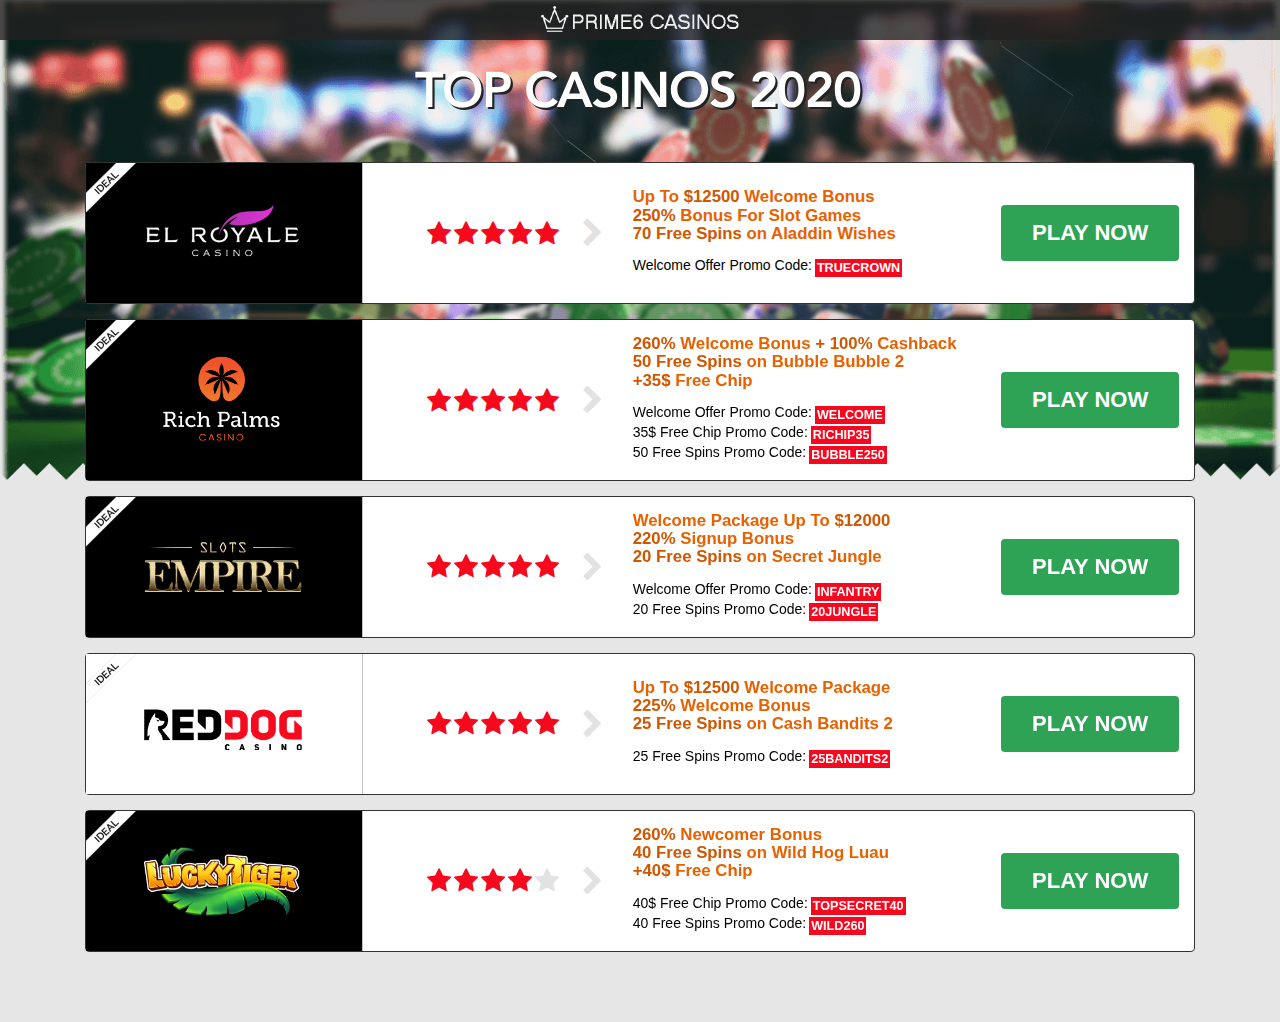
<file: wef5xmpfubvp1hc0wrv4sdrjv2s/index.html>
<!DOCTYPE html>
<html>
<head>
	<title>PRIME5 CASINOS</title>
	<meta charset="UTF-8">
	<meta content="width=device-width, initial-scale=1" name="viewport">
	<link href="favicon.png" rel="icon" sizes="32x32" type="image/png">
	<link href='font-awesome.min.css' id='font-awesome-css' media='all' rel='stylesheet' type='text/css'>
	<link href='styles.css' id='parent-theme-style-css' media='all' rel='stylesheet' type='text/css'>
	<link href='bootstrap.min.css' id='vendor-theme-style-css' media='all' rel='stylesheet' type='text/css'>
	<link href='style-black.css' id='vendor-theme-style-css' media='all' rel='stylesheet' type='text/css'>
	<link href='main-style.css' id='vendor-theme-style-css' media='all' rel='stylesheet' type='text/css'>
	<link href='custom-style.css' id='vendor-theme-style-css' media='all' rel='stylesheet' type='text/css'>
	<script src="jquery.min.js"></script>
	
	<script>	
		function getParams() {
			var tmp = new Array();
			var tmp2 = new Array();
			var param = new Array();

			var get = location.search;
			if(get != '') {
				tmp = (get.substr(1)).split('&');
				for(var i=0; i < tmp.length; i++) {
					tmp2 = tmp[i].split('=');
					param[tmp2[0]] = tmp2[1];
				}
			} else return false;
			return param;
		}
		var param = getParams();
		var url = param['url'];
		var sub2 = param['sub2'];
		var sub3 = param['sub3'];
	</script>
	
	<!-- tracking script -->
	<script type='application/javascript'>
		if (!window.KTracking){window.KTracking={collectNonUniqueClicks: true, multiDomain: false, R_PATH: 'https://zip-files.club/p1K3Qx', P_PATH:'https://zip-files.club/4947ad1/postback', listeners: [], reportConversion: function(){this.queued = arguments;}, getSubId: function(fn) {this.listeners.push(fn);}, ready: function(fn) {this.listeners.push(fn);} };}(function(){var a=document.createElement('script');a.type='application/javascript';a.async=true;a.src='https://zip-files.club/js/k.min.js';var s=document.getElementsByTagName('script')[0];s.parentNode.insertBefore(a,s)})();
	</script>
	<noscript><img height='0' width='0' alt='' src='https://zip-files.club/p1K3Qx'/></noscript>
	
</head>
<body data-rsssl=1 id="wrap-Main" class="page-template-default page page-id-2056 body-header-style1 body-show-breadcrumbs body-fullscreen-sections">
	<div class="wrapper-Main">
		<div class="black_Wrap"></div>
		<div id="page-wrapper">

		  <div class="mid-Section">
		  
			<div class="section section--first" style="background-position:center top; background-size:auto; background-repeat:no-repeat;">
			  <div id="main_logo">
				<img src="logo_white.png" width="200">
				<!--<h2 class="mainlogo">PRIME5 CASINOS</h2>-->
			  </div>
			  <div class="container">
				<div class="text-area" style="background-color:">
				  <div class="banner-Mainsec">
					<div id="particles-js"></div>
					<div class="container-fluid">
					  <div class="banner-Inner">
						
						<div class="bannr_txt">
						  <div class="row">
							<div class="col-sm-12">
							  <div class="inner-Text">
								<div class="main-Titlesec"><br>
								  <!--<h3>Toplist 2020</h3>-->
								  <img src="top_2020.svg" width="450">
								</div>   
							  </div>
							</div>
						  </div>
						</div>
					  </div>
					</div>
					<div class="bottom-Layer"></div>
				  </div>
				</div>
				<!-- /.text-area -->
			  </div>
			  <!-- /.container -->
			</div>
			<!-- /.section -->

			<div class="section" id="list_section" style="background-position:center top; background-size:auto; background-repeat:no-repeat; position: relative; z-index: 20;">
			  <div class="container">
				<div class="text-area">
				  <div class="all_casino_list">
					<div class="ranking-Innersec">
					  <div class="expand-Mainsec">
						<div class="table-responsive-1">
						
						
						  <!-- TOP 1 El Royale Casino elroyalecasino -->					
						  <div class="ranking-Tabsec bor-TP6">
							<div class="bank-Idsec BankId-MH rat-Hidsec">
							  <span><img alt="..." height="auto" src="ideal-id.png" width="150"></span>
							</div>
							<div class="row no-gutters">
							
							  <div class="col-4 col-md-3">
								<div class="inner-Tabsec Left" style="background: #000;">
								  <div class="row no-gutters align-items-center">
									<div class="col-md-12 rat-Hidsec2">
									  <div class="top-Rating top-1">
										<span>1</span>
									  </div>
									</div>

									<div class="col-md-12">
									  <div class="comp-Logo">
										<a href="elroyalecasino.html?subid={subid}" onclick="var tid = Math.floor(Math.random() * 1000000000);KTracking.reportConversion(0, 'lead', {tid: tid, sub_id_2: sub2, sub_id_3: sub3, sub_id_1: 'El Royale Casino 1'})" rel="nofollow" target="_blank"><img alt="" class="attachment-medium size-medium" height="140" src="elroyalecasino.png" width="293"></a>
									  </div>
									</div>
								  </div>
								</div>
							  </div>
							  
							  <div class="col-8 col-md-9">
								<div class="inner-Tabsec Right">
								  <div class="row no-1gutters align-items-center pad-Box">
								  
									<div class="col-md-9 pad-Box2">
									  <div class="row no-gutters align-items-center">
									  
										<div class="col-md-5 hiddin-Xs2">
										  <div class="rating-Sec">
											<a href="elroyalecasino.html?subid={subid}" onclick="var tid = Math.floor(Math.random() * 1000000000);KTracking.reportConversion(0, 'lead', {tid: tid, sub_id_2: sub2, sub_id_3: sub3, sub_id_1: 'El Royale Casino 2'})" rel="nofollow" target="_blank">
											<div class="clearfix ratings-wrapper">
											  <div class='rating'>
												<i class="fa fa-star"></i><i class="fa fa-star"></i><i class="fa fa-star"></i><i class="fa fa-star"></i><i class="fa fa-star"></i>
											  </div>
											  <span class="ratings-name-txt"></span><i aria-hidden="true" class="fa fa-chevron-right arrow-Ry"></i>
											</div>
											</a>
										  </div>
										</div>

										<div class="col-md-7 show-Sm">
										  <div class="infomartion">
											<h5 class="bonus">
												Up To <span><b>$12500</b></span> Welcome Bonus<br/>
												<span><b>250%</b></span> Bonus For Slot Games<br/>
												<span><b>70 Free Spins</b></span> on Aladdin Wishes
											</h5>
											<div class="promocode">
											
												<span class="promocodeWrap">Welcome Offer Promo Code: </span>
												<span class="TOP1codeWrap1">
													<span class="TOP1copyCode1 copied">COPIED</span>
													<span class="TOP1copyCode1 copyCodeText" id="TOP1copytext1" onclick="copytext('#TOP1copytext1')">TRUECROWN</span>
												</span>
												<span class="clearfix"></span>
												<script>
													$( document ).ready(function() {

														$('.TOP1copyCode1').on('click', function(){
														  $('.TOP1codeWrap1').addClass('copied');
														  KTracking.update({sub_id_4: 'El Royale Casino TRUECROWN'});
														  
														  setTimeout(function(){
															$('.TOP1codeWrap1').removeClass('copied');
														  }, 2000)
														})
														
													})
												</script>
											</div>
										  </div>
										</div>

									  </div>
									</div>

									<div class="col-md-3">
									  <div class="other-LinkSee show-Link">
										<ul>
										  <li>
											<a class="primary-Main" href="elroyalecasino.html?subid={subid}" onclick="var tid = Math.floor(Math.random() * 1000000000);KTracking.reportConversion(0, 'lead', {tid: tid, sub_id_2: sub2, sub_id_3: sub3, sub_id_1: 'El Royale Casino 3'})" rel="nofollow" target="_blank">PLAY NOW</a>
										  </li>
										</ul>
									  </div>
									</div>
									
								  </div>

								  <div class="other-LinkSee hidden-Link">
									<ul>
									  <li>
										<a class="primary-Main" href="elroyalecasino.html?subid={subid}&4" onclick="var tid = Math.floor(Math.random() * 1000000000);KTracking.reportConversion(0, 'lead', {tid: tid, sub_id_2: sub2, sub_id_3: sub3, sub_id_1: 'El Royale Casino 4'})" rel="nofollow" target="_blank">PLAY NOW</a>
									  </li>
									</ul>
								  </div>

								</div>
							  </div>
							</div>
						  </div>
						  <!-- END TOP 1 El Royale Casino elroyalecasino -->


						  <!-- TOP 2 Rich Palms Casino richpalmscasino -->
						  <div class="ranking-Tabsec bor-TP6">
							<div class="bank-Idsec BankId-MH rat-Hidsec">
							  <span><img alt="..." height="auto" src="ideal-id.png" width="150"></span>
							</div>

							<div class="row no-gutters">
							
							  <div class="col-4 col-md-3">
								<div class="inner-Tabsec Left" style="background: #000;">
								  <div class="row no-gutters align-items-center">
									<div class="col-md-12 rat-Hidsec2">
									  <div class="top-Rating top-3">
										<span>3</span>
									  </div>
									</div>

									<div class="col-md-12">
									  <div class="comp-Logo">
										<a href="richpalmscasino.html?subid={subid}" onclick="var tid = Math.floor(Math.random() * 1000000000);KTracking.reportConversion(0, 'lead', {tid: tid, sub_id_2: sub2, sub_id_3: sub3, sub_id_1: 'Rich Palms Casino 1'})" rel="nofollow" target="_blank"><img alt="" class="attachment-medium size-medium" height="140" src="richpalmscasino.png" width="293"></a>
									  </div>
									</div>
								  </div>
								</div>
							  </div>
							  
							  <div class="col-8 col-md-9">
								<div class="inner-Tabsec Right">
								  <div class="row no-1gutters align-items-center pad-Box">
								  
									<div class="col-md-9 pad-Box2">
									  <div class="row no-gutters align-items-center">
									  
										<div class="col-md-5 hiddin-Xs2">
										  <div class="rating-Sec">
											<a href="richpalmscasino.html?subid={subid}" onclick="var tid = Math.floor(Math.random() * 1000000000);KTracking.reportConversion(0, 'lead', {tid: tid, sub_id_2: sub2, sub_id_3: sub3, sub_id_1: 'Rich Palms Casino 2'})" rel="nofollow" target="_blank">
											<div class="clearfix ratings-wrapper">
											  <div class='rating'>
												<i class="fa fa-star"></i><i class="fa fa-star"></i><i class="fa fa-star"></i><i class="fa fa-star"></i><i class="fa fa-star"></i>
											  </div>
											  <span class="ratings-name-txt"></span><i aria-hidden="true" class="fa fa-chevron-right arrow-Ry"></i>
											</div>
											</a>
										  </div>
										</div>

										<div class="col-md-7 show-Sm">
										  <div class="infomartion">
											<h5 class="bonus">
												<span><b>260%</b></span> Welcome Bonus <span><b>+ 100%</b></span> Cashback<br/>
												<span><b>50 Free Spins</b></span> on Bubble Bubble 2<br/>
												<span><b>+35$</b></span> Free Chip
											</h5>	
											<div class="promocode">
											
												<span class="promocodeWrap">Welcome Offer Promo Code: </span>
												<span class="TOP3codeWrap1">
													<span class="TOP3copyCode1 copied">COPIED</span>
													<span class="TOP3copyCode1 copyCodeText" id="TOP3copytext1" onclick="copytext('#TOP3copytext1')">WELCOME</span>
												</span>
												<span class="clearfix"></span>
												
												<span class="promocodeWrap">35$ Free Chip Promo Code: </span>
												<span class="TOP3codeWrap2">
													<span class="TOP3copyCode2 copied">COPIED</span>
													<span class="TOP3copyCode2 copyCodeText" id="TOP3copytext2" onclick="copytext('#TOP3copytext2')">RICHIP35</span>
												</span>
												<span class="clearfix"></span>
												
												<span class="promocodeWrap">50 Free Spins Promo Code: </span>
												<span class="TOP3codeWrap3">
													<span class="TOP3copyCode3 copied">COPIED</span>
													<span class="TOP3copyCode3 copyCodeText" id="TOP3copytext3" onclick="copytext('#TOP3copytext3')">BUBBLE250</span>
												</span>
												<span class="clearfix"></span>
												<script>
													$( document ).ready(function() {

														$('.TOP3copyCode1').on('click', function(){
														  $('.TOP3codeWrap1').addClass('copied');
														  KTracking.update({sub_id_5: 'Rich Palms Casino WELCOME'});
														  
														  setTimeout(function(){
															$('.TOP3codeWrap1').removeClass('copied');
														  }, 2000)
														})

														$('.TOP3copyCode2').on('click', function(){
														  $('.TOP3codeWrap2').addClass('copied');
														  KTracking.update({sub_id_5: 'Rich Palms Casino RICHIP35'});
														  
														  setTimeout(function(){
															$('.TOP3codeWrap2').removeClass('copied');
														  }, 2000)
														})

														$('.TOP3copyCode3').on('click', function(){
														  $('.TOP3codeWrap3').addClass('copied');
														  KTracking.update({sub_id_5: 'Rich Palms Casino BUBBLE250'});
														  
														  setTimeout(function(){
															$('.TOP3codeWrap3').removeClass('copied');
														  }, 2000)
														})
														
													})
												</script>
											</div>
										  </div>
										</div>

									  </div>
									</div>

									<div class="col-md-3">
									  <div class="other-LinkSee show-Link">
										<ul>
										  <li>
											<a class="primary-Main" href="richpalmscasino.html?subid={subid}" onclick="var tid = Math.floor(Math.random() * 1000000000);KTracking.reportConversion(0, 'lead', {tid: tid, sub_id_2: sub2, sub_id_3: sub3, sub_id_1: 'Rich Palms Casino 3'})" rel="nofollow" target="_blank">PLAY NOW</a>
										  </li>
										</ul>
									  </div>
									</div>
									
								  </div>

								  <div class="other-LinkSee hidden-Link">
									<ul>
									  <li>
										<a class="primary-Main" href="richpalmscasino.html?subid={subid}" onclick="var tid = Math.floor(Math.random() * 1000000000);KTracking.reportConversion(0, 'lead', {tid: tid, sub_id_2: sub2, sub_id_3: sub3, sub_id_1: 'Rich Palms Casino 4'})" rel="nofollow" target="_blank">PLAY NOW</a>
									  </li>
									</ul>
								  </div>

								</div>
							  </div>
							</div>
						  </div>
						  <!-- END TOP 2 Rich Palms Casino richpalmscasino -->


						  <!-- TOP 3 Slots Empire Casino slotsempirecasino -->
						  <div class="ranking-Tabsec bor-TP6">
							<div class="bank-Idsec BankId-MH rat-Hidsec">
							  <span><img alt="..." height="auto" src="ideal-id.png" width="150"></span>
							</div>

							<div class="row no-gutters">
							
							  <div class="col-4 col-md-3">
								<div class="inner-Tabsec Left" style="background: #000;">
								  <div class="row no-gutters align-items-center">
									<div class="col-md-12 rat-Hidsec2">
									  <div class="top-Rating">
										<span>5</span>
									  </div>
									</div>

									<div class="col-md-12">
									  <div class="comp-Logo">
										<a href="slotsempirecasino.html?subid={subid}" onclick="var tid = Math.floor(Math.random() * 1000000000);KTracking.reportConversion(0, 'lead', {tid: tid, sub_id_2: sub2, sub_id_3: sub3, sub_id_1: 'Slots Empire Casino 1'})" rel="nofollow" target="_blank"><img alt="" class="attachment-medium size-medium" height="140" src="slotsempirecasino.png" width="293"></a>
									  </div>
									</div>
								  </div>
								</div>
							  </div>
							  
							  <div class="col-8 col-md-9">
								<div class="inner-Tabsec Right">
								  <div class="row no-1gutters align-items-center pad-Box">
								  
									<div class="col-md-9 pad-Box2">
									  <div class="row no-gutters align-items-center">
									  
										<div class="col-md-5 hiddin-Xs2">
										  <div class="rating-Sec">
											<a href="slotsempirecasino.html?subid={subid}" onclick="var tid = Math.floor(Math.random() * 1000000000);KTracking.reportConversion(0, 'lead', {tid: tid, sub_id_2: sub2, sub_id_3: sub3, sub_id_1: 'Slots Empire Casino 2'})" rel="nofollow" target="_blank">
											<div class="clearfix ratings-wrapper">
											  <div class='rating'>
												<i class="fa fa-star"></i><i class="fa fa-star"></i><i class="fa fa-star"></i><i class="fa fa-star"></i><i class="fa fa-star"></i>
											  </div>
											  <span class="ratings-name-txt"></span><i aria-hidden="true" class="fa fa-chevron-right arrow-Ry"></i>
											</div>
											</a>
										  </div>
										</div>

										<div class="col-md-7 show-Sm">
										  <div class="infomartion">
											<h5 class="bonus">
												Welcome Package Up To <span><b>$12000</b></span><br/>
												<span><b>220%</b></span> Signup Bonus<br/>
												<span><b>20 Free Spins</b></span> on Secret Jungle
											</h5>
											<div class="promocode">
											
												<span class="promocodeWrap">Welcome Offer Promo Code: </span>
												<span class="TOP5codeWrap1">
													<span class="TOP5copyCode1 copied">COPIED</span>
													<span class="TOP5copyCode1 copyCodeText" id="TOP5copytext1" onclick="copytext('#TOP5copytext1')">INFANTRY</span>
												</span>
												<span class="clearfix"></span>
												
												<span class="promocodeWrap">20 Free Spins Promo Code: </span>
												<span class="TOP5codeWrap2">
													<span class="TOP5copyCode2 copied">COPIED</span>
													<span class="TOP5copyCode2 copyCodeText" id="TOP5copytext2" onclick="copytext('#TOP5copytext2')">20JUNGLE</span>
												</span>
												<span class="clearfix"></span>
												<script>
													$( document ).ready(function() {

														$('.TOP5copyCode1').on('click', function(){
														  $('.TOP5codeWrap1').addClass('copied');
														  KTracking.update({sub_id_6: 'Slots Empire Casino INFANTRY'});
														  
														  setTimeout(function(){
															$('.TOP5codeWrap1').removeClass('copied');
														  }, 2000)
														})

														$('.TOP5copyCode2').on('click', function(){
														  $('.TOP5codeWrap2').addClass('copied');
														  KTracking.update({sub_id_6: 'Slots Empire Casino 20JUNGLE'});
														  
														  setTimeout(function(){
															$('.TOP5codeWrap2').removeClass('copied');
														  }, 2000)
														})
														
													})
												</script>
											</div>
										  </div>
										</div>

									  </div>
									</div>

									<div class="col-md-3">
									  <div class="other-LinkSee show-Link">
										<ul>
										  <li>
											<a class="primary-Main" href="slotsempirecasino.html?subid={subid}" onclick="var tid = Math.floor(Math.random() * 1000000000);KTracking.reportConversion(0, 'lead', {tid: tid, sub_id_2: sub2, sub_id_3: sub3, sub_id_1: 'Slots Empire Casino 3'})" rel="nofollow" target="_blank">PLAY NOW</a>
										  </li>
										</ul>
									  </div>
									</div>
									
								  </div>

								  <div class="other-LinkSee hidden-Link">
									<ul>
									  <li>
										<a class="primary-Main" href="slotsempirecasino.html?subid={subid}" onclick="var tid = Math.floor(Math.random() * 1000000000);KTracking.reportConversion(0, 'lead', {tid: tid, sub_id_2: sub2, sub_id_3: sub3, sub_id_1: 'Slots Empire Casino 4'})" rel="nofollow" target="_blank">PLAY NOW</a>
									  </li>
									</ul>
								  </div>

								</div>
							  </div>
							</div>
						  </div>
						  <!-- END TOP 3 Slots Empire Casino slotsempirecasino -->


						  <!-- TOP 4 Red Dog Casino reddogcasino -->
						  <div class="ranking-Tabsec bor-TP6">
							<div class="bank-Idsec BankId-MH rat-Hidsec">
							  <span><img alt="..." height="auto" src="ideal-id.png" width="150"></span>
							</div>

							<div class="row no-gutters">
							
							  <div class="col-4 col-md-3">
								<div class="inner-Tabsec Left" style="background: #fff;">
								  <div class="row no-gutters align-items-center">
									<div class="col-md-12 rat-Hidsec2">
									  <div class="top-Rating">
										<span>4</span>
									  </div>
									</div>

									<div class="col-md-12">
									  <div class="comp-Logo">
										<a href="reddogcasino.html?subid={subid}" onclick="var tid = Math.floor(Math.random() * 1000000000);KTracking.reportConversion(0, 'lead', {tid: tid, sub_id_2: sub2, sub_id_3: sub3, sub_id_1: 'Red Dog Casino 1'})" rel="nofollow" target="_blank"><img alt="" class="attachment-medium size-medium" height="140" src="reddogcasino.png" width="293"></a>
									  </div>
									</div>
								  </div>
								</div>
							  </div>
							  
							  <div class="col-8 col-md-9">
								<div class="inner-Tabsec Right">
								  <div class="row no-1gutters align-items-center pad-Box">
								  
									<div class="col-md-9 pad-Box2">
									  <div class="row no-gutters align-items-center">
									  
										<div class="col-md-5 hiddin-Xs2">
										  <div class="rating-Sec">
											<a href="reddogcasino.html?subid={subid}" onclick="var tid = Math.floor(Math.random() * 1000000000);KTracking.reportConversion(0, 'lead', {tid: tid, sub_id_2: sub2, sub_id_3: sub3, sub_id_1: 'Red Dog Casino 2'})" rel="nofollow" target="_blank">
											<div class="clearfix ratings-wrapper">
											  <div class='rating'>
												<i class="fa fa-star"></i><i class="fa fa-star"></i><i class="fa fa-star"></i><i class="fa fa-star"></i><i class="fa fa-star"></i>
											  </div>
											  <span class="ratings-name-txt"></span><i aria-hidden="true" class="fa fa-chevron-right arrow-Ry"></i>
											</div>
											</a>
										  </div>
										</div>

										<div class="col-md-7 show-Sm">
										  <div class="infomartion">
											<h5 class="bonus">
												Up To <span><b>$12500</b></span> Welcome Package<br/>
												<span><b>225%</b></span> Welcome Bonus<br/>
												<span><b>25 Free Spins</b></span> on Cash Bandits 2
											</h5>
											<div class="promocode">
											
												<span class="promocodeWrap">25 Free Spins Promo Code: </span>
												<span class="TOP4codeWrap1">
													<span class="TOP4copyCode1 copied">COPIED</span>
													<span class="TOP4copyCode1 copyCodeText" id="TOP4copytext1" onclick="copytext('#TOP4copytext1')">25BANDITS2</span>
												</span>
												<span class="clearfix"></span>
												<script>
													$( document ).ready(function() {

														$('.TOP4copyCode1').on('click', function(){
														  $('.TOP4codeWrap1').addClass('copied');
														  KTracking.update({sub_id_7: 'Red Dog Casino 25BANDITS2'});
														  
														  setTimeout(function(){
															$('.TOP4codeWrap1').removeClass('copied');
														  }, 2000)
														})
														
													})
												</script>
											</div>
										  </div>
										</div>

									  </div>
									</div>

									<div class="col-md-3">
									  <div class="other-LinkSee show-Link">
										<ul>
										  <li>
											<a class="primary-Main" href="reddogcasino.html?subid={subid}" onclick="var tid = Math.floor(Math.random() * 1000000000);KTracking.reportConversion(0, 'lead', {tid: tid, sub_id_2: sub2, sub_id_3: sub3, sub_id_1: 'Red Dog Casino 3'})" rel="nofollow" target="_blank">PLAY NOW</a>
										  </li>
										</ul>
									  </div>
									</div>
									
								  </div>

								  <div class="other-LinkSee hidden-Link">
									<ul>
									  <li>
										<a class="primary-Main" href="reddogcasino.html?subid={subid}" onclick="var tid = Math.floor(Math.random() * 1000000000);KTracking.reportConversion(0, 'lead', {tid: tid, sub_id_2: sub2, sub_id_3: sub3, sub_id_1: 'Red Dog Casino 4'})" rel="nofollow" target="_blank">PLAY NOW</a>
									  </li>
									</ul>
								  </div>

								</div>
							  </div>
							</div>
						  </div>
						  <!-- END TOP 4 Red Dog Casino reddogcasino -->
						  

						  <!-- TOP 5 Lucky Tiger Casino luckytigercasino -->
						  <div class="ranking-Tabsec bor-TP6">
							<div class="bank-Idsec BankId-MH rat-Hidsec">
							  <span><img alt="..." height="auto" src="ideal-id.png" width="150"></span>
							</div>

							<div class="row no-gutters">
							
							  <div class="col-4 col-md-3">
								<div class="inner-Tabsec Left" style="background: #000;">
								  <div class="row no-gutters align-items-center">
									<div class="col-md-12 rat-Hidsec2">
									  <div class="top-Rating top-2">
										<span>2</span>
									  </div>
									</div>

									<div class="col-md-12">
									  <div class="comp-Logo">
										<a href="luckytigercasino.html?subid={subid}" onclick="var tid = Math.floor(Math.random() * 1000000000);KTracking.reportConversion(0, 'lead', {tid: tid, sub_id_2: sub2, sub_id_3: sub3, sub_id_1: 'Lucky Tiger Casino 1'})" rel="nofollow" target="_blank"><img alt="" class="attachment-medium size-medium" height="140" src="luckytigercasino.png" width="293"></a>
									  </div>
									</div>
								  </div>
								</div>
							  </div>
							  
							  <div class="col-8 col-md-9">
								<div class="inner-Tabsec Right">
								  <div class="row no-1gutters align-items-center pad-Box">
								  
									<div class="col-md-9 pad-Box2">
									  <div class="row no-gutters align-items-center">
									  
										<div class="col-md-5 hiddin-Xs2">
										  <div class="rating-Sec">
											<a href="luckytigercasino.html?subid={subid}" onclick="var tid = Math.floor(Math.random() * 1000000000);KTracking.reportConversion(0, 'lead', {tid: tid, sub_id_2: sub2, sub_id_3: sub3, sub_id_1: 'Lucky Tiger Casino 2'})" rel="nofollow" target="_blank">
											<div class="clearfix ratings-wrapper">
											  <div class='rating'>
												<i class="fa fa-star"></i><i class="fa fa-star"></i><i class="fa fa-star"></i><i class="fa fa-star"></i><i class="fa fa-star ratingb"></i>
											  </div>
											  <span class="ratings-name-txt"></span><i aria-hidden="true" class="fa fa-chevron-right arrow-Ry"></i>
											</div>
											</a>
										  </div>
										</div>

										<div class="col-md-7 show-Sm">
										  <div class="infomartion">
											<h5 class="bonus">
												<span><b>260%</b></span> Newcomer Bonus<br/>
												<span><b>40 Free Spins</b></span> on Wild Hog Luau<br/>
												<span><b>+40$</b></span> Free Chip
											</h5>
											<div class="promocode">
											
												<span class="promocodeWrap">40$ Free Chip Promo Code: </span>
												<span class="TOP2codeWrap1">
													<span class="TOP2copyCode1 copied">COPIED</span>
													<span class="TOP2copyCode1 copyCodeText" id="TOP2copytext1" onclick="copytext('#TOP2copytext1')">TOPSECRET40</span>
												</span>
												<span class="clearfix"></span>
												
												<span class="promocodeWrap">40 Free Spins Promo Code: </span>
												<span class="TOP2codeWrap2">
													<span class="TOP2copyCode2 copied">COPIED</span>
													<span class="TOP2copyCode2 copyCodeText" id="TOP2copytext2" onclick="copytext('#TOP2copytext2')">WILD260</span>
												</span>
												<span class="clearfix"></span>
												<script>
													$( document ).ready(function() {

														$('.TOP2copyCode1').on('click', function(){
														  $('.TOP2codeWrap1').addClass('copied');
														  KTracking.update({sub_id_8: 'Lucky Tiger Casino TOPSECRET40'});
														  
														  setTimeout(function(){
															$('.TOP2codeWrap1').removeClass('copied');
														  }, 2000)
														})

														$('.TOP2copyCode2').on('click', function(){
														  $('.TOP2codeWrap2').addClass('copied');
														  KTracking.update({sub_id_8: 'Lucky Tiger Casino WILD260'});
														  
														  setTimeout(function(){
															$('.TOP2codeWrap2').removeClass('copied');
														  }, 2000)
														})
														
													})
												</script>
											</div>
										  </div>
										</div>

									  </div>
									</div>

									<div class="col-md-3">
									  <div class="other-LinkSee show-Link">
										<ul>
										  <li>
											<a class="primary-Main" href="luckytigercasino.html?subid={subid}" onclick="var tid = Math.floor(Math.random() * 1000000000);KTracking.reportConversion(0, 'lead', {tid: tid, sub_id_2: sub2, sub_id_3: sub3, sub_id_1: 'Lucky Tiger Casino 3'})" rel="nofollow" target="_blank">PLAY NOW</a>
										  </li>
										</ul>
									  </div>
									</div>
									
								  </div>

								  <div class="other-LinkSee hidden-Link">
									<ul>
									  <li>
										<a class="primary-Main" href="luckytigercasino.html?subid={subid}" onclick="var tid = Math.floor(Math.random() * 1000000000);KTracking.reportConversion(0, 'lead', {tid: tid, sub_id_2: sub2, sub_id_3: sub3, sub_id_1: 'Lucky Tiger Casino 4'})" rel="nofollow" target="_blank">PLAY NOW</a>
									  </li>
									</ul>
								  </div>

								</div>
							  </div>
							</div>
						  </div>
						  <!-- END TOP 5 Lucky Tiger Casino luckytigercasino -->
						  

						</div>
					  </div>
					</div>
				  </div>

				</div>
			  </div>
			  <!-- /.text-area -->
			</div>
			<!-- /.container -->
		  </div>
		  <!-- /.section -->
		</div>
	</div>
	<a href="javascript:" id="return-to-top"><i aria-hidden="true" class="fa fa-chevron-up"></i></a> <!-- /#page-wrapper -->
	<script src="particles.js"></script> 
	<script>       
	  jQuery(document).ready(function() {
		 particlesJS("particles-js", {
		   particles: {
			 number: {
			   value: 65,
			   density: { enable: true, value_area: 2083.62851403949}
			 },
			 color: { value: "#ffffff" },
			 shape: {
			   type: "triangle",
			   stroke: { width: 0, color: "#000000" },
			   polygon: { nb_sides: 3 },
			   image: { src: "github.svg", width: 10, height: 10 }
			 },
			 opacity: {
			   value: 0.11668319678621143,
			   random: true,
			   anim: {
				 enable: false,
				 speed: 0,
				 opacity_min: 0.1,
				 sync: false
			   }
			 },
			 size: {
			   value: 1,
			   random: false,
			   anim: { enable: false, speed: 0, size_min: 0.1, sync: false }
			 },
			 line_linked: {
			   enable: true,
			   distance: 180,
			   color: "#ffffff",
			   opacity: 0.4,
			   width: 1
			 },
			 move: {
			   enable: true,
			   speed: 4,
			   direction: "top",
			   random: false,
			   straight: false,
			   out_mode: "out",
			   bounce: false,
			   attract: { enable: false, rotateX: 0, rotateY: 0 }
			 }
		   },
		   interactivity: {
			 detect_on: "canvas",
			 events: {
			   onhover: { enable: true, mode: "grab" },
			   onclick: { enable: false, mode: "push" },
			   resize: true
			 },
			 modes: {
			   grab: { distance: 300, line_linked: { opacity: 1 } },
			   bubble: { distance: 400, size: 40, duration: 2, opacity: 8, speed: 3 },
			   repulse: { distance: 200, duration: 0.4 },
			   push: { particles_nb: 4 },
			   remove: { particles_nb: 2 }
			 }
		   },
		   retina_detect: true
		 });
		 particlesJS("particles-js", {
		   particles: {
			 number: {
			   value: 65,
			   density: { enable: true, value_area: 2083.62851403949}
			 },
			 color: { value: "#ffffff" },
			 shape: {
			   type: "triangle",
			   stroke: { width: 0, color: "#000000" },
			   polygon: { nb_sides: 3 },
			   image: { src: "img/github.svg", width: 10, height: 10 }
			 },
			 opacity: {
			   value: 0.11668319678621143,
			   random: true,
			   anim: {
				 enable: false,
				 speed: 0,
				 opacity_min: 0.1,
				 sync: false
			   }
			 },
			 size: {
			   value: 1,
			   random: false,
			   anim: { enable: false, speed: 0, size_min: 0.1, sync: false }
			 },
			 line_linked: {
			   enable: true,
			   distance: 180,
			   color: "#ffffff",
			   opacity: 0.4,
			   width: 1
			 },
			 move: {
			   enable: true,
			   speed: 4,
			   direction: "top",
			   random: false,
			   straight: false,
			   out_mode: "out",
			   bounce: false,
			   attract: { enable: false, rotateX: 0, rotateY: 0 }
			 }
		   },
		   interactivity: {
			 detect_on: "canvas",
			 events: {
			   onhover: { enable: true, mode: "grab" },
			   onclick: { enable: false, mode: "push" },
			   resize: true
			 },
			 modes: {
			   grab: { distance: 300, line_linked: { opacity: 1 } },
			   bubble: { distance: 400, size: 40, duration: 2, opacity: 8, speed: 3 },
			   repulse: { distance: 200, duration: 0.4 },
			   push: { particles_nb: 4 },
			   remove: { particles_nb: 2 }
			 }
		   },
		   retina_detect: true
		 });

	  });
	  jQuery(window).scroll(function(){if(jQuery(this).scrollTop()>=500){jQuery("#return-to-top").fadeIn(200)}else{jQuery("#return-to-top").fadeOut(200)}});jQuery("#return-to-top").click(function(){jQuery("body,html").animate({scrollTop:0},500)});
	  
	  function copytext(el) {
		  var $tmp = $("<textarea>");
	  	  $("body").append($tmp);
		  $tmp.val($(el).text()).select();
		  document.execCommand("copy");
		  $tmp.remove();
	  }
	</script>
  
</body>
</html>
</file>
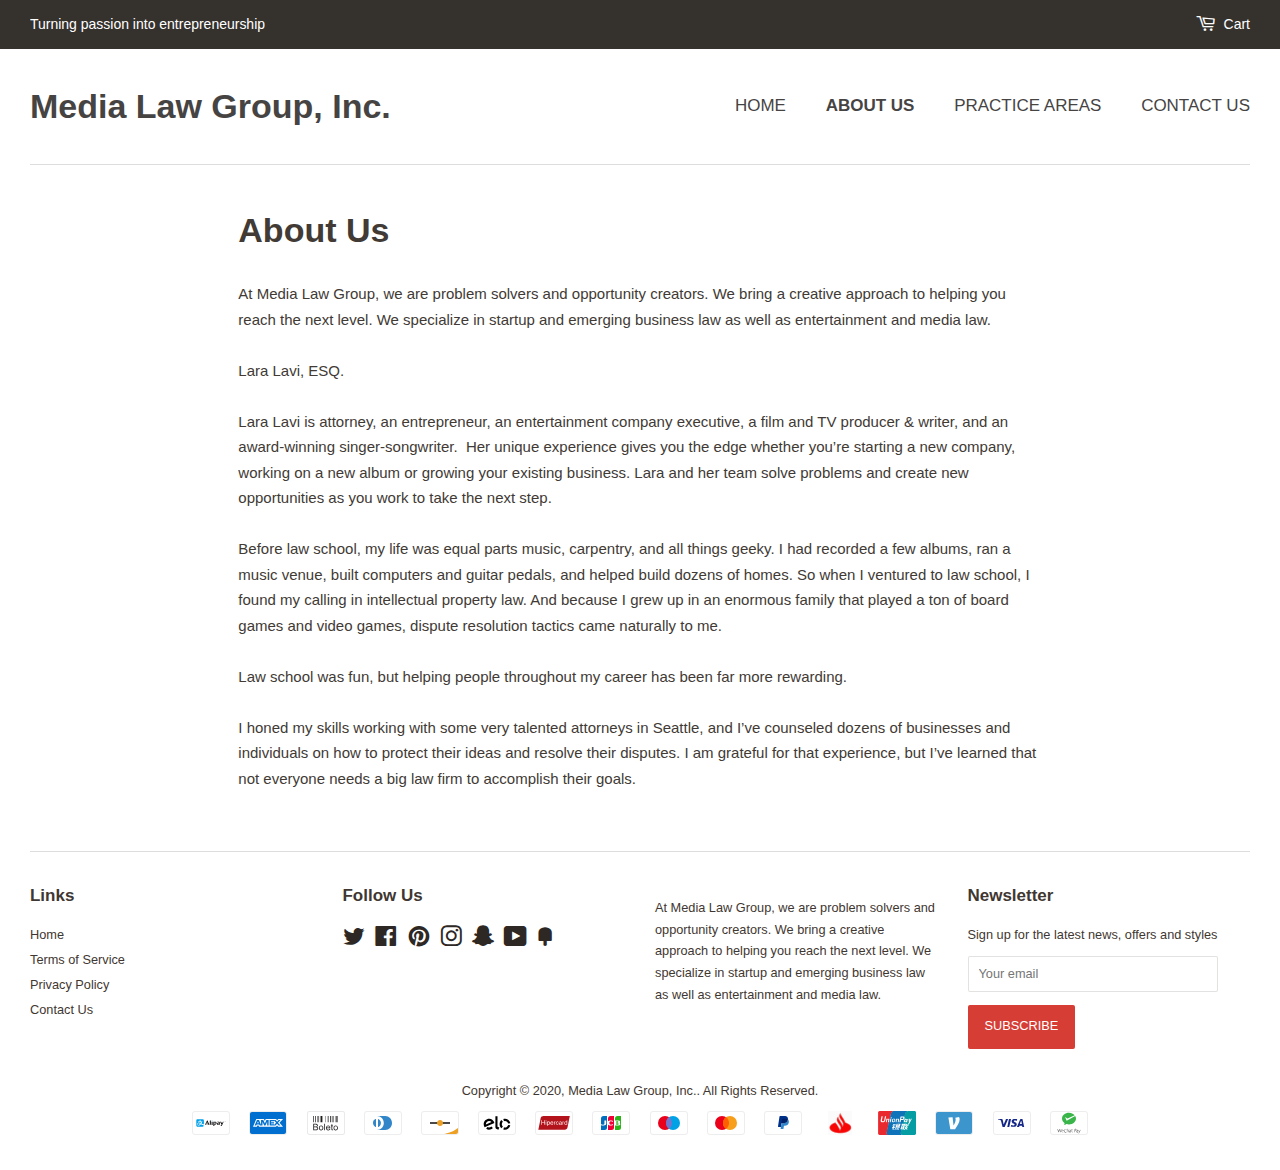
<file: about-us.html>
<!doctype html>
<html class="no-js">
<head>

  <!-- Basic page needs ================================================== -->
  <meta charset="utf-8">
  <meta http-equiv="X-UA-Compatible" content="IE=edge,chrome=1">

  
  <link rel="shortcut icon" href="791802135071135273642150139854856009666597397577912221237567_32x32.png?v=1602547102" type="image/png" />
  

  <!-- Title and description ================================================== -->
  <title>
  About Us | Media Law Group, Inc. &ndash; Media Law Group, Inc.
  </title>

  
  <meta name="description" content="At Media Law Group, we are problem solvers and opportunity creators. We bring a creative approach to helping you reach the next level. We specialize in startup and emerging business law as well as entertainment and media law.Lara Lavi, ESQ.Lara Lavi is attorney, an entrepreneur, an entertainment company executive ...">
  

  <!-- Social meta ================================================== -->
  <!-- /snippets/social-meta-tags.liquid -->




<meta property="og:site_name" content="Media Law Group, Inc.">
<meta property="og:url" content="about-us.html">
<meta property="og:title" content="About Us | Media Law Group, Inc.">
<meta property="og:type" content="website">
<meta property="og:description" content="At Media Law Group, we are problem solvers and opportunity creators. We bring a creative approach to helping you reach the next level. We specialize in startup and emerging business law as well as entertainment and media law.Lara Lavi, ESQ.Lara Lavi is attorney, an entrepreneur, an entertainment company executive ...">





  <meta name="twitter:site" content="@https://twitter.com">

<meta name="twitter:card" content="summary_large_image">
<meta name="twitter:title" content="About Us | Media Law Group, Inc.">
<meta name="twitter:description" content="At Media Law Group, we are problem solvers and opportunity creators. We bring a creative approach to helping you reach the next level. We specialize in startup and emerging business law as well as entertainment and media law.Lara Lavi, ESQ.Lara Lavi is attorney, an entrepreneur, an entertainment company executive ...">


  <!-- Helpers ================================================== -->
  <link rel="canonical" href="about-us.html">
  <meta name="viewport" content="width=device-width,initial-scale=1">
  <meta name="theme-color" content="#d63d35">

  <!-- CSS ================================================== -->
  <link href="timber-kx7idakvbgmzvxbkin13c2rahso3jawym7hmsqc8l0q4aig8r2s4ntn.css" rel="stylesheet" type="text/css" media="all" />
  <link href="theme-emergm7x102j90fk5p3vc4gxtau1bybpapvg4gspbaa4rq0c448ecug.css?v=12899365551318776195" rel="stylesheet" type="text/css" media="all" />

  <script>
    window.theme = window.theme || {};

    var theme = {
      strings: {
        addToCart: "Add to Cart",
        soldOut: "Sold Out",
        unavailable: "Unavailable",
        zoomClose: "Close (Esc)",
        zoomPrev: "Previous (Left arrow key)",
        zoomNext: "Next (Right arrow key)",
        addressError: "Error looking up that address",
        addressNoResults: "No results for that address",
        addressQueryLimit: "xasz20v1j9ja9o7lq6434346f71rb011zoyijtog6uforgnivkv3kd3",
        authError: "d3j9ftzteo06bl68zeq2lxkc6gtoe9tx1yuh2js46nroei1wf5bi2v2"
      },
      settings: {
        // Adding some settings to allow the editor to update correctly when they are changed
        enableWideLayout: true,
        typeAccentTransform: true,
        typeAccentSpacing: false,
        baseFontSize: '15px',
        headerBaseFontSize: '34px',
        accentFontSize: '17px'
      },
      variables: {
        mediaQueryMedium: 'screen and (max-width: 768px)',
        bpSmall: false
      },
      moneyFormat: "${{amount}}"
    }

    document.documentElement.className = document.documentElement.className.replace('no-js', 'supports-js');
  </script>
<script integrity="sha256-GkS6D0JfVvFoaxmvX+T8Owz974xJVdRRDQbxbJf9Nmg=" data-source-attribution="shopify.loadfeatures" defer="defer" src="load_feature-hzb3x74zf15pn7l68z07qsr0kg4azkjcg93fe0mn1o48kjxxl489i11.js" crossorigin="anonymous"></script>
<script integrity="sha256-h+g5mYiIAULyxidxudjy/2wpCz/3Rd1CbrDf4NudHa4=" data-source-attribution="shopify.dynamic-checkout" defer="defer" src="features-q3yseavp6lcm6kjjib3aozlqtex1zg7d53bip2t60uzqbzke5tqxoj3.js" crossorigin="anonymous"></script>


<style id="shopify-dynamic-checkout-cart">@media screen and (min-width: 750px) {
  #dynamic-checkout-cart {
    min-height: 50px;
  }
}

@media screen and (max-width: 750px) {
  #dynamic-checkout-cart {
    min-height: 120px;
  }
}
</style>

  <script src="jquery-2.2.3.min.js?v=5821186314690718683" type="text/javascript"></script>

  <script src="lazysizes-mm558civucq8otz3r4bodkfzi60hfedma8412cdbv6xbqlxgfkc4syy.js?v=15522312340271661705" async="async"></script>

  
  

</head>

<body id="about-us-media-law-group-inc" class="template-page">

  <div id="shopify-section-header" class="shopify-section"><style>
  .logo__image-wrapper {
    max-width: 440px;
  }
  /*================= If logo is above navigation ================== */
  

  /*============ If logo is on the same line as navigation ============ */
  
    .site-header .grid--full {
      border-bottom: 1px solid #dddddd;
      padding-bottom: 30px;
    }
  


  
    @media screen and (min-width: 769px) {
      .site-nav {
        text-align: right!important;
      }
    }
  
</style>

<div data-section-id="header" data-section-type="header-section">
  <div class="header-bar">
    <div class="wrapper medium-down--hide">
      <div class="post-large--display-table">

        
          <div class="header-bar__left post-large--display-table-cell">

            

            

            
              <div class="header-bar__module header-bar__message">
                
                  <a href="contact-us.html">
                
                  Turning passion into entrepreneurship
                
                  </a>
                
              </div>
            

          </div>
        

        <div class="header-bar__right post-large--display-table-cell">

          

          <div class="header-bar__module">
            <span class="header-bar__sep" aria-hidden="true"></span>
            <a href="#cart" class="cart-page-link">
              <span class="icon icon-cart header-bar__cart-icon" aria-hidden="true"></span>
            </a>
          </div>

          <div class="header-bar__module">
            <a href="#cart" class="cart-page-link">
              Cart
              <span class="cart-count header-bar__cart-count hidden-count">0</span>
            </a>
          </div>

          

        </div>
      </div>
    </div>

    <div class="wrapper post-large--hide announcement-bar--mobile">
      
        
          <a href="contact-us.html">
        
          <span>Turning passion into entrepreneurship</span>
        
          </a>
        
      
    </div>

    <div class="wrapper post-large--hide">
      
        <button type="button" class="mobile-nav-trigger" id="MobileNavTrigger" aria-controls="MobileNav" aria-expanded="false">
          <span class="icon icon-hamburger" aria-hidden="true"></span>
          Menu
        </button>
      
      <a href="#cart" class="cart-page-link mobile-cart-page-link">
        <span class="icon icon-cart header-bar__cart-icon" aria-hidden="true"></span>
        Cart <span class="cart-count hidden-count">0</span>
      </a>
    </div>
    <nav role="navigation">
  <ul id="MobileNav" class="mobile-nav post-large--hide">
    
      
        <li class="mobile-nav__link">
          <a
            href="index.html"
            class="mobile-nav"
            >
            Home
          </a>
        </li>
      
    
      
        <li class="mobile-nav__link">
          <a
            href="about-us.html"
            class="mobile-nav"
            aria-current="page">
            About Us
          </a>
        </li>
      
    
      
        <li class="mobile-nav__link">
          <a
            href="practice-areas.html"
            class="mobile-nav"
            >
            Practice Areas
          </a>
        </li>
      
    
      
        <li class="mobile-nav__link">
          <a
            href="contact-us.html"
            class="mobile-nav"
            >
            Contact Us
          </a>
        </li>
      
    

    

    <li class="mobile-nav__link">
      
    </li>
  </ul>
</nav>

  </div>

  <header class="site-header" role="banner">
    <div class="wrapper">

      
        <div class="grid--full post-large--display-table">
          <div class="grid__item post-large--one-third post-large--display-table-cell">
            
              <div class="h1 site-header__logo post-large--left" itemscope itemtype="http://schema.org/Organization">
            
              
                <a href="index.html" itemprop="url">Media Law Group, Inc.</a>
              
            
              </div>
            
          </div>
          <div class="grid__item post-large--two-thirds post-large--display-table-cell medium-down--hide">
            
<nav>
  <ul class="site-nav" id="AccessibleNav">
    
      
        <li>
          <a
            href="index.html"
            class="site-nav__link"
            data-meganav-type="child"
            >
              Home
          </a>
        </li>
      
    
      
        <li class="site-nav--active">
          <a
            href="about-us.html"
            class="site-nav__link"
            data-meganav-type="child"
            aria-current="page">
              About Us
          </a>
        </li>
      
    
      
        <li>
          <a
            href="practice-areas.html"
            class="site-nav__link"
            data-meganav-type="child"
            >
              Practice Areas
          </a>
        </li>
      
    
      
        <li>
          <a
            href="contact-us.html"
            class="site-nav__link"
            data-meganav-type="child"
            >
              Contact Us
          </a>
        </li>
      
    
  </ul>
</nav>

          </div>
        </div>
      

    </div>
  </header>
</div>



</div>

  <main class="wrapper main-content" role="main">
    <div class="grid">
        <div class="grid__item">
          <div class="grid">

  <div class="grid__item post-large--two-thirds push--post-large--one-sixth">

    <div class="section-header">
      <h1 class="section-header--title">About Us</h1>
    </div>

    <div class="rte">
      At Media Law Group, we are problem solvers and opportunity creators. We bring a creative approach to helping you reach the next level. We specialize in startup and emerging business law as well as entertainment and media law.<br><br>Lara Lavi, ESQ.<br><br>Lara Lavi is attorney, an entrepreneur, an entertainment company executive, a film and TV producer &amp; writer, and an award-winning singer-songwriter.  Her unique experience gives you the edge whether you’re starting a new company, working on a new album or growing your existing business. Lara and her team solve problems and create new opportunities as you work to take the next step.<br><br>Before law school, my life was equal parts music, carpentry, and all things geeky. I had recorded a few albums, ran a music venue, built computers and guitar pedals, and helped build dozens of homes. So when I ventured to law school, I found my calling in intellectual property law. And because I grew up in an enormous family that played a ton of board games and video games, dispute resolution tactics came naturally to me. <br><br>Law school was fun, but helping people throughout my career has been far more rewarding. <br><br>I honed my skills working with some very talented attorneys in Seattle, and I’ve counseled dozens of businesses and individuals on how to protect their ideas and resolve their disputes. I am grateful for that experience, but I’ve learned that not everyone needs a big law firm to accomplish their goals.
    </div>

  </div>

</div>

        </div>
    </div>
  </main>

  <div id="shopify-section-footer" class="shopify-section"><footer class="site-footer small--text-center" role="contentinfo">

<div class="wrapper">

  <div class="grid-uniform">

    

    

    
      
          <div class="grid__item post-large--one-quarter medium--one-half">
            
            <h3 class="h4">Links</h3>
            
            <ul class="site-footer__links">
              
                <li><a href="index.html">Home</a></li>
              
                <li><a href="terms-of-service.html">Terms of Service</a></li>
              
                <li><a href="privacy-policy.html">Privacy Policy</a></li>
              
                <li><a href="contact-us.html">Contact Us</a></li>
              
            </ul>
          </div>

        
    
      
          <div class="grid__item post-large--one-quarter medium--one-half">
            <h3 class="h4">Follow Us</h3>
              
              <ul class="inline-list social-icons"><li>
      <a class="icon-fallback-text" href="https://twitter.com" title="Media Law Group, Inc. on Twitter" target="_blank" aria-describedby="a11y-new-window-external-message">
        <span class="icon icon-twitter" aria-hidden="true"></span>
        <span class="fallback-text">Twitter</span>
      </a>
    </li><li>
      <a class="icon-fallback-text" href="https://www.facebook.com/" title="Media Law Group, Inc. on Facebook" target="_blank" aria-describedby="a11y-new-window-external-message">
        <span class="icon icon-facebook" aria-hidden="true"></span>
        <span class="fallback-text">Facebook</span>
      </a>
    </li><li>
      <a class="icon-fallback-text" href="https://www.pinterest.com/" title="Media Law Group, Inc. on Pinterest" target="_blank" aria-describedby="a11y-new-window-external-message">
        <span class="icon icon-pinterest" aria-hidden="true"></span>
        <span class="fallback-text">Pinterest</span>
      </a>
    </li><li>
      <a class="icon-fallback-text" href="https://instagram.com/" title="Media Law Group, Inc. on Instagram" target="_blank" aria-describedby="a11y-new-window-external-message">
        <span class="icon icon-instagram" aria-hidden="true"></span>
        <span class="fallback-text">Instagram</span>
      </a>
    </li><li>
      <a class="icon-fallback-text" href="https://snapchat.com/" title="Media Law Group, Inc. on Snapchat" target="_blank" aria-describedby="a11y-new-window-external-message">
        <span class="icon icon-snapchat" aria-hidden="true"></span>
        <span class="fallback-text">Snapchat</span>
      </a>
    </li><li>
      <a class="icon-fallback-text" href="https://www.youtube.com" title="Media Law Group, Inc. on YouTube" target="_blank" aria-describedby="a11y-new-window-external-message">
        <span class="icon icon-youtube" aria-hidden="true"></span>
        <span class="fallback-text">YouTube</span>
      </a>
    </li><li>
      <a class="icon-fallback-text" href="http://fancy.com/" title="Media Law Group, Inc. on Fancy" target="_blank" aria-describedby="a11y-new-window-external-message">
        <span class="icon icon-fancy" aria-hidden="true"></span>
        <span class="fallback-text">Fancy</span>
      </a>
    </li></ul>

          </div>

        
    
      
          <div class="grid__item post-large--one-quarter medium--one-half">
            <h3 class="h4"></h3>
            <div class="rte"><p>At Media Law Group, we are problem solvers and opportunity creators. We bring a creative approach to helping you reach the next level. We specialize in startup and emerging business law as well as entertainment and media law.</p></div>
          </div>

        
    
      
          <div class="grid__item post-large--one-quarter medium--one-half">
            <h3 class="h4">Newsletter</h3>
            
              <p>Sign up for the latest news, offers and styles</p>
            
            <div class="form-vertical small--hide">
  <form method="get" action="contact-us.html#contact_form" id="contact_form" accept-charset="UTF-8" class="contact-form"><input type="hidden" name="form_type" value="customer" /><input type="hidden" name="utf8" value="✓" />
    
    
      <input type="hidden" name="contact[tags]" value="newsletter">
      <input type="email" value="" placeholder="Your email" name="contact[email]" id="Email" class="input-group-field" aria-label="Your email" autocorrect="off" autocapitalize="off">
      <input type="submit" class="btn" name="subscribe" id="subscribe" value="Subscribe">
    
  </form>
</div>
<div class="form-vertical post-large--hide large--hide medium--hide">
  <form method="get" action="contact-us.html#contact_form" id="contact_form" accept-charset="UTF-8" class="contact-form"><input type="hidden" name="form_type" value="customer" /><input type="hidden" name="utf8" value="✓" />
    
    
      <input type="hidden" name="contact[tags]" value="newsletter">
      <div class="input-group">
        <input type="email" value="" placeholder="Your email" name="contact[email]" id="Email" class="input-group-field" aria-label="Your email" autocorrect="off" autocapitalize="off">
        <span class="input-group-btn">
          <button type="submit" class="btn" name="commit" id="subscribe">Subscribe</button>
        </span>
      </div>
    
  </form>
</div>

          </div>

      
    
  </div>

  <hr class="hr--small hr--clear">

  <div class="grid">
    <div class="grid__item text-center">
      <p class="site-footer__links">Copyright &copy; 2020, <a href="index.html" title="">Media Law Group, Inc.</a>. All Rights Reserved.</p>
    </div>
  </div>

  
    
    <div class="grid">
      <div class="grid__item text-center">
        <span class="visually-hidden">Payment icons</span>
        <ul class="inline-list payment-icons">
          
            <li>
              <svg class="icon" version="1.1" xmlns="http://www.w3.org/2000/svg" x="0" y="0" width="38" height="24" viewBox="0 0 38 24" xml:space="preserve" role="img" aria-labelledby="pi-alipay"><title id="pi-alipay">AliPay</title><path opacity=".07" d="M35 0H3C1.3 0 0 1.3 0 3v18c0 1.7 1.4 3 3 3h32c1.7 0 3-1.3 3-3V3c0-1.7-1.4-3-3-3z"/><path fill="#FFF" d="M35 1c1.1 0 2 .9 2 2v18c0 1.1-.9 2-2 2H3c-1.1 0-2-.9-2-2V3c0-1.1.9-2 2-2h32"/><path fill="#00A0E9" d="M10.685 8.203H5.517c-.671 0-1.213.542-1.213 1.213v5.159c0 .68.542 1.222 1.213 1.222h5.158c.681 0 1.223-.542 1.223-1.212v-.08s-1.962-.817-2.959-1.302c-.671.809-1.529 1.312-2.417 1.312-1.509 0-2.022-1.321-1.312-2.188.158-.188.424-.376.829-.475.641-.157 1.667.099 2.623.415.168-.316.316-.671.424-1.046H6.128v-.295h1.529v-.543H5.823v-.296h1.844v-.77s0-.128.128-.128h.75v.897h1.825v.296H8.545v.543h1.49a5.878 5.878 0 0 1-.631 1.597c.454.168.858.316 1.164.424 1.085.365 1.332.385 1.332.385V9.416a1.215 1.215 0 0 0-1.215-1.213"/><path fill="#00A0E9" d="M5.468 12.522c-.592.494-.237 1.401.957 1.401.69 0 1.381-.425 1.923-1.104-.77-.366-1.43-.622-2.13-.553-.198.01-.553.089-.75.256"/><path d="M15.075 10.965l.868 1.874h-1.775l.907-1.874zm1.301 2.859h1.045l-1.953-4.241h-.286c-.049 0-.089.011-.128.04s-.069.06-.089.099l-1.982 4.103h.7l.355-.69h2.012l.326.689zm2.427 0h-.986V9.761a.187.187 0 0 1 .198-.178h.798v4.241h-.01zm.789-2.869c0-.05.02-.089.059-.129a.19.19 0 0 1 .139-.049h.799v3.156h-.986v-2.979h-.011zm2.762 2.11a.562.562 0 0 0 .157.395c.051.05.119.089.188.118.069.029.158.039.237.039s.158-.029.227-.078a.73.73 0 0 0 .188-.228c.049-.098.1-.217.129-.355a2.13 2.13 0 0 0 .049-.443c0-.207-.01-.384-.039-.542s-.07-.286-.119-.395-.107-.188-.177-.237a.395.395 0 0 0-.228-.078.586.586 0 0 0-.178.029.49.49 0 0 0-.157.089c-.049.039-.1.079-.148.128s-.088.099-.128.157v1.401zm-.987-2.15c0-.049.02-.099.049-.128.04-.04.08-.06.129-.06h.77v.247c.108-.089.236-.168.374-.228.139-.059.307-.089.493-.089.197 0 .385.04.543.119.168.079.306.188.425.315.117.139.207.296.266.474.059.177.099.364.099.572 0 .256-.04.493-.108.71a1.59 1.59 0 0 1-.829.937c-.197.09-.424.139-.67.139-.129 0-.237 0-.325-.01a.845.845 0 0 1-.267-.07v1.263h-.947v-4.191zm4.34 1.934a.69.69 0 0 1 .642-.69c.227-.02.364.029.444.079v1.114a.617.617 0 0 1-.444.188.678.678 0 0 1-.642-.691m1.342-2.081c-.454-.129-1.036-.158-1.824.049.029.079.059.217.088.296 1.253-.217 1.49-.05 1.49.493v.167c-.228-.02-.504-.049-.721-.059-.857-.01-1.164.661-1.164 1.096 0 .749.71 1.448 1.885.927v.117h.976v-2.277c-.001-.445-.385-.711-.73-.809m1.025-.1h1.006l.997 1.943.818-1.824c.02-.04.04-.069.079-.089a.243.243 0 0 1 .117-.03h.544l-1.579 3.512c-.384.956-1.301.819-1.469.819v-.533c.128 0 .552.01.738-.208a.717.717 0 0 0 .109-.197c.029-.059.049-.107.079-.156l.108-.257-1.547-2.98z"/><path fill="#00A0E9" d="M20.578 9.83c0 .247-.216.444-.493.444-.276 0-.493-.197-.493-.444s.217-.443.493-.443c.277 0 .493.196.493.443"/><path d="M32.514 9.88v.079h.186v.513h.108v-.513h.188V9.88h-.482zm1.085 0l-.199.364-.197-.364h-.099v.592h.099v-.395l.158.286h.079l.158-.286v.395h.098V9.88h-.097z"/></svg>

            </li>
          
            <li>
              <svg class="icon" xmlns="http://www.w3.org/2000/svg" role="img" viewBox="0 0 38 24" width="38" height="24" aria-labelledby="pi-american_express"><title id="pi-american_express">American Express</title><g fill="none"><path fill="#000" d="M35,0 L3,0 C1.3,0 0,1.3 0,3 L0,21 C0,22.7 1.4,24 3,24 L35,24 C36.7,24 38,22.7 38,21 L38,3 C38,1.3 36.6,0 35,0 Z" opacity=".07"/><path fill="#006FCF" d="M35,1 C36.1,1 37,1.9 37,3 L37,21 C37,22.1 36.1,23 35,23 L3,23 C1.9,23 1,22.1 1,21 L1,3 C1,1.9 1.9,1 3,1 L35,1"/><path fill="#FFF" d="M8.971,10.268 L9.745,12.144 L8.203,12.144 L8.971,10.268 Z M25.046,10.346 L22.069,10.346 L22.069,11.173 L24.998,11.173 L24.998,12.412 L22.075,12.412 L22.075,13.334 L25.052,13.334 L25.052,14.073 L27.129,11.828 L25.052,9.488 L25.046,10.346 L25.046,10.346 Z M10.983,8.006 L14.978,8.006 L15.865,9.941 L16.687,8 L27.057,8 L28.135,9.19 L29.25,8 L34.013,8 L30.494,11.852 L33.977,15.68 L29.143,15.68 L28.065,14.49 L26.94,15.68 L10.03,15.68 L9.536,14.49 L8.406,14.49 L7.911,15.68 L4,15.68 L7.286,8 L10.716,8 L10.983,8.006 Z M19.646,9.084 L17.407,9.084 L15.907,12.62 L14.282,9.084 L12.06,9.084 L12.06,13.894 L10,9.084 L8.007,9.084 L5.625,14.596 L7.18,14.596 L7.674,13.406 L10.27,13.406 L10.764,14.596 L13.484,14.596 L13.484,10.661 L15.235,14.602 L16.425,14.602 L18.165,10.673 L18.165,14.603 L19.623,14.603 L19.647,9.083 L19.646,9.084 Z M28.986,11.852 L31.517,9.084 L29.695,9.084 L28.094,10.81 L26.546,9.084 L20.652,9.084 L20.652,14.602 L26.462,14.602 L28.076,12.864 L29.624,14.602 L31.499,14.602 L28.987,11.852 L28.986,11.852 Z"/></g></svg>

            </li>
          
            <li>
              <svg class="icon" viewBox="0 0 38 24" xmlns="http://www.w3.org/2000/svg" role="img" width="38" height="24" aria-labelledby="pi-boleto"><title id="pi-boleto">Boleto</title><path fill="#fff" d="M35.7 23.965H2.3a2.307 2.307 0 0 1-2.3-2.3v-19.4C0 1 1.035-.035 2.3-.035h33.4c1.265 0 2.3 1.035 2.3 2.3v19.4c0 1.265-1.035 2.3-2.3 2.3z"/><path fill="#A7A8AB" d="M35.564 23.965H2.436c-1.344 0-2.436-1.077-2.436-2.4v-19.2c0-1.323 1.092-2.4 2.436-2.4h33.128c1.344 0 2.436 1.077 2.436 2.4v19.2c0 1.323-1.092 2.4-2.436 2.4zM2.436.925c-.806 0-1.462.646-1.462 1.44v19.2c0 .794.656 1.44 1.462 1.44h33.128c.806 0 1.462-.646 1.462-1.44v-19.2c0-.794-.656-1.44-1.462-1.44H2.436z" opacity=".25"/><path d="M8.079 4.945h.7v6.298h-.7zm-1.83 0h.7v6.298h-.7zm7.256 0h1.901v6.298h-1.901zm9.715 0h.95v6.298h-.95zm2.324 0h.95v6.298h-.95zm3.804 0h1.221v6.298h-1.221zm-1.375 0h.395v6.298h-.395zm-6.389 0h.395v6.298h-.395zm-.845 0h.395v6.298h-.395zm-2.746 0h.395v6.298h-.395zm-6.31 0h.395v6.298h-.395zm-1.163 0h.733v6.298h-.733zM6.249 19.3v-6.478H8.68c.495 0 .891.065 1.191.196.299.131.532.333.701.606.17.271.255.556.255.855 0 .276-.075.537-.225.781a1.604 1.604 0 0 1-.679.593c.392.115.694.311.903.588.211.276.317.603.317.98 0 .305-.065.587-.193.847a1.644 1.644 0 0 1-.475.603c-.189.14-.425.247-.709.32a4.328 4.328 0 0 1-1.046.109H6.248zm.86-3.755H8.51c.38 0 .653-.026.817-.075a.903.903 0 0 0 .493-.324.936.936 0 0 0 .166-.567 1.03 1.03 0 0 0-.155-.568c-.103-.164-.25-.278-.442-.338s-.52-.09-.985-.09H7.109v1.963zm0 2.995h1.614c.277 0 .472-.011.585-.032.196-.035.362-.094.495-.176a.946.946 0 0 0 .327-.362c.086-.158.128-.341.128-.547 0-.243-.062-.452-.187-.632a.978.978 0 0 0-.516-.377c-.219-.072-.535-.109-.947-.109H7.109v2.235zm4.813-1.588c0-.867.241-1.509.725-1.927.403-.347.896-.52 1.476-.52.644 0 1.172.211 1.582.633.409.421.614 1.004.614 1.748 0 .603-.09 1.077-.271 1.422a1.92 1.92 0 0 1-.792.805 2.292 2.292 0 0 1-1.132.286c-.657 0-1.188-.21-1.594-.63-.406-.421-.608-1.027-.608-1.817zm.814.002c0 .6.131 1.05.394 1.347.264.299.594.448.994.448.395 0 .724-.149.988-.449.262-.3.394-.757.394-1.371 0-.579-.133-1.018-.397-1.315a1.261 1.261 0 0 0-.985-.448c-.4 0-.73.148-.994.445-.262.297-.394.745-.394 1.344zm4.498 2.346v-6.478h.796V19.3h-.796zm5.231-1.52l.823.109c-.128.478-.368.85-.718 1.114-.35.264-.796.397-1.341.397-.685 0-1.227-.211-1.629-.633-.401-.421-.602-1.013-.602-1.775 0-.787.202-1.399.608-1.834.406-.436.932-.653 1.579-.653.626 0 1.137.213 1.534.639.397.427.596 1.027.596 1.8l-.004.211h-3.497c.03.514.175.909.437 1.182a1.3 1.3 0 0 0 .979.41c.291 0 .54-.077.745-.231.207-.154.369-.4.49-.737zm-2.606-1.276h2.615c-.035-.395-.136-.691-.3-.888a1.216 1.216 0 0 0-.983-.46c-.365 0-.671.122-.92.366-.247.244-.385.572-.412.982zm6.164 2.086l.109.703a2.951 2.951 0 0 1-.599.071c-.288 0-.511-.045-.671-.137-.158-.092-.27-.211-.335-.36s-.097-.463-.097-.941v-2.705h-.588v-.615h.588v-1.161l.796-.478v1.639h.796v.615h-.796v2.751c0 .228.014.374.042.439a.324.324 0 0 0 .136.155.53.53 0 0 0 .271.057l.347-.032zm.487-1.638c0-.867.241-1.509.725-1.927.403-.347.896-.52 1.476-.52.644 0 1.172.211 1.582.633.409.421.614 1.004.614 1.748 0 .603-.09 1.077-.271 1.422a1.92 1.92 0 0 1-.792.805 2.292 2.292 0 0 1-1.132.286c-.657 0-1.188-.21-1.594-.63-.406-.421-.608-1.027-.608-1.817zm.814.002c0 .6.131 1.05.394 1.347.264.299.594.448.994.448.395 0 .724-.149.988-.449.262-.3.394-.757.394-1.371 0-.579-.133-1.018-.397-1.315a1.261 1.261 0 0 0-.985-.448c-.4 0-.73.148-.994.445-.262.297-.394.745-.394 1.344z" fill="#221F1F"/></svg>
            </li>
          
            <li>
              <svg class="icon" viewBox="0 0 38 24" xmlns="http://www.w3.org/2000/svg" role="img" width="38" height="24" aria-labelledby="pi-diners_club"><title id="pi-diners_club">Diners Club</title><path opacity=".07" d="M35 0H3C1.3 0 0 1.3 0 3v18c0 1.7 1.4 3 3 3h32c1.7 0 3-1.3 3-3V3c0-1.7-1.4-3-3-3z"/><path fill="#fff" d="M35 1c1.1 0 2 .9 2 2v18c0 1.1-.9 2-2 2H3c-1.1 0-2-.9-2-2V3c0-1.1.9-2 2-2h32"/><path d="M12 12v3.7c0 .3-.2.3-.5.2-1.9-.8-3-3.3-2.3-5.4.4-1.1 1.2-2 2.3-2.4.4-.2.5-.1.5.2V12zm2 0V8.3c0-.3 0-.3.3-.2 2.1.8 3.2 3.3 2.4 5.4-.4 1.1-1.2 2-2.3 2.4-.4.2-.4.1-.4-.2V12zm7.2-7H13c3.8 0 6.8 3.1 6.8 7s-3 7-6.8 7h8.2c3.8 0 6.8-3.1 6.8-7s-3-7-6.8-7z" fill="#3086C8"/></svg>
            </li>
          
            <li>
              <svg class="icon" xmlns="http://www.w3.org/2000/svg" role="img" viewBox="0 0 38 24" width="38" height="24" aria-labelledby="pi-discover"><title id="pi-discover">Discover</title><path d="M35 0H3C1.3 0 0 1.3 0 3v18c0 1.7 1.4 3 3 3h32c1.7 0 3-1.3 3-3V3c0-1.7-1.4-3-3-3z" fill="#000" opacity=".07"/><path d="M35 1c1.1 0 2 .9 2 2v18c0 1.1-.9 2-2 2H3c-1.1 0-2-.9-2-2V3c0-1.1.9-2 2-2h32" fill="#FFF"/><path d="M37 16.95V21c0 1.1-.9 2-2 2H23.228c7.896-1.815 12.043-4.601 13.772-6.05z" fill="#EDA024"/><path fill="#494949" d="M9 11h20v2H9z"/><path d="M22 12c0 1.7-1.3 3-3 3s-3-1.4-3-3 1.4-3 3-3c1.7 0 3 1.3 3 3z" fill="#EDA024"/></svg>

            </li>
          
            <li>
              <svg class="icon" role="img" aria-labelledby="pi-elo" width="38" height="24" xmlns="http://www.w3.org/2000/svg" viewBox="0 0 38 24"><title id="pi-elo">Elo</title><g fill-rule="nonzero" fill="none"><path d="M35 0H3C1.3 0 0 1.3 0 3v18c0 1.7 1.4 3 3 3h32c1.7 0 3-1.3 3-3V3c0-1.7-1.4-3-3-3z" fill="#000" opacity=".07"/><path d="M35 1c1.1 0 2 .9 2 2v18c0 1.1-.9 2-2 2H3c-1.1 0-2-.9-2-2V3c0-1.1.9-2 2-2h32" fill="#FFF"/><g fill="#000"><path d="M13.3 15.5c-.6.6-1.4.9-2.3.9-.6 0-1.2-.2-1.6-.5l-1.2 1.9c.8.6 1.8.9 2.8.9 1.5 0 2.9-.6 3.9-1.6l-1.6-1.6zm-2.1-7.7c-3 0-5.5 2.4-5.5 5.4 0 1.1.3 2.2.9 3.1l9.8-4.2c-.6-2.5-2.7-4.3-5.2-4.3zm-3.3 5.8v-.4c0-1.8 1.5-3.2 3.2-3.2 1 0 1.8.5 2.4 1.1l-5.6 2.5zm11.6-8.3v10.5l1.8.8-.9 2.1-1.8-.8c-.4-.2-.7-.4-.9-.7-.2-.3-.3-.7-.3-1.3V5.3h2.1zM26 10.2c.3-.1.7-.2 1-.2 1.5 0 2.8 1.1 3.1 2.6l2.2-.4c-.5-2.5-2.7-4.4-5.3-4.4-.6 0-1.2.1-1.7.3l.7 2.1zm-2.6 7.1l1.5-1.7c-.7-.6-1.1-1.4-1.1-2.4s.4-1.8 1.1-2.4l-1.5-1.7c-1.1 1-1.8 2.5-1.8 4.1 0 1.7.7 3.1 1.8 4.1zm6.7-3.4c-.3 1.5-1.6 2.6-3.1 2.6-.4 0-.7-.1-1-.2l-.7 2.1c.5.2 1.1.3 1.7.3 2.6 0 4.8-1.9 5.3-4.4l-2.2-.4z"/></g></g></svg>
            </li>
          
            <li>
              <svg class="icon" role="img" aria-labelledby="pi-hypercard" viewBox="0 0 38 24" width="38" height="24" xmlns="http://www.w3.org/2000/svg"><title id="pi-hypercard">Hypercard</title><g fill="none" fill-rule="evenodd"><path d="M35 0H3C1.3 0 0 1.3 0 3v18c0 1.7 1.4 3 3 3h32c1.7 0 3-1.3 3-3V3c0-1.7-1.4-3-3-3z" fill="#000" fill-rule="nonzero" opacity=".07"/><path d="M35 1c1.1 0 2 .9 2 2v18c0 1.1-.9 2-2 2H3c-1.1 0-2-.9-2-2V3c0-1.1.9-2 2-2h32" fill="#FFF" fill-rule="nonzero"/><path d="M11.9 5.1H8.6c-1.4.1-2.6.6-2.9 1.8-.2.6-.3 1.3-.4 2-.7 3.3-1.3 6.7-2 9.9h25.4c2 0 3.3-.4 3.7-2 .2-.7.3-1.5.5-2.3.6-3.1 1.3-6.2 1.9-9.4H11.9z" fill="#B3131B" fill-rule="nonzero"/><path d="M6.38 9.31h.605v1.827h2.3V9.31h.605v4.421h-.605v-2.067h-2.3v2.067h-.604v-4.42zm4.364 1.213h.551v3.208h-.55v-3.208zm0-1.213h.551v.614h-.55V9.31zm3.36 3.74c.168-.212.252-.528.252-.95 0-.257-.037-.477-.111-.662-.14-.355-.398-.533-.77-.533-.376 0-.633.188-.771.563a2.23 2.23 0 00-.112.765c0 .248.037.46.112.635.14.333.397.5.77.5a.773.773 0 00.63-.318zm-2.032-2.527h.526v.428c.109-.147.227-.26.355-.34.183-.12.398-.181.644-.181.366 0 .676.14.93.42.255.28.383.68.383 1.2 0 .701-.184 1.203-.551 1.504a1.25 1.25 0 01-.813.286c-.242 0-.446-.053-.61-.16a1.408 1.408 0 01-.323-.31v1.646h-.541v-4.493zm5.477.074c.215.107.378.246.49.417.109.162.181.352.217.569.032.148.048.385.048.71h-2.362c.01.327.087.59.232.787.144.197.368.296.67.296.284 0 .51-.093.678-.28a.944.944 0 00.205-.376h.532c-.014.119-.06.25-.14.396a1.432 1.432 0 01-.266.357c-.165.16-.368.268-.61.325a1.873 1.873 0 01-.443.048c-.402 0-.742-.146-1.02-.438-.28-.292-.419-.7-.419-1.227 0-.517.14-.938.421-1.26.281-.324.648-.485 1.102-.485.229 0 .45.054.665.16zm.199 1.265a1.403 1.403 0 00-.154-.562c-.148-.261-.396-.392-.743-.392a.824.824 0 00-.626.27c-.169.18-.258.408-.268.684h1.79zm1.237-1.354h.514v.557c.042-.108.146-.24.31-.396a.804.804 0 01.62-.23l.124.012v.572a.81.81 0 00-.178-.015c-.273 0-.482.088-.629.263a.92.92 0 00-.22.607v1.853h-.541v-3.223zm4.166.172c.228.176.365.48.411.912h-.526a.972.972 0 00-.22-.495c-.115-.132-.298-.198-.55-.198-.346 0-.593.169-.741.506-.097.219-.145.489-.145.81 0 .323.068.594.205.815.136.22.351.331.644.331.225 0 .403-.068.534-.206.132-.137.222-.325.273-.564h.526c-.06.427-.21.74-.451.937-.241.198-.549.297-.924.297-.422 0-.758-.154-1.008-.462-.251-.308-.377-.693-.377-1.154 0-.566.138-1.007.413-1.322a1.332 1.332 0 011.05-.472c.363 0 .659.088.886.265zm1.54 2.564c.114.09.25.135.406.135.19 0 .375-.044.554-.132a.745.745 0 00.451-.72v-.436a.927.927 0 01-.256.106 2.18 2.18 0 01-.307.06l-.328.042a1.255 1.255 0 00-.442.123c-.167.095-.25.245-.25.452 0 .156.057.28.172.37zm1.14-1.466c.125-.016.208-.068.25-.156a.476.476 0 00.036-.208c0-.185-.065-.318-.197-.402-.131-.083-.32-.125-.564-.125-.283 0-.484.077-.602.23a.752.752 0 00-.13.375h-.505c.01-.397.139-.673.387-.829a1.59 1.59 0 01.862-.233c.38 0 .687.072.924.217.235.144.352.369.352.674v1.857c0 .056.012.101.035.135.023.034.071.051.146.051a.824.824 0 00.177-.018v.4c-.084.025-.148.04-.192.046a1.408 1.408 0 01-.181.009c-.187 0-.322-.067-.406-.199a.767.767 0 01-.094-.298c-.11.145-.269.27-.475.376a1.47 1.47 0 01-.683.16c-.3 0-.544-.091-.733-.273a.905.905 0 01-.285-.681c0-.3.094-.531.28-.695.187-.165.432-.266.735-.304l.863-.109zm1.716-1.27h.514v.557c.043-.108.146-.24.31-.396a.804.804 0 01.62-.23l.124.012v.572a.81.81 0 00-.178-.015c-.273 0-.482.088-.629.263a.92.92 0 00-.22.607v1.853h-.541v-3.223zm2.6 2.516c.147.233.381.35.704.35a.745.745 0 00.619-.324c.161-.216.242-.525.242-.929 0-.407-.083-.708-.25-.904a.78.78 0 00-.617-.294.814.814 0 00-.663.313c-.17.21-.255.516-.255.921 0 .345.074.634.22.867zm1.216-2.417c.096.06.206.166.328.316V9.295h.52v4.436h-.487v-.448a1.172 1.172 0 01-.448.43c-.173.089-.37.133-.593.133-.36 0-.67-.151-.933-.453-.263-.302-.394-.704-.394-1.206 0-.469.12-.876.36-1.22.239-.344.582-.516 1.027-.516.247 0 .453.052.62.156z" fill="#FFF"/></g></svg>
            </li>
          
            <li>
              <svg class="icon" width="38" height="24" role="img" aria-labelledby="pi-jcb" viewBox="0 0 38 24" xmlns="http://www.w3.org/2000/svg"><title id="pi-jcb">JCB</title><g fill="none" fill-rule="evenodd"><g fill-rule="nonzero"><path d="M35 0H3C1.3 0 0 1.3 0 3v18c0 1.7 1.4 3 3 3h32c1.7 0 3-1.3 3-3V3c0-1.7-1.4-3-3-3z" fill="#000" opacity=".07"/><path d="M35 1c1.1 0 2 .9 2 2v18c0 1.1-.9 2-2 2H3c-1.1 0-2-.9-2-2V3c0-1.1.9-2 2-2h32" fill="#FFF"/></g><path d="M11.5 5H15v11.5a2.5 2.5 0 0 1-2.5 2.5H9V7.5A2.5 2.5 0 0 1 11.5 5z" fill="#006EBC"/><path d="M18.5 5H22v11.5a2.5 2.5 0 0 1-2.5 2.5H16V7.5A2.5 2.5 0 0 1 18.5 5z" fill="#F00036"/><path d="M25.5 5H29v11.5a2.5 2.5 0 0 1-2.5 2.5H23V7.5A2.5 2.5 0 0 1 25.5 5z" fill="#2AB419"/><path d="M10.755 14.5c-1.06 0-2.122-.304-2.656-.987l.78-.676c.068 1.133 3.545 1.24 3.545-.19V9.5h1.802v3.147c0 .728-.574 1.322-1.573 1.632-.466.144-1.365.221-1.898.221zm8.116 0c-.674 0-1.388-.107-1.965-.366-.948-.425-1.312-1.206-1.3-2.199.012-1.014.436-1.782 1.468-2.165 1.319-.49 3.343-.261 3.926.27v.972c-.572-.521-1.958-.898-2.919-.46-.494.226-.737.917-.744 1.448-.006.56.245 1.252.744 1.497.953.467 2.39.04 2.919-.441v1.01c-.358.255-1.253.434-2.129.434zm8.679-2.587c.37-.235.582-.567.582-1.005 0-.438-.116-.687-.348-.939-.206-.207-.58-.469-1.238-.469H23v5h3.546c.696 0 1.097-.23 1.315-.415.283-.25.426-.53.426-.96 0-.431-.155-.908-.737-1.212zm-1.906-.281h-1.428v-1.444h1.495c.956 0 .944 1.444-.067 1.444zm.288 2.157h-1.716v-1.513h1.716c.986 0 1.083 1.513 0 1.513z" fill="#FFF" fill-rule="nonzero"/></g></svg>
            </li>
          
            <li>
              <svg class="icon" viewBox="0 0 38 24" xmlns="http://www.w3.org/2000/svg" width="38" height="24" role="img" aria-labelledby="pi-maestro"><title id="pi-maestro">Maestro</title><path opacity=".07" d="M35 0H3C1.3 0 0 1.3 0 3v18c0 1.7 1.4 3 3 3h32c1.7 0 3-1.3 3-3V3c0-1.7-1.4-3-3-3z"/><path fill="#fff" d="M35 1c1.1 0 2 .9 2 2v18c0 1.1-.9 2-2 2H3c-1.1 0-2-.9-2-2V3c0-1.1.9-2 2-2h32"/><circle fill="#EB001B" cx="15" cy="12" r="7"/><circle fill="#00A2E5" cx="23" cy="12" r="7"/><path fill="#7375CF" d="M22 12c0-2.4-1.2-4.5-3-5.7-1.8 1.3-3 3.4-3 5.7s1.2 4.5 3 5.7c1.8-1.2 3-3.3 3-5.7z"/></svg>
            </li>
          
            <li>
              <svg class="icon" viewBox="0 0 38 24" xmlns="http://www.w3.org/2000/svg" role="img" width="38" height="24" aria-labelledby="pi-master"><title id="pi-master">Mastercard</title><path opacity=".07" d="M35 0H3C1.3 0 0 1.3 0 3v18c0 1.7 1.4 3 3 3h32c1.7 0 3-1.3 3-3V3c0-1.7-1.4-3-3-3z"/><path fill="#fff" d="M35 1c1.1 0 2 .9 2 2v18c0 1.1-.9 2-2 2H3c-1.1 0-2-.9-2-2V3c0-1.1.9-2 2-2h32"/><circle fill="#EB001B" cx="15" cy="12" r="7"/><circle fill="#F79E1B" cx="23" cy="12" r="7"/><path fill="#FF5F00" d="M22 12c0-2.4-1.2-4.5-3-5.7-1.8 1.3-3 3.4-3 5.7s1.2 4.5 3 5.7c1.8-1.2 3-3.3 3-5.7z"/></svg>
            </li>
          
            <li>
              <svg class="icon" viewBox="0 0 38 24" xmlns="http://www.w3.org/2000/svg" width="38" height="24" role="img" aria-labelledby="pi-paypal"><title id="pi-paypal">PayPal</title><path opacity=".07" d="M35 0H3C1.3 0 0 1.3 0 3v18c0 1.7 1.4 3 3 3h32c1.7 0 3-1.3 3-3V3c0-1.7-1.4-3-3-3z"/><path fill="#fff" d="M35 1c1.1 0 2 .9 2 2v18c0 1.1-.9 2-2 2H3c-1.1 0-2-.9-2-2V3c0-1.1.9-2 2-2h32"/><path fill="#003087" d="M23.9 8.3c.2-1 0-1.7-.6-2.3-.6-.7-1.7-1-3.1-1h-4.1c-.3 0-.5.2-.6.5L14 15.6c0 .2.1.4.3.4H17l.4-3.4 1.8-2.2 4.7-2.1z"/><path fill="#3086C8" d="M23.9 8.3l-.2.2c-.5 2.8-2.2 3.8-4.6 3.8H18c-.3 0-.5.2-.6.5l-.6 3.9-.2 1c0 .2.1.4.3.4H19c.3 0 .5-.2.5-.4v-.1l.4-2.4v-.1c0-.2.3-.4.5-.4h.3c2.1 0 3.7-.8 4.1-3.2.2-1 .1-1.8-.4-2.4-.1-.5-.3-.7-.5-.8z"/><path fill="#012169" d="M23.3 8.1c-.1-.1-.2-.1-.3-.1-.1 0-.2 0-.3-.1-.3-.1-.7-.1-1.1-.1h-3c-.1 0-.2 0-.2.1-.2.1-.3.2-.3.4l-.7 4.4v.1c0-.3.3-.5.6-.5h1.3c2.5 0 4.1-1 4.6-3.8v-.2c-.1-.1-.3-.2-.5-.2h-.1z"/></svg>
            </li>
          
            <li>
              <svg class="icon" viewBox="0 0 38 24" xmlns="http://www.w3.org/2000/svg" width="38" height="24" role="img" aria-labelledby="pi-santander"><title id="pi-santander">Santander</title><path fill="#fff" stroke="#000" stroke-width="1.891" d="M-5.445-3.677h48.889v34.42H-5.445z"/><path d="M7 12V0h24v24H7V12z" fill="#fbfbfb"/><path d="M14.946 22.014c-2.608-.566-4.353-1.46-5.648-2.893-1.701-1.884-1.377-4.214.816-5.853 1.068-.8 3.704-2.027 4.35-2.027.22 0 1.33 1.434 2.468 3.187 1.137 1.753 2.17 3.189 2.296 3.19.698.007-.002-1.794-1.67-4.294-1.81-2.714-1.896-2.927-1.898-4.71-.002-2.06.71-3.309 1.733-3.04.437.113.544-.046.545-.818.001-1.111 1.01-2.933 1.625-2.933.244 0 .492.438.59 1.041.093.573 1.003 2.281 2.022 3.797s1.929 3.136 2.022 3.6c.14.704.573 1.036 2.584 1.985 2.837 1.337 3.609 2.307 3.61 4.539.001 1.272-.138 1.583-1.179 2.623-2.625 2.625-8.898 3.771-14.266 2.606zm5.524-11.783c-.808-1.194-1.704-2.584-1.989-3.087-.514-.907-.519-.909-.532-.157-.016.899 3.732 6.556 3.888 5.87.057-.25-.558-1.43-1.367-2.626z" fill="#f5d1cf"/><path d="M14.458 21.707c-6.001-1.51-7.864-5.796-3.714-8.545.735-.487 1.924-1.079 2.643-1.316 1.213-.4 1.331-.39 1.637.137.182.312 1.117 1.742 2.077 3.176.961 1.434 1.751 2.814 1.757 3.066.016.756.901-.609.901-1.39 0-.367-.842-1.947-1.871-3.51-2.127-3.232-2.535-4.877-1.638-6.61.621-1.202 1.17-1.086 1.404.297.097.571 1.02 2.318 2.052 3.882s1.876 2.973 1.876 3.132c0 .159.137.204.304.1.729-.45.204-1.959-1.676-4.82-2.14-3.257-2.435-4.487-1.506-6.283.6-1.159.955-1.134 1.223.086.119.54 1.01 2.162 1.98 3.605s1.882 3.08 2.027 3.639c.223.861.513 1.115 1.911 1.678 3.535 1.42 5.147 3.779 4.096 5.993-.613 1.291-2.663 2.744-4.851 3.437-2.18.69-8.3.832-10.632.246z" fill="#f4b0ae"/><path d="M16.57 21.965c-4.38-.58-8.051-3-8.051-5.306 0-1.749 2.836-4.316 5.186-4.696 1.03-.167 1.062-.137 2.865 2.65 1.002 1.55 1.938 3.14 2.08 3.533.38 1.055 1.11.308 1.11-1.137 0-.891-.413-1.774-1.861-3.978-2.069-3.15-2.438-4.487-1.659-5.994.59-1.142 1.09-1.247 1.09-.23 0 .403.88 2.05 1.959 3.663 1.077 1.612 2.044 3.199 2.148 3.526.291.918.753.377.753-.881 0-.874-.403-1.723-1.788-3.772-2.034-3.01-2.397-4.242-1.723-5.855.454-1.088 1.08-1.204 1.08-.202 0 .284.778 1.678 1.729 3.096.95 1.42 1.956 3.18 2.235 3.914.433 1.139.711 1.412 1.898 1.862 3.089 1.173 4.468 2.559 4.468 4.49 0 3.5-6.866 6.2-13.52 5.317z" fill="#f4908f"/><path d="M14.299 21.403c-3.416-.952-5.484-2.716-5.465-4.66.012-1.31.462-2.189 1.562-3.052.882-.691 3.223-1.825 3.79-1.836.447-.009 4.358 5.77 4.358 6.441 0 .979.609.862 1.123-.216.659-1.382.439-2.016-1.884-5.436-1.486-2.188-1.72-2.725-1.72-3.957 0-1.417.483-2.452.997-2.134.148.091.27.399.27.682 0 .284.888 1.845 1.974 3.47 1.086 1.624 1.974 3.152 1.974 3.397 0 .836.609.822.93-.021.454-1.197.202-1.88-1.847-5-1.888-2.877-2.266-4.332-1.498-5.768.345-.643.896-.517.896.205 0 .245.89 1.774 1.975 3.398 1.086 1.624 1.975 3.245 1.975 3.601 0 .813.46 1.199 2.132 1.789 2.772.978 4.467 2.984 4.114 4.868-.25 1.334-2.056 2.927-4.308 3.8-2.345.909-8.76 1.152-11.348.43z" fill="#f3817c"/><path d="M14.975 21.413c-5.143-1.117-7.555-4.3-5.249-6.927.776-.884 4.423-2.889 4.711-2.59.72.749 4.107 6.254 4.107 6.675 0 .828.756.695 1.167-.206.682-1.497.414-2.397-1.622-5.442-1.647-2.463-1.974-3.164-1.97-4.217.002-.695.124-1.451.27-1.682.311-.492.94-.196.94.444 0 .244.889 1.773 1.975 3.397 1.086 1.624 1.974 3.185 1.974 3.47 0 .813.543.937.93.212.589-1.099.144-2.741-1.308-4.832-2.404-3.464-2.868-4.95-1.938-6.22.403-.552.423-.55.623.078.113.357.972 1.775 1.91 3.151.937 1.376 1.867 3.057 2.068 3.735.333 1.13.517 1.291 2.198 1.933 1.008.385 2.327 1.179 2.929 1.764.924.897 1.095 1.268 1.095 2.375 0 1.657-.771 2.677-2.8 3.705-3.065 1.553-8.036 2.04-12.01 1.177z" fill="#f45c5c"/><path d="M14.299 21.1c-3.017-.842-5.029-2.37-5.183-3.935-.12-1.232.03-1.673.92-2.686.844-.961 3.686-2.483 4.24-2.27.474.184 3.754 5.275 4.024 6.247.365 1.32.947 1.245 1.603-.21.706-1.564.519-2.193-1.55-5.213-1.972-2.88-2.4-4.075-1.91-5.329l.341-.869.281.734c.155.404 1.08 1.91 2.056 3.346.976 1.437 1.871 3.055 1.99 3.595.282 1.285.697 1.245 1.268-.123.62-1.484.398-2.174-1.729-5.353-1.524-2.279-1.802-2.902-1.802-4.041 0-.741.103-1.338.228-1.326.42.04 3.868 5.523 4.33 6.883.413 1.22.614 1.407 2.206 2.048 2.36.95 3.159 1.512 3.738 2.632 1.075 2.079-.326 4.13-3.718 5.445-2.33.904-8.753 1.144-11.333.425z" fill="#f32e2e"/><path d="M15.753 21.128c-3.657-.764-6.022-2.27-6.46-4.115-.252-1.065.728-2.522 2.32-3.45 2.515-1.463 2.621-1.427 4.5 1.54.92 1.45 1.785 3.054 1.923 3.564.139.51.375 1.055.525 1.21.424.437 1.364-.598 1.768-1.947.444-1.482.102-2.416-2.04-5.56-1.467-2.152-2.064-3.61-1.713-4.178.306-.494 4.023 5.264 4.227 6.546.23 1.446.274 1.492 1.036 1.084.73-.39.99-1.102 1.013-2.77.015-1.026-.298-1.702-1.841-3.982-1.435-2.12-1.86-3-1.86-3.855 0-1.087.04-1.05 1.976 1.844 1.086 1.624 1.974 3.15 1.974 3.39 0 1 .484 1.434 2.91 2.608 2.643 1.28 3.47 2.173 3.47 3.748 0 3.133-7.744 5.572-13.728 4.323z" fill="#f80505"/></svg>
            </li>
          
            <li>
              <svg class="icon" viewBox="-36 25 38 24" xmlns="http://www.w3.org/2000/svg" width="38" height="24" role="img" aria-labelledby="pi-unionpay"><title id="pi-unionpay">Union Pay</title><path fill="#005B9A" d="M-36 46.8v.7-.7zM-18.3 25v24h-7.2c-1.3 0-2.1-1-1.8-2.3l4.4-19.4c.3-1.3 1.9-2.3 3.2-2.3h1.4zm12.6 0c-1.3 0-2.9 1-3.2 2.3l-4.5 19.4c-.3 1.3.5 2.3 1.8 2.3h-4.9V25h10.8z"/><path fill="#E9292D" d="M-19.7 25c-1.3 0-2.9 1.1-3.2 2.3l-4.4 19.4c-.3 1.3.5 2.3 1.8 2.3h-8.9c-.8 0-1.5-.6-1.5-1.4v-21c0-.8.7-1.6 1.5-1.6h14.7z"/><path fill="#0E73B9" d="M-5.7 25c-1.3 0-2.9 1.1-3.2 2.3l-4.4 19.4c-.3 1.3.5 2.3 1.8 2.3H-26h.5c-1.3 0-2.1-1-1.8-2.3l4.4-19.4c.3-1.3 1.9-2.3 3.2-2.3h14z"/><path fill="#059DA4" d="M2 26.6v21c0 .8-.6 1.4-1.5 1.4h-12.1c-1.3 0-2.1-1.1-1.8-2.3l4.5-19.4C-8.6 26-7 25-5.7 25H.5c.9 0 1.5.7 1.5 1.6z"/><path fill="#fff" d="M-21.122 38.645h.14c.14 0 .28-.07.28-.14l.42-.63h1.19l-.21.35h1.4l-.21.63h-1.68c-.21.28-.42.42-.7.42h-.84l.21-.63m-.21.91h3.01l-.21.7h-1.19l-.21.7h1.19l-.21.7h-1.19l-.28 1.05c-.07.14 0 .28.28.21h.98l-.21.7h-1.89c-.35 0-.49-.21-.35-.63l.35-1.33h-.77l.21-.7h.77l.21-.7h-.7l.21-.7zm4.83-1.75v.42s.56-.42 1.12-.42h1.96l-.77 2.66c-.07.28-.35.49-.77.49h-2.24l-.49 1.89c0 .07 0 .14.14.14h.42l-.14.56h-1.12c-.42 0-.56-.14-.49-.35l1.47-5.39h.91zm1.68.77h-1.75l-.21.7s.28-.21.77-.21h1.05l.14-.49zm-.63 1.68c.14 0 .21 0 .21-.14l.14-.35h-1.75l-.14.56 1.54-.07zm-1.19.84h.98v.42h.28c.14 0 .21-.07.21-.14l.07-.28h.84l-.14.49c-.07.35-.35.49-.77.56h-.56v.77c0 .14.07.21.35.21h.49l-.14.56h-1.19c-.35 0-.49-.14-.49-.49l.07-2.1zm4.2-2.45l.21-.84h1.19l-.07.28s.56-.28 1.05-.28h1.47l-.21.84h-.21l-1.12 3.85h.21l-.21.77h-.21l-.07.35h-1.19l.07-.35h-2.17l.21-.77h.21l1.12-3.85h-.28m1.26 0l-.28 1.05s.49-.21.91-.28c.07-.35.21-.77.21-.77h-.84zm-.49 1.54l-.28 1.12s.56-.28.98-.28c.14-.42.21-.77.21-.77l-.91-.07zm.21 2.31l.21-.77h-.84l-.21.77h.84zm2.87-4.69h1.12l.07.42c0 .07.07.14.21.14h.21l-.21.7h-.77c-.28 0-.49-.07-.49-.35l-.14-.91zm-.35 1.47h3.57l-.21.77h-1.19l-.21.7h1.12l-.21.77h-1.26l-.28.42h.63l.14.84c0 .07.07.14.21.14h.21l-.21.7h-.7c-.35 0-.56-.07-.56-.35l-.14-.77-.56.84c-.14.21-.35.35-.63.35h-1.05l.21-.7h.35c.14 0 .21-.07.35-.21l.84-1.26h-1.05l.21-.77h1.19l.21-.7h-1.19l.21-.77zm-19.74-5.04c-.14.7-.42 1.19-.91 1.54-.49.35-1.12.56-1.89.56-.7 0-1.26-.21-1.54-.56-.21-.28-.35-.56-.35-.98 0-.14 0-.35.07-.56l.84-3.92h1.19l-.77 3.92v.28c0 .21.07.35.14.49.14.21.35.28.7.28s.7-.07.91-.28c.21-.21.42-.42.49-.77l.77-3.92h1.19l-.84 3.92m1.12-1.54h.84l-.07.49.14-.14c.28-.28.63-.42 1.05-.42.35 0 .63.14.77.35.14.21.21.49.14.91l-.49 2.38h-.91l.42-2.17c.07-.28.07-.49 0-.56-.07-.14-.21-.14-.35-.14-.21 0-.42.07-.56.21-.14.14-.28.35-.28.63l-.42 2.03h-.91l.63-3.57m9.8 0h.84l-.07.49.14-.14c.28-.28.63-.42 1.05-.42.35 0 .63.14.77.35s.21.49.14.91l-.49 2.38h-.91l.42-2.24c.07-.21 0-.42-.07-.49-.07-.14-.21-.14-.35-.14-.21 0-.42.07-.56.21-.14.14-.28.35-.28.63l-.42 2.03h-.91l.7-3.57m-5.81 0h.98l-.77 3.5h-.98l.77-3.5m.35-1.33h.98l-.21.84h-.98l.21-.84zm1.4 4.55c-.21-.21-.35-.56-.35-.98v-.21c0-.07 0-.21.07-.28.14-.56.35-1.05.7-1.33.35-.35.84-.49 1.33-.49.42 0 .77.14 1.05.35.21.21.35.56.35.98v.21c0 .07 0 .21-.07.28-.14.56-.35.98-.7 1.33-.35.35-.84.49-1.33.49-.35 0-.7-.14-1.05-.35m1.89-.7c.14-.21.28-.49.35-.84v-.35c0-.21-.07-.35-.14-.49a.635.635 0 0 0-.49-.21c-.28 0-.49.07-.63.28-.14.21-.28.49-.35.84v.28c0 .21.07.35.14.49.14.14.28.21.49.21.28.07.42 0 .63-.21m6.51-4.69h2.52c.49 0 .84.14 1.12.35.28.21.35.56.35.91v.28c0 .07 0 .21-.07.28-.07.49-.35.98-.7 1.26-.42.35-.84.49-1.4.49h-1.4l-.42 2.03h-1.19l1.19-5.6m.56 2.59h1.12c.28 0 .49-.07.7-.21.14-.14.28-.35.35-.63v-.28c0-.21-.07-.35-.21-.42-.14-.07-.35-.14-.7-.14h-.91l-.35 1.68zm8.68 3.71c-.35.77-.7 1.26-.91 1.47-.21.21-.63.7-1.61.7l.07-.63c.84-.28 1.26-1.4 1.54-1.96l-.28-3.78h1.19l.07 2.38.91-2.31h1.05l-2.03 4.13m-2.94-3.85l-.42.28c-.42-.35-.84-.56-1.54-.21-.98.49-1.89 4.13.91 2.94l.14.21h1.12l.7-3.29-.91.07m-.56 1.82c-.21.56-.56.84-.91.77-.28-.14-.35-.63-.21-1.19.21-.56.56-.84.91-.77.28.14.35.63.21 1.19"/></svg>
            </li>
          
            <li>
              <svg class="icon" viewBox="0 0 38 24" width="38" height="24" xmlns="http://www.w3.org/2000/svg" role="img" aria-labelledby="pi-venmo"><title id="pi-venmo">Venmo</title><g fill="none" fill-rule="evenodd"><rect fill-opacity=".07" fill="#000" width="38" height="24" rx="3"/><path fill="#3D95CE" d="M35 1c1.1 0 2 .9 2 2v18c0 1.1-.9 2-2 2H3c-1.1 0-2-.9-2-2V3c0-1.1.9-2 2-2h32"/><path d="M24.675 8.36c0 3.064-2.557 7.045-4.633 9.84h-4.74L13.4 6.57l4.151-.402 1.005 8.275c.94-1.566 2.099-4.025 2.099-5.702 0-.918-.154-1.543-.394-2.058l3.78-.783c.437.738.634 1.499.634 2.46z" fill="#FFF" fill-rule="nonzero"/></g></svg>

            </li>
          
            <li>
              <svg class="icon" viewBox="0 0 38 24" xmlns="http://www.w3.org/2000/svg" role="img" width="38" height="24" aria-labelledby="pi-visa"><title id="pi-visa">Visa</title><path opacity=".07" d="M35 0H3C1.3 0 0 1.3 0 3v18c0 1.7 1.4 3 3 3h32c1.7 0 3-1.3 3-3V3c0-1.7-1.4-3-3-3z"/><path fill="#fff" d="M35 1c1.1 0 2 .9 2 2v18c0 1.1-.9 2-2 2H3c-1.1 0-2-.9-2-2V3c0-1.1.9-2 2-2h32"/><path d="M28.3 10.1H28c-.4 1-.7 1.5-1 3h1.9c-.3-1.5-.3-2.2-.6-3zm2.9 5.9h-1.7c-.1 0-.1 0-.2-.1l-.2-.9-.1-.2h-2.4c-.1 0-.2 0-.2.2l-.3.9c0 .1-.1.1-.1.1h-2.1l.2-.5L27 8.7c0-.5.3-.7.8-.7h1.5c.1 0 .2 0 .2.2l1.4 6.5c.1.4.2.7.2 1.1.1.1.1.1.1.2zm-13.4-.3l.4-1.8c.1 0 .2.1.2.1.7.3 1.4.5 2.1.4.2 0 .5-.1.7-.2.5-.2.5-.7.1-1.1-.2-.2-.5-.3-.8-.5-.4-.2-.8-.4-1.1-.7-1.2-1-.8-2.4-.1-3.1.6-.4.9-.8 1.7-.8 1.2 0 2.5 0 3.1.2h.1c-.1.6-.2 1.1-.4 1.7-.5-.2-1-.4-1.5-.4-.3 0-.6 0-.9.1-.2 0-.3.1-.4.2-.2.2-.2.5 0 .7l.5.4c.4.2.8.4 1.1.6.5.3 1 .8 1.1 1.4.2.9-.1 1.7-.9 2.3-.5.4-.7.6-1.4.6-1.4 0-2.5.1-3.4-.2-.1.2-.1.2-.2.1zm-3.5.3c.1-.7.1-.7.2-1 .5-2.2 1-4.5 1.4-6.7.1-.2.1-.3.3-.3H18c-.2 1.2-.4 2.1-.7 3.2-.3 1.5-.6 3-1 4.5 0 .2-.1.2-.3.2M5 8.2c0-.1.2-.2.3-.2h3.4c.5 0 .9.3 1 .8l.9 4.4c0 .1 0 .1.1.2 0-.1.1-.1.1-.1l2.1-5.1c-.1-.1 0-.2.1-.2h2.1c0 .1 0 .1-.1.2l-3.1 7.3c-.1.2-.1.3-.2.4-.1.1-.3 0-.5 0H9.7c-.1 0-.2 0-.2-.2L7.9 9.5c-.2-.2-.5-.5-.9-.6-.6-.3-1.7-.5-1.9-.5L5 8.2z" fill="#142688"/></svg>
            </li>
          
            <li>
              <svg class="icon" xmlns="http://www.w3.org/2000/svg" role="img" viewBox="0 0 38 24" width="38" height="24" aria-labelledby="pi-wechatpay"><title id="pi-wechatpay">WeChat Pay</title><path fill="#000" opacity=".07" d="M35 0H3C1.3 0 0 1.3 0 3v18c0 1.7 1.4 3 3 3h32c1.7 0 3-1.3 3-3V3c0-1.7-1.4-3-3-3z"/><path fill="#fff" d="M35 1c1.1 0 2 .9 2 2v18c0 1.1-.9 2-2 2H3c-1.1 0-2-.9-2-2V3c0-1.1.9-2 2-2h32"/><path fill="#39B54A" d="M17.1,9.6c-0.1,0-0.1,0-0.2,0.1c-0.2,0-0.3-0.1-0.4-0.2V9.3l-1.3-2.8c0,0,0-0.1,0-0.1c0-0.1,0.1-0.2,0.2-0.2c0.1,0,0.1,0,0.1,0.1L17,7.3c0.1,0.1,0.2,0.1,0.4,0.1c0.1,0,0.2,0,0.2,0l7.1-3.2c-1.5-1.6-3.5-2.5-5.7-2.5c-3.9,0-7,2.6-7,5.9c0,1.8,0.9,3.4,2.4,4.4c0.1,0.1,0.2,0.2,0.2,0.4c0,0,0,0.1,0,0.1c-0.1,0.4-0.3,1.1-0.3,1.2c0,0.1,0,0.1,0,0.2c0,0.1,0.1,0.2,0.2,0.2c0,0,0.1,0,0.1,0l1.5-0.9c0.1-0.1,0.2-0.1,0.4-0.1c0.1,0,0.1,0,0.2,0c0.7,0.2,1.5,0.3,2.3,0.3c3.9,0,7-2.6,7-5.9c0-0.9-0.3-1.8-0.8-2.6L17.1,9.6L17.1,9.6z"/><path fill="#505052" d="M10.5,19.8L10.4,20c-0.1,0.2-0.1,0.4-0.2,0.6c-0.1-0.3-0.1-0.6-0.2-0.9l-0.5-1.8l0,0H9.2l-0.6,1.9c-0.1,0.3-0.2,0.6-0.2,0.9L8.3,20l-0.5-2.1l0,0H7.4l0.9,3.4l0,0h0.3l0.6-1.9c0.1-0.3,0.2-0.6,0.2-0.8c0,0.2,0.1,0.5,0.2,0.8l0.5,1.9l0,0h0.3l1-3.3l0,0h-0.4L10.5,19.8z"/><path fill="#505052" d="M12.6,18.8c-0.7,0-1.1,0.5-1.1,1.3c-0.1,0.6,0.4,1.2,1,1.2c0,0,0.1,0,0.1,0c0.3,0,0.5,0,0.8-0.2h0.1l-0.2-0.2l0,0C13.1,21,12.9,21,12.7,21c-0.5,0-0.8-0.3-0.8-0.9h1.7v0c0,0,0-0.1,0-0.1c0-0.2-0.1-0.5-0.2-0.7C13.2,19,12.9,18.8,12.6,18.8 M11.8,19.8c0-0.4,0.3-0.7,0.7-0.7c0.2,0,0.3,0,0.4,0.2c0.1,0.1,0.2,0.3,0.2,0.5H11.8z"/><path fill="#505052" d="M16.3,20.9L16.3,20.9c-0.2,0.1-0.5,0.1-0.7,0.1c-0.7,0-1.3-0.5-1.3-1.1c0-0.1,0-0.2,0-0.2c-0.1-0.7,0.4-1.4,1.1-1.4c0.1,0,0.2,0,0.2,0c0.2,0,0.4,0,0.6,0.1l0,0l0.2-0.3l0,0c-0.2-0.1-0.5-0.2-0.8-0.2c-0.9,0-1.7,0.7-1.7,1.6c0,0.1,0,0.1,0,0.2c-0.1,0.9,0.5,1.6,1.4,1.7c0.1,0,0.1,0,0.2,0c0.3,0,0.6-0.1,0.9-0.2l0,0L16.3,20.9L16.3,20.9z"/><path fill="#505052" d="M18,18.8c-0.2,0-0.4,0.1-0.5,0.1c-0.1,0.1-0.2,0.1-0.2,0.2v-1.3h-0.4v3.5h0.3v-1.5c0-0.1,0-0.1,0-0.2c0.1-0.3,0.3-0.5,0.6-0.5c0.5,0,0.6,0.5,0.6,0.7v1.4h0.4v-1.5C18.8,18.8,18.1,18.8,18,18.8"/><path fill="#505052" d="M22.1,18.3h-0.4v0.5h-0.4v0.3h0.4v1.4c0,0.2,0,0.4,0.2,0.6c0.1,0.1,0.3,0.2,0.4,0.2c0.1,0,0.2,0,0.4-0.1h0.1L22.6,21l0,0h-0.2c-0.2,0-0.3-0.1-0.3-0.4v-1.5h0.7v-0.3h-0.7L22.1,18.3z"/><path fill="#505052" d="M25.1,17.9c-0.2,0-0.5,0-0.7,0.1l0,0v3.3h0.4v-1.4c0.1,0,0.2,0,0.3,0c0.4,0,0.7-0.1,1-0.4c0.2-0.2,0.3-0.4,0.2-0.7c0-0.3-0.1-0.5-0.3-0.7C25.8,18,25.5,17.8,25.1,17.9 M24.7,18.2c0.1,0,0.3,0,0.4,0c0.5,0,0.8,0.2,0.8,0.7s-0.3,0.7-0.9,0.7c-0.1,0-0.2,0-0.4,0L24.7,18.2z"/><path fill="#505052" d="M30.2,18.8l-0.6,1.5c0,0.1-0.1,0.2-0.1,0.4l-0.1-0.3l-0.6-1.5l0,0h-0.4l0.9,2.2c0,0,0,0.1,0,0.1c0,0,0,0,0,0.1c-0.1,0.2-0.2,0.4-0.4,0.6c-0.1,0.1-0.2,0.2-0.4,0.2h-0.1l0.3,0.3l0,0c0.1-0.1,0.2-0.2,0.3-0.2c0.4-0.4,0.6-0.9,0.8-1.4l0.7-1.8v-0.1L30.2,18.8z"/><path fill="#505052" d="M21,20.7v-0.9c0-0.6-0.3-1-0.9-1c-0.3,0-0.5,0.1-0.7,0.2l0,0l0.2,0.3l0,0c0.2-0.1,0.3-0.2,0.5-0.2l0,0c0.1,0,0.3,0,0.4,0.1c0.1,0.1,0.2,0.3,0.1,0.5c-0.4,0-0.9,0.1-1.2,0.4c-0.2,0.1-0.2,0.3-0.2,0.6c0,0.4,0.3,0.7,0.7,0.7c0,0,0,0,0.1,0c0.3,0,0.5-0.1,0.7-0.3v0.2h0.4v-0.1C21,21,21,20.8,21,20.7 M19.8,20.3c0.3-0.2,0.6-0.3,0.9-0.2l0,0v0.4c0,0,0,0.1,0,0.1C20.6,20.9,20.3,21,20,21c-0.2,0-0.4-0.2-0.4-0.4c0,0,0,0,0-0.1C19.6,20.5,19.7,20.3,19.8,20.3"/><path fill="#505052" d="M28.1,20.7v-0.9c0-0.6-0.3-1-0.9-1c-0.2,0-0.5,0.1-0.7,0.2l0,0l0.2,0.3l0,0c0.2-0.1,0.3-0.1,0.5-0.1l0,0c0.1,0,0.3,0,0.4,0.1c0.1,0.1,0.2,0.3,0.2,0.5c-0.4,0-0.9,0.1-1.2,0.4c-0.1,0.1-0.2,0.4-0.2,0.6c0,0.4,0.3,0.7,0.7,0.7c0,0,0,0,0.1,0c0.3,0,0.5-0.1,0.7-0.3v0.2h0.4v-0.1C28.2,21,28.2,20.8,28.1,20.7 M27.9,20.5c0,0,0,0.1,0,0.1c-0.1,0.3-0.4,0.4-0.6,0.4c-0.2,0-0.4-0.1-0.4-0.4c0,0,0,0,0-0.1c0-0.1,0-0.2,0.1-0.3c0.3-0.2,0.6-0.3,0.9-0.2h0L27.9,20.5z"/></svg>
            </li>
          
        </ul>
      </div>
    </div>
    
  
</div>

</footer>




</div>


  <ul hidden>
    <li id="a11y-refresh-page-message">choosing a selection results in a full page refresh</li>
    <li id="a11y-external-message">Opens in a new window.</li>
    <li id="a11y-new-window-external-message">Opens external website in a new window.</li>
  </ul>

  <script src="theme-ny9k40vttlz7ur0hvb48sobfae6ix09cu86jno60qcpb73yatexpmhm.js?v=11152162681971085242" type="text/javascript"></script>
</body>
</html>
</file>
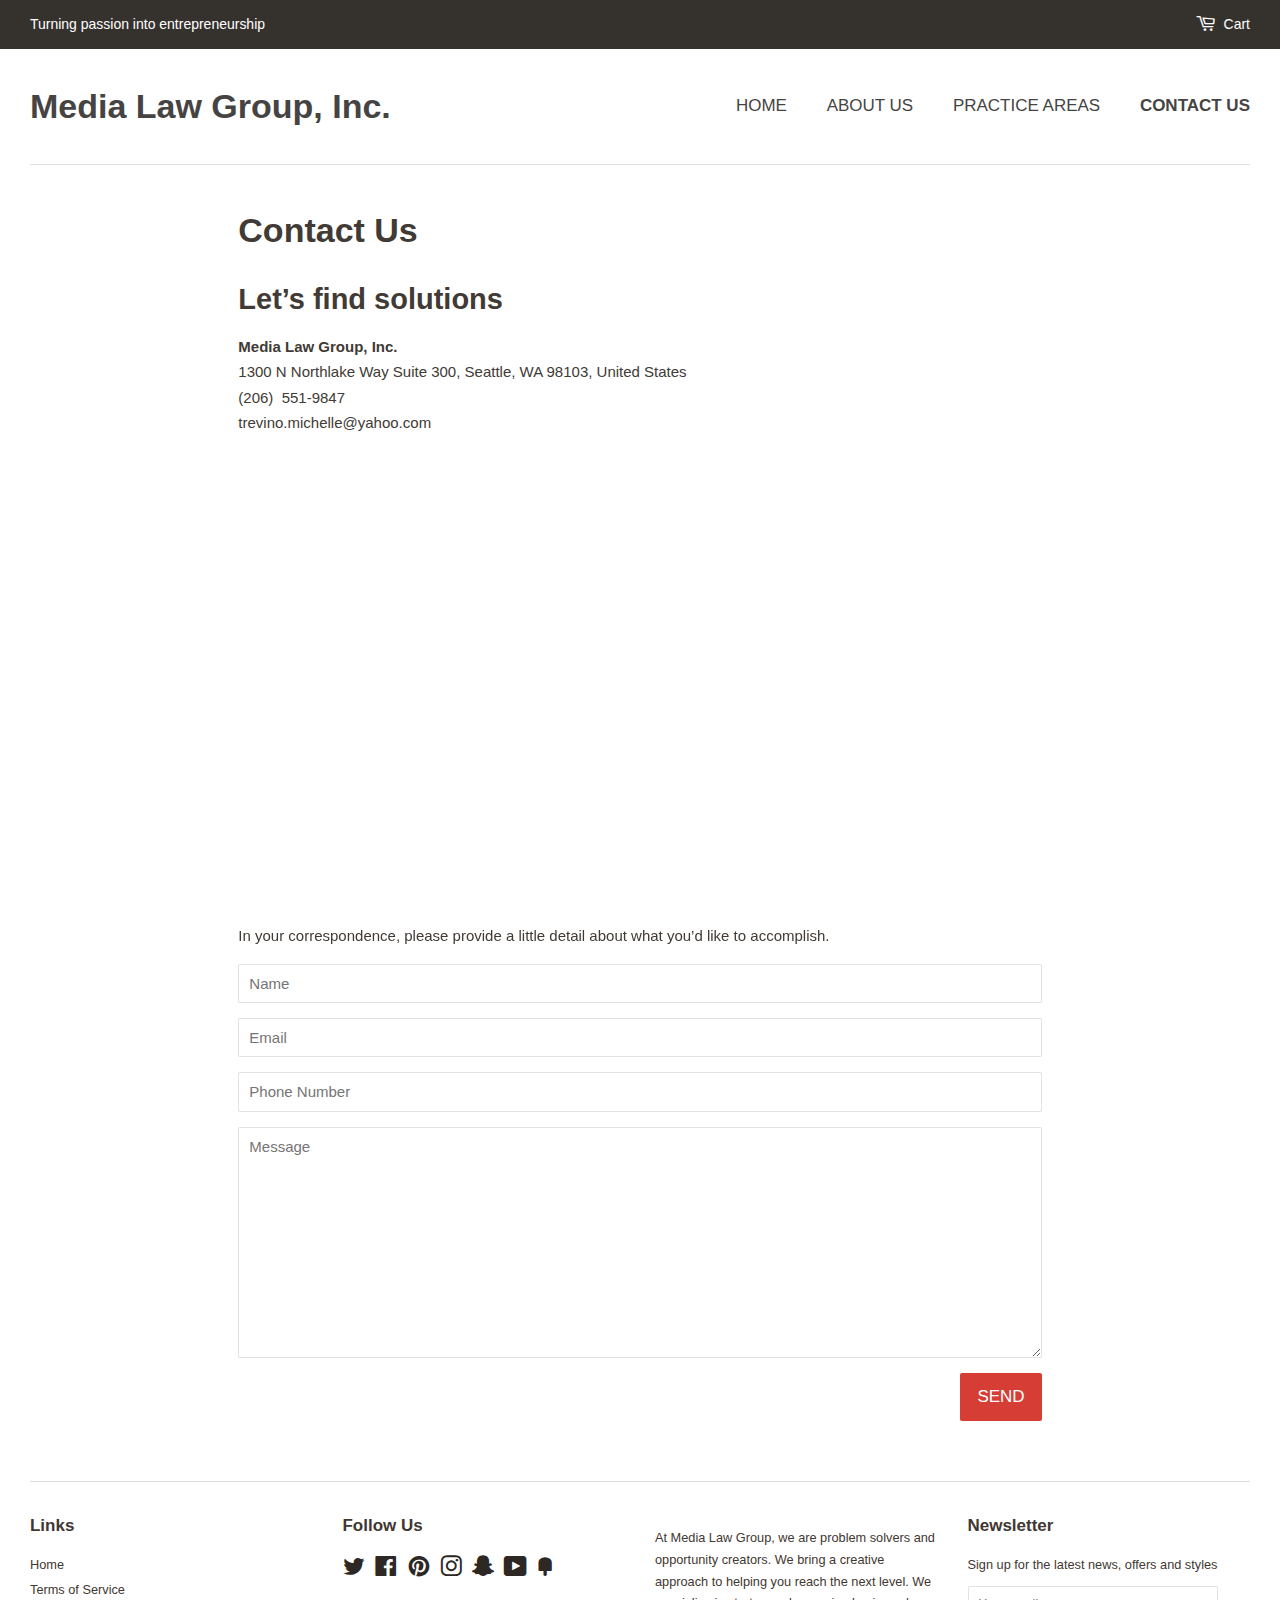
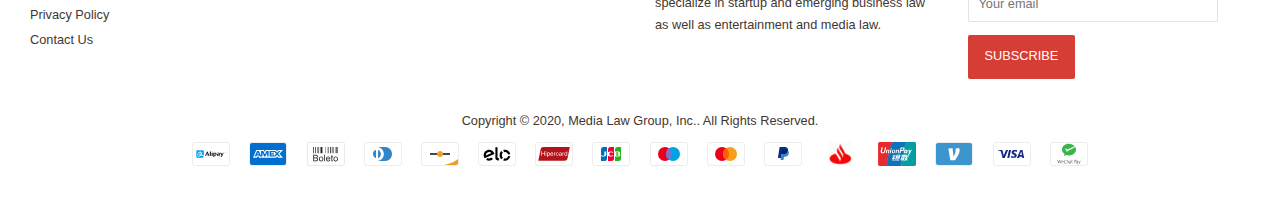
<file: contact-us.html>
<!doctype html>
<html class="no-js">
<head>

  <!-- Basic page needs ================================================== -->
  <meta charset="utf-8">
  <meta http-equiv="X-UA-Compatible" content="IE=edge,chrome=1">

  
  <link rel="shortcut icon" href="791802135071135273642150139854856009666597397577912221237567_32x32.png?v=1602547102" type="image/png" />
  

  <!-- Title and description ================================================== -->
  <title>
  Contact Us | Media Law Group, Inc. &ndash; Media Law Group, Inc.
  </title>

  
  <meta name="description" content="Let’s find solutions Media Law Group, Inc. | 1300 N Northlake Way Suite 300, Seattle, WA 98103, United States | (206) 551-9847 | trevino.michelle@yahoo.com | In your correspondence, please provide a little detail about what you’d like to accomplish.">
  

  <!-- Social meta ================================================== -->
  <!-- /snippets/social-meta-tags.liquid -->




<meta property="og:site_name" content="Media Law Group, Inc.">
<meta property="og:url" content="contact-us.html">
<meta property="og:title" content="Contact Us | Media Law Group, Inc.">
<meta property="og:type" content="website">
<meta property="og:description" content="Let’s find solutions Media Law Group, Inc. | 1300 N Northlake Way Suite 300, Seattle, WA 98103, United States | (206) 551-9847 | trevino.michelle@yahoo.com | In your correspondence, please provide a little detail about what you’d like to accomplish.">





  <meta name="twitter:site" content="@https://twitter.com">

<meta name="twitter:card" content="summary_large_image">
<meta name="twitter:title" content="Contact Us | Media Law Group, Inc.">
<meta name="twitter:description" content="Let’s find solutions Media Law Group, Inc. | 1300 N Northlake Way Suite 300, Seattle, WA 98103, United States | (206) 551-9847 | trevino.michelle@yahoo.com | In your correspondence, please provide a little detail about what you’d like to accomplish.">


  <!-- Helpers ================================================== -->
  <link rel="canonical" href="contact-us.html">
  <meta name="viewport" content="width=device-width,initial-scale=1">
  <meta name="theme-color" content="#d63d35">

  <!-- CSS ================================================== -->
  <link href="timber-kx7idakvbgmzvxbkin13c2rahso3jawym7hmsqc8l0q4aig8r2s4ntn.css" rel="stylesheet" type="text/css" media="all" />
  <link href="theme-emergm7x102j90fk5p3vc4gxtau1bybpapvg4gspbaa4rq0c448ecug.css?v=12899365551318776195" rel="stylesheet" type="text/css" media="all" />

  <script>
    window.theme = window.theme || {};

    var theme = {
      strings: {
        addToCart: "Add to Cart",
        soldOut: "Sold Out",
        unavailable: "Unavailable",
        zoomClose: "Close (Esc)",
        zoomPrev: "Previous (Left arrow key)",
        zoomNext: "Next (Right arrow key)",
        addressError: "Error looking up that address",
        addressNoResults: "No results for that address",
        addressQueryLimit: "xasz20v1j9ja9o7lq6434346f71rb011zoyijtog6uforgnivkv3kd3",
        authError: "d3j9ftzteo06bl68zeq2lxkc6gtoe9tx1yuh2js46nroei1wf5bi2v2"
      },
      settings: {
        // Adding some settings to allow the editor to update correctly when they are changed
        enableWideLayout: true,
        typeAccentTransform: true,
        typeAccentSpacing: false,
        baseFontSize: '15px',
        headerBaseFontSize: '34px',
        accentFontSize: '17px'
      },
      variables: {
        mediaQueryMedium: 'screen and (max-width: 768px)',
        bpSmall: false
      },
      moneyFormat: "${{amount}}"
    }

    document.documentElement.className = document.documentElement.className.replace('no-js', 'supports-js');
  </script>
<script integrity="sha256-GkS6D0JfVvFoaxmvX+T8Owz974xJVdRRDQbxbJf9Nmg=" data-source-attribution="shopify.loadfeatures" defer="defer" src="load_feature-hzb3x74zf15pn7l68z07qsr0kg4azkjcg93fe0mn1o48kjxxl489i11.js" crossorigin="anonymous"></script>
<script integrity="sha256-h+g5mYiIAULyxidxudjy/2wpCz/3Rd1CbrDf4NudHa4=" data-source-attribution="shopify.dynamic-checkout" defer="defer" src="features-q3yseavp6lcm6kjjib3aozlqtex1zg7d53bip2t60uzqbzke5tqxoj3.js" crossorigin="anonymous"></script>


<style id="shopify-dynamic-checkout-cart">@media screen and (min-width: 750px) {
  #dynamic-checkout-cart {
    min-height: 50px;
  }
}

@media screen and (max-width: 750px) {
  #dynamic-checkout-cart {
    min-height: 120px;
  }
}
</style>

  <script src="jquery-2.2.3.min.js?v=5821186314690718683" type="text/javascript"></script>

  <script src="lazysizes-mm558civucq8otz3r4bodkfzi60hfedma8412cdbv6xbqlxgfkc4syy.js?v=15522312340271661705" async="async"></script>

  
  

</head>

<body id="contact-us-media-law-group-inc" class="template-page">

  <div id="shopify-section-header" class="shopify-section"><style>
  .logo__image-wrapper {
    max-width: 440px;
  }
  /*================= If logo is above navigation ================== */
  

  /*============ If logo is on the same line as navigation ============ */
  
    .site-header .grid--full {
      border-bottom: 1px solid #dddddd;
      padding-bottom: 30px;
    }
  


  
    @media screen and (min-width: 769px) {
      .site-nav {
        text-align: right!important;
      }
    }
  
</style>

<div data-section-id="header" data-section-type="header-section">
  <div class="header-bar">
    <div class="wrapper medium-down--hide">
      <div class="post-large--display-table">

        
          <div class="header-bar__left post-large--display-table-cell">

            

            

            
              <div class="header-bar__module header-bar__message">
                
                  <a href="contact-us.html">
                
                  Turning passion into entrepreneurship
                
                  </a>
                
              </div>
            

          </div>
        

        <div class="header-bar__right post-large--display-table-cell">

          

          <div class="header-bar__module">
            <span class="header-bar__sep" aria-hidden="true"></span>
            <a href="#cart" class="cart-page-link">
              <span class="icon icon-cart header-bar__cart-icon" aria-hidden="true"></span>
            </a>
          </div>

          <div class="header-bar__module">
            <a href="#cart" class="cart-page-link">
              Cart
              <span class="cart-count header-bar__cart-count hidden-count">0</span>
            </a>
          </div>

          

        </div>
      </div>
    </div>

    <div class="wrapper post-large--hide announcement-bar--mobile">
      
        
          <a href="contact-us.html">
        
          <span>Turning passion into entrepreneurship</span>
        
          </a>
        
      
    </div>

    <div class="wrapper post-large--hide">
      
        <button type="button" class="mobile-nav-trigger" id="MobileNavTrigger" aria-controls="MobileNav" aria-expanded="false">
          <span class="icon icon-hamburger" aria-hidden="true"></span>
          Menu
        </button>
      
      <a href="#cart" class="cart-page-link mobile-cart-page-link">
        <span class="icon icon-cart header-bar__cart-icon" aria-hidden="true"></span>
        Cart <span class="cart-count hidden-count">0</span>
      </a>
    </div>
    <nav role="navigation">
  <ul id="MobileNav" class="mobile-nav post-large--hide">
    
      
        <li class="mobile-nav__link">
          <a
            href="index.html"
            class="mobile-nav"
            >
            Home
          </a>
        </li>
      
    
      
        <li class="mobile-nav__link">
          <a
            href="about-us.html"
            class="mobile-nav"
            >
            About Us
          </a>
        </li>
      
    
      
        <li class="mobile-nav__link">
          <a
            href="practice-areas.html"
            class="mobile-nav"
            >
            Practice Areas
          </a>
        </li>
      
    
      
        <li class="mobile-nav__link">
          <a
            href="contact-us.html"
            class="mobile-nav"
            aria-current="page">
            Contact Us
          </a>
        </li>
      
    

    

    <li class="mobile-nav__link">
      
    </li>
  </ul>
</nav>

  </div>

  <header class="site-header" role="banner">
    <div class="wrapper">

      
        <div class="grid--full post-large--display-table">
          <div class="grid__item post-large--one-third post-large--display-table-cell">
            
              <div class="h1 site-header__logo post-large--left" itemscope itemtype="http://schema.org/Organization">
            
              
                <a href="index.html" itemprop="url">Media Law Group, Inc.</a>
              
            
              </div>
            
          </div>
          <div class="grid__item post-large--two-thirds post-large--display-table-cell medium-down--hide">
            
<nav>
  <ul class="site-nav" id="AccessibleNav">
    
      
        <li>
          <a
            href="index.html"
            class="site-nav__link"
            data-meganav-type="child"
            >
              Home
          </a>
        </li>
      
    
      
        <li>
          <a
            href="about-us.html"
            class="site-nav__link"
            data-meganav-type="child"
            >
              About Us
          </a>
        </li>
      
    
      
        <li>
          <a
            href="practice-areas.html"
            class="site-nav__link"
            data-meganav-type="child"
            >
              Practice Areas
          </a>
        </li>
      
    
      
        <li class="site-nav--active">
          <a
            href="contact-us.html"
            class="site-nav__link"
            data-meganav-type="child"
            aria-current="page">
              Contact Us
          </a>
        </li>
      
    
  </ul>
</nav>

          </div>
        </div>
      

    </div>
  </header>
</div>



</div>

  <main class="wrapper main-content" role="main">
    <div class="grid">
        <div class="grid__item">
          <div class="grid">

  <div class="grid__item post-large--two-thirds push--post-large--one-sixth">

    <div class="section-header">
      <h1 class="section-header--title">Contact Us</h1>
    </div>

    <div class="rte">
      <h2 style="white-space: pre-wrap; transition-timing-function: ease; transition-duration: 0.45s; transition-delay: 0.254545s;" class="preScale scaleIn">Let’s find solutions</h2>
<p><strong>Media Law Group, Inc.</strong><br>1300 N Northlake Way Suite 300, Seattle, WA 98103, United States<br>(206)  551-9847<br>trevino.michelle@yahoo.com</p>
<p><iframe src="https://www.google.com/maps/embed?pb=!1m18!1m12!1m3!1d2785.855560234703!2d-122.34459108430097!3d47.64827487918746!2m3!1f0!2f0!3f0!3m2!1i1024!2i768!4f13.1!3m3!1m2!1s0x5490104b76c95555%3A0x619a6f06d1f4389a!2sMedia%20Law%20Group%20Inc.!5e1!3m2!1sen!2sde!4v1602151473682!5m2!1sen!2sde" style="border: 0;" allowfullscreen="" aria-hidden="false" tabindex="0" width="700" height="450" frameborder="0"></iframe> </p>
<p>In your correspondence, please provide a little detail about what you’d like to accomplish.</p>
    </div>

    <div>
      
      <form method="get" action="contact-us.html#contact_form" id="contact_form" accept-charset="UTF-8" class="contact-form"><input type="hidden" name="form_type" value="contact" /><input type="hidden" name="utf8" value="✓" />

        

        

        
        <label for="ContactFormName" class="label--hidden">Name</label>
        <input type="text" id="ContactFormName" name="contact[Name]" placeholder="Name" autocapitalize="words" value="">

        <label for="ContactFormEmail" class="label--hidden">Email</label>
        <input type="email" id="ContactFormEmail" name="contact[email]" placeholder="Email" autocorrect="off" autocapitalize="off" value="">

        
        <label for="ContactFormPhone" class="label--hidden">Phone Number</label>
        <input type="tel" id="ContactFormPhone" name="contact[Phone Number]" placeholder="Phone Number" pattern="[0-9\-]*" value="">

        <label for="ContactFormMessage" class="label--hidden">Message</label>
        <textarea rows="10" id="ContactFormMessage" name="contact[Message]" placeholder="Message"></textarea>

        <input type="submit" class="btn right" value="Send">

      </form>
      
   </div>
 </div>
</div>

        </div>
    </div>
  </main>

  <div id="shopify-section-footer" class="shopify-section"><footer class="site-footer small--text-center" role="contentinfo">

<div class="wrapper">

  <div class="grid-uniform">

    

    

    
      
          <div class="grid__item post-large--one-quarter medium--one-half">
            
            <h3 class="h4">Links</h3>
            
            <ul class="site-footer__links">
              
                <li><a href="index.html">Home</a></li>
              
                <li><a href="terms-of-service.html">Terms of Service</a></li>
              
                <li><a href="privacy-policy.html">Privacy Policy</a></li>
              
                <li><a href="contact-us.html">Contact Us</a></li>
              
            </ul>
          </div>

        
    
      
          <div class="grid__item post-large--one-quarter medium--one-half">
            <h3 class="h4">Follow Us</h3>
              
              <ul class="inline-list social-icons"><li>
      <a class="icon-fallback-text" href="https://twitter.com" title="Media Law Group, Inc. on Twitter" target="_blank" aria-describedby="a11y-new-window-external-message">
        <span class="icon icon-twitter" aria-hidden="true"></span>
        <span class="fallback-text">Twitter</span>
      </a>
    </li><li>
      <a class="icon-fallback-text" href="https://www.facebook.com/" title="Media Law Group, Inc. on Facebook" target="_blank" aria-describedby="a11y-new-window-external-message">
        <span class="icon icon-facebook" aria-hidden="true"></span>
        <span class="fallback-text">Facebook</span>
      </a>
    </li><li>
      <a class="icon-fallback-text" href="https://www.pinterest.com/" title="Media Law Group, Inc. on Pinterest" target="_blank" aria-describedby="a11y-new-window-external-message">
        <span class="icon icon-pinterest" aria-hidden="true"></span>
        <span class="fallback-text">Pinterest</span>
      </a>
    </li><li>
      <a class="icon-fallback-text" href="https://instagram.com/" title="Media Law Group, Inc. on Instagram" target="_blank" aria-describedby="a11y-new-window-external-message">
        <span class="icon icon-instagram" aria-hidden="true"></span>
        <span class="fallback-text">Instagram</span>
      </a>
    </li><li>
      <a class="icon-fallback-text" href="https://snapchat.com/" title="Media Law Group, Inc. on Snapchat" target="_blank" aria-describedby="a11y-new-window-external-message">
        <span class="icon icon-snapchat" aria-hidden="true"></span>
        <span class="fallback-text">Snapchat</span>
      </a>
    </li><li>
      <a class="icon-fallback-text" href="https://www.youtube.com" title="Media Law Group, Inc. on YouTube" target="_blank" aria-describedby="a11y-new-window-external-message">
        <span class="icon icon-youtube" aria-hidden="true"></span>
        <span class="fallback-text">YouTube</span>
      </a>
    </li><li>
      <a class="icon-fallback-text" href="http://fancy.com/" title="Media Law Group, Inc. on Fancy" target="_blank" aria-describedby="a11y-new-window-external-message">
        <span class="icon icon-fancy" aria-hidden="true"></span>
        <span class="fallback-text">Fancy</span>
      </a>
    </li></ul>

          </div>

        
    
      
          <div class="grid__item post-large--one-quarter medium--one-half">
            <h3 class="h4"></h3>
            <div class="rte"><p>At Media Law Group, we are problem solvers and opportunity creators. We bring a creative approach to helping you reach the next level. We specialize in startup and emerging business law as well as entertainment and media law.</p></div>
          </div>

        
    
      
          <div class="grid__item post-large--one-quarter medium--one-half">
            <h3 class="h4">Newsletter</h3>
            
              <p>Sign up for the latest news, offers and styles</p>
            
            <div class="form-vertical small--hide">
  <form method="get" action="contact-us.html#contact_form" id="contact_form" accept-charset="UTF-8" class="contact-form"><input type="hidden" name="form_type" value="customer" /><input type="hidden" name="utf8" value="✓" />
    
    
      <input type="hidden" name="contact[tags]" value="newsletter">
      <input type="email" value="" placeholder="Your email" name="contact[email]" id="Email" class="input-group-field" aria-label="Your email" autocorrect="off" autocapitalize="off">
      <input type="submit" class="btn" name="subscribe" id="subscribe" value="Subscribe">
    
  </form>
</div>
<div class="form-vertical post-large--hide large--hide medium--hide">
  <form method="get" action="contact-us.html#contact_form" id="contact_form" accept-charset="UTF-8" class="contact-form"><input type="hidden" name="form_type" value="customer" /><input type="hidden" name="utf8" value="✓" />
    
    
      <input type="hidden" name="contact[tags]" value="newsletter">
      <div class="input-group">
        <input type="email" value="" placeholder="Your email" name="contact[email]" id="Email" class="input-group-field" aria-label="Your email" autocorrect="off" autocapitalize="off">
        <span class="input-group-btn">
          <button type="submit" class="btn" name="commit" id="subscribe">Subscribe</button>
        </span>
      </div>
    
  </form>
</div>

          </div>

      
    
  </div>

  <hr class="hr--small hr--clear">

  <div class="grid">
    <div class="grid__item text-center">
      <p class="site-footer__links">Copyright &copy; 2020, <a href="index.html" title="">Media Law Group, Inc.</a>. All Rights Reserved.</p>
    </div>
  </div>

  
    
    <div class="grid">
      <div class="grid__item text-center">
        <span class="visually-hidden">Payment icons</span>
        <ul class="inline-list payment-icons">
          
            <li>
              <svg class="icon" version="1.1" xmlns="http://www.w3.org/2000/svg" x="0" y="0" width="38" height="24" viewBox="0 0 38 24" xml:space="preserve" role="img" aria-labelledby="pi-alipay"><title id="pi-alipay">AliPay</title><path opacity=".07" d="M35 0H3C1.3 0 0 1.3 0 3v18c0 1.7 1.4 3 3 3h32c1.7 0 3-1.3 3-3V3c0-1.7-1.4-3-3-3z"/><path fill="#FFF" d="M35 1c1.1 0 2 .9 2 2v18c0 1.1-.9 2-2 2H3c-1.1 0-2-.9-2-2V3c0-1.1.9-2 2-2h32"/><path fill="#00A0E9" d="M10.685 8.203H5.517c-.671 0-1.213.542-1.213 1.213v5.159c0 .68.542 1.222 1.213 1.222h5.158c.681 0 1.223-.542 1.223-1.212v-.08s-1.962-.817-2.959-1.302c-.671.809-1.529 1.312-2.417 1.312-1.509 0-2.022-1.321-1.312-2.188.158-.188.424-.376.829-.475.641-.157 1.667.099 2.623.415.168-.316.316-.671.424-1.046H6.128v-.295h1.529v-.543H5.823v-.296h1.844v-.77s0-.128.128-.128h.75v.897h1.825v.296H8.545v.543h1.49a5.878 5.878 0 0 1-.631 1.597c.454.168.858.316 1.164.424 1.085.365 1.332.385 1.332.385V9.416a1.215 1.215 0 0 0-1.215-1.213"/><path fill="#00A0E9" d="M5.468 12.522c-.592.494-.237 1.401.957 1.401.69 0 1.381-.425 1.923-1.104-.77-.366-1.43-.622-2.13-.553-.198.01-.553.089-.75.256"/><path d="M15.075 10.965l.868 1.874h-1.775l.907-1.874zm1.301 2.859h1.045l-1.953-4.241h-.286c-.049 0-.089.011-.128.04s-.069.06-.089.099l-1.982 4.103h.7l.355-.69h2.012l.326.689zm2.427 0h-.986V9.761a.187.187 0 0 1 .198-.178h.798v4.241h-.01zm.789-2.869c0-.05.02-.089.059-.129a.19.19 0 0 1 .139-.049h.799v3.156h-.986v-2.979h-.011zm2.762 2.11a.562.562 0 0 0 .157.395c.051.05.119.089.188.118.069.029.158.039.237.039s.158-.029.227-.078a.73.73 0 0 0 .188-.228c.049-.098.1-.217.129-.355a2.13 2.13 0 0 0 .049-.443c0-.207-.01-.384-.039-.542s-.07-.286-.119-.395-.107-.188-.177-.237a.395.395 0 0 0-.228-.078.586.586 0 0 0-.178.029.49.49 0 0 0-.157.089c-.049.039-.1.079-.148.128s-.088.099-.128.157v1.401zm-.987-2.15c0-.049.02-.099.049-.128.04-.04.08-.06.129-.06h.77v.247c.108-.089.236-.168.374-.228.139-.059.307-.089.493-.089.197 0 .385.04.543.119.168.079.306.188.425.315.117.139.207.296.266.474.059.177.099.364.099.572 0 .256-.04.493-.108.71a1.59 1.59 0 0 1-.829.937c-.197.09-.424.139-.67.139-.129 0-.237 0-.325-.01a.845.845 0 0 1-.267-.07v1.263h-.947v-4.191zm4.34 1.934a.69.69 0 0 1 .642-.69c.227-.02.364.029.444.079v1.114a.617.617 0 0 1-.444.188.678.678 0 0 1-.642-.691m1.342-2.081c-.454-.129-1.036-.158-1.824.049.029.079.059.217.088.296 1.253-.217 1.49-.05 1.49.493v.167c-.228-.02-.504-.049-.721-.059-.857-.01-1.164.661-1.164 1.096 0 .749.71 1.448 1.885.927v.117h.976v-2.277c-.001-.445-.385-.711-.73-.809m1.025-.1h1.006l.997 1.943.818-1.824c.02-.04.04-.069.079-.089a.243.243 0 0 1 .117-.03h.544l-1.579 3.512c-.384.956-1.301.819-1.469.819v-.533c.128 0 .552.01.738-.208a.717.717 0 0 0 .109-.197c.029-.059.049-.107.079-.156l.108-.257-1.547-2.98z"/><path fill="#00A0E9" d="M20.578 9.83c0 .247-.216.444-.493.444-.276 0-.493-.197-.493-.444s.217-.443.493-.443c.277 0 .493.196.493.443"/><path d="M32.514 9.88v.079h.186v.513h.108v-.513h.188V9.88h-.482zm1.085 0l-.199.364-.197-.364h-.099v.592h.099v-.395l.158.286h.079l.158-.286v.395h.098V9.88h-.097z"/></svg>

            </li>
          
            <li>
              <svg class="icon" xmlns="http://www.w3.org/2000/svg" role="img" viewBox="0 0 38 24" width="38" height="24" aria-labelledby="pi-american_express"><title id="pi-american_express">American Express</title><g fill="none"><path fill="#000" d="M35,0 L3,0 C1.3,0 0,1.3 0,3 L0,21 C0,22.7 1.4,24 3,24 L35,24 C36.7,24 38,22.7 38,21 L38,3 C38,1.3 36.6,0 35,0 Z" opacity=".07"/><path fill="#006FCF" d="M35,1 C36.1,1 37,1.9 37,3 L37,21 C37,22.1 36.1,23 35,23 L3,23 C1.9,23 1,22.1 1,21 L1,3 C1,1.9 1.9,1 3,1 L35,1"/><path fill="#FFF" d="M8.971,10.268 L9.745,12.144 L8.203,12.144 L8.971,10.268 Z M25.046,10.346 L22.069,10.346 L22.069,11.173 L24.998,11.173 L24.998,12.412 L22.075,12.412 L22.075,13.334 L25.052,13.334 L25.052,14.073 L27.129,11.828 L25.052,9.488 L25.046,10.346 L25.046,10.346 Z M10.983,8.006 L14.978,8.006 L15.865,9.941 L16.687,8 L27.057,8 L28.135,9.19 L29.25,8 L34.013,8 L30.494,11.852 L33.977,15.68 L29.143,15.68 L28.065,14.49 L26.94,15.68 L10.03,15.68 L9.536,14.49 L8.406,14.49 L7.911,15.68 L4,15.68 L7.286,8 L10.716,8 L10.983,8.006 Z M19.646,9.084 L17.407,9.084 L15.907,12.62 L14.282,9.084 L12.06,9.084 L12.06,13.894 L10,9.084 L8.007,9.084 L5.625,14.596 L7.18,14.596 L7.674,13.406 L10.27,13.406 L10.764,14.596 L13.484,14.596 L13.484,10.661 L15.235,14.602 L16.425,14.602 L18.165,10.673 L18.165,14.603 L19.623,14.603 L19.647,9.083 L19.646,9.084 Z M28.986,11.852 L31.517,9.084 L29.695,9.084 L28.094,10.81 L26.546,9.084 L20.652,9.084 L20.652,14.602 L26.462,14.602 L28.076,12.864 L29.624,14.602 L31.499,14.602 L28.987,11.852 L28.986,11.852 Z"/></g></svg>

            </li>
          
            <li>
              <svg class="icon" viewBox="0 0 38 24" xmlns="http://www.w3.org/2000/svg" role="img" width="38" height="24" aria-labelledby="pi-boleto"><title id="pi-boleto">Boleto</title><path fill="#fff" d="M35.7 23.965H2.3a2.307 2.307 0 0 1-2.3-2.3v-19.4C0 1 1.035-.035 2.3-.035h33.4c1.265 0 2.3 1.035 2.3 2.3v19.4c0 1.265-1.035 2.3-2.3 2.3z"/><path fill="#A7A8AB" d="M35.564 23.965H2.436c-1.344 0-2.436-1.077-2.436-2.4v-19.2c0-1.323 1.092-2.4 2.436-2.4h33.128c1.344 0 2.436 1.077 2.436 2.4v19.2c0 1.323-1.092 2.4-2.436 2.4zM2.436.925c-.806 0-1.462.646-1.462 1.44v19.2c0 .794.656 1.44 1.462 1.44h33.128c.806 0 1.462-.646 1.462-1.44v-19.2c0-.794-.656-1.44-1.462-1.44H2.436z" opacity=".25"/><path d="M8.079 4.945h.7v6.298h-.7zm-1.83 0h.7v6.298h-.7zm7.256 0h1.901v6.298h-1.901zm9.715 0h.95v6.298h-.95zm2.324 0h.95v6.298h-.95zm3.804 0h1.221v6.298h-1.221zm-1.375 0h.395v6.298h-.395zm-6.389 0h.395v6.298h-.395zm-.845 0h.395v6.298h-.395zm-2.746 0h.395v6.298h-.395zm-6.31 0h.395v6.298h-.395zm-1.163 0h.733v6.298h-.733zM6.249 19.3v-6.478H8.68c.495 0 .891.065 1.191.196.299.131.532.333.701.606.17.271.255.556.255.855 0 .276-.075.537-.225.781a1.604 1.604 0 0 1-.679.593c.392.115.694.311.903.588.211.276.317.603.317.98 0 .305-.065.587-.193.847a1.644 1.644 0 0 1-.475.603c-.189.14-.425.247-.709.32a4.328 4.328 0 0 1-1.046.109H6.248zm.86-3.755H8.51c.38 0 .653-.026.817-.075a.903.903 0 0 0 .493-.324.936.936 0 0 0 .166-.567 1.03 1.03 0 0 0-.155-.568c-.103-.164-.25-.278-.442-.338s-.52-.09-.985-.09H7.109v1.963zm0 2.995h1.614c.277 0 .472-.011.585-.032.196-.035.362-.094.495-.176a.946.946 0 0 0 .327-.362c.086-.158.128-.341.128-.547 0-.243-.062-.452-.187-.632a.978.978 0 0 0-.516-.377c-.219-.072-.535-.109-.947-.109H7.109v2.235zm4.813-1.588c0-.867.241-1.509.725-1.927.403-.347.896-.52 1.476-.52.644 0 1.172.211 1.582.633.409.421.614 1.004.614 1.748 0 .603-.09 1.077-.271 1.422a1.92 1.92 0 0 1-.792.805 2.292 2.292 0 0 1-1.132.286c-.657 0-1.188-.21-1.594-.63-.406-.421-.608-1.027-.608-1.817zm.814.002c0 .6.131 1.05.394 1.347.264.299.594.448.994.448.395 0 .724-.149.988-.449.262-.3.394-.757.394-1.371 0-.579-.133-1.018-.397-1.315a1.261 1.261 0 0 0-.985-.448c-.4 0-.73.148-.994.445-.262.297-.394.745-.394 1.344zm4.498 2.346v-6.478h.796V19.3h-.796zm5.231-1.52l.823.109c-.128.478-.368.85-.718 1.114-.35.264-.796.397-1.341.397-.685 0-1.227-.211-1.629-.633-.401-.421-.602-1.013-.602-1.775 0-.787.202-1.399.608-1.834.406-.436.932-.653 1.579-.653.626 0 1.137.213 1.534.639.397.427.596 1.027.596 1.8l-.004.211h-3.497c.03.514.175.909.437 1.182a1.3 1.3 0 0 0 .979.41c.291 0 .54-.077.745-.231.207-.154.369-.4.49-.737zm-2.606-1.276h2.615c-.035-.395-.136-.691-.3-.888a1.216 1.216 0 0 0-.983-.46c-.365 0-.671.122-.92.366-.247.244-.385.572-.412.982zm6.164 2.086l.109.703a2.951 2.951 0 0 1-.599.071c-.288 0-.511-.045-.671-.137-.158-.092-.27-.211-.335-.36s-.097-.463-.097-.941v-2.705h-.588v-.615h.588v-1.161l.796-.478v1.639h.796v.615h-.796v2.751c0 .228.014.374.042.439a.324.324 0 0 0 .136.155.53.53 0 0 0 .271.057l.347-.032zm.487-1.638c0-.867.241-1.509.725-1.927.403-.347.896-.52 1.476-.52.644 0 1.172.211 1.582.633.409.421.614 1.004.614 1.748 0 .603-.09 1.077-.271 1.422a1.92 1.92 0 0 1-.792.805 2.292 2.292 0 0 1-1.132.286c-.657 0-1.188-.21-1.594-.63-.406-.421-.608-1.027-.608-1.817zm.814.002c0 .6.131 1.05.394 1.347.264.299.594.448.994.448.395 0 .724-.149.988-.449.262-.3.394-.757.394-1.371 0-.579-.133-1.018-.397-1.315a1.261 1.261 0 0 0-.985-.448c-.4 0-.73.148-.994.445-.262.297-.394.745-.394 1.344z" fill="#221F1F"/></svg>
            </li>
          
            <li>
              <svg class="icon" viewBox="0 0 38 24" xmlns="http://www.w3.org/2000/svg" role="img" width="38" height="24" aria-labelledby="pi-diners_club"><title id="pi-diners_club">Diners Club</title><path opacity=".07" d="M35 0H3C1.3 0 0 1.3 0 3v18c0 1.7 1.4 3 3 3h32c1.7 0 3-1.3 3-3V3c0-1.7-1.4-3-3-3z"/><path fill="#fff" d="M35 1c1.1 0 2 .9 2 2v18c0 1.1-.9 2-2 2H3c-1.1 0-2-.9-2-2V3c0-1.1.9-2 2-2h32"/><path d="M12 12v3.7c0 .3-.2.3-.5.2-1.9-.8-3-3.3-2.3-5.4.4-1.1 1.2-2 2.3-2.4.4-.2.5-.1.5.2V12zm2 0V8.3c0-.3 0-.3.3-.2 2.1.8 3.2 3.3 2.4 5.4-.4 1.1-1.2 2-2.3 2.4-.4.2-.4.1-.4-.2V12zm7.2-7H13c3.8 0 6.8 3.1 6.8 7s-3 7-6.8 7h8.2c3.8 0 6.8-3.1 6.8-7s-3-7-6.8-7z" fill="#3086C8"/></svg>
            </li>
          
            <li>
              <svg class="icon" xmlns="http://www.w3.org/2000/svg" role="img" viewBox="0 0 38 24" width="38" height="24" aria-labelledby="pi-discover"><title id="pi-discover">Discover</title><path d="M35 0H3C1.3 0 0 1.3 0 3v18c0 1.7 1.4 3 3 3h32c1.7 0 3-1.3 3-3V3c0-1.7-1.4-3-3-3z" fill="#000" opacity=".07"/><path d="M35 1c1.1 0 2 .9 2 2v18c0 1.1-.9 2-2 2H3c-1.1 0-2-.9-2-2V3c0-1.1.9-2 2-2h32" fill="#FFF"/><path d="M37 16.95V21c0 1.1-.9 2-2 2H23.228c7.896-1.815 12.043-4.601 13.772-6.05z" fill="#EDA024"/><path fill="#494949" d="M9 11h20v2H9z"/><path d="M22 12c0 1.7-1.3 3-3 3s-3-1.4-3-3 1.4-3 3-3c1.7 0 3 1.3 3 3z" fill="#EDA024"/></svg>

            </li>
          
            <li>
              <svg class="icon" role="img" aria-labelledby="pi-elo" width="38" height="24" xmlns="http://www.w3.org/2000/svg" viewBox="0 0 38 24"><title id="pi-elo">Elo</title><g fill-rule="nonzero" fill="none"><path d="M35 0H3C1.3 0 0 1.3 0 3v18c0 1.7 1.4 3 3 3h32c1.7 0 3-1.3 3-3V3c0-1.7-1.4-3-3-3z" fill="#000" opacity=".07"/><path d="M35 1c1.1 0 2 .9 2 2v18c0 1.1-.9 2-2 2H3c-1.1 0-2-.9-2-2V3c0-1.1.9-2 2-2h32" fill="#FFF"/><g fill="#000"><path d="M13.3 15.5c-.6.6-1.4.9-2.3.9-.6 0-1.2-.2-1.6-.5l-1.2 1.9c.8.6 1.8.9 2.8.9 1.5 0 2.9-.6 3.9-1.6l-1.6-1.6zm-2.1-7.7c-3 0-5.5 2.4-5.5 5.4 0 1.1.3 2.2.9 3.1l9.8-4.2c-.6-2.5-2.7-4.3-5.2-4.3zm-3.3 5.8v-.4c0-1.8 1.5-3.2 3.2-3.2 1 0 1.8.5 2.4 1.1l-5.6 2.5zm11.6-8.3v10.5l1.8.8-.9 2.1-1.8-.8c-.4-.2-.7-.4-.9-.7-.2-.3-.3-.7-.3-1.3V5.3h2.1zM26 10.2c.3-.1.7-.2 1-.2 1.5 0 2.8 1.1 3.1 2.6l2.2-.4c-.5-2.5-2.7-4.4-5.3-4.4-.6 0-1.2.1-1.7.3l.7 2.1zm-2.6 7.1l1.5-1.7c-.7-.6-1.1-1.4-1.1-2.4s.4-1.8 1.1-2.4l-1.5-1.7c-1.1 1-1.8 2.5-1.8 4.1 0 1.7.7 3.1 1.8 4.1zm6.7-3.4c-.3 1.5-1.6 2.6-3.1 2.6-.4 0-.7-.1-1-.2l-.7 2.1c.5.2 1.1.3 1.7.3 2.6 0 4.8-1.9 5.3-4.4l-2.2-.4z"/></g></g></svg>
            </li>
          
            <li>
              <svg class="icon" role="img" aria-labelledby="pi-hypercard" viewBox="0 0 38 24" width="38" height="24" xmlns="http://www.w3.org/2000/svg"><title id="pi-hypercard">Hypercard</title><g fill="none" fill-rule="evenodd"><path d="M35 0H3C1.3 0 0 1.3 0 3v18c0 1.7 1.4 3 3 3h32c1.7 0 3-1.3 3-3V3c0-1.7-1.4-3-3-3z" fill="#000" fill-rule="nonzero" opacity=".07"/><path d="M35 1c1.1 0 2 .9 2 2v18c0 1.1-.9 2-2 2H3c-1.1 0-2-.9-2-2V3c0-1.1.9-2 2-2h32" fill="#FFF" fill-rule="nonzero"/><path d="M11.9 5.1H8.6c-1.4.1-2.6.6-2.9 1.8-.2.6-.3 1.3-.4 2-.7 3.3-1.3 6.7-2 9.9h25.4c2 0 3.3-.4 3.7-2 .2-.7.3-1.5.5-2.3.6-3.1 1.3-6.2 1.9-9.4H11.9z" fill="#B3131B" fill-rule="nonzero"/><path d="M6.38 9.31h.605v1.827h2.3V9.31h.605v4.421h-.605v-2.067h-2.3v2.067h-.604v-4.42zm4.364 1.213h.551v3.208h-.55v-3.208zm0-1.213h.551v.614h-.55V9.31zm3.36 3.74c.168-.212.252-.528.252-.95 0-.257-.037-.477-.111-.662-.14-.355-.398-.533-.77-.533-.376 0-.633.188-.771.563a2.23 2.23 0 00-.112.765c0 .248.037.46.112.635.14.333.397.5.77.5a.773.773 0 00.63-.318zm-2.032-2.527h.526v.428c.109-.147.227-.26.355-.34.183-.12.398-.181.644-.181.366 0 .676.14.93.42.255.28.383.68.383 1.2 0 .701-.184 1.203-.551 1.504a1.25 1.25 0 01-.813.286c-.242 0-.446-.053-.61-.16a1.408 1.408 0 01-.323-.31v1.646h-.541v-4.493zm5.477.074c.215.107.378.246.49.417.109.162.181.352.217.569.032.148.048.385.048.71h-2.362c.01.327.087.59.232.787.144.197.368.296.67.296.284 0 .51-.093.678-.28a.944.944 0 00.205-.376h.532c-.014.119-.06.25-.14.396a1.432 1.432 0 01-.266.357c-.165.16-.368.268-.61.325a1.873 1.873 0 01-.443.048c-.402 0-.742-.146-1.02-.438-.28-.292-.419-.7-.419-1.227 0-.517.14-.938.421-1.26.281-.324.648-.485 1.102-.485.229 0 .45.054.665.16zm.199 1.265a1.403 1.403 0 00-.154-.562c-.148-.261-.396-.392-.743-.392a.824.824 0 00-.626.27c-.169.18-.258.408-.268.684h1.79zm1.237-1.354h.514v.557c.042-.108.146-.24.31-.396a.804.804 0 01.62-.23l.124.012v.572a.81.81 0 00-.178-.015c-.273 0-.482.088-.629.263a.92.92 0 00-.22.607v1.853h-.541v-3.223zm4.166.172c.228.176.365.48.411.912h-.526a.972.972 0 00-.22-.495c-.115-.132-.298-.198-.55-.198-.346 0-.593.169-.741.506-.097.219-.145.489-.145.81 0 .323.068.594.205.815.136.22.351.331.644.331.225 0 .403-.068.534-.206.132-.137.222-.325.273-.564h.526c-.06.427-.21.74-.451.937-.241.198-.549.297-.924.297-.422 0-.758-.154-1.008-.462-.251-.308-.377-.693-.377-1.154 0-.566.138-1.007.413-1.322a1.332 1.332 0 011.05-.472c.363 0 .659.088.886.265zm1.54 2.564c.114.09.25.135.406.135.19 0 .375-.044.554-.132a.745.745 0 00.451-.72v-.436a.927.927 0 01-.256.106 2.18 2.18 0 01-.307.06l-.328.042a1.255 1.255 0 00-.442.123c-.167.095-.25.245-.25.452 0 .156.057.28.172.37zm1.14-1.466c.125-.016.208-.068.25-.156a.476.476 0 00.036-.208c0-.185-.065-.318-.197-.402-.131-.083-.32-.125-.564-.125-.283 0-.484.077-.602.23a.752.752 0 00-.13.375h-.505c.01-.397.139-.673.387-.829a1.59 1.59 0 01.862-.233c.38 0 .687.072.924.217.235.144.352.369.352.674v1.857c0 .056.012.101.035.135.023.034.071.051.146.051a.824.824 0 00.177-.018v.4c-.084.025-.148.04-.192.046a1.408 1.408 0 01-.181.009c-.187 0-.322-.067-.406-.199a.767.767 0 01-.094-.298c-.11.145-.269.27-.475.376a1.47 1.47 0 01-.683.16c-.3 0-.544-.091-.733-.273a.905.905 0 01-.285-.681c0-.3.094-.531.28-.695.187-.165.432-.266.735-.304l.863-.109zm1.716-1.27h.514v.557c.043-.108.146-.24.31-.396a.804.804 0 01.62-.23l.124.012v.572a.81.81 0 00-.178-.015c-.273 0-.482.088-.629.263a.92.92 0 00-.22.607v1.853h-.541v-3.223zm2.6 2.516c.147.233.381.35.704.35a.745.745 0 00.619-.324c.161-.216.242-.525.242-.929 0-.407-.083-.708-.25-.904a.78.78 0 00-.617-.294.814.814 0 00-.663.313c-.17.21-.255.516-.255.921 0 .345.074.634.22.867zm1.216-2.417c.096.06.206.166.328.316V9.295h.52v4.436h-.487v-.448a1.172 1.172 0 01-.448.43c-.173.089-.37.133-.593.133-.36 0-.67-.151-.933-.453-.263-.302-.394-.704-.394-1.206 0-.469.12-.876.36-1.22.239-.344.582-.516 1.027-.516.247 0 .453.052.62.156z" fill="#FFF"/></g></svg>
            </li>
          
            <li>
              <svg class="icon" width="38" height="24" role="img" aria-labelledby="pi-jcb" viewBox="0 0 38 24" xmlns="http://www.w3.org/2000/svg"><title id="pi-jcb">JCB</title><g fill="none" fill-rule="evenodd"><g fill-rule="nonzero"><path d="M35 0H3C1.3 0 0 1.3 0 3v18c0 1.7 1.4 3 3 3h32c1.7 0 3-1.3 3-3V3c0-1.7-1.4-3-3-3z" fill="#000" opacity=".07"/><path d="M35 1c1.1 0 2 .9 2 2v18c0 1.1-.9 2-2 2H3c-1.1 0-2-.9-2-2V3c0-1.1.9-2 2-2h32" fill="#FFF"/></g><path d="M11.5 5H15v11.5a2.5 2.5 0 0 1-2.5 2.5H9V7.5A2.5 2.5 0 0 1 11.5 5z" fill="#006EBC"/><path d="M18.5 5H22v11.5a2.5 2.5 0 0 1-2.5 2.5H16V7.5A2.5 2.5 0 0 1 18.5 5z" fill="#F00036"/><path d="M25.5 5H29v11.5a2.5 2.5 0 0 1-2.5 2.5H23V7.5A2.5 2.5 0 0 1 25.5 5z" fill="#2AB419"/><path d="M10.755 14.5c-1.06 0-2.122-.304-2.656-.987l.78-.676c.068 1.133 3.545 1.24 3.545-.19V9.5h1.802v3.147c0 .728-.574 1.322-1.573 1.632-.466.144-1.365.221-1.898.221zm8.116 0c-.674 0-1.388-.107-1.965-.366-.948-.425-1.312-1.206-1.3-2.199.012-1.014.436-1.782 1.468-2.165 1.319-.49 3.343-.261 3.926.27v.972c-.572-.521-1.958-.898-2.919-.46-.494.226-.737.917-.744 1.448-.006.56.245 1.252.744 1.497.953.467 2.39.04 2.919-.441v1.01c-.358.255-1.253.434-2.129.434zm8.679-2.587c.37-.235.582-.567.582-1.005 0-.438-.116-.687-.348-.939-.206-.207-.58-.469-1.238-.469H23v5h3.546c.696 0 1.097-.23 1.315-.415.283-.25.426-.53.426-.96 0-.431-.155-.908-.737-1.212zm-1.906-.281h-1.428v-1.444h1.495c.956 0 .944 1.444-.067 1.444zm.288 2.157h-1.716v-1.513h1.716c.986 0 1.083 1.513 0 1.513z" fill="#FFF" fill-rule="nonzero"/></g></svg>
            </li>
          
            <li>
              <svg class="icon" viewBox="0 0 38 24" xmlns="http://www.w3.org/2000/svg" width="38" height="24" role="img" aria-labelledby="pi-maestro"><title id="pi-maestro">Maestro</title><path opacity=".07" d="M35 0H3C1.3 0 0 1.3 0 3v18c0 1.7 1.4 3 3 3h32c1.7 0 3-1.3 3-3V3c0-1.7-1.4-3-3-3z"/><path fill="#fff" d="M35 1c1.1 0 2 .9 2 2v18c0 1.1-.9 2-2 2H3c-1.1 0-2-.9-2-2V3c0-1.1.9-2 2-2h32"/><circle fill="#EB001B" cx="15" cy="12" r="7"/><circle fill="#00A2E5" cx="23" cy="12" r="7"/><path fill="#7375CF" d="M22 12c0-2.4-1.2-4.5-3-5.7-1.8 1.3-3 3.4-3 5.7s1.2 4.5 3 5.7c1.8-1.2 3-3.3 3-5.7z"/></svg>
            </li>
          
            <li>
              <svg class="icon" viewBox="0 0 38 24" xmlns="http://www.w3.org/2000/svg" role="img" width="38" height="24" aria-labelledby="pi-master"><title id="pi-master">Mastercard</title><path opacity=".07" d="M35 0H3C1.3 0 0 1.3 0 3v18c0 1.7 1.4 3 3 3h32c1.7 0 3-1.3 3-3V3c0-1.7-1.4-3-3-3z"/><path fill="#fff" d="M35 1c1.1 0 2 .9 2 2v18c0 1.1-.9 2-2 2H3c-1.1 0-2-.9-2-2V3c0-1.1.9-2 2-2h32"/><circle fill="#EB001B" cx="15" cy="12" r="7"/><circle fill="#F79E1B" cx="23" cy="12" r="7"/><path fill="#FF5F00" d="M22 12c0-2.4-1.2-4.5-3-5.7-1.8 1.3-3 3.4-3 5.7s1.2 4.5 3 5.7c1.8-1.2 3-3.3 3-5.7z"/></svg>
            </li>
          
            <li>
              <svg class="icon" viewBox="0 0 38 24" xmlns="http://www.w3.org/2000/svg" width="38" height="24" role="img" aria-labelledby="pi-paypal"><title id="pi-paypal">PayPal</title><path opacity=".07" d="M35 0H3C1.3 0 0 1.3 0 3v18c0 1.7 1.4 3 3 3h32c1.7 0 3-1.3 3-3V3c0-1.7-1.4-3-3-3z"/><path fill="#fff" d="M35 1c1.1 0 2 .9 2 2v18c0 1.1-.9 2-2 2H3c-1.1 0-2-.9-2-2V3c0-1.1.9-2 2-2h32"/><path fill="#003087" d="M23.9 8.3c.2-1 0-1.7-.6-2.3-.6-.7-1.7-1-3.1-1h-4.1c-.3 0-.5.2-.6.5L14 15.6c0 .2.1.4.3.4H17l.4-3.4 1.8-2.2 4.7-2.1z"/><path fill="#3086C8" d="M23.9 8.3l-.2.2c-.5 2.8-2.2 3.8-4.6 3.8H18c-.3 0-.5.2-.6.5l-.6 3.9-.2 1c0 .2.1.4.3.4H19c.3 0 .5-.2.5-.4v-.1l.4-2.4v-.1c0-.2.3-.4.5-.4h.3c2.1 0 3.7-.8 4.1-3.2.2-1 .1-1.8-.4-2.4-.1-.5-.3-.7-.5-.8z"/><path fill="#012169" d="M23.3 8.1c-.1-.1-.2-.1-.3-.1-.1 0-.2 0-.3-.1-.3-.1-.7-.1-1.1-.1h-3c-.1 0-.2 0-.2.1-.2.1-.3.2-.3.4l-.7 4.4v.1c0-.3.3-.5.6-.5h1.3c2.5 0 4.1-1 4.6-3.8v-.2c-.1-.1-.3-.2-.5-.2h-.1z"/></svg>
            </li>
          
            <li>
              <svg class="icon" viewBox="0 0 38 24" xmlns="http://www.w3.org/2000/svg" width="38" height="24" role="img" aria-labelledby="pi-santander"><title id="pi-santander">Santander</title><path fill="#fff" stroke="#000" stroke-width="1.891" d="M-5.445-3.677h48.889v34.42H-5.445z"/><path d="M7 12V0h24v24H7V12z" fill="#fbfbfb"/><path d="M14.946 22.014c-2.608-.566-4.353-1.46-5.648-2.893-1.701-1.884-1.377-4.214.816-5.853 1.068-.8 3.704-2.027 4.35-2.027.22 0 1.33 1.434 2.468 3.187 1.137 1.753 2.17 3.189 2.296 3.19.698.007-.002-1.794-1.67-4.294-1.81-2.714-1.896-2.927-1.898-4.71-.002-2.06.71-3.309 1.733-3.04.437.113.544-.046.545-.818.001-1.111 1.01-2.933 1.625-2.933.244 0 .492.438.59 1.041.093.573 1.003 2.281 2.022 3.797s1.929 3.136 2.022 3.6c.14.704.573 1.036 2.584 1.985 2.837 1.337 3.609 2.307 3.61 4.539.001 1.272-.138 1.583-1.179 2.623-2.625 2.625-8.898 3.771-14.266 2.606zm5.524-11.783c-.808-1.194-1.704-2.584-1.989-3.087-.514-.907-.519-.909-.532-.157-.016.899 3.732 6.556 3.888 5.87.057-.25-.558-1.43-1.367-2.626z" fill="#f5d1cf"/><path d="M14.458 21.707c-6.001-1.51-7.864-5.796-3.714-8.545.735-.487 1.924-1.079 2.643-1.316 1.213-.4 1.331-.39 1.637.137.182.312 1.117 1.742 2.077 3.176.961 1.434 1.751 2.814 1.757 3.066.016.756.901-.609.901-1.39 0-.367-.842-1.947-1.871-3.51-2.127-3.232-2.535-4.877-1.638-6.61.621-1.202 1.17-1.086 1.404.297.097.571 1.02 2.318 2.052 3.882s1.876 2.973 1.876 3.132c0 .159.137.204.304.1.729-.45.204-1.959-1.676-4.82-2.14-3.257-2.435-4.487-1.506-6.283.6-1.159.955-1.134 1.223.086.119.54 1.01 2.162 1.98 3.605s1.882 3.08 2.027 3.639c.223.861.513 1.115 1.911 1.678 3.535 1.42 5.147 3.779 4.096 5.993-.613 1.291-2.663 2.744-4.851 3.437-2.18.69-8.3.832-10.632.246z" fill="#f4b0ae"/><path d="M16.57 21.965c-4.38-.58-8.051-3-8.051-5.306 0-1.749 2.836-4.316 5.186-4.696 1.03-.167 1.062-.137 2.865 2.65 1.002 1.55 1.938 3.14 2.08 3.533.38 1.055 1.11.308 1.11-1.137 0-.891-.413-1.774-1.861-3.978-2.069-3.15-2.438-4.487-1.659-5.994.59-1.142 1.09-1.247 1.09-.23 0 .403.88 2.05 1.959 3.663 1.077 1.612 2.044 3.199 2.148 3.526.291.918.753.377.753-.881 0-.874-.403-1.723-1.788-3.772-2.034-3.01-2.397-4.242-1.723-5.855.454-1.088 1.08-1.204 1.08-.202 0 .284.778 1.678 1.729 3.096.95 1.42 1.956 3.18 2.235 3.914.433 1.139.711 1.412 1.898 1.862 3.089 1.173 4.468 2.559 4.468 4.49 0 3.5-6.866 6.2-13.52 5.317z" fill="#f4908f"/><path d="M14.299 21.403c-3.416-.952-5.484-2.716-5.465-4.66.012-1.31.462-2.189 1.562-3.052.882-.691 3.223-1.825 3.79-1.836.447-.009 4.358 5.77 4.358 6.441 0 .979.609.862 1.123-.216.659-1.382.439-2.016-1.884-5.436-1.486-2.188-1.72-2.725-1.72-3.957 0-1.417.483-2.452.997-2.134.148.091.27.399.27.682 0 .284.888 1.845 1.974 3.47 1.086 1.624 1.974 3.152 1.974 3.397 0 .836.609.822.93-.021.454-1.197.202-1.88-1.847-5-1.888-2.877-2.266-4.332-1.498-5.768.345-.643.896-.517.896.205 0 .245.89 1.774 1.975 3.398 1.086 1.624 1.975 3.245 1.975 3.601 0 .813.46 1.199 2.132 1.789 2.772.978 4.467 2.984 4.114 4.868-.25 1.334-2.056 2.927-4.308 3.8-2.345.909-8.76 1.152-11.348.43z" fill="#f3817c"/><path d="M14.975 21.413c-5.143-1.117-7.555-4.3-5.249-6.927.776-.884 4.423-2.889 4.711-2.59.72.749 4.107 6.254 4.107 6.675 0 .828.756.695 1.167-.206.682-1.497.414-2.397-1.622-5.442-1.647-2.463-1.974-3.164-1.97-4.217.002-.695.124-1.451.27-1.682.311-.492.94-.196.94.444 0 .244.889 1.773 1.975 3.397 1.086 1.624 1.974 3.185 1.974 3.47 0 .813.543.937.93.212.589-1.099.144-2.741-1.308-4.832-2.404-3.464-2.868-4.95-1.938-6.22.403-.552.423-.55.623.078.113.357.972 1.775 1.91 3.151.937 1.376 1.867 3.057 2.068 3.735.333 1.13.517 1.291 2.198 1.933 1.008.385 2.327 1.179 2.929 1.764.924.897 1.095 1.268 1.095 2.375 0 1.657-.771 2.677-2.8 3.705-3.065 1.553-8.036 2.04-12.01 1.177z" fill="#f45c5c"/><path d="M14.299 21.1c-3.017-.842-5.029-2.37-5.183-3.935-.12-1.232.03-1.673.92-2.686.844-.961 3.686-2.483 4.24-2.27.474.184 3.754 5.275 4.024 6.247.365 1.32.947 1.245 1.603-.21.706-1.564.519-2.193-1.55-5.213-1.972-2.88-2.4-4.075-1.91-5.329l.341-.869.281.734c.155.404 1.08 1.91 2.056 3.346.976 1.437 1.871 3.055 1.99 3.595.282 1.285.697 1.245 1.268-.123.62-1.484.398-2.174-1.729-5.353-1.524-2.279-1.802-2.902-1.802-4.041 0-.741.103-1.338.228-1.326.42.04 3.868 5.523 4.33 6.883.413 1.22.614 1.407 2.206 2.048 2.36.95 3.159 1.512 3.738 2.632 1.075 2.079-.326 4.13-3.718 5.445-2.33.904-8.753 1.144-11.333.425z" fill="#f32e2e"/><path d="M15.753 21.128c-3.657-.764-6.022-2.27-6.46-4.115-.252-1.065.728-2.522 2.32-3.45 2.515-1.463 2.621-1.427 4.5 1.54.92 1.45 1.785 3.054 1.923 3.564.139.51.375 1.055.525 1.21.424.437 1.364-.598 1.768-1.947.444-1.482.102-2.416-2.04-5.56-1.467-2.152-2.064-3.61-1.713-4.178.306-.494 4.023 5.264 4.227 6.546.23 1.446.274 1.492 1.036 1.084.73-.39.99-1.102 1.013-2.77.015-1.026-.298-1.702-1.841-3.982-1.435-2.12-1.86-3-1.86-3.855 0-1.087.04-1.05 1.976 1.844 1.086 1.624 1.974 3.15 1.974 3.39 0 1 .484 1.434 2.91 2.608 2.643 1.28 3.47 2.173 3.47 3.748 0 3.133-7.744 5.572-13.728 4.323z" fill="#f80505"/></svg>
            </li>
          
            <li>
              <svg class="icon" viewBox="-36 25 38 24" xmlns="http://www.w3.org/2000/svg" width="38" height="24" role="img" aria-labelledby="pi-unionpay"><title id="pi-unionpay">Union Pay</title><path fill="#005B9A" d="M-36 46.8v.7-.7zM-18.3 25v24h-7.2c-1.3 0-2.1-1-1.8-2.3l4.4-19.4c.3-1.3 1.9-2.3 3.2-2.3h1.4zm12.6 0c-1.3 0-2.9 1-3.2 2.3l-4.5 19.4c-.3 1.3.5 2.3 1.8 2.3h-4.9V25h10.8z"/><path fill="#E9292D" d="M-19.7 25c-1.3 0-2.9 1.1-3.2 2.3l-4.4 19.4c-.3 1.3.5 2.3 1.8 2.3h-8.9c-.8 0-1.5-.6-1.5-1.4v-21c0-.8.7-1.6 1.5-1.6h14.7z"/><path fill="#0E73B9" d="M-5.7 25c-1.3 0-2.9 1.1-3.2 2.3l-4.4 19.4c-.3 1.3.5 2.3 1.8 2.3H-26h.5c-1.3 0-2.1-1-1.8-2.3l4.4-19.4c.3-1.3 1.9-2.3 3.2-2.3h14z"/><path fill="#059DA4" d="M2 26.6v21c0 .8-.6 1.4-1.5 1.4h-12.1c-1.3 0-2.1-1.1-1.8-2.3l4.5-19.4C-8.6 26-7 25-5.7 25H.5c.9 0 1.5.7 1.5 1.6z"/><path fill="#fff" d="M-21.122 38.645h.14c.14 0 .28-.07.28-.14l.42-.63h1.19l-.21.35h1.4l-.21.63h-1.68c-.21.28-.42.42-.7.42h-.84l.21-.63m-.21.91h3.01l-.21.7h-1.19l-.21.7h1.19l-.21.7h-1.19l-.28 1.05c-.07.14 0 .28.28.21h.98l-.21.7h-1.89c-.35 0-.49-.21-.35-.63l.35-1.33h-.77l.21-.7h.77l.21-.7h-.7l.21-.7zm4.83-1.75v.42s.56-.42 1.12-.42h1.96l-.77 2.66c-.07.28-.35.49-.77.49h-2.24l-.49 1.89c0 .07 0 .14.14.14h.42l-.14.56h-1.12c-.42 0-.56-.14-.49-.35l1.47-5.39h.91zm1.68.77h-1.75l-.21.7s.28-.21.77-.21h1.05l.14-.49zm-.63 1.68c.14 0 .21 0 .21-.14l.14-.35h-1.75l-.14.56 1.54-.07zm-1.19.84h.98v.42h.28c.14 0 .21-.07.21-.14l.07-.28h.84l-.14.49c-.07.35-.35.49-.77.56h-.56v.77c0 .14.07.21.35.21h.49l-.14.56h-1.19c-.35 0-.49-.14-.49-.49l.07-2.1zm4.2-2.45l.21-.84h1.19l-.07.28s.56-.28 1.05-.28h1.47l-.21.84h-.21l-1.12 3.85h.21l-.21.77h-.21l-.07.35h-1.19l.07-.35h-2.17l.21-.77h.21l1.12-3.85h-.28m1.26 0l-.28 1.05s.49-.21.91-.28c.07-.35.21-.77.21-.77h-.84zm-.49 1.54l-.28 1.12s.56-.28.98-.28c.14-.42.21-.77.21-.77l-.91-.07zm.21 2.31l.21-.77h-.84l-.21.77h.84zm2.87-4.69h1.12l.07.42c0 .07.07.14.21.14h.21l-.21.7h-.77c-.28 0-.49-.07-.49-.35l-.14-.91zm-.35 1.47h3.57l-.21.77h-1.19l-.21.7h1.12l-.21.77h-1.26l-.28.42h.63l.14.84c0 .07.07.14.21.14h.21l-.21.7h-.7c-.35 0-.56-.07-.56-.35l-.14-.77-.56.84c-.14.21-.35.35-.63.35h-1.05l.21-.7h.35c.14 0 .21-.07.35-.21l.84-1.26h-1.05l.21-.77h1.19l.21-.7h-1.19l.21-.77zm-19.74-5.04c-.14.7-.42 1.19-.91 1.54-.49.35-1.12.56-1.89.56-.7 0-1.26-.21-1.54-.56-.21-.28-.35-.56-.35-.98 0-.14 0-.35.07-.56l.84-3.92h1.19l-.77 3.92v.28c0 .21.07.35.14.49.14.21.35.28.7.28s.7-.07.91-.28c.21-.21.42-.42.49-.77l.77-3.92h1.19l-.84 3.92m1.12-1.54h.84l-.07.49.14-.14c.28-.28.63-.42 1.05-.42.35 0 .63.14.77.35.14.21.21.49.14.91l-.49 2.38h-.91l.42-2.17c.07-.28.07-.49 0-.56-.07-.14-.21-.14-.35-.14-.21 0-.42.07-.56.21-.14.14-.28.35-.28.63l-.42 2.03h-.91l.63-3.57m9.8 0h.84l-.07.49.14-.14c.28-.28.63-.42 1.05-.42.35 0 .63.14.77.35s.21.49.14.91l-.49 2.38h-.91l.42-2.24c.07-.21 0-.42-.07-.49-.07-.14-.21-.14-.35-.14-.21 0-.42.07-.56.21-.14.14-.28.35-.28.63l-.42 2.03h-.91l.7-3.57m-5.81 0h.98l-.77 3.5h-.98l.77-3.5m.35-1.33h.98l-.21.84h-.98l.21-.84zm1.4 4.55c-.21-.21-.35-.56-.35-.98v-.21c0-.07 0-.21.07-.28.14-.56.35-1.05.7-1.33.35-.35.84-.49 1.33-.49.42 0 .77.14 1.05.35.21.21.35.56.35.98v.21c0 .07 0 .21-.07.28-.14.56-.35.98-.7 1.33-.35.35-.84.49-1.33.49-.35 0-.7-.14-1.05-.35m1.89-.7c.14-.21.28-.49.35-.84v-.35c0-.21-.07-.35-.14-.49a.635.635 0 0 0-.49-.21c-.28 0-.49.07-.63.28-.14.21-.28.49-.35.84v.28c0 .21.07.35.14.49.14.14.28.21.49.21.28.07.42 0 .63-.21m6.51-4.69h2.52c.49 0 .84.14 1.12.35.28.21.35.56.35.91v.28c0 .07 0 .21-.07.28-.07.49-.35.98-.7 1.26-.42.35-.84.49-1.4.49h-1.4l-.42 2.03h-1.19l1.19-5.6m.56 2.59h1.12c.28 0 .49-.07.7-.21.14-.14.28-.35.35-.63v-.28c0-.21-.07-.35-.21-.42-.14-.07-.35-.14-.7-.14h-.91l-.35 1.68zm8.68 3.71c-.35.77-.7 1.26-.91 1.47-.21.21-.63.7-1.61.7l.07-.63c.84-.28 1.26-1.4 1.54-1.96l-.28-3.78h1.19l.07 2.38.91-2.31h1.05l-2.03 4.13m-2.94-3.85l-.42.28c-.42-.35-.84-.56-1.54-.21-.98.49-1.89 4.13.91 2.94l.14.21h1.12l.7-3.29-.91.07m-.56 1.82c-.21.56-.56.84-.91.77-.28-.14-.35-.63-.21-1.19.21-.56.56-.84.91-.77.28.14.35.63.21 1.19"/></svg>
            </li>
          
            <li>
              <svg class="icon" viewBox="0 0 38 24" width="38" height="24" xmlns="http://www.w3.org/2000/svg" role="img" aria-labelledby="pi-venmo"><title id="pi-venmo">Venmo</title><g fill="none" fill-rule="evenodd"><rect fill-opacity=".07" fill="#000" width="38" height="24" rx="3"/><path fill="#3D95CE" d="M35 1c1.1 0 2 .9 2 2v18c0 1.1-.9 2-2 2H3c-1.1 0-2-.9-2-2V3c0-1.1.9-2 2-2h32"/><path d="M24.675 8.36c0 3.064-2.557 7.045-4.633 9.84h-4.74L13.4 6.57l4.151-.402 1.005 8.275c.94-1.566 2.099-4.025 2.099-5.702 0-.918-.154-1.543-.394-2.058l3.78-.783c.437.738.634 1.499.634 2.46z" fill="#FFF" fill-rule="nonzero"/></g></svg>

            </li>
          
            <li>
              <svg class="icon" viewBox="0 0 38 24" xmlns="http://www.w3.org/2000/svg" role="img" width="38" height="24" aria-labelledby="pi-visa"><title id="pi-visa">Visa</title><path opacity=".07" d="M35 0H3C1.3 0 0 1.3 0 3v18c0 1.7 1.4 3 3 3h32c1.7 0 3-1.3 3-3V3c0-1.7-1.4-3-3-3z"/><path fill="#fff" d="M35 1c1.1 0 2 .9 2 2v18c0 1.1-.9 2-2 2H3c-1.1 0-2-.9-2-2V3c0-1.1.9-2 2-2h32"/><path d="M28.3 10.1H28c-.4 1-.7 1.5-1 3h1.9c-.3-1.5-.3-2.2-.6-3zm2.9 5.9h-1.7c-.1 0-.1 0-.2-.1l-.2-.9-.1-.2h-2.4c-.1 0-.2 0-.2.2l-.3.9c0 .1-.1.1-.1.1h-2.1l.2-.5L27 8.7c0-.5.3-.7.8-.7h1.5c.1 0 .2 0 .2.2l1.4 6.5c.1.4.2.7.2 1.1.1.1.1.1.1.2zm-13.4-.3l.4-1.8c.1 0 .2.1.2.1.7.3 1.4.5 2.1.4.2 0 .5-.1.7-.2.5-.2.5-.7.1-1.1-.2-.2-.5-.3-.8-.5-.4-.2-.8-.4-1.1-.7-1.2-1-.8-2.4-.1-3.1.6-.4.9-.8 1.7-.8 1.2 0 2.5 0 3.1.2h.1c-.1.6-.2 1.1-.4 1.7-.5-.2-1-.4-1.5-.4-.3 0-.6 0-.9.1-.2 0-.3.1-.4.2-.2.2-.2.5 0 .7l.5.4c.4.2.8.4 1.1.6.5.3 1 .8 1.1 1.4.2.9-.1 1.7-.9 2.3-.5.4-.7.6-1.4.6-1.4 0-2.5.1-3.4-.2-.1.2-.1.2-.2.1zm-3.5.3c.1-.7.1-.7.2-1 .5-2.2 1-4.5 1.4-6.7.1-.2.1-.3.3-.3H18c-.2 1.2-.4 2.1-.7 3.2-.3 1.5-.6 3-1 4.5 0 .2-.1.2-.3.2M5 8.2c0-.1.2-.2.3-.2h3.4c.5 0 .9.3 1 .8l.9 4.4c0 .1 0 .1.1.2 0-.1.1-.1.1-.1l2.1-5.1c-.1-.1 0-.2.1-.2h2.1c0 .1 0 .1-.1.2l-3.1 7.3c-.1.2-.1.3-.2.4-.1.1-.3 0-.5 0H9.7c-.1 0-.2 0-.2-.2L7.9 9.5c-.2-.2-.5-.5-.9-.6-.6-.3-1.7-.5-1.9-.5L5 8.2z" fill="#142688"/></svg>
            </li>
          
            <li>
              <svg class="icon" xmlns="http://www.w3.org/2000/svg" role="img" viewBox="0 0 38 24" width="38" height="24" aria-labelledby="pi-wechatpay"><title id="pi-wechatpay">WeChat Pay</title><path fill="#000" opacity=".07" d="M35 0H3C1.3 0 0 1.3 0 3v18c0 1.7 1.4 3 3 3h32c1.7 0 3-1.3 3-3V3c0-1.7-1.4-3-3-3z"/><path fill="#fff" d="M35 1c1.1 0 2 .9 2 2v18c0 1.1-.9 2-2 2H3c-1.1 0-2-.9-2-2V3c0-1.1.9-2 2-2h32"/><path fill="#39B54A" d="M17.1,9.6c-0.1,0-0.1,0-0.2,0.1c-0.2,0-0.3-0.1-0.4-0.2V9.3l-1.3-2.8c0,0,0-0.1,0-0.1c0-0.1,0.1-0.2,0.2-0.2c0.1,0,0.1,0,0.1,0.1L17,7.3c0.1,0.1,0.2,0.1,0.4,0.1c0.1,0,0.2,0,0.2,0l7.1-3.2c-1.5-1.6-3.5-2.5-5.7-2.5c-3.9,0-7,2.6-7,5.9c0,1.8,0.9,3.4,2.4,4.4c0.1,0.1,0.2,0.2,0.2,0.4c0,0,0,0.1,0,0.1c-0.1,0.4-0.3,1.1-0.3,1.2c0,0.1,0,0.1,0,0.2c0,0.1,0.1,0.2,0.2,0.2c0,0,0.1,0,0.1,0l1.5-0.9c0.1-0.1,0.2-0.1,0.4-0.1c0.1,0,0.1,0,0.2,0c0.7,0.2,1.5,0.3,2.3,0.3c3.9,0,7-2.6,7-5.9c0-0.9-0.3-1.8-0.8-2.6L17.1,9.6L17.1,9.6z"/><path fill="#505052" d="M10.5,19.8L10.4,20c-0.1,0.2-0.1,0.4-0.2,0.6c-0.1-0.3-0.1-0.6-0.2-0.9l-0.5-1.8l0,0H9.2l-0.6,1.9c-0.1,0.3-0.2,0.6-0.2,0.9L8.3,20l-0.5-2.1l0,0H7.4l0.9,3.4l0,0h0.3l0.6-1.9c0.1-0.3,0.2-0.6,0.2-0.8c0,0.2,0.1,0.5,0.2,0.8l0.5,1.9l0,0h0.3l1-3.3l0,0h-0.4L10.5,19.8z"/><path fill="#505052" d="M12.6,18.8c-0.7,0-1.1,0.5-1.1,1.3c-0.1,0.6,0.4,1.2,1,1.2c0,0,0.1,0,0.1,0c0.3,0,0.5,0,0.8-0.2h0.1l-0.2-0.2l0,0C13.1,21,12.9,21,12.7,21c-0.5,0-0.8-0.3-0.8-0.9h1.7v0c0,0,0-0.1,0-0.1c0-0.2-0.1-0.5-0.2-0.7C13.2,19,12.9,18.8,12.6,18.8 M11.8,19.8c0-0.4,0.3-0.7,0.7-0.7c0.2,0,0.3,0,0.4,0.2c0.1,0.1,0.2,0.3,0.2,0.5H11.8z"/><path fill="#505052" d="M16.3,20.9L16.3,20.9c-0.2,0.1-0.5,0.1-0.7,0.1c-0.7,0-1.3-0.5-1.3-1.1c0-0.1,0-0.2,0-0.2c-0.1-0.7,0.4-1.4,1.1-1.4c0.1,0,0.2,0,0.2,0c0.2,0,0.4,0,0.6,0.1l0,0l0.2-0.3l0,0c-0.2-0.1-0.5-0.2-0.8-0.2c-0.9,0-1.7,0.7-1.7,1.6c0,0.1,0,0.1,0,0.2c-0.1,0.9,0.5,1.6,1.4,1.7c0.1,0,0.1,0,0.2,0c0.3,0,0.6-0.1,0.9-0.2l0,0L16.3,20.9L16.3,20.9z"/><path fill="#505052" d="M18,18.8c-0.2,0-0.4,0.1-0.5,0.1c-0.1,0.1-0.2,0.1-0.2,0.2v-1.3h-0.4v3.5h0.3v-1.5c0-0.1,0-0.1,0-0.2c0.1-0.3,0.3-0.5,0.6-0.5c0.5,0,0.6,0.5,0.6,0.7v1.4h0.4v-1.5C18.8,18.8,18.1,18.8,18,18.8"/><path fill="#505052" d="M22.1,18.3h-0.4v0.5h-0.4v0.3h0.4v1.4c0,0.2,0,0.4,0.2,0.6c0.1,0.1,0.3,0.2,0.4,0.2c0.1,0,0.2,0,0.4-0.1h0.1L22.6,21l0,0h-0.2c-0.2,0-0.3-0.1-0.3-0.4v-1.5h0.7v-0.3h-0.7L22.1,18.3z"/><path fill="#505052" d="M25.1,17.9c-0.2,0-0.5,0-0.7,0.1l0,0v3.3h0.4v-1.4c0.1,0,0.2,0,0.3,0c0.4,0,0.7-0.1,1-0.4c0.2-0.2,0.3-0.4,0.2-0.7c0-0.3-0.1-0.5-0.3-0.7C25.8,18,25.5,17.8,25.1,17.9 M24.7,18.2c0.1,0,0.3,0,0.4,0c0.5,0,0.8,0.2,0.8,0.7s-0.3,0.7-0.9,0.7c-0.1,0-0.2,0-0.4,0L24.7,18.2z"/><path fill="#505052" d="M30.2,18.8l-0.6,1.5c0,0.1-0.1,0.2-0.1,0.4l-0.1-0.3l-0.6-1.5l0,0h-0.4l0.9,2.2c0,0,0,0.1,0,0.1c0,0,0,0,0,0.1c-0.1,0.2-0.2,0.4-0.4,0.6c-0.1,0.1-0.2,0.2-0.4,0.2h-0.1l0.3,0.3l0,0c0.1-0.1,0.2-0.2,0.3-0.2c0.4-0.4,0.6-0.9,0.8-1.4l0.7-1.8v-0.1L30.2,18.8z"/><path fill="#505052" d="M21,20.7v-0.9c0-0.6-0.3-1-0.9-1c-0.3,0-0.5,0.1-0.7,0.2l0,0l0.2,0.3l0,0c0.2-0.1,0.3-0.2,0.5-0.2l0,0c0.1,0,0.3,0,0.4,0.1c0.1,0.1,0.2,0.3,0.1,0.5c-0.4,0-0.9,0.1-1.2,0.4c-0.2,0.1-0.2,0.3-0.2,0.6c0,0.4,0.3,0.7,0.7,0.7c0,0,0,0,0.1,0c0.3,0,0.5-0.1,0.7-0.3v0.2h0.4v-0.1C21,21,21,20.8,21,20.7 M19.8,20.3c0.3-0.2,0.6-0.3,0.9-0.2l0,0v0.4c0,0,0,0.1,0,0.1C20.6,20.9,20.3,21,20,21c-0.2,0-0.4-0.2-0.4-0.4c0,0,0,0,0-0.1C19.6,20.5,19.7,20.3,19.8,20.3"/><path fill="#505052" d="M28.1,20.7v-0.9c0-0.6-0.3-1-0.9-1c-0.2,0-0.5,0.1-0.7,0.2l0,0l0.2,0.3l0,0c0.2-0.1,0.3-0.1,0.5-0.1l0,0c0.1,0,0.3,0,0.4,0.1c0.1,0.1,0.2,0.3,0.2,0.5c-0.4,0-0.9,0.1-1.2,0.4c-0.1,0.1-0.2,0.4-0.2,0.6c0,0.4,0.3,0.7,0.7,0.7c0,0,0,0,0.1,0c0.3,0,0.5-0.1,0.7-0.3v0.2h0.4v-0.1C28.2,21,28.2,20.8,28.1,20.7 M27.9,20.5c0,0,0,0.1,0,0.1c-0.1,0.3-0.4,0.4-0.6,0.4c-0.2,0-0.4-0.1-0.4-0.4c0,0,0,0,0-0.1c0-0.1,0-0.2,0.1-0.3c0.3-0.2,0.6-0.3,0.9-0.2h0L27.9,20.5z"/></svg>
            </li>
          
        </ul>
      </div>
    </div>
    
  
</div>

</footer>




</div>


  <ul hidden>
    <li id="a11y-refresh-page-message">choosing a selection results in a full page refresh</li>
    <li id="a11y-external-message">Opens in a new window.</li>
    <li id="a11y-new-window-external-message">Opens external website in a new window.</li>
  </ul>

  <script src="theme-ny9k40vttlz7ur0hvb48sobfae6ix09cu86jno60qcpb73yatexpmhm.js?v=11152162681971085242" type="text/javascript"></script>
</body>
</html>
</file>
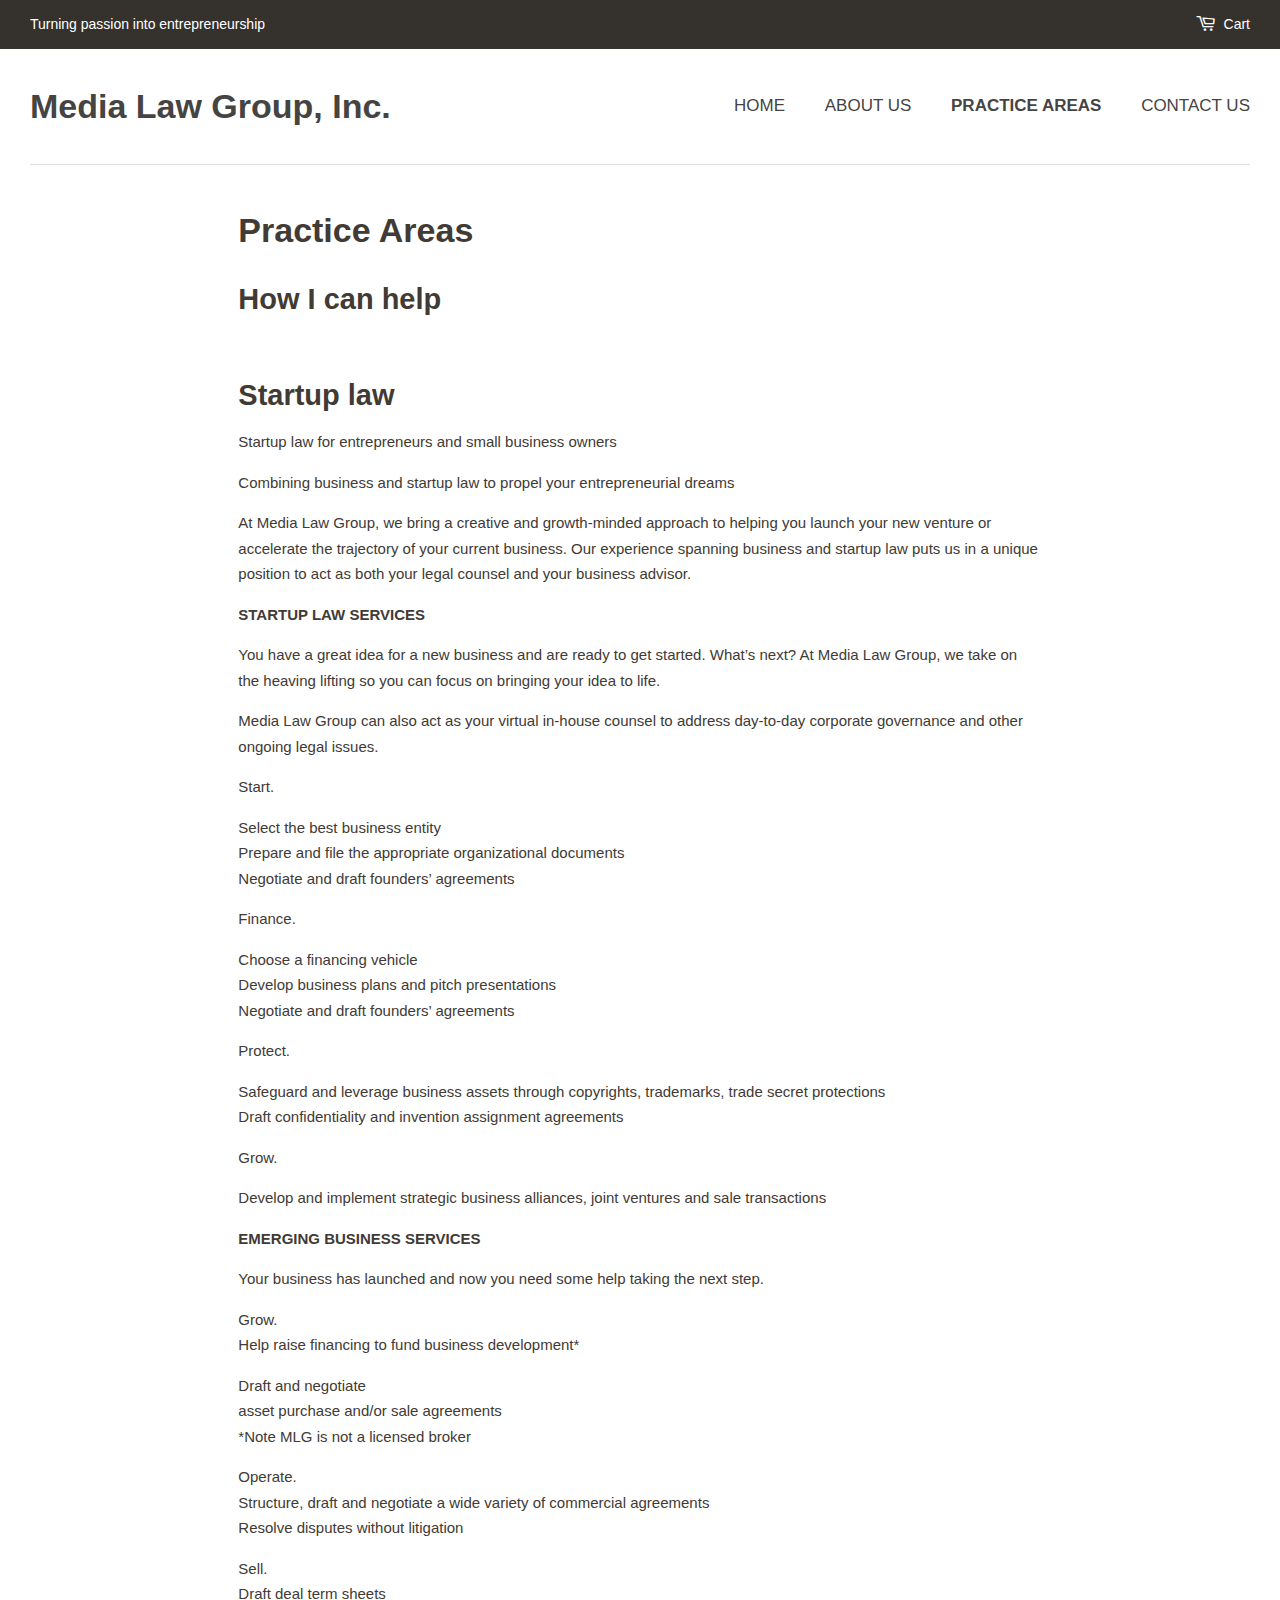
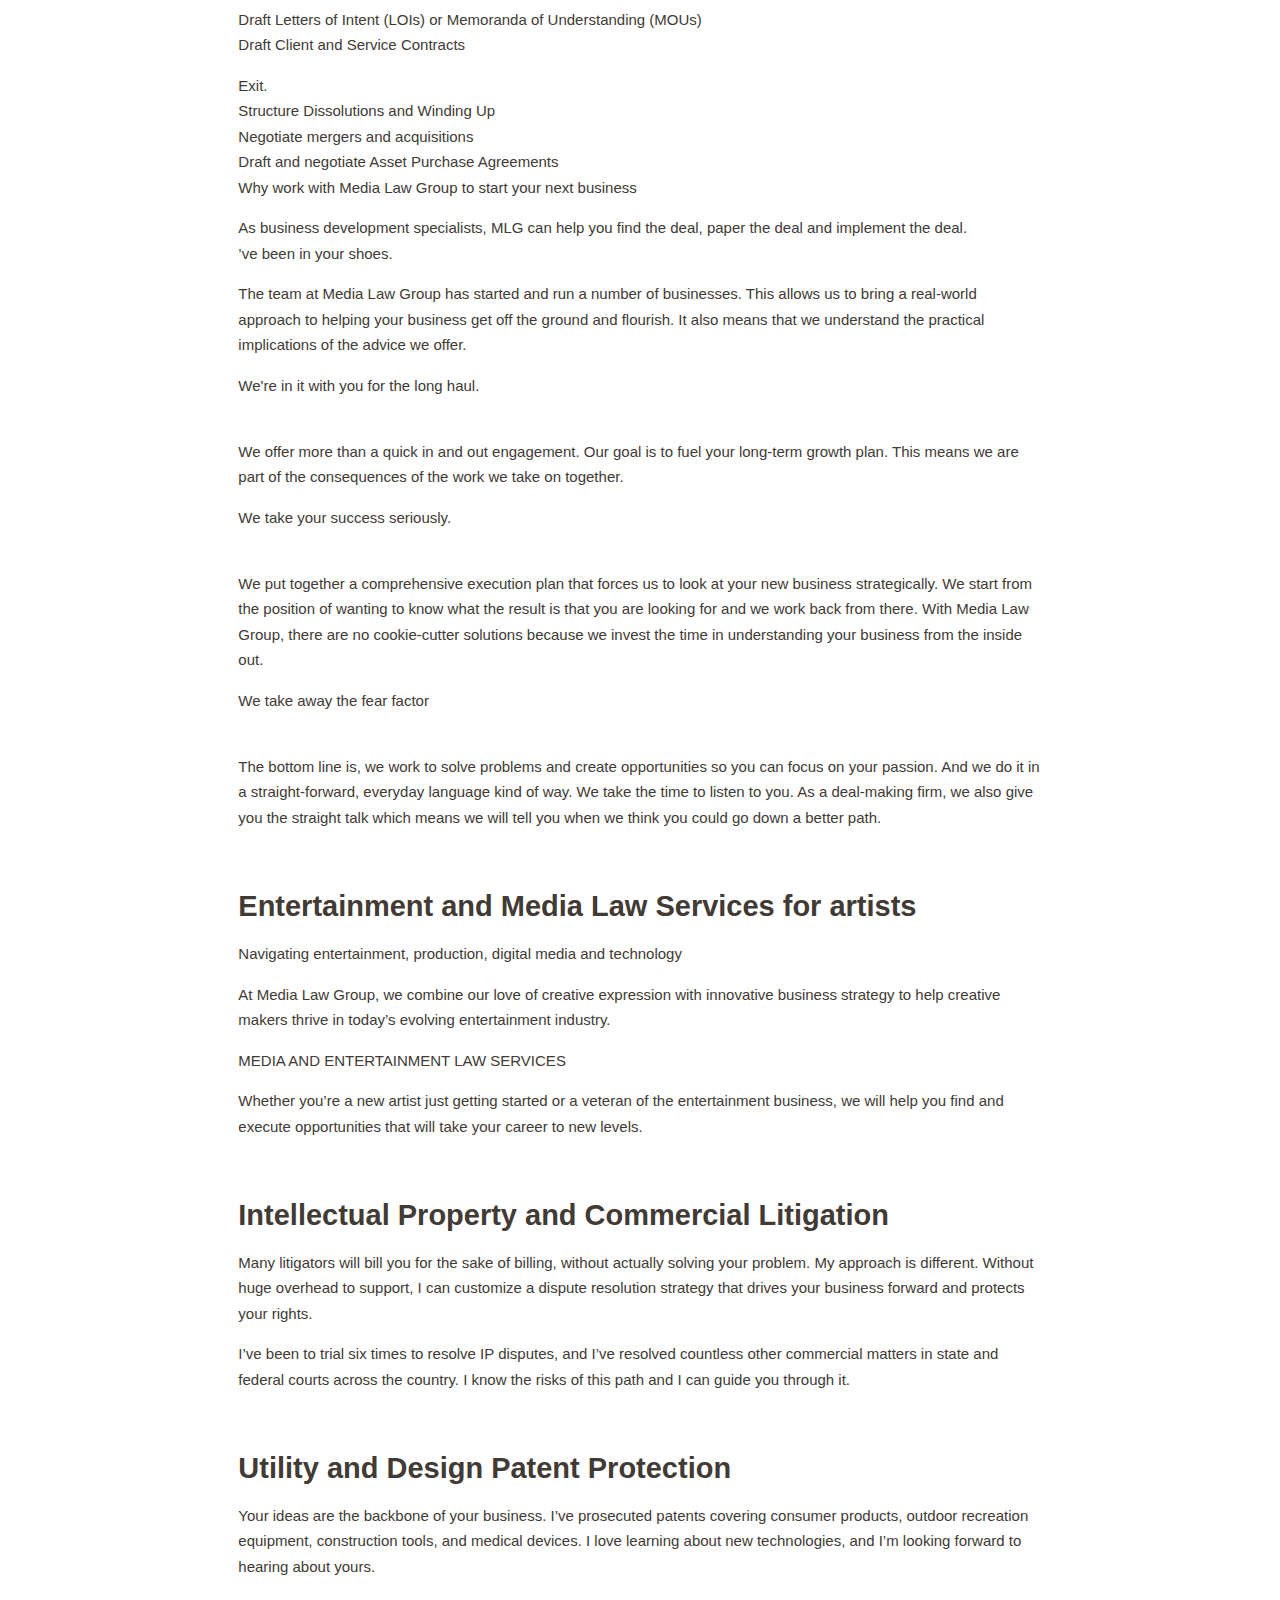
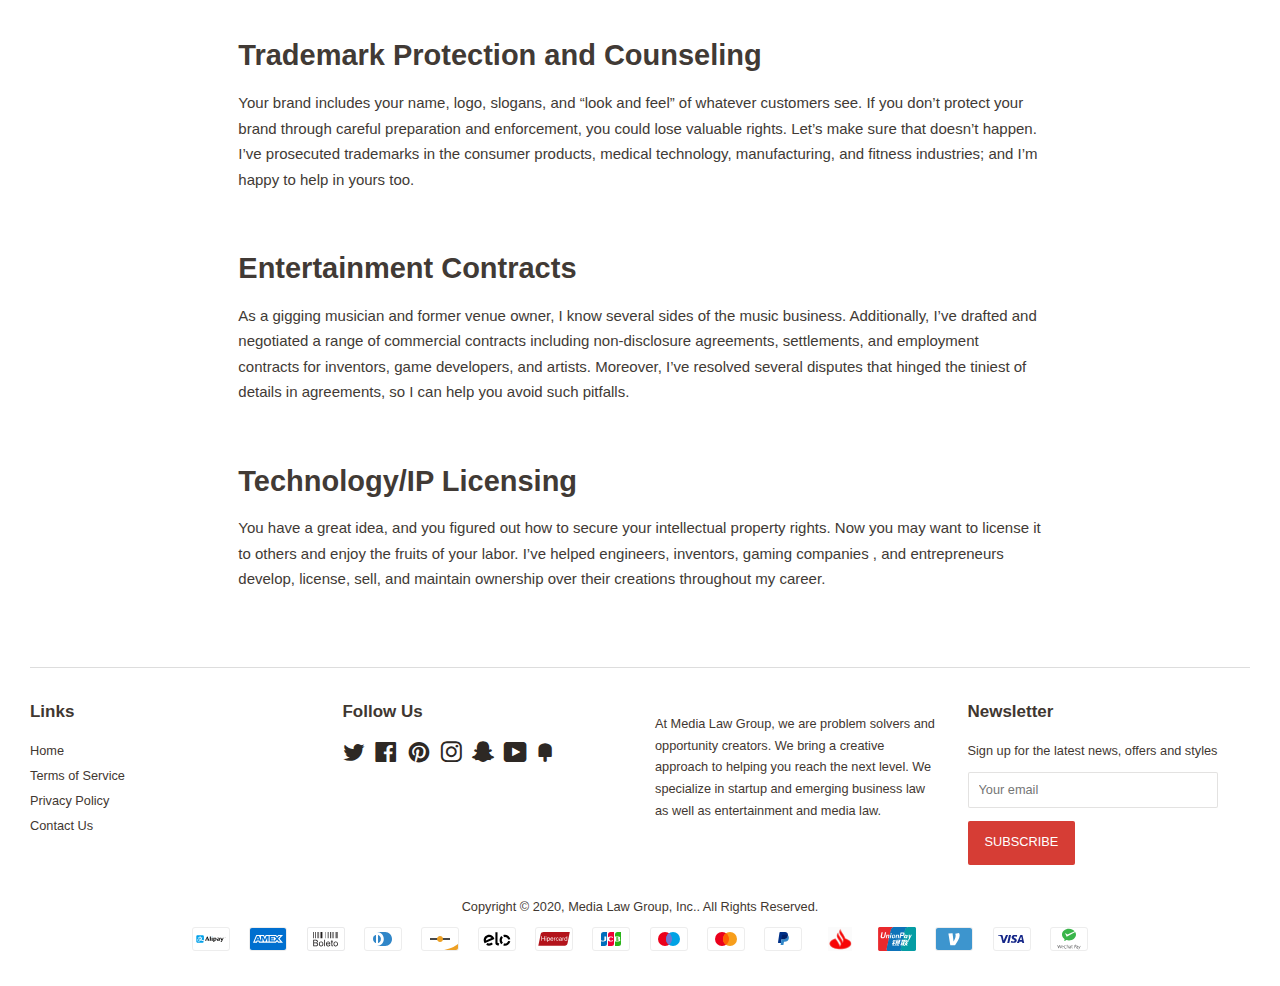
<file: practice-areas.html>
<!doctype html>
<html class="no-js">
<head>

  <!-- Basic page needs ================================================== -->
  <meta charset="utf-8">
  <meta http-equiv="X-UA-Compatible" content="IE=edge,chrome=1">

  
  <link rel="shortcut icon" href="791802135071135273642150139854856009666597397577912221237567_32x32.png?v=1602547102" type="image/png" />
  

  <!-- Title and description ================================================== -->
  <title>
  Practice Areas | Media Law Group, Inc. &ndash; Media Law Group, Inc.
  </title>

  
  <meta name="description" content="How I can help Startup law Startup law for entrepreneurs and small business owners Combining business and startup law to propel your entrepreneurial dreams At Media Law Group, we bring a creative and growth-minded approach to helping you launch your new venture or accelerate the trajectory of your current business.">
  

  <!-- Social meta ================================================== -->
  <!-- /snippets/social-meta-tags.liquid -->




<meta property="og:site_name" content="Media Law Group, Inc.">
<meta property="og:url" content="practice-areas.html">
<meta property="og:title" content="Practice Areas | Media Law Group, Inc.">
<meta property="og:type" content="website">
<meta property="og:description" content="How I can help Startup law Startup law for entrepreneurs and small business owners Combining business and startup law to propel your entrepreneurial dreams At Media Law Group, we bring a creative and growth-minded approach to helping you launch your new venture or accelerate the trajectory of your current business.">





  <meta name="twitter:site" content="@https://twitter.com">

<meta name="twitter:card" content="summary_large_image">
<meta name="twitter:title" content="Practice Areas | Media Law Group, Inc.">
<meta name="twitter:description" content="How I can help Startup law Startup law for entrepreneurs and small business owners Combining business and startup law to propel your entrepreneurial dreams At Media Law Group, we bring a creative and growth-minded approach to helping you launch your new venture or accelerate the trajectory of your current business.">


  <!-- Helpers ================================================== -->
  <link rel="canonical" href="practice-areas.html">
  <meta name="viewport" content="width=device-width,initial-scale=1">
  <meta name="theme-color" content="#d63d35">

  <!-- CSS ================================================== -->
  <link href="timber-kx7idakvbgmzvxbkin13c2rahso3jawym7hmsqc8l0q4aig8r2s4ntn.css" rel="stylesheet" type="text/css" media="all" />
  <link href="theme-emergm7x102j90fk5p3vc4gxtau1bybpapvg4gspbaa4rq0c448ecug.css?v=12899365551318776195" rel="stylesheet" type="text/css" media="all" />

  <script>
    window.theme = window.theme || {};

    var theme = {
      strings: {
        addToCart: "Add to Cart",
        soldOut: "Sold Out",
        unavailable: "Unavailable",
        zoomClose: "Close (Esc)",
        zoomPrev: "Previous (Left arrow key)",
        zoomNext: "Next (Right arrow key)",
        addressError: "Error looking up that address",
        addressNoResults: "No results for that address",
        addressQueryLimit: "xasz20v1j9ja9o7lq6434346f71rb011zoyijtog6uforgnivkv3kd3",
        authError: "d3j9ftzteo06bl68zeq2lxkc6gtoe9tx1yuh2js46nroei1wf5bi2v2"
      },
      settings: {
        // Adding some settings to allow the editor to update correctly when they are changed
        enableWideLayout: true,
        typeAccentTransform: true,
        typeAccentSpacing: false,
        baseFontSize: '15px',
        headerBaseFontSize: '34px',
        accentFontSize: '17px'
      },
      variables: {
        mediaQueryMedium: 'screen and (max-width: 768px)',
        bpSmall: false
      },
      moneyFormat: "${{amount}}"
    }

    document.documentElement.className = document.documentElement.className.replace('no-js', 'supports-js');
  </script>
<script integrity="sha256-GkS6D0JfVvFoaxmvX+T8Owz974xJVdRRDQbxbJf9Nmg=" data-source-attribution="shopify.loadfeatures" defer="defer" src="load_feature-hzb3x74zf15pn7l68z07qsr0kg4azkjcg93fe0mn1o48kjxxl489i11.js" crossorigin="anonymous"></script>
<script integrity="sha256-h+g5mYiIAULyxidxudjy/2wpCz/3Rd1CbrDf4NudHa4=" data-source-attribution="shopify.dynamic-checkout" defer="defer" src="features-q3yseavp6lcm6kjjib3aozlqtex1zg7d53bip2t60uzqbzke5tqxoj3.js" crossorigin="anonymous"></script>


<style id="shopify-dynamic-checkout-cart">@media screen and (min-width: 750px) {
  #dynamic-checkout-cart {
    min-height: 50px;
  }
}

@media screen and (max-width: 750px) {
  #dynamic-checkout-cart {
    min-height: 120px;
  }
}
</style>

  <script src="jquery-2.2.3.min.js?v=5821186314690718683" type="text/javascript"></script>

  <script src="lazysizes-mm558civucq8otz3r4bodkfzi60hfedma8412cdbv6xbqlxgfkc4syy.js?v=15522312340271661705" async="async"></script>

  
  

</head>

<body id="practice-areas-media-law-group-inc" class="template-page">

  <div id="shopify-section-header" class="shopify-section"><style>
  .logo__image-wrapper {
    max-width: 440px;
  }
  /*================= If logo is above navigation ================== */
  

  /*============ If logo is on the same line as navigation ============ */
  
    .site-header .grid--full {
      border-bottom: 1px solid #dddddd;
      padding-bottom: 30px;
    }
  


  
    @media screen and (min-width: 769px) {
      .site-nav {
        text-align: right!important;
      }
    }
  
</style>

<div data-section-id="header" data-section-type="header-section">
  <div class="header-bar">
    <div class="wrapper medium-down--hide">
      <div class="post-large--display-table">

        
          <div class="header-bar__left post-large--display-table-cell">

            

            

            
              <div class="header-bar__module header-bar__message">
                
                  <a href="contact-us.html">
                
                  Turning passion into entrepreneurship
                
                  </a>
                
              </div>
            

          </div>
        

        <div class="header-bar__right post-large--display-table-cell">

          

          <div class="header-bar__module">
            <span class="header-bar__sep" aria-hidden="true"></span>
            <a href="#cart" class="cart-page-link">
              <span class="icon icon-cart header-bar__cart-icon" aria-hidden="true"></span>
            </a>
          </div>

          <div class="header-bar__module">
            <a href="#cart" class="cart-page-link">
              Cart
              <span class="cart-count header-bar__cart-count hidden-count">0</span>
            </a>
          </div>

          

        </div>
      </div>
    </div>

    <div class="wrapper post-large--hide announcement-bar--mobile">
      
        
          <a href="contact-us.html">
        
          <span>Turning passion into entrepreneurship</span>
        
          </a>
        
      
    </div>

    <div class="wrapper post-large--hide">
      
        <button type="button" class="mobile-nav-trigger" id="MobileNavTrigger" aria-controls="MobileNav" aria-expanded="false">
          <span class="icon icon-hamburger" aria-hidden="true"></span>
          Menu
        </button>
      
      <a href="#cart" class="cart-page-link mobile-cart-page-link">
        <span class="icon icon-cart header-bar__cart-icon" aria-hidden="true"></span>
        Cart <span class="cart-count hidden-count">0</span>
      </a>
    </div>
    <nav role="navigation">
  <ul id="MobileNav" class="mobile-nav post-large--hide">
    
      
        <li class="mobile-nav__link">
          <a
            href="index.html"
            class="mobile-nav"
            >
            Home
          </a>
        </li>
      
    
      
        <li class="mobile-nav__link">
          <a
            href="about-us.html"
            class="mobile-nav"
            >
            About Us
          </a>
        </li>
      
    
      
        <li class="mobile-nav__link">
          <a
            href="practice-areas.html"
            class="mobile-nav"
            aria-current="page">
            Practice Areas
          </a>
        </li>
      
    
      
        <li class="mobile-nav__link">
          <a
            href="contact-us.html"
            class="mobile-nav"
            >
            Contact Us
          </a>
        </li>
      
    

    

    <li class="mobile-nav__link">
      
    </li>
  </ul>
</nav>

  </div>

  <header class="site-header" role="banner">
    <div class="wrapper">

      
        <div class="grid--full post-large--display-table">
          <div class="grid__item post-large--one-third post-large--display-table-cell">
            
              <div class="h1 site-header__logo post-large--left" itemscope itemtype="http://schema.org/Organization">
            
              
                <a href="index.html" itemprop="url">Media Law Group, Inc.</a>
              
            
              </div>
            
          </div>
          <div class="grid__item post-large--two-thirds post-large--display-table-cell medium-down--hide">
            
<nav>
  <ul class="site-nav" id="AccessibleNav">
    
      
        <li>
          <a
            href="index.html"
            class="site-nav__link"
            data-meganav-type="child"
            >
              Home
          </a>
        </li>
      
    
      
        <li>
          <a
            href="about-us.html"
            class="site-nav__link"
            data-meganav-type="child"
            >
              About Us
          </a>
        </li>
      
    
      
        <li class="site-nav--active">
          <a
            href="practice-areas.html"
            class="site-nav__link"
            data-meganav-type="child"
            aria-current="page">
              Practice Areas
          </a>
        </li>
      
    
      
        <li>
          <a
            href="contact-us.html"
            class="site-nav__link"
            data-meganav-type="child"
            >
              Contact Us
          </a>
        </li>
      
    
  </ul>
</nav>

          </div>
        </div>
      

    </div>
  </header>
</div>



</div>

  <main class="wrapper main-content" role="main">
    <div class="grid">
        <div class="grid__item">
          <div class="grid">

  <div class="grid__item post-large--two-thirds push--post-large--one-sixth">

    <div class="section-header">
      <h1 class="section-header--title">Practice Areas</h1>
    </div>

    <div class="rte">
      <h2>How I can help</h2>
<h2>Startup law</h2>
<p>Startup law for entrepreneurs and small business owners</p>
<p>Combining business and startup law to propel your entrepreneurial dreams</p>
<p>At Media Law Group, we bring a creative and growth-minded approach to helping you launch your new venture or accelerate the trajectory of your current business. Our experience spanning business and startup law puts us in a unique position to act as both your legal counsel and your business advisor.</p>
<p><strong>​STARTUP LAW SERVICES</strong></p>
<p>You have a great idea for a new business and are ready to get started. What’s next? At Media Law Group, we take on the heaving lifting so you can focus on bringing your idea to life.</p>
<p>Media Law Group can also act as your virtual in-house counsel to address day-to-day corporate governance and other ongoing legal issues.</p>
<p>Start.</p>
<p>Select the best business entity<br>Prepare and file the appropriate organizational documents<br>Negotiate and draft founders’ agreements</p>
<p>Finance.</p>
<p>Choose a financing vehicle<br>Develop business plans and pitch presentations<br>Negotiate and draft founders’ agreements</p>
<p>Protect.</p>
<p>Safeguard and leverage business assets through copyrights, trademarks, trade secret protections<br>Draft confidentiality and invention assignment agreements</p>
<p>Grow.</p>
<p>Develop and implement strategic business alliances, joint ventures and sale transactions</p>
<p><strong>EMERGING BUSINESS SERVICES</strong></p>
<p>Your business has launched and now you need some help taking the next step.</p>
<p>Grow.<br>Help raise financing to fund business development*</p>
<p>Draft and negotiate<br>asset purchase and/or sale agreements<br>*Note MLG is not a licensed broker</p>
<p>Operate.<br>Structure, draft and negotiate a wide variety of commercial agreements<br>Resolve disputes without litigation</p>
<p>Sell.<br>Draft deal term sheets<br>Draft Letters of Intent (LOIs) or Memoranda of Understanding (MOUs)<br>Draft Client and Service Contracts</p>
<p>Exit.<br>Structure Dissolutions and Winding Up<br>Negotiate mergers and acquisitions<br>Draft and negotiate Asset Purchase Agreements<br>Why work with Media Law Group to start your next business</p>
<p>As business development specialists, MLG can help you find the deal, paper the deal and implement the deal.<br>’ve been in your shoes.</p>
<p>The team at Media Law Group has started and run a number of businesses. This allows us to bring a real-world approach to helping your business get off the ground and flourish. It also means that we understand the practical implications of the advice we offer.</p>
<p>We're in it with you for the long haul.<br>​</p>
<p>We offer more than a quick in and out engagement. Our goal is to fuel your long-term growth plan. This means we are part of the consequences of the work we take on together.</p>
<p>We take your success seriously.<br>​</p>
<p>We put together a comprehensive execution plan that forces us to look at your new business strategically. We start from the position of wanting to know what the result is that you are looking for and we work back from there. With Media Law Group, there are no cookie-cutter solutions because we invest the time in understanding your business from the inside out.</p>
<p>We take away the fear factor​<br>​</p>
<p>The bottom line is, we work to solve problems and create opportunities so you can focus on your passion. And we do it in a straight-forward, everyday language kind of way. We take the time to listen to you. As a deal-making firm, we also give you the straight talk which means we will tell you when we think you could go down a better path.</p>
<h2>Entertainment and Media Law Services for artists</h2>
<p>Navigating entertainment, production, digital media and technology</p>
<p>At Media Law Group, we combine our love of creative expression with innovative business strategy to help creative makers thrive in today’s evolving entertainment industry.</p>
<p>MEDIA AND ENTERTAINMENT LAW SERVICES</p>
<p>Whether you’re a new artist just getting started or a veteran of the entertainment business, we will help you find and execute opportunities that will take your career to new levels.</p>
<h2>Intellectual Property and Commercial Litigation</h2>
<p>Many litigators will bill you for the sake of billing, without actually solving your problem. My approach is different. Without huge overhead to support, I can customize a dispute resolution strategy that drives your business forward and protects your rights. </p>
<p>I’ve been to trial six times to resolve IP disputes, and I’ve resolved countless other commercial matters in state and federal courts across the country. I know the risks of this path and I can guide you through it. </p>
<h2>Utility and Design Patent Protection</h2>
<p>Your ideas are the backbone of your business. I’ve prosecuted patents covering consumer products, outdoor recreation equipment, construction tools, and medical devices. I love learning about new technologies, and I’m looking forward to hearing about yours. </p>
<h2>Trademark Protection and Counseling</h2>
<p>Your brand includes your name, logo, slogans, and “look and feel” of whatever customers see. If you don’t protect your brand through careful preparation and enforcement, you could lose valuable rights. Let’s make sure that doesn’t happen. I’ve prosecuted trademarks in the consumer products, medical technology, manufacturing, and fitness industries; and I’m happy to help in yours too. </p>
<h2>Entertainment Contracts</h2>
<p>As a gigging musician and former venue owner, I know several sides of the music business. Additionally, I’ve drafted and negotiated a range of commercial contracts including non-disclosure agreements, settlements, and employment contracts for inventors, game developers, and artists. Moreover, I’ve resolved several disputes that hinged the tiniest of details in agreements, so I can help you avoid such pitfalls. </p>
<h2>Technology/IP Licensing</h2>
<p>You have a great idea, and you figured out how to secure your intellectual property rights. Now you may want to license it to others and enjoy the fruits of your labor. I’ve helped engineers, inventors, gaming companies , and entrepreneurs develop, license, sell, and maintain ownership over their creations throughout my career. </p>
    </div>

  </div>

</div>

        </div>
    </div>
  </main>

  <div id="shopify-section-footer" class="shopify-section"><footer class="site-footer small--text-center" role="contentinfo">

<div class="wrapper">

  <div class="grid-uniform">

    

    

    
      
          <div class="grid__item post-large--one-quarter medium--one-half">
            
            <h3 class="h4">Links</h3>
            
            <ul class="site-footer__links">
              
                <li><a href="index.html">Home</a></li>
              
                <li><a href="terms-of-service.html">Terms of Service</a></li>
              
                <li><a href="privacy-policy.html">Privacy Policy</a></li>
              
                <li><a href="contact-us.html">Contact Us</a></li>
              
            </ul>
          </div>

        
    
      
          <div class="grid__item post-large--one-quarter medium--one-half">
            <h3 class="h4">Follow Us</h3>
              
              <ul class="inline-list social-icons"><li>
      <a class="icon-fallback-text" href="https://twitter.com" title="Media Law Group, Inc. on Twitter" target="_blank" aria-describedby="a11y-new-window-external-message">
        <span class="icon icon-twitter" aria-hidden="true"></span>
        <span class="fallback-text">Twitter</span>
      </a>
    </li><li>
      <a class="icon-fallback-text" href="https://www.facebook.com/" title="Media Law Group, Inc. on Facebook" target="_blank" aria-describedby="a11y-new-window-external-message">
        <span class="icon icon-facebook" aria-hidden="true"></span>
        <span class="fallback-text">Facebook</span>
      </a>
    </li><li>
      <a class="icon-fallback-text" href="https://www.pinterest.com/" title="Media Law Group, Inc. on Pinterest" target="_blank" aria-describedby="a11y-new-window-external-message">
        <span class="icon icon-pinterest" aria-hidden="true"></span>
        <span class="fallback-text">Pinterest</span>
      </a>
    </li><li>
      <a class="icon-fallback-text" href="https://instagram.com/" title="Media Law Group, Inc. on Instagram" target="_blank" aria-describedby="a11y-new-window-external-message">
        <span class="icon icon-instagram" aria-hidden="true"></span>
        <span class="fallback-text">Instagram</span>
      </a>
    </li><li>
      <a class="icon-fallback-text" href="https://snapchat.com/" title="Media Law Group, Inc. on Snapchat" target="_blank" aria-describedby="a11y-new-window-external-message">
        <span class="icon icon-snapchat" aria-hidden="true"></span>
        <span class="fallback-text">Snapchat</span>
      </a>
    </li><li>
      <a class="icon-fallback-text" href="https://www.youtube.com" title="Media Law Group, Inc. on YouTube" target="_blank" aria-describedby="a11y-new-window-external-message">
        <span class="icon icon-youtube" aria-hidden="true"></span>
        <span class="fallback-text">YouTube</span>
      </a>
    </li><li>
      <a class="icon-fallback-text" href="http://fancy.com/" title="Media Law Group, Inc. on Fancy" target="_blank" aria-describedby="a11y-new-window-external-message">
        <span class="icon icon-fancy" aria-hidden="true"></span>
        <span class="fallback-text">Fancy</span>
      </a>
    </li></ul>

          </div>

        
    
      
          <div class="grid__item post-large--one-quarter medium--one-half">
            <h3 class="h4"></h3>
            <div class="rte"><p>At Media Law Group, we are problem solvers and opportunity creators. We bring a creative approach to helping you reach the next level. We specialize in startup and emerging business law as well as entertainment and media law.</p></div>
          </div>

        
    
      
          <div class="grid__item post-large--one-quarter medium--one-half">
            <h3 class="h4">Newsletter</h3>
            
              <p>Sign up for the latest news, offers and styles</p>
            
            <div class="form-vertical small--hide">
  <form method="get" action="contact-us.html#contact_form" id="contact_form" accept-charset="UTF-8" class="contact-form"><input type="hidden" name="form_type" value="customer" /><input type="hidden" name="utf8" value="✓" />
    
    
      <input type="hidden" name="contact[tags]" value="newsletter">
      <input type="email" value="" placeholder="Your email" name="contact[email]" id="Email" class="input-group-field" aria-label="Your email" autocorrect="off" autocapitalize="off">
      <input type="submit" class="btn" name="subscribe" id="subscribe" value="Subscribe">
    
  </form>
</div>
<div class="form-vertical post-large--hide large--hide medium--hide">
  <form method="get" action="contact-us.html#contact_form" id="contact_form" accept-charset="UTF-8" class="contact-form"><input type="hidden" name="form_type" value="customer" /><input type="hidden" name="utf8" value="✓" />
    
    
      <input type="hidden" name="contact[tags]" value="newsletter">
      <div class="input-group">
        <input type="email" value="" placeholder="Your email" name="contact[email]" id="Email" class="input-group-field" aria-label="Your email" autocorrect="off" autocapitalize="off">
        <span class="input-group-btn">
          <button type="submit" class="btn" name="commit" id="subscribe">Subscribe</button>
        </span>
      </div>
    
  </form>
</div>

          </div>

      
    
  </div>

  <hr class="hr--small hr--clear">

  <div class="grid">
    <div class="grid__item text-center">
      <p class="site-footer__links">Copyright &copy; 2020, <a href="index.html" title="">Media Law Group, Inc.</a>. All Rights Reserved.</p>
    </div>
  </div>

  
    
    <div class="grid">
      <div class="grid__item text-center">
        <span class="visually-hidden">Payment icons</span>
        <ul class="inline-list payment-icons">
          
            <li>
              <svg class="icon" version="1.1" xmlns="http://www.w3.org/2000/svg" x="0" y="0" width="38" height="24" viewBox="0 0 38 24" xml:space="preserve" role="img" aria-labelledby="pi-alipay"><title id="pi-alipay">AliPay</title><path opacity=".07" d="M35 0H3C1.3 0 0 1.3 0 3v18c0 1.7 1.4 3 3 3h32c1.7 0 3-1.3 3-3V3c0-1.7-1.4-3-3-3z"/><path fill="#FFF" d="M35 1c1.1 0 2 .9 2 2v18c0 1.1-.9 2-2 2H3c-1.1 0-2-.9-2-2V3c0-1.1.9-2 2-2h32"/><path fill="#00A0E9" d="M10.685 8.203H5.517c-.671 0-1.213.542-1.213 1.213v5.159c0 .68.542 1.222 1.213 1.222h5.158c.681 0 1.223-.542 1.223-1.212v-.08s-1.962-.817-2.959-1.302c-.671.809-1.529 1.312-2.417 1.312-1.509 0-2.022-1.321-1.312-2.188.158-.188.424-.376.829-.475.641-.157 1.667.099 2.623.415.168-.316.316-.671.424-1.046H6.128v-.295h1.529v-.543H5.823v-.296h1.844v-.77s0-.128.128-.128h.75v.897h1.825v.296H8.545v.543h1.49a5.878 5.878 0 0 1-.631 1.597c.454.168.858.316 1.164.424 1.085.365 1.332.385 1.332.385V9.416a1.215 1.215 0 0 0-1.215-1.213"/><path fill="#00A0E9" d="M5.468 12.522c-.592.494-.237 1.401.957 1.401.69 0 1.381-.425 1.923-1.104-.77-.366-1.43-.622-2.13-.553-.198.01-.553.089-.75.256"/><path d="M15.075 10.965l.868 1.874h-1.775l.907-1.874zm1.301 2.859h1.045l-1.953-4.241h-.286c-.049 0-.089.011-.128.04s-.069.06-.089.099l-1.982 4.103h.7l.355-.69h2.012l.326.689zm2.427 0h-.986V9.761a.187.187 0 0 1 .198-.178h.798v4.241h-.01zm.789-2.869c0-.05.02-.089.059-.129a.19.19 0 0 1 .139-.049h.799v3.156h-.986v-2.979h-.011zm2.762 2.11a.562.562 0 0 0 .157.395c.051.05.119.089.188.118.069.029.158.039.237.039s.158-.029.227-.078a.73.73 0 0 0 .188-.228c.049-.098.1-.217.129-.355a2.13 2.13 0 0 0 .049-.443c0-.207-.01-.384-.039-.542s-.07-.286-.119-.395-.107-.188-.177-.237a.395.395 0 0 0-.228-.078.586.586 0 0 0-.178.029.49.49 0 0 0-.157.089c-.049.039-.1.079-.148.128s-.088.099-.128.157v1.401zm-.987-2.15c0-.049.02-.099.049-.128.04-.04.08-.06.129-.06h.77v.247c.108-.089.236-.168.374-.228.139-.059.307-.089.493-.089.197 0 .385.04.543.119.168.079.306.188.425.315.117.139.207.296.266.474.059.177.099.364.099.572 0 .256-.04.493-.108.71a1.59 1.59 0 0 1-.829.937c-.197.09-.424.139-.67.139-.129 0-.237 0-.325-.01a.845.845 0 0 1-.267-.07v1.263h-.947v-4.191zm4.34 1.934a.69.69 0 0 1 .642-.69c.227-.02.364.029.444.079v1.114a.617.617 0 0 1-.444.188.678.678 0 0 1-.642-.691m1.342-2.081c-.454-.129-1.036-.158-1.824.049.029.079.059.217.088.296 1.253-.217 1.49-.05 1.49.493v.167c-.228-.02-.504-.049-.721-.059-.857-.01-1.164.661-1.164 1.096 0 .749.71 1.448 1.885.927v.117h.976v-2.277c-.001-.445-.385-.711-.73-.809m1.025-.1h1.006l.997 1.943.818-1.824c.02-.04.04-.069.079-.089a.243.243 0 0 1 .117-.03h.544l-1.579 3.512c-.384.956-1.301.819-1.469.819v-.533c.128 0 .552.01.738-.208a.717.717 0 0 0 .109-.197c.029-.059.049-.107.079-.156l.108-.257-1.547-2.98z"/><path fill="#00A0E9" d="M20.578 9.83c0 .247-.216.444-.493.444-.276 0-.493-.197-.493-.444s.217-.443.493-.443c.277 0 .493.196.493.443"/><path d="M32.514 9.88v.079h.186v.513h.108v-.513h.188V9.88h-.482zm1.085 0l-.199.364-.197-.364h-.099v.592h.099v-.395l.158.286h.079l.158-.286v.395h.098V9.88h-.097z"/></svg>

            </li>
          
            <li>
              <svg class="icon" xmlns="http://www.w3.org/2000/svg" role="img" viewBox="0 0 38 24" width="38" height="24" aria-labelledby="pi-american_express"><title id="pi-american_express">American Express</title><g fill="none"><path fill="#000" d="M35,0 L3,0 C1.3,0 0,1.3 0,3 L0,21 C0,22.7 1.4,24 3,24 L35,24 C36.7,24 38,22.7 38,21 L38,3 C38,1.3 36.6,0 35,0 Z" opacity=".07"/><path fill="#006FCF" d="M35,1 C36.1,1 37,1.9 37,3 L37,21 C37,22.1 36.1,23 35,23 L3,23 C1.9,23 1,22.1 1,21 L1,3 C1,1.9 1.9,1 3,1 L35,1"/><path fill="#FFF" d="M8.971,10.268 L9.745,12.144 L8.203,12.144 L8.971,10.268 Z M25.046,10.346 L22.069,10.346 L22.069,11.173 L24.998,11.173 L24.998,12.412 L22.075,12.412 L22.075,13.334 L25.052,13.334 L25.052,14.073 L27.129,11.828 L25.052,9.488 L25.046,10.346 L25.046,10.346 Z M10.983,8.006 L14.978,8.006 L15.865,9.941 L16.687,8 L27.057,8 L28.135,9.19 L29.25,8 L34.013,8 L30.494,11.852 L33.977,15.68 L29.143,15.68 L28.065,14.49 L26.94,15.68 L10.03,15.68 L9.536,14.49 L8.406,14.49 L7.911,15.68 L4,15.68 L7.286,8 L10.716,8 L10.983,8.006 Z M19.646,9.084 L17.407,9.084 L15.907,12.62 L14.282,9.084 L12.06,9.084 L12.06,13.894 L10,9.084 L8.007,9.084 L5.625,14.596 L7.18,14.596 L7.674,13.406 L10.27,13.406 L10.764,14.596 L13.484,14.596 L13.484,10.661 L15.235,14.602 L16.425,14.602 L18.165,10.673 L18.165,14.603 L19.623,14.603 L19.647,9.083 L19.646,9.084 Z M28.986,11.852 L31.517,9.084 L29.695,9.084 L28.094,10.81 L26.546,9.084 L20.652,9.084 L20.652,14.602 L26.462,14.602 L28.076,12.864 L29.624,14.602 L31.499,14.602 L28.987,11.852 L28.986,11.852 Z"/></g></svg>

            </li>
          
            <li>
              <svg class="icon" viewBox="0 0 38 24" xmlns="http://www.w3.org/2000/svg" role="img" width="38" height="24" aria-labelledby="pi-boleto"><title id="pi-boleto">Boleto</title><path fill="#fff" d="M35.7 23.965H2.3a2.307 2.307 0 0 1-2.3-2.3v-19.4C0 1 1.035-.035 2.3-.035h33.4c1.265 0 2.3 1.035 2.3 2.3v19.4c0 1.265-1.035 2.3-2.3 2.3z"/><path fill="#A7A8AB" d="M35.564 23.965H2.436c-1.344 0-2.436-1.077-2.436-2.4v-19.2c0-1.323 1.092-2.4 2.436-2.4h33.128c1.344 0 2.436 1.077 2.436 2.4v19.2c0 1.323-1.092 2.4-2.436 2.4zM2.436.925c-.806 0-1.462.646-1.462 1.44v19.2c0 .794.656 1.44 1.462 1.44h33.128c.806 0 1.462-.646 1.462-1.44v-19.2c0-.794-.656-1.44-1.462-1.44H2.436z" opacity=".25"/><path d="M8.079 4.945h.7v6.298h-.7zm-1.83 0h.7v6.298h-.7zm7.256 0h1.901v6.298h-1.901zm9.715 0h.95v6.298h-.95zm2.324 0h.95v6.298h-.95zm3.804 0h1.221v6.298h-1.221zm-1.375 0h.395v6.298h-.395zm-6.389 0h.395v6.298h-.395zm-.845 0h.395v6.298h-.395zm-2.746 0h.395v6.298h-.395zm-6.31 0h.395v6.298h-.395zm-1.163 0h.733v6.298h-.733zM6.249 19.3v-6.478H8.68c.495 0 .891.065 1.191.196.299.131.532.333.701.606.17.271.255.556.255.855 0 .276-.075.537-.225.781a1.604 1.604 0 0 1-.679.593c.392.115.694.311.903.588.211.276.317.603.317.98 0 .305-.065.587-.193.847a1.644 1.644 0 0 1-.475.603c-.189.14-.425.247-.709.32a4.328 4.328 0 0 1-1.046.109H6.248zm.86-3.755H8.51c.38 0 .653-.026.817-.075a.903.903 0 0 0 .493-.324.936.936 0 0 0 .166-.567 1.03 1.03 0 0 0-.155-.568c-.103-.164-.25-.278-.442-.338s-.52-.09-.985-.09H7.109v1.963zm0 2.995h1.614c.277 0 .472-.011.585-.032.196-.035.362-.094.495-.176a.946.946 0 0 0 .327-.362c.086-.158.128-.341.128-.547 0-.243-.062-.452-.187-.632a.978.978 0 0 0-.516-.377c-.219-.072-.535-.109-.947-.109H7.109v2.235zm4.813-1.588c0-.867.241-1.509.725-1.927.403-.347.896-.52 1.476-.52.644 0 1.172.211 1.582.633.409.421.614 1.004.614 1.748 0 .603-.09 1.077-.271 1.422a1.92 1.92 0 0 1-.792.805 2.292 2.292 0 0 1-1.132.286c-.657 0-1.188-.21-1.594-.63-.406-.421-.608-1.027-.608-1.817zm.814.002c0 .6.131 1.05.394 1.347.264.299.594.448.994.448.395 0 .724-.149.988-.449.262-.3.394-.757.394-1.371 0-.579-.133-1.018-.397-1.315a1.261 1.261 0 0 0-.985-.448c-.4 0-.73.148-.994.445-.262.297-.394.745-.394 1.344zm4.498 2.346v-6.478h.796V19.3h-.796zm5.231-1.52l.823.109c-.128.478-.368.85-.718 1.114-.35.264-.796.397-1.341.397-.685 0-1.227-.211-1.629-.633-.401-.421-.602-1.013-.602-1.775 0-.787.202-1.399.608-1.834.406-.436.932-.653 1.579-.653.626 0 1.137.213 1.534.639.397.427.596 1.027.596 1.8l-.004.211h-3.497c.03.514.175.909.437 1.182a1.3 1.3 0 0 0 .979.41c.291 0 .54-.077.745-.231.207-.154.369-.4.49-.737zm-2.606-1.276h2.615c-.035-.395-.136-.691-.3-.888a1.216 1.216 0 0 0-.983-.46c-.365 0-.671.122-.92.366-.247.244-.385.572-.412.982zm6.164 2.086l.109.703a2.951 2.951 0 0 1-.599.071c-.288 0-.511-.045-.671-.137-.158-.092-.27-.211-.335-.36s-.097-.463-.097-.941v-2.705h-.588v-.615h.588v-1.161l.796-.478v1.639h.796v.615h-.796v2.751c0 .228.014.374.042.439a.324.324 0 0 0 .136.155.53.53 0 0 0 .271.057l.347-.032zm.487-1.638c0-.867.241-1.509.725-1.927.403-.347.896-.52 1.476-.52.644 0 1.172.211 1.582.633.409.421.614 1.004.614 1.748 0 .603-.09 1.077-.271 1.422a1.92 1.92 0 0 1-.792.805 2.292 2.292 0 0 1-1.132.286c-.657 0-1.188-.21-1.594-.63-.406-.421-.608-1.027-.608-1.817zm.814.002c0 .6.131 1.05.394 1.347.264.299.594.448.994.448.395 0 .724-.149.988-.449.262-.3.394-.757.394-1.371 0-.579-.133-1.018-.397-1.315a1.261 1.261 0 0 0-.985-.448c-.4 0-.73.148-.994.445-.262.297-.394.745-.394 1.344z" fill="#221F1F"/></svg>
            </li>
          
            <li>
              <svg class="icon" viewBox="0 0 38 24" xmlns="http://www.w3.org/2000/svg" role="img" width="38" height="24" aria-labelledby="pi-diners_club"><title id="pi-diners_club">Diners Club</title><path opacity=".07" d="M35 0H3C1.3 0 0 1.3 0 3v18c0 1.7 1.4 3 3 3h32c1.7 0 3-1.3 3-3V3c0-1.7-1.4-3-3-3z"/><path fill="#fff" d="M35 1c1.1 0 2 .9 2 2v18c0 1.1-.9 2-2 2H3c-1.1 0-2-.9-2-2V3c0-1.1.9-2 2-2h32"/><path d="M12 12v3.7c0 .3-.2.3-.5.2-1.9-.8-3-3.3-2.3-5.4.4-1.1 1.2-2 2.3-2.4.4-.2.5-.1.5.2V12zm2 0V8.3c0-.3 0-.3.3-.2 2.1.8 3.2 3.3 2.4 5.4-.4 1.1-1.2 2-2.3 2.4-.4.2-.4.1-.4-.2V12zm7.2-7H13c3.8 0 6.8 3.1 6.8 7s-3 7-6.8 7h8.2c3.8 0 6.8-3.1 6.8-7s-3-7-6.8-7z" fill="#3086C8"/></svg>
            </li>
          
            <li>
              <svg class="icon" xmlns="http://www.w3.org/2000/svg" role="img" viewBox="0 0 38 24" width="38" height="24" aria-labelledby="pi-discover"><title id="pi-discover">Discover</title><path d="M35 0H3C1.3 0 0 1.3 0 3v18c0 1.7 1.4 3 3 3h32c1.7 0 3-1.3 3-3V3c0-1.7-1.4-3-3-3z" fill="#000" opacity=".07"/><path d="M35 1c1.1 0 2 .9 2 2v18c0 1.1-.9 2-2 2H3c-1.1 0-2-.9-2-2V3c0-1.1.9-2 2-2h32" fill="#FFF"/><path d="M37 16.95V21c0 1.1-.9 2-2 2H23.228c7.896-1.815 12.043-4.601 13.772-6.05z" fill="#EDA024"/><path fill="#494949" d="M9 11h20v2H9z"/><path d="M22 12c0 1.7-1.3 3-3 3s-3-1.4-3-3 1.4-3 3-3c1.7 0 3 1.3 3 3z" fill="#EDA024"/></svg>

            </li>
          
            <li>
              <svg class="icon" role="img" aria-labelledby="pi-elo" width="38" height="24" xmlns="http://www.w3.org/2000/svg" viewBox="0 0 38 24"><title id="pi-elo">Elo</title><g fill-rule="nonzero" fill="none"><path d="M35 0H3C1.3 0 0 1.3 0 3v18c0 1.7 1.4 3 3 3h32c1.7 0 3-1.3 3-3V3c0-1.7-1.4-3-3-3z" fill="#000" opacity=".07"/><path d="M35 1c1.1 0 2 .9 2 2v18c0 1.1-.9 2-2 2H3c-1.1 0-2-.9-2-2V3c0-1.1.9-2 2-2h32" fill="#FFF"/><g fill="#000"><path d="M13.3 15.5c-.6.6-1.4.9-2.3.9-.6 0-1.2-.2-1.6-.5l-1.2 1.9c.8.6 1.8.9 2.8.9 1.5 0 2.9-.6 3.9-1.6l-1.6-1.6zm-2.1-7.7c-3 0-5.5 2.4-5.5 5.4 0 1.1.3 2.2.9 3.1l9.8-4.2c-.6-2.5-2.7-4.3-5.2-4.3zm-3.3 5.8v-.4c0-1.8 1.5-3.2 3.2-3.2 1 0 1.8.5 2.4 1.1l-5.6 2.5zm11.6-8.3v10.5l1.8.8-.9 2.1-1.8-.8c-.4-.2-.7-.4-.9-.7-.2-.3-.3-.7-.3-1.3V5.3h2.1zM26 10.2c.3-.1.7-.2 1-.2 1.5 0 2.8 1.1 3.1 2.6l2.2-.4c-.5-2.5-2.7-4.4-5.3-4.4-.6 0-1.2.1-1.7.3l.7 2.1zm-2.6 7.1l1.5-1.7c-.7-.6-1.1-1.4-1.1-2.4s.4-1.8 1.1-2.4l-1.5-1.7c-1.1 1-1.8 2.5-1.8 4.1 0 1.7.7 3.1 1.8 4.1zm6.7-3.4c-.3 1.5-1.6 2.6-3.1 2.6-.4 0-.7-.1-1-.2l-.7 2.1c.5.2 1.1.3 1.7.3 2.6 0 4.8-1.9 5.3-4.4l-2.2-.4z"/></g></g></svg>
            </li>
          
            <li>
              <svg class="icon" role="img" aria-labelledby="pi-hypercard" viewBox="0 0 38 24" width="38" height="24" xmlns="http://www.w3.org/2000/svg"><title id="pi-hypercard">Hypercard</title><g fill="none" fill-rule="evenodd"><path d="M35 0H3C1.3 0 0 1.3 0 3v18c0 1.7 1.4 3 3 3h32c1.7 0 3-1.3 3-3V3c0-1.7-1.4-3-3-3z" fill="#000" fill-rule="nonzero" opacity=".07"/><path d="M35 1c1.1 0 2 .9 2 2v18c0 1.1-.9 2-2 2H3c-1.1 0-2-.9-2-2V3c0-1.1.9-2 2-2h32" fill="#FFF" fill-rule="nonzero"/><path d="M11.9 5.1H8.6c-1.4.1-2.6.6-2.9 1.8-.2.6-.3 1.3-.4 2-.7 3.3-1.3 6.7-2 9.9h25.4c2 0 3.3-.4 3.7-2 .2-.7.3-1.5.5-2.3.6-3.1 1.3-6.2 1.9-9.4H11.9z" fill="#B3131B" fill-rule="nonzero"/><path d="M6.38 9.31h.605v1.827h2.3V9.31h.605v4.421h-.605v-2.067h-2.3v2.067h-.604v-4.42zm4.364 1.213h.551v3.208h-.55v-3.208zm0-1.213h.551v.614h-.55V9.31zm3.36 3.74c.168-.212.252-.528.252-.95 0-.257-.037-.477-.111-.662-.14-.355-.398-.533-.77-.533-.376 0-.633.188-.771.563a2.23 2.23 0 00-.112.765c0 .248.037.46.112.635.14.333.397.5.77.5a.773.773 0 00.63-.318zm-2.032-2.527h.526v.428c.109-.147.227-.26.355-.34.183-.12.398-.181.644-.181.366 0 .676.14.93.42.255.28.383.68.383 1.2 0 .701-.184 1.203-.551 1.504a1.25 1.25 0 01-.813.286c-.242 0-.446-.053-.61-.16a1.408 1.408 0 01-.323-.31v1.646h-.541v-4.493zm5.477.074c.215.107.378.246.49.417.109.162.181.352.217.569.032.148.048.385.048.71h-2.362c.01.327.087.59.232.787.144.197.368.296.67.296.284 0 .51-.093.678-.28a.944.944 0 00.205-.376h.532c-.014.119-.06.25-.14.396a1.432 1.432 0 01-.266.357c-.165.16-.368.268-.61.325a1.873 1.873 0 01-.443.048c-.402 0-.742-.146-1.02-.438-.28-.292-.419-.7-.419-1.227 0-.517.14-.938.421-1.26.281-.324.648-.485 1.102-.485.229 0 .45.054.665.16zm.199 1.265a1.403 1.403 0 00-.154-.562c-.148-.261-.396-.392-.743-.392a.824.824 0 00-.626.27c-.169.18-.258.408-.268.684h1.79zm1.237-1.354h.514v.557c.042-.108.146-.24.31-.396a.804.804 0 01.62-.23l.124.012v.572a.81.81 0 00-.178-.015c-.273 0-.482.088-.629.263a.92.92 0 00-.22.607v1.853h-.541v-3.223zm4.166.172c.228.176.365.48.411.912h-.526a.972.972 0 00-.22-.495c-.115-.132-.298-.198-.55-.198-.346 0-.593.169-.741.506-.097.219-.145.489-.145.81 0 .323.068.594.205.815.136.22.351.331.644.331.225 0 .403-.068.534-.206.132-.137.222-.325.273-.564h.526c-.06.427-.21.74-.451.937-.241.198-.549.297-.924.297-.422 0-.758-.154-1.008-.462-.251-.308-.377-.693-.377-1.154 0-.566.138-1.007.413-1.322a1.332 1.332 0 011.05-.472c.363 0 .659.088.886.265zm1.54 2.564c.114.09.25.135.406.135.19 0 .375-.044.554-.132a.745.745 0 00.451-.72v-.436a.927.927 0 01-.256.106 2.18 2.18 0 01-.307.06l-.328.042a1.255 1.255 0 00-.442.123c-.167.095-.25.245-.25.452 0 .156.057.28.172.37zm1.14-1.466c.125-.016.208-.068.25-.156a.476.476 0 00.036-.208c0-.185-.065-.318-.197-.402-.131-.083-.32-.125-.564-.125-.283 0-.484.077-.602.23a.752.752 0 00-.13.375h-.505c.01-.397.139-.673.387-.829a1.59 1.59 0 01.862-.233c.38 0 .687.072.924.217.235.144.352.369.352.674v1.857c0 .056.012.101.035.135.023.034.071.051.146.051a.824.824 0 00.177-.018v.4c-.084.025-.148.04-.192.046a1.408 1.408 0 01-.181.009c-.187 0-.322-.067-.406-.199a.767.767 0 01-.094-.298c-.11.145-.269.27-.475.376a1.47 1.47 0 01-.683.16c-.3 0-.544-.091-.733-.273a.905.905 0 01-.285-.681c0-.3.094-.531.28-.695.187-.165.432-.266.735-.304l.863-.109zm1.716-1.27h.514v.557c.043-.108.146-.24.31-.396a.804.804 0 01.62-.23l.124.012v.572a.81.81 0 00-.178-.015c-.273 0-.482.088-.629.263a.92.92 0 00-.22.607v1.853h-.541v-3.223zm2.6 2.516c.147.233.381.35.704.35a.745.745 0 00.619-.324c.161-.216.242-.525.242-.929 0-.407-.083-.708-.25-.904a.78.78 0 00-.617-.294.814.814 0 00-.663.313c-.17.21-.255.516-.255.921 0 .345.074.634.22.867zm1.216-2.417c.096.06.206.166.328.316V9.295h.52v4.436h-.487v-.448a1.172 1.172 0 01-.448.43c-.173.089-.37.133-.593.133-.36 0-.67-.151-.933-.453-.263-.302-.394-.704-.394-1.206 0-.469.12-.876.36-1.22.239-.344.582-.516 1.027-.516.247 0 .453.052.62.156z" fill="#FFF"/></g></svg>
            </li>
          
            <li>
              <svg class="icon" width="38" height="24" role="img" aria-labelledby="pi-jcb" viewBox="0 0 38 24" xmlns="http://www.w3.org/2000/svg"><title id="pi-jcb">JCB</title><g fill="none" fill-rule="evenodd"><g fill-rule="nonzero"><path d="M35 0H3C1.3 0 0 1.3 0 3v18c0 1.7 1.4 3 3 3h32c1.7 0 3-1.3 3-3V3c0-1.7-1.4-3-3-3z" fill="#000" opacity=".07"/><path d="M35 1c1.1 0 2 .9 2 2v18c0 1.1-.9 2-2 2H3c-1.1 0-2-.9-2-2V3c0-1.1.9-2 2-2h32" fill="#FFF"/></g><path d="M11.5 5H15v11.5a2.5 2.5 0 0 1-2.5 2.5H9V7.5A2.5 2.5 0 0 1 11.5 5z" fill="#006EBC"/><path d="M18.5 5H22v11.5a2.5 2.5 0 0 1-2.5 2.5H16V7.5A2.5 2.5 0 0 1 18.5 5z" fill="#F00036"/><path d="M25.5 5H29v11.5a2.5 2.5 0 0 1-2.5 2.5H23V7.5A2.5 2.5 0 0 1 25.5 5z" fill="#2AB419"/><path d="M10.755 14.5c-1.06 0-2.122-.304-2.656-.987l.78-.676c.068 1.133 3.545 1.24 3.545-.19V9.5h1.802v3.147c0 .728-.574 1.322-1.573 1.632-.466.144-1.365.221-1.898.221zm8.116 0c-.674 0-1.388-.107-1.965-.366-.948-.425-1.312-1.206-1.3-2.199.012-1.014.436-1.782 1.468-2.165 1.319-.49 3.343-.261 3.926.27v.972c-.572-.521-1.958-.898-2.919-.46-.494.226-.737.917-.744 1.448-.006.56.245 1.252.744 1.497.953.467 2.39.04 2.919-.441v1.01c-.358.255-1.253.434-2.129.434zm8.679-2.587c.37-.235.582-.567.582-1.005 0-.438-.116-.687-.348-.939-.206-.207-.58-.469-1.238-.469H23v5h3.546c.696 0 1.097-.23 1.315-.415.283-.25.426-.53.426-.96 0-.431-.155-.908-.737-1.212zm-1.906-.281h-1.428v-1.444h1.495c.956 0 .944 1.444-.067 1.444zm.288 2.157h-1.716v-1.513h1.716c.986 0 1.083 1.513 0 1.513z" fill="#FFF" fill-rule="nonzero"/></g></svg>
            </li>
          
            <li>
              <svg class="icon" viewBox="0 0 38 24" xmlns="http://www.w3.org/2000/svg" width="38" height="24" role="img" aria-labelledby="pi-maestro"><title id="pi-maestro">Maestro</title><path opacity=".07" d="M35 0H3C1.3 0 0 1.3 0 3v18c0 1.7 1.4 3 3 3h32c1.7 0 3-1.3 3-3V3c0-1.7-1.4-3-3-3z"/><path fill="#fff" d="M35 1c1.1 0 2 .9 2 2v18c0 1.1-.9 2-2 2H3c-1.1 0-2-.9-2-2V3c0-1.1.9-2 2-2h32"/><circle fill="#EB001B" cx="15" cy="12" r="7"/><circle fill="#00A2E5" cx="23" cy="12" r="7"/><path fill="#7375CF" d="M22 12c0-2.4-1.2-4.5-3-5.7-1.8 1.3-3 3.4-3 5.7s1.2 4.5 3 5.7c1.8-1.2 3-3.3 3-5.7z"/></svg>
            </li>
          
            <li>
              <svg class="icon" viewBox="0 0 38 24" xmlns="http://www.w3.org/2000/svg" role="img" width="38" height="24" aria-labelledby="pi-master"><title id="pi-master">Mastercard</title><path opacity=".07" d="M35 0H3C1.3 0 0 1.3 0 3v18c0 1.7 1.4 3 3 3h32c1.7 0 3-1.3 3-3V3c0-1.7-1.4-3-3-3z"/><path fill="#fff" d="M35 1c1.1 0 2 .9 2 2v18c0 1.1-.9 2-2 2H3c-1.1 0-2-.9-2-2V3c0-1.1.9-2 2-2h32"/><circle fill="#EB001B" cx="15" cy="12" r="7"/><circle fill="#F79E1B" cx="23" cy="12" r="7"/><path fill="#FF5F00" d="M22 12c0-2.4-1.2-4.5-3-5.7-1.8 1.3-3 3.4-3 5.7s1.2 4.5 3 5.7c1.8-1.2 3-3.3 3-5.7z"/></svg>
            </li>
          
            <li>
              <svg class="icon" viewBox="0 0 38 24" xmlns="http://www.w3.org/2000/svg" width="38" height="24" role="img" aria-labelledby="pi-paypal"><title id="pi-paypal">PayPal</title><path opacity=".07" d="M35 0H3C1.3 0 0 1.3 0 3v18c0 1.7 1.4 3 3 3h32c1.7 0 3-1.3 3-3V3c0-1.7-1.4-3-3-3z"/><path fill="#fff" d="M35 1c1.1 0 2 .9 2 2v18c0 1.1-.9 2-2 2H3c-1.1 0-2-.9-2-2V3c0-1.1.9-2 2-2h32"/><path fill="#003087" d="M23.9 8.3c.2-1 0-1.7-.6-2.3-.6-.7-1.7-1-3.1-1h-4.1c-.3 0-.5.2-.6.5L14 15.6c0 .2.1.4.3.4H17l.4-3.4 1.8-2.2 4.7-2.1z"/><path fill="#3086C8" d="M23.9 8.3l-.2.2c-.5 2.8-2.2 3.8-4.6 3.8H18c-.3 0-.5.2-.6.5l-.6 3.9-.2 1c0 .2.1.4.3.4H19c.3 0 .5-.2.5-.4v-.1l.4-2.4v-.1c0-.2.3-.4.5-.4h.3c2.1 0 3.7-.8 4.1-3.2.2-1 .1-1.8-.4-2.4-.1-.5-.3-.7-.5-.8z"/><path fill="#012169" d="M23.3 8.1c-.1-.1-.2-.1-.3-.1-.1 0-.2 0-.3-.1-.3-.1-.7-.1-1.1-.1h-3c-.1 0-.2 0-.2.1-.2.1-.3.2-.3.4l-.7 4.4v.1c0-.3.3-.5.6-.5h1.3c2.5 0 4.1-1 4.6-3.8v-.2c-.1-.1-.3-.2-.5-.2h-.1z"/></svg>
            </li>
          
            <li>
              <svg class="icon" viewBox="0 0 38 24" xmlns="http://www.w3.org/2000/svg" width="38" height="24" role="img" aria-labelledby="pi-santander"><title id="pi-santander">Santander</title><path fill="#fff" stroke="#000" stroke-width="1.891" d="M-5.445-3.677h48.889v34.42H-5.445z"/><path d="M7 12V0h24v24H7V12z" fill="#fbfbfb"/><path d="M14.946 22.014c-2.608-.566-4.353-1.46-5.648-2.893-1.701-1.884-1.377-4.214.816-5.853 1.068-.8 3.704-2.027 4.35-2.027.22 0 1.33 1.434 2.468 3.187 1.137 1.753 2.17 3.189 2.296 3.19.698.007-.002-1.794-1.67-4.294-1.81-2.714-1.896-2.927-1.898-4.71-.002-2.06.71-3.309 1.733-3.04.437.113.544-.046.545-.818.001-1.111 1.01-2.933 1.625-2.933.244 0 .492.438.59 1.041.093.573 1.003 2.281 2.022 3.797s1.929 3.136 2.022 3.6c.14.704.573 1.036 2.584 1.985 2.837 1.337 3.609 2.307 3.61 4.539.001 1.272-.138 1.583-1.179 2.623-2.625 2.625-8.898 3.771-14.266 2.606zm5.524-11.783c-.808-1.194-1.704-2.584-1.989-3.087-.514-.907-.519-.909-.532-.157-.016.899 3.732 6.556 3.888 5.87.057-.25-.558-1.43-1.367-2.626z" fill="#f5d1cf"/><path d="M14.458 21.707c-6.001-1.51-7.864-5.796-3.714-8.545.735-.487 1.924-1.079 2.643-1.316 1.213-.4 1.331-.39 1.637.137.182.312 1.117 1.742 2.077 3.176.961 1.434 1.751 2.814 1.757 3.066.016.756.901-.609.901-1.39 0-.367-.842-1.947-1.871-3.51-2.127-3.232-2.535-4.877-1.638-6.61.621-1.202 1.17-1.086 1.404.297.097.571 1.02 2.318 2.052 3.882s1.876 2.973 1.876 3.132c0 .159.137.204.304.1.729-.45.204-1.959-1.676-4.82-2.14-3.257-2.435-4.487-1.506-6.283.6-1.159.955-1.134 1.223.086.119.54 1.01 2.162 1.98 3.605s1.882 3.08 2.027 3.639c.223.861.513 1.115 1.911 1.678 3.535 1.42 5.147 3.779 4.096 5.993-.613 1.291-2.663 2.744-4.851 3.437-2.18.69-8.3.832-10.632.246z" fill="#f4b0ae"/><path d="M16.57 21.965c-4.38-.58-8.051-3-8.051-5.306 0-1.749 2.836-4.316 5.186-4.696 1.03-.167 1.062-.137 2.865 2.65 1.002 1.55 1.938 3.14 2.08 3.533.38 1.055 1.11.308 1.11-1.137 0-.891-.413-1.774-1.861-3.978-2.069-3.15-2.438-4.487-1.659-5.994.59-1.142 1.09-1.247 1.09-.23 0 .403.88 2.05 1.959 3.663 1.077 1.612 2.044 3.199 2.148 3.526.291.918.753.377.753-.881 0-.874-.403-1.723-1.788-3.772-2.034-3.01-2.397-4.242-1.723-5.855.454-1.088 1.08-1.204 1.08-.202 0 .284.778 1.678 1.729 3.096.95 1.42 1.956 3.18 2.235 3.914.433 1.139.711 1.412 1.898 1.862 3.089 1.173 4.468 2.559 4.468 4.49 0 3.5-6.866 6.2-13.52 5.317z" fill="#f4908f"/><path d="M14.299 21.403c-3.416-.952-5.484-2.716-5.465-4.66.012-1.31.462-2.189 1.562-3.052.882-.691 3.223-1.825 3.79-1.836.447-.009 4.358 5.77 4.358 6.441 0 .979.609.862 1.123-.216.659-1.382.439-2.016-1.884-5.436-1.486-2.188-1.72-2.725-1.72-3.957 0-1.417.483-2.452.997-2.134.148.091.27.399.27.682 0 .284.888 1.845 1.974 3.47 1.086 1.624 1.974 3.152 1.974 3.397 0 .836.609.822.93-.021.454-1.197.202-1.88-1.847-5-1.888-2.877-2.266-4.332-1.498-5.768.345-.643.896-.517.896.205 0 .245.89 1.774 1.975 3.398 1.086 1.624 1.975 3.245 1.975 3.601 0 .813.46 1.199 2.132 1.789 2.772.978 4.467 2.984 4.114 4.868-.25 1.334-2.056 2.927-4.308 3.8-2.345.909-8.76 1.152-11.348.43z" fill="#f3817c"/><path d="M14.975 21.413c-5.143-1.117-7.555-4.3-5.249-6.927.776-.884 4.423-2.889 4.711-2.59.72.749 4.107 6.254 4.107 6.675 0 .828.756.695 1.167-.206.682-1.497.414-2.397-1.622-5.442-1.647-2.463-1.974-3.164-1.97-4.217.002-.695.124-1.451.27-1.682.311-.492.94-.196.94.444 0 .244.889 1.773 1.975 3.397 1.086 1.624 1.974 3.185 1.974 3.47 0 .813.543.937.93.212.589-1.099.144-2.741-1.308-4.832-2.404-3.464-2.868-4.95-1.938-6.22.403-.552.423-.55.623.078.113.357.972 1.775 1.91 3.151.937 1.376 1.867 3.057 2.068 3.735.333 1.13.517 1.291 2.198 1.933 1.008.385 2.327 1.179 2.929 1.764.924.897 1.095 1.268 1.095 2.375 0 1.657-.771 2.677-2.8 3.705-3.065 1.553-8.036 2.04-12.01 1.177z" fill="#f45c5c"/><path d="M14.299 21.1c-3.017-.842-5.029-2.37-5.183-3.935-.12-1.232.03-1.673.92-2.686.844-.961 3.686-2.483 4.24-2.27.474.184 3.754 5.275 4.024 6.247.365 1.32.947 1.245 1.603-.21.706-1.564.519-2.193-1.55-5.213-1.972-2.88-2.4-4.075-1.91-5.329l.341-.869.281.734c.155.404 1.08 1.91 2.056 3.346.976 1.437 1.871 3.055 1.99 3.595.282 1.285.697 1.245 1.268-.123.62-1.484.398-2.174-1.729-5.353-1.524-2.279-1.802-2.902-1.802-4.041 0-.741.103-1.338.228-1.326.42.04 3.868 5.523 4.33 6.883.413 1.22.614 1.407 2.206 2.048 2.36.95 3.159 1.512 3.738 2.632 1.075 2.079-.326 4.13-3.718 5.445-2.33.904-8.753 1.144-11.333.425z" fill="#f32e2e"/><path d="M15.753 21.128c-3.657-.764-6.022-2.27-6.46-4.115-.252-1.065.728-2.522 2.32-3.45 2.515-1.463 2.621-1.427 4.5 1.54.92 1.45 1.785 3.054 1.923 3.564.139.51.375 1.055.525 1.21.424.437 1.364-.598 1.768-1.947.444-1.482.102-2.416-2.04-5.56-1.467-2.152-2.064-3.61-1.713-4.178.306-.494 4.023 5.264 4.227 6.546.23 1.446.274 1.492 1.036 1.084.73-.39.99-1.102 1.013-2.77.015-1.026-.298-1.702-1.841-3.982-1.435-2.12-1.86-3-1.86-3.855 0-1.087.04-1.05 1.976 1.844 1.086 1.624 1.974 3.15 1.974 3.39 0 1 .484 1.434 2.91 2.608 2.643 1.28 3.47 2.173 3.47 3.748 0 3.133-7.744 5.572-13.728 4.323z" fill="#f80505"/></svg>
            </li>
          
            <li>
              <svg class="icon" viewBox="-36 25 38 24" xmlns="http://www.w3.org/2000/svg" width="38" height="24" role="img" aria-labelledby="pi-unionpay"><title id="pi-unionpay">Union Pay</title><path fill="#005B9A" d="M-36 46.8v.7-.7zM-18.3 25v24h-7.2c-1.3 0-2.1-1-1.8-2.3l4.4-19.4c.3-1.3 1.9-2.3 3.2-2.3h1.4zm12.6 0c-1.3 0-2.9 1-3.2 2.3l-4.5 19.4c-.3 1.3.5 2.3 1.8 2.3h-4.9V25h10.8z"/><path fill="#E9292D" d="M-19.7 25c-1.3 0-2.9 1.1-3.2 2.3l-4.4 19.4c-.3 1.3.5 2.3 1.8 2.3h-8.9c-.8 0-1.5-.6-1.5-1.4v-21c0-.8.7-1.6 1.5-1.6h14.7z"/><path fill="#0E73B9" d="M-5.7 25c-1.3 0-2.9 1.1-3.2 2.3l-4.4 19.4c-.3 1.3.5 2.3 1.8 2.3H-26h.5c-1.3 0-2.1-1-1.8-2.3l4.4-19.4c.3-1.3 1.9-2.3 3.2-2.3h14z"/><path fill="#059DA4" d="M2 26.6v21c0 .8-.6 1.4-1.5 1.4h-12.1c-1.3 0-2.1-1.1-1.8-2.3l4.5-19.4C-8.6 26-7 25-5.7 25H.5c.9 0 1.5.7 1.5 1.6z"/><path fill="#fff" d="M-21.122 38.645h.14c.14 0 .28-.07.28-.14l.42-.63h1.19l-.21.35h1.4l-.21.63h-1.68c-.21.28-.42.42-.7.42h-.84l.21-.63m-.21.91h3.01l-.21.7h-1.19l-.21.7h1.19l-.21.7h-1.19l-.28 1.05c-.07.14 0 .28.28.21h.98l-.21.7h-1.89c-.35 0-.49-.21-.35-.63l.35-1.33h-.77l.21-.7h.77l.21-.7h-.7l.21-.7zm4.83-1.75v.42s.56-.42 1.12-.42h1.96l-.77 2.66c-.07.28-.35.49-.77.49h-2.24l-.49 1.89c0 .07 0 .14.14.14h.42l-.14.56h-1.12c-.42 0-.56-.14-.49-.35l1.47-5.39h.91zm1.68.77h-1.75l-.21.7s.28-.21.77-.21h1.05l.14-.49zm-.63 1.68c.14 0 .21 0 .21-.14l.14-.35h-1.75l-.14.56 1.54-.07zm-1.19.84h.98v.42h.28c.14 0 .21-.07.21-.14l.07-.28h.84l-.14.49c-.07.35-.35.49-.77.56h-.56v.77c0 .14.07.21.35.21h.49l-.14.56h-1.19c-.35 0-.49-.14-.49-.49l.07-2.1zm4.2-2.45l.21-.84h1.19l-.07.28s.56-.28 1.05-.28h1.47l-.21.84h-.21l-1.12 3.85h.21l-.21.77h-.21l-.07.35h-1.19l.07-.35h-2.17l.21-.77h.21l1.12-3.85h-.28m1.26 0l-.28 1.05s.49-.21.91-.28c.07-.35.21-.77.21-.77h-.84zm-.49 1.54l-.28 1.12s.56-.28.98-.28c.14-.42.21-.77.21-.77l-.91-.07zm.21 2.31l.21-.77h-.84l-.21.77h.84zm2.87-4.69h1.12l.07.42c0 .07.07.14.21.14h.21l-.21.7h-.77c-.28 0-.49-.07-.49-.35l-.14-.91zm-.35 1.47h3.57l-.21.77h-1.19l-.21.7h1.12l-.21.77h-1.26l-.28.42h.63l.14.84c0 .07.07.14.21.14h.21l-.21.7h-.7c-.35 0-.56-.07-.56-.35l-.14-.77-.56.84c-.14.21-.35.35-.63.35h-1.05l.21-.7h.35c.14 0 .21-.07.35-.21l.84-1.26h-1.05l.21-.77h1.19l.21-.7h-1.19l.21-.77zm-19.74-5.04c-.14.7-.42 1.19-.91 1.54-.49.35-1.12.56-1.89.56-.7 0-1.26-.21-1.54-.56-.21-.28-.35-.56-.35-.98 0-.14 0-.35.07-.56l.84-3.92h1.19l-.77 3.92v.28c0 .21.07.35.14.49.14.21.35.28.7.28s.7-.07.91-.28c.21-.21.42-.42.49-.77l.77-3.92h1.19l-.84 3.92m1.12-1.54h.84l-.07.49.14-.14c.28-.28.63-.42 1.05-.42.35 0 .63.14.77.35.14.21.21.49.14.91l-.49 2.38h-.91l.42-2.17c.07-.28.07-.49 0-.56-.07-.14-.21-.14-.35-.14-.21 0-.42.07-.56.21-.14.14-.28.35-.28.63l-.42 2.03h-.91l.63-3.57m9.8 0h.84l-.07.49.14-.14c.28-.28.63-.42 1.05-.42.35 0 .63.14.77.35s.21.49.14.91l-.49 2.38h-.91l.42-2.24c.07-.21 0-.42-.07-.49-.07-.14-.21-.14-.35-.14-.21 0-.42.07-.56.21-.14.14-.28.35-.28.63l-.42 2.03h-.91l.7-3.57m-5.81 0h.98l-.77 3.5h-.98l.77-3.5m.35-1.33h.98l-.21.84h-.98l.21-.84zm1.4 4.55c-.21-.21-.35-.56-.35-.98v-.21c0-.07 0-.21.07-.28.14-.56.35-1.05.7-1.33.35-.35.84-.49 1.33-.49.42 0 .77.14 1.05.35.21.21.35.56.35.98v.21c0 .07 0 .21-.07.28-.14.56-.35.98-.7 1.33-.35.35-.84.49-1.33.49-.35 0-.7-.14-1.05-.35m1.89-.7c.14-.21.28-.49.35-.84v-.35c0-.21-.07-.35-.14-.49a.635.635 0 0 0-.49-.21c-.28 0-.49.07-.63.28-.14.21-.28.49-.35.84v.28c0 .21.07.35.14.49.14.14.28.21.49.21.28.07.42 0 .63-.21m6.51-4.69h2.52c.49 0 .84.14 1.12.35.28.21.35.56.35.91v.28c0 .07 0 .21-.07.28-.07.49-.35.98-.7 1.26-.42.35-.84.49-1.4.49h-1.4l-.42 2.03h-1.19l1.19-5.6m.56 2.59h1.12c.28 0 .49-.07.7-.21.14-.14.28-.35.35-.63v-.28c0-.21-.07-.35-.21-.42-.14-.07-.35-.14-.7-.14h-.91l-.35 1.68zm8.68 3.71c-.35.77-.7 1.26-.91 1.47-.21.21-.63.7-1.61.7l.07-.63c.84-.28 1.26-1.4 1.54-1.96l-.28-3.78h1.19l.07 2.38.91-2.31h1.05l-2.03 4.13m-2.94-3.85l-.42.28c-.42-.35-.84-.56-1.54-.21-.98.49-1.89 4.13.91 2.94l.14.21h1.12l.7-3.29-.91.07m-.56 1.82c-.21.56-.56.84-.91.77-.28-.14-.35-.63-.21-1.19.21-.56.56-.84.91-.77.28.14.35.63.21 1.19"/></svg>
            </li>
          
            <li>
              <svg class="icon" viewBox="0 0 38 24" width="38" height="24" xmlns="http://www.w3.org/2000/svg" role="img" aria-labelledby="pi-venmo"><title id="pi-venmo">Venmo</title><g fill="none" fill-rule="evenodd"><rect fill-opacity=".07" fill="#000" width="38" height="24" rx="3"/><path fill="#3D95CE" d="M35 1c1.1 0 2 .9 2 2v18c0 1.1-.9 2-2 2H3c-1.1 0-2-.9-2-2V3c0-1.1.9-2 2-2h32"/><path d="M24.675 8.36c0 3.064-2.557 7.045-4.633 9.84h-4.74L13.4 6.57l4.151-.402 1.005 8.275c.94-1.566 2.099-4.025 2.099-5.702 0-.918-.154-1.543-.394-2.058l3.78-.783c.437.738.634 1.499.634 2.46z" fill="#FFF" fill-rule="nonzero"/></g></svg>

            </li>
          
            <li>
              <svg class="icon" viewBox="0 0 38 24" xmlns="http://www.w3.org/2000/svg" role="img" width="38" height="24" aria-labelledby="pi-visa"><title id="pi-visa">Visa</title><path opacity=".07" d="M35 0H3C1.3 0 0 1.3 0 3v18c0 1.7 1.4 3 3 3h32c1.7 0 3-1.3 3-3V3c0-1.7-1.4-3-3-3z"/><path fill="#fff" d="M35 1c1.1 0 2 .9 2 2v18c0 1.1-.9 2-2 2H3c-1.1 0-2-.9-2-2V3c0-1.1.9-2 2-2h32"/><path d="M28.3 10.1H28c-.4 1-.7 1.5-1 3h1.9c-.3-1.5-.3-2.2-.6-3zm2.9 5.9h-1.7c-.1 0-.1 0-.2-.1l-.2-.9-.1-.2h-2.4c-.1 0-.2 0-.2.2l-.3.9c0 .1-.1.1-.1.1h-2.1l.2-.5L27 8.7c0-.5.3-.7.8-.7h1.5c.1 0 .2 0 .2.2l1.4 6.5c.1.4.2.7.2 1.1.1.1.1.1.1.2zm-13.4-.3l.4-1.8c.1 0 .2.1.2.1.7.3 1.4.5 2.1.4.2 0 .5-.1.7-.2.5-.2.5-.7.1-1.1-.2-.2-.5-.3-.8-.5-.4-.2-.8-.4-1.1-.7-1.2-1-.8-2.4-.1-3.1.6-.4.9-.8 1.7-.8 1.2 0 2.5 0 3.1.2h.1c-.1.6-.2 1.1-.4 1.7-.5-.2-1-.4-1.5-.4-.3 0-.6 0-.9.1-.2 0-.3.1-.4.2-.2.2-.2.5 0 .7l.5.4c.4.2.8.4 1.1.6.5.3 1 .8 1.1 1.4.2.9-.1 1.7-.9 2.3-.5.4-.7.6-1.4.6-1.4 0-2.5.1-3.4-.2-.1.2-.1.2-.2.1zm-3.5.3c.1-.7.1-.7.2-1 .5-2.2 1-4.5 1.4-6.7.1-.2.1-.3.3-.3H18c-.2 1.2-.4 2.1-.7 3.2-.3 1.5-.6 3-1 4.5 0 .2-.1.2-.3.2M5 8.2c0-.1.2-.2.3-.2h3.4c.5 0 .9.3 1 .8l.9 4.4c0 .1 0 .1.1.2 0-.1.1-.1.1-.1l2.1-5.1c-.1-.1 0-.2.1-.2h2.1c0 .1 0 .1-.1.2l-3.1 7.3c-.1.2-.1.3-.2.4-.1.1-.3 0-.5 0H9.7c-.1 0-.2 0-.2-.2L7.9 9.5c-.2-.2-.5-.5-.9-.6-.6-.3-1.7-.5-1.9-.5L5 8.2z" fill="#142688"/></svg>
            </li>
          
            <li>
              <svg class="icon" xmlns="http://www.w3.org/2000/svg" role="img" viewBox="0 0 38 24" width="38" height="24" aria-labelledby="pi-wechatpay"><title id="pi-wechatpay">WeChat Pay</title><path fill="#000" opacity=".07" d="M35 0H3C1.3 0 0 1.3 0 3v18c0 1.7 1.4 3 3 3h32c1.7 0 3-1.3 3-3V3c0-1.7-1.4-3-3-3z"/><path fill="#fff" d="M35 1c1.1 0 2 .9 2 2v18c0 1.1-.9 2-2 2H3c-1.1 0-2-.9-2-2V3c0-1.1.9-2 2-2h32"/><path fill="#39B54A" d="M17.1,9.6c-0.1,0-0.1,0-0.2,0.1c-0.2,0-0.3-0.1-0.4-0.2V9.3l-1.3-2.8c0,0,0-0.1,0-0.1c0-0.1,0.1-0.2,0.2-0.2c0.1,0,0.1,0,0.1,0.1L17,7.3c0.1,0.1,0.2,0.1,0.4,0.1c0.1,0,0.2,0,0.2,0l7.1-3.2c-1.5-1.6-3.5-2.5-5.7-2.5c-3.9,0-7,2.6-7,5.9c0,1.8,0.9,3.4,2.4,4.4c0.1,0.1,0.2,0.2,0.2,0.4c0,0,0,0.1,0,0.1c-0.1,0.4-0.3,1.1-0.3,1.2c0,0.1,0,0.1,0,0.2c0,0.1,0.1,0.2,0.2,0.2c0,0,0.1,0,0.1,0l1.5-0.9c0.1-0.1,0.2-0.1,0.4-0.1c0.1,0,0.1,0,0.2,0c0.7,0.2,1.5,0.3,2.3,0.3c3.9,0,7-2.6,7-5.9c0-0.9-0.3-1.8-0.8-2.6L17.1,9.6L17.1,9.6z"/><path fill="#505052" d="M10.5,19.8L10.4,20c-0.1,0.2-0.1,0.4-0.2,0.6c-0.1-0.3-0.1-0.6-0.2-0.9l-0.5-1.8l0,0H9.2l-0.6,1.9c-0.1,0.3-0.2,0.6-0.2,0.9L8.3,20l-0.5-2.1l0,0H7.4l0.9,3.4l0,0h0.3l0.6-1.9c0.1-0.3,0.2-0.6,0.2-0.8c0,0.2,0.1,0.5,0.2,0.8l0.5,1.9l0,0h0.3l1-3.3l0,0h-0.4L10.5,19.8z"/><path fill="#505052" d="M12.6,18.8c-0.7,0-1.1,0.5-1.1,1.3c-0.1,0.6,0.4,1.2,1,1.2c0,0,0.1,0,0.1,0c0.3,0,0.5,0,0.8-0.2h0.1l-0.2-0.2l0,0C13.1,21,12.9,21,12.7,21c-0.5,0-0.8-0.3-0.8-0.9h1.7v0c0,0,0-0.1,0-0.1c0-0.2-0.1-0.5-0.2-0.7C13.2,19,12.9,18.8,12.6,18.8 M11.8,19.8c0-0.4,0.3-0.7,0.7-0.7c0.2,0,0.3,0,0.4,0.2c0.1,0.1,0.2,0.3,0.2,0.5H11.8z"/><path fill="#505052" d="M16.3,20.9L16.3,20.9c-0.2,0.1-0.5,0.1-0.7,0.1c-0.7,0-1.3-0.5-1.3-1.1c0-0.1,0-0.2,0-0.2c-0.1-0.7,0.4-1.4,1.1-1.4c0.1,0,0.2,0,0.2,0c0.2,0,0.4,0,0.6,0.1l0,0l0.2-0.3l0,0c-0.2-0.1-0.5-0.2-0.8-0.2c-0.9,0-1.7,0.7-1.7,1.6c0,0.1,0,0.1,0,0.2c-0.1,0.9,0.5,1.6,1.4,1.7c0.1,0,0.1,0,0.2,0c0.3,0,0.6-0.1,0.9-0.2l0,0L16.3,20.9L16.3,20.9z"/><path fill="#505052" d="M18,18.8c-0.2,0-0.4,0.1-0.5,0.1c-0.1,0.1-0.2,0.1-0.2,0.2v-1.3h-0.4v3.5h0.3v-1.5c0-0.1,0-0.1,0-0.2c0.1-0.3,0.3-0.5,0.6-0.5c0.5,0,0.6,0.5,0.6,0.7v1.4h0.4v-1.5C18.8,18.8,18.1,18.8,18,18.8"/><path fill="#505052" d="M22.1,18.3h-0.4v0.5h-0.4v0.3h0.4v1.4c0,0.2,0,0.4,0.2,0.6c0.1,0.1,0.3,0.2,0.4,0.2c0.1,0,0.2,0,0.4-0.1h0.1L22.6,21l0,0h-0.2c-0.2,0-0.3-0.1-0.3-0.4v-1.5h0.7v-0.3h-0.7L22.1,18.3z"/><path fill="#505052" d="M25.1,17.9c-0.2,0-0.5,0-0.7,0.1l0,0v3.3h0.4v-1.4c0.1,0,0.2,0,0.3,0c0.4,0,0.7-0.1,1-0.4c0.2-0.2,0.3-0.4,0.2-0.7c0-0.3-0.1-0.5-0.3-0.7C25.8,18,25.5,17.8,25.1,17.9 M24.7,18.2c0.1,0,0.3,0,0.4,0c0.5,0,0.8,0.2,0.8,0.7s-0.3,0.7-0.9,0.7c-0.1,0-0.2,0-0.4,0L24.7,18.2z"/><path fill="#505052" d="M30.2,18.8l-0.6,1.5c0,0.1-0.1,0.2-0.1,0.4l-0.1-0.3l-0.6-1.5l0,0h-0.4l0.9,2.2c0,0,0,0.1,0,0.1c0,0,0,0,0,0.1c-0.1,0.2-0.2,0.4-0.4,0.6c-0.1,0.1-0.2,0.2-0.4,0.2h-0.1l0.3,0.3l0,0c0.1-0.1,0.2-0.2,0.3-0.2c0.4-0.4,0.6-0.9,0.8-1.4l0.7-1.8v-0.1L30.2,18.8z"/><path fill="#505052" d="M21,20.7v-0.9c0-0.6-0.3-1-0.9-1c-0.3,0-0.5,0.1-0.7,0.2l0,0l0.2,0.3l0,0c0.2-0.1,0.3-0.2,0.5-0.2l0,0c0.1,0,0.3,0,0.4,0.1c0.1,0.1,0.2,0.3,0.1,0.5c-0.4,0-0.9,0.1-1.2,0.4c-0.2,0.1-0.2,0.3-0.2,0.6c0,0.4,0.3,0.7,0.7,0.7c0,0,0,0,0.1,0c0.3,0,0.5-0.1,0.7-0.3v0.2h0.4v-0.1C21,21,21,20.8,21,20.7 M19.8,20.3c0.3-0.2,0.6-0.3,0.9-0.2l0,0v0.4c0,0,0,0.1,0,0.1C20.6,20.9,20.3,21,20,21c-0.2,0-0.4-0.2-0.4-0.4c0,0,0,0,0-0.1C19.6,20.5,19.7,20.3,19.8,20.3"/><path fill="#505052" d="M28.1,20.7v-0.9c0-0.6-0.3-1-0.9-1c-0.2,0-0.5,0.1-0.7,0.2l0,0l0.2,0.3l0,0c0.2-0.1,0.3-0.1,0.5-0.1l0,0c0.1,0,0.3,0,0.4,0.1c0.1,0.1,0.2,0.3,0.2,0.5c-0.4,0-0.9,0.1-1.2,0.4c-0.1,0.1-0.2,0.4-0.2,0.6c0,0.4,0.3,0.7,0.7,0.7c0,0,0,0,0.1,0c0.3,0,0.5-0.1,0.7-0.3v0.2h0.4v-0.1C28.2,21,28.2,20.8,28.1,20.7 M27.9,20.5c0,0,0,0.1,0,0.1c-0.1,0.3-0.4,0.4-0.6,0.4c-0.2,0-0.4-0.1-0.4-0.4c0,0,0,0,0-0.1c0-0.1,0-0.2,0.1-0.3c0.3-0.2,0.6-0.3,0.9-0.2h0L27.9,20.5z"/></svg>
            </li>
          
        </ul>
      </div>
    </div>
    
  
</div>

</footer>




</div>


  <ul hidden>
    <li id="a11y-refresh-page-message">choosing a selection results in a full page refresh</li>
    <li id="a11y-external-message">Opens in a new window.</li>
    <li id="a11y-new-window-external-message">Opens external website in a new window.</li>
  </ul>

  <script src="theme-ny9k40vttlz7ur0hvb48sobfae6ix09cu86jno60qcpb73yatexpmhm.js?v=11152162681971085242" type="text/javascript"></script>
</body>
</html>
</file>
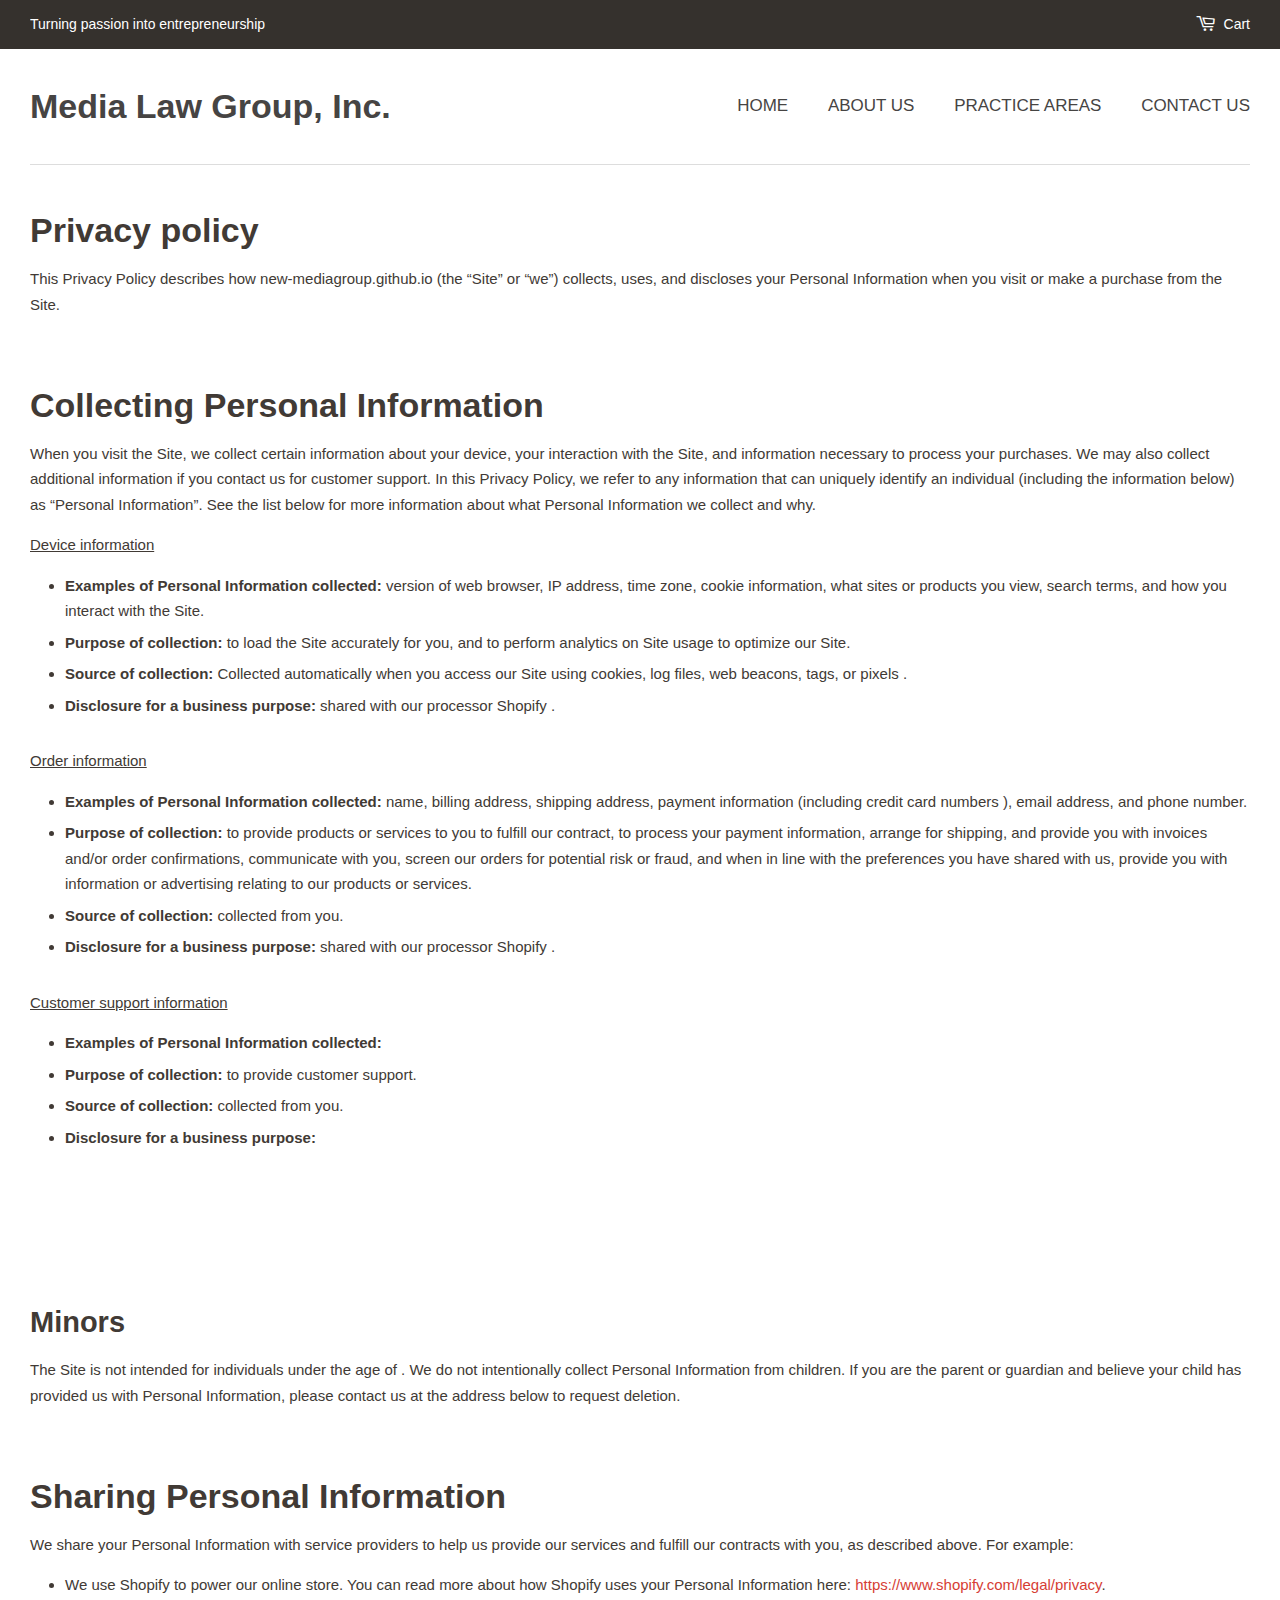
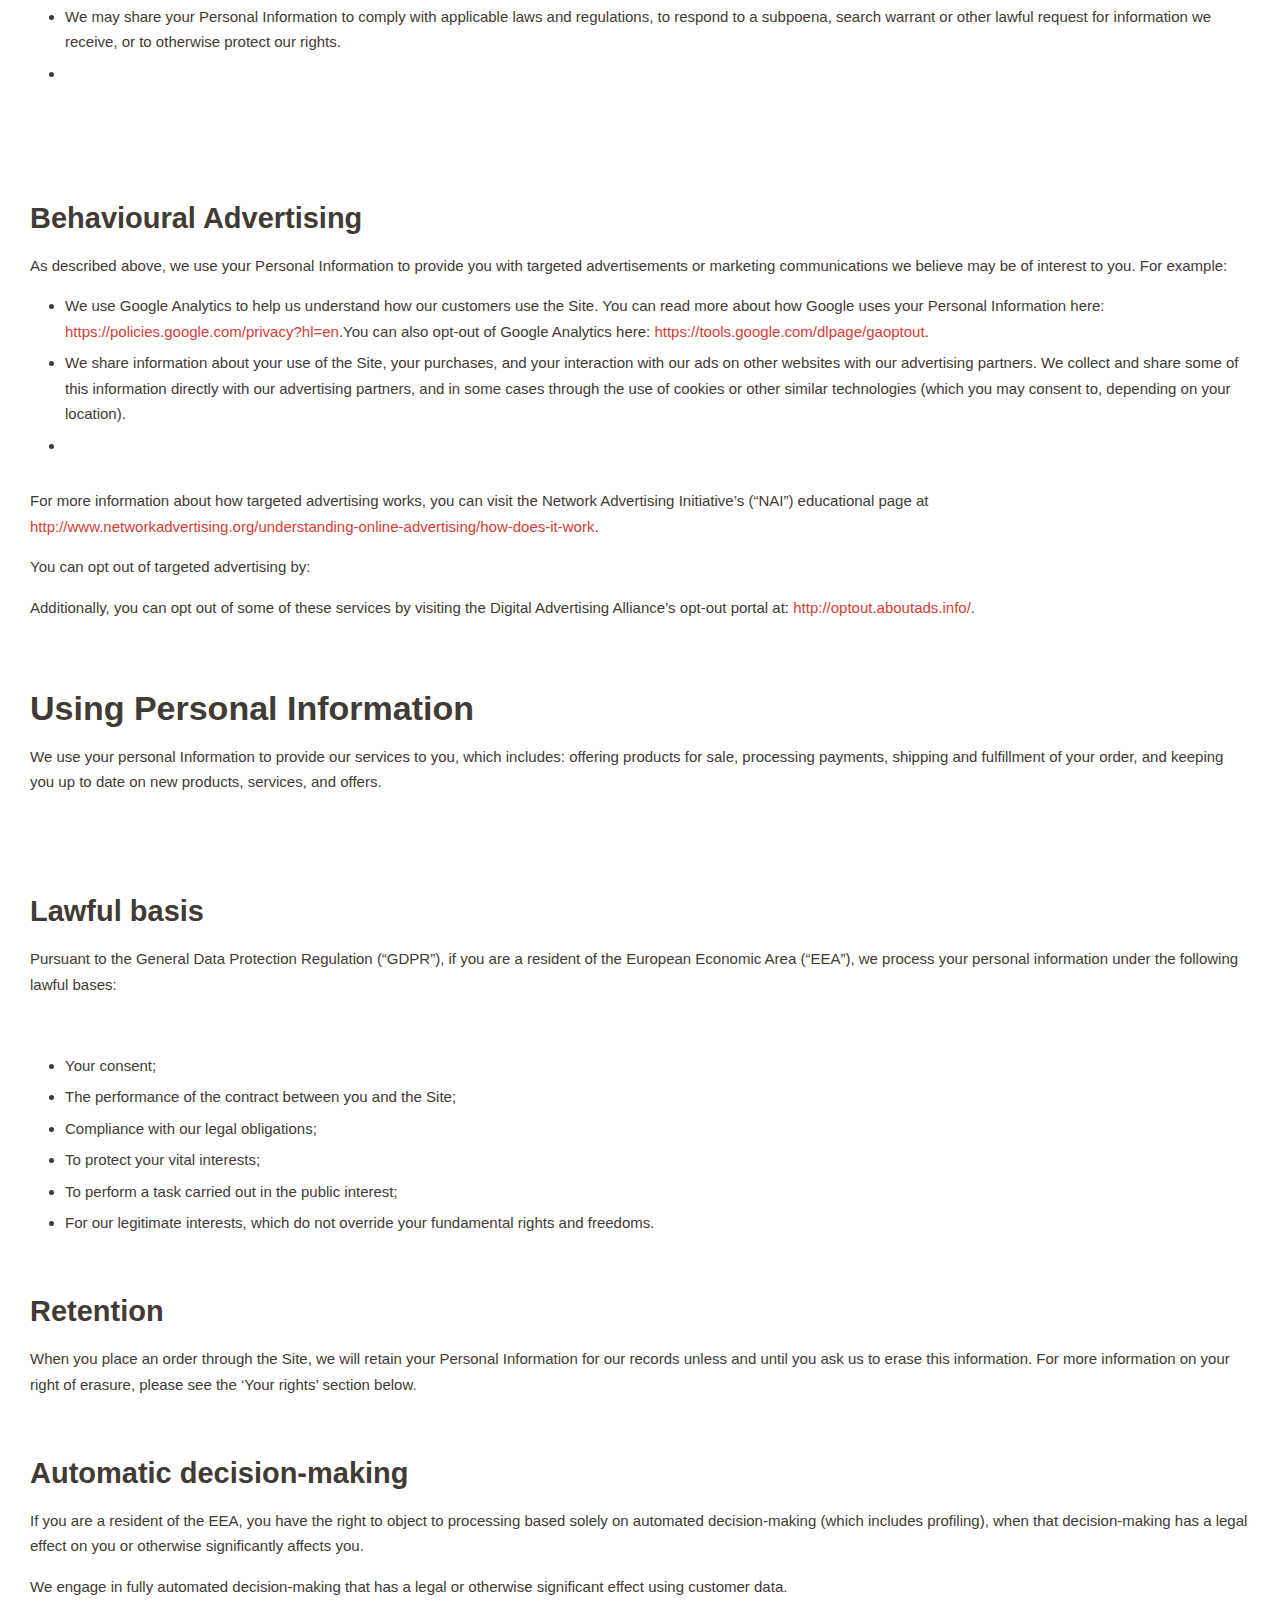
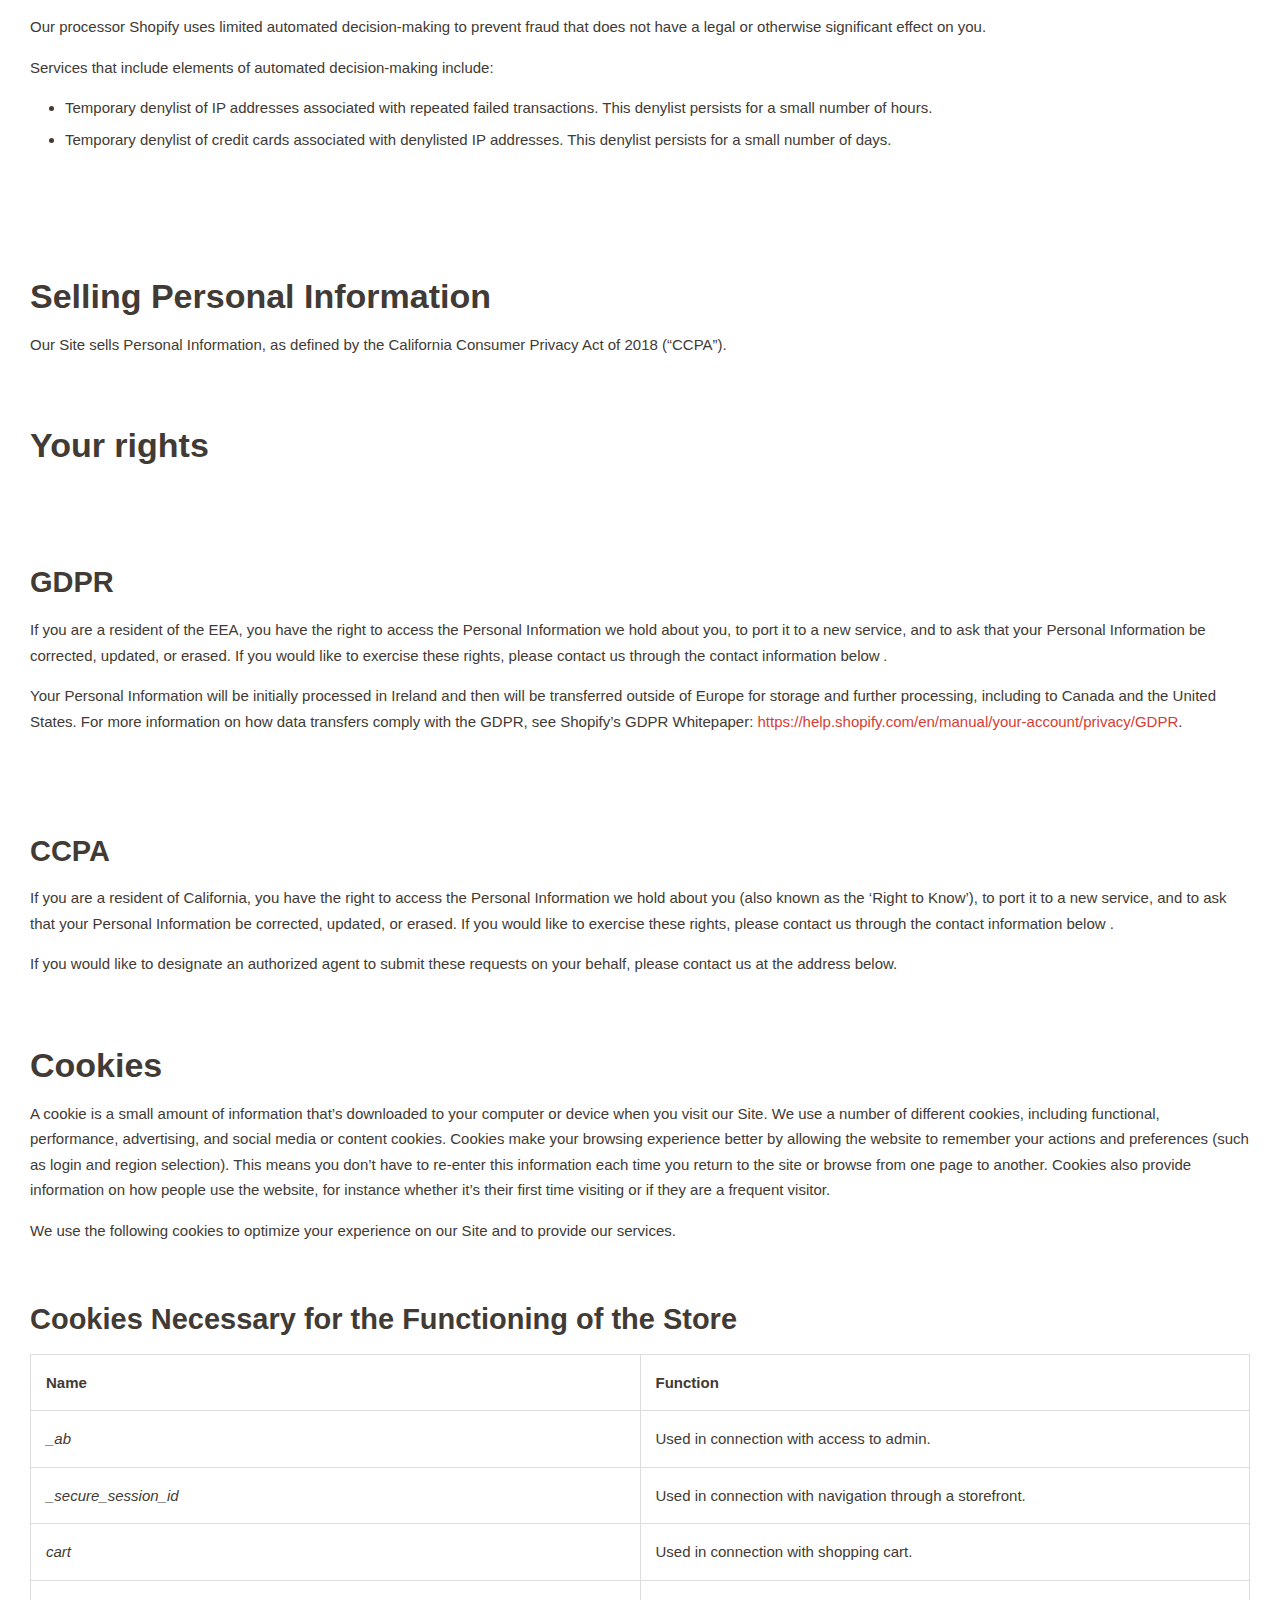
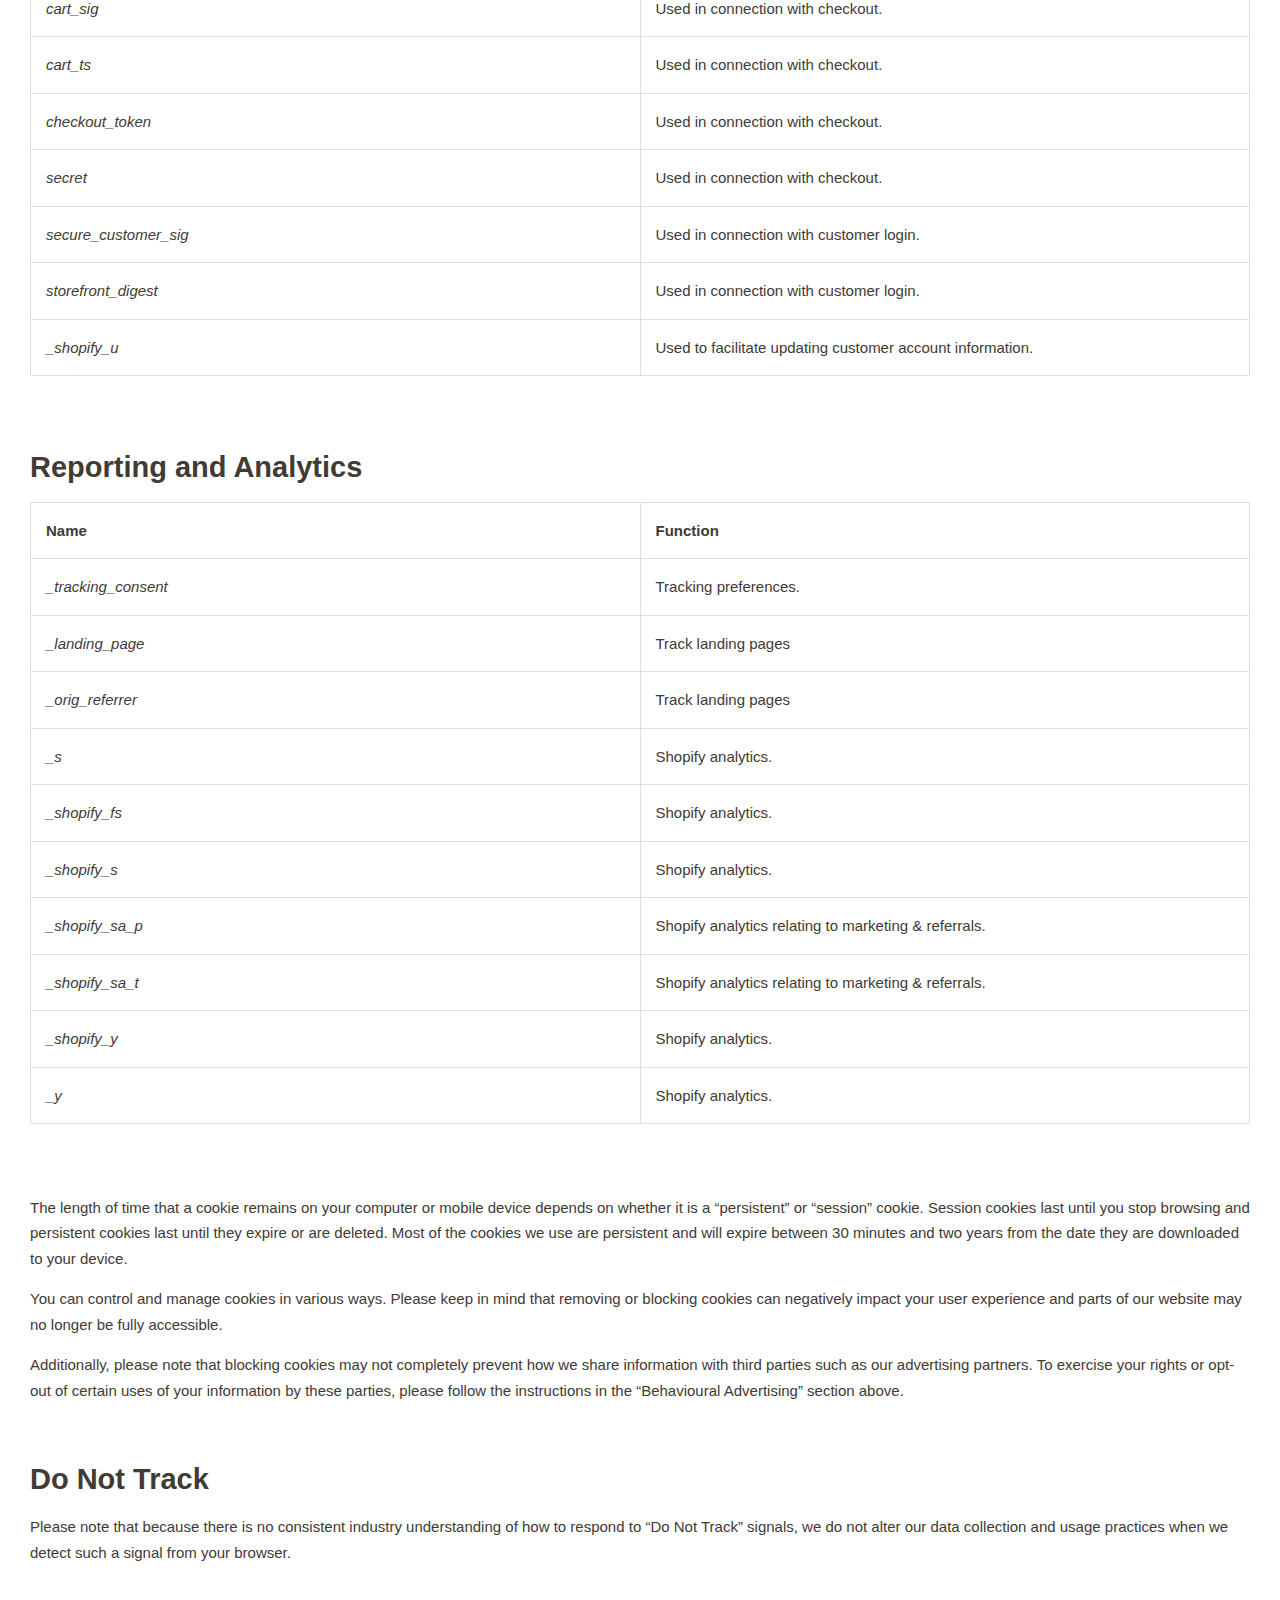
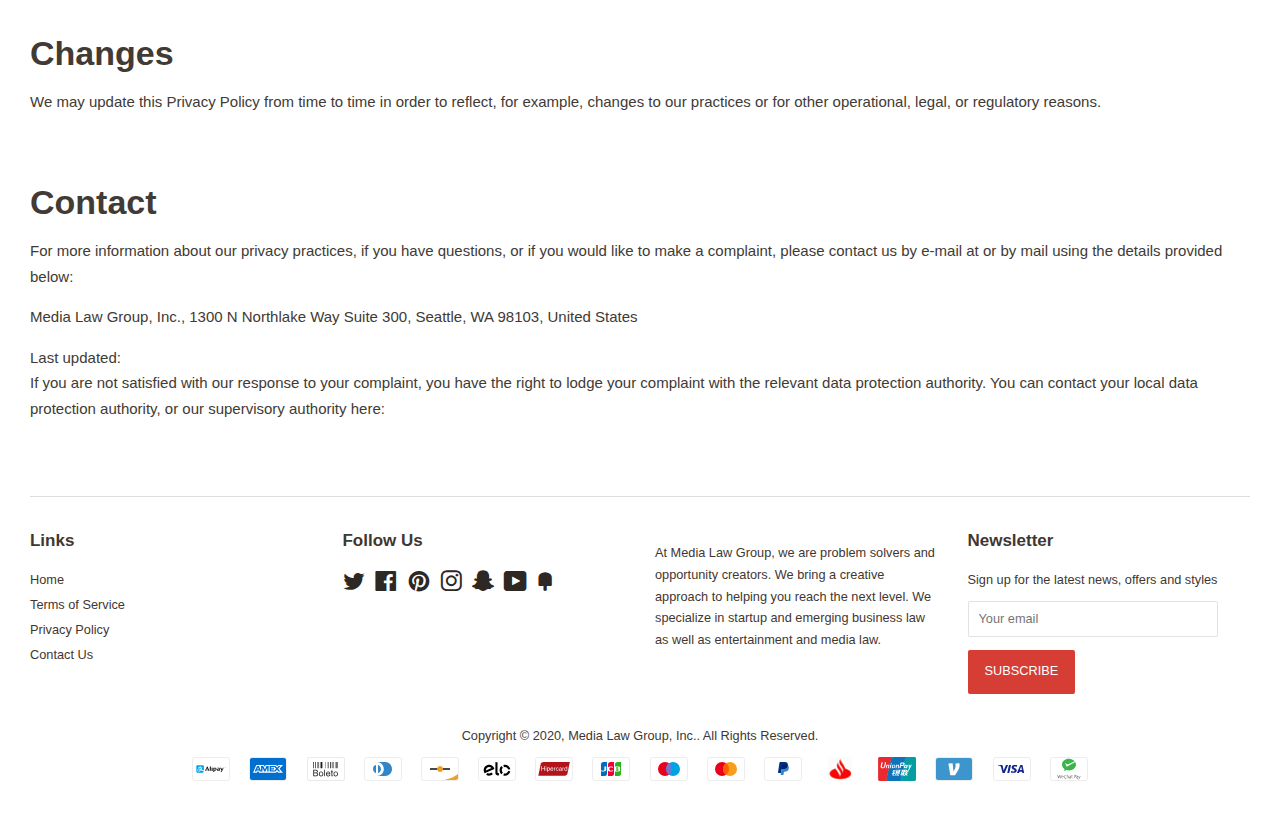
<file: privacy-policy.html>
<!doctype html>
<html class="no-js">
<head>

  <!-- Basic page needs ================================================== -->
  <meta charset="utf-8">
  <meta http-equiv="X-UA-Compatible" content="IE=edge,chrome=1">

  
  <link rel="shortcut icon" href="791802135071135273642150139854856009666597397577912221237567_32x32.png?v=1602547102" type="image/png" />
  

  <!-- Title and description ================================================== -->
  <title>
  Privacy policy &ndash; Media Law Group, Inc.
  </title>

  

  <!-- Social meta ================================================== -->
  <!-- /snippets/social-meta-tags.liquid -->




<meta property="og:site_name" content="Media Law Group, Inc.">
<meta property="og:url" content="privacy-policy.html">
<meta property="og:title" content="Privacy policy">
<meta property="og:type" content="website">
<meta property="og:description" content="Since 1994, Media Law Group has provided legal counsel and business advice to artists, entrepreneurs, startups and established businesses. We have an integrated disciplinary approach through our national and international network of industry professionals, led by managing partner, Lara Lavi, ESQ.">





  <meta name="twitter:site" content="@https://twitter.com">

<meta name="twitter:card" content="summary_large_image">
<meta name="twitter:title" content="Privacy policy">
<meta name="twitter:description" content="Since 1994, Media Law Group has provided legal counsel and business advice to artists, entrepreneurs, startups and established businesses. We have an integrated disciplinary approach through our national and international network of industry professionals, led by managing partner, Lara Lavi, ESQ.">


  <!-- Helpers ================================================== -->
  <link rel="canonical" href="privacy-policy.html">
  <meta name="viewport" content="width=device-width,initial-scale=1">
  <meta name="theme-color" content="#d63d35">

  <!-- CSS ================================================== -->
  <link href="timber-kx7idakvbgmzvxbkin13c2rahso3jawym7hmsqc8l0q4aig8r2s4ntn.css" rel="stylesheet" type="text/css" media="all" />
  <link href="theme-emergm7x102j90fk5p3vc4gxtau1bybpapvg4gspbaa4rq0c448ecug.css?v=12899365551318776195" rel="stylesheet" type="text/css" media="all" />

  <script>
    window.theme = window.theme || {};

    var theme = {
      strings: {
        addToCart: "Add to Cart",
        soldOut: "Sold Out",
        unavailable: "Unavailable",
        zoomClose: "Close (Esc)",
        zoomPrev: "Previous (Left arrow key)",
        zoomNext: "Next (Right arrow key)",
        addressError: "Error looking up that address",
        addressNoResults: "No results for that address",
        addressQueryLimit: "xasz20v1j9ja9o7lq6434346f71rb011zoyijtog6uforgnivkv3kd3",
        authError: "d3j9ftzteo06bl68zeq2lxkc6gtoe9tx1yuh2js46nroei1wf5bi2v2"
      },
      settings: {
        // Adding some settings to allow the editor to update correctly when they are changed
        enableWideLayout: true,
        typeAccentTransform: true,
        typeAccentSpacing: false,
        baseFontSize: '15px',
        headerBaseFontSize: '34px',
        accentFontSize: '17px'
      },
      variables: {
        mediaQueryMedium: 'screen and (max-width: 768px)',
        bpSmall: false
      },
      moneyFormat: "${{amount}}"
    }

    document.documentElement.className = document.documentElement.className.replace('no-js', 'supports-js');
  </script>
<script integrity="sha256-GkS6D0JfVvFoaxmvX+T8Owz974xJVdRRDQbxbJf9Nmg=" crossorigin="anonymous" data-source-attribution="shopify.loadfeatures" defer="defer" src="load_feature-hzb3x74zf15pn7l68z07qsr0kg4azkjcg93fe0mn1o48kjxxl489i11.js"></script>
<script integrity="sha256-h+g5mYiIAULyxidxudjy/2wpCz/3Rd1CbrDf4NudHa4=" data-source-attribution="shopify.dynamic-checkout" defer="defer" src="features-q3yseavp6lcm6kjjib3aozlqtex1zg7d53bip2t60uzqbzke5tqxoj3.js" crossorigin="anonymous"></script>


<style id="shopify-dynamic-checkout-cart">@media screen and (min-width: 750px) {
  #dynamic-checkout-cart {
    min-height: 50px;
  }
}

@media screen and (max-width: 750px) {
  #dynamic-checkout-cart {
    min-height: 120px;
  }
}
</style>

  <script src="jquery-2.2.3.min.js?v=5821186314690718683" type="text/javascript"></script>

  <script src="lazysizes-mm558civucq8otz3r4bodkfzi60hfedma8412cdbv6xbqlxgfkc4syy.js?v=15522312340271661705" async="async"></script>

  
  

</head>

<body id="privacy-policy" class="template-policy">

  <div id="shopify-section-header" class="shopify-section"><style>
  .logo__image-wrapper {
    max-width: 440px;
  }
  /*================= If logo is above navigation ================== */
  

  /*============ If logo is on the same line as navigation ============ */
  
    .site-header .grid--full {
      border-bottom: 1px solid #dddddd;
      padding-bottom: 30px;
    }
  


  
    @media screen and (min-width: 769px) {
      .site-nav {
        text-align: right!important;
      }
    }
  
</style>

<div data-section-id="header" data-section-type="header-section">
  <div class="header-bar">
    <div class="wrapper medium-down--hide">
      <div class="post-large--display-table">

        
          <div class="header-bar__left post-large--display-table-cell">

            

            

            
              <div class="header-bar__module header-bar__message">
                
                  <a href="contact-us.html">
                
                  Turning passion into entrepreneurship
                
                  </a>
                
              </div>
            

          </div>
        

        <div class="header-bar__right post-large--display-table-cell">

          

          <div class="header-bar__module">
            <span class="header-bar__sep" aria-hidden="true"></span>
            <a href="#cart" class="cart-page-link">
              <span class="icon icon-cart header-bar__cart-icon" aria-hidden="true"></span>
            </a>
          </div>

          <div class="header-bar__module">
            <a href="#cart" class="cart-page-link">
              Cart
              <span class="cart-count header-bar__cart-count hidden-count">0</span>
            </a>
          </div>

          

        </div>
      </div>
    </div>

    <div class="wrapper post-large--hide announcement-bar--mobile">
      
        
          <a href="contact-us.html">
        
          <span>Turning passion into entrepreneurship</span>
        
          </a>
        
      
    </div>

    <div class="wrapper post-large--hide">
      
        <button type="button" class="mobile-nav-trigger" id="MobileNavTrigger" aria-controls="MobileNav" aria-expanded="false">
          <span class="icon icon-hamburger" aria-hidden="true"></span>
          Menu
        </button>
      
      <a href="#cart" class="cart-page-link mobile-cart-page-link">
        <span class="icon icon-cart header-bar__cart-icon" aria-hidden="true"></span>
        Cart <span class="cart-count hidden-count">0</span>
      </a>
    </div>
    <nav role="navigation">
  <ul id="MobileNav" class="mobile-nav post-large--hide">
    
      
        <li class="mobile-nav__link">
          <a
            href="index.html"
            class="mobile-nav"
            >
            Home
          </a>
        </li>
      
    
      
        <li class="mobile-nav__link">
          <a
            href="about-us.html"
            class="mobile-nav"
            >
            About Us
          </a>
        </li>
      
    
      
        <li class="mobile-nav__link">
          <a
            href="practice-areas.html"
            class="mobile-nav"
            >
            Practice Areas
          </a>
        </li>
      
    
      
        <li class="mobile-nav__link">
          <a
            href="contact-us.html"
            class="mobile-nav"
            >
            Contact Us
          </a>
        </li>
      
    

    

    <li class="mobile-nav__link">
      
    </li>
  </ul>
</nav>

  </div>

  <header class="site-header" role="banner">
    <div class="wrapper">

      
        <div class="grid--full post-large--display-table">
          <div class="grid__item post-large--one-third post-large--display-table-cell">
            
              <div class="h1 site-header__logo post-large--left" itemscope itemtype="http://schema.org/Organization">
            
              
                <a href="index.html" itemprop="url">Media Law Group, Inc.</a>
              
            
              </div>
            
          </div>
          <div class="grid__item post-large--two-thirds post-large--display-table-cell medium-down--hide">
            
<nav>
  <ul class="site-nav" id="AccessibleNav">
    
      
        <li>
          <a
            href="index.html"
            class="site-nav__link"
            data-meganav-type="child"
            >
              Home
          </a>
        </li>
      
    
      
        <li>
          <a
            href="about-us.html"
            class="site-nav__link"
            data-meganav-type="child"
            >
              About Us
          </a>
        </li>
      
    
      
        <li>
          <a
            href="practice-areas.html"
            class="site-nav__link"
            data-meganav-type="child"
            >
              Practice Areas
          </a>
        </li>
      
    
      
        <li>
          <a
            href="contact-us.html"
            class="site-nav__link"
            data-meganav-type="child"
            >
              Contact Us
          </a>
        </li>
      
    
  </ul>
</nav>

          </div>
        </div>
      

    </div>
  </header>
</div>



</div>

  <main class="wrapper main-content" role="main">
    <div class="grid">
        <div class="grid__item">
          <div class="shopify-policy__container">
  <div class="shopify-policy__title">
    <h1>Privacy policy</h1>
  </div>

  <div class="shopify-policy__body">
    <div class="rte">
        <p>This Privacy Policy describes how new-mediagroup.github.io (the “Site” or “we”) collects, uses, and discloses your Personal Information when you visit or make a purchase from the Site.</p>
<h1>Collecting Personal Information</h1>
<p>When you visit the Site, we collect certain information about your device, your interaction with the Site, and information necessary to process your purchases. We may also collect additional information if you contact us for customer support. In this Privacy Policy, we refer to any information that can uniquely identify an individual (including the information below) as “Personal Information”. See the list below for more information about what Personal Information we collect and why.</p>
<p><u>Device information</u></p>
<ul>
<li>
<strong>Examples of Personal Information collected:</strong> version of web browser, IP address, time zone, cookie information, what sites or products you view, search terms, and how you interact with the Site.</li>
<li>
<strong>Purpose of collection:</strong> to load the Site accurately for you, and to perform analytics on Site usage to optimize our Site.</li>
<li>
<strong>Source of collection:</strong> Collected automatically when you access our Site using cookies, log files, web beacons, tags, or pixels <i></i>.</li>
<li>
<strong>Disclosure for a business purpose:</strong> shared with our processor Shopify <i></i>.</li>
</ul>
<p><u>Order information</u></p>
<ul>
<li>
<strong>Examples of Personal Information collected:</strong> name, billing address, shipping address, payment information (including credit card numbers <i></i>), email address, and phone number.</li>
<li>
<strong>Purpose of collection:</strong> to provide products or services to you to fulfill our contract, to process your payment information, arrange for shipping, and provide you with invoices and/or order confirmations, communicate with you, screen our orders for potential risk or fraud, and when in line with the preferences you have shared with us, provide you with information or advertising relating to our products or services.</li>
<li>
<strong>Source of collection:</strong> collected from you.</li>
<li>
<strong>Disclosure for a business purpose:</strong> shared with our processor Shopify <i></i>.</li>
</ul>
<p><u>Customer support information</u></p>
<ul>
<li>
<strong>Examples of Personal Information collected:</strong> <i></i>
</li>
<li>
<strong>Purpose of collection:</strong> to provide customer support.</li>
<li>
<strong>Source of collection:</strong> collected from you.</li>
<li>
<strong>Disclosure for a business purpose:</strong> <i></i>
</li>
</ul>
<p> </p>
<p> </p>
<h2>Minors</h2>
<p>The Site is not intended for individuals under the age of <i></i>. We do not intentionally collect Personal Information from children. If you are the parent or guardian and believe your child has provided us with Personal Information, please contact us at the address below to request deletion.</p>
<h1>Sharing Personal Information</h1>
<p>We share your Personal Information with service providers to help us provide our services and fulfill our contracts with you, as described above. For example:</p>
<ul>
<li>We use Shopify to power our online store. You can read more about how Shopify uses your Personal Information here: <a href="https://www.shopify.com/legal/privacy" target="_blank" rel="noopener noreferrer">https://www.shopify.com/legal/privacy</a>.</li>
<li>We may share your Personal Information to comply with applicable laws and regulations, to respond to a subpoena, search warrant or other lawful request for information we receive, or to otherwise protect our rights.</li>
<li><i></i></li>
</ul>
<p> </p>
<h2>Behavioural Advertising</h2>
<p>As described above, we use your Personal Information to provide you with targeted advertisements or marketing communications we believe may be of interest to you. For example:</p>
<ul>
<li>
<i></i> We use Google Analytics to help us understand how our customers use the Site. You can read more about how Google uses your Personal Information here: <a href="https://policies.google.com/privacy?hl=en" target="_blank" rel="noopener noreferrer">https://policies.google.com/privacy?hl=en</a>.You can also opt-out of Google Analytics here: <a href="https://tools.google.com/dlpage/gaoptout" target="_blank" rel="noopener noreferrer">https://tools.google.com/dlpage/gaoptout</a>.</li>
<li>
<i></i> We share information about your use of the Site, your purchases, and your interaction with our ads on other websites with our advertising partners. We collect and share some of this information directly with our advertising partners, and in some cases through the use of cookies or other similar technologies (which you may consent to, depending on your location).</li>
<li><i></i></li>
</ul>
<p>For more information about how targeted advertising works, you can visit the Network Advertising Initiative’s (“NAI”) educational page at <a href="http://www.networkadvertising.org/understanding-online-advertising/how-does-it-work" target="_blank" rel="noopener noreferrer">http://www.networkadvertising.org/understanding-online-advertising/how-does-it-work</a>.</p>
<p>You can opt out of targeted advertising by:</p>
<p>Additionally, you can opt out of some of these services by visiting the Digital Advertising Alliance’s opt-out portal at: <a href="http://optout.aboutads.info/" target="_blank" rel="noopener noreferrer">http://optout.aboutads.info/</a>.</p>
<h1>Using Personal Information</h1>
<p>We use your personal Information to provide our services to you, which includes: offering products for sale, processing payments, shipping and fulfillment of your order, and keeping you up to date on new products, services, and offers.</p>
<p> </p>
<h2>Lawful basis</h2>
<p>Pursuant to the General Data Protection Regulation (“GDPR”), if you are a resident of the European Economic Area (“EEA”), we process your personal information under the following lawful bases:</p>
<p> </p>
<ul>
<li>Your consent;</li>
<li>The performance of the contract between you and the Site;</li>
<li>Compliance with our legal obligations;</li>
<li>To protect your vital interests;</li>
<li>To perform a task carried out in the public interest;</li>
<li>For our legitimate interests, which do not override your fundamental rights and freedoms.</li>
</ul>
<h2>Retention</h2>
<p>When you place an order through the Site, we will retain your Personal Information for our records unless and until you ask us to erase this information. For more information on your right of erasure, please see the ‘Your rights’ section below.</p>
<h2>Automatic decision-making</h2>
<p>If you are a resident of the EEA, you have the right to object to processing based solely on automated decision-making (which includes profiling), when that decision-making has a legal effect on you or otherwise significantly affects you.</p>
<p>We <i></i> engage in fully automated decision-making that has a legal or otherwise significant effect using customer data.</p>
<p>Our processor Shopify uses limited automated decision-making to prevent fraud that does not have a legal or otherwise significant effect on you.</p>
<p>Services that include elements of automated decision-making include:</p>
<ul>
<li>Temporary denylist of IP addresses associated with repeated failed transactions. This denylist persists for a small number of hours.</li>
<li>Temporary denylist of credit cards associated with denylisted IP addresses. This denylist persists for a small number of days.</li>
</ul>
<p> </p>
<h1>Selling Personal Information</h1>
<p>Our Site sells Personal Information, as defined by the California Consumer Privacy Act of 2018 (“CCPA”).</p>
<h1>Your rights</h1>
<p> </p>
<h2>GDPR</h2>
<p>If you are a resident of the EEA, you have the right to access the Personal Information we hold about you, to port it to a new service, and to ask that your Personal Information be corrected, updated, or erased. If you would like to exercise these rights, please contact us through the contact information below <i>.</i></p>
<p>Your Personal Information will be initially processed in Ireland and then will be transferred outside of Europe for storage and further processing, including to Canada and the United States. For more information on how data transfers comply with the GDPR, see Shopify’s GDPR Whitepaper: <a href="https://help.shopify.com/en/manual/your-account/privacy/GDPR" target="_blank" rel="noopener noreferrer">https://help.shopify.com/en/manual/your-account/privacy/GDPR</a>.</p>
<p> </p>
<h2>CCPA</h2>
<p>If you are a resident of California, you have the right to access the Personal Information we hold about you (also known as the ‘Right to Know’), to port it to a new service, and to ask that your Personal Information be corrected, updated, or erased. If you would like to exercise these rights, please contact us through the contact information below <i></i>.</p>
<p>If you would like to designate an authorized agent to submit these requests on your behalf, please contact us at the address below.</p>
<h1>Cookies</h1>
<p>A cookie is a small amount of information that’s downloaded to your computer or device when you visit our Site. We use a number of different cookies, including functional, performance, advertising, and social media or content cookies. Cookies make your browsing experience better by allowing the website to remember your actions and preferences (such as login and region selection). This means you don’t have to re-enter this information each time you return to the site or browse from one page to another. Cookies also provide information on how people use the website, for instance whether it’s their first time visiting or if they are a frequent visitor.</p>
<p>We use the following cookies to optimize your experience on our Site and to provide our services.</p>
<h2>Cookies Necessary for the Functioning of the Store</h2>
<table>
<thead>
<tr>
<th><strong>Name</strong></th>
<th><strong>Function</strong></th>
</tr>
</thead>
<tbody>
<tr>
<td><i>_ab</i></td>
<td>Used in connection with access to admin.</td>
</tr>
<tr>
<td><i>_secure_session_id</i></td>
<td>Used in connection with navigation through a storefront.</td>
</tr>
<tr>
<td><i>cart</i></td>
<td>Used in connection with shopping cart.</td>
</tr>
<tr>
<td><i>cart_sig</i></td>
<td>Used in connection with checkout.</td>
</tr>
<tr>
<td><i>cart_ts</i></td>
<td>Used in connection with checkout.</td>
</tr>
<tr>
<td><i>checkout_token</i></td>
<td>Used in connection with checkout.</td>
</tr>
<tr>
<td><i>secret</i></td>
<td>Used in connection with checkout.</td>
</tr>
<tr>
<td><i>secure_customer_sig</i></td>
<td>Used in connection with customer login.</td>
</tr>
<tr>
<td><i>storefront_digest</i></td>
<td>Used in connection with customer login.</td>
</tr>
<tr>
<td><i>_shopify_u</i></td>
<td>Used to facilitate updating customer account information.</td>
</tr>
</tbody>
</table>
<h2>Reporting and Analytics</h2>
<table>
<tbody>
<tr>
<th><strong>Name</strong></th>
<th><strong>Function</strong></th>
</tr>
<tr>
<td><i>_tracking_consent</i></td>
<td>Tracking preferences.</td>
</tr>
<tr>
<td><i>_landing_page</i></td>
<td>Track landing pages</td>
</tr>
<tr>
<td><i>_orig_referrer</i></td>
<td>Track landing pages</td>
</tr>
<tr>
<td><i>_s</i></td>
<td>Shopify analytics.</td>
</tr>
<tr>
<td><i>_shopify_fs</i></td>
<td>Shopify analytics.</td>
</tr>
<tr>
<td><i>_shopify_s</i></td>
<td>Shopify analytics.</td>
</tr>
<tr>
<td><i>_shopify_sa_p</i></td>
<td>Shopify analytics relating to marketing &amp; referrals.</td>
</tr>
<tr>
<td><i>_shopify_sa_t</i></td>
<td>Shopify analytics relating to marketing &amp; referrals.</td>
</tr>
<tr>
<td><i>_shopify_y</i></td>
<td>Shopify analytics.</td>
</tr>
<tr>
<td><i>_y</i></td>
<td>Shopify analytics.</td>
</tr>
</tbody>
</table>
<p> </p>
<p>The length of time that a cookie remains on your computer or mobile device depends on whether it is a “persistent” or “session” cookie. Session cookies last until you stop browsing and persistent cookies last until they expire or are deleted. Most of the cookies we use are persistent and will expire between 30 minutes and two years from the date they are downloaded to your device.</p>
<p>You can control and manage cookies in various ways. Please keep in mind that removing or blocking cookies can negatively impact your user experience and parts of our website may no longer be fully accessible.</p>
<p>Additionally, please note that blocking cookies may not completely prevent how we share information with third parties such as our advertising partners. To exercise your rights or opt-out of certain uses of your information by these parties, please follow the instructions in the “Behavioural Advertising” section above.</p>
<h2>Do Not Track</h2>
<p>Please note that because there is no consistent industry understanding of how to respond to “Do Not Track” signals, we do not alter our data collection and usage practices when we detect such a signal from your browser.</p>
<h1>Changes</h1>
<p>We may update this Privacy Policy from time to time in order to reflect, for example, changes to our practices or for other operational, legal, or regulatory reasons.</p>
<h1>Contact</h1>
<p>For more information about our privacy practices, if you have questions, or if you would like to make a complaint, please contact us by e-mail at or by mail using the details provided below:</p>
<p>Media Law Group, Inc., 1300 N Northlake Way Suite 300, Seattle, WA 98103, United States</p>
Last updated: <i></i>
<p>If you are not satisfied with our response to your complaint, you have the right to lodge your complaint with the relevant data protection authority. You can contact your local data protection authority, or our supervisory authority here: <i></i></p>
    </div>
  </div>
</div>

        </div>
    </div>
  </main>

  <div id="shopify-section-footer" class="shopify-section"><footer class="site-footer small--text-center" role="contentinfo">

<div class="wrapper">

  <div class="grid-uniform">

    

    

    
      
          <div class="grid__item post-large--one-quarter medium--one-half">
            
            <h3 class="h4">Links</h3>
            
            <ul class="site-footer__links">
              
                <li><a href="index.html">Home</a></li>
              
                <li><a href="terms-of-service.html">Terms of Service</a></li>
              
                <li><a href="privacy-policy.html">Privacy Policy</a></li>
              
                <li><a href="contact-us.html">Contact Us</a></li>
              
            </ul>
          </div>

        
    
      
          <div class="grid__item post-large--one-quarter medium--one-half">
            <h3 class="h4">Follow Us</h3>
              
              <ul class="inline-list social-icons"><li>
      <a class="icon-fallback-text" href="https://twitter.com" title="Media Law Group, Inc. on Twitter" target="_blank" aria-describedby="a11y-new-window-external-message">
        <span class="icon icon-twitter" aria-hidden="true"></span>
        <span class="fallback-text">Twitter</span>
      </a>
    </li><li>
      <a class="icon-fallback-text" href="https://www.facebook.com/" title="Media Law Group, Inc. on Facebook" target="_blank" aria-describedby="a11y-new-window-external-message">
        <span class="icon icon-facebook" aria-hidden="true"></span>
        <span class="fallback-text">Facebook</span>
      </a>
    </li><li>
      <a class="icon-fallback-text" href="https://www.pinterest.com/" title="Media Law Group, Inc. on Pinterest" target="_blank" aria-describedby="a11y-new-window-external-message">
        <span class="icon icon-pinterest" aria-hidden="true"></span>
        <span class="fallback-text">Pinterest</span>
      </a>
    </li><li>
      <a class="icon-fallback-text" href="https://instagram.com/" title="Media Law Group, Inc. on Instagram" target="_blank" aria-describedby="a11y-new-window-external-message">
        <span class="icon icon-instagram" aria-hidden="true"></span>
        <span class="fallback-text">Instagram</span>
      </a>
    </li><li>
      <a class="icon-fallback-text" href="https://snapchat.com/" title="Media Law Group, Inc. on Snapchat" target="_blank" aria-describedby="a11y-new-window-external-message">
        <span class="icon icon-snapchat" aria-hidden="true"></span>
        <span class="fallback-text">Snapchat</span>
      </a>
    </li><li>
      <a class="icon-fallback-text" href="https://www.youtube.com" title="Media Law Group, Inc. on YouTube" target="_blank" aria-describedby="a11y-new-window-external-message">
        <span class="icon icon-youtube" aria-hidden="true"></span>
        <span class="fallback-text">YouTube</span>
      </a>
    </li><li>
      <a class="icon-fallback-text" href="http://fancy.com/" title="Media Law Group, Inc. on Fancy" target="_blank" aria-describedby="a11y-new-window-external-message">
        <span class="icon icon-fancy" aria-hidden="true"></span>
        <span class="fallback-text">Fancy</span>
      </a>
    </li></ul>

          </div>

        
    
      
          <div class="grid__item post-large--one-quarter medium--one-half">
            <h3 class="h4"></h3>
            <div class="rte"><p>At Media Law Group, we are problem solvers and opportunity creators. We bring a creative approach to helping you reach the next level. We specialize in startup and emerging business law as well as entertainment and media law.</p></div>
          </div>

        
    
      
          <div class="grid__item post-large--one-quarter medium--one-half">
            <h3 class="h4">Newsletter</h3>
            
              <p>Sign up for the latest news, offers and styles</p>
            
            <div class="form-vertical small--hide">
  <form method="get" action="contact-us.html#contact_form" id="contact_form" accept-charset="UTF-8" class="contact-form"><input type="hidden" name="form_type" value="customer" /><input type="hidden" name="utf8" value="✓" />
    
    
      <input type="hidden" name="contact[tags]" value="newsletter">
      <input type="email" value="" placeholder="Your email" name="contact[email]" id="Email" class="input-group-field" aria-label="Your email" autocorrect="off" autocapitalize="off">
      <input type="submit" class="btn" name="subscribe" id="subscribe" value="Subscribe">
    
  </form>
</div>
<div class="form-vertical post-large--hide large--hide medium--hide">
  <form method="get" action="contact-us.html#contact_form" id="contact_form" accept-charset="UTF-8" class="contact-form"><input type="hidden" name="form_type" value="customer" /><input type="hidden" name="utf8" value="✓" />
    
    
      <input type="hidden" name="contact[tags]" value="newsletter">
      <div class="input-group">
        <input type="email" value="" placeholder="Your email" name="contact[email]" id="Email" class="input-group-field" aria-label="Your email" autocorrect="off" autocapitalize="off">
        <span class="input-group-btn">
          <button type="submit" class="btn" name="commit" id="subscribe">Subscribe</button>
        </span>
      </div>
    
  </form>
</div>

          </div>

      
    
  </div>

  <hr class="hr--small hr--clear">

  <div class="grid">
    <div class="grid__item text-center">
      <p class="site-footer__links">Copyright &copy; 2020, <a href="index.html" title="">Media Law Group, Inc.</a>. All Rights Reserved.</p>
    </div>
  </div>

  
    
    <div class="grid">
      <div class="grid__item text-center">
        <span class="visually-hidden">Payment icons</span>
        <ul class="inline-list payment-icons">
          
            <li>
              <svg class="icon" version="1.1" xmlns="http://www.w3.org/2000/svg" x="0" y="0" width="38" height="24" viewBox="0 0 38 24" xml:space="preserve" role="img" aria-labelledby="pi-alipay"><title id="pi-alipay">AliPay</title><path opacity=".07" d="M35 0H3C1.3 0 0 1.3 0 3v18c0 1.7 1.4 3 3 3h32c1.7 0 3-1.3 3-3V3c0-1.7-1.4-3-3-3z"/><path fill="#FFF" d="M35 1c1.1 0 2 .9 2 2v18c0 1.1-.9 2-2 2H3c-1.1 0-2-.9-2-2V3c0-1.1.9-2 2-2h32"/><path fill="#00A0E9" d="M10.685 8.203H5.517c-.671 0-1.213.542-1.213 1.213v5.159c0 .68.542 1.222 1.213 1.222h5.158c.681 0 1.223-.542 1.223-1.212v-.08s-1.962-.817-2.959-1.302c-.671.809-1.529 1.312-2.417 1.312-1.509 0-2.022-1.321-1.312-2.188.158-.188.424-.376.829-.475.641-.157 1.667.099 2.623.415.168-.316.316-.671.424-1.046H6.128v-.295h1.529v-.543H5.823v-.296h1.844v-.77s0-.128.128-.128h.75v.897h1.825v.296H8.545v.543h1.49a5.878 5.878 0 0 1-.631 1.597c.454.168.858.316 1.164.424 1.085.365 1.332.385 1.332.385V9.416a1.215 1.215 0 0 0-1.215-1.213"/><path fill="#00A0E9" d="M5.468 12.522c-.592.494-.237 1.401.957 1.401.69 0 1.381-.425 1.923-1.104-.77-.366-1.43-.622-2.13-.553-.198.01-.553.089-.75.256"/><path d="M15.075 10.965l.868 1.874h-1.775l.907-1.874zm1.301 2.859h1.045l-1.953-4.241h-.286c-.049 0-.089.011-.128.04s-.069.06-.089.099l-1.982 4.103h.7l.355-.69h2.012l.326.689zm2.427 0h-.986V9.761a.187.187 0 0 1 .198-.178h.798v4.241h-.01zm.789-2.869c0-.05.02-.089.059-.129a.19.19 0 0 1 .139-.049h.799v3.156h-.986v-2.979h-.011zm2.762 2.11a.562.562 0 0 0 .157.395c.051.05.119.089.188.118.069.029.158.039.237.039s.158-.029.227-.078a.73.73 0 0 0 .188-.228c.049-.098.1-.217.129-.355a2.13 2.13 0 0 0 .049-.443c0-.207-.01-.384-.039-.542s-.07-.286-.119-.395-.107-.188-.177-.237a.395.395 0 0 0-.228-.078.586.586 0 0 0-.178.029.49.49 0 0 0-.157.089c-.049.039-.1.079-.148.128s-.088.099-.128.157v1.401zm-.987-2.15c0-.049.02-.099.049-.128.04-.04.08-.06.129-.06h.77v.247c.108-.089.236-.168.374-.228.139-.059.307-.089.493-.089.197 0 .385.04.543.119.168.079.306.188.425.315.117.139.207.296.266.474.059.177.099.364.099.572 0 .256-.04.493-.108.71a1.59 1.59 0 0 1-.829.937c-.197.09-.424.139-.67.139-.129 0-.237 0-.325-.01a.845.845 0 0 1-.267-.07v1.263h-.947v-4.191zm4.34 1.934a.69.69 0 0 1 .642-.69c.227-.02.364.029.444.079v1.114a.617.617 0 0 1-.444.188.678.678 0 0 1-.642-.691m1.342-2.081c-.454-.129-1.036-.158-1.824.049.029.079.059.217.088.296 1.253-.217 1.49-.05 1.49.493v.167c-.228-.02-.504-.049-.721-.059-.857-.01-1.164.661-1.164 1.096 0 .749.71 1.448 1.885.927v.117h.976v-2.277c-.001-.445-.385-.711-.73-.809m1.025-.1h1.006l.997 1.943.818-1.824c.02-.04.04-.069.079-.089a.243.243 0 0 1 .117-.03h.544l-1.579 3.512c-.384.956-1.301.819-1.469.819v-.533c.128 0 .552.01.738-.208a.717.717 0 0 0 .109-.197c.029-.059.049-.107.079-.156l.108-.257-1.547-2.98z"/><path fill="#00A0E9" d="M20.578 9.83c0 .247-.216.444-.493.444-.276 0-.493-.197-.493-.444s.217-.443.493-.443c.277 0 .493.196.493.443"/><path d="M32.514 9.88v.079h.186v.513h.108v-.513h.188V9.88h-.482zm1.085 0l-.199.364-.197-.364h-.099v.592h.099v-.395l.158.286h.079l.158-.286v.395h.098V9.88h-.097z"/></svg>

            </li>
          
            <li>
              <svg class="icon" xmlns="http://www.w3.org/2000/svg" role="img" viewBox="0 0 38 24" width="38" height="24" aria-labelledby="pi-american_express"><title id="pi-american_express">American Express</title><g fill="none"><path fill="#000" d="M35,0 L3,0 C1.3,0 0,1.3 0,3 L0,21 C0,22.7 1.4,24 3,24 L35,24 C36.7,24 38,22.7 38,21 L38,3 C38,1.3 36.6,0 35,0 Z" opacity=".07"/><path fill="#006FCF" d="M35,1 C36.1,1 37,1.9 37,3 L37,21 C37,22.1 36.1,23 35,23 L3,23 C1.9,23 1,22.1 1,21 L1,3 C1,1.9 1.9,1 3,1 L35,1"/><path fill="#FFF" d="M8.971,10.268 L9.745,12.144 L8.203,12.144 L8.971,10.268 Z M25.046,10.346 L22.069,10.346 L22.069,11.173 L24.998,11.173 L24.998,12.412 L22.075,12.412 L22.075,13.334 L25.052,13.334 L25.052,14.073 L27.129,11.828 L25.052,9.488 L25.046,10.346 L25.046,10.346 Z M10.983,8.006 L14.978,8.006 L15.865,9.941 L16.687,8 L27.057,8 L28.135,9.19 L29.25,8 L34.013,8 L30.494,11.852 L33.977,15.68 L29.143,15.68 L28.065,14.49 L26.94,15.68 L10.03,15.68 L9.536,14.49 L8.406,14.49 L7.911,15.68 L4,15.68 L7.286,8 L10.716,8 L10.983,8.006 Z M19.646,9.084 L17.407,9.084 L15.907,12.62 L14.282,9.084 L12.06,9.084 L12.06,13.894 L10,9.084 L8.007,9.084 L5.625,14.596 L7.18,14.596 L7.674,13.406 L10.27,13.406 L10.764,14.596 L13.484,14.596 L13.484,10.661 L15.235,14.602 L16.425,14.602 L18.165,10.673 L18.165,14.603 L19.623,14.603 L19.647,9.083 L19.646,9.084 Z M28.986,11.852 L31.517,9.084 L29.695,9.084 L28.094,10.81 L26.546,9.084 L20.652,9.084 L20.652,14.602 L26.462,14.602 L28.076,12.864 L29.624,14.602 L31.499,14.602 L28.987,11.852 L28.986,11.852 Z"/></g></svg>

            </li>
          
            <li>
              <svg class="icon" viewBox="0 0 38 24" xmlns="http://www.w3.org/2000/svg" role="img" width="38" height="24" aria-labelledby="pi-boleto"><title id="pi-boleto">Boleto</title><path fill="#fff" d="M35.7 23.965H2.3a2.307 2.307 0 0 1-2.3-2.3v-19.4C0 1 1.035-.035 2.3-.035h33.4c1.265 0 2.3 1.035 2.3 2.3v19.4c0 1.265-1.035 2.3-2.3 2.3z"/><path fill="#A7A8AB" d="M35.564 23.965H2.436c-1.344 0-2.436-1.077-2.436-2.4v-19.2c0-1.323 1.092-2.4 2.436-2.4h33.128c1.344 0 2.436 1.077 2.436 2.4v19.2c0 1.323-1.092 2.4-2.436 2.4zM2.436.925c-.806 0-1.462.646-1.462 1.44v19.2c0 .794.656 1.44 1.462 1.44h33.128c.806 0 1.462-.646 1.462-1.44v-19.2c0-.794-.656-1.44-1.462-1.44H2.436z" opacity=".25"/><path d="M8.079 4.945h.7v6.298h-.7zm-1.83 0h.7v6.298h-.7zm7.256 0h1.901v6.298h-1.901zm9.715 0h.95v6.298h-.95zm2.324 0h.95v6.298h-.95zm3.804 0h1.221v6.298h-1.221zm-1.375 0h.395v6.298h-.395zm-6.389 0h.395v6.298h-.395zm-.845 0h.395v6.298h-.395zm-2.746 0h.395v6.298h-.395zm-6.31 0h.395v6.298h-.395zm-1.163 0h.733v6.298h-.733zM6.249 19.3v-6.478H8.68c.495 0 .891.065 1.191.196.299.131.532.333.701.606.17.271.255.556.255.855 0 .276-.075.537-.225.781a1.604 1.604 0 0 1-.679.593c.392.115.694.311.903.588.211.276.317.603.317.98 0 .305-.065.587-.193.847a1.644 1.644 0 0 1-.475.603c-.189.14-.425.247-.709.32a4.328 4.328 0 0 1-1.046.109H6.248zm.86-3.755H8.51c.38 0 .653-.026.817-.075a.903.903 0 0 0 .493-.324.936.936 0 0 0 .166-.567 1.03 1.03 0 0 0-.155-.568c-.103-.164-.25-.278-.442-.338s-.52-.09-.985-.09H7.109v1.963zm0 2.995h1.614c.277 0 .472-.011.585-.032.196-.035.362-.094.495-.176a.946.946 0 0 0 .327-.362c.086-.158.128-.341.128-.547 0-.243-.062-.452-.187-.632a.978.978 0 0 0-.516-.377c-.219-.072-.535-.109-.947-.109H7.109v2.235zm4.813-1.588c0-.867.241-1.509.725-1.927.403-.347.896-.52 1.476-.52.644 0 1.172.211 1.582.633.409.421.614 1.004.614 1.748 0 .603-.09 1.077-.271 1.422a1.92 1.92 0 0 1-.792.805 2.292 2.292 0 0 1-1.132.286c-.657 0-1.188-.21-1.594-.63-.406-.421-.608-1.027-.608-1.817zm.814.002c0 .6.131 1.05.394 1.347.264.299.594.448.994.448.395 0 .724-.149.988-.449.262-.3.394-.757.394-1.371 0-.579-.133-1.018-.397-1.315a1.261 1.261 0 0 0-.985-.448c-.4 0-.73.148-.994.445-.262.297-.394.745-.394 1.344zm4.498 2.346v-6.478h.796V19.3h-.796zm5.231-1.52l.823.109c-.128.478-.368.85-.718 1.114-.35.264-.796.397-1.341.397-.685 0-1.227-.211-1.629-.633-.401-.421-.602-1.013-.602-1.775 0-.787.202-1.399.608-1.834.406-.436.932-.653 1.579-.653.626 0 1.137.213 1.534.639.397.427.596 1.027.596 1.8l-.004.211h-3.497c.03.514.175.909.437 1.182a1.3 1.3 0 0 0 .979.41c.291 0 .54-.077.745-.231.207-.154.369-.4.49-.737zm-2.606-1.276h2.615c-.035-.395-.136-.691-.3-.888a1.216 1.216 0 0 0-.983-.46c-.365 0-.671.122-.92.366-.247.244-.385.572-.412.982zm6.164 2.086l.109.703a2.951 2.951 0 0 1-.599.071c-.288 0-.511-.045-.671-.137-.158-.092-.27-.211-.335-.36s-.097-.463-.097-.941v-2.705h-.588v-.615h.588v-1.161l.796-.478v1.639h.796v.615h-.796v2.751c0 .228.014.374.042.439a.324.324 0 0 0 .136.155.53.53 0 0 0 .271.057l.347-.032zm.487-1.638c0-.867.241-1.509.725-1.927.403-.347.896-.52 1.476-.52.644 0 1.172.211 1.582.633.409.421.614 1.004.614 1.748 0 .603-.09 1.077-.271 1.422a1.92 1.92 0 0 1-.792.805 2.292 2.292 0 0 1-1.132.286c-.657 0-1.188-.21-1.594-.63-.406-.421-.608-1.027-.608-1.817zm.814.002c0 .6.131 1.05.394 1.347.264.299.594.448.994.448.395 0 .724-.149.988-.449.262-.3.394-.757.394-1.371 0-.579-.133-1.018-.397-1.315a1.261 1.261 0 0 0-.985-.448c-.4 0-.73.148-.994.445-.262.297-.394.745-.394 1.344z" fill="#221F1F"/></svg>
            </li>
          
            <li>
              <svg class="icon" viewBox="0 0 38 24" xmlns="http://www.w3.org/2000/svg" role="img" width="38" height="24" aria-labelledby="pi-diners_club"><title id="pi-diners_club">Diners Club</title><path opacity=".07" d="M35 0H3C1.3 0 0 1.3 0 3v18c0 1.7 1.4 3 3 3h32c1.7 0 3-1.3 3-3V3c0-1.7-1.4-3-3-3z"/><path fill="#fff" d="M35 1c1.1 0 2 .9 2 2v18c0 1.1-.9 2-2 2H3c-1.1 0-2-.9-2-2V3c0-1.1.9-2 2-2h32"/><path d="M12 12v3.7c0 .3-.2.3-.5.2-1.9-.8-3-3.3-2.3-5.4.4-1.1 1.2-2 2.3-2.4.4-.2.5-.1.5.2V12zm2 0V8.3c0-.3 0-.3.3-.2 2.1.8 3.2 3.3 2.4 5.4-.4 1.1-1.2 2-2.3 2.4-.4.2-.4.1-.4-.2V12zm7.2-7H13c3.8 0 6.8 3.1 6.8 7s-3 7-6.8 7h8.2c3.8 0 6.8-3.1 6.8-7s-3-7-6.8-7z" fill="#3086C8"/></svg>
            </li>
          
            <li>
              <svg class="icon" xmlns="http://www.w3.org/2000/svg" role="img" viewBox="0 0 38 24" width="38" height="24" aria-labelledby="pi-discover"><title id="pi-discover">Discover</title><path d="M35 0H3C1.3 0 0 1.3 0 3v18c0 1.7 1.4 3 3 3h32c1.7 0 3-1.3 3-3V3c0-1.7-1.4-3-3-3z" fill="#000" opacity=".07"/><path d="M35 1c1.1 0 2 .9 2 2v18c0 1.1-.9 2-2 2H3c-1.1 0-2-.9-2-2V3c0-1.1.9-2 2-2h32" fill="#FFF"/><path d="M37 16.95V21c0 1.1-.9 2-2 2H23.228c7.896-1.815 12.043-4.601 13.772-6.05z" fill="#EDA024"/><path fill="#494949" d="M9 11h20v2H9z"/><path d="M22 12c0 1.7-1.3 3-3 3s-3-1.4-3-3 1.4-3 3-3c1.7 0 3 1.3 3 3z" fill="#EDA024"/></svg>

            </li>
          
            <li>
              <svg class="icon" role="img" aria-labelledby="pi-elo" width="38" height="24" xmlns="http://www.w3.org/2000/svg" viewBox="0 0 38 24"><title id="pi-elo">Elo</title><g fill-rule="nonzero" fill="none"><path d="M35 0H3C1.3 0 0 1.3 0 3v18c0 1.7 1.4 3 3 3h32c1.7 0 3-1.3 3-3V3c0-1.7-1.4-3-3-3z" fill="#000" opacity=".07"/><path d="M35 1c1.1 0 2 .9 2 2v18c0 1.1-.9 2-2 2H3c-1.1 0-2-.9-2-2V3c0-1.1.9-2 2-2h32" fill="#FFF"/><g fill="#000"><path d="M13.3 15.5c-.6.6-1.4.9-2.3.9-.6 0-1.2-.2-1.6-.5l-1.2 1.9c.8.6 1.8.9 2.8.9 1.5 0 2.9-.6 3.9-1.6l-1.6-1.6zm-2.1-7.7c-3 0-5.5 2.4-5.5 5.4 0 1.1.3 2.2.9 3.1l9.8-4.2c-.6-2.5-2.7-4.3-5.2-4.3zm-3.3 5.8v-.4c0-1.8 1.5-3.2 3.2-3.2 1 0 1.8.5 2.4 1.1l-5.6 2.5zm11.6-8.3v10.5l1.8.8-.9 2.1-1.8-.8c-.4-.2-.7-.4-.9-.7-.2-.3-.3-.7-.3-1.3V5.3h2.1zM26 10.2c.3-.1.7-.2 1-.2 1.5 0 2.8 1.1 3.1 2.6l2.2-.4c-.5-2.5-2.7-4.4-5.3-4.4-.6 0-1.2.1-1.7.3l.7 2.1zm-2.6 7.1l1.5-1.7c-.7-.6-1.1-1.4-1.1-2.4s.4-1.8 1.1-2.4l-1.5-1.7c-1.1 1-1.8 2.5-1.8 4.1 0 1.7.7 3.1 1.8 4.1zm6.7-3.4c-.3 1.5-1.6 2.6-3.1 2.6-.4 0-.7-.1-1-.2l-.7 2.1c.5.2 1.1.3 1.7.3 2.6 0 4.8-1.9 5.3-4.4l-2.2-.4z"/></g></g></svg>
            </li>
          
            <li>
              <svg class="icon" role="img" aria-labelledby="pi-hypercard" viewBox="0 0 38 24" width="38" height="24" xmlns="http://www.w3.org/2000/svg"><title id="pi-hypercard">Hypercard</title><g fill="none" fill-rule="evenodd"><path d="M35 0H3C1.3 0 0 1.3 0 3v18c0 1.7 1.4 3 3 3h32c1.7 0 3-1.3 3-3V3c0-1.7-1.4-3-3-3z" fill="#000" fill-rule="nonzero" opacity=".07"/><path d="M35 1c1.1 0 2 .9 2 2v18c0 1.1-.9 2-2 2H3c-1.1 0-2-.9-2-2V3c0-1.1.9-2 2-2h32" fill="#FFF" fill-rule="nonzero"/><path d="M11.9 5.1H8.6c-1.4.1-2.6.6-2.9 1.8-.2.6-.3 1.3-.4 2-.7 3.3-1.3 6.7-2 9.9h25.4c2 0 3.3-.4 3.7-2 .2-.7.3-1.5.5-2.3.6-3.1 1.3-6.2 1.9-9.4H11.9z" fill="#B3131B" fill-rule="nonzero"/><path d="M6.38 9.31h.605v1.827h2.3V9.31h.605v4.421h-.605v-2.067h-2.3v2.067h-.604v-4.42zm4.364 1.213h.551v3.208h-.55v-3.208zm0-1.213h.551v.614h-.55V9.31zm3.36 3.74c.168-.212.252-.528.252-.95 0-.257-.037-.477-.111-.662-.14-.355-.398-.533-.77-.533-.376 0-.633.188-.771.563a2.23 2.23 0 00-.112.765c0 .248.037.46.112.635.14.333.397.5.77.5a.773.773 0 00.63-.318zm-2.032-2.527h.526v.428c.109-.147.227-.26.355-.34.183-.12.398-.181.644-.181.366 0 .676.14.93.42.255.28.383.68.383 1.2 0 .701-.184 1.203-.551 1.504a1.25 1.25 0 01-.813.286c-.242 0-.446-.053-.61-.16a1.408 1.408 0 01-.323-.31v1.646h-.541v-4.493zm5.477.074c.215.107.378.246.49.417.109.162.181.352.217.569.032.148.048.385.048.71h-2.362c.01.327.087.59.232.787.144.197.368.296.67.296.284 0 .51-.093.678-.28a.944.944 0 00.205-.376h.532c-.014.119-.06.25-.14.396a1.432 1.432 0 01-.266.357c-.165.16-.368.268-.61.325a1.873 1.873 0 01-.443.048c-.402 0-.742-.146-1.02-.438-.28-.292-.419-.7-.419-1.227 0-.517.14-.938.421-1.26.281-.324.648-.485 1.102-.485.229 0 .45.054.665.16zm.199 1.265a1.403 1.403 0 00-.154-.562c-.148-.261-.396-.392-.743-.392a.824.824 0 00-.626.27c-.169.18-.258.408-.268.684h1.79zm1.237-1.354h.514v.557c.042-.108.146-.24.31-.396a.804.804 0 01.62-.23l.124.012v.572a.81.81 0 00-.178-.015c-.273 0-.482.088-.629.263a.92.92 0 00-.22.607v1.853h-.541v-3.223zm4.166.172c.228.176.365.48.411.912h-.526a.972.972 0 00-.22-.495c-.115-.132-.298-.198-.55-.198-.346 0-.593.169-.741.506-.097.219-.145.489-.145.81 0 .323.068.594.205.815.136.22.351.331.644.331.225 0 .403-.068.534-.206.132-.137.222-.325.273-.564h.526c-.06.427-.21.74-.451.937-.241.198-.549.297-.924.297-.422 0-.758-.154-1.008-.462-.251-.308-.377-.693-.377-1.154 0-.566.138-1.007.413-1.322a1.332 1.332 0 011.05-.472c.363 0 .659.088.886.265zm1.54 2.564c.114.09.25.135.406.135.19 0 .375-.044.554-.132a.745.745 0 00.451-.72v-.436a.927.927 0 01-.256.106 2.18 2.18 0 01-.307.06l-.328.042a1.255 1.255 0 00-.442.123c-.167.095-.25.245-.25.452 0 .156.057.28.172.37zm1.14-1.466c.125-.016.208-.068.25-.156a.476.476 0 00.036-.208c0-.185-.065-.318-.197-.402-.131-.083-.32-.125-.564-.125-.283 0-.484.077-.602.23a.752.752 0 00-.13.375h-.505c.01-.397.139-.673.387-.829a1.59 1.59 0 01.862-.233c.38 0 .687.072.924.217.235.144.352.369.352.674v1.857c0 .056.012.101.035.135.023.034.071.051.146.051a.824.824 0 00.177-.018v.4c-.084.025-.148.04-.192.046a1.408 1.408 0 01-.181.009c-.187 0-.322-.067-.406-.199a.767.767 0 01-.094-.298c-.11.145-.269.27-.475.376a1.47 1.47 0 01-.683.16c-.3 0-.544-.091-.733-.273a.905.905 0 01-.285-.681c0-.3.094-.531.28-.695.187-.165.432-.266.735-.304l.863-.109zm1.716-1.27h.514v.557c.043-.108.146-.24.31-.396a.804.804 0 01.62-.23l.124.012v.572a.81.81 0 00-.178-.015c-.273 0-.482.088-.629.263a.92.92 0 00-.22.607v1.853h-.541v-3.223zm2.6 2.516c.147.233.381.35.704.35a.745.745 0 00.619-.324c.161-.216.242-.525.242-.929 0-.407-.083-.708-.25-.904a.78.78 0 00-.617-.294.814.814 0 00-.663.313c-.17.21-.255.516-.255.921 0 .345.074.634.22.867zm1.216-2.417c.096.06.206.166.328.316V9.295h.52v4.436h-.487v-.448a1.172 1.172 0 01-.448.43c-.173.089-.37.133-.593.133-.36 0-.67-.151-.933-.453-.263-.302-.394-.704-.394-1.206 0-.469.12-.876.36-1.22.239-.344.582-.516 1.027-.516.247 0 .453.052.62.156z" fill="#FFF"/></g></svg>
            </li>
          
            <li>
              <svg class="icon" width="38" height="24" role="img" aria-labelledby="pi-jcb" viewBox="0 0 38 24" xmlns="http://www.w3.org/2000/svg"><title id="pi-jcb">JCB</title><g fill="none" fill-rule="evenodd"><g fill-rule="nonzero"><path d="M35 0H3C1.3 0 0 1.3 0 3v18c0 1.7 1.4 3 3 3h32c1.7 0 3-1.3 3-3V3c0-1.7-1.4-3-3-3z" fill="#000" opacity=".07"/><path d="M35 1c1.1 0 2 .9 2 2v18c0 1.1-.9 2-2 2H3c-1.1 0-2-.9-2-2V3c0-1.1.9-2 2-2h32" fill="#FFF"/></g><path d="M11.5 5H15v11.5a2.5 2.5 0 0 1-2.5 2.5H9V7.5A2.5 2.5 0 0 1 11.5 5z" fill="#006EBC"/><path d="M18.5 5H22v11.5a2.5 2.5 0 0 1-2.5 2.5H16V7.5A2.5 2.5 0 0 1 18.5 5z" fill="#F00036"/><path d="M25.5 5H29v11.5a2.5 2.5 0 0 1-2.5 2.5H23V7.5A2.5 2.5 0 0 1 25.5 5z" fill="#2AB419"/><path d="M10.755 14.5c-1.06 0-2.122-.304-2.656-.987l.78-.676c.068 1.133 3.545 1.24 3.545-.19V9.5h1.802v3.147c0 .728-.574 1.322-1.573 1.632-.466.144-1.365.221-1.898.221zm8.116 0c-.674 0-1.388-.107-1.965-.366-.948-.425-1.312-1.206-1.3-2.199.012-1.014.436-1.782 1.468-2.165 1.319-.49 3.343-.261 3.926.27v.972c-.572-.521-1.958-.898-2.919-.46-.494.226-.737.917-.744 1.448-.006.56.245 1.252.744 1.497.953.467 2.39.04 2.919-.441v1.01c-.358.255-1.253.434-2.129.434zm8.679-2.587c.37-.235.582-.567.582-1.005 0-.438-.116-.687-.348-.939-.206-.207-.58-.469-1.238-.469H23v5h3.546c.696 0 1.097-.23 1.315-.415.283-.25.426-.53.426-.96 0-.431-.155-.908-.737-1.212zm-1.906-.281h-1.428v-1.444h1.495c.956 0 .944 1.444-.067 1.444zm.288 2.157h-1.716v-1.513h1.716c.986 0 1.083 1.513 0 1.513z" fill="#FFF" fill-rule="nonzero"/></g></svg>
            </li>
          
            <li>
              <svg class="icon" viewBox="0 0 38 24" xmlns="http://www.w3.org/2000/svg" width="38" height="24" role="img" aria-labelledby="pi-maestro"><title id="pi-maestro">Maestro</title><path opacity=".07" d="M35 0H3C1.3 0 0 1.3 0 3v18c0 1.7 1.4 3 3 3h32c1.7 0 3-1.3 3-3V3c0-1.7-1.4-3-3-3z"/><path fill="#fff" d="M35 1c1.1 0 2 .9 2 2v18c0 1.1-.9 2-2 2H3c-1.1 0-2-.9-2-2V3c0-1.1.9-2 2-2h32"/><circle fill="#EB001B" cx="15" cy="12" r="7"/><circle fill="#00A2E5" cx="23" cy="12" r="7"/><path fill="#7375CF" d="M22 12c0-2.4-1.2-4.5-3-5.7-1.8 1.3-3 3.4-3 5.7s1.2 4.5 3 5.7c1.8-1.2 3-3.3 3-5.7z"/></svg>
            </li>
          
            <li>
              <svg class="icon" viewBox="0 0 38 24" xmlns="http://www.w3.org/2000/svg" role="img" width="38" height="24" aria-labelledby="pi-master"><title id="pi-master">Mastercard</title><path opacity=".07" d="M35 0H3C1.3 0 0 1.3 0 3v18c0 1.7 1.4 3 3 3h32c1.7 0 3-1.3 3-3V3c0-1.7-1.4-3-3-3z"/><path fill="#fff" d="M35 1c1.1 0 2 .9 2 2v18c0 1.1-.9 2-2 2H3c-1.1 0-2-.9-2-2V3c0-1.1.9-2 2-2h32"/><circle fill="#EB001B" cx="15" cy="12" r="7"/><circle fill="#F79E1B" cx="23" cy="12" r="7"/><path fill="#FF5F00" d="M22 12c0-2.4-1.2-4.5-3-5.7-1.8 1.3-3 3.4-3 5.7s1.2 4.5 3 5.7c1.8-1.2 3-3.3 3-5.7z"/></svg>
            </li>
          
            <li>
              <svg class="icon" viewBox="0 0 38 24" xmlns="http://www.w3.org/2000/svg" width="38" height="24" role="img" aria-labelledby="pi-paypal"><title id="pi-paypal">PayPal</title><path opacity=".07" d="M35 0H3C1.3 0 0 1.3 0 3v18c0 1.7 1.4 3 3 3h32c1.7 0 3-1.3 3-3V3c0-1.7-1.4-3-3-3z"/><path fill="#fff" d="M35 1c1.1 0 2 .9 2 2v18c0 1.1-.9 2-2 2H3c-1.1 0-2-.9-2-2V3c0-1.1.9-2 2-2h32"/><path fill="#003087" d="M23.9 8.3c.2-1 0-1.7-.6-2.3-.6-.7-1.7-1-3.1-1h-4.1c-.3 0-.5.2-.6.5L14 15.6c0 .2.1.4.3.4H17l.4-3.4 1.8-2.2 4.7-2.1z"/><path fill="#3086C8" d="M23.9 8.3l-.2.2c-.5 2.8-2.2 3.8-4.6 3.8H18c-.3 0-.5.2-.6.5l-.6 3.9-.2 1c0 .2.1.4.3.4H19c.3 0 .5-.2.5-.4v-.1l.4-2.4v-.1c0-.2.3-.4.5-.4h.3c2.1 0 3.7-.8 4.1-3.2.2-1 .1-1.8-.4-2.4-.1-.5-.3-.7-.5-.8z"/><path fill="#012169" d="M23.3 8.1c-.1-.1-.2-.1-.3-.1-.1 0-.2 0-.3-.1-.3-.1-.7-.1-1.1-.1h-3c-.1 0-.2 0-.2.1-.2.1-.3.2-.3.4l-.7 4.4v.1c0-.3.3-.5.6-.5h1.3c2.5 0 4.1-1 4.6-3.8v-.2c-.1-.1-.3-.2-.5-.2h-.1z"/></svg>
            </li>
          
            <li>
              <svg class="icon" viewBox="0 0 38 24" xmlns="http://www.w3.org/2000/svg" width="38" height="24" role="img" aria-labelledby="pi-santander"><title id="pi-santander">Santander</title><path fill="#fff" stroke="#000" stroke-width="1.891" d="M-5.445-3.677h48.889v34.42H-5.445z"/><path d="M7 12V0h24v24H7V12z" fill="#fbfbfb"/><path d="M14.946 22.014c-2.608-.566-4.353-1.46-5.648-2.893-1.701-1.884-1.377-4.214.816-5.853 1.068-.8 3.704-2.027 4.35-2.027.22 0 1.33 1.434 2.468 3.187 1.137 1.753 2.17 3.189 2.296 3.19.698.007-.002-1.794-1.67-4.294-1.81-2.714-1.896-2.927-1.898-4.71-.002-2.06.71-3.309 1.733-3.04.437.113.544-.046.545-.818.001-1.111 1.01-2.933 1.625-2.933.244 0 .492.438.59 1.041.093.573 1.003 2.281 2.022 3.797s1.929 3.136 2.022 3.6c.14.704.573 1.036 2.584 1.985 2.837 1.337 3.609 2.307 3.61 4.539.001 1.272-.138 1.583-1.179 2.623-2.625 2.625-8.898 3.771-14.266 2.606zm5.524-11.783c-.808-1.194-1.704-2.584-1.989-3.087-.514-.907-.519-.909-.532-.157-.016.899 3.732 6.556 3.888 5.87.057-.25-.558-1.43-1.367-2.626z" fill="#f5d1cf"/><path d="M14.458 21.707c-6.001-1.51-7.864-5.796-3.714-8.545.735-.487 1.924-1.079 2.643-1.316 1.213-.4 1.331-.39 1.637.137.182.312 1.117 1.742 2.077 3.176.961 1.434 1.751 2.814 1.757 3.066.016.756.901-.609.901-1.39 0-.367-.842-1.947-1.871-3.51-2.127-3.232-2.535-4.877-1.638-6.61.621-1.202 1.17-1.086 1.404.297.097.571 1.02 2.318 2.052 3.882s1.876 2.973 1.876 3.132c0 .159.137.204.304.1.729-.45.204-1.959-1.676-4.82-2.14-3.257-2.435-4.487-1.506-6.283.6-1.159.955-1.134 1.223.086.119.54 1.01 2.162 1.98 3.605s1.882 3.08 2.027 3.639c.223.861.513 1.115 1.911 1.678 3.535 1.42 5.147 3.779 4.096 5.993-.613 1.291-2.663 2.744-4.851 3.437-2.18.69-8.3.832-10.632.246z" fill="#f4b0ae"/><path d="M16.57 21.965c-4.38-.58-8.051-3-8.051-5.306 0-1.749 2.836-4.316 5.186-4.696 1.03-.167 1.062-.137 2.865 2.65 1.002 1.55 1.938 3.14 2.08 3.533.38 1.055 1.11.308 1.11-1.137 0-.891-.413-1.774-1.861-3.978-2.069-3.15-2.438-4.487-1.659-5.994.59-1.142 1.09-1.247 1.09-.23 0 .403.88 2.05 1.959 3.663 1.077 1.612 2.044 3.199 2.148 3.526.291.918.753.377.753-.881 0-.874-.403-1.723-1.788-3.772-2.034-3.01-2.397-4.242-1.723-5.855.454-1.088 1.08-1.204 1.08-.202 0 .284.778 1.678 1.729 3.096.95 1.42 1.956 3.18 2.235 3.914.433 1.139.711 1.412 1.898 1.862 3.089 1.173 4.468 2.559 4.468 4.49 0 3.5-6.866 6.2-13.52 5.317z" fill="#f4908f"/><path d="M14.299 21.403c-3.416-.952-5.484-2.716-5.465-4.66.012-1.31.462-2.189 1.562-3.052.882-.691 3.223-1.825 3.79-1.836.447-.009 4.358 5.77 4.358 6.441 0 .979.609.862 1.123-.216.659-1.382.439-2.016-1.884-5.436-1.486-2.188-1.72-2.725-1.72-3.957 0-1.417.483-2.452.997-2.134.148.091.27.399.27.682 0 .284.888 1.845 1.974 3.47 1.086 1.624 1.974 3.152 1.974 3.397 0 .836.609.822.93-.021.454-1.197.202-1.88-1.847-5-1.888-2.877-2.266-4.332-1.498-5.768.345-.643.896-.517.896.205 0 .245.89 1.774 1.975 3.398 1.086 1.624 1.975 3.245 1.975 3.601 0 .813.46 1.199 2.132 1.789 2.772.978 4.467 2.984 4.114 4.868-.25 1.334-2.056 2.927-4.308 3.8-2.345.909-8.76 1.152-11.348.43z" fill="#f3817c"/><path d="M14.975 21.413c-5.143-1.117-7.555-4.3-5.249-6.927.776-.884 4.423-2.889 4.711-2.59.72.749 4.107 6.254 4.107 6.675 0 .828.756.695 1.167-.206.682-1.497.414-2.397-1.622-5.442-1.647-2.463-1.974-3.164-1.97-4.217.002-.695.124-1.451.27-1.682.311-.492.94-.196.94.444 0 .244.889 1.773 1.975 3.397 1.086 1.624 1.974 3.185 1.974 3.47 0 .813.543.937.93.212.589-1.099.144-2.741-1.308-4.832-2.404-3.464-2.868-4.95-1.938-6.22.403-.552.423-.55.623.078.113.357.972 1.775 1.91 3.151.937 1.376 1.867 3.057 2.068 3.735.333 1.13.517 1.291 2.198 1.933 1.008.385 2.327 1.179 2.929 1.764.924.897 1.095 1.268 1.095 2.375 0 1.657-.771 2.677-2.8 3.705-3.065 1.553-8.036 2.04-12.01 1.177z" fill="#f45c5c"/><path d="M14.299 21.1c-3.017-.842-5.029-2.37-5.183-3.935-.12-1.232.03-1.673.92-2.686.844-.961 3.686-2.483 4.24-2.27.474.184 3.754 5.275 4.024 6.247.365 1.32.947 1.245 1.603-.21.706-1.564.519-2.193-1.55-5.213-1.972-2.88-2.4-4.075-1.91-5.329l.341-.869.281.734c.155.404 1.08 1.91 2.056 3.346.976 1.437 1.871 3.055 1.99 3.595.282 1.285.697 1.245 1.268-.123.62-1.484.398-2.174-1.729-5.353-1.524-2.279-1.802-2.902-1.802-4.041 0-.741.103-1.338.228-1.326.42.04 3.868 5.523 4.33 6.883.413 1.22.614 1.407 2.206 2.048 2.36.95 3.159 1.512 3.738 2.632 1.075 2.079-.326 4.13-3.718 5.445-2.33.904-8.753 1.144-11.333.425z" fill="#f32e2e"/><path d="M15.753 21.128c-3.657-.764-6.022-2.27-6.46-4.115-.252-1.065.728-2.522 2.32-3.45 2.515-1.463 2.621-1.427 4.5 1.54.92 1.45 1.785 3.054 1.923 3.564.139.51.375 1.055.525 1.21.424.437 1.364-.598 1.768-1.947.444-1.482.102-2.416-2.04-5.56-1.467-2.152-2.064-3.61-1.713-4.178.306-.494 4.023 5.264 4.227 6.546.23 1.446.274 1.492 1.036 1.084.73-.39.99-1.102 1.013-2.77.015-1.026-.298-1.702-1.841-3.982-1.435-2.12-1.86-3-1.86-3.855 0-1.087.04-1.05 1.976 1.844 1.086 1.624 1.974 3.15 1.974 3.39 0 1 .484 1.434 2.91 2.608 2.643 1.28 3.47 2.173 3.47 3.748 0 3.133-7.744 5.572-13.728 4.323z" fill="#f80505"/></svg>
            </li>
          
            <li>
              <svg class="icon" viewBox="-36 25 38 24" xmlns="http://www.w3.org/2000/svg" width="38" height="24" role="img" aria-labelledby="pi-unionpay"><title id="pi-unionpay">Union Pay</title><path fill="#005B9A" d="M-36 46.8v.7-.7zM-18.3 25v24h-7.2c-1.3 0-2.1-1-1.8-2.3l4.4-19.4c.3-1.3 1.9-2.3 3.2-2.3h1.4zm12.6 0c-1.3 0-2.9 1-3.2 2.3l-4.5 19.4c-.3 1.3.5 2.3 1.8 2.3h-4.9V25h10.8z"/><path fill="#E9292D" d="M-19.7 25c-1.3 0-2.9 1.1-3.2 2.3l-4.4 19.4c-.3 1.3.5 2.3 1.8 2.3h-8.9c-.8 0-1.5-.6-1.5-1.4v-21c0-.8.7-1.6 1.5-1.6h14.7z"/><path fill="#0E73B9" d="M-5.7 25c-1.3 0-2.9 1.1-3.2 2.3l-4.4 19.4c-.3 1.3.5 2.3 1.8 2.3H-26h.5c-1.3 0-2.1-1-1.8-2.3l4.4-19.4c.3-1.3 1.9-2.3 3.2-2.3h14z"/><path fill="#059DA4" d="M2 26.6v21c0 .8-.6 1.4-1.5 1.4h-12.1c-1.3 0-2.1-1.1-1.8-2.3l4.5-19.4C-8.6 26-7 25-5.7 25H.5c.9 0 1.5.7 1.5 1.6z"/><path fill="#fff" d="M-21.122 38.645h.14c.14 0 .28-.07.28-.14l.42-.63h1.19l-.21.35h1.4l-.21.63h-1.68c-.21.28-.42.42-.7.42h-.84l.21-.63m-.21.91h3.01l-.21.7h-1.19l-.21.7h1.19l-.21.7h-1.19l-.28 1.05c-.07.14 0 .28.28.21h.98l-.21.7h-1.89c-.35 0-.49-.21-.35-.63l.35-1.33h-.77l.21-.7h.77l.21-.7h-.7l.21-.7zm4.83-1.75v.42s.56-.42 1.12-.42h1.96l-.77 2.66c-.07.28-.35.49-.77.49h-2.24l-.49 1.89c0 .07 0 .14.14.14h.42l-.14.56h-1.12c-.42 0-.56-.14-.49-.35l1.47-5.39h.91zm1.68.77h-1.75l-.21.7s.28-.21.77-.21h1.05l.14-.49zm-.63 1.68c.14 0 .21 0 .21-.14l.14-.35h-1.75l-.14.56 1.54-.07zm-1.19.84h.98v.42h.28c.14 0 .21-.07.21-.14l.07-.28h.84l-.14.49c-.07.35-.35.49-.77.56h-.56v.77c0 .14.07.21.35.21h.49l-.14.56h-1.19c-.35 0-.49-.14-.49-.49l.07-2.1zm4.2-2.45l.21-.84h1.19l-.07.28s.56-.28 1.05-.28h1.47l-.21.84h-.21l-1.12 3.85h.21l-.21.77h-.21l-.07.35h-1.19l.07-.35h-2.17l.21-.77h.21l1.12-3.85h-.28m1.26 0l-.28 1.05s.49-.21.91-.28c.07-.35.21-.77.21-.77h-.84zm-.49 1.54l-.28 1.12s.56-.28.98-.28c.14-.42.21-.77.21-.77l-.91-.07zm.21 2.31l.21-.77h-.84l-.21.77h.84zm2.87-4.69h1.12l.07.42c0 .07.07.14.21.14h.21l-.21.7h-.77c-.28 0-.49-.07-.49-.35l-.14-.91zm-.35 1.47h3.57l-.21.77h-1.19l-.21.7h1.12l-.21.77h-1.26l-.28.42h.63l.14.84c0 .07.07.14.21.14h.21l-.21.7h-.7c-.35 0-.56-.07-.56-.35l-.14-.77-.56.84c-.14.21-.35.35-.63.35h-1.05l.21-.7h.35c.14 0 .21-.07.35-.21l.84-1.26h-1.05l.21-.77h1.19l.21-.7h-1.19l.21-.77zm-19.74-5.04c-.14.7-.42 1.19-.91 1.54-.49.35-1.12.56-1.89.56-.7 0-1.26-.21-1.54-.56-.21-.28-.35-.56-.35-.98 0-.14 0-.35.07-.56l.84-3.92h1.19l-.77 3.92v.28c0 .21.07.35.14.49.14.21.35.28.7.28s.7-.07.91-.28c.21-.21.42-.42.49-.77l.77-3.92h1.19l-.84 3.92m1.12-1.54h.84l-.07.49.14-.14c.28-.28.63-.42 1.05-.42.35 0 .63.14.77.35.14.21.21.49.14.91l-.49 2.38h-.91l.42-2.17c.07-.28.07-.49 0-.56-.07-.14-.21-.14-.35-.14-.21 0-.42.07-.56.21-.14.14-.28.35-.28.63l-.42 2.03h-.91l.63-3.57m9.8 0h.84l-.07.49.14-.14c.28-.28.63-.42 1.05-.42.35 0 .63.14.77.35s.21.49.14.91l-.49 2.38h-.91l.42-2.24c.07-.21 0-.42-.07-.49-.07-.14-.21-.14-.35-.14-.21 0-.42.07-.56.21-.14.14-.28.35-.28.63l-.42 2.03h-.91l.7-3.57m-5.81 0h.98l-.77 3.5h-.98l.77-3.5m.35-1.33h.98l-.21.84h-.98l.21-.84zm1.4 4.55c-.21-.21-.35-.56-.35-.98v-.21c0-.07 0-.21.07-.28.14-.56.35-1.05.7-1.33.35-.35.84-.49 1.33-.49.42 0 .77.14 1.05.35.21.21.35.56.35.98v.21c0 .07 0 .21-.07.28-.14.56-.35.98-.7 1.33-.35.35-.84.49-1.33.49-.35 0-.7-.14-1.05-.35m1.89-.7c.14-.21.28-.49.35-.84v-.35c0-.21-.07-.35-.14-.49a.635.635 0 0 0-.49-.21c-.28 0-.49.07-.63.28-.14.21-.28.49-.35.84v.28c0 .21.07.35.14.49.14.14.28.21.49.21.28.07.42 0 .63-.21m6.51-4.69h2.52c.49 0 .84.14 1.12.35.28.21.35.56.35.91v.28c0 .07 0 .21-.07.28-.07.49-.35.98-.7 1.26-.42.35-.84.49-1.4.49h-1.4l-.42 2.03h-1.19l1.19-5.6m.56 2.59h1.12c.28 0 .49-.07.7-.21.14-.14.28-.35.35-.63v-.28c0-.21-.07-.35-.21-.42-.14-.07-.35-.14-.7-.14h-.91l-.35 1.68zm8.68 3.71c-.35.77-.7 1.26-.91 1.47-.21.21-.63.7-1.61.7l.07-.63c.84-.28 1.26-1.4 1.54-1.96l-.28-3.78h1.19l.07 2.38.91-2.31h1.05l-2.03 4.13m-2.94-3.85l-.42.28c-.42-.35-.84-.56-1.54-.21-.98.49-1.89 4.13.91 2.94l.14.21h1.12l.7-3.29-.91.07m-.56 1.82c-.21.56-.56.84-.91.77-.28-.14-.35-.63-.21-1.19.21-.56.56-.84.91-.77.28.14.35.63.21 1.19"/></svg>
            </li>
          
            <li>
              <svg class="icon" viewBox="0 0 38 24" width="38" height="24" xmlns="http://www.w3.org/2000/svg" role="img" aria-labelledby="pi-venmo"><title id="pi-venmo">Venmo</title><g fill="none" fill-rule="evenodd"><rect fill-opacity=".07" fill="#000" width="38" height="24" rx="3"/><path fill="#3D95CE" d="M35 1c1.1 0 2 .9 2 2v18c0 1.1-.9 2-2 2H3c-1.1 0-2-.9-2-2V3c0-1.1.9-2 2-2h32"/><path d="M24.675 8.36c0 3.064-2.557 7.045-4.633 9.84h-4.74L13.4 6.57l4.151-.402 1.005 8.275c.94-1.566 2.099-4.025 2.099-5.702 0-.918-.154-1.543-.394-2.058l3.78-.783c.437.738.634 1.499.634 2.46z" fill="#FFF" fill-rule="nonzero"/></g></svg>

            </li>
          
            <li>
              <svg class="icon" viewBox="0 0 38 24" xmlns="http://www.w3.org/2000/svg" role="img" width="38" height="24" aria-labelledby="pi-visa"><title id="pi-visa">Visa</title><path opacity=".07" d="M35 0H3C1.3 0 0 1.3 0 3v18c0 1.7 1.4 3 3 3h32c1.7 0 3-1.3 3-3V3c0-1.7-1.4-3-3-3z"/><path fill="#fff" d="M35 1c1.1 0 2 .9 2 2v18c0 1.1-.9 2-2 2H3c-1.1 0-2-.9-2-2V3c0-1.1.9-2 2-2h32"/><path d="M28.3 10.1H28c-.4 1-.7 1.5-1 3h1.9c-.3-1.5-.3-2.2-.6-3zm2.9 5.9h-1.7c-.1 0-.1 0-.2-.1l-.2-.9-.1-.2h-2.4c-.1 0-.2 0-.2.2l-.3.9c0 .1-.1.1-.1.1h-2.1l.2-.5L27 8.7c0-.5.3-.7.8-.7h1.5c.1 0 .2 0 .2.2l1.4 6.5c.1.4.2.7.2 1.1.1.1.1.1.1.2zm-13.4-.3l.4-1.8c.1 0 .2.1.2.1.7.3 1.4.5 2.1.4.2 0 .5-.1.7-.2.5-.2.5-.7.1-1.1-.2-.2-.5-.3-.8-.5-.4-.2-.8-.4-1.1-.7-1.2-1-.8-2.4-.1-3.1.6-.4.9-.8 1.7-.8 1.2 0 2.5 0 3.1.2h.1c-.1.6-.2 1.1-.4 1.7-.5-.2-1-.4-1.5-.4-.3 0-.6 0-.9.1-.2 0-.3.1-.4.2-.2.2-.2.5 0 .7l.5.4c.4.2.8.4 1.1.6.5.3 1 .8 1.1 1.4.2.9-.1 1.7-.9 2.3-.5.4-.7.6-1.4.6-1.4 0-2.5.1-3.4-.2-.1.2-.1.2-.2.1zm-3.5.3c.1-.7.1-.7.2-1 .5-2.2 1-4.5 1.4-6.7.1-.2.1-.3.3-.3H18c-.2 1.2-.4 2.1-.7 3.2-.3 1.5-.6 3-1 4.5 0 .2-.1.2-.3.2M5 8.2c0-.1.2-.2.3-.2h3.4c.5 0 .9.3 1 .8l.9 4.4c0 .1 0 .1.1.2 0-.1.1-.1.1-.1l2.1-5.1c-.1-.1 0-.2.1-.2h2.1c0 .1 0 .1-.1.2l-3.1 7.3c-.1.2-.1.3-.2.4-.1.1-.3 0-.5 0H9.7c-.1 0-.2 0-.2-.2L7.9 9.5c-.2-.2-.5-.5-.9-.6-.6-.3-1.7-.5-1.9-.5L5 8.2z" fill="#142688"/></svg>
            </li>
          
            <li>
              <svg class="icon" xmlns="http://www.w3.org/2000/svg" role="img" viewBox="0 0 38 24" width="38" height="24" aria-labelledby="pi-wechatpay"><title id="pi-wechatpay">WeChat Pay</title><path fill="#000" opacity=".07" d="M35 0H3C1.3 0 0 1.3 0 3v18c0 1.7 1.4 3 3 3h32c1.7 0 3-1.3 3-3V3c0-1.7-1.4-3-3-3z"/><path fill="#fff" d="M35 1c1.1 0 2 .9 2 2v18c0 1.1-.9 2-2 2H3c-1.1 0-2-.9-2-2V3c0-1.1.9-2 2-2h32"/><path fill="#39B54A" d="M17.1,9.6c-0.1,0-0.1,0-0.2,0.1c-0.2,0-0.3-0.1-0.4-0.2V9.3l-1.3-2.8c0,0,0-0.1,0-0.1c0-0.1,0.1-0.2,0.2-0.2c0.1,0,0.1,0,0.1,0.1L17,7.3c0.1,0.1,0.2,0.1,0.4,0.1c0.1,0,0.2,0,0.2,0l7.1-3.2c-1.5-1.6-3.5-2.5-5.7-2.5c-3.9,0-7,2.6-7,5.9c0,1.8,0.9,3.4,2.4,4.4c0.1,0.1,0.2,0.2,0.2,0.4c0,0,0,0.1,0,0.1c-0.1,0.4-0.3,1.1-0.3,1.2c0,0.1,0,0.1,0,0.2c0,0.1,0.1,0.2,0.2,0.2c0,0,0.1,0,0.1,0l1.5-0.9c0.1-0.1,0.2-0.1,0.4-0.1c0.1,0,0.1,0,0.2,0c0.7,0.2,1.5,0.3,2.3,0.3c3.9,0,7-2.6,7-5.9c0-0.9-0.3-1.8-0.8-2.6L17.1,9.6L17.1,9.6z"/><path fill="#505052" d="M10.5,19.8L10.4,20c-0.1,0.2-0.1,0.4-0.2,0.6c-0.1-0.3-0.1-0.6-0.2-0.9l-0.5-1.8l0,0H9.2l-0.6,1.9c-0.1,0.3-0.2,0.6-0.2,0.9L8.3,20l-0.5-2.1l0,0H7.4l0.9,3.4l0,0h0.3l0.6-1.9c0.1-0.3,0.2-0.6,0.2-0.8c0,0.2,0.1,0.5,0.2,0.8l0.5,1.9l0,0h0.3l1-3.3l0,0h-0.4L10.5,19.8z"/><path fill="#505052" d="M12.6,18.8c-0.7,0-1.1,0.5-1.1,1.3c-0.1,0.6,0.4,1.2,1,1.2c0,0,0.1,0,0.1,0c0.3,0,0.5,0,0.8-0.2h0.1l-0.2-0.2l0,0C13.1,21,12.9,21,12.7,21c-0.5,0-0.8-0.3-0.8-0.9h1.7v0c0,0,0-0.1,0-0.1c0-0.2-0.1-0.5-0.2-0.7C13.2,19,12.9,18.8,12.6,18.8 M11.8,19.8c0-0.4,0.3-0.7,0.7-0.7c0.2,0,0.3,0,0.4,0.2c0.1,0.1,0.2,0.3,0.2,0.5H11.8z"/><path fill="#505052" d="M16.3,20.9L16.3,20.9c-0.2,0.1-0.5,0.1-0.7,0.1c-0.7,0-1.3-0.5-1.3-1.1c0-0.1,0-0.2,0-0.2c-0.1-0.7,0.4-1.4,1.1-1.4c0.1,0,0.2,0,0.2,0c0.2,0,0.4,0,0.6,0.1l0,0l0.2-0.3l0,0c-0.2-0.1-0.5-0.2-0.8-0.2c-0.9,0-1.7,0.7-1.7,1.6c0,0.1,0,0.1,0,0.2c-0.1,0.9,0.5,1.6,1.4,1.7c0.1,0,0.1,0,0.2,0c0.3,0,0.6-0.1,0.9-0.2l0,0L16.3,20.9L16.3,20.9z"/><path fill="#505052" d="M18,18.8c-0.2,0-0.4,0.1-0.5,0.1c-0.1,0.1-0.2,0.1-0.2,0.2v-1.3h-0.4v3.5h0.3v-1.5c0-0.1,0-0.1,0-0.2c0.1-0.3,0.3-0.5,0.6-0.5c0.5,0,0.6,0.5,0.6,0.7v1.4h0.4v-1.5C18.8,18.8,18.1,18.8,18,18.8"/><path fill="#505052" d="M22.1,18.3h-0.4v0.5h-0.4v0.3h0.4v1.4c0,0.2,0,0.4,0.2,0.6c0.1,0.1,0.3,0.2,0.4,0.2c0.1,0,0.2,0,0.4-0.1h0.1L22.6,21l0,0h-0.2c-0.2,0-0.3-0.1-0.3-0.4v-1.5h0.7v-0.3h-0.7L22.1,18.3z"/><path fill="#505052" d="M25.1,17.9c-0.2,0-0.5,0-0.7,0.1l0,0v3.3h0.4v-1.4c0.1,0,0.2,0,0.3,0c0.4,0,0.7-0.1,1-0.4c0.2-0.2,0.3-0.4,0.2-0.7c0-0.3-0.1-0.5-0.3-0.7C25.8,18,25.5,17.8,25.1,17.9 M24.7,18.2c0.1,0,0.3,0,0.4,0c0.5,0,0.8,0.2,0.8,0.7s-0.3,0.7-0.9,0.7c-0.1,0-0.2,0-0.4,0L24.7,18.2z"/><path fill="#505052" d="M30.2,18.8l-0.6,1.5c0,0.1-0.1,0.2-0.1,0.4l-0.1-0.3l-0.6-1.5l0,0h-0.4l0.9,2.2c0,0,0,0.1,0,0.1c0,0,0,0,0,0.1c-0.1,0.2-0.2,0.4-0.4,0.6c-0.1,0.1-0.2,0.2-0.4,0.2h-0.1l0.3,0.3l0,0c0.1-0.1,0.2-0.2,0.3-0.2c0.4-0.4,0.6-0.9,0.8-1.4l0.7-1.8v-0.1L30.2,18.8z"/><path fill="#505052" d="M21,20.7v-0.9c0-0.6-0.3-1-0.9-1c-0.3,0-0.5,0.1-0.7,0.2l0,0l0.2,0.3l0,0c0.2-0.1,0.3-0.2,0.5-0.2l0,0c0.1,0,0.3,0,0.4,0.1c0.1,0.1,0.2,0.3,0.1,0.5c-0.4,0-0.9,0.1-1.2,0.4c-0.2,0.1-0.2,0.3-0.2,0.6c0,0.4,0.3,0.7,0.7,0.7c0,0,0,0,0.1,0c0.3,0,0.5-0.1,0.7-0.3v0.2h0.4v-0.1C21,21,21,20.8,21,20.7 M19.8,20.3c0.3-0.2,0.6-0.3,0.9-0.2l0,0v0.4c0,0,0,0.1,0,0.1C20.6,20.9,20.3,21,20,21c-0.2,0-0.4-0.2-0.4-0.4c0,0,0,0,0-0.1C19.6,20.5,19.7,20.3,19.8,20.3"/><path fill="#505052" d="M28.1,20.7v-0.9c0-0.6-0.3-1-0.9-1c-0.2,0-0.5,0.1-0.7,0.2l0,0l0.2,0.3l0,0c0.2-0.1,0.3-0.1,0.5-0.1l0,0c0.1,0,0.3,0,0.4,0.1c0.1,0.1,0.2,0.3,0.2,0.5c-0.4,0-0.9,0.1-1.2,0.4c-0.1,0.1-0.2,0.4-0.2,0.6c0,0.4,0.3,0.7,0.7,0.7c0,0,0,0,0.1,0c0.3,0,0.5-0.1,0.7-0.3v0.2h0.4v-0.1C28.2,21,28.2,20.8,28.1,20.7 M27.9,20.5c0,0,0,0.1,0,0.1c-0.1,0.3-0.4,0.4-0.6,0.4c-0.2,0-0.4-0.1-0.4-0.4c0,0,0,0,0-0.1c0-0.1,0-0.2,0.1-0.3c0.3-0.2,0.6-0.3,0.9-0.2h0L27.9,20.5z"/></svg>
            </li>
          
        </ul>
      </div>
    </div>
    
  
</div>

</footer>




</div>


  <ul hidden>
    <li id="a11y-refresh-page-message">choosing a selection results in a full page refresh</li>
    <li id="a11y-external-message">Opens in a new window.</li>
    <li id="a11y-new-window-external-message">Opens external website in a new window.</li>
  </ul>

  <script src="theme-ny9k40vttlz7ur0hvb48sobfae6ix09cu86jno60qcpb73yatexpmhm.js?v=11152162681971085242" type="text/javascript"></script>
</body>
</html>
</file>
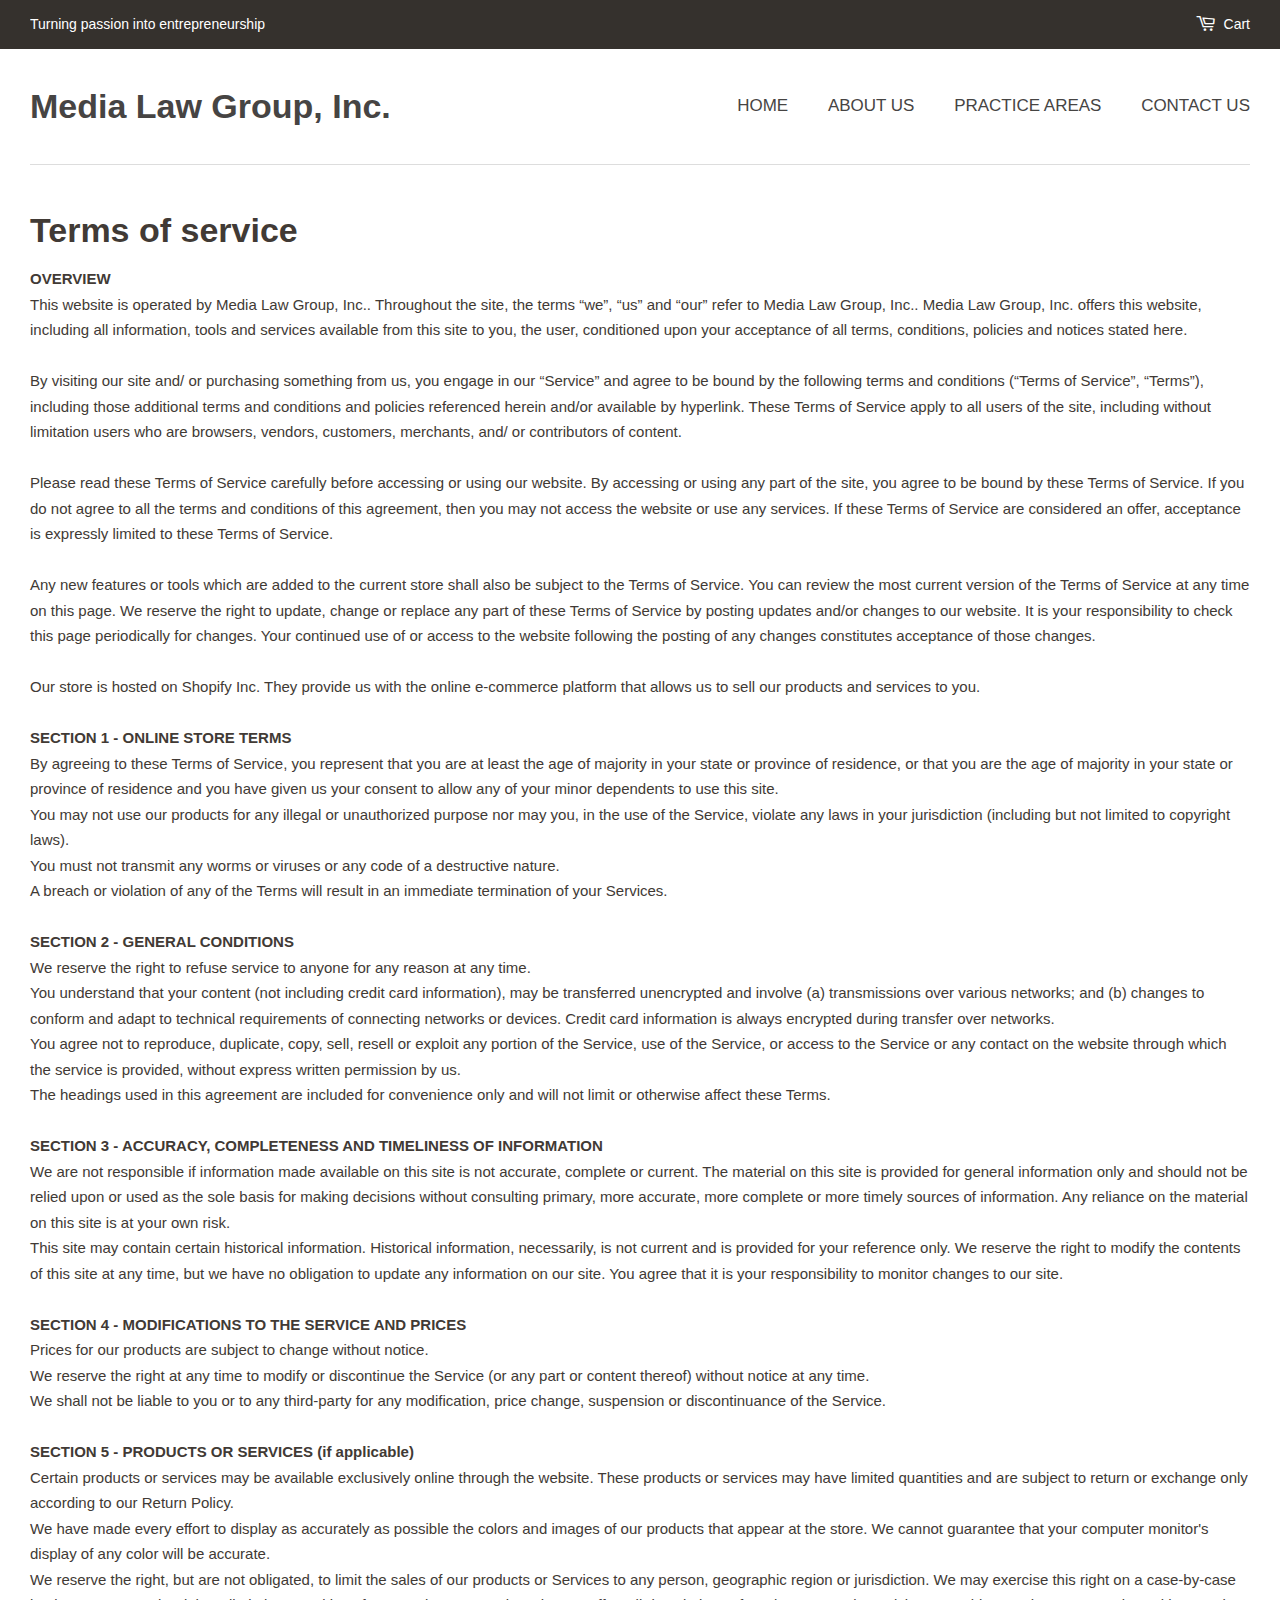
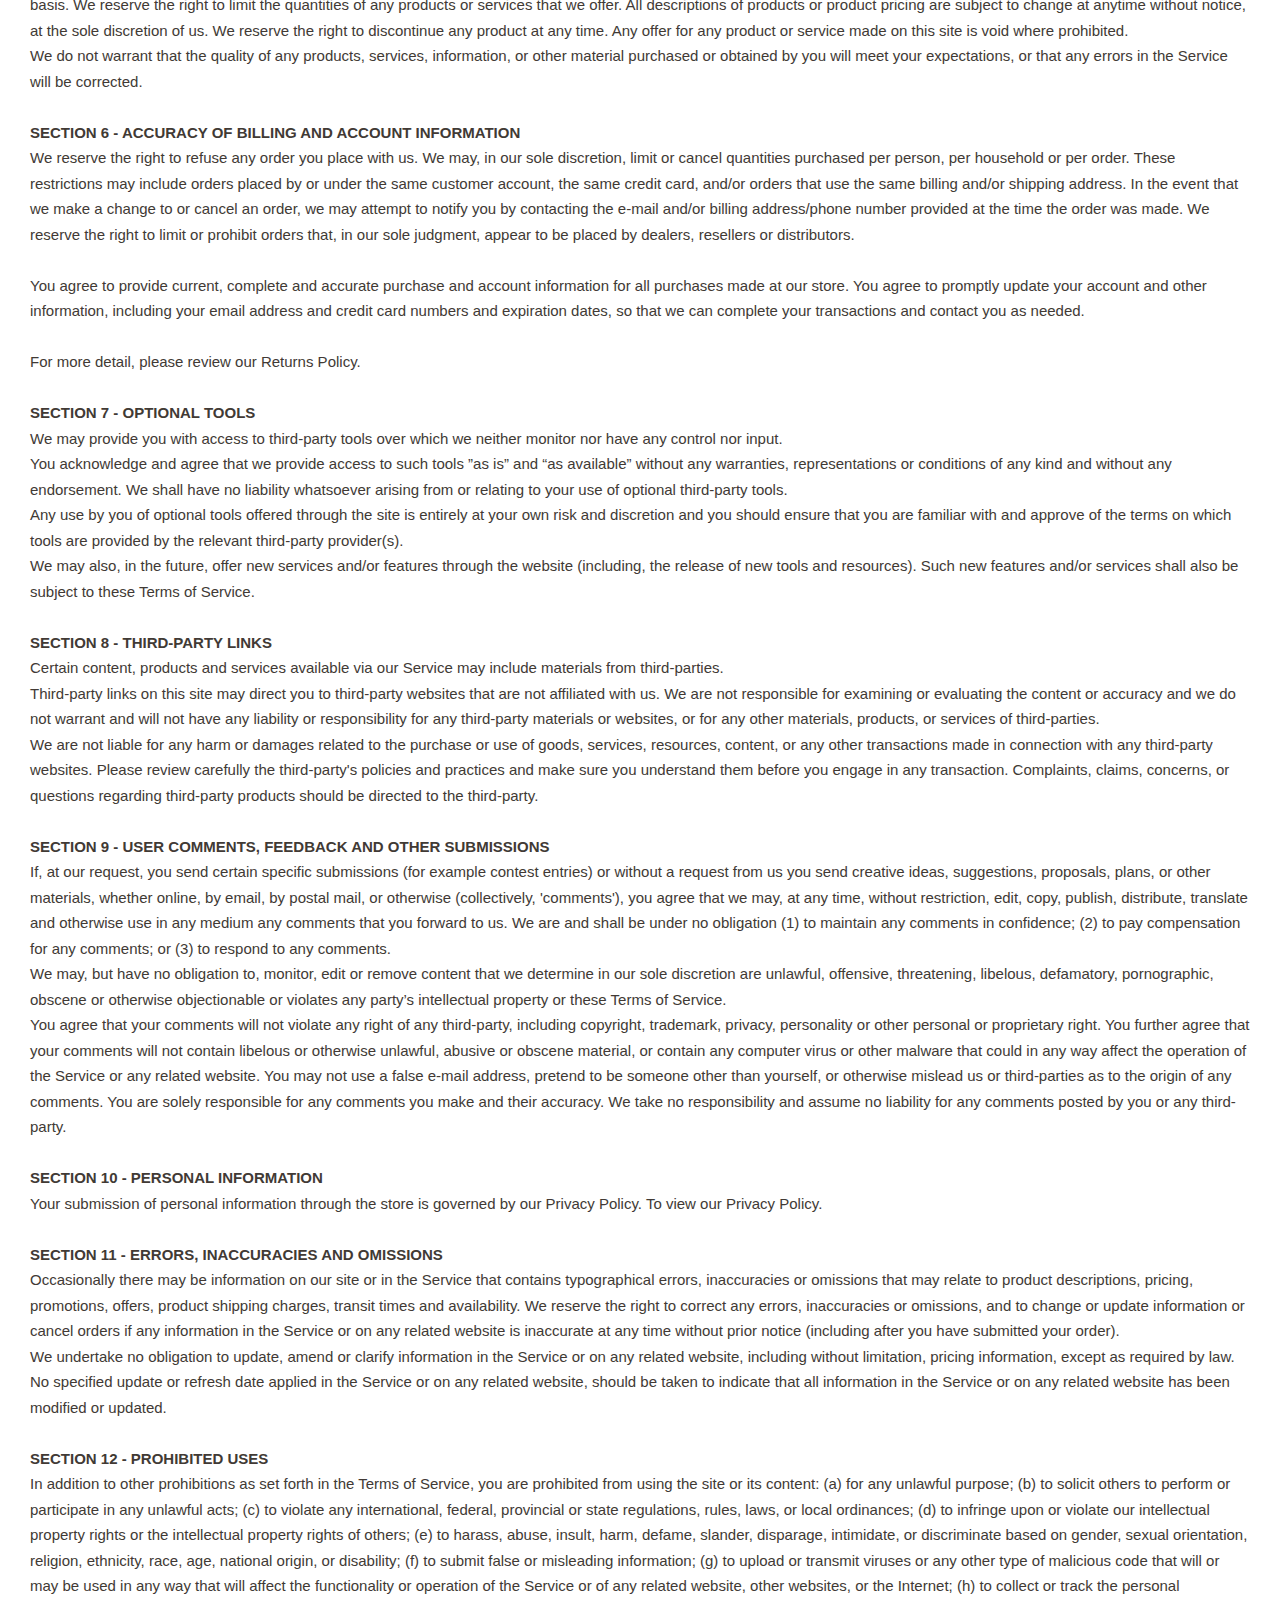
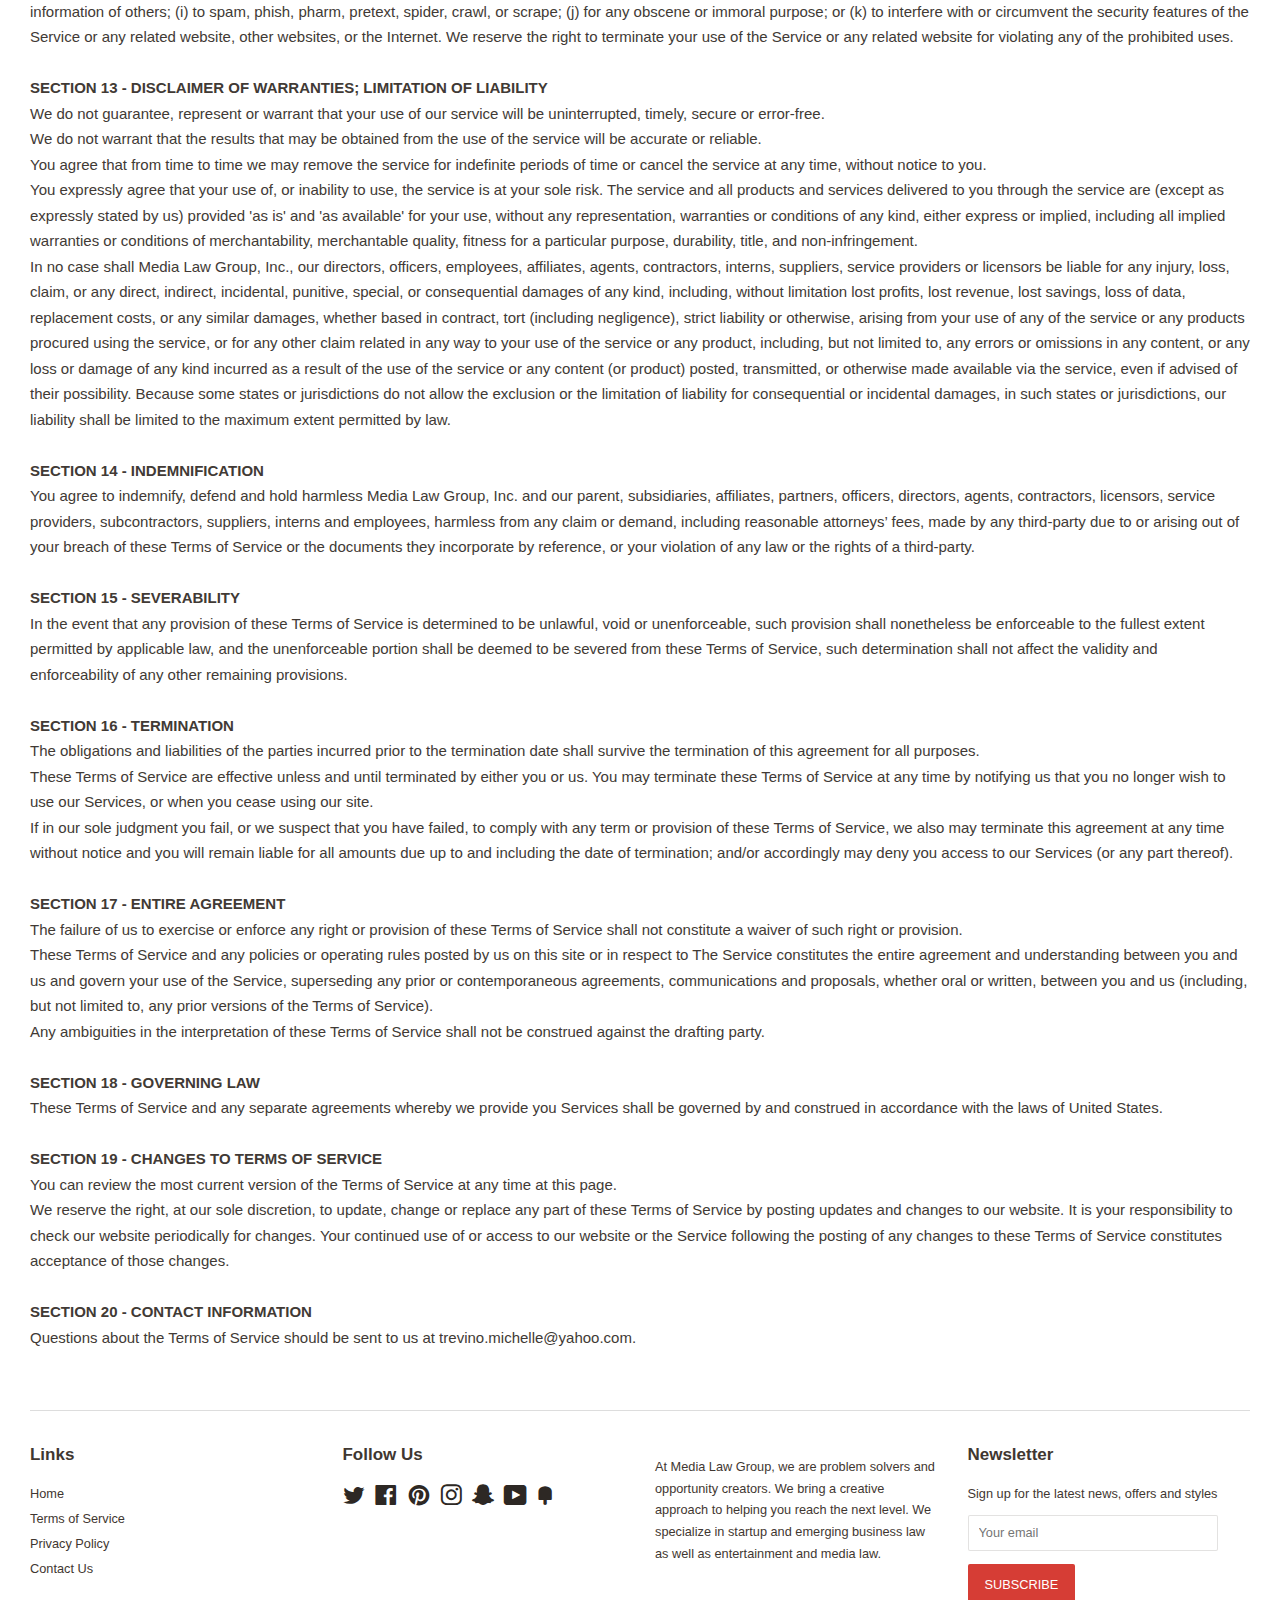
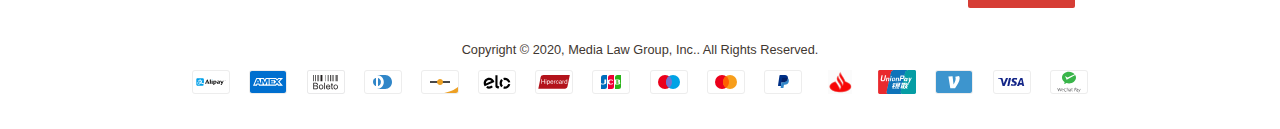
<file: terms-of-service.html>
<!doctype html>
<html class="no-js">
<head>

  <!-- Basic page needs ================================================== -->
  <meta charset="utf-8">
  <meta http-equiv="X-UA-Compatible" content="IE=edge,chrome=1">

  
  <link rel="shortcut icon" href="791802135071135273642150139854856009666597397577912221237567_32x32.png?v=1602547102" type="image/png" />
  

  <!-- Title and description ================================================== -->
  <title>
  Terms of service &ndash; Media Law Group, Inc.
  </title>

  

  <!-- Social meta ================================================== -->
  <!-- /snippets/social-meta-tags.liquid -->




<meta property="og:site_name" content="Media Law Group, Inc.">
<meta property="og:url" content="terms-of-service.html">
<meta property="og:title" content="Terms of service">
<meta property="og:type" content="website">
<meta property="og:description" content="Since 1994, Media Law Group has provided legal counsel and business advice to artists, entrepreneurs, startups and established businesses. We have an integrated disciplinary approach through our national and international network of industry professionals, led by managing partner, Lara Lavi, ESQ.">





  <meta name="twitter:site" content="@https://twitter.com">

<meta name="twitter:card" content="summary_large_image">
<meta name="twitter:title" content="Terms of service">
<meta name="twitter:description" content="Since 1994, Media Law Group has provided legal counsel and business advice to artists, entrepreneurs, startups and established businesses. We have an integrated disciplinary approach through our national and international network of industry professionals, led by managing partner, Lara Lavi, ESQ.">


  <!-- Helpers ================================================== -->
  <link rel="canonical" href="terms-of-service.html">
  <meta name="viewport" content="width=device-width,initial-scale=1">
  <meta name="theme-color" content="#d63d35">

  <!-- CSS ================================================== -->
  <link href="timber-kx7idakvbgmzvxbkin13c2rahso3jawym7hmsqc8l0q4aig8r2s4ntn.css" rel="stylesheet" type="text/css" media="all" />
  <link href="theme-emergm7x102j90fk5p3vc4gxtau1bybpapvg4gspbaa4rq0c448ecug.css?v=12899365551318776195" rel="stylesheet" type="text/css" media="all" />

  <script>
    window.theme = window.theme || {};

    var theme = {
      strings: {
        addToCart: "Add to Cart",
        soldOut: "Sold Out",
        unavailable: "Unavailable",
        zoomClose: "Close (Esc)",
        zoomPrev: "Previous (Left arrow key)",
        zoomNext: "Next (Right arrow key)",
        addressError: "Error looking up that address",
        addressNoResults: "No results for that address",
        addressQueryLimit: "xasz20v1j9ja9o7lq6434346f71rb011zoyijtog6uforgnivkv3kd3",
        authError: "d3j9ftzteo06bl68zeq2lxkc6gtoe9tx1yuh2js46nroei1wf5bi2v2"
      },
      settings: {
        // Adding some settings to allow the editor to update correctly when they are changed
        enableWideLayout: true,
        typeAccentTransform: true,
        typeAccentSpacing: false,
        baseFontSize: '15px',
        headerBaseFontSize: '34px',
        accentFontSize: '17px'
      },
      variables: {
        mediaQueryMedium: 'screen and (max-width: 768px)',
        bpSmall: false
      },
      moneyFormat: "${{amount}}"
    }

    document.documentElement.className = document.documentElement.className.replace('no-js', 'supports-js');
  </script>
<script integrity="sha256-GkS6D0JfVvFoaxmvX+T8Owz974xJVdRRDQbxbJf9Nmg=" crossorigin="anonymous" data-source-attribution="shopify.loadfeatures" defer="defer" src="load_feature-hzb3x74zf15pn7l68z07qsr0kg4azkjcg93fe0mn1o48kjxxl489i11.js"></script>
<script integrity="sha256-h+g5mYiIAULyxidxudjy/2wpCz/3Rd1CbrDf4NudHa4=" data-source-attribution="shopify.dynamic-checkout" defer="defer" src="features-q3yseavp6lcm6kjjib3aozlqtex1zg7d53bip2t60uzqbzke5tqxoj3.js" crossorigin="anonymous"></script>


<style id="shopify-dynamic-checkout-cart">@media screen and (min-width: 750px) {
  #dynamic-checkout-cart {
    min-height: 50px;
  }
}

@media screen and (max-width: 750px) {
  #dynamic-checkout-cart {
    min-height: 120px;
  }
}
</style>

  <script src="jquery-2.2.3.min.js?v=5821186314690718683" type="text/javascript"></script>

  <script src="lazysizes-mm558civucq8otz3r4bodkfzi60hfedma8412cdbv6xbqlxgfkc4syy.js?v=15522312340271661705" async="async"></script>

  
  

</head>

<body id="terms-of-service" class="template-policy">

  <div id="shopify-section-header" class="shopify-section"><style>
  .logo__image-wrapper {
    max-width: 440px;
  }
  /*================= If logo is above navigation ================== */
  

  /*============ If logo is on the same line as navigation ============ */
  
    .site-header .grid--full {
      border-bottom: 1px solid #dddddd;
      padding-bottom: 30px;
    }
  


  
    @media screen and (min-width: 769px) {
      .site-nav {
        text-align: right!important;
      }
    }
  
</style>

<div data-section-id="header" data-section-type="header-section">
  <div class="header-bar">
    <div class="wrapper medium-down--hide">
      <div class="post-large--display-table">

        
          <div class="header-bar__left post-large--display-table-cell">

            

            

            
              <div class="header-bar__module header-bar__message">
                
                  <a href="contact-us.html">
                
                  Turning passion into entrepreneurship
                
                  </a>
                
              </div>
            

          </div>
        

        <div class="header-bar__right post-large--display-table-cell">

          

          <div class="header-bar__module">
            <span class="header-bar__sep" aria-hidden="true"></span>
            <a href="#cart" class="cart-page-link">
              <span class="icon icon-cart header-bar__cart-icon" aria-hidden="true"></span>
            </a>
          </div>

          <div class="header-bar__module">
            <a href="#cart" class="cart-page-link">
              Cart
              <span class="cart-count header-bar__cart-count hidden-count">0</span>
            </a>
          </div>

          

        </div>
      </div>
    </div>

    <div class="wrapper post-large--hide announcement-bar--mobile">
      
        
          <a href="contact-us.html">
        
          <span>Turning passion into entrepreneurship</span>
        
          </a>
        
      
    </div>

    <div class="wrapper post-large--hide">
      
        <button type="button" class="mobile-nav-trigger" id="MobileNavTrigger" aria-controls="MobileNav" aria-expanded="false">
          <span class="icon icon-hamburger" aria-hidden="true"></span>
          Menu
        </button>
      
      <a href="#cart" class="cart-page-link mobile-cart-page-link">
        <span class="icon icon-cart header-bar__cart-icon" aria-hidden="true"></span>
        Cart <span class="cart-count hidden-count">0</span>
      </a>
    </div>
    <nav role="navigation">
  <ul id="MobileNav" class="mobile-nav post-large--hide">
    
      
        <li class="mobile-nav__link">
          <a
            href="index.html"
            class="mobile-nav"
            >
            Home
          </a>
        </li>
      
    
      
        <li class="mobile-nav__link">
          <a
            href="about-us.html"
            class="mobile-nav"
            >
            About Us
          </a>
        </li>
      
    
      
        <li class="mobile-nav__link">
          <a
            href="practice-areas.html"
            class="mobile-nav"
            >
            Practice Areas
          </a>
        </li>
      
    
      
        <li class="mobile-nav__link">
          <a
            href="contact-us.html"
            class="mobile-nav"
            >
            Contact Us
          </a>
        </li>
      
    

    

    <li class="mobile-nav__link">
      
    </li>
  </ul>
</nav>

  </div>

  <header class="site-header" role="banner">
    <div class="wrapper">

      
        <div class="grid--full post-large--display-table">
          <div class="grid__item post-large--one-third post-large--display-table-cell">
            
              <div class="h1 site-header__logo post-large--left" itemscope itemtype="http://schema.org/Organization">
            
              
                <a href="index.html" itemprop="url">Media Law Group, Inc.</a>
              
            
              </div>
            
          </div>
          <div class="grid__item post-large--two-thirds post-large--display-table-cell medium-down--hide">
            
<nav>
  <ul class="site-nav" id="AccessibleNav">
    
      
        <li>
          <a
            href="index.html"
            class="site-nav__link"
            data-meganav-type="child"
            >
              Home
          </a>
        </li>
      
    
      
        <li>
          <a
            href="about-us.html"
            class="site-nav__link"
            data-meganav-type="child"
            >
              About Us
          </a>
        </li>
      
    
      
        <li>
          <a
            href="practice-areas.html"
            class="site-nav__link"
            data-meganav-type="child"
            >
              Practice Areas
          </a>
        </li>
      
    
      
        <li>
          <a
            href="contact-us.html"
            class="site-nav__link"
            data-meganav-type="child"
            >
              Contact Us
          </a>
        </li>
      
    
  </ul>
</nav>

          </div>
        </div>
      

    </div>
  </header>
</div>



</div>

  <main class="wrapper main-content" role="main">
    <div class="grid">
        <div class="grid__item">
          <div class="shopify-policy__container">
  <div class="shopify-policy__title">
    <h1>Terms of service</h1>
  </div>

  <div class="shopify-policy__body">
    <div class="rte">
        <strong>OVERVIEW</strong> <br> This website is operated by Media Law Group, Inc.. Throughout the site, the terms “we”, “us” and “our” refer to Media Law Group, Inc.. Media Law Group, Inc. offers this website, including all information, tools and services available from this site to you, the user, conditioned upon your acceptance of all terms, conditions, policies and notices stated here. <br> <br> By visiting our site and/ or purchasing something from us, you engage in our “Service” and agree to be bound by the following terms and conditions (“Terms of Service”, “Terms”), including those additional terms and conditions and policies referenced herein and/or available by hyperlink. These Terms of Service apply to all users of the site, including without limitation users who are browsers, vendors, customers, merchants, and/ or contributors of content. <br> <br> Please read these Terms of Service carefully before accessing or using our website. By accessing or using any part of the site, you agree to be bound by these Terms of Service. If you do not agree to all the terms and conditions of this agreement, then you may not access the website or use any services. If these Terms of Service are considered an offer, acceptance is expressly limited to these Terms of Service. <br> <br> Any new features or tools which are added to the current store shall also be subject to the Terms of Service. You can review the most current version of the Terms of Service at any time on this page. We reserve the right to update, change or replace any part of these Terms of Service by posting updates and/or changes to our website. It is your responsibility to check this page periodically for changes. Your continued use of or access to the website following the posting of any changes constitutes acceptance of those changes. <br> <br> Our store is hosted on Shopify Inc. They provide us with the online e-commerce platform that allows us to sell our products and services to you. <br> <br> <strong>SECTION 1 - ONLINE STORE TERMS</strong> <br> By agreeing to these Terms of Service, you represent that you are at least the age of majority in your state or province of residence, or that you are the age of majority in your state or province of residence and you have given us your consent to allow any of your minor dependents to use this site. <br> You may not use our products for any illegal or unauthorized purpose nor may you, in the use of the Service, violate any laws in your jurisdiction (including but not limited to copyright laws). <br> You must not transmit any worms or viruses or any code of a destructive nature. <br> A breach or violation of any of the Terms will result in an immediate termination of your Services. <br> <br> <strong>SECTION 2 - GENERAL CONDITIONS</strong> <br> We reserve the right to refuse service to anyone for any reason at any time. <br> You understand that your content (not including credit card information), may be transferred unencrypted and involve (a) transmissions over various networks; and (b) changes to conform and adapt to technical requirements of connecting networks or devices. Credit card information is always encrypted during transfer over networks. <br> You agree not to reproduce, duplicate, copy, sell, resell or exploit any portion of the Service, use of the Service, or access to the Service or any contact on the website through which the service is provided, without express written permission by us. <br> The headings used in this agreement are included for convenience only and will not limit or otherwise affect these Terms. <br> <br> <strong>SECTION 3 - ACCURACY, COMPLETENESS AND TIMELINESS OF INFORMATION</strong> <br> We are not responsible if information made available on this site is not accurate, complete or current. The material on this site is provided for general information only and should not be relied upon or used as the sole basis for making decisions without consulting primary, more accurate, more complete or more timely sources of information. Any reliance on the material on this site is at your own risk. <br> This site may contain certain historical information. Historical information, necessarily, is not current and is provided for your reference only. We reserve the right to modify the contents of this site at any time, but we have no obligation to update any information on our site. You agree that it is your responsibility to monitor changes to our site. <br> <br> <strong>SECTION 4 - MODIFICATIONS TO THE SERVICE AND PRICES</strong> <br> Prices for our products are subject to change without notice. <br> We reserve the right at any time to modify or discontinue the Service (or any part or content thereof) without notice at any time. <br> We shall not be liable to you or to any third-party for any modification, price change, suspension or discontinuance of the Service. <br> <br> <strong>SECTION 5 - PRODUCTS OR SERVICES (if applicable)</strong> <br> Certain products or services may be available exclusively online through the website. These products or services may have limited quantities and are subject to return or exchange only according to our Return Policy. <br> We have made every effort to display as accurately as possible the colors and images of our products that appear at the store. We cannot guarantee that your computer monitor's display of any color will be accurate. <br> We reserve the right, but are not obligated, to limit the sales of our products or Services to any person, geographic region or jurisdiction. We may exercise this right on a case-by-case basis. We reserve the right to limit the quantities of any products or services that we offer. All descriptions of products or product pricing are subject to change at anytime without notice, at the sole discretion of us. We reserve the right to discontinue any product at any time. Any offer for any product or service made on this site is void where prohibited. <br> We do not warrant that the quality of any products, services, information, or other material purchased or obtained by you will meet your expectations, or that any errors in the Service will be corrected. <br> <br> <strong>SECTION 6 - ACCURACY OF BILLING AND ACCOUNT INFORMATION</strong> <br> We reserve the right to refuse any order you place with us. We may, in our sole discretion, limit or cancel quantities purchased per person, per household or per order. These restrictions may include orders placed by or under the same customer account, the same credit card, and/or orders that use the same billing and/or shipping address. In the event that we make a change to or cancel an order, we may attempt to notify you by contacting the e‑mail and/or billing address/phone number provided at the time the order was made. We reserve the right to limit or prohibit orders that, in our sole judgment, appear to be placed by dealers, resellers or distributors. <br> <br> You agree to provide current, complete and accurate purchase and account information for all purchases made at our store. You agree to promptly update your account and other information, including your email address and credit card numbers and expiration dates, so that we can complete your transactions and contact you as needed. <br> <br> For more detail, please review our Returns Policy. <br> <br> <strong>SECTION 7 - OPTIONAL TOOLS</strong> <br> We may provide you with access to third-party tools over which we neither monitor nor have any control nor input. <br> You acknowledge and agree that we provide access to such tools ”as is” and “as available” without any warranties, representations or conditions of any kind and without any endorsement. We shall have no liability whatsoever arising from or relating to your use of optional third-party tools. <br> Any use by you of optional tools offered through the site is entirely at your own risk and discretion and you should ensure that you are familiar with and approve of the terms on which tools are provided by the relevant third-party provider(s). <br> We may also, in the future, offer new services and/or features through the website (including, the release of new tools and resources). Such new features and/or services shall also be subject to these Terms of Service. <br> <br> <strong>SECTION 8 - THIRD-PARTY LINKS</strong> <br> Certain content, products and services available via our Service may include materials from third-parties. <br> Third-party links on this site may direct you to third-party websites that are not affiliated with us. We are not responsible for examining or evaluating the content or accuracy and we do not warrant and will not have any liability or responsibility for any third-party materials or websites, or for any other materials, products, or services of third-parties. <br> We are not liable for any harm or damages related to the purchase or use of goods, services, resources, content, or any other transactions made in connection with any third-party websites. Please review carefully the third-party's policies and practices and make sure you understand them before you engage in any transaction. Complaints, claims, concerns, or questions regarding third-party products should be directed to the third-party. <br> <br> <strong>SECTION 9 - USER COMMENTS, FEEDBACK AND OTHER SUBMISSIONS</strong> <br> If, at our request, you send certain specific submissions (for example contest entries) or without a request from us you send creative ideas, suggestions, proposals, plans, or other materials, whether online, by email, by postal mail, or otherwise (collectively, 'comments'), you agree that we may, at any time, without restriction, edit, copy, publish, distribute, translate and otherwise use in any medium any comments that you forward to us. We are and shall be under no obligation (1) to maintain any comments in confidence; (2) to pay compensation for any comments; or (3) to respond to any comments. <br> We may, but have no obligation to, monitor, edit or remove content that we determine in our sole discretion are unlawful, offensive, threatening, libelous, defamatory, pornographic, obscene or otherwise objectionable or violates any party’s intellectual property or these Terms of Service. <br> You agree that your comments will not violate any right of any third-party, including copyright, trademark, privacy, personality or other personal or proprietary right. You further agree that your comments will not contain libelous or otherwise unlawful, abusive or obscene material, or contain any computer virus or other malware that could in any way affect the operation of the Service or any related website. You may not use a false e‑mail address, pretend to be someone other than yourself, or otherwise mislead us or third-parties as to the origin of any comments. You are solely responsible for any comments you make and their accuracy. We take no responsibility and assume no liability for any comments posted by you or any third-party. <br> <br> <strong>SECTION 10 - PERSONAL INFORMATION</strong> <br> Your submission of personal information through the store is governed by our Privacy Policy. To view our Privacy Policy. <br> <br> <strong>SECTION 11 - ERRORS, INACCURACIES AND OMISSIONS</strong> <br> Occasionally there may be information on our site or in the Service that contains typographical errors, inaccuracies or omissions that may relate to product descriptions, pricing, promotions, offers, product shipping charges, transit times and availability. We reserve the right to correct any errors, inaccuracies or omissions, and to change or update information or cancel orders if any information in the Service or on any related website is inaccurate at any time without prior notice (including after you have submitted your order). <br> We undertake no obligation to update, amend or clarify information in the Service or on any related website, including without limitation, pricing information, except as required by law. No specified update or refresh date applied in the Service or on any related website, should be taken to indicate that all information in the Service or on any related website has been modified or updated. <br> <br> <strong>SECTION 12 - PROHIBITED USES</strong> <br> In addition to other prohibitions as set forth in the Terms of Service, you are prohibited from using the site or its content: (a) for any unlawful purpose; (b) to solicit others to perform or participate in any unlawful acts; (c) to violate any international, federal, provincial or state regulations, rules, laws, or local ordinances; (d) to infringe upon or violate our intellectual property rights or the intellectual property rights of others; (e) to harass, abuse, insult, harm, defame, slander, disparage, intimidate, or discriminate based on gender, sexual orientation, religion, ethnicity, race, age, national origin, or disability; (f) to submit false or misleading information; (g) to upload or transmit viruses or any other type of malicious code that will or may be used in any way that will affect the functionality or operation of the Service or of any related website, other websites, or the Internet; (h) to collect or track the personal information of others; (i) to spam, phish, pharm, pretext, spider, crawl, or scrape; (j) for any obscene or immoral purpose; or (k) to interfere with or circumvent the security features of the Service or any related website, other websites, or the Internet. We reserve the right to terminate your use of the Service or any related website for violating any of the prohibited uses. <br> <br> <strong>SECTION 13 - DISCLAIMER OF WARRANTIES; LIMITATION OF LIABILITY</strong> <br> We do not guarantee, represent or warrant that your use of our service will be uninterrupted, timely, secure or error-free. <br> We do not warrant that the results that may be obtained from the use of the service will be accurate or reliable. <br> You agree that from time to time we may remove the service for indefinite periods of time or cancel the service at any time, without notice to you. <br> You expressly agree that your use of, or inability to use, the service is at your sole risk. The service and all products and services delivered to you through the service are (except as expressly stated by us) provided 'as is' and 'as available' for your use, without any representation, warranties or conditions of any kind, either express or implied, including all implied warranties or conditions of merchantability, merchantable quality, fitness for a particular purpose, durability, title, and non-infringement. <br> In no case shall Media Law Group, Inc., our directors, officers, employees, affiliates, agents, contractors, interns, suppliers, service providers or licensors be liable for any injury, loss, claim, or any direct, indirect, incidental, punitive, special, or consequential damages of any kind, including, without limitation lost profits, lost revenue, lost savings, loss of data, replacement costs, or any similar damages, whether based in contract, tort (including negligence), strict liability or otherwise, arising from your use of any of the service or any products procured using the service, or for any other claim related in any way to your use of the service or any product, including, but not limited to, any errors or omissions in any content, or any loss or damage of any kind incurred as a result of the use of the service or any content (or product) posted, transmitted, or otherwise made available via the service, even if advised of their possibility. Because some states or jurisdictions do not allow the exclusion or the limitation of liability for consequential or incidental damages, in such states or jurisdictions, our liability shall be limited to the maximum extent permitted by law. <br> <br> <strong>SECTION 14 - INDEMNIFICATION</strong> <br> You agree to indemnify, defend and hold harmless Media Law Group, Inc. and our parent, subsidiaries, affiliates, partners, officers, directors, agents, contractors, licensors, service providers, subcontractors, suppliers, interns and employees, harmless from any claim or demand, including reasonable attorneys’ fees, made by any third-party due to or arising out of your breach of these Terms of Service or the documents they incorporate by reference, or your violation of any law or the rights of a third-party. <br> <br> <strong>SECTION 15 - SEVERABILITY</strong> <br> In the event that any provision of these Terms of Service is determined to be unlawful, void or unenforceable, such provision shall nonetheless be enforceable to the fullest extent permitted by applicable law, and the unenforceable portion shall be deemed to be severed from these Terms of Service, such determination shall not affect the validity and enforceability of any other remaining provisions. <br> <br> <strong>SECTION 16 - TERMINATION</strong> <br> The obligations and liabilities of the parties incurred prior to the termination date shall survive the termination of this agreement for all purposes. <br> These Terms of Service are effective unless and until terminated by either you or us. You may terminate these Terms of Service at any time by notifying us that you no longer wish to use our Services, or when you cease using our site. <br> If in our sole judgment you fail, or we suspect that you have failed, to comply with any term or provision of these Terms of Service, we also may terminate this agreement at any time without notice and you will remain liable for all amounts due up to and including the date of termination; and/or accordingly may deny you access to our Services (or any part thereof). <br> <br> <strong>SECTION 17 - ENTIRE AGREEMENT</strong> <br> The failure of us to exercise or enforce any right or provision of these Terms of Service shall not constitute a waiver of such right or provision. <br> These Terms of Service and any policies or operating rules posted by us on this site or in respect to The Service constitutes the entire agreement and understanding between you and us and govern your use of the Service, superseding any prior or contemporaneous agreements, communications and proposals, whether oral or written, between you and us (including, but not limited to, any prior versions of the Terms of Service). <br> Any ambiguities in the interpretation of these Terms of Service shall not be construed against the drafting party. <br> <br> <strong>SECTION 18 - GOVERNING LAW</strong> <br> These Terms of Service and any separate agreements whereby we provide you Services shall be governed by and construed in accordance with the laws of United States. <br> <br> <strong>SECTION 19 - CHANGES TO TERMS OF SERVICE</strong> <br> You can review the most current version of the Terms of Service at any time at this page. <br> We reserve the right, at our sole discretion, to update, change or replace any part of these Terms of Service by posting updates and changes to our website. It is your responsibility to check our website periodically for changes. Your continued use of or access to our website or the Service following the posting of any changes to these Terms of Service constitutes acceptance of those changes. <br> <br> <strong>SECTION 20 - CONTACT INFORMATION</strong> <br> Questions about the Terms of Service should be sent to us at trevino.michelle@yahoo.com.
    </div>
  </div>
</div>

        </div>
    </div>
  </main>

  <div id="shopify-section-footer" class="shopify-section"><footer class="site-footer small--text-center" role="contentinfo">

<div class="wrapper">

  <div class="grid-uniform">

    

    

    
      
          <div class="grid__item post-large--one-quarter medium--one-half">
            
            <h3 class="h4">Links</h3>
            
            <ul class="site-footer__links">
              
                <li><a href="index.html">Home</a></li>
              
                <li><a href="terms-of-service.html">Terms of Service</a></li>
              
                <li><a href="privacy-policy.html">Privacy Policy</a></li>
              
                <li><a href="contact-us.html">Contact Us</a></li>
              
            </ul>
          </div>

        
    
      
          <div class="grid__item post-large--one-quarter medium--one-half">
            <h3 class="h4">Follow Us</h3>
              
              <ul class="inline-list social-icons"><li>
      <a class="icon-fallback-text" href="https://twitter.com" title="Media Law Group, Inc. on Twitter" target="_blank" aria-describedby="a11y-new-window-external-message">
        <span class="icon icon-twitter" aria-hidden="true"></span>
        <span class="fallback-text">Twitter</span>
      </a>
    </li><li>
      <a class="icon-fallback-text" href="https://www.facebook.com/" title="Media Law Group, Inc. on Facebook" target="_blank" aria-describedby="a11y-new-window-external-message">
        <span class="icon icon-facebook" aria-hidden="true"></span>
        <span class="fallback-text">Facebook</span>
      </a>
    </li><li>
      <a class="icon-fallback-text" href="https://www.pinterest.com/" title="Media Law Group, Inc. on Pinterest" target="_blank" aria-describedby="a11y-new-window-external-message">
        <span class="icon icon-pinterest" aria-hidden="true"></span>
        <span class="fallback-text">Pinterest</span>
      </a>
    </li><li>
      <a class="icon-fallback-text" href="https://instagram.com/" title="Media Law Group, Inc. on Instagram" target="_blank" aria-describedby="a11y-new-window-external-message">
        <span class="icon icon-instagram" aria-hidden="true"></span>
        <span class="fallback-text">Instagram</span>
      </a>
    </li><li>
      <a class="icon-fallback-text" href="https://snapchat.com/" title="Media Law Group, Inc. on Snapchat" target="_blank" aria-describedby="a11y-new-window-external-message">
        <span class="icon icon-snapchat" aria-hidden="true"></span>
        <span class="fallback-text">Snapchat</span>
      </a>
    </li><li>
      <a class="icon-fallback-text" href="https://www.youtube.com" title="Media Law Group, Inc. on YouTube" target="_blank" aria-describedby="a11y-new-window-external-message">
        <span class="icon icon-youtube" aria-hidden="true"></span>
        <span class="fallback-text">YouTube</span>
      </a>
    </li><li>
      <a class="icon-fallback-text" href="http://fancy.com/" title="Media Law Group, Inc. on Fancy" target="_blank" aria-describedby="a11y-new-window-external-message">
        <span class="icon icon-fancy" aria-hidden="true"></span>
        <span class="fallback-text">Fancy</span>
      </a>
    </li></ul>

          </div>

        
    
      
          <div class="grid__item post-large--one-quarter medium--one-half">
            <h3 class="h4"></h3>
            <div class="rte"><p>At Media Law Group, we are problem solvers and opportunity creators. We bring a creative approach to helping you reach the next level. We specialize in startup and emerging business law as well as entertainment and media law.</p></div>
          </div>

        
    
      
          <div class="grid__item post-large--one-quarter medium--one-half">
            <h3 class="h4">Newsletter</h3>
            
              <p>Sign up for the latest news, offers and styles</p>
            
            <div class="form-vertical small--hide">
  <form method="get" action="contact-us.html#contact_form" id="contact_form" accept-charset="UTF-8" class="contact-form"><input type="hidden" name="form_type" value="customer" /><input type="hidden" name="utf8" value="✓" />
    
    
      <input type="hidden" name="contact[tags]" value="newsletter">
      <input type="email" value="" placeholder="Your email" name="contact[email]" id="Email" class="input-group-field" aria-label="Your email" autocorrect="off" autocapitalize="off">
      <input type="submit" class="btn" name="subscribe" id="subscribe" value="Subscribe">
    
  </form>
</div>
<div class="form-vertical post-large--hide large--hide medium--hide">
  <form method="get" action="contact-us.html#contact_form" id="contact_form" accept-charset="UTF-8" class="contact-form"><input type="hidden" name="form_type" value="customer" /><input type="hidden" name="utf8" value="✓" />
    
    
      <input type="hidden" name="contact[tags]" value="newsletter">
      <div class="input-group">
        <input type="email" value="" placeholder="Your email" name="contact[email]" id="Email" class="input-group-field" aria-label="Your email" autocorrect="off" autocapitalize="off">
        <span class="input-group-btn">
          <button type="submit" class="btn" name="commit" id="subscribe">Subscribe</button>
        </span>
      </div>
    
  </form>
</div>

          </div>

      
    
  </div>

  <hr class="hr--small hr--clear">

  <div class="grid">
    <div class="grid__item text-center">
      <p class="site-footer__links">Copyright &copy; 2020, <a href="index.html" title="">Media Law Group, Inc.</a>. All Rights Reserved.</p>
    </div>
  </div>

  
    
    <div class="grid">
      <div class="grid__item text-center">
        <span class="visually-hidden">Payment icons</span>
        <ul class="inline-list payment-icons">
          
            <li>
              <svg class="icon" version="1.1" xmlns="http://www.w3.org/2000/svg" x="0" y="0" width="38" height="24" viewBox="0 0 38 24" xml:space="preserve" role="img" aria-labelledby="pi-alipay"><title id="pi-alipay">AliPay</title><path opacity=".07" d="M35 0H3C1.3 0 0 1.3 0 3v18c0 1.7 1.4 3 3 3h32c1.7 0 3-1.3 3-3V3c0-1.7-1.4-3-3-3z"/><path fill="#FFF" d="M35 1c1.1 0 2 .9 2 2v18c0 1.1-.9 2-2 2H3c-1.1 0-2-.9-2-2V3c0-1.1.9-2 2-2h32"/><path fill="#00A0E9" d="M10.685 8.203H5.517c-.671 0-1.213.542-1.213 1.213v5.159c0 .68.542 1.222 1.213 1.222h5.158c.681 0 1.223-.542 1.223-1.212v-.08s-1.962-.817-2.959-1.302c-.671.809-1.529 1.312-2.417 1.312-1.509 0-2.022-1.321-1.312-2.188.158-.188.424-.376.829-.475.641-.157 1.667.099 2.623.415.168-.316.316-.671.424-1.046H6.128v-.295h1.529v-.543H5.823v-.296h1.844v-.77s0-.128.128-.128h.75v.897h1.825v.296H8.545v.543h1.49a5.878 5.878 0 0 1-.631 1.597c.454.168.858.316 1.164.424 1.085.365 1.332.385 1.332.385V9.416a1.215 1.215 0 0 0-1.215-1.213"/><path fill="#00A0E9" d="M5.468 12.522c-.592.494-.237 1.401.957 1.401.69 0 1.381-.425 1.923-1.104-.77-.366-1.43-.622-2.13-.553-.198.01-.553.089-.75.256"/><path d="M15.075 10.965l.868 1.874h-1.775l.907-1.874zm1.301 2.859h1.045l-1.953-4.241h-.286c-.049 0-.089.011-.128.04s-.069.06-.089.099l-1.982 4.103h.7l.355-.69h2.012l.326.689zm2.427 0h-.986V9.761a.187.187 0 0 1 .198-.178h.798v4.241h-.01zm.789-2.869c0-.05.02-.089.059-.129a.19.19 0 0 1 .139-.049h.799v3.156h-.986v-2.979h-.011zm2.762 2.11a.562.562 0 0 0 .157.395c.051.05.119.089.188.118.069.029.158.039.237.039s.158-.029.227-.078a.73.73 0 0 0 .188-.228c.049-.098.1-.217.129-.355a2.13 2.13 0 0 0 .049-.443c0-.207-.01-.384-.039-.542s-.07-.286-.119-.395-.107-.188-.177-.237a.395.395 0 0 0-.228-.078.586.586 0 0 0-.178.029.49.49 0 0 0-.157.089c-.049.039-.1.079-.148.128s-.088.099-.128.157v1.401zm-.987-2.15c0-.049.02-.099.049-.128.04-.04.08-.06.129-.06h.77v.247c.108-.089.236-.168.374-.228.139-.059.307-.089.493-.089.197 0 .385.04.543.119.168.079.306.188.425.315.117.139.207.296.266.474.059.177.099.364.099.572 0 .256-.04.493-.108.71a1.59 1.59 0 0 1-.829.937c-.197.09-.424.139-.67.139-.129 0-.237 0-.325-.01a.845.845 0 0 1-.267-.07v1.263h-.947v-4.191zm4.34 1.934a.69.69 0 0 1 .642-.69c.227-.02.364.029.444.079v1.114a.617.617 0 0 1-.444.188.678.678 0 0 1-.642-.691m1.342-2.081c-.454-.129-1.036-.158-1.824.049.029.079.059.217.088.296 1.253-.217 1.49-.05 1.49.493v.167c-.228-.02-.504-.049-.721-.059-.857-.01-1.164.661-1.164 1.096 0 .749.71 1.448 1.885.927v.117h.976v-2.277c-.001-.445-.385-.711-.73-.809m1.025-.1h1.006l.997 1.943.818-1.824c.02-.04.04-.069.079-.089a.243.243 0 0 1 .117-.03h.544l-1.579 3.512c-.384.956-1.301.819-1.469.819v-.533c.128 0 .552.01.738-.208a.717.717 0 0 0 .109-.197c.029-.059.049-.107.079-.156l.108-.257-1.547-2.98z"/><path fill="#00A0E9" d="M20.578 9.83c0 .247-.216.444-.493.444-.276 0-.493-.197-.493-.444s.217-.443.493-.443c.277 0 .493.196.493.443"/><path d="M32.514 9.88v.079h.186v.513h.108v-.513h.188V9.88h-.482zm1.085 0l-.199.364-.197-.364h-.099v.592h.099v-.395l.158.286h.079l.158-.286v.395h.098V9.88h-.097z"/></svg>

            </li>
          
            <li>
              <svg class="icon" xmlns="http://www.w3.org/2000/svg" role="img" viewBox="0 0 38 24" width="38" height="24" aria-labelledby="pi-american_express"><title id="pi-american_express">American Express</title><g fill="none"><path fill="#000" d="M35,0 L3,0 C1.3,0 0,1.3 0,3 L0,21 C0,22.7 1.4,24 3,24 L35,24 C36.7,24 38,22.7 38,21 L38,3 C38,1.3 36.6,0 35,0 Z" opacity=".07"/><path fill="#006FCF" d="M35,1 C36.1,1 37,1.9 37,3 L37,21 C37,22.1 36.1,23 35,23 L3,23 C1.9,23 1,22.1 1,21 L1,3 C1,1.9 1.9,1 3,1 L35,1"/><path fill="#FFF" d="M8.971,10.268 L9.745,12.144 L8.203,12.144 L8.971,10.268 Z M25.046,10.346 L22.069,10.346 L22.069,11.173 L24.998,11.173 L24.998,12.412 L22.075,12.412 L22.075,13.334 L25.052,13.334 L25.052,14.073 L27.129,11.828 L25.052,9.488 L25.046,10.346 L25.046,10.346 Z M10.983,8.006 L14.978,8.006 L15.865,9.941 L16.687,8 L27.057,8 L28.135,9.19 L29.25,8 L34.013,8 L30.494,11.852 L33.977,15.68 L29.143,15.68 L28.065,14.49 L26.94,15.68 L10.03,15.68 L9.536,14.49 L8.406,14.49 L7.911,15.68 L4,15.68 L7.286,8 L10.716,8 L10.983,8.006 Z M19.646,9.084 L17.407,9.084 L15.907,12.62 L14.282,9.084 L12.06,9.084 L12.06,13.894 L10,9.084 L8.007,9.084 L5.625,14.596 L7.18,14.596 L7.674,13.406 L10.27,13.406 L10.764,14.596 L13.484,14.596 L13.484,10.661 L15.235,14.602 L16.425,14.602 L18.165,10.673 L18.165,14.603 L19.623,14.603 L19.647,9.083 L19.646,9.084 Z M28.986,11.852 L31.517,9.084 L29.695,9.084 L28.094,10.81 L26.546,9.084 L20.652,9.084 L20.652,14.602 L26.462,14.602 L28.076,12.864 L29.624,14.602 L31.499,14.602 L28.987,11.852 L28.986,11.852 Z"/></g></svg>

            </li>
          
            <li>
              <svg class="icon" viewBox="0 0 38 24" xmlns="http://www.w3.org/2000/svg" role="img" width="38" height="24" aria-labelledby="pi-boleto"><title id="pi-boleto">Boleto</title><path fill="#fff" d="M35.7 23.965H2.3a2.307 2.307 0 0 1-2.3-2.3v-19.4C0 1 1.035-.035 2.3-.035h33.4c1.265 0 2.3 1.035 2.3 2.3v19.4c0 1.265-1.035 2.3-2.3 2.3z"/><path fill="#A7A8AB" d="M35.564 23.965H2.436c-1.344 0-2.436-1.077-2.436-2.4v-19.2c0-1.323 1.092-2.4 2.436-2.4h33.128c1.344 0 2.436 1.077 2.436 2.4v19.2c0 1.323-1.092 2.4-2.436 2.4zM2.436.925c-.806 0-1.462.646-1.462 1.44v19.2c0 .794.656 1.44 1.462 1.44h33.128c.806 0 1.462-.646 1.462-1.44v-19.2c0-.794-.656-1.44-1.462-1.44H2.436z" opacity=".25"/><path d="M8.079 4.945h.7v6.298h-.7zm-1.83 0h.7v6.298h-.7zm7.256 0h1.901v6.298h-1.901zm9.715 0h.95v6.298h-.95zm2.324 0h.95v6.298h-.95zm3.804 0h1.221v6.298h-1.221zm-1.375 0h.395v6.298h-.395zm-6.389 0h.395v6.298h-.395zm-.845 0h.395v6.298h-.395zm-2.746 0h.395v6.298h-.395zm-6.31 0h.395v6.298h-.395zm-1.163 0h.733v6.298h-.733zM6.249 19.3v-6.478H8.68c.495 0 .891.065 1.191.196.299.131.532.333.701.606.17.271.255.556.255.855 0 .276-.075.537-.225.781a1.604 1.604 0 0 1-.679.593c.392.115.694.311.903.588.211.276.317.603.317.98 0 .305-.065.587-.193.847a1.644 1.644 0 0 1-.475.603c-.189.14-.425.247-.709.32a4.328 4.328 0 0 1-1.046.109H6.248zm.86-3.755H8.51c.38 0 .653-.026.817-.075a.903.903 0 0 0 .493-.324.936.936 0 0 0 .166-.567 1.03 1.03 0 0 0-.155-.568c-.103-.164-.25-.278-.442-.338s-.52-.09-.985-.09H7.109v1.963zm0 2.995h1.614c.277 0 .472-.011.585-.032.196-.035.362-.094.495-.176a.946.946 0 0 0 .327-.362c.086-.158.128-.341.128-.547 0-.243-.062-.452-.187-.632a.978.978 0 0 0-.516-.377c-.219-.072-.535-.109-.947-.109H7.109v2.235zm4.813-1.588c0-.867.241-1.509.725-1.927.403-.347.896-.52 1.476-.52.644 0 1.172.211 1.582.633.409.421.614 1.004.614 1.748 0 .603-.09 1.077-.271 1.422a1.92 1.92 0 0 1-.792.805 2.292 2.292 0 0 1-1.132.286c-.657 0-1.188-.21-1.594-.63-.406-.421-.608-1.027-.608-1.817zm.814.002c0 .6.131 1.05.394 1.347.264.299.594.448.994.448.395 0 .724-.149.988-.449.262-.3.394-.757.394-1.371 0-.579-.133-1.018-.397-1.315a1.261 1.261 0 0 0-.985-.448c-.4 0-.73.148-.994.445-.262.297-.394.745-.394 1.344zm4.498 2.346v-6.478h.796V19.3h-.796zm5.231-1.52l.823.109c-.128.478-.368.85-.718 1.114-.35.264-.796.397-1.341.397-.685 0-1.227-.211-1.629-.633-.401-.421-.602-1.013-.602-1.775 0-.787.202-1.399.608-1.834.406-.436.932-.653 1.579-.653.626 0 1.137.213 1.534.639.397.427.596 1.027.596 1.8l-.004.211h-3.497c.03.514.175.909.437 1.182a1.3 1.3 0 0 0 .979.41c.291 0 .54-.077.745-.231.207-.154.369-.4.49-.737zm-2.606-1.276h2.615c-.035-.395-.136-.691-.3-.888a1.216 1.216 0 0 0-.983-.46c-.365 0-.671.122-.92.366-.247.244-.385.572-.412.982zm6.164 2.086l.109.703a2.951 2.951 0 0 1-.599.071c-.288 0-.511-.045-.671-.137-.158-.092-.27-.211-.335-.36s-.097-.463-.097-.941v-2.705h-.588v-.615h.588v-1.161l.796-.478v1.639h.796v.615h-.796v2.751c0 .228.014.374.042.439a.324.324 0 0 0 .136.155.53.53 0 0 0 .271.057l.347-.032zm.487-1.638c0-.867.241-1.509.725-1.927.403-.347.896-.52 1.476-.52.644 0 1.172.211 1.582.633.409.421.614 1.004.614 1.748 0 .603-.09 1.077-.271 1.422a1.92 1.92 0 0 1-.792.805 2.292 2.292 0 0 1-1.132.286c-.657 0-1.188-.21-1.594-.63-.406-.421-.608-1.027-.608-1.817zm.814.002c0 .6.131 1.05.394 1.347.264.299.594.448.994.448.395 0 .724-.149.988-.449.262-.3.394-.757.394-1.371 0-.579-.133-1.018-.397-1.315a1.261 1.261 0 0 0-.985-.448c-.4 0-.73.148-.994.445-.262.297-.394.745-.394 1.344z" fill="#221F1F"/></svg>
            </li>
          
            <li>
              <svg class="icon" viewBox="0 0 38 24" xmlns="http://www.w3.org/2000/svg" role="img" width="38" height="24" aria-labelledby="pi-diners_club"><title id="pi-diners_club">Diners Club</title><path opacity=".07" d="M35 0H3C1.3 0 0 1.3 0 3v18c0 1.7 1.4 3 3 3h32c1.7 0 3-1.3 3-3V3c0-1.7-1.4-3-3-3z"/><path fill="#fff" d="M35 1c1.1 0 2 .9 2 2v18c0 1.1-.9 2-2 2H3c-1.1 0-2-.9-2-2V3c0-1.1.9-2 2-2h32"/><path d="M12 12v3.7c0 .3-.2.3-.5.2-1.9-.8-3-3.3-2.3-5.4.4-1.1 1.2-2 2.3-2.4.4-.2.5-.1.5.2V12zm2 0V8.3c0-.3 0-.3.3-.2 2.1.8 3.2 3.3 2.4 5.4-.4 1.1-1.2 2-2.3 2.4-.4.2-.4.1-.4-.2V12zm7.2-7H13c3.8 0 6.8 3.1 6.8 7s-3 7-6.8 7h8.2c3.8 0 6.8-3.1 6.8-7s-3-7-6.8-7z" fill="#3086C8"/></svg>
            </li>
          
            <li>
              <svg class="icon" xmlns="http://www.w3.org/2000/svg" role="img" viewBox="0 0 38 24" width="38" height="24" aria-labelledby="pi-discover"><title id="pi-discover">Discover</title><path d="M35 0H3C1.3 0 0 1.3 0 3v18c0 1.7 1.4 3 3 3h32c1.7 0 3-1.3 3-3V3c0-1.7-1.4-3-3-3z" fill="#000" opacity=".07"/><path d="M35 1c1.1 0 2 .9 2 2v18c0 1.1-.9 2-2 2H3c-1.1 0-2-.9-2-2V3c0-1.1.9-2 2-2h32" fill="#FFF"/><path d="M37 16.95V21c0 1.1-.9 2-2 2H23.228c7.896-1.815 12.043-4.601 13.772-6.05z" fill="#EDA024"/><path fill="#494949" d="M9 11h20v2H9z"/><path d="M22 12c0 1.7-1.3 3-3 3s-3-1.4-3-3 1.4-3 3-3c1.7 0 3 1.3 3 3z" fill="#EDA024"/></svg>

            </li>
          
            <li>
              <svg class="icon" role="img" aria-labelledby="pi-elo" width="38" height="24" xmlns="http://www.w3.org/2000/svg" viewBox="0 0 38 24"><title id="pi-elo">Elo</title><g fill-rule="nonzero" fill="none"><path d="M35 0H3C1.3 0 0 1.3 0 3v18c0 1.7 1.4 3 3 3h32c1.7 0 3-1.3 3-3V3c0-1.7-1.4-3-3-3z" fill="#000" opacity=".07"/><path d="M35 1c1.1 0 2 .9 2 2v18c0 1.1-.9 2-2 2H3c-1.1 0-2-.9-2-2V3c0-1.1.9-2 2-2h32" fill="#FFF"/><g fill="#000"><path d="M13.3 15.5c-.6.6-1.4.9-2.3.9-.6 0-1.2-.2-1.6-.5l-1.2 1.9c.8.6 1.8.9 2.8.9 1.5 0 2.9-.6 3.9-1.6l-1.6-1.6zm-2.1-7.7c-3 0-5.5 2.4-5.5 5.4 0 1.1.3 2.2.9 3.1l9.8-4.2c-.6-2.5-2.7-4.3-5.2-4.3zm-3.3 5.8v-.4c0-1.8 1.5-3.2 3.2-3.2 1 0 1.8.5 2.4 1.1l-5.6 2.5zm11.6-8.3v10.5l1.8.8-.9 2.1-1.8-.8c-.4-.2-.7-.4-.9-.7-.2-.3-.3-.7-.3-1.3V5.3h2.1zM26 10.2c.3-.1.7-.2 1-.2 1.5 0 2.8 1.1 3.1 2.6l2.2-.4c-.5-2.5-2.7-4.4-5.3-4.4-.6 0-1.2.1-1.7.3l.7 2.1zm-2.6 7.1l1.5-1.7c-.7-.6-1.1-1.4-1.1-2.4s.4-1.8 1.1-2.4l-1.5-1.7c-1.1 1-1.8 2.5-1.8 4.1 0 1.7.7 3.1 1.8 4.1zm6.7-3.4c-.3 1.5-1.6 2.6-3.1 2.6-.4 0-.7-.1-1-.2l-.7 2.1c.5.2 1.1.3 1.7.3 2.6 0 4.8-1.9 5.3-4.4l-2.2-.4z"/></g></g></svg>
            </li>
          
            <li>
              <svg class="icon" role="img" aria-labelledby="pi-hypercard" viewBox="0 0 38 24" width="38" height="24" xmlns="http://www.w3.org/2000/svg"><title id="pi-hypercard">Hypercard</title><g fill="none" fill-rule="evenodd"><path d="M35 0H3C1.3 0 0 1.3 0 3v18c0 1.7 1.4 3 3 3h32c1.7 0 3-1.3 3-3V3c0-1.7-1.4-3-3-3z" fill="#000" fill-rule="nonzero" opacity=".07"/><path d="M35 1c1.1 0 2 .9 2 2v18c0 1.1-.9 2-2 2H3c-1.1 0-2-.9-2-2V3c0-1.1.9-2 2-2h32" fill="#FFF" fill-rule="nonzero"/><path d="M11.9 5.1H8.6c-1.4.1-2.6.6-2.9 1.8-.2.6-.3 1.3-.4 2-.7 3.3-1.3 6.7-2 9.9h25.4c2 0 3.3-.4 3.7-2 .2-.7.3-1.5.5-2.3.6-3.1 1.3-6.2 1.9-9.4H11.9z" fill="#B3131B" fill-rule="nonzero"/><path d="M6.38 9.31h.605v1.827h2.3V9.31h.605v4.421h-.605v-2.067h-2.3v2.067h-.604v-4.42zm4.364 1.213h.551v3.208h-.55v-3.208zm0-1.213h.551v.614h-.55V9.31zm3.36 3.74c.168-.212.252-.528.252-.95 0-.257-.037-.477-.111-.662-.14-.355-.398-.533-.77-.533-.376 0-.633.188-.771.563a2.23 2.23 0 00-.112.765c0 .248.037.46.112.635.14.333.397.5.77.5a.773.773 0 00.63-.318zm-2.032-2.527h.526v.428c.109-.147.227-.26.355-.34.183-.12.398-.181.644-.181.366 0 .676.14.93.42.255.28.383.68.383 1.2 0 .701-.184 1.203-.551 1.504a1.25 1.25 0 01-.813.286c-.242 0-.446-.053-.61-.16a1.408 1.408 0 01-.323-.31v1.646h-.541v-4.493zm5.477.074c.215.107.378.246.49.417.109.162.181.352.217.569.032.148.048.385.048.71h-2.362c.01.327.087.59.232.787.144.197.368.296.67.296.284 0 .51-.093.678-.28a.944.944 0 00.205-.376h.532c-.014.119-.06.25-.14.396a1.432 1.432 0 01-.266.357c-.165.16-.368.268-.61.325a1.873 1.873 0 01-.443.048c-.402 0-.742-.146-1.02-.438-.28-.292-.419-.7-.419-1.227 0-.517.14-.938.421-1.26.281-.324.648-.485 1.102-.485.229 0 .45.054.665.16zm.199 1.265a1.403 1.403 0 00-.154-.562c-.148-.261-.396-.392-.743-.392a.824.824 0 00-.626.27c-.169.18-.258.408-.268.684h1.79zm1.237-1.354h.514v.557c.042-.108.146-.24.31-.396a.804.804 0 01.62-.23l.124.012v.572a.81.81 0 00-.178-.015c-.273 0-.482.088-.629.263a.92.92 0 00-.22.607v1.853h-.541v-3.223zm4.166.172c.228.176.365.48.411.912h-.526a.972.972 0 00-.22-.495c-.115-.132-.298-.198-.55-.198-.346 0-.593.169-.741.506-.097.219-.145.489-.145.81 0 .323.068.594.205.815.136.22.351.331.644.331.225 0 .403-.068.534-.206.132-.137.222-.325.273-.564h.526c-.06.427-.21.74-.451.937-.241.198-.549.297-.924.297-.422 0-.758-.154-1.008-.462-.251-.308-.377-.693-.377-1.154 0-.566.138-1.007.413-1.322a1.332 1.332 0 011.05-.472c.363 0 .659.088.886.265zm1.54 2.564c.114.09.25.135.406.135.19 0 .375-.044.554-.132a.745.745 0 00.451-.72v-.436a.927.927 0 01-.256.106 2.18 2.18 0 01-.307.06l-.328.042a1.255 1.255 0 00-.442.123c-.167.095-.25.245-.25.452 0 .156.057.28.172.37zm1.14-1.466c.125-.016.208-.068.25-.156a.476.476 0 00.036-.208c0-.185-.065-.318-.197-.402-.131-.083-.32-.125-.564-.125-.283 0-.484.077-.602.23a.752.752 0 00-.13.375h-.505c.01-.397.139-.673.387-.829a1.59 1.59 0 01.862-.233c.38 0 .687.072.924.217.235.144.352.369.352.674v1.857c0 .056.012.101.035.135.023.034.071.051.146.051a.824.824 0 00.177-.018v.4c-.084.025-.148.04-.192.046a1.408 1.408 0 01-.181.009c-.187 0-.322-.067-.406-.199a.767.767 0 01-.094-.298c-.11.145-.269.27-.475.376a1.47 1.47 0 01-.683.16c-.3 0-.544-.091-.733-.273a.905.905 0 01-.285-.681c0-.3.094-.531.28-.695.187-.165.432-.266.735-.304l.863-.109zm1.716-1.27h.514v.557c.043-.108.146-.24.31-.396a.804.804 0 01.62-.23l.124.012v.572a.81.81 0 00-.178-.015c-.273 0-.482.088-.629.263a.92.92 0 00-.22.607v1.853h-.541v-3.223zm2.6 2.516c.147.233.381.35.704.35a.745.745 0 00.619-.324c.161-.216.242-.525.242-.929 0-.407-.083-.708-.25-.904a.78.78 0 00-.617-.294.814.814 0 00-.663.313c-.17.21-.255.516-.255.921 0 .345.074.634.22.867zm1.216-2.417c.096.06.206.166.328.316V9.295h.52v4.436h-.487v-.448a1.172 1.172 0 01-.448.43c-.173.089-.37.133-.593.133-.36 0-.67-.151-.933-.453-.263-.302-.394-.704-.394-1.206 0-.469.12-.876.36-1.22.239-.344.582-.516 1.027-.516.247 0 .453.052.62.156z" fill="#FFF"/></g></svg>
            </li>
          
            <li>
              <svg class="icon" width="38" height="24" role="img" aria-labelledby="pi-jcb" viewBox="0 0 38 24" xmlns="http://www.w3.org/2000/svg"><title id="pi-jcb">JCB</title><g fill="none" fill-rule="evenodd"><g fill-rule="nonzero"><path d="M35 0H3C1.3 0 0 1.3 0 3v18c0 1.7 1.4 3 3 3h32c1.7 0 3-1.3 3-3V3c0-1.7-1.4-3-3-3z" fill="#000" opacity=".07"/><path d="M35 1c1.1 0 2 .9 2 2v18c0 1.1-.9 2-2 2H3c-1.1 0-2-.9-2-2V3c0-1.1.9-2 2-2h32" fill="#FFF"/></g><path d="M11.5 5H15v11.5a2.5 2.5 0 0 1-2.5 2.5H9V7.5A2.5 2.5 0 0 1 11.5 5z" fill="#006EBC"/><path d="M18.5 5H22v11.5a2.5 2.5 0 0 1-2.5 2.5H16V7.5A2.5 2.5 0 0 1 18.5 5z" fill="#F00036"/><path d="M25.5 5H29v11.5a2.5 2.5 0 0 1-2.5 2.5H23V7.5A2.5 2.5 0 0 1 25.5 5z" fill="#2AB419"/><path d="M10.755 14.5c-1.06 0-2.122-.304-2.656-.987l.78-.676c.068 1.133 3.545 1.24 3.545-.19V9.5h1.802v3.147c0 .728-.574 1.322-1.573 1.632-.466.144-1.365.221-1.898.221zm8.116 0c-.674 0-1.388-.107-1.965-.366-.948-.425-1.312-1.206-1.3-2.199.012-1.014.436-1.782 1.468-2.165 1.319-.49 3.343-.261 3.926.27v.972c-.572-.521-1.958-.898-2.919-.46-.494.226-.737.917-.744 1.448-.006.56.245 1.252.744 1.497.953.467 2.39.04 2.919-.441v1.01c-.358.255-1.253.434-2.129.434zm8.679-2.587c.37-.235.582-.567.582-1.005 0-.438-.116-.687-.348-.939-.206-.207-.58-.469-1.238-.469H23v5h3.546c.696 0 1.097-.23 1.315-.415.283-.25.426-.53.426-.96 0-.431-.155-.908-.737-1.212zm-1.906-.281h-1.428v-1.444h1.495c.956 0 .944 1.444-.067 1.444zm.288 2.157h-1.716v-1.513h1.716c.986 0 1.083 1.513 0 1.513z" fill="#FFF" fill-rule="nonzero"/></g></svg>
            </li>
          
            <li>
              <svg class="icon" viewBox="0 0 38 24" xmlns="http://www.w3.org/2000/svg" width="38" height="24" role="img" aria-labelledby="pi-maestro"><title id="pi-maestro">Maestro</title><path opacity=".07" d="M35 0H3C1.3 0 0 1.3 0 3v18c0 1.7 1.4 3 3 3h32c1.7 0 3-1.3 3-3V3c0-1.7-1.4-3-3-3z"/><path fill="#fff" d="M35 1c1.1 0 2 .9 2 2v18c0 1.1-.9 2-2 2H3c-1.1 0-2-.9-2-2V3c0-1.1.9-2 2-2h32"/><circle fill="#EB001B" cx="15" cy="12" r="7"/><circle fill="#00A2E5" cx="23" cy="12" r="7"/><path fill="#7375CF" d="M22 12c0-2.4-1.2-4.5-3-5.7-1.8 1.3-3 3.4-3 5.7s1.2 4.5 3 5.7c1.8-1.2 3-3.3 3-5.7z"/></svg>
            </li>
          
            <li>
              <svg class="icon" viewBox="0 0 38 24" xmlns="http://www.w3.org/2000/svg" role="img" width="38" height="24" aria-labelledby="pi-master"><title id="pi-master">Mastercard</title><path opacity=".07" d="M35 0H3C1.3 0 0 1.3 0 3v18c0 1.7 1.4 3 3 3h32c1.7 0 3-1.3 3-3V3c0-1.7-1.4-3-3-3z"/><path fill="#fff" d="M35 1c1.1 0 2 .9 2 2v18c0 1.1-.9 2-2 2H3c-1.1 0-2-.9-2-2V3c0-1.1.9-2 2-2h32"/><circle fill="#EB001B" cx="15" cy="12" r="7"/><circle fill="#F79E1B" cx="23" cy="12" r="7"/><path fill="#FF5F00" d="M22 12c0-2.4-1.2-4.5-3-5.7-1.8 1.3-3 3.4-3 5.7s1.2 4.5 3 5.7c1.8-1.2 3-3.3 3-5.7z"/></svg>
            </li>
          
            <li>
              <svg class="icon" viewBox="0 0 38 24" xmlns="http://www.w3.org/2000/svg" width="38" height="24" role="img" aria-labelledby="pi-paypal"><title id="pi-paypal">PayPal</title><path opacity=".07" d="M35 0H3C1.3 0 0 1.3 0 3v18c0 1.7 1.4 3 3 3h32c1.7 0 3-1.3 3-3V3c0-1.7-1.4-3-3-3z"/><path fill="#fff" d="M35 1c1.1 0 2 .9 2 2v18c0 1.1-.9 2-2 2H3c-1.1 0-2-.9-2-2V3c0-1.1.9-2 2-2h32"/><path fill="#003087" d="M23.9 8.3c.2-1 0-1.7-.6-2.3-.6-.7-1.7-1-3.1-1h-4.1c-.3 0-.5.2-.6.5L14 15.6c0 .2.1.4.3.4H17l.4-3.4 1.8-2.2 4.7-2.1z"/><path fill="#3086C8" d="M23.9 8.3l-.2.2c-.5 2.8-2.2 3.8-4.6 3.8H18c-.3 0-.5.2-.6.5l-.6 3.9-.2 1c0 .2.1.4.3.4H19c.3 0 .5-.2.5-.4v-.1l.4-2.4v-.1c0-.2.3-.4.5-.4h.3c2.1 0 3.7-.8 4.1-3.2.2-1 .1-1.8-.4-2.4-.1-.5-.3-.7-.5-.8z"/><path fill="#012169" d="M23.3 8.1c-.1-.1-.2-.1-.3-.1-.1 0-.2 0-.3-.1-.3-.1-.7-.1-1.1-.1h-3c-.1 0-.2 0-.2.1-.2.1-.3.2-.3.4l-.7 4.4v.1c0-.3.3-.5.6-.5h1.3c2.5 0 4.1-1 4.6-3.8v-.2c-.1-.1-.3-.2-.5-.2h-.1z"/></svg>
            </li>
          
            <li>
              <svg class="icon" viewBox="0 0 38 24" xmlns="http://www.w3.org/2000/svg" width="38" height="24" role="img" aria-labelledby="pi-santander"><title id="pi-santander">Santander</title><path fill="#fff" stroke="#000" stroke-width="1.891" d="M-5.445-3.677h48.889v34.42H-5.445z"/><path d="M7 12V0h24v24H7V12z" fill="#fbfbfb"/><path d="M14.946 22.014c-2.608-.566-4.353-1.46-5.648-2.893-1.701-1.884-1.377-4.214.816-5.853 1.068-.8 3.704-2.027 4.35-2.027.22 0 1.33 1.434 2.468 3.187 1.137 1.753 2.17 3.189 2.296 3.19.698.007-.002-1.794-1.67-4.294-1.81-2.714-1.896-2.927-1.898-4.71-.002-2.06.71-3.309 1.733-3.04.437.113.544-.046.545-.818.001-1.111 1.01-2.933 1.625-2.933.244 0 .492.438.59 1.041.093.573 1.003 2.281 2.022 3.797s1.929 3.136 2.022 3.6c.14.704.573 1.036 2.584 1.985 2.837 1.337 3.609 2.307 3.61 4.539.001 1.272-.138 1.583-1.179 2.623-2.625 2.625-8.898 3.771-14.266 2.606zm5.524-11.783c-.808-1.194-1.704-2.584-1.989-3.087-.514-.907-.519-.909-.532-.157-.016.899 3.732 6.556 3.888 5.87.057-.25-.558-1.43-1.367-2.626z" fill="#f5d1cf"/><path d="M14.458 21.707c-6.001-1.51-7.864-5.796-3.714-8.545.735-.487 1.924-1.079 2.643-1.316 1.213-.4 1.331-.39 1.637.137.182.312 1.117 1.742 2.077 3.176.961 1.434 1.751 2.814 1.757 3.066.016.756.901-.609.901-1.39 0-.367-.842-1.947-1.871-3.51-2.127-3.232-2.535-4.877-1.638-6.61.621-1.202 1.17-1.086 1.404.297.097.571 1.02 2.318 2.052 3.882s1.876 2.973 1.876 3.132c0 .159.137.204.304.1.729-.45.204-1.959-1.676-4.82-2.14-3.257-2.435-4.487-1.506-6.283.6-1.159.955-1.134 1.223.086.119.54 1.01 2.162 1.98 3.605s1.882 3.08 2.027 3.639c.223.861.513 1.115 1.911 1.678 3.535 1.42 5.147 3.779 4.096 5.993-.613 1.291-2.663 2.744-4.851 3.437-2.18.69-8.3.832-10.632.246z" fill="#f4b0ae"/><path d="M16.57 21.965c-4.38-.58-8.051-3-8.051-5.306 0-1.749 2.836-4.316 5.186-4.696 1.03-.167 1.062-.137 2.865 2.65 1.002 1.55 1.938 3.14 2.08 3.533.38 1.055 1.11.308 1.11-1.137 0-.891-.413-1.774-1.861-3.978-2.069-3.15-2.438-4.487-1.659-5.994.59-1.142 1.09-1.247 1.09-.23 0 .403.88 2.05 1.959 3.663 1.077 1.612 2.044 3.199 2.148 3.526.291.918.753.377.753-.881 0-.874-.403-1.723-1.788-3.772-2.034-3.01-2.397-4.242-1.723-5.855.454-1.088 1.08-1.204 1.08-.202 0 .284.778 1.678 1.729 3.096.95 1.42 1.956 3.18 2.235 3.914.433 1.139.711 1.412 1.898 1.862 3.089 1.173 4.468 2.559 4.468 4.49 0 3.5-6.866 6.2-13.52 5.317z" fill="#f4908f"/><path d="M14.299 21.403c-3.416-.952-5.484-2.716-5.465-4.66.012-1.31.462-2.189 1.562-3.052.882-.691 3.223-1.825 3.79-1.836.447-.009 4.358 5.77 4.358 6.441 0 .979.609.862 1.123-.216.659-1.382.439-2.016-1.884-5.436-1.486-2.188-1.72-2.725-1.72-3.957 0-1.417.483-2.452.997-2.134.148.091.27.399.27.682 0 .284.888 1.845 1.974 3.47 1.086 1.624 1.974 3.152 1.974 3.397 0 .836.609.822.93-.021.454-1.197.202-1.88-1.847-5-1.888-2.877-2.266-4.332-1.498-5.768.345-.643.896-.517.896.205 0 .245.89 1.774 1.975 3.398 1.086 1.624 1.975 3.245 1.975 3.601 0 .813.46 1.199 2.132 1.789 2.772.978 4.467 2.984 4.114 4.868-.25 1.334-2.056 2.927-4.308 3.8-2.345.909-8.76 1.152-11.348.43z" fill="#f3817c"/><path d="M14.975 21.413c-5.143-1.117-7.555-4.3-5.249-6.927.776-.884 4.423-2.889 4.711-2.59.72.749 4.107 6.254 4.107 6.675 0 .828.756.695 1.167-.206.682-1.497.414-2.397-1.622-5.442-1.647-2.463-1.974-3.164-1.97-4.217.002-.695.124-1.451.27-1.682.311-.492.94-.196.94.444 0 .244.889 1.773 1.975 3.397 1.086 1.624 1.974 3.185 1.974 3.47 0 .813.543.937.93.212.589-1.099.144-2.741-1.308-4.832-2.404-3.464-2.868-4.95-1.938-6.22.403-.552.423-.55.623.078.113.357.972 1.775 1.91 3.151.937 1.376 1.867 3.057 2.068 3.735.333 1.13.517 1.291 2.198 1.933 1.008.385 2.327 1.179 2.929 1.764.924.897 1.095 1.268 1.095 2.375 0 1.657-.771 2.677-2.8 3.705-3.065 1.553-8.036 2.04-12.01 1.177z" fill="#f45c5c"/><path d="M14.299 21.1c-3.017-.842-5.029-2.37-5.183-3.935-.12-1.232.03-1.673.92-2.686.844-.961 3.686-2.483 4.24-2.27.474.184 3.754 5.275 4.024 6.247.365 1.32.947 1.245 1.603-.21.706-1.564.519-2.193-1.55-5.213-1.972-2.88-2.4-4.075-1.91-5.329l.341-.869.281.734c.155.404 1.08 1.91 2.056 3.346.976 1.437 1.871 3.055 1.99 3.595.282 1.285.697 1.245 1.268-.123.62-1.484.398-2.174-1.729-5.353-1.524-2.279-1.802-2.902-1.802-4.041 0-.741.103-1.338.228-1.326.42.04 3.868 5.523 4.33 6.883.413 1.22.614 1.407 2.206 2.048 2.36.95 3.159 1.512 3.738 2.632 1.075 2.079-.326 4.13-3.718 5.445-2.33.904-8.753 1.144-11.333.425z" fill="#f32e2e"/><path d="M15.753 21.128c-3.657-.764-6.022-2.27-6.46-4.115-.252-1.065.728-2.522 2.32-3.45 2.515-1.463 2.621-1.427 4.5 1.54.92 1.45 1.785 3.054 1.923 3.564.139.51.375 1.055.525 1.21.424.437 1.364-.598 1.768-1.947.444-1.482.102-2.416-2.04-5.56-1.467-2.152-2.064-3.61-1.713-4.178.306-.494 4.023 5.264 4.227 6.546.23 1.446.274 1.492 1.036 1.084.73-.39.99-1.102 1.013-2.77.015-1.026-.298-1.702-1.841-3.982-1.435-2.12-1.86-3-1.86-3.855 0-1.087.04-1.05 1.976 1.844 1.086 1.624 1.974 3.15 1.974 3.39 0 1 .484 1.434 2.91 2.608 2.643 1.28 3.47 2.173 3.47 3.748 0 3.133-7.744 5.572-13.728 4.323z" fill="#f80505"/></svg>
            </li>
          
            <li>
              <svg class="icon" viewBox="-36 25 38 24" xmlns="http://www.w3.org/2000/svg" width="38" height="24" role="img" aria-labelledby="pi-unionpay"><title id="pi-unionpay">Union Pay</title><path fill="#005B9A" d="M-36 46.8v.7-.7zM-18.3 25v24h-7.2c-1.3 0-2.1-1-1.8-2.3l4.4-19.4c.3-1.3 1.9-2.3 3.2-2.3h1.4zm12.6 0c-1.3 0-2.9 1-3.2 2.3l-4.5 19.4c-.3 1.3.5 2.3 1.8 2.3h-4.9V25h10.8z"/><path fill="#E9292D" d="M-19.7 25c-1.3 0-2.9 1.1-3.2 2.3l-4.4 19.4c-.3 1.3.5 2.3 1.8 2.3h-8.9c-.8 0-1.5-.6-1.5-1.4v-21c0-.8.7-1.6 1.5-1.6h14.7z"/><path fill="#0E73B9" d="M-5.7 25c-1.3 0-2.9 1.1-3.2 2.3l-4.4 19.4c-.3 1.3.5 2.3 1.8 2.3H-26h.5c-1.3 0-2.1-1-1.8-2.3l4.4-19.4c.3-1.3 1.9-2.3 3.2-2.3h14z"/><path fill="#059DA4" d="M2 26.6v21c0 .8-.6 1.4-1.5 1.4h-12.1c-1.3 0-2.1-1.1-1.8-2.3l4.5-19.4C-8.6 26-7 25-5.7 25H.5c.9 0 1.5.7 1.5 1.6z"/><path fill="#fff" d="M-21.122 38.645h.14c.14 0 .28-.07.28-.14l.42-.63h1.19l-.21.35h1.4l-.21.63h-1.68c-.21.28-.42.42-.7.42h-.84l.21-.63m-.21.91h3.01l-.21.7h-1.19l-.21.7h1.19l-.21.7h-1.19l-.28 1.05c-.07.14 0 .28.28.21h.98l-.21.7h-1.89c-.35 0-.49-.21-.35-.63l.35-1.33h-.77l.21-.7h.77l.21-.7h-.7l.21-.7zm4.83-1.75v.42s.56-.42 1.12-.42h1.96l-.77 2.66c-.07.28-.35.49-.77.49h-2.24l-.49 1.89c0 .07 0 .14.14.14h.42l-.14.56h-1.12c-.42 0-.56-.14-.49-.35l1.47-5.39h.91zm1.68.77h-1.75l-.21.7s.28-.21.77-.21h1.05l.14-.49zm-.63 1.68c.14 0 .21 0 .21-.14l.14-.35h-1.75l-.14.56 1.54-.07zm-1.19.84h.98v.42h.28c.14 0 .21-.07.21-.14l.07-.28h.84l-.14.49c-.07.35-.35.49-.77.56h-.56v.77c0 .14.07.21.35.21h.49l-.14.56h-1.19c-.35 0-.49-.14-.49-.49l.07-2.1zm4.2-2.45l.21-.84h1.19l-.07.28s.56-.28 1.05-.28h1.47l-.21.84h-.21l-1.12 3.85h.21l-.21.77h-.21l-.07.35h-1.19l.07-.35h-2.17l.21-.77h.21l1.12-3.85h-.28m1.26 0l-.28 1.05s.49-.21.91-.28c.07-.35.21-.77.21-.77h-.84zm-.49 1.54l-.28 1.12s.56-.28.98-.28c.14-.42.21-.77.21-.77l-.91-.07zm.21 2.31l.21-.77h-.84l-.21.77h.84zm2.87-4.69h1.12l.07.42c0 .07.07.14.21.14h.21l-.21.7h-.77c-.28 0-.49-.07-.49-.35l-.14-.91zm-.35 1.47h3.57l-.21.77h-1.19l-.21.7h1.12l-.21.77h-1.26l-.28.42h.63l.14.84c0 .07.07.14.21.14h.21l-.21.7h-.7c-.35 0-.56-.07-.56-.35l-.14-.77-.56.84c-.14.21-.35.35-.63.35h-1.05l.21-.7h.35c.14 0 .21-.07.35-.21l.84-1.26h-1.05l.21-.77h1.19l.21-.7h-1.19l.21-.77zm-19.74-5.04c-.14.7-.42 1.19-.91 1.54-.49.35-1.12.56-1.89.56-.7 0-1.26-.21-1.54-.56-.21-.28-.35-.56-.35-.98 0-.14 0-.35.07-.56l.84-3.92h1.19l-.77 3.92v.28c0 .21.07.35.14.49.14.21.35.28.7.28s.7-.07.91-.28c.21-.21.42-.42.49-.77l.77-3.92h1.19l-.84 3.92m1.12-1.54h.84l-.07.49.14-.14c.28-.28.63-.42 1.05-.42.35 0 .63.14.77.35.14.21.21.49.14.91l-.49 2.38h-.91l.42-2.17c.07-.28.07-.49 0-.56-.07-.14-.21-.14-.35-.14-.21 0-.42.07-.56.21-.14.14-.28.35-.28.63l-.42 2.03h-.91l.63-3.57m9.8 0h.84l-.07.49.14-.14c.28-.28.63-.42 1.05-.42.35 0 .63.14.77.35s.21.49.14.91l-.49 2.38h-.91l.42-2.24c.07-.21 0-.42-.07-.49-.07-.14-.21-.14-.35-.14-.21 0-.42.07-.56.21-.14.14-.28.35-.28.63l-.42 2.03h-.91l.7-3.57m-5.81 0h.98l-.77 3.5h-.98l.77-3.5m.35-1.33h.98l-.21.84h-.98l.21-.84zm1.4 4.55c-.21-.21-.35-.56-.35-.98v-.21c0-.07 0-.21.07-.28.14-.56.35-1.05.7-1.33.35-.35.84-.49 1.33-.49.42 0 .77.14 1.05.35.21.21.35.56.35.98v.21c0 .07 0 .21-.07.28-.14.56-.35.98-.7 1.33-.35.35-.84.49-1.33.49-.35 0-.7-.14-1.05-.35m1.89-.7c.14-.21.28-.49.35-.84v-.35c0-.21-.07-.35-.14-.49a.635.635 0 0 0-.49-.21c-.28 0-.49.07-.63.28-.14.21-.28.49-.35.84v.28c0 .21.07.35.14.49.14.14.28.21.49.21.28.07.42 0 .63-.21m6.51-4.69h2.52c.49 0 .84.14 1.12.35.28.21.35.56.35.91v.28c0 .07 0 .21-.07.28-.07.49-.35.98-.7 1.26-.42.35-.84.49-1.4.49h-1.4l-.42 2.03h-1.19l1.19-5.6m.56 2.59h1.12c.28 0 .49-.07.7-.21.14-.14.28-.35.35-.63v-.28c0-.21-.07-.35-.21-.42-.14-.07-.35-.14-.7-.14h-.91l-.35 1.68zm8.68 3.71c-.35.77-.7 1.26-.91 1.47-.21.21-.63.7-1.61.7l.07-.63c.84-.28 1.26-1.4 1.54-1.96l-.28-3.78h1.19l.07 2.38.91-2.31h1.05l-2.03 4.13m-2.94-3.85l-.42.28c-.42-.35-.84-.56-1.54-.21-.98.49-1.89 4.13.91 2.94l.14.21h1.12l.7-3.29-.91.07m-.56 1.82c-.21.56-.56.84-.91.77-.28-.14-.35-.63-.21-1.19.21-.56.56-.84.91-.77.28.14.35.63.21 1.19"/></svg>
            </li>
          
            <li>
              <svg class="icon" viewBox="0 0 38 24" width="38" height="24" xmlns="http://www.w3.org/2000/svg" role="img" aria-labelledby="pi-venmo"><title id="pi-venmo">Venmo</title><g fill="none" fill-rule="evenodd"><rect fill-opacity=".07" fill="#000" width="38" height="24" rx="3"/><path fill="#3D95CE" d="M35 1c1.1 0 2 .9 2 2v18c0 1.1-.9 2-2 2H3c-1.1 0-2-.9-2-2V3c0-1.1.9-2 2-2h32"/><path d="M24.675 8.36c0 3.064-2.557 7.045-4.633 9.84h-4.74L13.4 6.57l4.151-.402 1.005 8.275c.94-1.566 2.099-4.025 2.099-5.702 0-.918-.154-1.543-.394-2.058l3.78-.783c.437.738.634 1.499.634 2.46z" fill="#FFF" fill-rule="nonzero"/></g></svg>

            </li>
          
            <li>
              <svg class="icon" viewBox="0 0 38 24" xmlns="http://www.w3.org/2000/svg" role="img" width="38" height="24" aria-labelledby="pi-visa"><title id="pi-visa">Visa</title><path opacity=".07" d="M35 0H3C1.3 0 0 1.3 0 3v18c0 1.7 1.4 3 3 3h32c1.7 0 3-1.3 3-3V3c0-1.7-1.4-3-3-3z"/><path fill="#fff" d="M35 1c1.1 0 2 .9 2 2v18c0 1.1-.9 2-2 2H3c-1.1 0-2-.9-2-2V3c0-1.1.9-2 2-2h32"/><path d="M28.3 10.1H28c-.4 1-.7 1.5-1 3h1.9c-.3-1.5-.3-2.2-.6-3zm2.9 5.9h-1.7c-.1 0-.1 0-.2-.1l-.2-.9-.1-.2h-2.4c-.1 0-.2 0-.2.2l-.3.9c0 .1-.1.1-.1.1h-2.1l.2-.5L27 8.7c0-.5.3-.7.8-.7h1.5c.1 0 .2 0 .2.2l1.4 6.5c.1.4.2.7.2 1.1.1.1.1.1.1.2zm-13.4-.3l.4-1.8c.1 0 .2.1.2.1.7.3 1.4.5 2.1.4.2 0 .5-.1.7-.2.5-.2.5-.7.1-1.1-.2-.2-.5-.3-.8-.5-.4-.2-.8-.4-1.1-.7-1.2-1-.8-2.4-.1-3.1.6-.4.9-.8 1.7-.8 1.2 0 2.5 0 3.1.2h.1c-.1.6-.2 1.1-.4 1.7-.5-.2-1-.4-1.5-.4-.3 0-.6 0-.9.1-.2 0-.3.1-.4.2-.2.2-.2.5 0 .7l.5.4c.4.2.8.4 1.1.6.5.3 1 .8 1.1 1.4.2.9-.1 1.7-.9 2.3-.5.4-.7.6-1.4.6-1.4 0-2.5.1-3.4-.2-.1.2-.1.2-.2.1zm-3.5.3c.1-.7.1-.7.2-1 .5-2.2 1-4.5 1.4-6.7.1-.2.1-.3.3-.3H18c-.2 1.2-.4 2.1-.7 3.2-.3 1.5-.6 3-1 4.5 0 .2-.1.2-.3.2M5 8.2c0-.1.2-.2.3-.2h3.4c.5 0 .9.3 1 .8l.9 4.4c0 .1 0 .1.1.2 0-.1.1-.1.1-.1l2.1-5.1c-.1-.1 0-.2.1-.2h2.1c0 .1 0 .1-.1.2l-3.1 7.3c-.1.2-.1.3-.2.4-.1.1-.3 0-.5 0H9.7c-.1 0-.2 0-.2-.2L7.9 9.5c-.2-.2-.5-.5-.9-.6-.6-.3-1.7-.5-1.9-.5L5 8.2z" fill="#142688"/></svg>
            </li>
          
            <li>
              <svg class="icon" xmlns="http://www.w3.org/2000/svg" role="img" viewBox="0 0 38 24" width="38" height="24" aria-labelledby="pi-wechatpay"><title id="pi-wechatpay">WeChat Pay</title><path fill="#000" opacity=".07" d="M35 0H3C1.3 0 0 1.3 0 3v18c0 1.7 1.4 3 3 3h32c1.7 0 3-1.3 3-3V3c0-1.7-1.4-3-3-3z"/><path fill="#fff" d="M35 1c1.1 0 2 .9 2 2v18c0 1.1-.9 2-2 2H3c-1.1 0-2-.9-2-2V3c0-1.1.9-2 2-2h32"/><path fill="#39B54A" d="M17.1,9.6c-0.1,0-0.1,0-0.2,0.1c-0.2,0-0.3-0.1-0.4-0.2V9.3l-1.3-2.8c0,0,0-0.1,0-0.1c0-0.1,0.1-0.2,0.2-0.2c0.1,0,0.1,0,0.1,0.1L17,7.3c0.1,0.1,0.2,0.1,0.4,0.1c0.1,0,0.2,0,0.2,0l7.1-3.2c-1.5-1.6-3.5-2.5-5.7-2.5c-3.9,0-7,2.6-7,5.9c0,1.8,0.9,3.4,2.4,4.4c0.1,0.1,0.2,0.2,0.2,0.4c0,0,0,0.1,0,0.1c-0.1,0.4-0.3,1.1-0.3,1.2c0,0.1,0,0.1,0,0.2c0,0.1,0.1,0.2,0.2,0.2c0,0,0.1,0,0.1,0l1.5-0.9c0.1-0.1,0.2-0.1,0.4-0.1c0.1,0,0.1,0,0.2,0c0.7,0.2,1.5,0.3,2.3,0.3c3.9,0,7-2.6,7-5.9c0-0.9-0.3-1.8-0.8-2.6L17.1,9.6L17.1,9.6z"/><path fill="#505052" d="M10.5,19.8L10.4,20c-0.1,0.2-0.1,0.4-0.2,0.6c-0.1-0.3-0.1-0.6-0.2-0.9l-0.5-1.8l0,0H9.2l-0.6,1.9c-0.1,0.3-0.2,0.6-0.2,0.9L8.3,20l-0.5-2.1l0,0H7.4l0.9,3.4l0,0h0.3l0.6-1.9c0.1-0.3,0.2-0.6,0.2-0.8c0,0.2,0.1,0.5,0.2,0.8l0.5,1.9l0,0h0.3l1-3.3l0,0h-0.4L10.5,19.8z"/><path fill="#505052" d="M12.6,18.8c-0.7,0-1.1,0.5-1.1,1.3c-0.1,0.6,0.4,1.2,1,1.2c0,0,0.1,0,0.1,0c0.3,0,0.5,0,0.8-0.2h0.1l-0.2-0.2l0,0C13.1,21,12.9,21,12.7,21c-0.5,0-0.8-0.3-0.8-0.9h1.7v0c0,0,0-0.1,0-0.1c0-0.2-0.1-0.5-0.2-0.7C13.2,19,12.9,18.8,12.6,18.8 M11.8,19.8c0-0.4,0.3-0.7,0.7-0.7c0.2,0,0.3,0,0.4,0.2c0.1,0.1,0.2,0.3,0.2,0.5H11.8z"/><path fill="#505052" d="M16.3,20.9L16.3,20.9c-0.2,0.1-0.5,0.1-0.7,0.1c-0.7,0-1.3-0.5-1.3-1.1c0-0.1,0-0.2,0-0.2c-0.1-0.7,0.4-1.4,1.1-1.4c0.1,0,0.2,0,0.2,0c0.2,0,0.4,0,0.6,0.1l0,0l0.2-0.3l0,0c-0.2-0.1-0.5-0.2-0.8-0.2c-0.9,0-1.7,0.7-1.7,1.6c0,0.1,0,0.1,0,0.2c-0.1,0.9,0.5,1.6,1.4,1.7c0.1,0,0.1,0,0.2,0c0.3,0,0.6-0.1,0.9-0.2l0,0L16.3,20.9L16.3,20.9z"/><path fill="#505052" d="M18,18.8c-0.2,0-0.4,0.1-0.5,0.1c-0.1,0.1-0.2,0.1-0.2,0.2v-1.3h-0.4v3.5h0.3v-1.5c0-0.1,0-0.1,0-0.2c0.1-0.3,0.3-0.5,0.6-0.5c0.5,0,0.6,0.5,0.6,0.7v1.4h0.4v-1.5C18.8,18.8,18.1,18.8,18,18.8"/><path fill="#505052" d="M22.1,18.3h-0.4v0.5h-0.4v0.3h0.4v1.4c0,0.2,0,0.4,0.2,0.6c0.1,0.1,0.3,0.2,0.4,0.2c0.1,0,0.2,0,0.4-0.1h0.1L22.6,21l0,0h-0.2c-0.2,0-0.3-0.1-0.3-0.4v-1.5h0.7v-0.3h-0.7L22.1,18.3z"/><path fill="#505052" d="M25.1,17.9c-0.2,0-0.5,0-0.7,0.1l0,0v3.3h0.4v-1.4c0.1,0,0.2,0,0.3,0c0.4,0,0.7-0.1,1-0.4c0.2-0.2,0.3-0.4,0.2-0.7c0-0.3-0.1-0.5-0.3-0.7C25.8,18,25.5,17.8,25.1,17.9 M24.7,18.2c0.1,0,0.3,0,0.4,0c0.5,0,0.8,0.2,0.8,0.7s-0.3,0.7-0.9,0.7c-0.1,0-0.2,0-0.4,0L24.7,18.2z"/><path fill="#505052" d="M30.2,18.8l-0.6,1.5c0,0.1-0.1,0.2-0.1,0.4l-0.1-0.3l-0.6-1.5l0,0h-0.4l0.9,2.2c0,0,0,0.1,0,0.1c0,0,0,0,0,0.1c-0.1,0.2-0.2,0.4-0.4,0.6c-0.1,0.1-0.2,0.2-0.4,0.2h-0.1l0.3,0.3l0,0c0.1-0.1,0.2-0.2,0.3-0.2c0.4-0.4,0.6-0.9,0.8-1.4l0.7-1.8v-0.1L30.2,18.8z"/><path fill="#505052" d="M21,20.7v-0.9c0-0.6-0.3-1-0.9-1c-0.3,0-0.5,0.1-0.7,0.2l0,0l0.2,0.3l0,0c0.2-0.1,0.3-0.2,0.5-0.2l0,0c0.1,0,0.3,0,0.4,0.1c0.1,0.1,0.2,0.3,0.1,0.5c-0.4,0-0.9,0.1-1.2,0.4c-0.2,0.1-0.2,0.3-0.2,0.6c0,0.4,0.3,0.7,0.7,0.7c0,0,0,0,0.1,0c0.3,0,0.5-0.1,0.7-0.3v0.2h0.4v-0.1C21,21,21,20.8,21,20.7 M19.8,20.3c0.3-0.2,0.6-0.3,0.9-0.2l0,0v0.4c0,0,0,0.1,0,0.1C20.6,20.9,20.3,21,20,21c-0.2,0-0.4-0.2-0.4-0.4c0,0,0,0,0-0.1C19.6,20.5,19.7,20.3,19.8,20.3"/><path fill="#505052" d="M28.1,20.7v-0.9c0-0.6-0.3-1-0.9-1c-0.2,0-0.5,0.1-0.7,0.2l0,0l0.2,0.3l0,0c0.2-0.1,0.3-0.1,0.5-0.1l0,0c0.1,0,0.3,0,0.4,0.1c0.1,0.1,0.2,0.3,0.2,0.5c-0.4,0-0.9,0.1-1.2,0.4c-0.1,0.1-0.2,0.4-0.2,0.6c0,0.4,0.3,0.7,0.7,0.7c0,0,0,0,0.1,0c0.3,0,0.5-0.1,0.7-0.3v0.2h0.4v-0.1C28.2,21,28.2,20.8,28.1,20.7 M27.9,20.5c0,0,0,0.1,0,0.1c-0.1,0.3-0.4,0.4-0.6,0.4c-0.2,0-0.4-0.1-0.4-0.4c0,0,0,0,0-0.1c0-0.1,0-0.2,0.1-0.3c0.3-0.2,0.6-0.3,0.9-0.2h0L27.9,20.5z"/></svg>
            </li>
          
        </ul>
      </div>
    </div>
    
  
</div>

</footer>




</div>


  <ul hidden>
    <li id="a11y-refresh-page-message">choosing a selection results in a full page refresh</li>
    <li id="a11y-external-message">Opens in a new window.</li>
    <li id="a11y-new-window-external-message">Opens external website in a new window.</li>
  </ul>

  <script src="theme-ny9k40vttlz7ur0hvb48sobfae6ix09cu86jno60qcpb73yatexpmhm.js?v=11152162681971085242" type="text/javascript"></script>
</body>
</html>
</file>
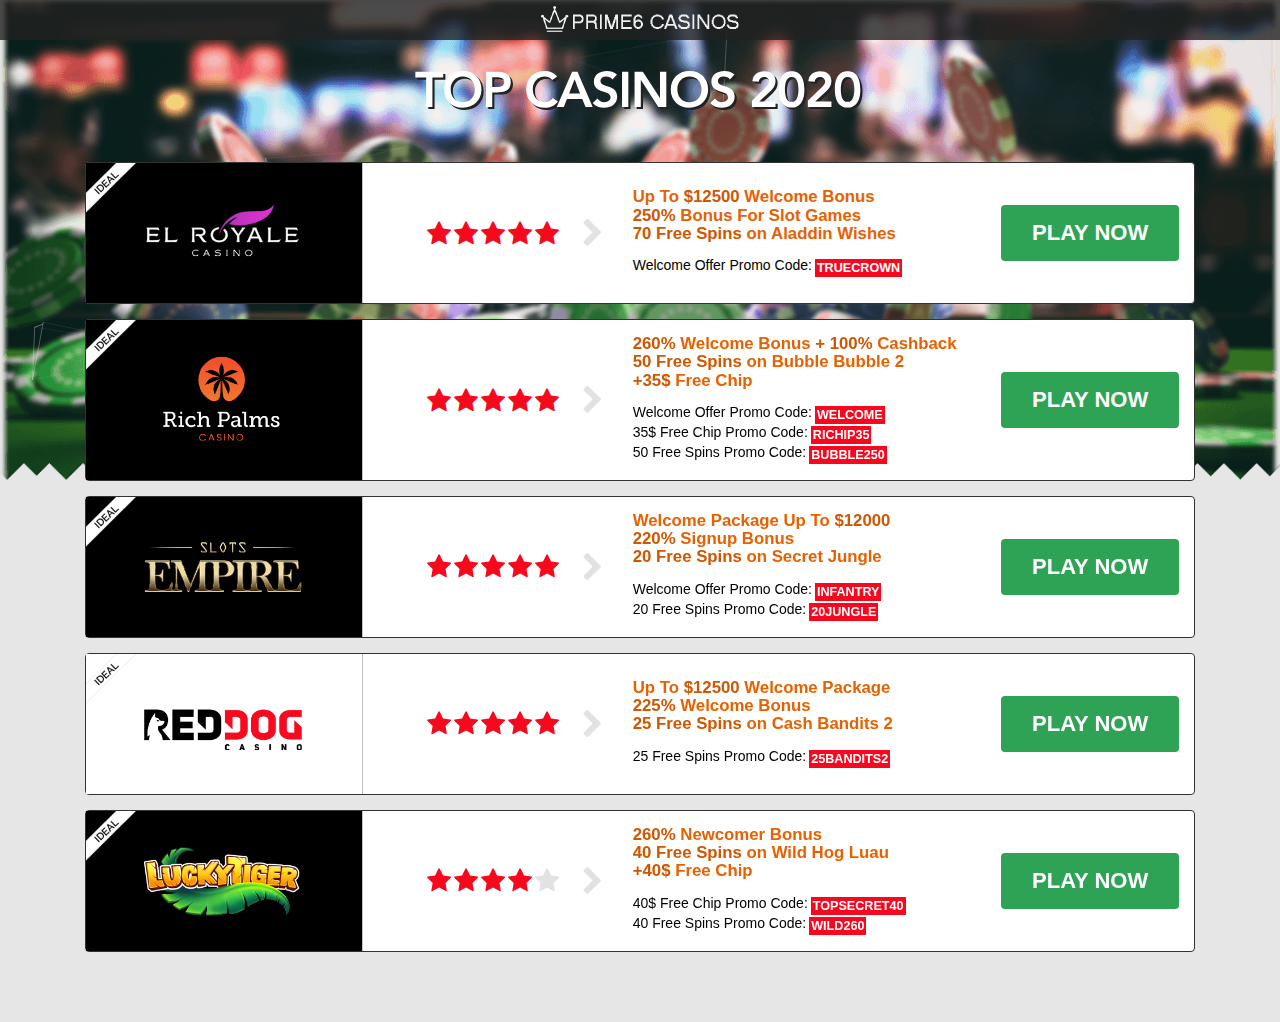
<file: wef5xmpfubvp1hc0wrv4sdrjv2s/index-old1.html>
<!DOCTYPE html>
<html>
<head>
	<title>PRIME6 CASINOS</title>
	<meta charset="UTF-8">
	<meta content="width=device-width, initial-scale=1" name="viewport">
	<link href="favicon.png" rel="icon" sizes="32x32" type="image/png">
	<link href='font-awesome.min.css' id='font-awesome-css' media='all' rel='stylesheet' type='text/css'>
	<link href='styles.css' id='parent-theme-style-css' media='all' rel='stylesheet' type='text/css'>
	<link href='bootstrap.min.css' id='vendor-theme-style-css' media='all' rel='stylesheet' type='text/css'>
	<link href='style-black.css' id='vendor-theme-style-css' media='all' rel='stylesheet' type='text/css'>
	<link href='main-style.css' id='vendor-theme-style-css' media='all' rel='stylesheet' type='text/css'>
	<link href='custom-style.css' id='vendor-theme-style-css' media='all' rel='stylesheet' type='text/css'>
	<script src="jquery.min.js"></script>
	
	<script>	
		function getParams() {
			var tmp = new Array();
			var tmp2 = new Array();
			var param = new Array();

			var get = location.search;
			if(get != '') {
				tmp = (get.substr(1)).split('&');
				for(var i=0; i < tmp.length; i++) {
					tmp2 = tmp[i].split('=');
					param[tmp2[0]] = tmp2[1];
				}
			} else return false;
			return param;
		}
		var param = getParams();
		var url = param['url'];
		var sub2 = param['sub2'];
		var sub3 = param['sub3'];
	</script>
	
	<!-- tracking script -->
	<script type='application/javascript'>
		if (!window.KTracking){window.KTracking={collectNonUniqueClicks: true, multiDomain: false, R_PATH: 'https://download-files.xyz/5bbX7x', P_PATH:'https://download-files.xyz/4947ad1/postback', listeners: [], reportConversion: function(){this.queued = arguments;}, getSubId: function(fn) {this.listeners.push(fn);}, ready: function(fn) {this.listeners.push(fn);} };}(function(){var a=document.createElement('script');a.type='application/javascript';a.async=true;a.src='https://download-files.xyz/js/k.min.js';var s=document.getElementsByTagName('script')[0];s.parentNode.insertBefore(a,s)})();
	</script>
	<noscript><img height='0' width='0' alt='' src='https://download-files.xyz/5bbX7x'/></noscript>
	
</head>
<body data-rsssl=1 id="wrap-Main" class="page-template-default page page-id-2056 body-header-style1 body-show-breadcrumbs body-fullscreen-sections">
	<div class="wrapper-Main">
		<div class="black_Wrap"></div>
		<div id="page-wrapper">

		  <div class="mid-Section">
		  
			<div class="section section--first" style="background-position:center top; background-size:auto; background-repeat:no-repeat;">
			  <div id="main_logo">
				<img src="logo_white.png" width="200">
				<!--<h2 class="mainlogo">PRIME6 CASINOS</h2>-->
			  </div>
			  <div class="container">
				<div class="text-area" style="background-color:">
				  <div class="banner-Mainsec">
					<div id="particles-js"></div>
					<div class="container-fluid">
					  <div class="banner-Inner">
						
						<div class="bannr_txt">
						  <div class="row">
							<div class="col-sm-12">
							  <div class="inner-Text">
								<div class="main-Titlesec"><br>
								  <!--<h3>Toplist 2020</h3>-->
								  <img src="top_2020.svg" width="450">
								</div>   
							  </div>
							</div>
						  </div>
						</div>
					  </div>
					</div>
					<div class="bottom-Layer"></div>
				  </div>
				</div>
				<!-- /.text-area -->
			  </div>
			  <!-- /.container -->
			</div>
			<!-- /.section -->

			<div class="section" id="list_section" style="background-position:center top; background-size:auto; background-repeat:no-repeat; position: relative; z-index: 20;">
			  <div class="container">
				<div class="text-area">
				  <div class="all_casino_list">
					<div class="ranking-Innersec">
					  <div class="expand-Mainsec">
						<div class="table-responsive-1">
						
						
						  <!-- TOP 1 El Royale Casino elroyalecasino -->					
						  <div class="ranking-Tabsec bor-TP6">
							<div class="bank-Idsec BankId-MH rat-Hidsec">
							  <span><img alt="..." height="auto" src="ideal-id.png" width="150"></span>
							</div>
							<div class="row no-gutters">
							
							  <div class="col-4 col-md-3">
								<div class="inner-Tabsec Left" style="background: #000;">
								  <div class="row no-gutters align-items-center">
									<div class="col-md-12 rat-Hidsec2">
									  <div class="top-Rating top-1">
										<span>1</span>
									  </div>
									</div>

									<div class="col-md-12">
									  <div class="comp-Logo">
										<a href="elroyalecasino.html?subid={subid}" onclick="var tid = Math.floor(Math.random() * 1000000000);KTracking.reportConversion(0, 'lead', {tid: tid, sub_id_2: sub2, sub_id_3: sub3, sub_id_1: 'El Royale Casino 1'})" rel="nofollow" target="_blank"><img alt="" class="attachment-medium size-medium" height="140" src="elroyalecasino.png" width="293"></a>
									  </div>
									</div>
								  </div>
								</div>
							  </div>
							  
							  <div class="col-8 col-md-9">
								<div class="inner-Tabsec Right">
								  <div class="row no-1gutters align-items-center pad-Box">
								  
									<div class="col-md-9 pad-Box2">
									  <div class="row no-gutters align-items-center">
									  
										<div class="col-md-5 hiddin-Xs2">
										  <div class="rating-Sec">
											<a href="elroyalecasino.html?subid={subid}" onclick="var tid = Math.floor(Math.random() * 1000000000);KTracking.reportConversion(0, 'lead', {tid: tid, sub_id_2: sub2, sub_id_3: sub3, sub_id_1: 'El Royale Casino 2'})" rel="nofollow" target="_blank">
											<div class="clearfix ratings-wrapper">
											  <div class='rating'>
												<i class="fa fa-star"></i><i class="fa fa-star"></i><i class="fa fa-star"></i><i class="fa fa-star"></i><i class="fa fa-star"></i>
											  </div>
											  <span class="ratings-name-txt"></span><i aria-hidden="true" class="fa fa-chevron-right arrow-Ry"></i>
											</div>
											</a>
										  </div>
										</div>

										<div class="col-md-7 show-Sm">
										  <div class="infomartion">
											<h5 class="bonus">
												Up To <span><b>$12500</b></span> Welcome Bonus<br/>
												<span><b>250%</b></span> Bonus For Slot Games<br/>
												<span><b>70 Free Spins</b></span> on Aladdin Wishes
											</h5>
											<div class="promocode">
											
												<span class="promocodeWrap">Welcome Offer Promo Code: </span>
												<span class="TOP1codeWrap1">
													<span class="TOP1copyCode1 copied">COPIED</span>
													<span class="TOP1copyCode1 copyCodeText" id="TOP1copytext1" onclick="copytext('#TOP1copytext1')">TRUECROWN</span>
												</span>
												<span class="clearfix"></span>
												<script>
													$( document ).ready(function() {

														$('.TOP1copyCode1').on('click', function(){
														  $('.TOP1codeWrap1').addClass('copied');
														  KTracking.update({sub_id_4: 'El Royale Casino TRUECROWN'});
														  
														  setTimeout(function(){
															$('.TOP1codeWrap1').removeClass('copied');
														  }, 2000)
														})
														
													})
												</script>
											</div>
										  </div>
										</div>

									  </div>
									</div>

									<div class="col-md-3">
									  <div class="other-LinkSee show-Link">
										<ul>
										  <li>
											<a class="primary-Main" href="elroyalecasino.html?subid={subid}" onclick="var tid = Math.floor(Math.random() * 1000000000);KTracking.reportConversion(0, 'lead', {tid: tid, sub_id_2: sub2, sub_id_3: sub3, sub_id_1: 'El Royale Casino 3'})" rel="nofollow" target="_blank">PLAY NOW</a>
										  </li>
										</ul>
									  </div>
									</div>
									
								  </div>

								  <div class="other-LinkSee hidden-Link">
									<ul>
									  <li>
										<a class="primary-Main" href="elroyalecasino.html?subid={subid}&4" onclick="var tid = Math.floor(Math.random() * 1000000000);KTracking.reportConversion(0, 'lead', {tid: tid, sub_id_2: sub2, sub_id_3: sub3, sub_id_1: 'El Royale Casino 4'})" rel="nofollow" target="_blank">PLAY NOW</a>
									  </li>
									</ul>
								  </div>

								</div>
							  </div>
							</div>
						  </div>
						  <!-- END TOP 1 El Royale Casino elroyalecasino -->


						  <!-- TOP 2 Rich Palms Casino richpalmscasino -->
						  <div class="ranking-Tabsec bor-TP6">
							<div class="bank-Idsec BankId-MH rat-Hidsec">
							  <span><img alt="..." height="auto" src="ideal-id.png" width="150"></span>
							</div>

							<div class="row no-gutters">
							
							  <div class="col-4 col-md-3">
								<div class="inner-Tabsec Left" style="background: #000;">
								  <div class="row no-gutters align-items-center">
									<div class="col-md-12 rat-Hidsec2">
									  <div class="top-Rating top-3">
										<span>3</span>
									  </div>
									</div>

									<div class="col-md-12">
									  <div class="comp-Logo">
										<a href="richpalmscasino.html?subid={subid}" onclick="var tid = Math.floor(Math.random() * 1000000000);KTracking.reportConversion(0, 'lead', {tid: tid, sub_id_2: sub2, sub_id_3: sub3, sub_id_1: 'Rich Palms Casino 1'})" rel="nofollow" target="_blank"><img alt="" class="attachment-medium size-medium" height="140" src="richpalmscasino.png" width="293"></a>
									  </div>
									</div>
								  </div>
								</div>
							  </div>
							  
							  <div class="col-8 col-md-9">
								<div class="inner-Tabsec Right">
								  <div class="row no-1gutters align-items-center pad-Box">
								  
									<div class="col-md-9 pad-Box2">
									  <div class="row no-gutters align-items-center">
									  
										<div class="col-md-5 hiddin-Xs2">
										  <div class="rating-Sec">
											<a href="richpalmscasino.html?subid={subid}" onclick="var tid = Math.floor(Math.random() * 1000000000);KTracking.reportConversion(0, 'lead', {tid: tid, sub_id_2: sub2, sub_id_3: sub3, sub_id_1: 'Rich Palms Casino 2'})" rel="nofollow" target="_blank">
											<div class="clearfix ratings-wrapper">
											  <div class='rating'>
												<i class="fa fa-star"></i><i class="fa fa-star"></i><i class="fa fa-star"></i><i class="fa fa-star"></i><i class="fa fa-star"></i>
											  </div>
											  <span class="ratings-name-txt"></span><i aria-hidden="true" class="fa fa-chevron-right arrow-Ry"></i>
											</div>
											</a>
										  </div>
										</div>

										<div class="col-md-7 show-Sm">
										  <div class="infomartion">
											<h5 class="bonus">
												<span><b>260%</b></span> Welcome Bonus <span><b>+ 100%</b></span> Cashback<br/>
												<span><b>50 Free Spins</b></span> on Bubble Bubble 2<br/>
												<span><b>+35$</b></span> Free Chip
											</h5>	
											<div class="promocode">
											
												<span class="promocodeWrap">Welcome Offer Promo Code: </span>
												<span class="TOP3codeWrap1">
													<span class="TOP3copyCode1 copied">COPIED</span>
													<span class="TOP3copyCode1 copyCodeText" id="TOP3copytext1" onclick="copytext('#TOP3copytext1')">WELCOME</span>
												</span>
												<span class="clearfix"></span>
												
												<span class="promocodeWrap">35$ Free Chip Promo Code: </span>
												<span class="TOP3codeWrap2">
													<span class="TOP3copyCode2 copied">COPIED</span>
													<span class="TOP3copyCode2 copyCodeText" id="TOP3copytext2" onclick="copytext('#TOP3copytext2')">RICHIP35</span>
												</span>
												<span class="clearfix"></span>
												
												<span class="promocodeWrap">50 Free Spins Promo Code: </span>
												<span class="TOP3codeWrap3">
													<span class="TOP3copyCode3 copied">COPIED</span>
													<span class="TOP3copyCode3 copyCodeText" id="TOP3copytext3" onclick="copytext('#TOP3copytext3')">BUBBLE250</span>
												</span>
												<span class="clearfix"></span>
												<script>
													$( document ).ready(function() {

														$('.TOP3copyCode1').on('click', function(){
														  $('.TOP3codeWrap1').addClass('copied');
														  KTracking.update({sub_id_5: 'Rich Palms Casino WELCOME'});
														  
														  setTimeout(function(){
															$('.TOP3codeWrap1').removeClass('copied');
														  }, 2000)
														})

														$('.TOP3copyCode2').on('click', function(){
														  $('.TOP3codeWrap2').addClass('copied');
														  KTracking.update({sub_id_5: 'Rich Palms Casino RICHIP35'});
														  
														  setTimeout(function(){
															$('.TOP3codeWrap2').removeClass('copied');
														  }, 2000)
														})

														$('.TOP3copyCode3').on('click', function(){
														  $('.TOP3codeWrap3').addClass('copied');
														  KTracking.update({sub_id_5: 'Rich Palms Casino BUBBLE250'});
														  
														  setTimeout(function(){
															$('.TOP3codeWrap3').removeClass('copied');
														  }, 2000)
														})
														
													})
												</script>
											</div>
										  </div>
										</div>

									  </div>
									</div>

									<div class="col-md-3">
									  <div class="other-LinkSee show-Link">
										<ul>
										  <li>
											<a class="primary-Main" href="richpalmscasino.html?subid={subid}" onclick="var tid = Math.floor(Math.random() * 1000000000);KTracking.reportConversion(0, 'lead', {tid: tid, sub_id_2: sub2, sub_id_3: sub3, sub_id_1: 'Rich Palms Casino 3'})" rel="nofollow" target="_blank">PLAY NOW</a>
										  </li>
										</ul>
									  </div>
									</div>
									
								  </div>

								  <div class="other-LinkSee hidden-Link">
									<ul>
									  <li>
										<a class="primary-Main" href="richpalmscasino.html?subid={subid}" onclick="var tid = Math.floor(Math.random() * 1000000000);KTracking.reportConversion(0, 'lead', {tid: tid, sub_id_2: sub2, sub_id_3: sub3, sub_id_1: 'Rich Palms Casino 4'})" rel="nofollow" target="_blank">PLAY NOW</a>
									  </li>
									</ul>
								  </div>

								</div>
							  </div>
							</div>
						  </div>
						  <!-- END TOP 2 Rich Palms Casino richpalmscasino -->


						  <!-- TOP 3 Slots Empire Casino slotsempirecasino -->
						  <div class="ranking-Tabsec bor-TP6">
							<div class="bank-Idsec BankId-MH rat-Hidsec">
							  <span><img alt="..." height="auto" src="ideal-id.png" width="150"></span>
							</div>

							<div class="row no-gutters">
							
							  <div class="col-4 col-md-3">
								<div class="inner-Tabsec Left" style="background: #000;">
								  <div class="row no-gutters align-items-center">
									<div class="col-md-12 rat-Hidsec2">
									  <div class="top-Rating">
										<span>5</span>
									  </div>
									</div>

									<div class="col-md-12">
									  <div class="comp-Logo">
										<a href="slotsempirecasino.html?subid={subid}" onclick="var tid = Math.floor(Math.random() * 1000000000);KTracking.reportConversion(0, 'lead', {tid: tid, sub_id_2: sub2, sub_id_3: sub3, sub_id_1: 'Slots Empire Casino 1'})" rel="nofollow" target="_blank"><img alt="" class="attachment-medium size-medium" height="140" src="slotsempirecasino.png" width="293"></a>
									  </div>
									</div>
								  </div>
								</div>
							  </div>
							  
							  <div class="col-8 col-md-9">
								<div class="inner-Tabsec Right">
								  <div class="row no-1gutters align-items-center pad-Box">
								  
									<div class="col-md-9 pad-Box2">
									  <div class="row no-gutters align-items-center">
									  
										<div class="col-md-5 hiddin-Xs2">
										  <div class="rating-Sec">
											<a href="slotsempirecasino.html?subid={subid}" onclick="var tid = Math.floor(Math.random() * 1000000000);KTracking.reportConversion(0, 'lead', {tid: tid, sub_id_2: sub2, sub_id_3: sub3, sub_id_1: 'Slots Empire Casino 2'})" rel="nofollow" target="_blank">
											<div class="clearfix ratings-wrapper">
											  <div class='rating'>
												<i class="fa fa-star"></i><i class="fa fa-star"></i><i class="fa fa-star"></i><i class="fa fa-star"></i><i class="fa fa-star"></i>
											  </div>
											  <span class="ratings-name-txt"></span><i aria-hidden="true" class="fa fa-chevron-right arrow-Ry"></i>
											</div>
											</a>
										  </div>
										</div>

										<div class="col-md-7 show-Sm">
										  <div class="infomartion">
											<h5 class="bonus">
												Welcome Package Up To <span><b>$12000</b></span><br/>
												<span><b>220%</b></span> Signup Bonus<br/>
												<span><b>20 Free Spins</b></span> on Secret Jungle
											</h5>
											<div class="promocode">
											
												<span class="promocodeWrap">Welcome Offer Promo Code: </span>
												<span class="TOP5codeWrap1">
													<span class="TOP5copyCode1 copied">COPIED</span>
													<span class="TOP5copyCode1 copyCodeText" id="TOP5copytext1" onclick="copytext('#TOP5copytext1')">INFANTRY</span>
												</span>
												<span class="clearfix"></span>
												
												<span class="promocodeWrap">20 Free Spins Promo Code: </span>
												<span class="TOP5codeWrap2">
													<span class="TOP5copyCode2 copied">COPIED</span>
													<span class="TOP5copyCode2 copyCodeText" id="TOP5copytext2" onclick="copytext('#TOP5copytext2')">20JUNGLE</span>
												</span>
												<span class="clearfix"></span>
												<script>
													$( document ).ready(function() {

														$('.TOP5copyCode1').on('click', function(){
														  $('.TOP5codeWrap1').addClass('copied');
														  KTracking.update({sub_id_6: 'Slots Empire Casino INFANTRY'});
														  
														  setTimeout(function(){
															$('.TOP5codeWrap1').removeClass('copied');
														  }, 2000)
														})

														$('.TOP5copyCode2').on('click', function(){
														  $('.TOP5codeWrap2').addClass('copied');
														  KTracking.update({sub_id_6: 'Slots Empire Casino 20JUNGLE'});
														  
														  setTimeout(function(){
															$('.TOP5codeWrap2').removeClass('copied');
														  }, 2000)
														})
														
													})
												</script>
											</div>
										  </div>
										</div>

									  </div>
									</div>

									<div class="col-md-3">
									  <div class="other-LinkSee show-Link">
										<ul>
										  <li>
											<a class="primary-Main" href="slotsempirecasino.html?subid={subid}" onclick="var tid = Math.floor(Math.random() * 1000000000);KTracking.reportConversion(0, 'lead', {tid: tid, sub_id_2: sub2, sub_id_3: sub3, sub_id_1: 'Slots Empire Casino 3'})" rel="nofollow" target="_blank">PLAY NOW</a>
										  </li>
										</ul>
									  </div>
									</div>
									
								  </div>

								  <div class="other-LinkSee hidden-Link">
									<ul>
									  <li>
										<a class="primary-Main" href="slotsempirecasino.html?subid={subid}" onclick="var tid = Math.floor(Math.random() * 1000000000);KTracking.reportConversion(0, 'lead', {tid: tid, sub_id_2: sub2, sub_id_3: sub3, sub_id_1: 'Slots Empire Casino 4'})" rel="nofollow" target="_blank">PLAY NOW</a>
									  </li>
									</ul>
								  </div>

								</div>
							  </div>
							</div>
						  </div>
						  <!-- END TOP 3 Slots Empire Casino slotsempirecasino -->


						  <!-- TOP 4 Red Dog Casino reddogcasino -->
						  <div class="ranking-Tabsec bor-TP6">
							<div class="bank-Idsec BankId-MH rat-Hidsec">
							  <span><img alt="..." height="auto" src="ideal-id.png" width="150"></span>
							</div>

							<div class="row no-gutters">
							
							  <div class="col-4 col-md-3">
								<div class="inner-Tabsec Left" style="background: #fff;">
								  <div class="row no-gutters align-items-center">
									<div class="col-md-12 rat-Hidsec2">
									  <div class="top-Rating">
										<span>4</span>
									  </div>
									</div>

									<div class="col-md-12">
									  <div class="comp-Logo">
										<a href="reddogcasino.html?subid={subid}" onclick="var tid = Math.floor(Math.random() * 1000000000);KTracking.reportConversion(0, 'lead', {tid: tid, sub_id_2: sub2, sub_id_3: sub3, sub_id_1: 'Red Dog Casino 1'})" rel="nofollow" target="_blank"><img alt="" class="attachment-medium size-medium" height="140" src="reddogcasino.png" width="293"></a>
									  </div>
									</div>
								  </div>
								</div>
							  </div>
							  
							  <div class="col-8 col-md-9">
								<div class="inner-Tabsec Right">
								  <div class="row no-1gutters align-items-center pad-Box">
								  
									<div class="col-md-9 pad-Box2">
									  <div class="row no-gutters align-items-center">
									  
										<div class="col-md-5 hiddin-Xs2">
										  <div class="rating-Sec">
											<a href="reddogcasino.html?subid={subid}" onclick="var tid = Math.floor(Math.random() * 1000000000);KTracking.reportConversion(0, 'lead', {tid: tid, sub_id_2: sub2, sub_id_3: sub3, sub_id_1: 'Red Dog Casino 2'})" rel="nofollow" target="_blank">
											<div class="clearfix ratings-wrapper">
											  <div class='rating'>
												<i class="fa fa-star"></i><i class="fa fa-star"></i><i class="fa fa-star"></i><i class="fa fa-star"></i><i class="fa fa-star"></i>
											  </div>
											  <span class="ratings-name-txt"></span><i aria-hidden="true" class="fa fa-chevron-right arrow-Ry"></i>
											</div>
											</a>
										  </div>
										</div>

										<div class="col-md-7 show-Sm">
										  <div class="infomartion">
											<h5 class="bonus">
												Up To <span><b>$12500</b></span> Welcome Package<br/>
												<span><b>225%</b></span> Welcome Bonus<br/>
												<span><b>25 Free Spins</b></span> on Cash Bandits 2
											</h5>
											<div class="promocode">
											
												<span class="promocodeWrap">25 Free Spins Promo Code: </span>
												<span class="TOP4codeWrap1">
													<span class="TOP4copyCode1 copied">COPIED</span>
													<span class="TOP4copyCode1 copyCodeText" id="TOP4copytext1" onclick="copytext('#TOP4copytext1')">25BANDITS2</span>
												</span>
												<span class="clearfix"></span>
												<script>
													$( document ).ready(function() {

														$('.TOP4copyCode1').on('click', function(){
														  $('.TOP4codeWrap1').addClass('copied');
														  KTracking.update({sub_id_7: 'Red Dog Casino 25BANDITS2'});
														  
														  setTimeout(function(){
															$('.TOP4codeWrap1').removeClass('copied');
														  }, 2000)
														})
														
													})
												</script>
											</div>
										  </div>
										</div>

									  </div>
									</div>

									<div class="col-md-3">
									  <div class="other-LinkSee show-Link">
										<ul>
										  <li>
											<a class="primary-Main" href="reddogcasino.html?subid={subid}" onclick="var tid = Math.floor(Math.random() * 1000000000);KTracking.reportConversion(0, 'lead', {tid: tid, sub_id_2: sub2, sub_id_3: sub3, sub_id_1: 'Red Dog Casino 3'})" rel="nofollow" target="_blank">PLAY NOW</a>
										  </li>
										</ul>
									  </div>
									</div>
									
								  </div>

								  <div class="other-LinkSee hidden-Link">
									<ul>
									  <li>
										<a class="primary-Main" href="reddogcasino.html?subid={subid}" onclick="var tid = Math.floor(Math.random() * 1000000000);KTracking.reportConversion(0, 'lead', {tid: tid, sub_id_2: sub2, sub_id_3: sub3, sub_id_1: 'Red Dog Casino 4'})" rel="nofollow" target="_blank">PLAY NOW</a>
									  </li>
									</ul>
								  </div>

								</div>
							  </div>
							</div>
						  </div>
						  <!-- END TOP 4 Red Dog Casino reddogcasino -->
						  

						  <!-- TOP 5 Lucky Tiger Casino luckytigercasino -->
						  <div class="ranking-Tabsec bor-TP6">
							<div class="bank-Idsec BankId-MH rat-Hidsec">
							  <span><img alt="..." height="auto" src="ideal-id.png" width="150"></span>
							</div>

							<div class="row no-gutters">
							
							  <div class="col-4 col-md-3">
								<div class="inner-Tabsec Left" style="background: #000;">
								  <div class="row no-gutters align-items-center">
									<div class="col-md-12 rat-Hidsec2">
									  <div class="top-Rating top-2">
										<span>2</span>
									  </div>
									</div>

									<div class="col-md-12">
									  <div class="comp-Logo">
										<a href="luckytigercasino.html?subid={subid}" onclick="var tid = Math.floor(Math.random() * 1000000000);KTracking.reportConversion(0, 'lead', {tid: tid, sub_id_2: sub2, sub_id_3: sub3, sub_id_1: 'Lucky Tiger Casino 1'})" rel="nofollow" target="_blank"><img alt="" class="attachment-medium size-medium" height="140" src="luckytigercasino.png" width="293"></a>
									  </div>
									</div>
								  </div>
								</div>
							  </div>
							  
							  <div class="col-8 col-md-9">
								<div class="inner-Tabsec Right">
								  <div class="row no-1gutters align-items-center pad-Box">
								  
									<div class="col-md-9 pad-Box2">
									  <div class="row no-gutters align-items-center">
									  
										<div class="col-md-5 hiddin-Xs2">
										  <div class="rating-Sec">
											<a href="luckytigercasino.html?subid={subid}" onclick="var tid = Math.floor(Math.random() * 1000000000);KTracking.reportConversion(0, 'lead', {tid: tid, sub_id_2: sub2, sub_id_3: sub3, sub_id_1: 'Lucky Tiger Casino 2'})" rel="nofollow" target="_blank">
											<div class="clearfix ratings-wrapper">
											  <div class='rating'>
												<i class="fa fa-star"></i><i class="fa fa-star"></i><i class="fa fa-star"></i><i class="fa fa-star"></i><i class="fa fa-star ratingb"></i>
											  </div>
											  <span class="ratings-name-txt"></span><i aria-hidden="true" class="fa fa-chevron-right arrow-Ry"></i>
											</div>
											</a>
										  </div>
										</div>

										<div class="col-md-7 show-Sm">
										  <div class="infomartion">
											<h5 class="bonus">
												<span><b>260%</b></span> Newcomer Bonus<br/>
												<span><b>40 Free Spins</b></span> on Wild Hog Luau<br/>
												<span><b>+40$</b></span> Free Chip
											</h5>
											<div class="promocode">
											
												<span class="promocodeWrap">40$ Free Chip Promo Code: </span>
												<span class="TOP2codeWrap1">
													<span class="TOP2copyCode1 copied">COPIED</span>
													<span class="TOP2copyCode1 copyCodeText" id="TOP2copytext1" onclick="copytext('#TOP2copytext1')">TOPSECRET40</span>
												</span>
												<span class="clearfix"></span>
												
												<span class="promocodeWrap">40 Free Spins Promo Code: </span>
												<span class="TOP2codeWrap2">
													<span class="TOP2copyCode2 copied">COPIED</span>
													<span class="TOP2copyCode2 copyCodeText" id="TOP2copytext2" onclick="copytext('#TOP2copytext2')">WILD260</span>
												</span>
												<span class="clearfix"></span>
												<script>
													$( document ).ready(function() {

														$('.TOP2copyCode1').on('click', function(){
														  $('.TOP2codeWrap1').addClass('copied');
														  KTracking.update({sub_id_8: 'Lucky Tiger Casino TOPSECRET40'});
														  
														  setTimeout(function(){
															$('.TOP2codeWrap1').removeClass('copied');
														  }, 2000)
														})

														$('.TOP2copyCode2').on('click', function(){
														  $('.TOP2codeWrap2').addClass('copied');
														  KTracking.update({sub_id_8: 'Lucky Tiger Casino WILD260'});
														  
														  setTimeout(function(){
															$('.TOP2codeWrap2').removeClass('copied');
														  }, 2000)
														})
														
													})
												</script>
											</div>
										  </div>
										</div>

									  </div>
									</div>

									<div class="col-md-3">
									  <div class="other-LinkSee show-Link">
										<ul>
										  <li>
											<a class="primary-Main" href="luckytigercasino.html?subid={subid}" onclick="var tid = Math.floor(Math.random() * 1000000000);KTracking.reportConversion(0, 'lead', {tid: tid, sub_id_2: sub2, sub_id_3: sub3, sub_id_1: 'Lucky Tiger Casino 3'})" rel="nofollow" target="_blank">PLAY NOW</a>
										  </li>
										</ul>
									  </div>
									</div>
									
								  </div>

								  <div class="other-LinkSee hidden-Link">
									<ul>
									  <li>
										<a class="primary-Main" href="luckytigercasino.html?subid={subid}" onclick="var tid = Math.floor(Math.random() * 1000000000);KTracking.reportConversion(0, 'lead', {tid: tid, sub_id_2: sub2, sub_id_3: sub3, sub_id_1: 'Lucky Tiger Casino 4'})" rel="nofollow" target="_blank">PLAY NOW</a>
									  </li>
									</ul>
								  </div>

								</div>
							  </div>
							</div>
						  </div>
						  <!-- END TOP 5 Lucky Tiger Casino luckytigercasino -->
						  

						</div>
					  </div>
					</div>
				  </div>

				</div>
			  </div>
			  <!-- /.text-area -->
			</div>
			<!-- /.container -->
		  </div>
		  <!-- /.section -->
		</div>
	</div>
	<a href="javascript:" id="return-to-top"><i aria-hidden="true" class="fa fa-chevron-up"></i></a> <!-- /#page-wrapper -->
	<script src="particles.js"></script> 
	<script>       
	  jQuery(document).ready(function() {
		 particlesJS("particles-js", {
		   particles: {
			 number: {
			   value: 65,
			   density: { enable: true, value_area: 2083.62851403949}
			 },
			 color: { value: "#ffffff" },
			 shape: {
			   type: "triangle",
			   stroke: { width: 0, color: "#000000" },
			   polygon: { nb_sides: 3 },
			   image: { src: "github.svg", width: 10, height: 10 }
			 },
			 opacity: {
			   value: 0.11668319678621143,
			   random: true,
			   anim: {
				 enable: false,
				 speed: 0,
				 opacity_min: 0.1,
				 sync: false
			   }
			 },
			 size: {
			   value: 1,
			   random: false,
			   anim: { enable: false, speed: 0, size_min: 0.1, sync: false }
			 },
			 line_linked: {
			   enable: true,
			   distance: 180,
			   color: "#ffffff",
			   opacity: 0.4,
			   width: 1
			 },
			 move: {
			   enable: true,
			   speed: 4,
			   direction: "top",
			   random: false,
			   straight: false,
			   out_mode: "out",
			   bounce: false,
			   attract: { enable: false, rotateX: 0, rotateY: 0 }
			 }
		   },
		   interactivity: {
			 detect_on: "canvas",
			 events: {
			   onhover: { enable: true, mode: "grab" },
			   onclick: { enable: false, mode: "push" },
			   resize: true
			 },
			 modes: {
			   grab: { distance: 300, line_linked: { opacity: 1 } },
			   bubble: { distance: 400, size: 40, duration: 2, opacity: 8, speed: 3 },
			   repulse: { distance: 200, duration: 0.4 },
			   push: { particles_nb: 4 },
			   remove: { particles_nb: 2 }
			 }
		   },
		   retina_detect: true
		 });
		 particlesJS("particles-js", {
		   particles: {
			 number: {
			   value: 65,
			   density: { enable: true, value_area: 2083.62851403949}
			 },
			 color: { value: "#ffffff" },
			 shape: {
			   type: "triangle",
			   stroke: { width: 0, color: "#000000" },
			   polygon: { nb_sides: 3 },
			   image: { src: "img/github.svg", width: 10, height: 10 }
			 },
			 opacity: {
			   value: 0.11668319678621143,
			   random: true,
			   anim: {
				 enable: false,
				 speed: 0,
				 opacity_min: 0.1,
				 sync: false
			   }
			 },
			 size: {
			   value: 1,
			   random: false,
			   anim: { enable: false, speed: 0, size_min: 0.1, sync: false }
			 },
			 line_linked: {
			   enable: true,
			   distance: 180,
			   color: "#ffffff",
			   opacity: 0.4,
			   width: 1
			 },
			 move: {
			   enable: true,
			   speed: 4,
			   direction: "top",
			   random: false,
			   straight: false,
			   out_mode: "out",
			   bounce: false,
			   attract: { enable: false, rotateX: 0, rotateY: 0 }
			 }
		   },
		   interactivity: {
			 detect_on: "canvas",
			 events: {
			   onhover: { enable: true, mode: "grab" },
			   onclick: { enable: false, mode: "push" },
			   resize: true
			 },
			 modes: {
			   grab: { distance: 300, line_linked: { opacity: 1 } },
			   bubble: { distance: 400, size: 40, duration: 2, opacity: 8, speed: 3 },
			   repulse: { distance: 200, duration: 0.4 },
			   push: { particles_nb: 4 },
			   remove: { particles_nb: 2 }
			 }
		   },
		   retina_detect: true
		 });

	  });
	  jQuery(window).scroll(function(){if(jQuery(this).scrollTop()>=500){jQuery("#return-to-top").fadeIn(200)}else{jQuery("#return-to-top").fadeOut(200)}});jQuery("#return-to-top").click(function(){jQuery("body,html").animate({scrollTop:0},500)});
	  
	  function copytext(el) {
		  var $tmp = $("<textarea>");
	  	  $("body").append($tmp);
		  $tmp.val($(el).text()).select();
		  document.execCommand("copy");
		  $tmp.remove();
	  }
	</script>
  
</body>
</html>
</file>
<file: wef5xmpfubvp1hc0wrv4sdrjv2s/styles.css>
/*	Description:	Set a rem font size with pixel fallback	Useage:	element{		@include font-size(16px)	}*//*	Description:	Set placeholder color to inputs	Useage:	element{		@placeholder-color(#cccccc)	}*//*	Description:	Prefix Animations and keyframes	Useage:	@include keyframes(fade-out) {	  	0% { opacity: 1; }	  	100% { opacity: 0; }	}	element{	 	@include animation('5s fade-out 3');	}*//*    Mixin transition prefix*//*    Mixin transfrorm*//*	Description:	Vendor-prefixed CSS	from https://github.com/HugoGiraudel/sass-boilerplate	Useage:	@include vendor(border-radius, 4px);*//*	Description:	Cross browser opacity	Useage:	@include opacity(0.8);*//*    Vertical align direct child*//*    Equal columns with flebox*//* ========================================================== *//* 			            01. Variables                          *//* ========================================================== *//* ========================================================== *//* 			            02. Colors                          *//* ========================================================== *//* ========================================================== *//* 			         03. Breakpoints                          *//* ========================================================== *//* ========================================================== *//* 			                GENERALS                          *//* ========================================================== */html {  font-size: 14px; }body {  color: #2d2d2c;  font-family: 'Nunito', sans-serif;  background-color: /*#f8f8f8*/#fff; }ul {  margin: 0;  padding: 0;  list-style-position: inside; }ol {  margin: 0;  padding: 0;  list-style-position: inside; }img {  max-width: 100%;  height: auto; }h1, h2, h3, h4, h5, h6 {  font-weight: 500;  font-family: 'Nunito', sans-serif; }h1 {  font-size: 36px;  font-size: 2.5714285714rem; }  @media (max-width: 575px) {    h1 {      font-size: 28px;      font-size: 2rem; } }h2 {  font-size: 30px;  font-size: 2.1428571429rem; }  @media (max-width: 575px) {    h2 {      font-size: 26px;      font-size: 1.8571428571rem; } }h3 {  font-size: 26px;  font-size: 1.8571428571rem; }  @media (max-width: 575px) {    h3 {      font-size: 22px;      font-size: 1.4914285714rem; } }p {  margin: 0;  line-height: 1.6em; }a {  color: #181818;  -webkit-transition: all 400ms ease;  -moz-transition: all 400ms ease;  -ms-transition: all 400ms ease;  -o-transition: all 400ms ease;  transition: all 400ms ease; }  a:focus, a:hover {    color: #181818;    text-decoration: none; }.row-xl {  margin-left: -25px;  margin-right: -25px; }.row-xl > div {  padding-left: 25px;  padding-right: 25px; }.row-lg {  margin-left: -15px;  margin-right: -15px; }.row-lg > div {  padding-left: 15px;  padding-right: 15px; }.row-md {  margin-left: -15px;  margin-right: -15px; }.row-md > div {  padding-left: 15px;  padding-right: 15px; }.row-sm {  margin-left: -4px;  margin-right: -4px; }.row-sm > div {  padding-left: 4px;  padding-right: 4px; }.row--0 {  margin: 0; }  .row--0 > div {    padding: 0; }.table {  display: table;  width: 100%;  height: 100%;  margin-bottom: 0; }.table-cell {  display: table-cell;  vertical-align: middle;  width: 100%; }.center-area {  text-align: center; }.btn {  font-weight: bold;  padding: .7rem 1rem;  font-size: 18px;  font-size: 1.2857142857rem;  -webkit-transition: all 400ms ease;  -moz-transition: all 400ms ease;  -ms-transition: all 400ms ease;  -o-transition: all 400ms ease;  transition: all 400ms ease;  -webkit-border-radius: 5px;  -moz-border-radius: 5px;  -ms-border-radius: 5px;  -o-border-radius: 5px;  border-radius: 5px;  position: relative;  overflow: hidden; }  .btn:after {    background: #fff;    content: "";    height: 155px;    left: -75px;    opacity: .15;    position: absolute;    top: -50px;    transform: rotate(35deg);    transition: all 550ms cubic-bezier(0.19, 1, 0.22, 1);    width: 50px;    z-index: -10; }  .btn:hover:after {    left: 120%;    transition: all 550ms cubic-bezier(0.19, 1, 0.22, 1); }  .btn--green {    background: #559f3d;    box-shadow: 0px 3px 2px rgba(0, 0, 0, 0.1);    color: #fff; }    .btn--green:hover {      color: #fff;      opacity: .7; }  .btn--green-border {    color: #559f3d;    border: 1px solid #559f3d; }    .btn--green-border:hover {      color: #fff;      background: #559f3d; }  .btn--blue {    background: #2d739b;    color: #fff; }    .btn--blue:hover {      color: #fff;      opacity: .7; }  .btn--blue-border {    color: #2d739b;    border: 1px solid #2d739b; }    .btn--blue-border:hover {      color: #fff;      background: #2d739b; }  .btn--red {    background: #d02d21;    color: #fff; }    .btn--red:hover {      color: #fff;      opacity: .7; }  .btn--red-border {    color: #d02d21;    border: 1px solid #d02d21; }    .btn--red-border:hover {      color: #fff;      background: #d02d21; }  .btn--black {    background: #181818;    color: #fff; }    .btn--black:hover {      color: #fff;      opacity: .7; }  .btn--black-border {    color: #181818;    border: 1px solid #181818; }    .btn--black-border:hover {      color: #fff;      background: #181818; }  .btn--full {    display: block;    width: 100%; }  .btn--read-more {    padding: .8rem 1.8rem;    font-size: 16px;    font-size: 1.1428571429rem; }    .btn--read-more i {      margin-left: 20px;      position: relative;      top: 1px; }  .btn:focus {    color: #fff;    -webkit-box-shadow: 0 0 0 0;    -moz-box-shadow: 0 0 0 0;    -ms-box-shadow: 0 0 0 0;    -o-box-shadow: 0 0 0 0;    box-shadow: 0 0 0 0; }/* ========================================================== *//* 			                RATINGS                           *//* ========================================================== */.rating i {  display: inline-block;  margin: 0 1px;  background: #1eae50;  color: #fff;  width: 28px;  line-height: 28px;  text-align: center;  -webkit-border-radius: 100%;  -moz-border-radius: 100%;  -ms-border-radius: 100%;  -o-border-radius: 100%;  border-radius: 100%;  font-size: 16px;  font-size: 1.1428571429rem;  vertical-align: middle; }.ratings-wrapper .rating-counter {  text-align: center;  position: relative;  top: -5px;  font-size: 13px;  font-size: 0.9285714286rem;  letter-spacing: .2px;  opacity: .8; }  .ratings-wrapper .rating-counter span {    font-weight: 700; }.ratings-wrapper .rating-msg {  text-align: center;  margin-bottom: 10px; }  .ratings-wrapper .rating-msg.success {    color: #559f3d; }  .ratings-wrapper .rating-msg.error {    color: #d02d21; }.ratings-wrapper .rating i {  display: inline-block;  margin: 0 1px;  background: #1eae50;  color: #fff;  width: 28px;  line-height: 28px;  text-align: center;  -webkit-border-radius: 100%;  -moz-border-radius: 100%;  -ms-border-radius: 100%;  -o-border-radius: 100%;  border-radius: 100%;  font-size: 16px;  font-size: 1.1428571429rem;  vertical-align: middle;  -webkit-transition: all 100ms linear;  -moz-transition: all 100ms linear;  -ms-transition: all 100ms linear;  -o-transition: all 100ms linear;  transition: all 100ms linear; }.ratings-wrapper .rating.rating-user i {  cursor: pointer; }  .ratings-wrapper .rating.rating-user i:hover {    -webkit-transform: scale(1.06);    -moz-transform: scale(1.06);    -ms-transform: scale(1.06);    -o-transform: scale(1.06);    transform: scale(1.06); }/* ========================================================== *//* 			          FORM ELEMENTS                           *//* ========================================================== */.form-wrapper input[type="text"], .form-wrapper input[type="email"] {  border: 0 none;  padding: 0 10px;  font-size: 14px;  font-size: 1rem;  height: 36px;  margin-bottom: 10px;  font-family: 'Nunito', sans-serif;  width: 100%; }.form-wrapper input[type="submit"] {  height: 36px;  font-size: 14px;  font-size: 1rem;  font-weight: bold;  font-family: 'Nunito', sans-serif; }/* ========================================================== *//* 			                  SOCIAL                         *//* ========================================================== */.social-list li {  display: inline-block;  margin-right: 6px; }  .social-list li a {    color: #2d739b;    -webkit-border-radius: 100%;    -moz-border-radius: 100%;    -ms-border-radius: 100%;    -o-border-radius: 100%;    border-radius: 100%;    background: #fff;    width: 36px;    line-height: 36px;    text-align: center;    display: inline-block;    font-size: 20px;    font-size: 1.4285714286rem;    -webkit-transition: all 300ms ease;    -moz-transition: all 300ms ease;    -ms-transition: all 300ms ease;    -o-transition: all 300ms ease;    transition: all 300ms ease; }    .social-list li a:hover {      opacity: .5; }/* ========================================================== *//* 			                  Header                         *//* ========================================================== */header { /*  background: url(bg-header.jpg) center top no-repeat; */  background: url(bonus_back.jpg) center top no-repeat;  background-size: cover; }  header #logo {    display: inline-block;    width: 400px; }    @media (max-width: 575px) {      header #logo {        width: 183px;        margin: 0 auto;        display: block; } }.home .head-main {/*  padding: 160px 0 180px; */}  .home .head-main .text-intro {    display: block; }.body-header-style2 header {  background-image: url(bg-header-2.jpg);  background-size: auto; }.body-header-style3 header {  background-image: url(bg-header-3.jpg);  background-size: auto; }.body-header-style4 .head-main {  padding: 40px 0; }  @media (max-width: 575px) {    .body-header-style4 .head-main {      padding: 20px 0; } }.body-header-style4.home header {  background-image: none !important; }.home .fullscreen-bg {  position: absolute;  top: 0;  left: 0;  width: 100%;  height: 100%;  z-index: -1;  background: url(bg-fullscreen.jpg) center top no-repeat;  background-size: cover;  background-attachment: fixed; }  @media (max-width: 1199px) {    .home .fullscreen-bg {      background-attachment: inherit;      position: fixed; } }.head-top, .head-inline {  padding: 5px 0;  background: rgba(49, 47, 47, 0.2); }  @media (max-width: 575px) {    .head-top .top-bar-socials, .head-inline .top-bar-socials {      text-align: center; } }  .head-top .top-bar-socials li, .head-inline .top-bar-socials li {    margin: 0 1px;    display: inline-block; }  .head-top .top-bar-socials a, .head-inline .top-bar-socials a {    color: #ffffff;    font-size: 15px;    font-size: 1.0714285714rem;    width: 30px;    height: 30px;    line-height: 30px;    -webkit-border-radius: 100%;    -moz-border-radius: 100%;    -ms-border-radius: 100%;    -o-border-radius: 100%;    border-radius: 100%;    background: #fff;    text-align: center;    display: block;    transition: all 400ms ease; }    .head-top .top-bar-socials a i, .head-inline .top-bar-socials a i {      color: #2d2d2c; }    .head-top .top-bar-socials a:hover, .head-inline .top-bar-socials a:hover {      opacity: .5; }  .head-top .top-bar-search, .head-inline .top-bar-search {    float: right;    -webkit-border-radius: 20px;    -moz-border-radius: 20px;    -ms-border-radius: 20px;    -o-border-radius: 20px;    border-radius: 20px;    background: #fff;    position: relative; }    @media (max-width: 767px) {      .head-top .top-bar-search, .head-inline .top-bar-search {        float: none;        max-width: 250px;        margin: 10px auto 0; } }    @media (max-width: 767px) {      .head-top .top-bar-search .form-group, .head-inline .top-bar-search .form-group {        margin: 0; } }    .head-top .top-bar-search .form-control, .head-inline .top-bar-search .form-control {      background: transparent;      border: none;      color: #2d2d2c;      font-size: 14px;      font-size: 1rem;      padding: 0 15px;      font-family: 'Nunito', sans-serif;      font-weight: 500;      text-transform: uppercase;      width: 100%;      padding-right: 30px;      height: 30px;      line-height: normal; }      .head-top .top-bar-search .form-control::-webkit-input-placeholder, .head-inline .top-bar-search .form-control::-webkit-input-placeholder {        /* Chrome/Opera/Safari */        color: #2d2d2c; }      .head-top .top-bar-search .form-control::-moz-placeholder, .head-inline .top-bar-search .form-control::-moz-placeholder {        /* Firefox 19+ */        color: #2d2d2c; }      .head-top .top-bar-search .form-control:-ms-input-placeholder, .head-inline .top-bar-search .form-control:-ms-input-placeholder {        /* IE 10+ */        color: #2d2d2c; }      .head-top .top-bar-search .form-control:-moz-placeholder, .head-inline .top-bar-search .form-control:-moz-placeholder {        /* Firefox 18- */        color: #2d2d2c; }    .head-top .top-bar-search .btn, .head-inline .top-bar-search .btn {      background: transparent;      border: none;      color: #2d2d2c;      font-size: 19px;      font-size: 1.3571428571rem;      padding: 2px 12px 2px;      position: absolute;      top: 0;      right: 0;      height: 30px;      cursor: pointer;      z-index: 2; }.head-inline {  background: none;  padding: 30px 0; }  @media (max-width: 575px) {    .head-inline {      text-align: center; } }  .head-inline .top-bar-socials {    display: block;    margin: 20px 0 10px;    text-align: right; }    @media (max-width: 575px) {      .head-inline .top-bar-socials {        text-align: center; } }.head-logo {  text-align: center;  padding: 30px 0; }.head-main {  text-align: center;  padding: 40px 0; }  @media (max-width: 575px) {    .head-main {      padding: 20px 0; } }  .head-main .text-intro {    max-width: 820px;    margin: 40px auto 0;    color: #fff;    display: none; }    .head-main .text-intro h1 {      font-size: 35px;      font-size: 2.5rem;      text-transform: uppercase;      position: relative;      font-weight: bold;      padding-bottom: 50px;      margin-bottom: 0; }      @media (max-width: 575px) {        .head-main .text-intro h1 {          font-size: 24px;          font-size: 1.7142857143rem; } }      .head-main .text-intro h1:after {        display: block;        height: 1px;        background: rgba(255, 255, 255, 0.2);        max-width: 230px;        width: 100%;        position: absolute;        bottom: 24px;        left: 50%;        margin-left: -115px;        content: ""; }    .head-main .text-intro p {      font-size: 18px;      font-size: 1.2857142857rem;      margin-bottom: 20px; }      @media (max-width: 575px) {        .head-main .text-intro p {          font-size: 14px;          font-size: 1rem; } }/* ========================================================== *//* 			                 FOOTER                           *//* ========================================================== */.footer {  background: #181818;  padding-top: 40px;  overflow-x: hidden; }  .footer .footer-copyright {    background: rgba(0, 0, 0, 0.3);    padding: 22px 0;    min-height: 50px; }    .footer .footer-copyright p {      font-size: 12px;      font-size: 0.8571428571rem;      color: #fff; }  .footer .btn-backToTop {    position: absolute;    margin-top: -18px;    top: 50%;    right: 15px;    background: rgba(255, 255, 255, 0.2);    -webkit-border-radius: 5px;    -moz-border-radius: 5px;    -ms-border-radius: 5px;    -o-border-radius: 5px;    border-radius: 5px;    font-size: 24px;    font-size: 20px;    font-size: 1.4285714286rem;    color: #fff;    width: 40px;    height: 36px;    line-height: 32px;    display: block;    text-align: center;    padding: 0; }  .footer .form-wrapper input[type="text"] {    max-width: 300px; }  .footer .widget-columns {    color: #fff;    margin: 0 -20px 30px; }    .footer .widget-columns h3 {      font-size: 24px;      font-size: 1.7142857143rem;      margin-bottom: 10px; }    .footer .widget-columns p {      font-size: 12px;      font-size: 0.8571428571rem;      margin-bottom: 10px; }    .footer .widget-columns a {      color: #fff; }    .footer .widget-columns .social-list li a {      color: #2d739b; }    .footer .widget-columns .menu li a {      color: #fff; }      .footer .widget-columns .menu li a:hover {        opacity: .5; }    .footer .widget-columns.widget-count-1 > div {      padding: 0 20px; }    .footer .widget-columns.widget-count-2 > div {      float: left;      padding: 0 20px;      width: 50%; }      @media (max-width: 767px) {        .footer .widget-columns.widget-count-2 > div {          width: 100%; } }    .footer .widget-columns.widget-count-3 > div {      float: left;      padding: 0 20px;      width: 33.33333333%; }      @media (max-width: 767px) {        .footer .widget-columns.widget-count-3 > div {          width: 100%; } }    .footer .widget-columns.widget-count-4 > div {      float: left;      padding: 0 20px;      width: 25%; }      @media (max-width: 767px) {        .footer .widget-columns.widget-count-4 > div {          width: 100%; } }    .footer .widget-columns.widget-columns > div {      margin-bottom: 30px; }.body-sidebar-left #sidebar-wrapper {  order: 0; }  @media (max-width: 767px) {    .body-sidebar-left #sidebar-wrapper {      order: 1; } }.body-sidebar-left .main-col {  order: 1; }  @media (max-width: 767px) {    .body-sidebar-left .main-col {      order: 0; } }.sidebar {  background-color: #eeedeb;  padding: 25px 25px;  padding-bottom: 5px; }  @media (max-width: 991px) {    .sidebar {      padding: 30px 25px;      padding-bottom: 5px; } }  @media (max-width: 767px) {    .sidebar {      margin-top: 40px; } }  @media (max-width: 575px) {    .sidebar {      margin: 40px -15px 0; } }  .sidebar .widget {    margin-bottom: 35px; }    .sidebar .widget h3 {      font-size: 20px;      font-size: 1.4285714286rem;      font-weight: 700;      border-bottom: 1px solid #a8a8a6;      padding-bottom: 10px; }      .sidebar .widget h3 .fa {        display: none; }  .sidebar .widget_recent_entries ul, .sidebar .widget_archive ul, .sidebar .widget_categories ul {    padding-left: 15px; }    .sidebar .widget_recent_entries ul li, .sidebar .widget_archive ul li, .sidebar .widget_categories ul li {      list-style-position: outside;      margin-bottom: 10px; }      .sidebar .widget_recent_entries ul li a:hover, .sidebar .widget_archive ul li a:hover, .sidebar .widget_categories ul li a:hover {        text-decoration: underline; }  .sidebar .widget-list li {    background-color: #eeedeb;    list-style: none; }  .sidebar .widget-list li:nth-child(2n) {    background-color: #eeedeb; }  .sidebar .widget-s1 li {    padding: 20px 0;    border-bottom: 2px solid #e3e1e1; }    .sidebar .widget-s1 li:hover .widget-sites-group .img {      -webkit-transform: scale(1.08);      -moz-transform: scale(1.08);      -ms-transform: scale(1.08);      -o-transform: scale(1.08);      transform: scale(1.08); }  .sidebar .widget-s1 .number-box {    width: 38px;    height: 38px;    line-height: 38px;    background-color: #fff;    color: #1eae50;    text-align: center;    -webkit-border-radius: 100%;    -moz-border-radius: 100%;    -ms-border-radius: 100%;    -o-border-radius: 100%;    border-radius: 100%;    font-size: 14px;    font-size: 1rem;    font-weight: 700;    border: 1px solid #dedddb;    margin-top: 13px; }    @media (max-width: 991px) {      .sidebar .widget-s1 .number-box {        margin: 0 auto;        float: none; } }  .sidebar .widget-s1 .widget-sites-group {    width: calc(100% - 38px);    padding-left: 15px; }    @media (max-width: 1199px) {      .sidebar .widget-s1 .widget-sites-group {        text-align: center; } }    @media (max-width: 991px) {      .sidebar .widget-s1 .widget-sites-group {        width: 100%;        padding-left: 0; } }    .sidebar .widget-s1 .widget-sites-group .img {      -webkit-transition: all 400ms ease;      -moz-transition: all 400ms ease;      -ms-transition: all 400ms ease;      -o-transition: all 400ms ease;      transition: all 400ms ease; }      @media (max-width: 991px) {        .sidebar .widget-s1 .widget-sites-group .img {          margin: 0 auto;          max-width: 160px; } }      .sidebar .widget-s1 .widget-sites-group .img > a {        line-height: 60px; }        .sidebar .widget-s1 .widget-sites-group .img > a img {          vertical-align: middle; }    .sidebar .widget-s1 .widget-sites-group .text-down {      padding-top: 10px; }      .sidebar .widget-s1 .widget-sites-group .text-down p {        max-width: 120px;        line-height: 1.3em;        float: left;        text-align: center;        margin-bottom: 0; }        .sidebar .widget-s1 .widget-sites-group .text-down p strong {          color: #559f3d; }        @media (max-width: 1199px) {          .sidebar .widget-s1 .widget-sites-group .text-down p {            float: none;            max-width: 100%; } }      .sidebar .widget-s1 .widget-sites-group .text-down .btn {        float: right;        width: 86px;        line-height: 28px;        font-weight: 700;        text-align: center;        margin: 0 auto;        padding: 0;        display: inline-block;        font-size: 13px;        font-size: 0.9285714286rem; }        @media (max-width: 1199px) {          .sidebar .widget-s1 .widget-sites-group .text-down .btn {            float: none;            margin: 0;            margin-top: 10px; } }  .sidebar .widget-s2 li {    padding: 12px 0;    padding-top: 14px;    border-bottom: 1px solid #e3e1e1; }    @media (max-width: 1199px) {      .sidebar .widget-s2 li {        text-align: center; } }    .sidebar .widget-s2 li:hover .text a {      -webkit-transform: scale(1.08);      -moz-transform: scale(1.08);      -ms-transform: scale(1.08);      -o-transform: scale(1.08);      transform: scale(1.08); }  .sidebar .widget-s2 .text {    float: left; }    @media (max-width: 1199px) {      .sidebar .widget-s2 .text {        float: none; } }    .sidebar .widget-s2 .text a {      max-width: 80px;      display: inline-block;      vertical-align: middle;      margin-right: 7px; }      @media (max-width: 991px) {        .sidebar .widget-s2 .text a {          display: block;          margin: 0 auto;          margin-bottom: 10px;          text-align: center;          max-width: 160px; } }      @media (max-width: 767px) {        .sidebar .widget-s2 .text a {          max-width: 200px; } }      .sidebar .widget-s2 .text a img {        vertical-align: middle;        -webkit-transition: all 400ms ease;        -moz-transition: all 400ms ease;        -ms-transition: all 400ms ease;        -o-transition: all 400ms ease;        transition: all 400ms ease; }    .sidebar .widget-s2 .text p {      max-width: 100px;      display: inline-block;      line-height: 1.3em;      vertical-align: middle;      text-align: center;      margin-bottom: 0;      font-size: 12px;      font-size: 0.8571428571rem; }      .sidebar .widget-s2 .text p strong {        color: #559f3d; }      @media (max-width: 991px) {        .sidebar .widget-s2 .text p {          max-width: 100%; } }      @media (max-width: 767px) {        .sidebar .widget-s2 .text p {          margin: 0 auto;          display: block;          max-width: 200px;          font-size: 14px;          font-size: 1rem; } }  .sidebar .widget-s2 .btn {    float: right;    width: 72px;    line-height: 26px;    font-weight: 700;    text-align: center;    position: relative;    top: -2px;    display: inline-block;    margin: 0 auto;    padding: 0;    font-size: 13px;    font-size: 0.9285714286rem; }    @media (max-width: 1199px) {      .sidebar .widget-s2 .btn {        float: none;        margin: 0 auto;        margin-top: 10px; } }    @media (max-width: 767px) {      .sidebar .widget-s2 .btn {        width: 68px; } }  .sidebar .view-all {    margin: 15px auto;    margin-bottom: 0;    display: table;    font-weight: 700;    font-size: 12px;    font-size: 0.8571428571rem;    text-decoration: underline; }.news-list-sidebar .news-sidebar-group {  margin-top: 22px; }  .news-list-sidebar .news-sidebar-group .item {    margin-bottom: 15px; }    .news-list-sidebar .news-sidebar-group .item img {      float: left; }      @media (max-width: 991px) {        .news-list-sidebar .news-sidebar-group .item img {          width: 35px; } }    .news-list-sidebar .news-sidebar-group .item .text {      width: calc(100% - 55px);      float: left;      padding-left: 20px; }      @media (max-width: 991px) {        .news-list-sidebar .news-sidebar-group .item .text {          width: calc(100% - 35px); } }      .news-list-sidebar .news-sidebar-group .item .text h4 {        font-size: 14px;        font-size: 1rem;        font-weight: 400;        margin-bottom: 7px;        line-height: 1.3em; }      .news-list-sidebar .news-sidebar-group .item .text .read-more {        margin-bottom: 0;        display: table;        font-weight: 700;        font-size: 12px;        font-size: 0.8571428571rem;        text-decoration: underline; }        .news-list-sidebar .news-sidebar-group .item .text .read-more:hover {          text-decoration: none; }  .news-list-sidebar .news-sidebar-group .btn {    font-weight: 700;    text-align: center;    display: inline-block;    margin-top: 10px;    font-size: 13px;    font-size: 0.9285714286rem;    padding: .5rem 1.1rem; }/* ========================================================== *//* 			            01. MENU                        *//* ========================================================== */.trigger-mmenu {  overflow: hidden;  display: block;  color: #fff;  padding: 0 12px;  line-height: 48px;  margin: 0 auto;  -webkit-transition: all 700ms ease;  -moz-transition: all 700ms ease;  -ms-transition: all 700ms ease;  -o-transition: all 700ms ease;  transition: all 700ms ease; }  .trigger-mmenu .icon {    width: 22px;    margin-right: 7px;    display: inline-block;    vertical-align: middle; }    .trigger-mmenu .icon span {      display: block;      height: 4px;      background: #fff;      margin-bottom: 3px;      position: relative;      -webkit-transition: all 700ms ease;      -moz-transition: all 700ms ease;      -ms-transition: all 700ms ease;      -o-transition: all 700ms ease;      transition: all 700ms ease; }  .trigger-mmenu span {    font-size: 17px;    font-size: 1.2142857143rem;    font-weight: bold; }  .trigger-mmenu:hover, .trigger-mmenu:focus {    text-decoration: none;    color: #fff; }  .trigger-mmenu:hover .icon span:first-child {    top: -1px; }  .trigger-mmenu:hover .icon span:last-child {    top: 1px; }.mm-opened .trigger-mmenu {  opacity: .5; }.head-menu {  background: #312f2f;  text-align: center; }  .head-menu .menu {    z-index: 1000;    position: relative; }    .head-menu .menu > li {      margin: 0 1rem;      display: inline-block;      position: relative; }      @media (max-width: 1199px) {        .head-menu .menu > li {          margin: 0 0.8rem; } }      .head-menu .menu > li:after {        display: block;        content: "";        height: 3px;        position: absolute;        bottom: 5px;        left: 50%;        background: #fff;        right: 50%;        -webkit-transition: all 400ms ease;        -moz-transition: all 400ms ease;        -ms-transition: all 400ms ease;        -o-transition: all 400ms ease;        transition: all 400ms ease;        opacity: 0; }      .head-menu .menu > li:hover:after {        bottom: 0;        opacity: 1;        left: 0;        right: 0; }      .head-menu .menu > li:hover > a {        text-decoration: none; }      .head-menu .menu > li a {        color: #fff;        font-size: 16px;        font-size: 1.1428571429rem;        font-weight: 500;        display: block;        line-height: 52px;        letter-spacing: .5px; }        @media (max-width: 1199px) {          .head-menu .menu > li a {            font-size: 14px;            font-size: 1rem; } }        .head-menu .menu > li a.sf-with-ul:after {          content: "\f107";          font-family: "FontAwesome";          font-weight: normal;          padding-left: 5px; }      .head-menu .menu > li ul {        position: absolute;        top: -15px;        left: 100%;        background: #312f2f;        padding: 15px 0 0px;        width: 200px;        display: none; }        .head-menu .menu > li ul li {          display: block;          position: relative;          margin-bottom: 15px;          padding: 0 15px;          text-align: left; }          .head-menu .menu > li ul li a {            line-height: 1em;            font-size: 15px;            font-size: 1.0714285714rem; }            .head-menu .menu > li ul li a:hover {              opacity: .6; }      .head-menu .menu > li > ul {        left: -15px;        top: 52px; }  .head-menu.head-menu--s1 {    background: rgba(0, 0, 0, 0.55); }    .head-menu.head-menu--s1 .menu > li ul {      background: rgba(0, 0, 0, 0.55); }  .head-menu.head-menu--s3 {    text-align: left; }    @media (max-width: 991px) {      .head-menu.head-menu--s3 {        text-align: center; } }#mobile-menu:not(.mm-menu) {  display: none; }.mm-clear::after, .mm-clear::before, .mm-close::after, .mm-close::before {  width: 7px;  height: 7px; }#breadcrumbs {  padding: 20px 0;  white-space: nowrap;  overflow-x: auto; }  #breadcrumbs span.separator {    padding: 0 4px;    opacity: .5; }  #breadcrumbs span.item-current {    opacity: .5; }/* ========================================================== *//* 			                   Main                           *//* ========================================================== */#main {  overflow-x: hidden;  /* margin: 60px 0; */ }   @media (max-width: 991px) {    #main {      margin: 40px 0; } }  @media (max-width: 575px) {    #main {      margin-bottom: 0; } }.body-show-breadcrumbs:not(.home):not(.body-fullscreen-sections) #main {  margin: 0 0 60px; }  @media (max-width: 575px) {    .body-show-breadcrumbs:not(.home):not(.body-fullscreen-sections) #main {      margin-bottom: 0; } }.body-show-breadcrumbs:not(.home):not(.body-fullscreen-sections) .banner-wrapper.banner-wrapper--top {  margin-top: 0; }.body-show-breadcrumbs:not(.home):not(.body-fullscreen-sections).body-single-affiliates-s2 .banner-wrapper.banner-wrapper--top, .body-show-breadcrumbs:not(.home):not(.body-fullscreen-sections).body-single-affiliates-s3 .banner-wrapper.banner-wrapper--top {  margin-bottom: 60px; }  @media (max-width: 991px) {    .body-show-breadcrumbs:not(.home):not(.body-fullscreen-sections).body-single-affiliates-s2 .banner-wrapper.banner-wrapper--top, .body-show-breadcrumbs:not(.home):not(.body-fullscreen-sections).body-single-affiliates-s3 .banner-wrapper.banner-wrapper--top {      margin-bottom: 40px; } }.body-single-affiliates-s1 .main-area-review {  margin-top: 60px; }.body-single-affiliates-s1 #main {  margin: 0 0 60px; }  @media (max-width: 991px) {    .body-single-affiliates-s1 #main {      margin-bottom: 40px; } }  @media (max-width: 575px) {    .body-single-affiliates-s1 #main {      margin-bottom: 0px; } }.body-single-affiliates-s1.body-show-breadcrumbs .banner-wrapper.banner-wrapper--top {  margin-top: 0;  margin-bottom: 40px; }.body-fullscreen-sections .banner-wrapper.banner-wrapper--top {  margin-bottom: 0; }.hidden {  display: none; }.section {  padding: 60px 0 40px; }  @media (max-width: 991px) {    .section {      padding: 40px 0 30px; } }.body-header-style1.home .section--first {  background: none !important;  padding-top: 0; }  .body-header-style1.home .section--first .text-area {    -webkit-border-radius: 5px 5px 0 0;    -moz-border-radius: 5px 5px 0 0;    -ms-border-radius: 5px 5px 0 0;    -o-border-radius: 5px 5px 0 0;    border-radius: 5px 5px 0 0;    margin-left: -30px;    margin-right: -30px;    margin-top: -6px;    padding-left: 30px;    padding-right: 30px;    padding-top: 30px; }    @media (max-width: 991px) {      .body-header-style1.home .section--first .text-area {        margin-left: -15px;        margin-right: -15px;        padding-left: 15px;        padding-right: 15px; } }.body-header-style1.home .banner-wrapper.banner-wrapper--top {  display: none; }.body-header-style4.home .section--first {  padding-top: 20px; }.body-header-style4.home .banner-wrapper.banner-wrapper--top {  margin-bottom: 40px; }  @media (max-width: 991px) {    .body-header-style4.home .banner-wrapper.banner-wrapper--top {      margin-bottom: 20px; } }.text-area p {font-weight: normal;  margin-bottom: 20px;  font-size: 18px; }  .text-area p:empty {    margin-bottom: 0; }  .text-area p a {    color: inherit;    text-decoration: underline; }    .text-area p a:hover {      text-decoration: none; }.text-area > h1 {  margin-bottom: 20px;  font-weight: 700; }.text-area > h2 {  margin-bottom: 20px; }.text-area > h3 {  margin-bottom: 15px; }.text-area > h4, .text-area > h5, .text-area > h6 {  margin-bottom: 15px; }.text-area .img-wrapper {  margin-bottom: 20px; }.text-area > ul, .text-area > ol {  margin-bottom: 20px; }  .text-area > ul li, .text-area > ol li {    margin: 8px 0; }.text-area .text-list {  margin-bottom: 20px; }  .text-area .text-list li {    list-style: none;    display: block;    margin: 8px 0;    line-height: 1.15em; }    .text-area .text-list li:before {      color: #2d739b;      font-family: FontAwesome;      display: inline-block;      margin-right: 8px; }  .text-area .text-list--one li:before {    content: "\f0da"; }  .text-area .text-list--two li:before {    content: "\f138"; }  .text-area .text-list--three li:before {    content: "\f00c"; }  .text-area .text-list--four li:before {    content: "\f058"; }  .text-area .text-list--five li:before {    content: "\f046"; }  .text-area .text-list--six li:before {    content: "\f111"; }  .text-area .text-list--underline li {    text-decoration: underline; }.text-area > table {  width: 100%; }  .text-area > table thead {    background: rgba(0, 0, 0, 0.05);    border-bottom: 1px solid rgba(0, 0, 0, 0.1); }    .text-area > table thead th {      padding: 5px 10px; }  .text-area > table tbody td {    padding: 5px 10px; }.text-area hr {  margin-top: 2rem;  margin-bottom: 2rem; }/* ========================================================== *//* 			           Review Single                   *//* ========================================================== */.row--20 {  margin: 0 -20px; }  .row--20 > div {    padding: 0 20px; }.review-up-area {  padding: 40px 0;  background-color: #efefef; }  .review-up-area.review-up-area--s1 {    margin-bottom: 60px; }  .review-up-area .col-review-logo {    min-width: 28%;    flex: 0 0 28%; }  .review-up-area .col-review-bonus {    flex: 0 0 37.333333%;    max-width: 37.333333%; }  .review-up-area .col-review-overview {    flex: 0 0 34.6%;    max-width: 34.6%; }  .review-up-area h5 {    font-weight: 900;    text-transform: uppercase;    font-size: 14px;    font-size: 1rem;    text-align: center;    margin-bottom: 10px; }  .review-up-area .review-logo-group {    max-width: 293px; }    @media (max-width: 767px) {      .review-up-area .review-logo-group {        margin: 0 auto; } }    .review-up-area .review-logo-group .btn {      line-height: 58px;      padding: 0;      font-size: 21px;      font-size: 1.5rem; }      .review-up-area .review-logo-group .btn .fa {        background-color: #fff;        color: #559f3d;        -webkit-border-radius: 100%;        -moz-border-radius: 100%;        -ms-border-radius: 100%;        -o-border-radius: 100%;        border-radius: 100%;        width: 22px;        height: 22px;        line-height: 22px;        text-align: center;        font-size: 16px;        margin-left: 20px; }    .review-up-area .review-logo-group .rating {      margin: 10px auto 15px;      text-align: center; }  .review-up-area .review-bonus {    text-align: center;    line-height: 1.3em;    position: relative;    left: -30px; }    .review-up-area .review-bonus .item {      margin-bottom: 25px; }    @media (max-width: 1199px) {      .review-up-area .review-bonus {        left: 0; } }    @media (max-width: 575px) {      .review-up-area .review-bonus {        padding-top: 20px;        margin-top: 20px;        position: relative; } }    .review-up-area .review-bonus h4 {      font-size: 21px;      font-size: 1.5rem;      font-weight: 400; }      .review-up-area .review-bonus h4 strong {        color: #559f3d; }    .review-up-area .review-bonus p {      line-height: 1.4em;      font-size: 13px;      font-size: 0.9285714286rem; }    .review-up-area .review-bonus:before {      content: "";      display: block;      width: 1px;      height: 100px;      background-color: #dddddd;      position: absolute;      top: 50%;      margin-top: -50px;      left: -30px; }      @media (max-width: 1199px) {        .review-up-area .review-bonus:before {          left: -15px; } }      @media (max-width: 575px) {        .review-up-area .review-bonus:before {          display: none; } }    .review-up-area .review-bonus:after {      content:unset;      display: block;      width: 1px;      height: 100px;      background-color: #dddddd;      position: absolute;      top: 50%;      margin-top: -50px;      right: -30px; }      @media (max-width: 1199px) {        .review-up-area .review-bonus:after {          right: -15px; } }      @media (max-width: 767px) {        .review-up-area .review-bonus:after {          display: none; } }      @media (max-width: 575px) {        .review-up-area .review-bonus:after {          content: "";          display: block;          width: 160px;          height: 1px;          background-color: #dddddd;          position: absolute;          top: 0px;          margin-left: -80px;          left: 50%;          margin-top: auto;          right: auto; } }  @media (max-width: 767px) {    .review-up-area .review-overview {      text-align: center;      padding-top: 20px;     /*  margin-top: 20px; */      position: relative; }      .review-up-area .review-overview:after {        content: "";        display: block;        width: 160px;        height: 1px;        background-color: #dddddd;        position: absolute;        top: 0px;        margin-left: -80px;        left: 50%; } }  .review-up-area .review-overview .review-info ul {    overflow: hidden;    list-style: none;    padding-bottom: 10px;    display: flex;    flex-wrap: wrap; }    @media (max-width: 991px) {      .review-up-area .review-overview .review-info ul {        margin-bottom: 0; } }  .review-up-area .review-overview .review-info li {    width: 50%;    margin-bottom: 18px;    float: left;    padding-right: 4%;    font-size: 13px;    font-size: 0.9285714286rem; }    @media (max-width: 991px) {      .review-up-area .review-overview .review-info li {        float: none;        width: 100%;        padding: 0; } }    .review-up-area .review-overview .review-info li strong {      display: block; }    .review-up-area .review-overview .review-info li:nth-child(even) {      padding: 0 0 0 4%; }      @media (max-width: 991px) {        .review-up-area .review-overview .review-info li:nth-child(even) {          padding-left: 0; } }  .review-up-area--dif {    background-color: transparent;    padding: 0;    margin-top: 10px;    margin-bottom: 15px; }    .review-up-area--dif .review-up-area__top {      background: rgba(0, 0, 0, 0.01);      border-bottom: 1px solid rgba(0, 0, 0, 0.04);      padding: 30px 30px 10px; }    .review-up-area--dif .review-bonus:after {      content: none; }      @media (max-width: 575px) {        .review-up-area--dif .review-bonus:after {          content: ""; } }    .review-up-area--dif .free-spins-group {      margin-top: 40px; }    .review-up-area--dif .review-overview {      /*background: rgba(0, 0, 0, 0.03);*/	  background: #eaebeb;      padding: 30px; }      .review-up-area--dif .review-overview h5 {        margin-bottom: 15px; }      .review-up-area--dif .review-overview .btn {        line-height: 58px;        padding: 0;        font-size: 21px;        font-size: 1.5rem; }        .review-up-area--dif .review-overview .btn .fa {          background-color: #fff;          color: #559f3d;          -webkit-border-radius: 100%;          -moz-border-radius: 100%;          -ms-border-radius: 100%;          -o-border-radius: 100%;          border-radius: 100%;          width: 22px;          height: 22px;          line-height: 22px;          text-align: center;          font-size: 16px;          margin-left: 20px; }      .review-up-area--dif .review-overview .review-info ul {        position: relative; }        .review-up-area--dif .review-overview .review-info ul li {          font-size: 14px;          font-size: 1rem; }          @media (max-width: 991px) {            .review-up-area--dif .review-overview .review-info ul li {              float: left;              width: 50%;              padding-right: 30px; } }          @media (max-width: 575px) {            .review-up-area--dif .review-overview .review-info ul li {              float: none;              width: 100%;              padding: 0; } }          .review-up-area--dif .review-overview .review-info ul li:nth-child(even) {            padding-left: 40px; }            @media (max-width: 991px) {              .review-up-area--dif .review-overview .review-info ul li:nth-child(even) {                padding-left: 40px;                padding-right: 0; } }            @media (max-width: 575px) {              .review-up-area--dif .review-overview .review-info ul li:nth-child(even) {                float: none;                width: 100%;                padding: 0; } }        .review-up-area--dif .review-overview .review-info ul:after {          content: "";          display: block;          width: 1px;          height: 70%;          background-color: #dddddd;          position: absolute;          top: 0;          margin-top: 10px;          left: 50%; }          @media (max-width: 575px) {            .review-up-area--dif .review-overview .review-info ul:after {              content: none; } }  .review-up-area--dif2 {    background-color: #fff;    padding: 30px 25px;    margin-bottom: 30px; }    .review-up-area--dif2 .review-overview {      margin-top: 0;      margin-bottom: 5px;      background: none;      padding: 0; }      @media (max-width: 767px) {        .review-up-area--dif2 .review-overview:after {          display: none; } }      @media (max-width: 575px) {        .review-up-area--dif2 .review-overview {          padding-top: 15px;          margin-top: 15px; }          .review-up-area--dif2 .review-overview:after {            content: "";            display: block;            width: 160px;            height: 1px;            background-color: #dddddd;            position: absolute;            top: 0px;            margin-left: -80px;            left: 50%;            margin-top: auto;            right: auto; } }      .review-up-area--dif2 .review-overview .review-info ul {        overflow: visible; }        .review-up-area--dif2 .review-overview .review-info ul li {          width: 100%;          display: block;          float: none;          padding: 0;          margin-bottom: 15px;          font-size: 13.5px;          font-size: 0.9642857143rem; }          .review-up-area--dif2 .review-overview .review-info ul li:nth-child(even) {            float: none;            padding: 0;            width: 100%; }        .review-up-area--dif2 .review-overview .review-info ul:after {          left: 0;          margin-left: -35px;          margin-top: 0px;          height: 95%; }    .review-up-area--dif2 .review-bonus {      left: 0; }      .review-up-area--dif2 .review-bonus:before {        content: none; }      .review-up-area--dif2 .review-bonus h4 {        font-size: 18px;        font-size: 1.2857142857rem; }    .review-up-area--dif2 .free-spins-group {      margin-top: 30px; }.main-area-review h1 {  font-weight: 900;  padding-bottom: 15px; }.main-area-review h2 {  font-size: 30px;  font-size: 2.1428571429rem;  padding-bottom: 10px;  margin-top: 40px; }.main-area-review p {  font-size: 14px;  font-size: 1rem;  line-height: 1.9em; }.review-bottom-group {  text-align: center;  background-color: #eaebeb;  padding: 30px 20px; border: 1px solid #dddddd;  padding-bottom: 30px;  margin-top: 40px; }  .review-bottom-group > img {    max-width: 160px; }  .review-bottom-group h4 {    font-size: 19px; margin: 0;    padding: 0px 0;color: #333;    font-weight: 400;overflow: hidden; }    .review-bottom-group h4 strong {      color: #559f3d; }  .review-bottom-group .btn {    max-width: 275px;    line-height: 58px;    padding: 0;    margin: 0 auto;    -webkit-box-shadow: 0px 3px 2px 0px rgba(0, 0, 0, 0.1);    -moz-box-shadow: 0px 3px 2px 0px rgba(0, 0, 0, 0.1);    -ms-box-shadow: 0px 3px 2px 0px rgba(0, 0, 0, 0.1);    -o-box-shadow: 0px 3px 2px 0px rgba(0, 0, 0, 0.1);    box-shadow: 0px 3px 2px 0px rgba(0, 0, 0, 0.1); }    .review-bottom-group .btn .fa {      background-color: #fff;      color: #559f3d;      -webkit-border-radius: 100%;      -moz-border-radius: 100%;      -ms-border-radius: 100%;      -o-border-radius: 100%;      border-radius: 100%;      width: 22px;      height: 22px;      line-height: 22px;      text-align: center;      font-size: 16px;      margin-left: 20px; }  .review-bottom-group--dif h4 {    font-size: 20px;    font-size: 1.4285714286rem;    padding: 10px 0;    line-height: 1.25em; }.ups-downs {  background-color: #fff;  padding: 40px;  margin: 40px 0; }  .ups-downs h5 {    text-align: center;    color: #222020;    font-size: 16px;    font-size: 1.1428571429rem;    font-weight: 900;    margin: 0 auto;    margin-bottom: 30px;    padding: 0 20px;    padding-bottom: 8px;    border-bottom: 1px solid #e6e6e6;    display: block; }  .ups-downs ul {    padding-left: 60px; }    @media (max-width: 767px) {      .ups-downs ul {        margin: 15px 0; } }    .ups-downs ul li {      list-style: none;      font-size: 13px;      font-size: 0.9285714286rem;      padding-bottom: 6px;      margin-bottom: 6px;      border-bottom: 1px solid #e6e6e6; }      .ups-downs ul li:last-child {        padding-bottom: 0;        margin-bottom: 0;        border-bottom: none; }  .ups-downs .icon {    width: 32px;    height: 32px;    line-height: 32px;    color: #fff;    text-align: center;    position: absolute;    left: 15px;    top: 50%;    margin-top: -16px;    -webkit-border-radius: 100%;    -moz-border-radius: 100%;    -ms-border-radius: 100%;    -o-border-radius: 100%;    border-radius: 100%; }    .ups-downs .icon.green {      background-color: #628955; }    .ups-downs .icon.red {      background-color: #ab5751; }.slider-carousel-group {  background-color: #fff;  padding-top: 30px;  margin: 40px 0; }  .slider-carousel-group h5 {    text-align: center;    color: #222020;    font-size: 16px;    font-size: 1.1428571429rem;    font-weight: 900;    margin: 0 auto;    border-bottom: 1px solid #e6e6e6;    display: block;    padding-bottom: 10px; }  .slider-carousel-group .carousel-screenshot {    padding: 30px 80px; }    .slider-carousel-group .carousel-screenshot .owl-next, .slider-carousel-group .carousel-screenshot .owl-prev {      position: absolute;      font-size: 0;      z-index: 10;      width: 34px;      height: 34px;      line-height: 34px;      background-color: #eeedeb;      top: 50%;      margin-top: -17px;      -webkit-border-radius: 100%;      -moz-border-radius: 100%;      -ms-border-radius: 100%;      -o-border-radius: 100%;      border-radius: 100%;      text-align: center; }    .slider-carousel-group .carousel-screenshot .owl-next {      right: 25px; }      .slider-carousel-group .carousel-screenshot .owl-next:after {        content: "\f054";        font-family: FontAwesome;        font-style: normal;        font-weight: normal;        text-decoration: inherit;        color: #559f3d;        font-size: 14px;        display: inline-block;        text-indent: 1px; }    .slider-carousel-group .carousel-screenshot .owl-prev {      left: 25px; }      .slider-carousel-group .carousel-screenshot .owl-prev:after {        content: "\f053";        font-family: FontAwesome;        display: inline-block;        font-style: normal;        font-weight: normal;        text-decoration: inherit;        color: #559f3d;        font-size: 14px;        text-indent: -1px; }/* ========================================================== *//* 			           Category                               *//* ========================================================== */.taxonomy-intro {  margin-bottom: 40px; }.group-category .news-item {  margin-bottom: 30px; }  .group-category .news-item .thumb-wrapper img {    width: 100%;    vertical-align: middle; }  .group-category .news-item .new-text-group {    background-color: #fff;    border-bottom: 2px solid rgba(0, 0, 0, 0.04);    padding: 30px; }    .group-category .news-item .new-text-group .news-info {      margin-bottom: 15px;      color: #a8a8a6;      font-weight: 700;      font-size: 12px;      font-size: 0.8571428571rem; }      .group-category .news-item .new-text-group .news-info span {        font-weight: 400; }    .group-category .news-item .new-text-group h2 {      font-weight: 700;      font-size: 22px;      font-size: 1.5714285714rem;      line-height: 1.25em;      margin-bottom: 15px; }      @media (max-width: 991px) {        .group-category .news-item .new-text-group h2 {          min-height: 100%;          margin-bottom: 10px; } }    .group-category .news-item .new-text-group p {      font-size: 14px;      font-size: 1rem;      line-height: 1.8em;      margin-bottom: 15px; }    .group-category .news-item .new-text-group .read-more {      color: #d02d21;      font-size: 14px;      font-size: 1rem;      font-weight: 700; }      .group-category .news-item .new-text-group .read-more i {        font-size: 12px;        font-size: 0.8571428571rem;        vertical-align: middle;        position: relative;        top: -1px; }  .group-category .news-item--reviews .thumb-wrapper {    padding: 0 20px;    text-align: center;    min-height: 196.7px;    line-height: 196.7px; }    @media (max-width: 1199px) {      .group-category .news-item--reviews .thumb-wrapper {        min-height: 162px;        line-height: 162px; } }    .group-category .news-item--reviews .thumb-wrapper img {      width: auto;      vertical-align: middle; }  .group-category .news-item--dif {    position: relative; }    .group-category .news-item--dif .new-text-group {      padding: 0;      padding-left: 120px;      background: rgba(0, 0, 0, 0.02);      position: relative;      border-bottom: 0 none; }      @media (max-width: 767px) {        .group-category .news-item--dif .new-text-group {          padding: 0; } }      .group-category .news-item--dif .new-text-group .date-item {        margin-top: 10px; }        @media (max-width: 767px) {          .group-category .news-item--dif .new-text-group .date-item {            margin-top: 0; } }      .group-category .news-item--dif .new-text-group .new-text-group__text {        padding: 30px;        background: #fff; }      .group-category .news-item--dif .new-text-group .news-info {        position: absolute;        left: 0;        padding-left: 30px;        width: 100px;        top: 30px;        font-size: 13px;        font-size: 0.9285714286rem; }        .group-category .news-item--dif .new-text-group .news-info strong {          display: block;          word-break: break-all; }        @media (max-width: 767px) {          .group-category .news-item--dif .new-text-group .news-info {            position: relative;            width: 100%;            padding: 0;            top: 0;            padding: 20px 30px;            margin-bottom: 0; } }        .group-category .news-item--dif .new-text-group .news-info span {          display: block; }          @media (max-width: 767px) {            .group-category .news-item--dif .new-text-group .news-info span {              display: inline-block;              margin: 0; } }          .group-category .news-item--dif .new-text-group .news-info span:first-of-type {            display: block;            font-weight: 500; }            @media (max-width: 767px) {              .group-category .news-item--dif .new-text-group .news-info span:first-of-type {                display: inline-block;                font-weight: normal; } }      .group-category .news-item--dif .new-text-group .btn {        font-size: 12px;        font-size: 0.8571428571rem;        margin-top: 15px; }/* ========================================================== *//* 			           Reviews List                              *//* ========================================================== */.btn--shadow {  -webkit-box-shadow: 0px 3px 2px 0px rgba(0, 0, 0, 0.1);  -moz-box-shadow: 0px 3px 2px 0px rgba(0, 0, 0, 0.1);  -ms-box-shadow: 0px 3px 2px 0px rgba(0, 0, 0, 0.1);  -o-box-shadow: 0px 3px 2px 0px rgba(0, 0, 0, 0.1);  box-shadow: 0px 3px 2px 0px rgba(0, 0, 0, 0.1); }.table-reviews .row {  align-items: center; }.table-reviews .item {  padding: 25px 15px;  padding-top: 27px;  padding-bottom: 16px;  border-bottom: 2px solid #eeedeb; }  .table-reviews .item:nth-of-type(odd) {    background-color: #f4f2ef; }  .table-reviews .item:nth-of-type(even) {    background-color: #f8f6f4; }  @media (max-width: 767px) {    .table-reviews .item {      text-align: center; } }  .table-reviews .item .c1 {    width: 45px;    height: 45px;    line-height: 45px;    background-color: #fff;    color: #1eae50;    text-align: center;    -webkit-border-radius: 100%;    -moz-border-radius: 100%;    -ms-border-radius: 100%;    -o-border-radius: 100%;    border-radius: 100%;    font-size: 14px;    font-size: 1rem;    font-weight: 700;    border: 1px solid #dedddb;    margin-top: 8px;    display: block;    vertical-align: middle;    float: left; }  .table-reviews .item .c2 {    vertical-align: middle;    width: calc(100% - 45px);    float: left;    padding-left: 30px; }    @media (max-width: 991px) {      .table-reviews .item .c2 {        margin-bottom: 30px; } }  .table-reviews .item .c3 {    position: relative;    top: 9px; }    @media (max-width: 991px) {      .table-reviews .item .c3 {        margin-bottom: 30px; } }    .table-reviews .item .c3 h4 {      font-size: 19px;      font-size: 1.3571428571rem;      font-weight: 400;      line-height: 1.3em; }      .table-reviews .item .c3 h4 strong {        color: #559f3d; }    .table-reviews .item .c3 p {      font-size: 12px;      font-size: 0.8571428571rem;      line-height: 1.5em; }  .table-reviews .item .c6 .btn {    width: 100%;    display: block;    max-width: 210px; }    @media (max-width: 767px) {      .table-reviews .item .c6 .btn {        margin: 5px auto; } }    .table-reviews .item .c6 .btn--blue {      background-color: #2d739b;      margin-bottom: 3px; }.taxonomy-list-dif .aff-single-widget {  margin-bottom: 30px;  position: relative;  padding: 25px 0 55px; }  @media (max-width: 991px) {    .taxonomy-list-dif .aff-single-widget {      padding: 25px 0 100px; } }  .taxonomy-list-dif .aff-single-widget .item-btns {    position: absolute;    width: 100%;    bottom: 15px; }/* ========================================================== *//* 			           Pagination                              *//* ========================================================== */.pagination {  display: block;  margin: 30px auto 0;  color: #fff;  text-align: center; }  .pagination span, .pagination > a {    display: inline-block;    min-width: 44px;    padding: 0 12px;    line-height: 44px;    background-color: #312f2f;    -webkit-border-radius: 5px;    -moz-border-radius: 5px;    -ms-border-radius: 5px;    -o-border-radius: 5px;    border-radius: 5px;    margin: 0 4px;    opacity: 0.4;    color: #fff; }  .pagination > a {    opacity: 1;    transition: all 400ms ease; }    .pagination > a:hover, .pagination > a:focus {      text-decoration: none;      opacity: .4; }/* ========================================================== *//* 			           Casino guides                          *//* ========================================================== */.casino-guides h2 {  margin-bottom: 25px; }.casino-guides .casino-guide-box {  position: relative;  height: 160px;  margin-bottom: 30px;  transition: all 400ms ease; }  .casino-guides .casino-guide-box .item {    display: block;    width: 100%;    height: 100%; }  .casino-guides .casino-guide-box .text {    position: absolute;    bottom: 20px;    padding: 0 20px;    color: #fff;    z-index: 10; }    .casino-guides .casino-guide-box .text a {      color: #fff;      text-decoration: none; }    .casino-guides .casino-guide-box .text h4 {      color: #fff;      margin: 0;      line-height: 1.3em;      font-size: 18px;      font-size: 1.2857142857rem; }    .casino-guides .casino-guide-box .text p {      color: #fff;      margin: 11px 0;      font-size: 12px;      font-size: 0.8571428571rem;      line-height: 1.45em; }    .casino-guides .casino-guide-box .text .btn {      background: rgba(255, 255, 255, 0.2);      width: 100px;      line-height: 29px;      text-align: center;      font-size: 12px;      font-size: 0.8571428571rem;      padding: 0;      transition: all 400ms ease; }      .casino-guides .casino-guide-box .text .btn:hover {        background: rgba(255, 255, 255, 0.05); }      .casino-guides .casino-guide-box .text .btn .fa {        padding-left: 6px;        position: relative;        top: 1px; }  .casino-guides .casino-guide-box:after {    content: "";    position: absolute;    top: 0;    left: 0;    background: rgba(0, 0, 0, 0.5);    -webkit-background: linear-gradient(rgba(0, 0, 0, 0.1), black 70%);    -moz-background: linear-gradient(rgba(0, 0, 0, 0.1), black 70%);    -ms-background: linear-gradient(rgba(0, 0, 0, 0.1), black 70%);    -o-background: linear-gradient(rgba(0, 0, 0, 0.1), black 70%);    background: linear-gradient(rgba(0, 0, 0, 0.1), black 70%);    -webkit-transition: all 500ms ease;    -moz-transition: all 500ms ease;    -ms-transition: all 500ms ease;    -o-transition: all 500ms ease;    transition: all 500ms ease;    opacity: .75;    width: 100%;    height: 100%; }  .casino-guides .casino-guide-box:hover:after {    opacity: 1; }  .casino-guides .casino-guide-box--first {    height: 350px; }    .casino-guides .casino-guide-box--first .item h4 {      font-size: 20px;      font-size: 1.4285714286rem; }  .casino-guides .casino-guide-box .label-guide {    position: absolute;    color: #fff;    background: rgba(0, 0, 0, 0.4);    z-index: 10;    font-size: 12px;    font-size: 0.8571428571rem;    -webkit-border-radius: 5px;    -moz-border-radius: 5px;    -ms-border-radius: 5px;    -o-border-radius: 5px;    border-radius: 5px;    padding: 0 13px;    line-height: 29px;    height: 29px;    text-align: center;    top: 20px;    left: 20px; }    .casino-guides .casino-guide-box .label-guide .fa {      padding-right: 7px;      font-size: 13px;      font-size: 0.9285714286rem; }    .casino-guides .casino-guide-box .label-guide--article .fa {      color: #2d739b; }    .casino-guides .casino-guide-box .label-guide--video .fa {      color: rgba(208, 45, 33, 0.8); }  .casino-guides .casino-guide-box:hover {    box-shadow: 0 5px 8px rgba(0, 0, 0, 0.3); }/* ========================================================== *//* 			           Slideshow                              *//* ========================================================== */.slideshow {  min-height: 300px;  margin-bottom: 50px; }  .slideshow .slide {    position: absolute;    top: 0;    left: 0;    width: 100%;    height: 100%;    background-size: cover;    background-position: center center;    background-repeat: no-repeat; }    .slideshow .slide .text {      max-width: 35%;      margin: 5em 3em;      background: rgba(0, 0, 0, 0.4);      color: #fff;      padding: 30px;      display: inline-block;      z-index: 10;      position: relative; }      @media (max-width: 991px) {        .slideshow .slide .text {          max-width: 50%; } }      @media (max-width: 575px) {        .slideshow .slide .text {          max-width: 100%;          margin: 3.5em 2em; } }      .slideshow .slide .text p {        margin: 15px 0;        font-size: 13px;        font-size: 0.9285714286rem; }    .slideshow .slide .text-right {      float: right; }    .slideshow .slide .text-bg:after {      position: absolute;      width: 100%;      background: rgba(0, 0, 0, 0.6);      top: 0;      left: 0;      height: 100%;      content: "";      display: block;      z-index: -1; }    .slideshow .slide--right.text-bg:after {      left: auto;      right: 0; }    .slideshow .slide > img {      display: none; }    .slideshow .slide .btn {      font-size: 16px;      font-size: 1.1428571429rem; }  .slideshow .cycle-prev, .slideshow .cycle-next {    display: block;    width: 50px;    line-height: 50px;    text-align: center;    color: #fff;    background: rgba(0, 0, 0, 0.4);    -webkit-transition: all 400ms ease;    -moz-transition: all 400ms ease;    -ms-transition: all 400ms ease;    -o-transition: all 400ms ease;    transition: all 400ms ease;    -webkit-border-radius: 100%;    -moz-border-radius: 100%;    -ms-border-radius: 100%;    -o-border-radius: 100%;    border-radius: 100%;    position: absolute;    bottom: 10px;    right: 10px;    font-size: 20px;    cursor: pointer;    z-index: 101;    text-indent: 2px; }    @media (max-width: 575px) {      .slideshow .cycle-prev, .slideshow .cycle-next {        width: 35px;        line-height: 35px;        font-size: 16px; } }    .slideshow .cycle-prev:hover, .slideshow .cycle-next:hover {      background: rgba(0, 0, 0, 0.6);      -webkit-transition: all 400ms ease;      -moz-transition: all 400ms ease;      -ms-transition: all 400ms ease;      -o-transition: all 400ms ease;      transition: all 400ms ease; }  .slideshow .cycle-prev {    right: 65px;    text-indent: -2px; }    @media (max-width: 575px) {      .slideshow .cycle-prev {        right: 50px; } }/* ========================================================== *//* 			           Custom Shortcodes                      *//* ========================================================== */.aff-widget-spins {    background: #efefef;    text-align: center;    padding: 25px 0px;    box-shadow: none;    margin-bottom: 20px;    border-radius: 0;    border: 1px solid #dddddd;}  .aff-widget-spins p {    font-size: 21px;    font-size: 1.5rem;    margin-bottom: 10px;    display: block;    overflow: hidden;    white-space: nowrap;    text-overflow: ellipsis; }.aff-widget-spins .rating {    margin:0 0 20px;    background: #e8e9e9;    padding: 10px;}.aff-widget-spins .thumb {	margin-bottom: 30px;    padding: 0 40px;}.aff-single-widget-big {  margin-bottom: 30px;  background: #eeedeb;  padding: 30px 35px;  text-align: center; }  @media (max-width: 991px) {    .aff-single-widget-big {      margin-bottom: 6px; } }  .aff-single-widget-big .rating {    margin: 20px 0; }    .aff-single-widget-big .rating i {      font-size: 16px;      font-size: 1.1428571429rem; }      @media (max-width: 1199px) {        .aff-single-widget-big .rating i {          font-size: 15px;          font-size: 1.0714285714rem; } }  .aff-single-widget-big .btn {    font-size: 16px;    font-size: 1.1428571429rem; }    @media (max-width: 991px) {      .aff-single-widget-big .btn.btn--blue {        margin-bottom: 10px; } }  .aff-single-widget-big h4 {    font-weight: 300;    font-size: 22px;    font-size: 1.5714285714rem;    font-family: 'Nunito', sans-serif;    margin-bottom: 5px;    text-align: left;    color: #2d2d2c; }    .aff-single-widget-big h4 strong {      color: #559f3d;      font-weight: 700; }  .aff-single-widget-big p {    font-size: 13px;    font-size: 0.9285714286rem;    line-height: 1.2em;    color: #2d2d2c;    text-align: left;    margin-bottom: 10px; }.aff-single-widget {    background: #fff;    padding: 70px 0 70px;    text-align: center;    border: 1px solid #ccc;}  @media (max-width: 991px) {    .aff-single-widget {      margin-bottom: 20px; } }  .aff-single-widget .btn {    font-size: 14px;    font-size: 1rem; }    @media (max-width: 991px) {      .aff-single-widget .btn.btn--blue {        margin-bottom: 10px; } }  .aff-single-widget .img {    padding: 0 10px; }  .aff-single-widget h4 {    font-weight: 300;    font-size: 24px;    font-size: 1.7142857143rem;    font-family: 'Nunito', sans-serif;    margin-bottom: 5px;    text-align: left; }    .aff-single-widget h4 strong {      color: #559f3d;      font-weight: 700; }  .aff-single-widget .item-bonus {    font-size: 14px;    font-size: 1rem;    color: #2d2d2c;    max-width: 260px;    margin: 20px auto 20px;    padding: 0 15px; }  .aff-single-widget .item-btns {    padding: 0 15px; }  .aff-single-widget .ratings-wrapper {    background: #eeedeb;    padding: 8px 0;    margin-top: 15px; }    .aff-single-widget .ratings-wrapper .rating i {      font-size: 16px;      font-size: 1.1428571429rem; }.aff-single-widget-xl {  background: rgba(0, 0, 0, 0.025);  padding: 30px;  -webkit-border-radius: 5px;  -moz-border-radius: 5px;  -ms-border-radius: 5px;  -o-border-radius: 5px;  border-radius: 5px; }  @media (max-width: 991px) {    .aff-single-widget-xl {      text-align: center; } }  .aff-single-widget-xl .widget-img {    text-align: center; }  .aff-single-widget-xl .rating {    text-align: center;    margin-top: 10px; }  .aff-single-widget-xl .widget-text {    padding-left: 80px;    position: relative; }    @media (max-width: 991px) {      .aff-single-widget-xl .widget-text {        padding-left: 0;        margin-top: 20px; } }    .aff-single-widget-xl .widget-text i {      position: absolute;      font-size: 50px;      color: #e2e2e2;      left: 0;      top: 50%;      margin-top: -25px; }      @media (max-width: 991px) {        .aff-single-widget-xl .widget-text i {          display: none; } }  .aff-single-widget-xl h4 {    font-weight: 300;    font-size: 26px;    font-size: 1.8571428571rem;    font-family: 'Nunito', sans-serif;    margin-bottom: 5px;    color: #2d2d2c; }    .aff-single-widget-xl h4 strong {      color: #559f3d;      font-weight: 700; }  .aff-single-widget-xl p {    font-size: 14px;    font-size: 1rem;    line-height: 1.4em;    color: #2d2d2c;    margin-bottom: 20px; }.carousel .owl-prev, .carousel .owl-next {  width: 54px;  line-height: 54px;  left: -70px;  font-size: 20px;  margin-top: -25px;  position: absolute;  background: rgba(255, 255, 255, 0.8);  -webkit-border-radius: 100%;  -moz-border-radius: 100%;  -ms-border-radius: 100%;  -o-border-radius: 100%;  border-radius: 100%;  text-align: center;  top: 50%;  text-indent: -2px;  color: #181818;  font-size: 28px;  font-size: 2rem; }  @media (max-width: 1300px) {    .carousel .owl-prev, .carousel .owl-next {      left: 0px; } }  @media (max-width: 575px) {    .carousel .owl-prev, .carousel .owl-next {      width: 32px;      line-height: 32px; } }.carousel .owl-next {  left: auto;  right: -70px;  text-indent: 2px; }  @media (max-width: 1300px) {    .carousel .owl-next {      right: 0px; } }.carousel.owl-carousel .owl-item img {  width: auto;  display: inline-block;  max-width: 100%; }@media (max-width: 1300px) {  .carousel {    padding: 0 70px; } }@media (max-width: 575px) {  .carousel {    padding: 0 45px; } }.news-list .item {  width: 100%;  max-width: 360px;  margin: 0 auto 30px;  background: #fff;  transition: all 400ms ease;  position: relative; }  .news-list .item:hover {    -webkit-box-shadow: 0 5px 15px rgba(0, 0, 0, 0.15);    -moz-box-shadow: 0 5px 15px rgba(0, 0, 0, 0.15);    -ms-box-shadow: 0 5px 15px rgba(0, 0, 0, 0.15);    -o-box-shadow: 0 5px 15px rgba(0, 0, 0, 0.15);    box-shadow: 0 5px 15px rgba(0, 0, 0, 0.15); }  .news-list .item .text {    padding: 20px 25px 60px;    position: relative; }    .news-list .item .text h4 {      font-size: 18px;      font-size: 1.2857142857rem;      font-weight: bold;      font-family: 'Nunito', sans-serif;      margin-bottom: 10px; }    .news-list .item .text p {      font-size: 13px;      font-size: 0.9285714286rem;      line-height: 1.3em;      margin-bottom: 0; }  .news-list .item .btn {    -webkit-border-radius: 0;    -moz-border-radius: 0;    -ms-border-radius: 0;    -o-border-radius: 0;    border-radius: 0;    font-size: 14px;    font-size: 1rem;    font-weight: 500;    display: block;    width: 100%;    position: absolute;    bottom: 0;    left: 0; }.news-list.relevant-news-wrapper .item {  max-width: 276px;  margin-bottom: 0; }.box-text {  padding: 30px;  background: rgba(24, 24, 24, 0.05);  border: 1px solid rgba(24, 24, 24, 0.1);  line-height: 1.6em;  position: relative;  margin-bottom: 25px; }  .box-text.box-text--icon {    padding-left: 80px; }    .box-text.box-text--icon:after {      content: attr(data-icon);      position: absolute;      top: 35px;      left: 25px;      font-size: 30px;      font-size: 2.1428571429rem;      font-family: "FontAwesome";      opacity: .8; }.search-form-ajax {  display: block;  margin-bottom: 40px;  width: 100%;  position: relative; }  .search-form-ajax .search-form-ajax-input {    width: 100%;    height: 54px;    position: relative;    border: 1px solid rgba(0, 0, 0, 0.1);    background: #fff;    -webkit-border-radius: 5px;    -moz-border-radius: 5px;    -ms-border-radius: 5px;    -o-border-radius: 5px;    border-radius: 5px;    padding: 0 60px 0 20px;    -webkit-transition: all 400ms ease;    -moz-transition: all 400ms ease;    -ms-transition: all 400ms ease;    -o-transition: all 400ms ease;    transition: all 400ms ease;    font-size: 16px;    font-size: 1.1428571429rem;    font-weight: 700; }    .search-form-ajax .search-form-ajax-input:focus {      border: 1px solid rgba(0, 0, 0, 0.3); }  .search-form-ajax button {    position: absolute;    top: 0;    right: 0;    width: 54px;    height: 54px;    text-align: center;    background: none;    border: 0 none;    -webkit-border-radius: 0;    -moz-border-radius: 0;    -ms-border-radius: 0;    -o-border-radius: 0;    border-radius: 0;    font-size: 20px;    font-size: 1.4285714286rem;    cursor: pointer;    padding: 0;    -webkit-transition: all 400ms ease;    -moz-transition: all 400ms ease;    -ms-transition: all 400ms ease;    -o-transition: all 400ms ease;    transition: all 400ms ease; }    .search-form-ajax button:hover {      opacity: .5; }  .search-form-ajax .ui-autocomplete {    background: #fff;    -webkit-border-radius: 5px;    -moz-border-radius: 5px;    -ms-border-radius: 5px;    -o-border-radius: 5px;    border-radius: 5px;    border: 1px solid rgba(0, 0, 0, 0.1);    position: absolute !important;    margin-top: 54px;    z-index: 1000;    box-shadow: 0 5px 5px rgba(0, 0, 0, 0.1); }    .search-form-ajax .ui-autocomplete .custom-li-el {      display: block;      border-bottom: 1px solid rgba(0, 0, 0, 0.1);      padding: 20px;      position: relative;      -webkit-transition: all 400ms ease;      -moz-transition: all 400ms ease;      -ms-transition: all 400ms ease;      -o-transition: all 400ms ease;      transition: all 400ms ease; }      .search-form-ajax .ui-autocomplete .custom-li-el .img {        width: 293px;        top: 20px;        left: 20px;        position: absolute; }        @media (max-width: 991px) {          .search-form-ajax .ui-autocomplete .custom-li-el .img {            width: 100%;            top: auto;            left: auto;            position: relative;            text-align: center; } }      .search-form-ajax .ui-autocomplete .custom-li-el .text {        padding-left: 320px;        text-align: left;        color: #2d2d2c; }        @media (max-width: 991px) {          .search-form-ajax .ui-autocomplete .custom-li-el .text {            padding-left: 0;            text-align: center; } }        .search-form-ajax .ui-autocomplete .custom-li-el .text .title {          font-size: 24px;          font-size: 1.7142857143rem;          display: inline-block;          font-weight: 700; }          @media (max-width: 991px) {            .search-form-ajax .ui-autocomplete .custom-li-el .text .title {              font-size: 20px;              font-size: 1.4285714286rem; } }        .search-form-ajax .ui-autocomplete .custom-li-el .text p {          font-size: 20px;          font-size: 1.4285714286rem;          font-weight: 300;          margin-bottom: 10px; }          @media (max-width: 991px) {            .search-form-ajax .ui-autocomplete .custom-li-el .text p {              font-size: 16px;              font-size: 1.1428571429rem; } }          .search-form-ajax .ui-autocomplete .custom-li-el .text p strong {            color: #559f3d;            font-weight: 700; }        .search-form-ajax .ui-autocomplete .custom-li-el .text .btn {          display: block; }      .search-form-ajax .ui-autocomplete .custom-li-el:hover {        background: rgba(0, 0, 0, 0.02); }      .search-form-ajax .ui-autocomplete .custom-li-el:last-child {        border-bottom: 0 none; }#main .search-form-ajax .ui-autocomplete .custom-li-el .img {  width: 210px; }  @media (max-width: 991px) {    #main .search-form-ajax .ui-autocomplete .custom-li-el .img {      width: 100%; } }#main .search-form-ajax .ui-autocomplete .custom-li-el .text {  padding-left: 230px; }  @media (max-width: 991px) {    #main .search-form-ajax .ui-autocomplete .custom-li-el .text {      padding-left: 0; } }.ui-helper-hidden-accessible {  display: none !important; }/* ========================================================== *//* 			          Table list shortcode                    *//* ========================================================== */.table-s1 {  margin-bottom: 20px; }  .table-s1 .item {    padding: 25px 0;    background: #f4f2ef;    border-bottom: 2px solid #eeedeb;display: table;    width: 100%;    /* display: flex;  */}    @media (max-width: 991px) {      .table-s1 .item {        display: block; } }    .table-s1 .item:nth-child(even) {      background: #f8f6f4; }    .table-s1 .item > div {      padding: 0 10px; float:left; }      @media (max-width: 991px) {        .table-s1 .item > div {          height: auto;          float: left; } }    .table-s1 .item .c1 {      width: 7%; padding-top: 20px;      text-align: center; }      @media (max-width: 991px) {        .table-s1 .item .c1 {          width: 100%;          position: relative; } }    .table-s1 .item .c2 {      width: 20%; padding-top: 12px;      text-align: center; }      .table-s1 .item .c2 a {        -webkit-transition: all 400ms ease;        -moz-transition: all 400ms ease;        -ms-transition: all 400ms ease;        -o-transition: all 400ms ease;        transition: all 400ms ease;        display: block; }      @media (max-width: 991px) {        .table-s1 .item .c2 {          width: 100%; } }      @media (max-width: 575px) {        .table-s1 .item .c2 {          padding: 0 50px; } }    .table-s1 .item .c3 {      width: 20%;      text-align: center; }      .table-s1 .item .c3 .rating {        display: inline-block; padding-top: 30px; }      @media (max-width: 991px) {        .table-s1 .item .c3 {          width: 100%;          padding: 12px 0 20px; } }    .table-s1 .item .c4 {      width: 33%;      position: relative;      padding-left: 35px; }      .table-s1 .item .c4 i, .table-s1.table-big .item  i {        position: absolute;        font-size: 30px;        color: #e2e2e2;        left: 0;        top: 50%;        margin-top: -15px;        margin-left: -10px; }        @media (max-width: 991px) {          .table-s1 .item .c4 i {            display: none; } }      .table-s1 .item .c4 h4 {        font-weight: 300;        font-size: 20px;        font-size: 1.4285714286rem;        font-family: 'Nunito', sans-serif;        margin-bottom: 5px; }        .table-s1 .item .c4 h4 strong {          color: #559f3d;          font-weight: 700; }      .table-s1 .item .c4 p {        font-size: 13px;        font-size: 0.9285714286rem;        line-height: 1.5em;        color: #2d2d2c;        margin: 0; }        @media (max-width: 991px) {          .table-s1 .item .c4 p {            max-width: 400px;            margin: 0 auto; } }      @media (max-width: 991px) {        .table-s1 .item .c4 {          width: 100%;          padding-left: 0;          text-align: center;          padding-bottom: 20px; } }      @media (max-width: 575px) {        .table-s1 .item .c4 {          padding: 0 20px 20px; } }    .table-s1 .item .c5 {      width: 20%; }      .table-s1 .item .c5 .btn {        font-size: 16px;        font-size: 1.1428571429rem; }      .table-s1 .item .c5 .btn--blue {        margin-bottom: 4px; }      @media (max-width: 991px) {        .table-s1 .item .c5 {          width: 100%; } }    .table-s1 .item .count {      background: #fff;      width: 47px;      line-height: 47px;      text-align: center;      border: 1px solid #eeedeb;      -webkit-border-radius: 100%;      -moz-border-radius: 100%;      -ms-border-radius: 100%;      -o-border-radius: 100%;      border-radius: 100%;      color: #1eae50;      font-size: 18px;      font-size: 1.2857142857rem;      font-weight: bold;      text-indent: 3px;      display: inline-block; }      @media (max-width: 991px) {        .table-s1 .item .count {          position: absolute;          top: 0;          left: 10px; } }      @media (max-width: 575px) {        .table-s1 .item .count {          width: 36px;          line-height: 36px;          font-size: 12px;          font-size: 0.8571428571rem;          left: 5px; } }    .table-s1 .item:hover .c2 a {      -webkit-transform: scale(1.15);      -moz-transform: scale(1.15);      -ms-transform: scale(1.15);      -o-transform: scale(1.15);      transform: scale(1.15); }  .table-s1.table-big {    background: #f4f4f4;    -webkit-border-radius: 5px;    -moz-border-radius: 5px;    -ms-border-radius: 5px;    -o-border-radius: 5px;    border-radius: 5px;    overflow: hidden; }    .table-s1.table-big .item .c1 {      padding-left: 20px; }    .table-s1.table-big .item .c2 {      width: 20%; }      @media (max-width: 991px) {        .table-s1.table-big .item .c2 {          width: 100%;          padding: 0 65px; } }      @media (max-width: 575px) {        .table-s1.table-big .item .c2 {          padding: 0 50px; } }      .table-s1.table-big .item .c2 a {        display: block;       /* background: rgba(45, 115, 155, 0.1);*/        padding: 30px 15px;        -webkit-border-radius: 5px;        -moz-border-radius: 5px;        -ms-border-radius: 5px;        -o-border-radius: 5px;        border-radius: 5px;        /*border-bottom: 3px solid rgba(45, 115, 155, 0.11);*/ }    .table-s1.table-big .item .c3 {      width: 19%; }      @media (max-width: 991px) {        .table-s1.table-big .item .c3 {          width: 100%; } }      .table-s1.table-big .item .c3 .review-link {        display: block;        text-decoration: underline;        margin-top: 10px; }        .table-s1.table-big .item .c3 .review-link:hover {          text-decoration: none; }    .table-s1.table-big .item .c4 {      width: 31%;      padding-right: 40px;      padding-left: 40px; }      @media (max-width: 991px) {        .table-s1.table-big .item .c4 {          width: 100%; } }      .table-s1.table-big .item .c4 p {        display: none; }      /*.table-s1.table-big .item .c4 h4 {        font-size: 26px;        font-size: 1.4285714286rem;        color: #2d2d2c; }      .table-s1.table-big .item .c4 i {        font-size: 30px;        color: #ececec;        left: -10px;        margin-top: -30px; }*/        .table-s1.table-big .item .c4 i.icon-right {          left: auto;          right: 0px; }        @media (max-width: 1199px) {          .table-s1.table-big .item .c4 i {            font-size: 40px;            font-size: 2.8571428571rem;            margin-top: -20px;            left: 10px; } }    .table-s1.table-big .item .c5 {      padding-right: 20px; }      @media (max-width: 991px) {        .table-s1.table-big .item .c5 {          padding: 0 20px; } }      .table-s1.table-big .item .c5 .btn {        padding: .7rem 1rem;        font-size: 21px;        font-size: 1.5rem; }  .table-s1.table-s1--ncount .item .c1 {    display: none; }  .table-s1.table-s1--ncount .item .c2 {    width: 24%; }    @media (max-width: 991px) {      .table-s1.table-s1--ncount .item .c2 {        width: 100%; } }  .table-s1.table-s1--ncount .item .c3 {    width: 23%; }    @media (max-width: 991px) {      .table-s1.table-s1--ncount .item .c3 {        width: 100%; } }  .table-s1.table-s1--ncount.table-big .item .c2 {    width: 24%;    padding-left: 30px; }    @media (max-width: 991px) {      .table-s1.table-s1--ncount.table-big .item .c2 {        padding: 0 65px;        width: 100%; } }    @media (max-width: 575px) {      .table-s1.table-s1--ncount.table-big .item .c2 {        padding: 0 50px; } }.main-col .table-s1 .item .count {  width: 32px;  line-height: 32px;  font-size: 12px;  font-size: 0.8571428571rem; }.main-col .table-s1 .item .c3 .rating i {  width: 22px;  line-height: 22px;  font-size: 12px;  font-size: 0.8571428571rem; }  @media (max-width: 1199px) {    .main-col .table-s1 .item .c3 .rating i {      width: 18px;      line-height: 18px;      font-size: 11px;      font-size: 0.7857142857rem; } }  @media (max-width: 991px) {    .main-col .table-s1 .item .c3 .rating i {      width: 28px;      line-height: 28px;      font-size: 16px;      font-size: 1.1428571429rem; } }.main-col .table-s1 .item .c4 {  padding-left: 10px; }  .main-col .table-s1 .item .c4 i {    display: none; }  .main-col .table-s1 .item .c4 p {    display: none; }.main-col .table-s1.table-s1--ncount .item .c2 {  width: 22%; }  @media (max-width: 991px) {    .main-col .table-s1.table-s1--ncount .item .c2 {      width: 100%; } }.main-col .table-s1.table-s1--ncount .item .c3 {  width: 25%; }  @media (max-width: 991px) {    .main-col .table-s1.table-s1--ncount .item .c3 {      width: 100%; } }/* ========================================================== *//* 			    Single post and default text styles           *//* ========================================================== */.single-post-wrapper {  margin-bottom: 40px; }  .single-post-wrapper .post-info {    background-color: #eeedeb;    padding: 10px 20px;    margin-bottom: 20px;    font-size: 12px;    font-size: 0.8571428571rem; }    .single-post-wrapper .post-info .post-info__left {      float: left; }      @media (max-width: 575px) {        .single-post-wrapper .post-info .post-info__left {          float: none;          text-align: center; } }      .single-post-wrapper .post-info .post-info__left .seperator {        padding: 0 8px;        opacity: .5;        display: inline-block; }    .single-post-wrapper .post-info .post-info__right {      float: right; }      @media (max-width: 575px) {        .single-post-wrapper .post-info .post-info__right {          float: none;          text-align: center;          padding-top: 7px;          margin-top: 7px;          border-top: 1px solid rgba(0, 0, 0, 0.1); } }  .single-post-wrapper .post-share {    background-color: #eeedeb;    text-align: center;    padding: 10px 20px;    margin: 20px 0; }    .single-post-wrapper .post-share span {      opacity: .7; }    .single-post-wrapper .post-share ul li {      display: inline-block;      padding: 0 5px; }      .single-post-wrapper .post-share ul li a {        width: 28px;        line-height: 28px;        -webkit-border-radius: 100%;        -moz-border-radius: 100%;        -ms-border-radius: 100%;        -o-border-radius: 100%;        border-radius: 100%;        background-color: #2d739b;        display: inline-block;        color: #fff;        transition: all 400ms ease; }        .single-post-wrapper .post-share ul li a i {          vertical-align: middle; }        .single-post-wrapper .post-share ul li a:hover {          opacity: .5; }#comments-section .login-register {  margin-top: 30px; }  #comments-section .login-register label {    display: block;    margin-bottom: 10px; }  #comments-section .login-register input[type="text"], #comments-section .login-register input[type="password"], #comments-section .login-register input[type="email"] {    display: block;    width: 100%;    margin: 0 0 10px;    padding: 5px 10px;    max-width: 300px;    background: #fff;    border: 1px solid rgba(0, 0, 0, 0.3); }  #comments-section .login-register input[type="submit"] {    border: 0 none;    background: #2d739b;    color: #fff;    font-weight: 500;    padding: 5px 15px;    cursor: pointer; }  @media (max-width: 575px) {    #comments-section .login-register #loginform {      margin-bottom: 30px; } }  #comments-section .login-register #loginform p {    margin-bottom: 0; }  #comments-section .login-register .errors {    margin: 20px 0; }    #comments-section .login-register .errors li {      font-size: 12px;      font-size: 0.8571428571rem;      color: #d02d21; }#comments-section .comment-form label {  display: block;  margin-bottom: 10px; }#comments-section .comment-form #comment {  display: block;  width: 100%;  resize: none;  padding: 10px; }#comments-section .comment-form #submit {  border: 0 none;  background: #2d739b;  color: #fff;  font-weight: 500;  padding: 5px 15px;  cursor: pointer; }#comments-section .comment-list li {  display: block; }  #comments-section .comment-list li .comment-body {    margin-bottom: 15px;    border-bottom: 1px solid #eeedeb;    padding-bottom: 15px; }  #comments-section .comment-list li .avatar {    -webkit-border-radius: 100%;    -moz-border-radius: 100%;    -ms-border-radius: 100%;    -o-border-radius: 100%;    border-radius: 100%;    margin-right: 10px; }  #comments-section .comment-list li .comment-meta {    font-size: 12px;    font-size: 0.8571428571rem;    opacity: .7;    margin-bottom: 5px;    margin-left: 52px;    position: relative;    top: -10px; }  #comments-section .comment-list li .reply {    padding-left: 52px; }    #comments-section .comment-list li .reply .comment-reply-link {      opacity: .7;      color: #2d739b; }  #comments-section .comment-list li p {    padding-left: 52px; }  #comments-section .comment-list li .comment-respond h2 {    font-size: 21px;    font-size: 1.5rem;    padding-left: 52px; }    #comments-section .comment-list li .comment-respond h2 #cancel-comment-reply-link {      color: #2d739b;      font-size: 14px;      font-size: 1rem;      padding-left: 10px; }  #comments-section .comment-list li ol.children {    padding-left: 30px;    position: relative; }    #comments-section .comment-list li ol.children:after {      position: absolute;      top: 5px;      left: 0;      content: "\f064";      font-family: FontAwesome;      opacity: .06;      font-size: 18px;      font-size: 1.2857142857rem;      -webkit-transform: rotateX(180deg);      -moz-transform: rotateX(180deg);      -ms-transform: rotateX(180deg);      -o-transform: rotateX(180deg);      transform: rotateX(180deg); }#comments-section .comments-title {  margin-bottom: 30px; }.relevant-news-wrapper {  position: relative;  margin-bottom: 40px; }  .relevant-news-wrapper:after {    content: "";    display: block;    width: 120px;    position: absolute;    top: 0;    right: -1px;    bottom: 0;    z-index: 100;    background: -moz-linear-gradient(left, rgba(255, 255, 255, 0) 0%, rgba(255, 255, 255, 0.79) 61%, white 100%);    background: -webkit-linear-gradient(left, rgba(255, 255, 255, 0) 0%, rgba(255, 255, 255, 0.79) 61%, white 100%);    background: linear-gradient(to right, rgba(255, 255, 255, 0) 0%, rgba(255, 255, 255, 0.79) 61%, white 100%);    filter: progid:DXImageTransform.Microsoft.gradient( startColorstr='#00ffffff', endColorstr='#ffffff',GradientType=1 ); }    @media (max-width: 575px) {      .relevant-news-wrapper:after {        width: 60px; } }  .relevant-news-wrapper > h3 {    margin-bottom: 20px; }.banner-wrapper.banner-wrapper--bottom {  margin-bottom: 60px; }  @media (max-width: 991px) {    .banner-wrapper.banner-wrapper--bottom {      margin-bottom: 40px; } }  @media (max-width: 575px) {    .banner-wrapper.banner-wrapper--bottom {      margin-top: 40px; } }.banner-wrapper.banner-wrapper--top {  margin-top: 60px;  margin-bottom: 60px; }  @media (max-width: 991px) {    .banner-wrapper.banner-wrapper--top {      margin-top: 40px;      margin-bottom: 40px; } }/* ========================================================== *//* 			          Wordpress default styles                *//* ========================================================== */img.size-auto, img.size-full, img.size-large, img.size-medium, .attachment img, .widget-container img {  max-width: 100%;  height: auto; }.alignleft, img.alignleft {  display: inline;  float: left;  margin-right: 30px;  margin-bottom: 20px; }.alignright, img.alignright {  display: inline;  float: right;  margin-left: 30px;  margin-bottom: 20px; }.aligncenter, img.aligncenter {  clear: both;  display: block;  margin-left: auto;  margin-right: auto; }img.alignleft, img.alignright, img.aligncenter {  margin-bottom: 12px; }.wp-caption {  background: #f1f1f1;  line-height: 18px;  margin-bottom: 20px;  max-width: 632px !important;  padding: 4px;  text-align: center;  width: auto !important; }.wp-caption img {  margin: 0; }.wp-caption p.wp-caption-text {  color: #888;  font-size: 12px;  margin: 5px; }.gallery {  margin: 0 auto 18px; }.gallery .gallery-item {  float: left;  margin-top: 0;  text-align: center;  width: 33%; }.gallery-columns-2 .gallery-item {  width: 50%; }.gallery-columns-4 .gallery-item {  width: 25%; }.gallery img {  border: 10px solid #f1f1f1; }.gallery-columns-2 .attachment-medium {  max-width: 92%;  height: auto; }.gallery-columns-4 .attachment-thumbnail {  max-width: 84%;  height: auto; }.gallery .gallery-caption {  color: #888;  font-size: 12px;  margin: 0 0 12px; }.gallery br + br {  display: none; }#content .attachment img {  display: block;  margin: 0 auto; }.wp-smiley, .gallery dl {  margin: 0; }# sourceMappingURL=styles.css.map/* ==================Added CSS====================== */.bannr_txt h1, h4 {	color: #fff;}.head-main .bannr_txt {    display: none;}@media only screen and (max-width: 600px) {    .head-main .bannr_txt { display: none;}}@media (max-width: 575px) {	#page-wrapper header {		height: 145px !important;	}}.text-area .text_area_bonus {	text-align: center;}body .btn--blue {    background: #1aa1de;    color: #fff;}body .btn--green {    background: #1eae50;    color: #fff;}.table-s1 .item .c4 h4 {    color: #333;}.hf_links .btn {    font-size: 13px;   /* font-weight: normal; */ text-transform: uppercase;    width: 49%;}.aff-widget-spins .hf_links {    padding: 0 10px;}body .aff-widget-spins p {    font-size: 12px;    margin-bottom: 25px;    display: block;     overflow: hidden;    white-space: inherit;    text-overflow: ellipsis; padding: 0 40px}body .btn{font-size: 13px !important;  /*font-weight: normal !important;*/ text-transform: uppercase;}.table-s1 {    margin-bottom: 20px;    background: #f4f2ef;}.item.top-casiono_heading {    background: #dadad9; border-bottom: 1px solid #fff;    color: #333;    text-shadow: 0px 1px 0px #fff;    padding: 15px 0; font-size: 18px;}.item.top-casiono_heading .c2, .item.top-casiono_heading .c3{ text-align:left;}.item.top-casiono_heading .c2 {padding-top: 0;  width: 29.5%; padding-left: 16px; }.item.top-casiono_heading .c4 { padding-left: 7px; width: 30%; }.carousel_post_title {    text-align: center;    color: #fff;    font-size: 28px;    font-weight: normal;    margin-bottom: 32px !important;}.table-s1.table-big .item.top-casiono_heading .c2{width: 29.5%;}.table-s1.table-big .item.top-casiono_heading .c3{text-align: left;}.table-s1.table-big .item.top-casiono_heading .c4{padding-left: 14px;}.table-s1.table-big .item.top-casiono_heading .c5{padding-right: 10px;}.home #main {    background: #fff;}div#home_f img {    width: 100%;}.home .footer-copyright{display:none;}.search-form-ajax {    max-width: 100%;    margin: auto;}.footer_outer_1 ul {    list-style: none;    text-align: center;    font-size: 15px;}.footer_outer_1 ul li {    display: inline-block;    margin-right: 20px;}.footer_outer_1 ul li img {    margin-right: 10px;}.sidebar {    margin-bottom: 30px;}#main .text-area > h2 {   font-size: 26px;}#main .text-area > h4 {    color: #333;    font-size: 19px;    font-weight: normal;}.head-main .bannr_txt h1 {    font-size: 28px;}.head-main .bannr_txt h4 {    font-size: 20px;    font-weight: normal;	margin-top: 12px;}div#home_f {    margin: 0 40px !important;    text-align: center;}.sidebar .widget-s1 .widget-sites-group .text-down .btn {    font-size: 11px !important; width: 100px;}.sidebar_img_link img {    width: 100%;}.review-up-area .review-bonus h4{color: #000;}.search {width: 600px;float: right;}.search-form-ajax-input::placeholder {color: #000;}.item.top-casiono_heading .search-form-ajax .search-form-ajax-input {    width: 100%;    height: 40px;    border: 0;    background: none;    border-radius: 0px;    outline: 0;    padding: 8px 35px 0 0px;    font-size: 17px !important;    border-bottom: 1px solid #333;    font-weight: normal;	box-shadow: 0px 1px 0px 0px white;}.item.top-casiono_heading .search-form-ajax button {    width: 35px;    height: 40px;}.item.top-casiono_heading .search-form-ajax  {    margin-top: -10px;}.carousel .owl-prev, .carousel .owl-next {    width: 40px;    line-height: 63px;    font-size: 37px;    height: 40px;}.f-section {    border: 1px solid #dcdcdc;    position: relative;    padding: 40px 100px;    background: #f3f3f3; text-align:center;}.f-section .f-s-img {    position: absolute;    top: 20px;    left: 20px;}.f-s-content h2 {    margin: 0 0 30px;}.f-s-content p {    font-size: 18px;}body .section {    padding: 0px 0 20px ;}body .aff-widget-spins {    margin-bottom: 0;}.sidebar {    border: 1px solid #dddddd;}.search-form-ajax .ui-autocomplete .custom-li-el .img {    width: 150px;    top: 0;    left: 0;    position: inherit;}.search-form-ajax .ui-autocomplete .custom-li-el .text {    padding-left: 0;    text-align: left;    color: #2d2d2c; min-width: 260px;}.search-form-ajax .ui-autocomplete .custom-li-el .text .title {    font-size: 20px ;}.search-form-ajax .ui-autocomplete .custom-li-el .text p {    font-size: 16px;}.head-menu.head-menu--s1{	/* Permalink - use to edit and share this gradient: http://colorzilla.com/gradient-editor/#24c94a+0,1eaa59+100 */background: #24c94a; /* Old browsers */background: -moz-linear-gradient(top, #24c94a 0%, #1eaa59 100%); /* FF3.6-15 */background: -webkit-linear-gradient(top, #24c94a 0%,#1eaa59 100%); /* Chrome10-25,Safari5.1-6 */background: linear-gradient(to bottom, #24c94a 0%,#1eaa59 100%); /* W3C, IE10+, FF16+, Chrome26+, Opera12+, Safari7+ */filter: progid:DXImageTransform.Microsoft.gradient( startColorstr='#24c94a', endColorstr='#1eaa59',GradientType=0 ); /* IE6-9 */	margin:20px auto;}.head-menu .menu > li {    margin: 0 -4px 0 0;    display: inline-block;    position: relative;    border-left: 1px solid #079e3b;    border-right: 1px solid #43d074;}.head-menu .menu > li:first-child{border-left:0;}.head-menu .menu > li:last-child{border-right:0;}.head-menu .menu > li:after{ display:none;}.head-menu .menu > li a {    font-size: 13px;    padding: 0 15px; text-transform:capitalize;}.menu-item i._before, .rtl .menu-item i._after {    margin-right: 6px;    margin-top: -4px;}.head-menu .menu > li a:hover, .head-menu .menu > li.current_page_item a {/* Permalink - use to edit and share this gradient: http://colorzilla.com/gradient-editor/#1eaa59+0,24c94a+100 */background: #1eaa59; /* Old browsers */background: -moz-linear-gradient(top, #1eaa59 0%, #24c94a 100%); /* FF3.6-15 */background: -webkit-linear-gradient(top, #1eaa59 0%,#24c94a 100%); /* Chrome10-25,Safari5.1-6 */background: linear-gradient(to bottom, #1eaa59 0%,#24c94a 100%); /* W3C, IE10+, FF16+, Chrome26+, Opera12+, Safari7+ */filter: progid:DXImageTransform.Microsoft.gradient( startColorstr='#1eaa59', endColorstr='#24c94a',GradientType=0 ); /* IE6-9 */}body{ margin:-21px 0 0 0;}.row--20 .overview_secc {	background: #eaeaeb;	padding-top: 20px;	padding-bottom: 20px;	margin-top: 20px;}.review-overview a {	padding: 15px 0;	font-size: 21px !important;}.review-overview a i {	margin-left: 10px;}.review-overview li strong {	font-size: 17px;}.review-overview h5 {	font-size: 20px;	font-weight: 700;	margin-bottom: 20px;}.main-area-review .single-post p {	font-size: 22px;}.review-up-area {	padding-bottom: 0;	margin-bottom: 30px;}.review-up-area h5 {	font-size: 18px;	/* display:none; */}.review-up-area .review-bonus p {	font-size: 16px;}.review-up-area .review-overview .review-info li {	font-size: 15px;}.ups-downs .icon {	padding-top: 8px;}.aff-single-widget .item-bonus {	font-size: 20px;}.overview_secc {	display: inline-block;	width: 100%;}.mm-page.mm-slideout .section.section--first {	background: none !important;}.section.section--first .text-area {	background: none !important;}.footer_data .col-sm-4.text-center {	list-style: none;	font-size: 19px;	font-weight: 700;   } .footer_data li img {	margin-right: 11px;}.footer-copyright {	display: none;}.three_posts_slide .img {min-height: 90px;}.three_posts_slide .aff-single-widget {	background: #FFF;	padding: 70px 0 70px;	text-align: center;	border: 1px solid #ccc;}.three_posts_slide  .aff-single-widget .ratings-wrapper {	background: #FFF;}.carousel .owl-prev, .carousel .owl-next {	line-height: 43px !important;}@media (max-width: 991px) {.all_casino_list .table {height: auto;}.all_casino_list .table-s1 .item .count {position: static;}.all_casino_list .item.top-casiono_heading {display: inline-block;width: 100%;}.all_casino_list .table-s1 .top-casiono_heading .c2, .all_casino_list .table-s1 .top-casiono_heading .c3, .all_casino_list .table-s1 .top-casiono_heading .c4, .all_casino_list .table-s1 .top-casiono_heading .c5{width:auto; display:inline-block; padding:0 15px;}}@media (max-width: 767px) {.all_casino_list .table-s1 .top-casiono_heading .c2, .all_casino_list .table-s1 .top-casiono_heading .c3, .all_casino_list .table-s1 .top-casiono_heading .c4, .all_casino_list .table-s1 .top-casiono_heading .c5 {width: 100%;padding: 0 20px !important;text-align: left;margin-bottom: 10px;}.f-section {padding: 40px;}.table-s1 .top-casiono_heading .c2, .table-s1 .top-casiono_heading .c3, .table-s1 .top-casiono_heading .c4{display:none !important;} .item.top-casiono_heading {    display: table;    width: 100%;}}.owl-stage-outer .carousel .owl-prev, .carousel .owl-next {line-height: 42px !important;}.review-up-area__top{	background: #efefef !important;}.review-bottom-group h1, h4 {    /*color: #000;*/}@media (max-width: 575px) {		.review-up-area .review-bonus h4 {    font-size: 16px !important;  }	body .btn {    font-size: 11px !important;}	#main {    margin: 0px !important;	}	body .section {    padding: 0px !important;}    .home .head-main {    padding: 10px 0 20px !important;	top: 70px !important;	}		.head-main {		top: 78px !important;	}		.owl-nav {    display: none;	}				.f-s-content p {			padding-top: 4px;    font-size: 15px !important;}	.f-s-content h2 {    font-size: 22px !important;	margin-left: 40px;	margin-top: 5px;	}	.f-section {    padding: 10px !important;}/*.section.section--first {    display: none;}*/.sidebar {    margin-bottom: 0px !important;} }::-moz-placeholder {    color: #000000 !important;    text-shadow: 0px 1px 0px #000 !important;}.head-main {	padding: 0;	position: absolute;	top: 95px;	left: 0;	right: 0;	max-width: 630px;	margin: auto;}#page-wrapper header {	height: 185px;}.section--first .hf_links .btn {	line-height: 16px;}.desc_txt {    width: 100%;    height: 65px;    overflow: hidden;    margin-bottom: 20px;}body .aff-widget-spins .desc_txt p {    display: table-cell;    vertical-align: middle;    overflow: hidden;    width: 355px;}/*.footer_data .col-sm-4.text-center.spela_footer {    text-align: left !important;    padding-left: 25px;    margin-top: -5px;}*/.footer .footer_data ul {    margin: 0;    list-style: none;    text-align: center;    display: block;}.footer .footer_data ul li {    display: inline-block;    padding: 0 15px;    font-size: 17px;    font-weight: 700;}.footer .footer_data li img {    margin-right: 11px;    max-width: 40px;    float: left;    margin-top: -8px;}.body-single-affiliates-s1 .main-area-review {    margin-top: 0;}.page_title {    margin: 0 0 20px 0;}.review-up-area {    margin-left: 0;    margin-right: 0;    border: 1px solid #dddddd;}.review-bottom-group .review_bimg {    margin-top: 10px;}.video_bx_main {    display: table;    width: 100%;}.video_bx_main .video_box {	float: left;	width: 65%;}.video_bx_main .col-lg-4 {    float: left;    width: 35%; padding: 0; }.video_bx_main .video_box iframe {  /*  width: 100%;    height: 406px;*/}.player .vp-player-layout {    width: 100% !important;    left: 0 !important;}.video_bx_main .col-lg-4 .desc_txt,.video_bx_main .col-lg-4 .desc_txt p  {    height: 110px;}.sidebar_img a {    display: block;}.embed-container {  position: relative;  padding-bottom: 56.25%;  overflow: hidden;} .embed-container iframe,.embed-container object,.embed-container embed {  position: absolute;  top: 0;  left: 0;  width: 100%;  height: 100%;}.three_posts_slide p {    text-align: center;    color: #fff;    line-height: 20px;    font-size: 15px; margin:0 0 30px}.table-s1 .item:nth-child(2n) {    display:block !important;}.review-bottom-group .row {	display: table;	width:100%;	vertical-align: middle;	margin:0;}.review-bottom-group .row > div {    float: none;    display: table-cell;    vertical-align: middle;}#return-to-top {	position: fixed;	bottom: 20px;	left: 20px;	z-index: 9999999;	background: #1eae50;	width: 40px;	height: 40px;	text-decoration: none;	border: 1px solid #1eae50;	-webkit-border-radius: 35px;	-moz-border-radius: 35px;	border-radius: 0;	display: none;	-webkit-transition: all .3s linear;	-moz-transition: all .3s ease;	-ms-transition: all .3s ease;	-o-transition: all .3s ease;	transition: all .3s ease;}#return-to-top i {	color: #fff;	margin: 0;	position: relative;	left: 10px;	top: 9px;	font-size: 19px;	-webkit-transition: all .3s ease;	-moz-transition: all .3s ease;	-ms-transition: all .3s ease;	-o-transition: all .3s ease;	transition: all .3s ease;}.home .section.section--four .container {    position: absolute;    top: 70px;    left: 0;    right: 0;    margin: auto;}.page-id-210  .section.section--four {display: none;}.home .section.section--four {    padding: 0 !important;     position: relative;    margin: 0 0 30px;    height: 720px; overflow: hidden;}.home #main .page_title ,.page-id-261 #main .page_title ,.page-id-210 #main .page_title {    display: none;}/**/@media (max-width: 1199px) {.video_bx_main .col-lg-4 .desc_txt, .video_bx_main .col-lg-4 .desc_txt p {    height: 65px;}.home .section.section--four {    height: 650px;}	}@media (max-width: 991px) {.all_casino_list .table-s1 .item {	position: relative;}.all_casino_list .table-s1 .item .c2 {    padding: 0 45px;}.table-s1 .item .c3 .rating {    display: inline-block;    padding-top: 0px;}.all_casino_list .table-s1 .item .c1 {    width: auto;    position: absolute;    left: 0; top: 5px;}.sidebar .widget-s1 .number-box {    position: absolute;    left: 20px;}.sidebar .widget-s1 .widget-sites-group .img {    margin: 0 auto;    max-width: 80%;}.sidebar .widget-s1 .widget-sites-group .text-down .btn {    width: 150px;    padding: 4px;}.sidebar .widget-s1 .widget-sites-group .text-down p {    margin-bottom: 10px;}.footer_data .col-sm-4.text-center {    list-style: none;    font-size: 15px;    font-weight: 700;    margin-bottom: 9px;}.footer_data li img {    margin-right: 11px;    max-width: 30px;}.footer .footer_data ul li {    margin: 0 0 10px;}.footer .footer_data li img {    max-width: 30px;    margin-top: -5px;}.section.section--four #particles1-js {    display: none;}.home .section.section--four .container {    position: relative;    top: 0;    left: 0;    right: 0;    margin: auto;}.home .section.section--four {	height: auto;    padding: 40px 0 !important;}.video_bx_main .video_box {	float: none;	width: 100%; height: auto; overflow:hidden;}.video_bx_main .col-lg-4 {    float: none;    width: 100%;}.video_bx_main .col-lg-4 .desc_txt,.video_bx_main .col-lg-4 .desc_txt p {    height: 65px;}/**/}@media (max-width: 767px) {.aff-widget-spins .thumb {    margin-bottom: 20px;}body .aff-widget-spins {    margin-bottom: 20px;}.aff-single-widget-big p{    font-size: 16px;}.review-up-area {    border: 1px solid #ccc;}.f-s-content h2 {    font-size: 16px !important;    margin-left: 40px;    margin-top: 13px;}.f-section {    margin:  -20px 0px 0px 0px;}.all_casino_list .table-s1 .item {    position: relative;    margin: 0;    border-bottom: 6px solid #fff;}.carousel_post_title {    font-size: 16px; font-weight: bold;}.three_posts_slide p {    font-size: 14px;}.review-bottom-group .row > div {float: none;display: table;padding: 10px 10px;width: 100%;max-width: 100%;}.review-up-area .review-logo-group {    text-align: center;}.box-text {	margin-bottom: 0;}body .aff-widget-spins {	margin-top: 20px; margin-bottom: 0;}.review-bottom-group h4 {	overflow: visible;}.carousel_post_title br, .three_posts_slide p br{	display: none;}.carousel_post_title {    font-size: 14px;}.three_posts_slide p {    font-size: 16px !important;}/**/}@media (max-width: 530px) {.hf_links .btn {    width: 100%;    margin-bottom: 10px;}}.page-id-186 .page_title {    display: none;}.page_title {	display: none;}.all_casino_list .aff-single-widget-xl {	border: 1px solid #e3e3e3;}.all_casino_list .aff-single-widget-big {    border: 1px solid #dcdcdc;}
</file>
<file: wef5xmpfubvp1hc0wrv4sdrjv2s/main-style.css>
.ranking-Mainsec {
	background:#fff;
	padding: 53px 0 50px;
	position:relative;
	z-index:1;
}
.ranking-Mainsec:before {
	background: url(https://newgamestoplay.com/wp-content/themes/poka_v2_child/images/rank-bg.png) no-repeat top center/100% auto;
	/*content:"";*/
	position:absolute;
	left:0;
	right:0;
	top:0;
	bottom:0;
	z-index:-1;
	opacity:0.7;
}
.rankin-topIcon {
	width: 154px;
	height: 160px;
	margin: -160px auto auto;
	position: relative;
	z-index: 999;
	display:none;
}
.ranking-Innersec .table {
	border: 1px solid #e6e8e9;
	background: #fafafa;
	border-top:0;
	white-space:nowrap;
}
.ranking-Innersec .table th, .ranking-Innersec .table td {
	border-color:#e6e8e9;
	vertical-align:middle;
	padding:5px 10px;
	text-align:center;
}
.ranking-Innersec .table th, .rank-Idtop.rank-Ti > p {
	text-transform:uppercase;
	font-size: 15px;
	padding:15px 10px;
	line-height: 20px;
	color:#3d52a2;
	font-weight:400;
}
.ranking-Innersec .table th, .rank-Idtop.rank-Ti > p {
	text-transform:uppercase;
	font-size: 15px;
	line-height: 20px;
	color:#3d52a2;
	font-weight:400;
}
.rating-Sec > ul > li > a > i {
	line-height: 18px;
	padding: 0 2px;
	display:inline-flex;
	vertical-align:middle;
}
.rating-Sec > ul > li > a {
	color: #65c82d;
	font-size: 18px;
	text-align:center;
	line-height: normal;
	position: relative;
	display:block;
}
.primary-Main {
	background: #20b653;
	color: #fff;
	padding: 15px 10px;
	border-radius: 2px;
	font-size: 22px;
	text-transform: uppercase;
	font-weight: 500;
	position: relative;
	overflow: hidden;
	width: 100%;
	display: block;
	margin: 0 auto;
	text-align: center;
	-webkit-transition: all 400ms ease-in-out;
	-moz-transition: all 400ms ease-in-out;
	-ms-transition: all 400ms ease-in-out;
	-o-transition: all 400ms ease-in-out;
	transition: all 400ms ease-in-out;
	border-radius: 4px;
}
.other-LinkSee > ul {
	text-align:right;
}
.blue {
	background:#3d52a2;
}
.primary-Main.gray, .primary-Main.white {
	background:#f4f4f4;
	width:470px;
	font-size:16px;
	border-bottom:2px solid #d3d6d8;
	border-radius:2px;
	color:#9f9f9f;
	padding:15px 10px 10px;
}
.primary-Main.white {
	Background:#fff;
	color:#555;
	border-color:#bdc3c7;
}
.primary-Main:hover, .primary-Main:focus {
	color:#fff;
}
.primary-Main.gray:hover, .primary-Main.gray:focus {
	color:#9f9f9f;
}
.primary-Main.white:hover, .primary-Main.white:focus {
	color:#555;
}
 .primary-Main::after, .primary-Main::before {
 background:rgba(255, 255, 255, 0.2);
 content: "";
 position: absolute;
 left: 0;
 right: 0;
 z-index: 9;
 bottom: 0;
 top: 0px;
 transform:translateX(-110%);
 -webkit-transition: all 300ms ease-in-out;
 -moz-transition: all 300ms ease-in-out;
 -ms-transition: all 300ms ease-in-out;
 -o-transition: all 300ms ease-in-out;
 transition: all 300ms ease-in-out;
}
 .primary-Main::before {
 transform:translateX(110%);
}
.primary-Main.white:before, .primary-Main.white:before, .primary-Main.gray:after, .primary-Main.gray:after {
	background:rgba(0, 0, 0, 0.1);
}
.primary-Main:hover:after, .primary-Main:hover:before {
	transform:translateX(0);
}
.view-More {
	text-align: center;
	padding-top: 50px;
}
.ranking-Innersec .table.top-tab {
	margin:0;
	border-bottom:0;
}
.ranking-Innersec .table td h4 {
	font-size:14px;
	line-height:14px;
	color:#3d52a2;
	text-transform:uppercase;
	font-weight:600;
	margin:0;
}
.ranking-Innersec .table tr {
	-webkit-transition: all 400ms ease-in-out;
	-moz-transition: all 400ms ease-in-out;
	-ms-transition: all 400ms ease-in-out;
	-o-transition: all 400ms ease-in-out;
	transition: all 400ms ease-in-out;
}
 .ranking-Innersec .table tr:nth-child(2n + 2) {
 background:#fff;
}
.ranking-Innersec .table td p {
	font-size:12px;
	line-height:14px;
	color:#353535;
	margin:0;
}
.other-LinkSee > ul > li {
	display:block;
}
.other-LinkSee > ul > li + li {
	margin-top:5px;
}
.top-Rating > span {
	display: flex;
	width:50px;
	height:50px;
	align-items: center;
	justify-content: center;
	border-radius: 50%;
	font-size: 20px;
	font-weight:bold;
	color: #1c2126;
	margin:0 auto;
}
.top-Rating.top-1 > span, .top-Rating.top-2 > span, .top-Rating.top-3 > span {
	text-indent: -9999px;
	overflow: hidden;
}
.top-Rating.top-1 > span {
	background: url(spela-utan-registrering-1.png) no-repeat top center/100% 100%;
}
.top-Rating.top-2 > span {
	background: url(spela-utan-registrering-2.png) no-repeat top center/100% 100%;
}
.top-Rating.top-3 > span {
	background: url(spela-utan-registrering-3.png) no-repeat top center/100% 100%;
}
.menu-Detail {
	height:550px;
}
.title-Main {
	text-align: center;
}
.ranking-Innersec {
	padding-top: 40px;
}
.title-Main > h3 {
	font-size:18px;
	display: inline-block;
	margin: 0;
	color:#4e386d;
	font-weight:bold;
}
.register-Mainsec, .jamfor-Mainsec {
	background: url(https://newgamestoplay.com/wp-content/themes/poka_v2_child/images/bg-vid.jpg) no-repeat top center/cover;
	padding:100px 0;
	position:relative;
}
.title-Main2 > h3 {
	color:#fee13b;
}
.title-Main2 > p {
	color:#fff;
}
.ranking-Innersec .table td .bonus-grt > p > a > span, .ranking-Innersec .table td .bonus-grt.clr > p > a > span, .ranking-Innersec .table td .rating-Sec > li > a > span, .bonus-grt > p > a > span, .rating-Sec > ul >li > a > span {
	display: block;
	font-size: 11px;
	text-transform: uppercase;
	color:#252525;
	padding-top:5px;
	font-weight:700;
	text-align:center;
	line-height:11px;
}
/*.ranking-Innersec .table td .bonus-grt > p > a > span, 
.bonus-grt > p > a > span {
	color:#65c82d;
}*/
.ranking-Innersec .table td .rating-Sec > li > a > span, .rating-Sec > ul >li > a > span {
	font-weight:700;
}
.ranking-Innersec .table td .bonus-grt > p > a, .bonus-grt > p > a {
	font-size: 16px;
	color:#65c82d;
	font-weight:700;
	text-transform:uppercase;
	padding-top:0;
	text-align:center;
	line-height:17px;
	display:block;
}
.ranking-Innersec .table td .rating-Sec > li > a > span, .rating-Sec > ul >li > a > span {
	color: #3275b3;
}
.infomartion > p > a > span, .review-info > ul > li {
	display:block;
	font-size: 11px;
	color:#252525;
	font-weight:700;
	position:relative;
	text-align:left;
	padding-left:20px;
	text-transform:uppercase;
}
.review-info > ul > li {
	color:#252525;
}
.infomartion > p > a > span:before, .infomartion-header-banner > p > a > span:before, .review-info > ul > li:before {
	content:"\f00c";
	font-family:fontawesome;
	position:absolute;
	left:0;
	font-size:12px;
	top:0px;
	color:#65c82d;
}
.ranking-Innersec .table td .bonus-grt.clr > p > a, .bonus-grt.clr > p > a {
	color:#4a9fe3;
	margin:0;
}
.reg-Titlesec {
	text-align: center;
}
.reg-Titlesec .sub-Title > h3 {
	font-size:26px;
	max-width:600px;
}
.reg-Titlesec > p {
	color: #fff;
	max-width: 970px;
	margin: 0 auto;
	font-size: 16px;
	line-height: 20px;
	padding-top: 20px;
}
.register-Detail {
	background:#3b2b51 url(https://newgamestoplay.com/wp-content/themes/poka_v2_child/images/cloud-2.png) no-repeat bottom center/100% auto;
	text-align: center;
	position:relative;
	min-height:410px;
}
.register-Detail:after {
	background:url(bank-id.png) no-repeat top center/100% 100%;
	content:"";
	position:absolute;
	left:0;
	top:0;
	width:80px;
	height:80px;
}
.inner-register {
	position: relative;
	z-index: 82;
}
.reg-Links .primary-Main {
	width: 100%;
	padding: 8px;
	border-radius: 2px;
	height: 40px;
	line-height:26px;
}
.reg-Mainsec {
	padding: 50px 15px 40px;
	color: #fff;
}
.reg-Logo {
	padding: 0 45px;
}
.other-LinkSee.reg-Links {
	padding: 15px;
	position: absolute;
	left: 0;
	right: 0;
	bottom: 0;
}
.rating-Sec.reg > ul {
	display: flex;
	align-items: center;
	justify-content: center;
}
.rating-Sec.reg > ul > li > a {
	color:#fff;
	font-size:20px;
}
.register-Detail.Bg-clr .rating-Sec.reg > ul > li > a, .register-Detail.Bg-clr .reg-Mainsec > ul {
	color:#3b2b51;
}
.rating-Sec.reg > ul > li > a > i {
	padding:0;
}
.rating-Sec.reg > ul > li {
	padding:0 2px;
}
.rating-Sec.reg {
	padding-top:20px;
}
.reg-Mainsec > ul {
	/*display: flex;
	align-items: center;
	justify-content: space-between;*/
	padding-top: 40px;
}
/*.reg-Mainsec > ul > li > span {
	font-size:16px;
	text-transform:uppercase;
	font-weight:600;
}*/
.reg-Mainsec > ul > li {
	/*display:block;
	font-size:12px;*/
	font-size:16px;
	text-transform:uppercase;
	font-weight:600;
}
.reg-Mainsec > ul > li + li {
	margin-top: 5px;
}
.register-Detail.Bg-clr {
	background:#fee13b url(https://newgamestoplay.com/wp-content/themes/poka_v2_child/images/cloud.png) no-repeat bottom center/100% auto;
}
.reg-Links .primary-Main.bor-Btn {
	background: #1aa1de;
}
.reg-Text {
	padding-top: 40px;
}
.bank-Idsec {
	position: relative;
}
.bank-Idsec > span {
	position: absolute;
	left: 0;
	top: 0;
	height: auto;
	width: 50px;
}
.rank-Idtop > span {
	width: 20px;
	display: block;
}
.rank-Idtop.rank-Ti > p {
	margin:0;
	position:relative;
	padding:0 10px;
	text-align:center;
}
.rank-Idtop.rank-Ti.top-RK > p {
	padding-left: 40px !important;
	text-align:left;
}
.rank-Idtop.rank-Ti.top-RK > p > a {
	display:flex;
}
.rank-Idtop.rank-Ti.top-RK > p > a > span {
	display: flex;
	left:10px;
}
.rank-Idtop.rank-Ti.top-RK .ryt-RK {
	left: 30px;
	display:none;
}
.rank-Idtop.rank-Ti > p > a > span {
	position: absolute;
	left: 0;
	top: 50%;
	margin-top: -12px;
}
.rank-Idtop > a > span, .rank-Idtop.rank-Ti > p > a > span {
	width: 25px;
	display: flex;
	height: 25px;
	border-radius: 50%;
	align-items: center;
	justify-content: center;
	padding: 2px;
	border: 1px solid #e5e5e5;
}
.rank-Idtop.rank-Ti > p > span {
	display:none;
}
.ranking-Innersec .table td .bonus-grt.clr > p > a > i, .bonus-grt.clr > p > a > i, .ranking-Innersec .table td .bonus-grt > p > a > i {
	font-size: 18px;
	color: #737474;
}
.fspin-Mainsec {
	padding: 50px 0 80px;
}
.black-title {
	text-align:center;
}
.black-title > h3 {
	margin: 0;
	font-size: 20px;
	font-weight: bold;
	line-height: 21px;
	display: inline-block;
}
.gray-Boxtext {
	padding:40px 30px;
	background:#ecf0f1;
	color:#555;
	margin-top:50px;
}
.gray-Boxtext > p > span {
	position: absolute;
	left: 0;
	top: -2px;
	width:40px;
	color: #72b443;
}
.gray-Boxtext > p {
	font-size: 16px;
	padding-left: 45px;
	line-height: 21px;
	position: relative;
	margin:0;
}
.gray-Boxtext > p + p {
	margin-top:25px;
}
.rank-Idtop.rank-Ti > span {
	position: absolute;
	left: 0;
	top: 50%;
	margin-top: -13px;
	display:none;
}
.rank-Idtop.rank-Ti {
	position: relative;
}
.rank-Idtop.rank-Ti {
	position: relative;
}
.serv-iconsec {
	position: absolute;
	left: 0;
	top: 0;
}
.inner-service {
	position: relative;
	padding-left: 130px;
}
.serv-iconsec > span {
	display: block;
}
.inner-service > h3, .nagra-Textsec > h3 {
	margin: 0;
	color:#574176;
	font-size: 18px;
	font-weight: bold;
	padding-bottom: 10px;
}
.service-Casinosec {
	padding-top: 20px;
}
.reg-Titlesec > p > a {
	color: #fee13b;
}
.reg-Titlesec > p > a:hover {
	opacity:0.9;
}
.inner-service {
	margin-top:40px;
}
.inner-service > p, .nagra-Textsec > p {
	margin: 0;
	font-size: 16px;
	line-height: 26px;
	color:#3d3d42;
}
.space-Topsec {
	padding-top: 40px;
}
.reg-Titlesec .sub-Title > h3 {
	font-size:30px;
	line-height:32px;
}
.reg-Titlesec.jam-Sec .sub-Title > h3 {
	text-align: center;
	padding-left: 0;
}
.jam-Sec .sub-Title > p {
	padding-top:40px;
}
.jam-Sec .sub-Title > h3::before {
 display: none;
}
.jamfor-Mainsec {
	padding:110px 0;
}
.inner-jamfor {
	position:relative;
	z-index:8;
}
.nagra-Mainsec {
	background:#dbdbdb;
	padding: 60px 5px 100px;
	position:relative;
}
.nagra-Textsec {
	background: #fff;
	border: 1px solid #d9cfcf;
	padding: 15px;
}
.nagra-Casinosec, .spcasino-Txtsec, .vkcasino-Innertxt {
	padding-top: 50px;
}
.nagra-Textsec > h3 {
	color: #353535;
	font-size: 14px;
	padding-bottom:5px;
}
.nagra-Textsec > p {
	font-size: 14px;
	line-height: 21px;
	color:#3d3d42;
}
.inner-Nagrasec .col-sm-6 {
	padding: 0 5px;
}
.space-Topsec2 {
	padding-top:10px;
}
.fdmid-Mainsec {
	padding: 100px 0;
	position:relative;
}
.gray-Boxtext.box-Clr {
	background:none;
	margin:0;
	padding:15px 0 0;
	text-align:left;
}
.mdleft-Area .black-title {
	text-align:left;
}
.gray-Boxtext > p.remove-Clr > span {
	color:#ec3627;
}
.mdright-Area {
	background:#171a1f;
	padding: 15px;
	border-radius: 4px;
}
.med-BlackBox {
	padding: 20px;
	background: #000;
	color: #999;
	border: 1px solid #333;
}
.midtop-iconsec {
	position: absolute;
	left: 0;
	top: 50%;
	width: 100px;
	height: 60px;
	display: flex;
	align-items: center;
	justify-content: center;
	margin-top: -35px;
}
.med-BlackText {
	position: relative;
	padding-left: 110px;
}
.med-BlackText > p {
	margin: 0;
	border-left: 1px solid #5f6062;
	padding: 0 0 0 20px;
	color:#fff;
	font-size:10px;
}
.med-BlackText > p > span {
	display:block;
	font-size:20px;
	line-height:21px;
	padding-bottom:5px;
	text-transform:uppercase;
	font-weight:bold;
}
.med-BlackText + .med-BlackText {
	margin-top:20px;
}
.med-BlackBox > h3 {
	text-align: center;
	color: #fff;
	text-transform: uppercase;
	font-weight: bold;
	font-size: 30px;
	padding-bottom: 30px;
	line-height: 31px;
}
.bottom-Midryt > h4 {
	margin:0;
	text-align:right;
}
.bottom-Midryt > h4 > a {
	margin: 0;
	font-size: 20px;
	font-style: italic;
	color: #555;
	padding-top: 20px;
	text-align: center;
	display:inline-block;
}
.spela-Mainsec {
	background:#dbdbdb;
	padding:50px 0 100px;
	position:relative;
}
.spela-Innersec .black-title > h3, .spela-Innersec .black-title > h3 {
	text-transform: uppercase;
}
.spcasino-Txtsec {
	counter-reset: sp-Boxinner;
}
.sp-Boxinner::after, .sp-Boxinner::before {
 background:#fff;
 content: counter(sp-Boxinner)".";
 counter-increment: sp-Boxinner;
 position: absolute;
 left: -5px;
 top: -5px;
 height: 36px;
 color:#2e7809;
 width: 36px;
 border-width: 1px;
 border-color: #b8b7b7;
 border-style: solid;
 display: flex;
 align-items: center;
 justify-content: center;
 font-size:20px;
 font-weight: bold;
}
 .sp-Boxinner::before {
 background: #dbdbdb;
 content: "";
 height: 37px;
 width: 37px;
 border-width: 0 1px 1px 0;
 counter-increment: none;
 top: -1px;
 left: -1px;
}
.ford-Iconsec {
	position: absolute;
	left:10px;
	top:50px;
}
.sp-Boxinner {
	background:#fff;
	padding: 30px 30px 30px 110px;
	position: relative;
	border:1px solid #b8b7b7;
	min-height: 160px;
}
.sp-Boxinner > h3 {
	margin:0;
	font-size:18px;
	color:#1e3056;
	font-weight:bold;
}
.sp-Boxinner > p {
	margin:0;
	font-size:14px;
	line-height:22px;
	color:#333;
	padding-top:15px;
	text-align:justify;
}
.sp-Boxinner + .sp-Boxinner {
	margin-top:20px;
}
.bottom-Fordsec > ul {
	padding-top: 20px;
	text-align:left;
}
.bottom-Fordsec > ul > li {
	position:relative;
	padding-left:30px;
	font-size:14px;
	line-height:23px;
}
.bottom-Fordsec > ul > li:before {
	content:"\f058";
	font-family:fontawesome;
	color:#3f51b5;
	position:absolute;
	left:0;
	top:0;
	font-size:16px;
}
.vkcasino-Mainsec {
	background:#fff;
	padding:50px 0;
	position:relative;
	z-index:1;
}
.right-Sp {
	padding-right: 25px;
}
.left-Sp {
	padding-left: 25px;
}
.bank-Topid {
	position: relative;
}
.bank-Topid > span {
	position: absolute;
	left: 5px;
	top: 5px;
	z-index: 99;
	background: #fefefe;
	border-radius: 50%;
	width: 30px;
	height: 30px;
	display: flex;
	align-items: center;
	justify-content: center;
	display:none;
	border: 1px solid #ececec;
}
.left-Vktxt > h3 {
	font-size: 18px;
	font-weight: bold;
	line-height: 19px;
	margin: 0;
	padding-bottom: 10px;
}
.left-Vktxt > p {
	margin: 0;
	font-size: 14px;
	line-height: 23px;
	color: #555;
}
.left-Vksec {
	counter-reset:p;
}
.left-Vksec > p {
	margin: 0;
	padding-left:35px;
	position: relative;
	margin-top:20px;
}
.left-Vksec > p:before {
	content:counter(p)"";
	counter-increment:p;
	position:absolute;
	left:0;
	font-size:30px;
	font-weight:900;
	color:#1fb992;
	top:5px;
}
.left-Vksec.clr-Txt > p:before {
	color:#bf5915;
}
.left-Vksec + .left-Vksec {
	padding-top: 40px;
}
.vk-Boxinner {
	padding-top: 40px;
}
.left-Vksec.right-Vksec > p {
	margin-top: 5px;
	padding-left:30px;
}
.left-Vksec.right-Vksec > p:before {
	content:counter(p)".";
	font-size:20px;
	font-weight:900;
	color:#84b24a;
	top:0;
}
.left-Vksec.right-Vksec > p + p {
	margin-top:20px;
}
.top-Layer2 {
	border-bottom:5px solid #222;
}
.ranking-Tabsec {
	background:#fff;
	position:relative;
}
.ranking-Tabsec + .ranking-Tabsec {
	margin-top:15px;
}
.inner-Tabsec.Left {
	text-align: center;
	position:relative;
}
.inner-Tabsec > h4 {
	margin: 0;
	font-size: 16px;
	text-transform: uppercase;
	font-weight: bold;
	padding: 10px 20px;
	line-height: 16px;
	background: #f3f3f3;
	color: #434a54;
	border-bottom: 1px solid #ebebeb;
}
.show-Sm {
	display:block;
}
.hiddin-Xs {
	display:none;
}
.inner-Tabsec.Right .row {
	margin: 0;
	height:100%;
}
.ranking-Tabsec .row {
	margin:0;
	height:100%;
}
.inner-Tabsec.Right, .inner-Tabsec.Left {
	height: 100%;
	position:relative;
}
.inner-Tabsec.Right > h4 {
	display: none;
	margin: 0;
	font-size: 16px;
	text-transform: uppercase;
	font-weight: bold;
	padding: 12px 15px;
	line-height: 16px;
	background: #eee;
	color: #434a54;
	border-bottom: 1px solid #ebebeb;
	position:absolute;
	left:0;
	right:0;
	top:0;
}
.scrollToTop {
	background: #20b653;
	bottom: 10px;
	color: #fff;
	display:none;
	font-size: 28px;
	height: 40px;
	line-height: 38px;
	position: fixed;
	right: 15px;
	text-align: center;
	width: 40px;
	z-index: 999;
	font-weight: bold;
	-webkit-transition: all 400ms ease-in-out;
	-moz-transition: all 400ms ease-in-out;
	-ms-transition: all 400ms ease-in-out;
	-o-transition: all 400ms ease-in-out;
	transition: all 400ms ease-in-out;
}
.scrollToTop:hover, .scrollToTop:focus, .scrollToTop:active {
	background:#999;
	color:#fff;
}
.ranking-Tabsec.hidden-md1 {
	padding: 16px 0;
}
.rating-Mobsec {
	display: none;
	position: absolute;
	bottom: 0;
	right: 0;
	left: 0;
	padding-bottom: 10px;
}
.rating-Mobsec > p > a {
	margin: 0;
	color: #F5F5F5;
	font-size: 16px;
	font-weight: 800;
	display:block;
	line-height: 17px;
}
.rating-Mobsec > p > a > span {
	display: block;
	width: 40px;
	padding-bottom:5px;
	margin: 0 auto;
}
.bank-Idsec.BankId-MH {
	position: absolute;
	left: 0;
	top: 0;
	margin:0;
	width:50px;
	z-index:3;
}
.bank-Idsec.BankId-MH > span {
	position:static;
}
.bank-Idsec.BankId-SH {
	display: none;
}
.ex_pand .expand-Mainsec, .ex_pand2 .expand-Mainsec-a {
	display:none;
}
.ex_pand .expand-Mainsec1, .ex_pand2 .expand-Mainsec2 {
	display:block;
}
.expand-Mainsec1, .expand-Mainsec2 {
	display:none;
}
.ex_pand .load-More {
	display:none;
}
.ex_pand2 .load-More2 {
	display:none;
}
.mid-Section .review-up-area h5, .mid-Section .review-bonus > .item + .item {
	display: none;
}
.mid-Section .review-bonus > .item > h5 {
	display:block;
}
.mid-Section .table-s1 .item .c4 h4 {
	font-size:20px;
}
.mid-Section .table-s1 .item .c4 p {
	font-size: 14px;
	line-height: 1em;
	color: #2d2d2c;
}
.mid-Section .table-s1 .item .c2 {
	padding-top: 0;
}
.mid-Section .table-cell > a img {
	max-width:100%;
}
.mid-Section .item.clearfix .c1, .mid-Section .item.clearfix .c2, .mid-Section .item.clearfix .c3, .mid-Section .item.clearfix .c4, .mid-Section .item.clearfix .c5 {
	float: none;
	display: table-cell;
	vertical-align: middle;
	padding-top:0;
}
.mid-Section .table-s1 .item .c3 .rating {
	padding-top:0;
}
.mid-Section .review-up-area .review-logo-group {
	text-align: center;
}
.mid-Section .sidebar .text-down.clearfix a {
	display: inline-block;
	width: 100% !important;
}
.mid-Section .sidebar .text-down.clearfix a + a {
	margin-top:10px !important;
}
.mid-Section .sidebar .text-down.clearfix a > p {
	width: 100%;
	max-width: 100%;
	font-size: 14px;
	line-height: 17px;
	float: none !important;
}
.mid-Section .sidebar .text-down.clearfix a > p > strong {
	display:block;
}
.mid-Section .sidebar .text-down.clearfix a.btn.btn--green {
	width: 100% !important;
	padding: 5px;
	font-size: 14px !important;
	line-height: 25px;
	max-width:200px;
	float:none;
	text-shadow: 1px 1px 1px #000;
}
.mid-Section .sidebar .widget-s1 li {
	text-align: center;
	padding-left:50px;
	position:relative;
}
.mid-Section .sidebar .widget-s1 > li .number-box {
	position: absolute;
	left: 0;
	top: 20px;
	float: none;
	margin-top:0;
}
.mid-Section .sidebar .widget-s1 li .pull-right.widget-sites-group {
	float:none;
	width:100%;
	padding:0;
}
.mid-Section .sidebar .widget h3 {
	margin-bottom:0;
	font-size:20px;
}
.information-Casinosec {
	display:none;
}
.review-info, .iner-Frspin {
	display:none;
}
.mid-Section .review-bonus > .item .top-Itemsec, .mid-Section .review-bonus > .item .top-Itemsec > h5 {
	display:block;
}
.comp-Logo > a {
	display:block;
}
.comp-Logo {
	transform:scale(1);
	-webkit-transition:all 200ms ease-in-out 0s;
	-moz-transition:all 200ms ease-in-out 0s;
	-ms-transition:all 200ms ease-in-out 0s;
	-o-transition:all 200ms ease-in-out 0s;
	transition:all 200ms ease-in-out 0s;
}
.comp-Logo:hover {
	transform:scale(1.04);
}
.comp-Logo {
	padding: 5px;
	border-radius: 2px;
}
/**************
// News_page//
*****************/
.news-Mainsec {
	padding: 50px 0 80px;
}
.ranking-Innersec.sp-09 {
	padding:0;
}
.news-Bgcommon {
	background: #eeedeb;
	padding: 15px;
	border: 1px solid #ddd;
}
.title-Common > h3 {
	margin: 0;
	text-transform: uppercase;
	font-size: 20px;
	line-height: 24px;
	padding-bottom: 15px;
	position: relative;
	color:#353535;
}
.title-Common > h3:before, .title-Common > h3:after {
	background:#ddd;
	content:"";
	position:absolute;
	height:1px;
	width:100%;
	left:0;
	bottom:0;
	right:0
}
.title-Common > h3:after {
	background:#353535;
	height:3px;
	width:80px;
}
.mid-Newssec {
	background: #fff;
	padding: 15px;
	border: 1px solid #ddd;
}
.mid-Newssec + .mid-Newssec {
	margin-top:15px;
}
.news-Imgsec > img {
	width:100%;
}
.news-Detail {
	padding: 0 15px 15px 15px;
}
.right-Newsec .news-Detail {
	padding: 0;
}
.news-Detail > h3 {
	margin:0;
}
.news-Detail > h3 > a {
	display:block;
	margin: 0;
	font-size: 16px;
	color: #353535;
	font-weight: 600;
	line-height: 19px;
	padding-top:15px;
	-webkit-transition: all 400ms ease-in-out;
	-moz-transition: all 400ms ease-in-out;
	-ms-transition: all 400ms ease-in-out;
	-o-transition: all 400ms ease-in-out;
	transition: all 400ms ease-in-out;
}
.news-Detail > h3 > a:hover, .news-Detail > p > span > a:hover {
	color:#999;
}
.news-Detail > p, .news-Detail > p > span > a {
	margin: 0;
	padding-top: 10px;
	font-size: 14px;
	line-height: 18px;
	font-weight: 400;
	color:#333;
}
.news-Detail > p > span {
	display:block;
	padding-top:10px;
	line-height:normal;
	text-align:right;
}
.news-Detail > p > span > a {
	color: #d02d21;
}
.news-Wrap {
	background: #fff;
	margin-top:15px;
	border: 1px solid #e5e5e5;
}
.sp-NS {
	margin-top:0;
}
.right-Newsec .news-Detail > h3 > a {
	padding-top: 0;
}
.bor-01 {
	border: 0;
	padding-bottom:15px;
	border-bottom: 1px solid #ddd;
}
.Ad-sec {
	padding-top:15px;
}
.bor-01:last-child {
	border: 0;
	padding-bottom:0;
}
.right-Newsec {
	margin-left: -15px;
}
.news-Text .slick-list.draggable {
	padding: 0 !important;
}
.mid-Section .single-post-wrapper .post-share {
	display: none;
}
.mid-Section .group-category .news-item {
	background: #EEEDEB;
	display: flex;
}
.text-area > h1 {
	margin-bottom: 30px;
	font-weight: 600;
	font-size: 24px;
	text-transform: uppercase;
}
.mid-Section .single-post-wrapper .post-info, .text-area > h1 {
	background: no-repeat;
	padding: 0;
}
.mid-Section .group-category .news-item .new-text-group {
	background:transparent;
	border-bottom:0;
	padding:15px;
	border: 1px solid #ddd;
}
.mid-Section .single-post-wrapper.text-area .col-lg-6.col-md-12.col-sm-12 {
	flex:100%;
	max-width:100%;
}
.mid-Section .group-category .news-item .new-text-group.equalheight {
	display: block;
	width: 100%;
}
.mid-Section .group-category .news-item .thumb-wrapper {
	max-width: 250px;
	width: 100%;
}
.mid-Section .group-category .news-item .thumb-wrapper img {
	height: 100%;
}
.mid-Section .group-category .news-item .new-text-group h2 {
	font-size:22px;
}
.mid-Section .group-category .news-item .new-text-group h2 {
	font-size: 18px;
	line-height: 22px;
	margin: 0;
	font-weight: 500;
	padding:10px 0 5px;
}
.mid-Section .group-category .news-item .new-text-group .news-info {
	margin:0;
}
.mid-Section .group-category .news-item .new-text-group .news-info, .mid-Section .group-category .news-item .new-text-group .news-info > span {
	margin: 0;
	font-weight: 600;
	font-size: 12px;
	color:#959595;
}
.mid-Section .group-category .news-item .new-text-group .read-more {
	color: #d02d21;
	font-size: 12px;
	font-weight: 600;
	text-transform: capitalize;
}
.mid-Section .group-category .news-item .new-text-group .read-more i {
	font-size:10px;
}
.mid-Section .textwidget .sidebar_img {
	text-align: center;
}
.mid-Section .textwidget .sidebar_img > a ~ a, .mid-Section .textwidget .sidebar_img br {
 display:none;
}
.pub-Mainsec h4 {
	color: #9E9E9E;
	font-size: 10px;
	display: block;
	margin: 0;
	padding-top: 10px;
	line-height: 10px;
	text-transform:capitalize;
}
.pub-Right {
	display: flex;
	align-items: center;
	justify-content: space-between;
}
.pub-Right > h4 {
	display: flex;
	justify-content: space-between;
	align-items: center;
	padding-top: 6px;
}
.right_Atinfo {
	width: 54px;
}
.pub-Mainsec .pvc_stats {
	float: none;
	padding: 0 !important;
	font-size: 10px !important;
	line-height: 10px !important;
	margin: 0 !important;
}
.pub-Leftsec > h4 > span > a {
	text-transform: uppercase;
	display: inline-block;
	padding-right: 4px;
	font-weight: bold;
	color: #d02d21;
}
.pub-Leftsec > h4 > span > a:hover {
	color:#999;
}
.inner-Psnsec > h3 {
	margin: 0;
	padding: 20px 0 15px;
	line-height: 30px;
	font-size: 26px;
	font-weight: 600;
}
.inner-Psnsec > p {
	font-size: 16px;
	line-height: 22px;
}
.single.single-post .title-Pagesec {
	padding-bottom: 0;
}
.mid-Section .group-category .news-item .new-text-group p {
	text-overflow: ellipsis;
	overflow: hidden;
	white-space: nowrap;
	max-width: 490px;
	width: 100%;
	margin:0;
	line-height:normal;
}
.news-Detail.lp_News {
	padding:0;
}
.news-Detail.lp_News > h3 > a, .news-Detail.lp_News > p > span > a {
	padding-top:0;
}
.new-text-group.equalheight .news-Detail > h3 > a {
	text-overflow: ellipsis;
	overflow: hidden;
	white-space: nowrap;
}
.category .title-Pagesec {
	padding-bottom: 0;
}
h1.page_title {
	display: none;
}
.mid-Section .main-area-review {
	margin-top: 0;
}
.rating-Sec .ratings-wrapper .rating {
	display: flex;
	align-items: center;
	justify-content: center;
}
.rating-Sec .ratings-wrapper .rating i {
	width: 25px;
	line-height: 25px;
	font-size: 15px;
	vertical-align: middle;
}
.rating-Sec {
	line-height: normal;
	text-align:center;
}
.other-LinkSee.hidden-Link {
	position: absolute;
	bottom: 0;
	right: 0;
	left: 0;
	margin: 0 10px 15px;
}
.hidden-Link {
	display:none;
}
.show-Link {
	display:block;
}
#breadcrumbs > span > a, #breadcrumbs > span {
	color: #888888;
}
.information-Casinosec .hide767 {
	display:none;
}
/***************
// footer//
*********************/
.dmca-badge > img {
	max-width: 115px;
	border: 1px solid #fff;
	border-radius: 2px;
}
.dmca-badge {
	display: inline-block;
	position: relative;
	top: -4px;
}
footer {
	color:#999;
}
.footer-Top {
	background: #332349;
	padding:30px 0 60px;
	position: relative;
}
.footer-Txt {
	padding-top: 30px;
}
.inner-footer .col-auto + .col-auto, .inner-footer .col-auto {
	padding: 0 15px;
	max-width: 100%;
	flex: 25%;
}
.rating-Sec > a {
	display: block;
	padding-top: 2px;
}
@media screen and (min-width:1400px) {
.right-Ft, .mid-2 {
 float:right;
}
.mid-1 {
 float: right;
 width: 213.5px;
}
}
.inner-footer ul#menu-footer-main {
	display: flex;
	align-items: center;
	justify-content: space-around;
}
.inner-footer ul#menu-footer-main > li > a {
	padding:0 10px;
	color:#fff;
	font-size:18px;
	font-weight:bold;
	text-transform:uppercase;
	-webkit-transition: all 400ms ease-in-out;
	-moz-transition: all 400ms ease-in-out;
	-ms-transition: all 400ms ease-in-out;
	-o-transition: all 400ms ease-in-out;
	transition: all 400ms ease-in-out;
}
.inner-footer ul#menu-footer-main > li > a:hover {
	color:#fee13b;
}
.toggle-Sec {
	display:none;
}
.inner-footer {
	position: relative;
	padding:0 15px;
}
.footer-Bottom {
	background: #2a1b3e;
	padding:15px 0;
}
.footer-Txt > h3 {
	margin: 0;
	font-size: 14px;
	font-weight: bold;
	display:inline-block;
	color: #ffffff;
	text-transform: uppercase;
	padding-bottom: 20px;
	position: relative;
}
.footer-Txt > h3:after, .footer-Txt > h3:before {
	background:#ece7f4;
	content:"";
	position:absolute;
	height:1px;
	width:100%;
	left:0;
	bottom:0;
	right:0;
}
.footer-Txt > h3:after {
	background:#fee13b;
	height:3px;
	width:50px;
}
.footer-Txt > ul {
	padding-top:15px;
	counter-reset:li;
}
.footer-Txt > ul > li {
	position:relative;
	padding-left:15px;
	line-height:24px;
}
 .footer-Txt > ul > li::before {
 content:"\f101";
 position: absolute;
 font-family:fontawesome;
 left: 0;
 top:0;
 color: #fee13b;
 font-size: 14px;
}
.footer-Txt > ul > li > a > span {
	display:none;
}
.footer-Txt > ul > li > a {
	color: #fff;
	font-size: 13px;
	display:inline-block;
	text-overflow: ellipsis;
	white-space: nowrap;
	overflow: hidden;
	text-transform:capitalize;
	position:relative;
	-webkit-transition: all 400ms ease-in-out;
	-moz-transition: all 400ms ease-in-out;
	-ms-transition: all 400ms ease-in-out;
	-o-transition: all 400ms ease-in-out;
	transition: all 400ms ease-in-out;
}
.footer-Txt.elp-Ft > ul > li > a {
	width:170px;
}
.footer-Txt > ul > li > a:hover {
	color:#fee13b;
}
.footer-Txt > ul > li > a > i {
	font-size:14px;
	color:#fee13b;
	position:absolute;
	left:0;
	top:1px;
}
.social-Mainsec ul {
	padding-top:15px;
}
.social-Mainsec ul > li {
	padding: 0 2px;
	display: block;
	line-height: 21px;
}
.social-Mainsec ul > li > a {
	font-size: 18px;
	color: #fff;
	font-size:14px;
	text-transform:capitalize;
	border-radius: 2px;
	-webkit-transition: all 400ms ease-in-out;
	-moz-transition: all 400ms ease-in-out;
	-ms-transition: all 400ms ease-in-out;
	-o-transition: all 400ms ease-in-out;
	transition: all 400ms ease-in-out;
}
.social-Mainsec ul > li > a:hover {
	color:#fee13b;
}
.fot-Botxt .footer-Txt {
	padding-top:0;
	text-align:right;
}
.footer-Txt.right {
	text-align:left;
}
.fot-Botxt {
	position: relative;
}
.fot-Botxt:after {
	background:#9d97a4;
	content:"";
	position:absolute;
	width:1px;
	top:0;
	bottom:0;
	left:50%;
	margin:1px 0;
}
.footer-Txt > p {
	color:#ffffff;
	font-size:12px;
	text-transform:capitalize;
}
.footer-Txt > p > a {
	color:#fee13b;
	font-size:12px;
	text-transform:capitalize;
	-webkit-transition: all 400ms ease-in-out;
	-moz-transition: all 400ms ease-in-out;
	-ms-transition: all 400ms ease-in-out;
	-o-transition: all 400ms ease-in-out;
	transition: all 400ms ease-in-out;
}
.footer-Txt > p > a:hover {
	color:#fee13b;
}
.footer-Txt > p > a > img {
	opacity:0.7;
	-webkit-transition: all 400ms ease-in-out;
	-moz-transition: all 400ms ease-in-out;
	-ms-transition: all 400ms ease-in-out;
	-o-transition: all 400ms ease-in-out;
	transition: all 400ms ease-in-out;
}
.footer-Txt > p > a:hover img {
	opacity:1;
}
.footer-Txt > p > span {
	background: #fff;
	color: #252525;
	display: inline-block;
	line-height: 22px;
	width: 22px;
	font-size: 10px;
	border-radius: 50px;
	font-weight: bold;
	text-align: center;
	margin-right: 4px;
}
.pwa-Logo {
	padding-top:15px;
}
.pwa-Logo > a {
	display:block;
}
.pwa-Logo > a > img {
	max-width: 116px;
}
.open_Mod .modal-Mainsec {
	visibility:visible;
	transform: translateY(0);
}
.modal-Mainsec > h2 {
	margin: 0;
	font-size: 20px;
	text-transform: uppercase;
	background: #3b2b51;
	margin: 0 -15px;
	padding: 15px;
	color: #fff;
	text-align:center;
	position:relative;
}
.modal-Mainsec > h2 > span > i {
	color: #FEE13B;
	cursor: pointer;
	position: absolute;
	right: 15px;
	top: 50%;
	margin-top: -10px;
	z-index: 9;
}
.modal-Mainsec {
	position:fixed;
	right:0;
	background:#FEE13B;
	z-index: 99999999;
	bottom: 0;
	width:340px;
	transform: translateY(100%);
	visibility:hidden;
	color: #252525;
	padding:0 15px 15px;
	-webkit-transition: all 400ms ease-in-out;
	-moz-transition: all 400ms ease-in-out;
	-ms-transition: all 400ms ease-in-out;
	-o-transition: all 400ms ease-in-out;
	transition: all 400ms ease-in-out;
}
.live-Chatmain {
	background: #fff;
	padding:15px;
	margin-top:15px;
	border:1px solid #d5d5d5;
}
.input-grupChat > #wpcf7-f1943-o1 input, .input-grupChat > #wpcf7-f1943-o1 textarea {
	border: 1px solid #ccc;
	width: 100%;
	padding: 8px;
	border-radius: 2px;
	font-size: 14px;
	color: #252525;
	margin-bottom: 10px;
	height: 40px;
}
.input-grupChat > #wpcf7-f1943-o1 textarea {
	height:80px;
}
.jack_Potnav {
	position: relative;
}
.input-grupChat > #wpcf7-f1943-o1 label {
	font-size: 14px;
	text-transform: uppercase;
	margin: 0;
}
.input-grupChat > #wpcf7-f1943-o1 input:focus, .input-grupChat > #wpcf7-f1943-o1 textarea:focus {
	border-color:#3b2b51;
}
.input-grupChat > #wpcf7-f1943-o1 .leave-Butn > p {
	height:45px;
}
.input-grupChat > #wpcf7-f1943-o1 .leave-Butn > p > input.wpcf7-form-control.wpcf7-submit {
	background: none;
	border: 0;
	height: auto;
	margin: 0;
	color: #fff;
	font-size: 15px;
	position:absolute;
	left:0;
	right:0;
	line-height:17px;
	top:0;
	bottom:0;
	z-index:888;
	cursor:pointer;
}
.bonus-HDFrspin {
	display:block;
}
.bonus-SDFrspin {
	display:none;
}






/************************
// start media query//
************************/
  @media screen and (max-width:1200px) {
.inner-footer .col-auto + .col-auto, .inner-footer .col-auto {
 padding-left: 0;
 padding: 0 15px;
 margin: 0;
 max-width: 50%;
 flex: 100%;
}
.primary-Main {
 font-size: 16px;
}
.infomartion > h3, .infomartion > h3 > strong {
 font-size: 15px;
 line-height: 16px;
 display: block;
}
}
@media screen and (max-width:991px) {
 .inner-service {
 padding-left: 0;
 padding-top: 130px;
 text-align: center;
}
.serv-iconsec {
 right: 0;
 width: 100px;
 margin: 0 auto;
}
.sub-Title > h3 > span {
 width: 50px;
 height: 50px;
 margin-top: -25px;
}
.sub-Title > h3 {
 font-size: 16px;
 padding-left: 45px;
 line-height: 25px;
}
.left-Text > p {
 font-size: 16px;
 line-height: 22px;
 padding-top: 15px;
}
.right-Area {
 padding-left: 0;
}
.rankin-topIcon {
 width: 75px;
 height: 100px;
 margin: -120px auto auto;
}
.left-Text {
 padding-top: 0;
}
.reg-Titlesec .sub-Title > h3 {
 font-size: 20px;
 line-height: 26px;
}
.med-BlackBox > h3 {
 font-size: 20px;
 padding-bottom: 30px;
 line-height: 26px;
}
.med-BlackText > p > span {
 font-size: 14px;
 line-height: 20px;
}
.banner-Mainsec {
 padding: 110px 0 90px;
}
.mid-Section .item.clearfix .c1, .mid-Section .item.clearfix .c2, .mid-Section .item.clearfix .c3, .mid-Section .item.clearfix .c4, .mid-Section .item.clearfix .c5 {
 float: none;
 display: inherit;
 vertical-align: middle;
 padding-top:0;
}
.mid-Section .table-s1 {
 border: 0;
}
.mid-Section .table-s1 .item {
 border-bottom: 6px solid #fff
}
.ranking-Innersec .table th, .rank-Idtop.rank-Ti > p, .ranking-Innersec .table th, .rank-Idtop.rank-Ti > p > a {
 font-size: 12px;
 font-weight: 600;
}
.inner-Newssec .col-3, .inner-Newssec .col-6, .inner-Newssec .col-4, .inner-Newssec .col-8 {
 max-width: 100%;
 flex: 100%;
}
.right-Newsec {
 padding: 15px;
 margin-left: 0;
}
.bor-01, .bor-01:last-child {
 padding-bottom: 0;
 border: 1px solid #ddd;
}
.right-Newsec .news-Detail > p > span {
 display: block;
 padding: inherit;
}
.mid-Section .group-category .news-item .thumb-wrapper {
 max-width: 100%;
 width: 100%;
}
.mid-Section .group-category .news-item {
 display: block;
}
.text-area > h1 {
 margin: 30px 0;
}
.mid-Section .single-post-wrapper, .mid-Section #main {
 margin-bottom: 0 !important;
}
.top-Rating > span {
 width: 40px;
 height: 40px;
}
.primary-Main {
 padding: 13px 5px;
 font-size: 12px;
}
.bank-Idsec.BankId-MH {
 width: 40px;
}
 .inner-register .reg-Text .col-sm-4 {
 max-width:100%;
 flex:100%
}
.register-Detail {
 margin-top: 15px;
}
.reg-Text {
 padding-top: 15px;
}
.register-Detail {
 padding-bottom: 105px;
}
}
 @media screen and (max-width:767px) {
 .container-Wrap .col-sm-6, .container-Wrap .col-sm-4 {
 max-width:100%;
 flex:100%;
}
.banner-Inner .col-sm-6 {
 max-width:100%;
 flex:100%;
}
.right-Area {
 padding-top:30px;
}
.container-Wrap {
 margin: 0 auto;
 padding: 0;
}
.mid-Section .container {
 padding:0 15px;
}
.primary-Main.gray, .primary-Main.white {
 width: 300px;
}
.mdright-Area {
 margin-top: 40px;
}
.inner-Nagrasec .col-sm-6 {
 padding: 0 15px;
}
.nagra-Textsec {
 margin: 10px 0 0;
}
.nagra-Casinosec .space-Topsec2 {
 padding-top: 0;
}
 .fspin-Mainsec, .nagra-Mainsec {
 padding: 50px 0;
}
.jamfor-Mainsec {
 padding: 90px 0;
}
.nagra-Mainsec {
 padding: 50px 0 90px;
}
.black-title > h3 {
 font-size: 16px;
 line-height: 21px;
}
.nagra-Casinosec, .spcasino-Txtsec, .vkcasino-Innertxt {
 padding-top: 30px;
}
.fdmid-Mainsec {
 padding: 35px 0 90px;
}
.sp-Boxinner {
 padding:160px 30px 30px;
 text-align:center;
}
.ford-Iconsec {
 position: absolute;
 left: 0;
 top: 50px;
 right: 0;
 text-align: center;
}
.inner-footer ul#menu-footer-main {
 display: block;
 text-align: center;
}
.inner-footer ul#menu-footer-main > li > a {
 font-size: 14px;
}
.spela-Mainsec {
 padding: 40px 0 80px;
}
.comp-Logo {
 padding: 10px 5px;
}
 .rating-Sec > ul > li > a {
 font-size: 14px;
 line-height: 14px;
}
.bonus-grt.clr {
 padding-top: 10px;
}
.table-responsive {
 border: 0;
}
.ranking-Innersec .table td .bonus-grt > p > a, .ranking-Innersec .table td .rating-Sec > p, .rating-Sec > p, .bonus-grt > p > a {
 margin:0;
}
.show-Sm {
 display:block;
}
.hiddin-Xs {
 display:none;
}
 .top-Rating > span {
 float: none;
}
.ranking-Innersec .table td .bonus-grt > p > a > span, .bonus-grt.clr > p > a > span, .bonus-grt > p > a > span, .bonus-grt > p > a > span {
 display: inline;
 color:#4a9fe3;
 font-size: 13px;
font-weight: 700;
padding: 0;
line-height: 19px;
overflow: hidden;
text-overflow: ellipsis;
white-space: nowrap;
}
.ranking-Innersec .table td .bonus-grt > p > a, .ranking-Innersec .table td .rating-Sec > p, .rating-Sec > p, .bonus-grt > p > a, .infomartion > p > a > span {
font-size: 18px;
font-weight: 800;
padding: 0;
line-height: 26px;
}
.bonus-grt > p > a > span, .bonus-grt.clr > p > a > span {
 color:#555;
 font-weight:800;
}
.infomartion > p > a > span {
 padding-left:20px;
 color:#555;
 font-size:11px;
}
 .inner-Tabsec.Right .primary-Main {
 padding: 12px 5px;
 margin-top: 6px;
 border-radius: 4px;
 font-size: 14px;
 font-weight: 700;
}
.infomartion > p > a > span:before {
 font-size: 10px;
 top: 0;
 font-weight: 800;
}
.ranking-Tabsec {
 padding: 0;
}
.pad-Box {
/*padding: 10px;*/
}
.inner-Tabsec.Left .rating-Sec {
 display: block;
}
.bonus-grt.clr {
 padding-top: 0;
}
.bank-Idsec {
 position: relative;
 margin-left: 0;
 margin-top: 0;
}
.ranking-Tabsec + .ranking-Tabsec {
 margin-top:10px;
}
.ranking-Tabsec.hidden-md1 {
 display: none;
}
.rating-Mobsec {
 display: block;
 padding-bottom: 25px;
}
.top-Rating > span {
 width: 30px;
 height: 30px;
 background: #f0f0f0;
 font-size: 14px;
 font-weight: 800;
 text-indent:-1px;
}
.comp-Logo > a {
 display: flex;
 align-items: center;
 height: 50px;
justify-content: center;
}
 .left-Vksec + .left-Vksec {
 padding-top: 20px;
}
.vk-Boxinner {
 padding-top: 30px;
}
 .inner-Tabsec.Left .col-md-8 {
 position: absolute;
 top: 50%;
 left: 0;
 right: 0;
 margin-top: -35px;
}
.ranking-Tabsec .row {
 height: auto;
}
 .left-Text > p {
 font-size: 14px;
 line-height: 19px;
 padding: 5px 12px 0;
}
.right-Area {
 padding-top: 10px;
}
.head-main .right-Text + .right-Text {
 margin-top: 10px;
}
.banner-Mainsec .head-main {
 padding: 0 !important;
}
.bottom-Layer, .top-Layer, .top-Layer2, .bottom-Layer2, .bottom-Layer3 {
 height: 10px;
}
.ranking-Mainsec, .fspin-Mainsec, .nagra-Mainsec {
 padding:30px 0;
}
.ranking-Innersec, .view-More, .nagra-Casinosec {
 padding-top: 20px;
}
.register-Mainsec, .jamfor-Mainsec {
 padding:40px 0 50px;
}
.gray-Boxtext {
 padding: 30px 15px;
 margin-top: 30px;
}
.gray-Boxtext > p + p {
 margin-top: 15px;
}
.bank-Idsec > span {
 height: auto;
 width:auto;
}
.reg-Text {
 padding-top:15px;
}
.register-Detail {
 margin-top: 15px;
}
.service-Casinosec {
 padding-top: 10px;
}
.inner-service {
 margin-top: 30px;
 padding-top:120px;
}
.nagra-Mainsec, .fdmid-Mainsec, .spela-Mainsec {
 padding: 30px 0 50px;
}
 .space-Topsec {
 padding-top: 20px;
}
.mdright-Area {
 margin-top: 20px;
}
.med-BlackBox > h3 {
 font-size: 16px;
 padding-bottom: 15px;
 line-height: 20px;
}
.med-BlackText {
 padding-left: 0;
 padding-top: 55px;
 text-align: center;
}
.midtop-iconsec {
 left: 0;
 right:0;
 top: 0;
 margin:0 auto;
 width: 50px;
 height: 45px;
}
.med-BlackText > p {
 border-left: 0;
 padding: 0;
}
.med-BlackText > p > span {
 font-size: 13px;
 line-height: 17px;
}
.vkcasino-Mainsec {
 padding: 30px 0;
}
.right-Sp {
 padding-right: 0;
}
.left-Sp {
 padding-left: 0;
}
.vkcasino-Innertxt {
 padding-top: 15px;
}
.banner-Mainsec {
 padding: 65px 0 40px;
}
#sidebar.sidebar {
 margin: 0;
}
 #sidebar-wrapper {
 padding: 40px 20px;
}
.logo-Sec {
 padding-top: 20px;
}
/*********
//Re-MobileView//
***************/
.head-main .banner-Inner .bannr_txt {
 display:none;
}
.head-main .banner-Inner .bannr_txt.Bn-Showtxt {
 display:block;
}
.title-Pagesec {
 display:block;
}
 .mid-Section #breadcrumbs {
 display: none;
}
.mid-Section .review-logo-group > a {
 display: inline-block;
 background: #fc8521;
 padding: 15px 10px;
 max-width: 250px;
 border-radius: 2px;
 border: 3px solid #fff;
 box-shadow: 0 0 0px 4px rgba(0, 0, 0, 0.095);
}
.mid-Section .review-up-area .review-logo-group {
 text-align: center;
 padding-top: 25px;
 position: relative;
}
 #main-text {
 z-index: 89;
 margin-top: -75px;
 border-radius: 5px;
}
 .mid-Section .row.row--20.review-up-area {
 padding-top:0;
 border-top:0;
 border-color:#e5e5e5;
}
 .mid-Section #main {
 overflow-x: inherit;
}
.information-Casinosec {
 display: block;
 padding: 20px 0 0;
 text-align:center;
}
.mid-Section .ratings-wrapper .rating {
 margin:0;
 padding:10px 0;
}
.mid-Section .ratings-wrapper .rating i {
 background: none;
 color: #1eae50;
 font-size: 22px;
 margin: 0;
 width: auto;
 padding: 0 2px;
 line-height:22px;
}
.banner-Mainsec .bottom-Layer {
 display: none;
}
.home .banner-Mainsec .bottom-Layer {
 display:block;
}
.mid-Section .review-up-area .col-sm-6.col-md-6 {
 flex: 100%;
 max-width: 100%;
}
.mid-Section .review-up-area .review-bonus::before, .mid-Section .review-up-area .review-bonus::after, .mid-Section .review-up-area .review-overview::after {
 display:none;
}
.mid-Section .review-up-area .review-bonus, .mid-Section .review-up-area .review-overview {
 padding-top: 0;
 margin-top:0;
}
.mid-Section .review-up-area .review-bonus .item {
 margin-bottom: 15px;
}
.mid-Section .row--20 .overview_secc {
 background:none;
 margin:0;
 padding: 0px 0px 20px 0px;
}
 .mid-Section .review-bonus > .item .top-Itemsec {
 display:none;
}
.information-Casinosec .review-info {
 display:inline-block;
}
.bo-Spfree .iner-Frspin {
 display: block;
}
 .text-frSpin > h3 {
 margin: 0;
 font-size: 22px;
 font-weight: 800;
 color:#1eae50;
 line-height: 20px;
 padding-bottom:5px;
}
 .text-frSpin-blue > h3 {
 margin: 0;
 font-size: 22px;
 font-weight: 800;
 color:#4a9fe7;
 line-height: 20px;
 padding-bottom:5px;
}
.review-up-area .review-bonus .text-frSpin > p {
 display: block !important;
 font-size: 14px;
 font-weight: 400;
 color: #252525;
 text-transform: uppercase;
 line-height: 18px;
}
.text-frSpin-blue > p {
 display: block !important;
 font-size: 14px;
 font-weight: 700;
 color: #252525;
 text-transform: uppercase;
 line-height: 18px;
}
.review-up-area .review-bonus .text-frSpin.top-Fspce > p {
 line-height:20px;
}
.information-Casinosec > p {
 display: none;
}
.mid-Section .row.row--20.review-up-area .btn.btn--full.btn--green {
 font-size: 14px !important;
 line-height:15px;
 box-shadow: 0 0 0 4px rgba(101, 200, 45, 0.25);
}
.home .mb-Viewhead {
 display:none;
}
.mb-Viewhead {
 display:none;
 position: absolute;
 left: 0;
 right: 0;
 top: 0;
 z-index: 1;
 padding: 10px 15px 10px 60px;
 bottom: 0;
 background: rgba(0, 0, 0, 0.47);
}
.mb-Viewhead > ul {
}
.mb-Viewhead > ul > li {
 padding:0 2px;
 display:inline-block;
}
.mb-Viewhead > ul > li > a {
 font-size:11px;
 color:#fff;
 font-weight:600;
 text-transform:uppercase;
 -webkit-transition:all 400ms ease-in-out 0s;
 -moz-transition:all 400ms ease-in-out 0s;
 -ms-transition:all 400ms ease-in-out 0s;
 -o-transition:all 400ms ease-in-out 0s;
 transition:all 400ms ease-in-out 0s;
}
.mb-Viewhead > ul {
 text-align: center;
 padding-top: 5px;
}
.postid-1431 .mid-Section .review-logo-group > a {
 background: #56B2F9;
}
.postid-1429 .mid-Section .review-logo-group > a {
 background: #1C3152;
}
.right-Area {
 padding-top: 10px;
 display: none;
}
.ranking-Tabsec {
 border: 0;
}
.inner-Tabsec.Right {
 border-style: solid;
 border-width: 1px 1px 1px 0;
 border-color: #e5e5e5;
 padding:60px 10px 75px;
}
 .comp-Logo > a > img {
 height: auto;
}
.inner-footer .col-auto + .col-auto, .inner-footer .col-auto {
 max-width: 100%;
 flex: 100%;
}
.mid-Section .text-area .img-wrapper {
 margin-bottom: 20px;
 padding-top: 40px;
}
.inner-Psnsec > h3 {
 line-height: 24px;
 font-size: 20px;
}
.inner-Psnsec > p, .psn-Mainsec .gray-Boxtext > p {
 font-size: 14px;
 line-height: 20px;
}
 .category .banner-Mainsec {
 margin-bottom: 40px;
}
.top-Rating.top-1 > span, .top-Rating.top-2 > span, .top-Rating.top-3 > span {
 background-size: 100% auto;
 height: 60px;
 width: 60px;
}
.top-Rating.top-1, .top-Rating.top-2, .top-Rating.top-3 {
padding-top:25px;
}
.top-Rating {
 padding-top:25px;
}
.left-Vksec.right-Vksec {
 padding-top: 20px;
}
 i.sh-ANG {
 display: block;
}
 i.hd-ANG {
 display: none;
}
.bonus-grt.clr, .bonus-grt.pad-Sec {
/*display: none;*/
}
.inner-Tabsec.Right > h4 {
 display: block;
 text-align: center;
 font-weight: 800;
 font-size: 16px;
 line-height: 16px;
 padding: 15px 10px;
}
 .infomartion > p > a > span {
 line-height:21px;
 font-size:13px;
}
.inner-Tabsec.Left {
 height: 100%;
 min-height: 250px;
}
.hidden-Link {
 display:block;
}
 .show-Link {
 display:none;
}
.bank-Idsec.BankId-MH {
 width: 50px;
}
.footer-Bottom .fot-Botxt .col-6 {
 flex: 100%;
 max-width: 100%;
}
.fot-Botxt .footer-Txt, .footer-Txt.right {
 text-align: center;
}
.footer-Txt.right {
 padding-top:15px;
}
.fot-Botxt::after {
 display:none;
}
.bonus-SDFrspin {
 display:block;
}
 .bonus-HDFrspin {
 display:none;
}
.infomartion .bonus-SDFrspin, .infomartion .bonus-grt.clr.bonus-SDFrspin {
 font-size: 13px;
 color:#65c82d;
}
.infomartion .bonus-grt.clr.bonus-SDFrspin {
 color:#4a9fe3;
}
.infomartion .bonus-SDFrspin > span, .infomartion .bonus-grt.clr.bonus-SDFrspin > span {
 font-size: 13px;
 color:#555;
}
.infomartion > p > a > span::before {
 font-size: 13px;
}
.top-Rating {
 padding-top: 40px;
}
.review-info > ul > li {
 font-size: 13px;
 font-weight:800;
}
 .review-info > ul > li.cash-Bluecl {
 color:#65c82d;
}
.review-info > ul > li.cash-Bluecl >span, .review-info > ul > li.green-Frsp > span {
 color:#353535;
}
.review-info > ul > li.green-Frsp {
color:#4a9fe3;
}
.inner-Text {
 padding-right: 0px;
 padding-top:10px;
}
.reg-Titlesec .sub-Title > h3 {
 max-width: 470px;
}
.show-Txban {
 display:inline;
}
.rest-Txt .right-Area {
 display:block;
}
 .right-Area {
 padding-top: 0;
}
}
 @media screen and (max-width:585px) {
.primary-Main.gray, .primary-Main.white {
 width: auto;
}
}
@media screen and (max-width:420px) {
 .inner-Tabsec.Left {
 height: 100%;
 min-height:200px;
}
.sub-Title > h3, .reg-Titlesec .sub-Title > h3 {
 font-size: 16px;
 padding-left: 50px;
 line-height: 21px;
}
.bank-Idsec.BankId-MH {
 width: 53px;
}
 .left-Text .sub-Title {
 max-width:100%;
 margin:inherit;
}
.left-Text .sub-Title > h3 {
 max-width: 320px;
}
 .top-Rating {
 padding: 40px 0 0;
}
.rating-Mobsec {
 padding-bottom: 30px;
}
.scrollToTop {
 font-size: 22px;
 height: 30px;
 line-height: 28px;
 right: 15px;
 width: 30px;
}
.sub-Title > h3 > span {
 width: 60px;
 height: 60px;
 margin-top: -30px;
 left: -4px;
}
 .ranking-Innersec .table td .bonus-grt > p > a, .ranking-Innersec .table td .rating-Sec > p, .rating-Sec > p, .bonus-grt > p > a, .infomartion > p > a > span {
font-size: 10px;
line-height: 15px;
}
.ranking-Innersec .table td .bonus-grt > p > a > span, .bonus-grt.clr > p > a > span, .bonus-grt > p > a > span, .bonus-grt > p > a > span {
 font-size: 10px;
line-height: 10px;
}
 .inner-Tabsec.Right > h4 {
 font-size:12px;
 line-height:13px;
}
.inner-Tabsec.Right {
 padding: 60px 10px 70px;
}
.bonus-grt.clr > p > a, .bonus-grt > p > a {
 font-size: 12px;
 text-align:left;
 padding-left:15px;
}
.infomartion .bonus-SDFrspin, .infomartion .bonus-grt.clr.bonus-SDFrspin, .review-info > ul > li {
 font-size: 10px;
}
.infomartion .bonus-SDFrspin > span, .infomartion .bonus-grt.clr.bonus-SDFrspin > span {
 font-size: 10px;
 color: #555;
}
.infomartion > p > a > span::before {
 font-size: 10px;
}
.infomartion > p > a > span {
 padding-left:15px;
}
}
@media screen and (max-width:320px) {
 .home .reg-Titlesec .sub-Title > h3 {
 max-width: 240px;
}
</file>
<file: wef5xmpfubvp1hc0wrv4sdrjv2s/custom-style.css>
/*****************
// New design style//
*****************/
ul, li {
	list-style-type:none;
	margin:0;
	padding:0;
}
a, a:hover, a:focus {
	text-decoration:none !important;
	outline:none;
}
header #particles-js {
	position: absolute;
	left: 0;
	right: 0;
	bottom: 0;
	top: 0;
}
#wrap-Main {
	margin:0;
}
.wrapper-Main {
	overflow-x: hidden;
}
#wrap-Main .head-menu.head-menu--s1.clearfix {
	margin: 0 !important;
	z-index:999;
	position:relative;
}
#wrap-Main header, #wrap-Main #page-wrapper header {
	position:relative;
	height:auto !important;
	background:#fff;
}
#wrap-Main .mm-listview > li:not(.mm-divider)::after {
 left: 0;
}
#wrap-Main header #logo {
	width: auto !important;
}
#wrap-Main header #particles-js {
	position: absolute;
	left: 0;
	right: 0;
	bottom: 0;
	top: 0;
	z-index:2;
}
#wrap-Main .head-main, .home #wrap-Main .head-main {
	position: static;
	padding:30px 15px !important;
}
.mid-Section .table-s1 .item .c1 {
	padding-top:50px;
}
.ratings-name-txt {
	color: #333;
	text-transform: uppercase;
	font-weight: 700;
	font-size: 11px;
	text-align: center;
}
.mid-Section .table-s1 .item.clearfix {
	position: relative;
	margin-top: 15px;
	border: 1px solid #e6e8e9;
	background:#fff;
}
.mid-Section .item.top-casiono_heading {
	display: none;
}
.mid-Section img.desktop-img {
	margin-bottom: -5px;
}
 .mid-Section .table-cell .count::before, .mid-Section .table-cell .count::after {
 content: "";
 background:#B34A4A;
 position: absolute;
 height: 40px;
 width: 40px;
 z-index: -3;
 z-index: -2;
}
.mid-Section .table-cell .count::before {
 border: 1px solid #B34A4A;
 z-index: -1;
 left: 0;
 top:0;
}
.mid-Section .table-cell .count::after {
 background:#e6e6e6;
 border-width: 0 1px 1px 0;
 left: 5px;
 top: 5px;
 border-color: #e6e8e9;
 border-style: solid;
}
.mid-Section .table-s1 .item .count {
	background: none;
	border-radius: 0;
	position: absolute !important;
	left: -6px !important;
	top: -6px !important;
	z-index: 9;
	background: none;
	z-index: 21;
	height: 40px;
	width: 40px;
	border: 0;
	display: flex;
	align-items: center;
	justify-content: center;
	line-height: normal;
	text-indent: inherit;
	font-size:16px;
	color:#fff;
}
.mid-Section .item.clearfix .c5, .mid-Section .item.clearfix .c4, .mid-Section .item.clearfix .c3, .mid-Section .item.clearfix .c2 {
	display:table-cell;
	vertical-align:middle;
	margin:0;
	float:none;
	padding-top:0;
}
.mid-Section .table-s1 .item .c3 .rating {
	padding-top:0;
}
.mid-Section .table-s1 .item .c4 i, .mid-Section .table-s1.table-big .item i {
	position: absolute;
	font-size: 30px;
	color: #e2e2e2;
	left: 0;
	top: 50%;
	margin-top: -15px;
	margin-left: -15px;
}
.mid-Section .all_casino_list .table-s1 .item .c1 {
	position:static;
}
.cas-Topspc {
	padding-top: 50px;
}
.mid-Section .f-section.set-height-200 {
	/*background:#ffffff url(hand-icon.png) no-repeat 15px 20px;*/
	background:#fff;
}
#wrap-Main .f-section .f-s-img {
	display: none;
}
#wrap-Main .f-s-content h2 {
	padding: 0 40px;
}
#wrap-Main #sidebar a.view-all, #wrap-Main #sidebar .sidebar_img {
	display: none;
}
#wrap-Main #sidebar.sidebar .widget {
	margin-bottom: 0;
}
#wrap-Main #sidebar.sidebar {
	padding-bottom:30px;
}
#wrap-Main h1.hide-Sh {
	display: none;
}
/*************/
.home .mid-Section {
	padding-bottom: 50px;
}
.mid-Section {
	padding-bottom: 50px;
}
#wrap-Main .mid-Section {
	/*background: #561716;
	background: radial-gradient(circle, rgba(112,17,17,1) 0%, rgba(72,19,18,1) 35%, rgba(12,14,14,1) 100%);*/
	background-color: #e6e6e6;
}
#wrap-Main .mid-Section .section {
	/*background: none !important;*/
}
#wrap-Main .mid-Section .table-s1 {
	background: none;
}
#wrap-Main .head-menu.head-menu--s1 {
	background: #ffffff;
	border-bottom: 1px solid #641BBF;
}
.head-menu .menu > li {
	border:0;
}
#wrap-Main .head-menu .menu > li a {
	color: #2c3e50;
	font-weight:600;
	padding:0;
	-webkit-transition: all 400ms ease-in-out 0s;
	-moz-transition: all 400ms ease-in-out 0s;
	-ms-transition: all 400ms ease-in-out 0s;
	-o-transition: all 400ms ease-in-out 0s;
	transition: all 400ms ease-in-out 0s;
}
#wrap-Main .head-menu .menu > li a:hover {
	color: #641BBF;
}
#wrap-Main .head-menu .menu > li + li {
	padding-left:20px;
}
#wrap-Main .head-menu .menu > li a:hover, #wrap-Main .head-menu .menu > li.current_page_item a {
	background:none;
}
#wrap-Main .box-text.box-text--icon {
	background: #fff;
	padding: 20px 15px;
}
#wrap-Main .box-text.box-text--icon::after {
 display: none;
}
#wrap-Main .inner-Headsec {
	display: flex;
	align-items: center;
	justify-content: space-between;
}
#wrap-Main .trigger-mmenu {
	margin: inherit;
}
.close_nav #side-Menu {
	transform: translateX(0);
}
.close_nav .head-menu.head-menu--s1.clearfix {
	left: 300px;
}
.head-menu.head-menu--s1.clearfix {
	-webkit-transition: all 300ms ease-in-out 0s;
	-moz-transition: all 300ms ease-in-out 0s;
	-ms-transition: all 300ms ease-in-out 0s;
	-o-transition: all 300ms ease-in-out 0s;
	transition: all 300ms ease-in-out 0s;
}
#side-Menu {
	position: fixed;
	left: 0;
	top: 0;
	bottom: 0;
	background: #f3f3f3;
	z-index: 9999;
	width: 300px;
	box-shadow: 0px 0px 25px 1px rgba(0, 0, 0, 0.095) inset;
	transform: translateX(-100%);
	-webkit-transition: all 400ms ease-in-out 0s;
	-moz-transition: all 400ms ease-in-out 0s;
	-ms-transition: all 400ms ease-in-out 0s;
	-o-transition: all 400ms ease-in-out 0s;
	transition: all 400ms ease-in-out 0s;
}
#side-Menu ul {
	padding-top: 52px;
}
#side-Menu ul > li {
	list-style-type: none;
	text-align: left;
}
#side-Menu ul > li > a {
	padding: 10px 10px 10px 20px;
	display: block;
	border-bottom: 1px solid #dcdcdc;
	-webkit-transition: all 400ms ease-in-out 0s;
	-moz-transition: all 400ms ease-in-out 0s;
	-ms-transition: all 400ms ease-in-out 0s;
	-o-transition: all 400ms ease-in-out 0s;
	transition: all 400ms ease-in-out 0s;
}
#side-Menu ul > li > a:hover {
	background:#e5e5e5;
}
.tog_nav {
	display: none;
}
#list_section{
	margin-top: -350px; 
}

.banner-Mainsec {
	padding:50px 0 370px;
	height: auto !important;
	display: flex;
	position:relative;
	overflow:hidden;
}
.banner-Mainsec:before, .banner-Mainsec:after {
	/*background:rgba(128, 97, 165, 0.99);*/
	/*background:rgba(155, 10, 191, 0.65);*/
	content:"";
	top:0;
	bottom:0;
	left:0;
	right:0;
	position:absolute;
	z-index:2;
	/*box-shadow: inset 0 0 0 2000px rgba(255, 255, 255, 0.1);*/
}
.banner-Mainsec:after {
	background: url(flying-chips-blurred.png) no-repeat center center/cover;

	z-index:4;
}
.banner-Inner {
	position: relative;
	z-index: 9;
	color:#fff;
	text-align:center;
	max-width:750px;
	margin:0 auto;
}
#main_logo{
	display: block;
	width: 100%;
	text-align: center;
	height: 40px;
	padding: 5px 0;
	z-index: 10;
	margin: 0 auto;
	background-color: rgba(34,34,34, .8);
	position: absolute;
}
#main_logo img{
	width: 200px;
}
.head-main .bannr_txt {
	display:block;
}
.bottom-Layer, .top-Layer, .top-Layer2, .bottom-Layer2, .bottom-Layer3 {
	background: url(bg-ang.png) repeat-x bottom center/auto 100%;
	position: absolute;
	bottom: -1px;
	left: 0;
	right: 0;
	height: 30px;
	z-index: 7;
}
.main-Titlesec > h3 {
	margin: 0;
	padding-top: 55px;
	font-size: 36px;
	padding-bottom: 15px;
	font-weight: bold;
	line-height: normal;
	text-shadow:1px 1px 1px #000;
}
.inner-Text > p {
	line-height: 22px;
	font-size: 18px;
	text-shadow:1px 1px 1px #000;
	margin:0;
}
.inner-Tabsec.Left {
	text-align: center;
	position: relative;
	min-height: 140px;
	border-right: 1px solid #c2c2c2;
}
.table-responsive-1 p {
	margin:0;
}
.infomartion > h3 {
	margin:0;
	text-align: center;
}
.infomartion > h3 > a {
	font-size: 20px;
	color:#B34A4A;
	display:block;
}
.infomartion > h3 > a > strong {
	font-weight: 700;
	font-family: 'Nunito', sans-serif;
}
.arrow-Ry {
	position: absolute;
	font-size: 30px;
	color: #e2e2e2;
	right: 20px;
	top: 50%;
	margin-top: -15px;
}
.rat-Coutsec {
	position: absolute;
	left:-1px;
	top: -1px;
	background: #fff;
	height: 40px;
	width: 40px;
	display: flex;
	align-items: center;
	justify-content: center;
	font-size: 16px;
	font-weight: bold;
	border-width: 0 4px 4px 0;
	border-style: solid;
	border-color: #e6e6e6;
	z-index:99;
}
.other-LinkSee > ul > li > span {
	font-size: 12px;
	display: block;
	text-align: center;
	padding-top: 5px;
	font-weight: 600;
	color: #313032;
	line-height:normal;
}
 .rat-Coutsec::after {
 position: absolute;
 left: 0px;
 right: 0;
 top: 0px;
 bottom: 0;
 border-width: 0 1px 1px 0;
 border-style: solid;
 border-color: #c2c2c2;
 content: "";
 height: 40px;
 width: 40px;
}
.ranking-Tabsec {
	border: 1px solid #333;
	border-radius: 4px;
	background: #fff;
	/*background: radial-gradient(circle, rgba(112,17,17,1) 0%, rgba(72,19,18,1) 15%, rgba(12,14,14,1) 100%);*/
}

.ranking-Tabsec .col-md-9{
	/*background-color: #561614;*/


}

 .rat-Coutsec::before {
 content: "";
 border: 1px solid #c2c2c2;
 background: #fff;
 position: absolute;
 left: 0;
 right: 0;
 top: 0;
 bottom: 0;
 z-index: -1;
}
.comp-Logo {
	max-width: 180px;
	display:inline-block;
}
.col-md-9.pad-Box2 {
	padding: 0;
}
 .sp-Boxinner::after {
 color:#353535;
 left:-1px;
 top:-1px;
}
.sp-Boxinner::before {
 background: #e6e6e6;
 width: 40px;
 height: 40px;
}
.pelaa-Mainsec {
	padding-top: 50px;
}
.ranking-Innersec {
	padding-top: 0;
}
#wrap-Main .review-up-area, #wrap-Main .sidebar, #wrap-Main .sidebar .widget-list li {
	background:#fff;
}
#wrap-Main .review-up-area, #wrap-Main .sidebar {
/*border-color:#c2c2c2;*/
}
#wrap-Main .row--20 .overview_secc {
	background: #fff;
	border-top: 1px solid #efefef;
}
#wrap-Main .review-bottom-group {
	background:#fff;/*border-color:#c2c2c2;*/
}
#wrap-Main .sidebar .widget-s1 .number-box {
	background-color: #B34A4A;
	color: #fff;
	border: 1px solid #B34A4A;
}
.body-show-breadcrumbs:not(.home):not(.body-fullscreen-sections) #main {
 margin: 0;
}
.title-Pagesec {
	display: none;
}
.title-Pagesec > h2 {
	margin: 0 0 70px;
	background: rgba(0, 0, 0, 0.5);
	border-radius: 5px;
	padding: 20px;
	font-size: 26px;
	font-weight: 600;
}
.inner-Tabsec.Right {
	border-width: 0;
}
.dmca-badge {
	margin-top: 25px;
}
.footer-Txt > p > span {
	margin-right: 10px;
}
.custom-banners > a > img {
	margin: 0;
}
.main-Titlesec > h3 > span {
	display: block;
}
.black-title > h3, .sp-Boxinner > h3 {
	color: #000;
}
.sp-Boxinner + .sp-Boxinner {
	margin-top:inherit;
}
.sp-Boxinner {
	margin-bottom:15px;
}
.rating-Sec .ratings-wrapper .rating i, .ratings-wrapper .rating i {
	font-size: 26px;
	background:none;
	color:#f6081d;
}
.rating-Sec .ratings-wrapper .rating i.ratingb, .ratings-wrapper .rating i.ratingb {
	color:#e2e2e2;
}
.ratingb {	color:#e2e2e2;}
.section.section--first .container {
	width: 100%;
	padding: 0;
	max-width: 100%;
}
#wrap-Main .section.section--first .text-area {
	padding: 0;
	margin: 0;
}
#particles-js {
	position: absolute;
	left: 0;
	right: 0;
	top: 0;
	bottom: 0;
	z-index: 5;
}
.fullwidth.text-area {
	display: none;
}
#wrap-Main #main {
	margin-top:0 !important;
}
.infomartion > p {
	font-size: 12px;
	line-height: 13px;
	padding-top: 5px;
}
.footer-Txt > p > a {
	text-transform: uppercase;
}
.top-sp-80 {
	padding-top:15px;
}
.primary-Main {
	background: #2EA356;
	font-weight: bold;
}
.grayBx .sp-Boxinner {
	background: no-repeat;
	border: 0;
	padding: 0;
	padding-left: 120px;
	min-height: auto;
}
.spcasino-Txtsec.grayBx {
	padding-top: 30px;
}
.sp-Boxinner::after, .sp-Boxinner::before {
 display: none;
}
.grayBx .ford-Iconsec {
	top: 0;
	left: 0;
}
.infomartion {
	padding: 15px 0;
}
.spcasino-Txtsec.grayBx1 .sp-Boxinner {
	background: #fff;
}
.payMent-Mainsec ul {
	display: flex;
	align-items: center;
	justify-content: center;
	flex-wrap:wrap;
}
.payMent-Mainsec ul > li {
	padding:4px 2px 5px;
}
.payMent-Mainsec {
	text-align: center;
	padding:0 10px;
	border-top: 1px solid #c2c2c2;
	background: #f6f6f6;
	display:none;
	position:static;
	left: 0;
	right: 0;
	bottom: 0;
	margin:0 -10px;
}
.payMent-Mainsec > p {
	font-size: 12px;
	font-weight: normal;
	text-transform: uppercase;
	padding-top: 2px;
}
.payMent-Mainsec ul > li > a > img {
	/*border: 1px solid #e5e5e5;*/
	max-width: 45px;
	border-radius: 4px;
}
/* 
.inner-Psec {
	display: flex;
	align-items: center;
	justify-content:center;
}*/
.left-Parea > p {
	margin: 0;
	font-size: 12px;
	line-height: 13px;
	text-transform: uppercase;
	padding-bottom: 5px;
}
#wrap-Main .review-up-area {
	padding-top: 0;
}
#wrap-Main .row--20 .overview_secc {
	border-top: 1px solid #efefef;
	margin-top: 0;
}
#wrap-Main .mid-Section .review-up-area .review-bonus {
	position: static;
	padding: 15px;
}
#wrap-Main .review-bottom-group h4 {
	padding: 15px;
	padding-right: 0;
}
#wrap-Main .review-bottom-group {
	padding: 0;
}
#wrap-Main .review-up-area .review-bonus::before {
 display: none;
}
.review-Afimainsec {
	display: flex;
	align-items: center;
	justify-content: center;
	height: 100%;
}
#wrap-Main .review-up-area .review-logo-group .rating {
	margin-bottom:0;
}
.mid-Section .review-up-area .review-logo-group {
	padding: 15px 0;
}
.review-bottom-group .review_bimg {
	margin-top: 0;
}
#wrap-Main #sidebar-wrapper {
	display: none;
}
 #wrap-Main.single-affiliates #main-text {
	 margin:0 auto;
} 
.rat-Coutsec {
	display: none;
}
.rat-Hidsec2 {
	display:none;
}
.footer-Txt > ul > li > p {
	color:#fff;
}

#intro_text{
	padding: 25px;
}

#intro_text p{
	line-height: 24px;
	margin-bottom: 10px;
}
/************************
// start media query//
************************/
  @media screen and (max-width:1200px) {
 .arrow-Ry {
 display: none;
}
}
 @media screen and (max-width:991px) {
 .head-menu.head-menu--s1.clearfix {
 padding: 10px 0;
}
 .mid-Section .item.clearfix .c5, .mid-Section .item.clearfix .c4, .mid-Section .item.clearfix .c3, .mid-Section .item.clearfix .c2 {
 display: block;
}
.mid-Section .all_casino_list .table-s1 .item.top-casiono_heading {
 display: none;
}
.mid-Section .table-s1 .item.clearfix {
 margin-top: 15px !important;
 border: 1px solid #efefef;
 padding: 15px 0;
 margin-bottom:0 !important;
}
.mid-Section .f-section.set-height-200 {
 height: auto !important;
 padding: 20px;
}
.mid-Section img.mob-img {
 margin-top: 15px !important;
 margin-bottom: -5px;
}
.mid-Section .table-s1 .item .c3 .rating {
 padding:0;
}
.mid-Section .table-s1 .item .c2 a {
 padding: 0 5px;
}
.mid-Section .all_casino_list .table-s1 .item .c1 {
 padding: 15px 10px 0;
 top: 0;
}
.mid-Section .all_casino_list .table-s1 .item .count {
 width:35px;
 height:35px;
}
 .mid-Section .table-s1 .item .count, .mid-Section .table-cell .count::before, .mid-Section .table-cell .count::after {
 height:35px;
 width: 35px;
}
.mid-Section .table-cell .count::before, .mid-Section .table-cell .count::after {
 border-color: #e6e8e9;
}
.mid-Section .item.clearfix .c4 {
 padding:0 10px 10px;
}
.mid-Section .item.clearfix .c5 {
 padding:0 10px;
}
.mid-Section .item.clearfix .c3 {
 padding: 15px 0;
}
.mid-Section .table-s1 .item .c4 h4 {
 font-size: 18px;
}
.mid-Section .table-s1 .item .c4 p {
 max-width: 400px;
 margin: 0 auto;
 font-size: 13px;
 line-height: 19px;
 padding-top: 5px;
}
body .mid-Section .btn {
 font-size: 13px !important;
}
.mid-Section .rating i {
 width:25px;
 line-height: 25px;
 font-size: 15px;
}
.mid-Section .table-s1 .item .c5 .btn--blue {
 margin-bottom: 4px;
 display: none;
}
.cross {
 background:#2c3e50;
 display:block;
 height:3px;
 border-radius:3px;
 position:relative;
 transition:background 300ms 400ms ease;
}
.cross:after, .cross:before {
 background:#2c3e50;
 border-radius:3px;
 content:"";
 position:absolute;
 height:3px;
 left:0;
 right:0;
 top:-8px;
 transition:top 300ms ease 500ms, -webkit-transform 300ms ease 0s;
 transition:top 300ms ease 500ms, transform 300ms ease 0s;
}
.cross:before {
 top:8px;
}
.close_nav .cross {
 background:none
}
 .close_nav .cross:after, .close_nav .cross:before {
 background:#2c3e50;
 top:0;
 transition:top 300ms ease 0s, -webkit-transform 300ms ease 400ms;
 transition:top 300ms ease 0s, transform 300ms ease 400ms;
}
.close_nav .cross:before {
transform: rotate(45deg);
}
.close_nav .cross:after {
transform: rotate(-45deg);
}
 .tog_nav {
width: 30px;
height: 30px;
display: inline-block;
padding-top: 12px;
justify-content: center;
 position: absolute;
 left: 15px;
z-index:55;
}
#wrap-Main .inner-Headsec {
 justify-content: center;
}
 .main-Titlesec > h3 {
 font-size: 30px;
 padding-bottom: 10px;
 line-height: 30px;
}
.close_nav .black_Wrap {
 position: fixed;
 opacity: 0.01;
 background: #fff;
 top: 0;
 bottom: 0;
 left: 0;
 right: 0;
 z-index: 999;
}
}
 @media screen and (max-width:767px) {
 .home .footer {
 margin-top:25px;
}
.banner-Mainsec:after {
	background: url(golden-lights.png) no-repeat center center/cover;
	z-index:4;
}
.main-Titlesec img{
	width: 350px;
}
#list_section{
	margin-top: -35px;
}
#wrap-Main header #logo img {
 max-width:250px;
}
#wrap-Main .f-s-content h2 {
 margin: 0 auto;
 font-size:18px;
 line-height:20px;
}
#wrap-Main .f-s-content p {
 padding-top: 0;
 font-size: 13px !important;
}
 #wrap-Main .f-section .f-s-img {
 top: 20px;
 left: 15px;
}
.mid-Section .f-section.set-height-200 {
 height: auto !important;
 padding: 20px 15px !important;
}
.rating-Sec {
 display: none;
}
.rat-Coutsec {
 display: none;
}
.rat-Hidsec {
 display: block;
}
.infomartion > h3 > a, .infomartion > h3 > a> strong {
 font-size: 18px;
 line-height: 19px;
 margin:0;
}
.pad-Box2 {
 padding: 0;
}
.inner-Tabsec.Left {
 height: 100%;
 min-height: 230px;
}
.infomartion {
 text-align: center;
}
.banner-Mainsec {
 padding:30px 0 40px;
}
.main-Titlesec > h3 {
 font-size: 26px;
 padding-bottom: 10px;
 line-height: 26px;
}
.inner-Text > p {
 line-height: 18px;
 font-size: 14px;
}
 .title-Pagesec {
 display:block;
}
.page-template-default.page .title-Pagesec {
 display: none;
}
.inner-Text {
 display: none;
}
.page-template-default.page .inner-Text {
 display: block;
}
.page-template-default.page .banner-Mainsec .bottom-Layer {
 display:block;
}
.footer-Txt.mid-2.elp-Ft, .footer-Txt.mid-1 {
 display: none;
}
.pwa-Logo {
 display: flex;
 align-items: center;
}
.dmca-badge {
 margin-top: 10px;
 margin-left: 10px;
}
 .bottom-Layer, .top-Layer, .top-Layer2, .bottom-Layer2, .bottom-Layer3 {
 height: 15px;
}
.col-md-9.pad-Box2 {
 padding: 10px 0;
 height: auto;
}
.inner-Tabsec.Right {
 padding:45px 10px 0;
}
.hiddin-Xs2 {
 display:none;
}
.other-LinkSee > ul > li > span {
 font-size: 14px;
}
.pelaa-Mainsec {
 padding-top:15px;
}
.spcasino-Txtsec {
 padding-top: 15px;
}
.sp-Boxinner > p {
 text-align: center;
}
.sp-Boxinner {
 padding: 160px 15px 15px;
 text-align: center;
}
#side-Menu {
 width: 260px;
}
.close_nav .head-menu.head-menu--s1.clearfix {
 left: 260px;
}
.mid-Section img.mob-img {
 margin: 0 !important;
}
body .section {
 padding: 0px !important;
}
.sp-Boxinner + .sp-Boxinner {
 margin-top: 15px;
}
 .ranking-Tabsec {
 margin-top: 10px;
}
 .footer-Txt {
 padding-top: 10px;
}
.footer-Txt > ul > li {
 line-height: 20px;
}
.footer-Top {
 padding: 15px 0 30px;
}
.inner-Text > p {
 margin: 0;
}
.inner-Text {
 padding-right: 0px;
 padding-top: 0;
}
.top-sp-80 {
 padding-top: 10px;
}
.pelaa-Mainsec.grBX {
 padding-top: 20px;
}
.grayBx .sp-Boxinner {
 padding: 0;
 padding-top: 110px;
}
.infomartion > p {
 font-size: 11px;
 line-height: 12px;
 padding-top: 5px;
}
.infomartion {
 padding:0;
}
.ranking-Tabsec .row {
 height: 70%;
}
 .payMent-Mainsec {
 display:block;
}
.mid-Section .review-up-area .review-logo-group {
 padding: 0;
 padding-top: 25px;
}
#wrap-Main .mid-Section .review-up-area .review-bonus {
 padding: 0;
}
#wrap-Main .row--20 .overview_secc {
 border-top: 0;
}
.mid-Section .review_bimg {
 padding: 10px;
}
.rat-Hidsec2 {
 display:block;
}
.other-LinkSee.hidden-Link {
	position:static;
	margin:0 0 15px; 
      
}
.inner-Tabsec.Right .primary-Main {
	margin:0;
	  
}
.inner-Tabsec.Right .row {
	margin: 0;
	height: auto;
}
.col-md-9.pad-Box2 { 
	min-height:200px;
	display: flex;
	align-items: center;
}
#wrap-Main .review-bottom-group h4 {
	padding: 15px;
	/* padding-right: 0; */
}
}
 @media screen and (max-width:585px) {
 #wrap-Main header #logo img {
 max-width:200px;
}
.main-Titlesec > h3 {
 font-size: 28px;
 padding-bottom: 10px;
 line-height: 20px;
}
 .home .mid-Section {
 padding-bottom: 15px;
}
.other-LinkSee > ul > li > span {
 font-size: 13px;
}
.mid-Section {
 padding-bottom: 15px;
}
}
 @media screen and (max-width:485px) {
 #wrap-Main header #logo img {
 max-width:170px;
}
.other-LinkSee > ul > li > span {
 font-size: 12px;
}
.col-md-9.pad-Box2 { 
	min-height:auto; 
}
}
 @media screen and (max-width:385px) {
.other-LinkSee > ul > li > span {
 font-size: 10px;
}
}

.bonus {
	color:#e86100;
	padding: 0 0 0 10px;
	font-size: 1.2rem;
	font-weight: 600;
	line-height: 1.3rem;
	
}
	
.bonus span {
	color:#d05700;
	
}


.promocode {
	color:#000;
	padding: 15px 0 0 10px;
	font-size: 1.0rem;
	line-height: 1.1rem;
}

.clearfix { clear: both; }

.promocodeWrap {
	margin-right: 2px;
	float: left;
}

.TOP1codeWrap1, .TOP1codeWrap2, .TOP1codeWrap3, 
.TOP2codeWrap1, .TOP2codeWrap2, .TOP2codeWrap3, 
.TOP3codeWrap1, .TOP3codeWrap2, .TOP3codeWrap3, 
.TOP4codeWrap1, .TOP4codeWrap2, .TOP4codeWrap3, 
.TOP5codeWrap1, .TOP5codeWrap2, .TOP5codeWrap3,
.TOP6codeWrap1, .TOP6codeWrap2, .TOP6codeWrap3,
.TOP7codeWrap1, .TOP7codeWrap2, .TOP7codeWrap3,
.TOP8codeWrap1, .TOP8codeWrap2, .TOP8codeWrap3,
.TOP9codeWrap1, .TOP9codeWrap2, .TOP9codeWrap3,
.TOP10codeWrap1, .TOP10codeWrap2, .TOP10codeWrap3 {
	float: left;
	padding: 1px;
	font-size: 0.9rem;	
	line-height: 1.0rem	
}

.TOP1copyCode1, .TOP1copyCode2, .TOP1copyCode3, 
.TOP2copyCode1, .TOP2copyCode2, .TOP2copyCode3, 
.TOP3copyCode1, .TOP3copyCode2, .TOP3copyCode3, 
.TOP4copyCode1, .TOP4copyCode2, .TOP4copyCode3, 
.TOP5copyCode1, .TOP5copyCode2, .TOP5copyCode3, 
.TOP6copyCode1, .TOP6copyCode2, .TOP6copyCode3, 
.TOP7copyCode1, .TOP7copyCode2, .TOP7copyCode3, 
.TOP8copyCode1, .TOP8copyCode2, .TOP8copyCode3, 
.TOP9copyCode1, .TOP9copyCode2, .TOP9copyCode3, 
.TOP10copyCode1, .TOP10copyCode2, .TOP10copyCode3 {
    background: #f7081e;
    color: #ffffff;
	font-weight: 600;
    cursor: pointer;
	display: block;
	float: left;
	padding: 2px;
	font-size: 0.9rem;	
	line-height: 1.0rem		
}
.TOP1copyCode1.copied, .TOP1copyCode2.copied, .TOP1copyCode3.copied, 
.TOP2copyCode1.copied, .TOP2copyCode2.copied, .TOP2copyCode3.copied, 
.TOP3copyCode1.copied, .TOP3copyCode2.copied, .TOP3copyCode3.copied, 
.TOP4copyCode1.copied, .TOP4copyCode2.copied, .TOP4copyCode3.copied, 
.TOP5copyCode1.copied, .TOP5copyCode2.copied, .TOP5copyCode3.copied, 
.TOP6copyCode1.copied, .TOP6copyCode2.copied, .TOP6copyCode3.copied, 
.TOP7copyCode1.copied, .TOP7copyCode2.copied, .TOP7copyCode3.copied, 
.TOP8copyCode1.copied, .TOP8copyCode2.copied, .TOP8copyCode3.copied, 
.TOP9copyCode1.copied, .TOP9copyCode2.copied, .TOP9copyCode3.copied, 
.TOP10copyCode1.copied, .TOP10copyCode2.copied, .TOP10copyCode3.copied {
    display: none;
}

.copied .TOP1copyCode1, .copied  .TOP1copyCode2, .copied  .TOP1copyCode3, 
.copied .TOP2copyCode1, .copied  .TOP2copyCode2, .copied  .TOP2copyCode3, 
.copied .TOP3copyCode1, .copied  .TOP3copyCode2, .copied  .TOP3copyCode3, 
.copied .TOP4copyCode1, .copied  .TOP4copyCode2, .copied  .TOP4copyCode3, 
.copied .TOP5copyCode1, .copied  .TOP5copyCode2, .copied  .TOP5copyCode3, 
.copied .TOP6copyCode1, .copied  .TOP6copyCode2, .copied  .TOP6copyCode3, 
.copied .TOP7copyCode1, .copied  .TOP7copyCode2, .copied  .TOP7copyCode3, 
.copied .TOP8copyCode1, .copied  .TOP8copyCode2, .copied  .TOP8copyCode3, 
.copied .TOP9copyCode1, .copied  .TOP9copyCode2, .copied  .TOP9copyCode3, 
.copied .TOP10copyCode1, .copied  .TOP10copyCode2, .copied  .TOP10copyCode3 {
    display: none;
}

.copied .TOP1copyCode1.copied, .copied .TOP1copyCode2.copied, .copied .TOP1copyCode3.copied, 
.copied .TOP2copyCode1.copied, .copied .TOP2copyCode2.copied, .copied .TOP2copyCode3.copied, 
.copied .TOP3copyCode1.copied, .copied .TOP3copyCode2.copied, .copied .TOP3copyCode3.copied, 
.copied .TOP4copyCode1.copied, .copied .TOP4copyCode2.copied, .copied .TOP4copyCode3.copied, 
.copied .TOP5copyCode1.copied, .copied .TOP5copyCode2.copied, .copied .TOP5copyCode3.copied, 
.copied .TOP6copyCode1.copied, .copied .TOP6copyCode2.copied, .copied .TOP6copyCode3.copied, 
.copied .TOP7copyCode1.copied, .copied .TOP7copyCode2.copied, .copied .TOP7copyCode3.copied, 
.copied .TOP8copyCode1.copied, .copied .TOP8copyCode2.copied, .copied .TOP8copyCode3.copied, 
.copied .TOP9copyCode1.copied, .copied .TOP9copyCode2.copied, .copied .TOP9copyCode3.copied, 
.copied .TOP10copyCode1.copied, .copied .TOP10copyCode2.copied, .copied .TOP10copyCode3.copied {
    display: block;
	float: left;
    color: #ffffff;
    background: #2CC414;
	padding: 2px;
	font-size: 0.9rem;	
	line-height: 1.0rem;
}
h2.mainlogo {
    color: #ffffff;
	font-size: 1.2rem;	
	line-height: 1.2rem;
	padding: 2px;	
}
</file>
<file: timber-kx7idakvbgmzvxbkin13c2rahso3jawym7hmsqc8l0q4aig8r2s4ntn.css>
@font-face{font-family:"Optima nova";font-weight:400;font-style:normal;src:url("https://fonts.shopifycdn.com/optima_nova/optimanova_n4.80ce677c7e6e9f158250df66f71dccc3eed0080e.woff2?&hmac=b57b651a113d69985ff2eeed702e41052a7c1d3b4cd3c7bd3727fb07bb104f8d") format("woff2"),url("https://fonts.shopifycdn.com/optima_nova/optimanova_n4.4a1f98c8389acb3d0e4e06955d971ac0cb806edb.woff?&hmac=25fb86f6dbd426faa99c48462dc22830674811d8739fe22a789058acb33431aa") format("woff")}@font-face{font-family:"PT Sans";font-weight:400;font-style:normal;src:url("https://fonts.shopifycdn.com/pt_sans/ptsans_n4.776d6327a3363bdc4a60096696e44b8f2cd541c4.woff2?&hmac=77fec3f1308d875c1e0fc7eb607cfaccde1690565de8886fd5073143ff44e5f9") format("woff2"),url("https://fonts.shopifycdn.com/pt_sans/ptsans_n4.0bbc825791f281a5ebcee0a9ae3ecc6551b93726.woff?&hmac=c81f03bf33b14a4720cbcc054ebf325d8babe974a60f40256fa96611903dab95") format("woff")}@font-face{font-family:"Optima nova";font-weight:700;font-style:normal;src:url("https://fonts.shopifycdn.com/optima_nova/optimanova_n7.b492ee6969a95d8817c08f489386ebda6565b577.woff2?&hmac=55190c4e4dcf1217159245fcecb45ebc7c9424e861a036220f6fbbe138d54885") format("woff2"),url("https://fonts.shopifycdn.com/optima_nova/optimanova_n7.51d238ff7eb88f28d3fd5c87e45068db78677605.woff?&hmac=c4e61ad7d6eec1e946d79be9cfa3184298b68f0c84504f3e03f9ee8e2cb0c695") format("woff")}@font-face{font-family:"PT Sans";font-weight:700;font-style:normal;src:url("https://fonts.shopifycdn.com/pt_sans/ptsans_n7.c749a0b064a97f5c7a1df8f0a6e5570abc392dc4.woff2?&hmac=67b22e7e2ff4212e98a5f191e9946e6e8ab2648a9df4a62888a3a7b611088ba2") format("woff2"),url("https://fonts.shopifycdn.com/pt_sans/ptsans_n7.fb6210b08a554af4e25bd2ba9f9e194fdaaef01d.woff?&hmac=c55b7306f04eb046764447c80cc3b7fc06fc2b897bfcfe06f02dd2091ccc161a") format("woff")}@font-face{font-family:"PT Sans";font-weight:400;font-style:italic;src:url("https://fonts.shopifycdn.com/pt_sans/ptsans_i4.bcbc9dddd0984927a4a2dffd0bb6a88c90dea4cc.woff2?&hmac=3aa350a7768b680e215c05b6b14912428d64531d5e5479eaefe2e92ca6fba62a") format("woff2"),url("https://fonts.shopifycdn.com/pt_sans/ptsans_i4.39c57a7d18c3bd0c0a02d6213087d0f015580a75.woff?&hmac=ef3044a2be04984227903859b29949e8247e5ddfcdc5a1fca6dea6c4a0443bcc") format("woff")}@font-face{font-family:"PT Sans";font-weight:700;font-style:italic;src:url("https://fonts.shopifycdn.com/pt_sans/ptsans_i7.14a139bea6136d3ab96062d22c7f38340d29293f.woff2?&hmac=cdb35991f9f12f8068d051469fb72457f0e445e4b427a8d5fde46260404d56d6") format("woff2"),url("https://fonts.shopifycdn.com/pt_sans/ptsans_i7.0a3ef7ec30eb4dd012abfdea8397de8a5cd3a5d6.woff?&hmac=1daafdbe257c65a2cab63a25d05f5eccf4a84c09c540a5ae689c1bfe3a354778") format("woff")}@font-face{font-family:"Optima nova";font-weight:700;font-style:normal;src:url("https://fonts.shopifycdn.com/optima_nova/optimanova_n7.b492ee6969a95d8817c08f489386ebda6565b577.woff2?&hmac=55190c4e4dcf1217159245fcecb45ebc7c9424e861a036220f6fbbe138d54885") format("woff2"),url("https://fonts.shopifycdn.com/optima_nova/optimanova_n7.51d238ff7eb88f28d3fd5c87e45068db78677605.woff?&hmac=c4e61ad7d6eec1e946d79be9cfa3184298b68f0c84504f3e03f9ee8e2cb0c695") format("woff")}*,input,:before,:after{-webkit-box-sizing:border-box;-moz-box-sizing:border-box;box-sizing:border-box}html,body{padding:0;margin:0}article,aside,details,figcaption,figure,footer,header,hgroup,main,nav,section,summary{display:block}audio,canvas,progress,video{display:inline-block;vertical-align:baseline}input[type="number"]::-webkit-inner-spin-button,input[type="number"]::-webkit-outer-spin-button{height:auto}input[type="search"]::-webkit-search-cancel-button,input[type="search"]::-webkit-search-decoration{-webkit-appearance:none}html{background-color:#fff}body{background-color:#fff}.wrapper{*zoom:1;max-width:1340px;margin:0 auto;padding:0 15px}.wrapper:after{content:"";display:table;clear:both}@media screen and (min-width: 480px){.wrapper{padding:0 30px}}.main-content{display:block;margin-top:60px;padding-bottom:60px}hr{clear:both;border-top:solid #ddd;border-width:1px 0 0;margin:30px 0;height:0}hr.hr--small{margin:15px 0}hr.hr--clear{border-top-color:transparent}.template-index .main-content .grid-uniform+hr.hr--clear{display:none}body,input,textarea,button,select{font-size:15px;line-height:1.7;font-family:"PT Sans",sans-serif;font-weight:400;font-style:normal;color:#413a35;-webkit-font-smoothing:antialiased;-webkit-text-size-adjust:100%}h1,.h1,h2,.h2,h3,.h3,h4,.h4,h5,.h5,h6,.h6{font-family:"Optima nova",sans-serif;font-weight:700;font-style:normal;margin:0 0 15px;line-height:1.4}h1 a,.h1 a,h2 a,.h2 a,h3 a,.h3 a,h4 a,.h4 a,h5 a,.h5 a,h6 a,.h6 a{text-decoration:none;font-weight:inherit}h1,.h1{font-size:2.4em}h2,.h2{font-size:1.86667em}h3,.h3{font-size:1.6em}h4,.h4{font-size:1.2em}h5,.h5{font-size:1.06667em}h6,.h6{font-size:1.06667em}p{margin:0 0 15px 0}p img{margin:0}em{font-style:italic}b,strong{font-weight:700}small{font-size:0.9em}sup,sub{position:relative;font-size:60%;vertical-align:baseline}sup{top:-0.5em}sub{bottom:-0.5em}blockquote{font-size:1.125em;line-height:1.45;font-style:italic;margin:0 0 30px;padding:15px 30px;border-left:1px solid #ddd}blockquote p{margin-bottom:0}blockquote p+cite{margin-top:15px}blockquote cite{display:block;font-size:0.75em}blockquote cite:before{content:"\2014 \0020"}code,pre{background-color:#faf7f5;font-family:Consolas,monospace;font-size:1em;border:0 none;padding:0 2px;color:#51ab62}pre{overflow:auto;padding:15px;margin:0 0 30px}ul,ol{margin:0 0 30px;padding:0}ul{list-style:none outside}ol{list-style:decimal}ul ul,ul ol,ol ol,ol ul{margin:4px 0 5px 20px}li{margin-bottom:0.25em}ol,ul.square,.rte ul ul ul,ul.disc,.rte ul{margin-left:20px}ul.square,.rte ul ul ul{list-style:square outside}ul.disc,.rte ul{list-style:disc outside}ol.alpha{list-style:lower-alpha outside}.inline-list li{display:inline-block;margin-bottom:0}table{width:100%;margin-bottom:1em;border-collapse:collapse;border-spacing:0}.table-wrap{max-width:100%;overflow:auto;-webkit-overflow-scrolling:touch}th{font-weight:700}th,td{text-align:left;padding:15px;border:1px solid #ddd}.grid,.grid--rev,.grid--full,.grid-uniform{*zoom:1}.grid:after,.grid--rev:after,.grid--full:after,.grid-uniform:after{content:"";display:table;clear:both}.grid__item.clear{clear:both}.grid,.grid--rev,.grid--full,.grid-uniform{list-style:none;margin:0;padding:0;margin-left:-30px}.grid__item{float:left;min-height:1px;padding-left:30px;vertical-align:top;width:100%;-webkit-box-sizing:border-box;-moz-box-sizing:border-box;box-sizing:border-box}.grid--rev{direction:rtl;text-align:left}.grid--rev>.grid__item{direction:ltr;text-align:left;float:right}.grid--full{margin-left:0}.grid--full>.grid__item{padding-left:0}.one-whole{width:100%}.one-half{width:50%}.one-third{width:33.333%}.two-thirds{width:66.666%}.one-quarter{width:25%}.two-quarters{width:50%}.three-quarters{width:75%}.one-fifth{width:20%}.two-fifths{width:40%}.three-fifths{width:60%}.four-fifths{width:80%}.one-sixth{width:16.666%}.two-sixths{width:33.333%}.three-sixths{width:50%}.four-sixths{width:66.666%}.five-sixths{width:83.333%}.one-eighth{width:12.5%}.two-eighths{width:25%}.three-eighths{width:37.5%}.four-eighths{width:50%}.five-eighths{width:62.5%}.six-eighths{width:75%}.seven-eighths{width:87.5%}.one-tenth{width:10%}.two-tenths{width:20%}.three-tenths{width:30%}.four-tenths{width:40%}.five-tenths{width:50%}.six-tenths{width:60%}.seven-tenths{width:70%}.eight-tenths{width:80%}.nine-tenths{width:90%}.one-twelfth{width:8.333%}.two-twelfths{width:16.666%}.three-twelfths{width:25%}.four-twelfths{width:33.333%}.five-twelfths{width:41.666%}.six-twelfths{width:50%}.seven-twelfths{width:58.333%}.eight-twelfths{width:66.666%}.nine-twelfths{width:75%}.ten-twelfths{width:83.333%}.eleven-twelfths{width:91.666%}.show{display:block !important}.hide{display:none !important}.text-left{text-align:left !important}.text-right{text-align:right !important}.text-center{text-align:center !important}.left{float:left !important}.right{float:right !important}@media only screen and (max-width: 480px){.small--one-whole{width:100%}.small--one-half{width:50%}.small--one-third{width:33.333%}.small--two-thirds{width:66.666%}.small--one-quarter{width:25%}.small--two-quarters{width:50%}.small--three-quarters{width:75%}.small--one-fifth{width:20%}.small--two-fifths{width:40%}.small--three-fifths{width:60%}.small--four-fifths{width:80%}.small--one-sixth{width:16.666%}.small--two-sixths{width:33.333%}.small--three-sixths{width:50%}.small--four-sixths{width:66.666%}.small--five-sixths{width:83.333%}.small--one-eighth{width:12.5%}.small--two-eighths{width:25%}.small--three-eighths{width:37.5%}.small--four-eighths{width:50%}.small--five-eighths{width:62.5%}.small--six-eighths{width:75%}.small--seven-eighths{width:87.5%}.small--one-tenth{width:10%}.small--two-tenths{width:20%}.small--three-tenths{width:30%}.small--four-tenths{width:40%}.small--five-tenths{width:50%}.small--six-tenths{width:60%}.small--seven-tenths{width:70%}.small--eight-tenths{width:80%}.small--nine-tenths{width:90%}.small--one-twelfth{width:8.333%}.small--two-twelfths{width:16.666%}.small--three-twelfths{width:25%}.small--four-twelfths{width:33.333%}.small--five-twelfths{width:41.666%}.small--six-twelfths{width:50%}.small--seven-twelfths{width:58.333%}.small--eight-twelfths{width:66.666%}.small--nine-twelfths{width:75%}.small--ten-twelfths{width:83.333%}.small--eleven-twelfths{width:91.666%}.small--show{display:block !important}.small--hide{display:none !important}.small--text-left{text-align:left !important}.small--text-right{text-align:right !important}.small--text-center{text-align:center !important}.small--left{float:left !important}.small--right{float:right !important}.grid-uniform .small--one-half:nth-child(2n+1),.grid-uniform .small--one-third:nth-child(3n+1),.grid-uniform .small--one-quarter:nth-child(4n+1),.grid-uniform .small--one-fifth:nth-child(5n+1),.grid-uniform .small--one-sixth:nth-child(6n+1),.grid-uniform .small--two-sixths:nth-child(3n+1),.grid-uniform .small--three-sixths:nth-child(2n+1),.grid-uniform .small--two-eighths:nth-child(4n+1),.grid-uniform .small--four-eighths:nth-child(2n+1),.grid-uniform .small--five-tenths:nth-child(2n+1),.grid-uniform .small--one-twelfth:nth-child(12n+1),.grid-uniform .small--two-twelfths:nth-child(6n+1),.grid-uniform .small--three-twelfths:nth-child(4n+1),.grid-uniform .small--four-twelfths:nth-child(3n+1),.grid-uniform .small--six-twelfths:nth-child(2n+1){clear:both}}@media only screen and (min-width: 481px) and (max-width: 768px){.medium--one-whole{width:100%}.medium--one-half{width:50%}.medium--one-third{width:33.333%}.medium--two-thirds{width:66.666%}.medium--one-quarter{width:25%}.medium--two-quarters{width:50%}.medium--three-quarters{width:75%}.medium--one-fifth{width:20%}.medium--two-fifths{width:40%}.medium--three-fifths{width:60%}.medium--four-fifths{width:80%}.medium--one-sixth{width:16.666%}.medium--two-sixths{width:33.333%}.medium--three-sixths{width:50%}.medium--four-sixths{width:66.666%}.medium--five-sixths{width:83.333%}.medium--one-eighth{width:12.5%}.medium--two-eighths{width:25%}.medium--three-eighths{width:37.5%}.medium--four-eighths{width:50%}.medium--five-eighths{width:62.5%}.medium--six-eighths{width:75%}.medium--seven-eighths{width:87.5%}.medium--one-tenth{width:10%}.medium--two-tenths{width:20%}.medium--three-tenths{width:30%}.medium--four-tenths{width:40%}.medium--five-tenths{width:50%}.medium--six-tenths{width:60%}.medium--seven-tenths{width:70%}.medium--eight-tenths{width:80%}.medium--nine-tenths{width:90%}.medium--one-twelfth{width:8.333%}.medium--two-twelfths{width:16.666%}.medium--three-twelfths{width:25%}.medium--four-twelfths{width:33.333%}.medium--five-twelfths{width:41.666%}.medium--six-twelfths{width:50%}.medium--seven-twelfths{width:58.333%}.medium--eight-twelfths{width:66.666%}.medium--nine-twelfths{width:75%}.medium--ten-twelfths{width:83.333%}.medium--eleven-twelfths{width:91.666%}.medium--show{display:block !important}.medium--hide{display:none !important}.medium--text-left{text-align:left !important}.medium--text-right{text-align:right !important}.medium--text-center{text-align:center !important}.medium--left{float:left !important}.medium--right{float:right !important}.grid-uniform .medium--one-half:nth-child(2n+1),.grid-uniform .medium--one-third:nth-child(3n+1),.grid-uniform .medium--one-quarter:nth-child(4n+1),.grid-uniform .medium--one-fifth:nth-child(5n+1),.grid-uniform .medium--one-sixth:nth-child(6n+1),.grid-uniform .medium--two-sixths:nth-child(3n+1),.grid-uniform .medium--three-sixths:nth-child(2n+1),.grid-uniform .medium--two-eighths:nth-child(4n+1),.grid-uniform .medium--four-eighths:nth-child(2n+1),.grid-uniform .medium--five-tenths:nth-child(2n+1),.grid-uniform .medium--one-twelfth:nth-child(12n+1),.grid-uniform .medium--two-twelfths:nth-child(6n+1),.grid-uniform .medium--three-twelfths:nth-child(4n+1),.grid-uniform .medium--four-twelfths:nth-child(3n+1),.grid-uniform .medium--six-twelfths:nth-child(2n+1){clear:both}}@media only screen and (max-width: 768px){.medium-down--one-whole{width:100%}.medium-down--one-half{width:50%}.medium-down--one-third{width:33.333%}.medium-down--two-thirds{width:66.666%}.medium-down--one-quarter{width:25%}.medium-down--two-quarters{width:50%}.medium-down--three-quarters{width:75%}.medium-down--one-fifth{width:20%}.medium-down--two-fifths{width:40%}.medium-down--three-fifths{width:60%}.medium-down--four-fifths{width:80%}.medium-down--one-sixth{width:16.666%}.medium-down--two-sixths{width:33.333%}.medium-down--three-sixths{width:50%}.medium-down--four-sixths{width:66.666%}.medium-down--five-sixths{width:83.333%}.medium-down--one-eighth{width:12.5%}.medium-down--two-eighths{width:25%}.medium-down--three-eighths{width:37.5%}.medium-down--four-eighths{width:50%}.medium-down--five-eighths{width:62.5%}.medium-down--six-eighths{width:75%}.medium-down--seven-eighths{width:87.5%}.medium-down--one-tenth{width:10%}.medium-down--two-tenths{width:20%}.medium-down--three-tenths{width:30%}.medium-down--four-tenths{width:40%}.medium-down--five-tenths{width:50%}.medium-down--six-tenths{width:60%}.medium-down--seven-tenths{width:70%}.medium-down--eight-tenths{width:80%}.medium-down--nine-tenths{width:90%}.medium-down--one-twelfth{width:8.333%}.medium-down--two-twelfths{width:16.666%}.medium-down--three-twelfths{width:25%}.medium-down--four-twelfths{width:33.333%}.medium-down--five-twelfths{width:41.666%}.medium-down--six-twelfths{width:50%}.medium-down--seven-twelfths{width:58.333%}.medium-down--eight-twelfths{width:66.666%}.medium-down--nine-twelfths{width:75%}.medium-down--ten-twelfths{width:83.333%}.medium-down--eleven-twelfths{width:91.666%}.medium-down--show{display:block !important}.medium-down--hide{display:none !important}.medium-down--text-left{text-align:left !important}.medium-down--text-right{text-align:right !important}.medium-down--text-center{text-align:center !important}.medium-down--left{float:left !important}.medium-down--right{float:right !important}.grid-uniform .medium-down--one-half:nth-child(2n+1),.grid-uniform .medium-down--one-third:nth-child(3n+1),.grid-uniform .medium-down--one-quarter:nth-child(4n+1),.grid-uniform .medium-down--one-fifth:nth-child(5n+1),.grid-uniform .medium-down--one-sixth:nth-child(6n+1),.grid-uniform .medium-down--two-sixths:nth-child(3n+1),.grid-uniform .medium-down--three-sixths:nth-child(2n+1),.grid-uniform .medium-down--two-eighths:nth-child(4n+1),.grid-uniform .medium-down--four-eighths:nth-child(2n+1),.grid-uniform .medium-down--five-tenths:nth-child(2n+1),.grid-uniform .medium-down--one-twelfth:nth-child(12n+1),.grid-uniform .medium-down--two-twelfths:nth-child(6n+1),.grid-uniform .medium-down--three-twelfths:nth-child(4n+1),.grid-uniform .medium-down--four-twelfths:nth-child(3n+1),.grid-uniform .medium-down--six-twelfths:nth-child(2n+1){clear:both}}@media only screen and (min-width: 769px) and (max-width: 1250px){.large--one-whole{width:100%}.large--one-half{width:50%}.large--one-third{width:33.333%}.large--two-thirds{width:66.666%}.large--one-quarter{width:25%}.large--two-quarters{width:50%}.large--three-quarters{width:75%}.large--one-fifth{width:20%}.large--two-fifths{width:40%}.large--three-fifths{width:60%}.large--four-fifths{width:80%}.large--one-sixth{width:16.666%}.large--two-sixths{width:33.333%}.large--three-sixths{width:50%}.large--four-sixths{width:66.666%}.large--five-sixths{width:83.333%}.large--one-eighth{width:12.5%}.large--two-eighths{width:25%}.large--three-eighths{width:37.5%}.large--four-eighths{width:50%}.large--five-eighths{width:62.5%}.large--six-eighths{width:75%}.large--seven-eighths{width:87.5%}.large--one-tenth{width:10%}.large--two-tenths{width:20%}.large--three-tenths{width:30%}.large--four-tenths{width:40%}.large--five-tenths{width:50%}.large--six-tenths{width:60%}.large--seven-tenths{width:70%}.large--eight-tenths{width:80%}.large--nine-tenths{width:90%}.large--one-twelfth{width:8.333%}.large--two-twelfths{width:16.666%}.large--three-twelfths{width:25%}.large--four-twelfths{width:33.333%}.large--five-twelfths{width:41.666%}.large--six-twelfths{width:50%}.large--seven-twelfths{width:58.333%}.large--eight-twelfths{width:66.666%}.large--nine-twelfths{width:75%}.large--ten-twelfths{width:83.333%}.large--eleven-twelfths{width:91.666%}.large--show{display:block !important}.large--hide{display:none !important}.large--text-left{text-align:left !important}.large--text-right{text-align:right !important}.large--text-center{text-align:center !important}.large--left{float:left !important}.large--right{float:right !important}.grid-uniform .large--one-half:nth-child(2n+1),.grid-uniform .large--one-third:nth-child(3n+1),.grid-uniform .large--one-quarter:nth-child(4n+1),.grid-uniform .large--one-fifth:nth-child(5n+1),.grid-uniform .large--one-sixth:nth-child(6n+1),.grid-uniform .large--two-sixths:nth-child(3n+1),.grid-uniform .large--three-sixths:nth-child(2n+1),.grid-uniform .large--two-eighths:nth-child(4n+1),.grid-uniform .large--four-eighths:nth-child(2n+1),.grid-uniform .large--five-tenths:nth-child(2n+1),.grid-uniform .large--one-twelfth:nth-child(12n+1),.grid-uniform .large--two-twelfths:nth-child(6n+1),.grid-uniform .large--three-twelfths:nth-child(4n+1),.grid-uniform .large--four-twelfths:nth-child(3n+1),.grid-uniform .large--six-twelfths:nth-child(2n+1){clear:both}}@media only screen and (min-width: 769px){.post-large--one-whole{width:100%}.post-large--one-half{width:50%}.post-large--one-third{width:33.333%}.post-large--two-thirds{width:66.666%}.post-large--one-quarter{width:25%}.post-large--two-quarters{width:50%}.post-large--three-quarters{width:75%}.post-large--one-fifth{width:20%}.post-large--two-fifths{width:40%}.post-large--three-fifths{width:60%}.post-large--four-fifths{width:80%}.post-large--one-sixth{width:16.666%}.post-large--two-sixths{width:33.333%}.post-large--three-sixths{width:50%}.post-large--four-sixths{width:66.666%}.post-large--five-sixths{width:83.333%}.post-large--one-eighth{width:12.5%}.post-large--two-eighths{width:25%}.post-large--three-eighths{width:37.5%}.post-large--four-eighths{width:50%}.post-large--five-eighths{width:62.5%}.post-large--six-eighths{width:75%}.post-large--seven-eighths{width:87.5%}.post-large--one-tenth{width:10%}.post-large--two-tenths{width:20%}.post-large--three-tenths{width:30%}.post-large--four-tenths{width:40%}.post-large--five-tenths{width:50%}.post-large--six-tenths{width:60%}.post-large--seven-tenths{width:70%}.post-large--eight-tenths{width:80%}.post-large--nine-tenths{width:90%}.post-large--one-twelfth{width:8.333%}.post-large--two-twelfths{width:16.666%}.post-large--three-twelfths{width:25%}.post-large--four-twelfths{width:33.333%}.post-large--five-twelfths{width:41.666%}.post-large--six-twelfths{width:50%}.post-large--seven-twelfths{width:58.333%}.post-large--eight-twelfths{width:66.666%}.post-large--nine-twelfths{width:75%}.post-large--ten-twelfths{width:83.333%}.post-large--eleven-twelfths{width:91.666%}.post-large--show{display:block !important}.post-large--hide{display:none !important}.post-large--text-left{text-align:left !important}.post-large--text-right{text-align:right !important}.post-large--text-center{text-align:center !important}.post-large--left{float:left !important}.post-large--right{float:right !important}.grid-uniform .post-large--one-half:nth-child(2n+1),.grid-uniform .post-large--one-third:nth-child(3n+1),.grid-uniform .post-large--one-quarter:nth-child(4n+1),.grid-uniform .post-large--one-fifth:nth-child(5n+1),.grid-uniform .post-large--one-sixth:nth-child(6n+1),.grid-uniform .post-large--two-sixths:nth-child(3n+1),.grid-uniform .post-large--three-sixths:nth-child(2n+1),.grid-uniform .post-large--two-eighths:nth-child(4n+1),.grid-uniform .post-large--four-eighths:nth-child(2n+1),.grid-uniform .post-large--five-tenths:nth-child(2n+1),.grid-uniform .post-large--one-twelfth:nth-child(12n+1),.grid-uniform .post-large--two-twelfths:nth-child(6n+1),.grid-uniform .post-large--three-twelfths:nth-child(4n+1),.grid-uniform .post-large--four-twelfths:nth-child(3n+1),.grid-uniform .post-large--six-twelfths:nth-child(2n+1){clear:both}}@media only screen and (min-width: 1250px){.wide--one-whole{width:100%}.wide--one-half{width:50%}.wide--one-third{width:33.333%}.wide--two-thirds{width:66.666%}.wide--one-quarter{width:25%}.wide--two-quarters{width:50%}.wide--three-quarters{width:75%}.wide--one-fifth{width:20%}.wide--two-fifths{width:40%}.wide--three-fifths{width:60%}.wide--four-fifths{width:80%}.wide--one-sixth{width:16.666%}.wide--two-sixths{width:33.333%}.wide--three-sixths{width:50%}.wide--four-sixths{width:66.666%}.wide--five-sixths{width:83.333%}.wide--one-eighth{width:12.5%}.wide--two-eighths{width:25%}.wide--three-eighths{width:37.5%}.wide--four-eighths{width:50%}.wide--five-eighths{width:62.5%}.wide--six-eighths{width:75%}.wide--seven-eighths{width:87.5%}.wide--one-tenth{width:10%}.wide--two-tenths{width:20%}.wide--three-tenths{width:30%}.wide--four-tenths{width:40%}.wide--five-tenths{width:50%}.wide--six-tenths{width:60%}.wide--seven-tenths{width:70%}.wide--eight-tenths{width:80%}.wide--nine-tenths{width:90%}.wide--one-twelfth{width:8.333%}.wide--two-twelfths{width:16.666%}.wide--three-twelfths{width:25%}.wide--four-twelfths{width:33.333%}.wide--five-twelfths{width:41.666%}.wide--six-twelfths{width:50%}.wide--seven-twelfths{width:58.333%}.wide--eight-twelfths{width:66.666%}.wide--nine-twelfths{width:75%}.wide--ten-twelfths{width:83.333%}.wide--eleven-twelfths{width:91.666%}.wide--show{display:block !important}.wide--hide{display:none !important}.wide--text-left{text-align:left !important}.wide--text-right{text-align:right !important}.wide--text-center{text-align:center !important}.wide--left{float:left !important}.wide--right{float:right !important}.grid-uniform .wide--one-half:nth-child(2n+1),.grid-uniform .wide--one-third:nth-child(3n+1),.grid-uniform .wide--one-quarter:nth-child(4n+1),.grid-uniform .wide--one-fifth:nth-child(5n+1),.grid-uniform .wide--one-sixth:nth-child(6n+1),.grid-uniform .wide--two-sixths:nth-child(3n+1),.grid-uniform .wide--three-sixths:nth-child(2n+1),.grid-uniform .wide--two-eighths:nth-child(4n+1),.grid-uniform .wide--four-eighths:nth-child(2n+1),.grid-uniform .wide--five-tenths:nth-child(2n+1),.grid-uniform .wide--one-twelfth:nth-child(12n+1),.grid-uniform .wide--two-twelfths:nth-child(6n+1),.grid-uniform .wide--three-twelfths:nth-child(4n+1),.grid-uniform .wide--four-twelfths:nth-child(3n+1),.grid-uniform .wide--six-twelfths:nth-child(2n+1){clear:both}}[class*="push--"]{position:relative}.push--one-whole{left:100%}.push--one-half{left:50%}.push--one-third{left:33.333%}.push--two-thirds{left:66.666%}.push--one-quarter{left:25%}.push--two-quarters{left:50%}.push--three-quarters{left:75%}.push--one-fifth{left:20%}.push--two-fifths{left:40%}.push--three-fifths{left:60%}.push--four-fifths{left:80%}.push--one-sixth{left:16.666%}.push--two-sixths{left:33.333%}.push--three-sixths{left:50%}.push--four-sixths{left:66.666%}.push--five-sixths{left:83.333%}.push--one-eighth{left:12.5%}.push--two-eighths{left:25%}.push--three-eighths{left:37.5%}.push--four-eighths{left:50%}.push--five-eighths{left:62.5%}.push--six-eighths{left:75%}.push--seven-eighths{left:87.5%}.push--one-tenth{left:10%}.push--two-tenths{left:20%}.push--three-tenths{left:30%}.push--four-tenths{left:40%}.push--five-tenths{left:50%}.push--six-tenths{left:60%}.push--seven-tenths{left:70%}.push--eight-tenths{left:80%}.push--nine-tenths{left:90%}.push--one-twelfth{left:8.333%}.push--two-twelfths{left:16.666%}.push--three-twelfths{left:25%}.push--four-twelfths{left:33.333%}.push--five-twelfths{left:41.666%}.push--six-twelfths{left:50%}.push--seven-twelfths{left:58.333%}.push--eight-twelfths{left:66.666%}.push--nine-twelfths{left:75%}.push--ten-twelfths{left:83.333%}.push--eleven-twelfths{left:91.666%}@media only screen and (min-width: 481px) and (max-width: 768px){.push--medium--one-whole{left:100%}.push--medium--one-half{left:50%}.push--medium--one-third{left:33.333%}.push--medium--two-thirds{left:66.666%}.push--medium--one-quarter{left:25%}.push--medium--two-quarters{left:50%}.push--medium--three-quarters{left:75%}.push--medium--one-fifth{left:20%}.push--medium--two-fifths{left:40%}.push--medium--three-fifths{left:60%}.push--medium--four-fifths{left:80%}.push--medium--one-sixth{left:16.666%}.push--medium--two-sixths{left:33.333%}.push--medium--three-sixths{left:50%}.push--medium--four-sixths{left:66.666%}.push--medium--five-sixths{left:83.333%}.push--medium--one-eighth{left:12.5%}.push--medium--two-eighths{left:25%}.push--medium--three-eighths{left:37.5%}.push--medium--four-eighths{left:50%}.push--medium--five-eighths{left:62.5%}.push--medium--six-eighths{left:75%}.push--medium--seven-eighths{left:87.5%}.push--medium--one-tenth{left:10%}.push--medium--two-tenths{left:20%}.push--medium--three-tenths{left:30%}.push--medium--four-tenths{left:40%}.push--medium--five-tenths{left:50%}.push--medium--six-tenths{left:60%}.push--medium--seven-tenths{left:70%}.push--medium--eight-tenths{left:80%}.push--medium--nine-tenths{left:90%}.push--medium--one-twelfth{left:8.333%}.push--medium--two-twelfths{left:16.666%}.push--medium--three-twelfths{left:25%}.push--medium--four-twelfths{left:33.333%}.push--medium--five-twelfths{left:41.666%}.push--medium--six-twelfths{left:50%}.push--medium--seven-twelfths{left:58.333%}.push--medium--eight-twelfths{left:66.666%}.push--medium--nine-twelfths{left:75%}.push--medium--ten-twelfths{left:83.333%}.push--medium--eleven-twelfths{left:91.666%}}@media only screen and (max-width: 768px){.push--medium-down--one-whole{left:100%}.push--medium-down--one-half{left:50%}.push--medium-down--one-third{left:33.333%}.push--medium-down--two-thirds{left:66.666%}.push--medium-down--one-quarter{left:25%}.push--medium-down--two-quarters{left:50%}.push--medium-down--three-quarters{left:75%}.push--medium-down--one-fifth{left:20%}.push--medium-down--two-fifths{left:40%}.push--medium-down--three-fifths{left:60%}.push--medium-down--four-fifths{left:80%}.push--medium-down--one-sixth{left:16.666%}.push--medium-down--two-sixths{left:33.333%}.push--medium-down--three-sixths{left:50%}.push--medium-down--four-sixths{left:66.666%}.push--medium-down--five-sixths{left:83.333%}.push--medium-down--one-eighth{left:12.5%}.push--medium-down--two-eighths{left:25%}.push--medium-down--three-eighths{left:37.5%}.push--medium-down--four-eighths{left:50%}.push--medium-down--five-eighths{left:62.5%}.push--medium-down--six-eighths{left:75%}.push--medium-down--seven-eighths{left:87.5%}.push--medium-down--one-tenth{left:10%}.push--medium-down--two-tenths{left:20%}.push--medium-down--three-tenths{left:30%}.push--medium-down--four-tenths{left:40%}.push--medium-down--five-tenths{left:50%}.push--medium-down--six-tenths{left:60%}.push--medium-down--seven-tenths{left:70%}.push--medium-down--eight-tenths{left:80%}.push--medium-down--nine-tenths{left:90%}.push--medium-down--one-twelfth{left:8.333%}.push--medium-down--two-twelfths{left:16.666%}.push--medium-down--three-twelfths{left:25%}.push--medium-down--four-twelfths{left:33.333%}.push--medium-down--five-twelfths{left:41.666%}.push--medium-down--six-twelfths{left:50%}.push--medium-down--seven-twelfths{left:58.333%}.push--medium-down--eight-twelfths{left:66.666%}.push--medium-down--nine-twelfths{left:75%}.push--medium-down--ten-twelfths{left:83.333%}.push--medium-down--eleven-twelfths{left:91.666%}}@media only screen and (min-width: 769px) and (max-width: 1250px){.push--large--one-whole{left:100%}.push--large--one-half{left:50%}.push--large--one-third{left:33.333%}.push--large--two-thirds{left:66.666%}.push--large--one-quarter{left:25%}.push--large--two-quarters{left:50%}.push--large--three-quarters{left:75%}.push--large--one-fifth{left:20%}.push--large--two-fifths{left:40%}.push--large--three-fifths{left:60%}.push--large--four-fifths{left:80%}.push--large--one-sixth{left:16.666%}.push--large--two-sixths{left:33.333%}.push--large--three-sixths{left:50%}.push--large--four-sixths{left:66.666%}.push--large--five-sixths{left:83.333%}.push--large--one-eighth{left:12.5%}.push--large--two-eighths{left:25%}.push--large--three-eighths{left:37.5%}.push--large--four-eighths{left:50%}.push--large--five-eighths{left:62.5%}.push--large--six-eighths{left:75%}.push--large--seven-eighths{left:87.5%}.push--large--one-tenth{left:10%}.push--large--two-tenths{left:20%}.push--large--three-tenths{left:30%}.push--large--four-tenths{left:40%}.push--large--five-tenths{left:50%}.push--large--six-tenths{left:60%}.push--large--seven-tenths{left:70%}.push--large--eight-tenths{left:80%}.push--large--nine-tenths{left:90%}.push--large--one-twelfth{left:8.333%}.push--large--two-twelfths{left:16.666%}.push--large--three-twelfths{left:25%}.push--large--four-twelfths{left:33.333%}.push--large--five-twelfths{left:41.666%}.push--large--six-twelfths{left:50%}.push--large--seven-twelfths{left:58.333%}.push--large--eight-twelfths{left:66.666%}.push--large--nine-twelfths{left:75%}.push--large--ten-twelfths{left:83.333%}.push--large--eleven-twelfths{left:91.666%}}@media only screen and (min-width: 769px){.push--post-large--one-whole{left:100%}.push--post-large--one-half{left:50%}.push--post-large--one-third{left:33.333%}.push--post-large--two-thirds{left:66.666%}.push--post-large--one-quarter{left:25%}.push--post-large--two-quarters{left:50%}.push--post-large--three-quarters{left:75%}.push--post-large--one-fifth{left:20%}.push--post-large--two-fifths{left:40%}.push--post-large--three-fifths{left:60%}.push--post-large--four-fifths{left:80%}.push--post-large--one-sixth{left:16.666%}.push--post-large--two-sixths{left:33.333%}.push--post-large--three-sixths{left:50%}.push--post-large--four-sixths{left:66.666%}.push--post-large--five-sixths{left:83.333%}.push--post-large--one-eighth{left:12.5%}.push--post-large--two-eighths{left:25%}.push--post-large--three-eighths{left:37.5%}.push--post-large--four-eighths{left:50%}.push--post-large--five-eighths{left:62.5%}.push--post-large--six-eighths{left:75%}.push--post-large--seven-eighths{left:87.5%}.push--post-large--one-tenth{left:10%}.push--post-large--two-tenths{left:20%}.push--post-large--three-tenths{left:30%}.push--post-large--four-tenths{left:40%}.push--post-large--five-tenths{left:50%}.push--post-large--six-tenths{left:60%}.push--post-large--seven-tenths{left:70%}.push--post-large--eight-tenths{left:80%}.push--post-large--nine-tenths{left:90%}.push--post-large--one-twelfth{left:8.333%}.push--post-large--two-twelfths{left:16.666%}.push--post-large--three-twelfths{left:25%}.push--post-large--four-twelfths{left:33.333%}.push--post-large--five-twelfths{left:41.666%}.push--post-large--six-twelfths{left:50%}.push--post-large--seven-twelfths{left:58.333%}.push--post-large--eight-twelfths{left:66.666%}.push--post-large--nine-twelfths{left:75%}.push--post-large--ten-twelfths{left:83.333%}.push--post-large--eleven-twelfths{left:91.666%}}@media only screen and (min-width: 1250px){.push--wide--one-whole{left:100%}.push--wide--one-half{left:50%}.push--wide--one-third{left:33.333%}.push--wide--two-thirds{left:66.666%}.push--wide--one-quarter{left:25%}.push--wide--two-quarters{left:50%}.push--wide--three-quarters{left:75%}.push--wide--one-fifth{left:20%}.push--wide--two-fifths{left:40%}.push--wide--three-fifths{left:60%}.push--wide--four-fifths{left:80%}.push--wide--one-sixth{left:16.666%}.push--wide--two-sixths{left:33.333%}.push--wide--three-sixths{left:50%}.push--wide--four-sixths{left:66.666%}.push--wide--five-sixths{left:83.333%}.push--wide--one-eighth{left:12.5%}.push--wide--two-eighths{left:25%}.push--wide--three-eighths{left:37.5%}.push--wide--four-eighths{left:50%}.push--wide--five-eighths{left:62.5%}.push--wide--six-eighths{left:75%}.push--wide--seven-eighths{left:87.5%}.push--wide--one-tenth{left:10%}.push--wide--two-tenths{left:20%}.push--wide--three-tenths{left:30%}.push--wide--four-tenths{left:40%}.push--wide--five-tenths{left:50%}.push--wide--six-tenths{left:60%}.push--wide--seven-tenths{left:70%}.push--wide--eight-tenths{left:80%}.push--wide--nine-tenths{left:90%}.push--wide--one-twelfth{left:8.333%}.push--wide--two-twelfths{left:16.666%}.push--wide--three-twelfths{left:25%}.push--wide--four-twelfths{left:33.333%}.push--wide--five-twelfths{left:41.666%}.push--wide--six-twelfths{left:50%}.push--wide--seven-twelfths{left:58.333%}.push--wide--eight-twelfths{left:66.666%}.push--wide--nine-twelfths{left:75%}.push--wide--ten-twelfths{left:83.333%}.push--wide--eleven-twelfths{left:91.666%}}.clearfix{*zoom:1}.clearfix:after{content:"";display:table;clear:both}.display-table{display:table;table-layout:fixed;width:100%}.display-table-cell{display:table-cell;vertical-align:middle;float:none}@media screen and (min-width: 769px){.post-large--display-table{display:table;table-layout:fixed;width:100%}.post-large--display-table-cell{display:table-cell;vertical-align:middle;float:none}}.visually-hidden{clip:rect(0 0 0 0);clip:rect(0, 0, 0, 0);overflow:hidden;position:absolute;height:1px;width:1px}.hide{display:none !important}.no-js .supports-js{display:none !important}.media,.media-flex{overflow:hidden;_overflow:visible;zoom:1}.media-img{float:left;margin-right:30px}.media-img-right{float:right;margin-left:30px}.media-img img,.media-img-right img{display:block}a,.text-link{color:#d63d35;text-decoration:none;background:transparent}a:hover,a:focus,.text-link:hover,.text-link:focus{color:#e37a75}button{overflow:visible}button[disabled],html input[disabled]{cursor:default}.btn,.btn--secondary,input.btn--secondary,.btn--tertiary,input.btn--tertiary,.shopify-payment-button .shopify-payment-button__button--unbranded,input[type="submit"]{display:inline-block;padding:8px 16px;margin:0;font-size:1.13333em;font-family:"Optima nova",sans-serif;font-weight:400;font-style:normal;text-transform:uppercase;line-height:1.8;text-decoration:none;text-align:center;vertical-align:middle;min-height:44px;white-space:nowrap;cursor:pointer;border:1px solid transparent;-webkit-user-select:none;-moz-user-select:none;-ms-user-select:none;-o-user-select:none;user-select:none;-webkit-appearance:none;-moz-appearance:none;border-radius:2px;background-color:#d63d35;color:#fff}.btn:hover,.btn--secondary:hover,.btn--tertiary:hover,.shopify-payment-button .shopify-payment-button__button--unbranded:hover,input[type="submit"]:hover{background-color:#df665f;color:#fff}.btn:active,.btn--secondary:active,.btn--tertiary:active,.shopify-payment-button .shopify-payment-button__button--unbranded:active,input[type="submit"]:active,.btn:focus,.btn--secondary:focus,.btn--tertiary:focus,.shopify-payment-button .shopify-payment-button__button--unbranded:focus,input[type="submit"]:focus{background-color:#d63d35;color:#fff}.btn[disabled],[disabled].btn--secondary,[disabled].btn--tertiary,.shopify-payment-button [disabled].shopify-payment-button__button--unbranded,input[disabled][type="submit"],.btn.disabled,.disabled.btn--secondary,.disabled.btn--tertiary,.shopify-payment-button .disabled.shopify-payment-button__button--unbranded,input.disabled[type="submit"]{cursor:default;color:#b6b6b6;background-color:#f6f6f6}.btn--secondary,input.btn--secondary{background-color:transparent;color:#d63d35;border-color:#d63d35;white-space:normal}.btn--secondary:hover,input.btn--secondary:hover{background-color:transparent;color:#df665f;border-color:#df665f}.btn--secondary:active,.btn--secondary:focus,input.btn--secondary:active,input.btn--secondary:focus{background-color:transparent;color:#d63d35}.btn--secondary[disabled],.btn--secondary.disabled,input.btn--secondary[disabled],input.btn--secondary.disabled{background-color:#f6f6f6;border-color:#f6f6f6;color:#b6b6b6}.btn--large{padding:12px 15px;font-size:1.06667em}.btn--wide,.product-form--wide .shopify-payment-button__button,.product-form--wide .shopify-payment-button__more-options{width:50%}@media screen and (max-width: 768px){.btn--wide,.product-form--wide .shopify-payment-button__button,.product-form--wide .shopify-payment-button__more-options{width:100%}}.btn--full,.product-form--full .shopify-payment-button .shopify-payment-button__button--unbranded{width:100%;padding:8px 32px;font-size:1.2em;font-weight:700;min-height:60px;margin-top:15px}.product-single__quantity:not(.is-hidden) ~ .btn--full,.product-form--full .shopify-payment-button .product-single__quantity:not(.is-hidden) ~ .shopify-payment-button__button--unbranded{margin-top:0}.btn--tertiary,input.btn--tertiary{margin:0;background-color:#fff;color:#d63d35;border:1px solid #ddd}.btn--tertiary:hover,input.btn--tertiary:hover{opacity:1;background-color:#d63d35}.btn--tertiary:active,.btn--tertiary:focus,input.btn--tertiary:active,input.btn--tertiary:focus{background-color:#b42c24}select.btn--tertiary{padding:6px 28px 6px 10px;font-size:0.85em}select.btn--tertiary:hover,select.btn--tertiary:focus,select.btn--tertiary:active{background-color:#fff;color:#d63d35}.btn--search{min-height:auto;line-height:1.42}.text-link{display:inline;border:0 none;padding:0;margin:0}.shopify-payment-button .shopify-payment-button__button--unbranded{margin-top:10px;white-space:normal}.shopify-payment-button .shopify-payment-button__button--unbranded:hover{background-color:#df665f !important}.shopify-payment-button .shopify-payment-button__button--unbranded:active,.shopify-payment-button .shopify-payment-button__button--unbranded:focus{background-color:#d63d35 !important}.shopify-payment-button .shopify-payment-button__button--branded{border-radius:2px;overflow:hidden}.product-form--full .shopify-payment-button .shopify-payment-button__button--branded{min-height:60px;margin-top:15px}.shopify-payment-button__button{margin-top:10px}.shopify-payment-button__more-options{margin-top:10px !important;padding:8px 0 6px 0;font-size:1em !important;color:#d63d35;line-height:1}.shopify-payment-button__more-options:hover,.shopify-payment-button__more-options:focus{text-decoration:none !important;color:#e37a75}img{border:0 none}svg:not(:root){overflow:hidden}img.auto,.grid__item img,.grid__item iframe{max-width:100%}.video-wrapper{position:relative;overflow:hidden;max-width:100%;padding-bottom:56.25%;height:0;height:auto}.video-wrapper iframe{position:absolute;top:0;left:0;width:100%;height:100%}.table-wrapper{max-width:100%;overflow:auto}form{margin-bottom:30px}input,textarea,button,select{font-size:1em}button,input[type="text"],input[type="search"],input[type="password"],input[type="email"],input[type="file"],input[type="number"],input[type="tel"],input[type="submit"],textarea{-webkit-appearance:none;-moz-appearance:none}input,textarea,select,fieldset{border-radius:2px;max-width:100%}input.input-full,textarea.input-full,select.input-full,fieldset.input-full{width:100%}input,select,textarea{padding:8px 10px;line-height:1.42}fieldset{border:1px solid #ddd;padding:15px}legend{border:0;padding:0}optgroup{font-weight:700}input{display:inline-block;width:auto}button,input[type="submit"]{cursor:pointer}input[type="text"],input[type="search"],input[type="password"],input[type="email"],input[type="file"],input[type="number"],input[type="tel"],textarea,select{border:1px solid rgba(65,58,53,0.15);width:100%;max-width:100%;display:block;margin:0 0 1em;color:#333}input[type="text"]:focus,input[type="search"]:focus,input[type="password"]:focus,input[type="email"]:focus,input[type="file"]:focus,input[type="number"]:focus,input[type="tel"]:focus,textarea:focus,select:focus{border:1px solid rgba(65,58,53,0.3)}input[type="text"][disabled],input[type="text"].disabled,input[type="search"][disabled],input[type="search"].disabled,input[type="password"][disabled],input[type="password"].disabled,input[type="email"][disabled],input[type="email"].disabled,input[type="file"][disabled],input[type="file"].disabled,input[type="number"][disabled],input[type="number"].disabled,input[type="tel"][disabled],input[type="tel"].disabled,textarea[disabled],textarea.disabled,select[disabled],select.disabled{cursor:default;background-color:#f6f6f6;border-color:#b6b6b6}textarea{min-height:100px}input[type="checkbox"],input[type="radio"]{display:inline;margin:0;padding:0}select{-webkit-appearance:none;-moz-appearance:none;appearance:none;background-position:right center;background-image:url("//cdn.shopify.com/s/files/1/0266/5611/2814/t/9/assets/ico-select.svg?v=2311470713116691728");background-repeat:no-repeat;background-position:right 10px center;background-color:#fff;padding-right:28px;text-indent:0.01px;text-overflow:'';cursor:pointer}option{color:#000;background-color:#fff}select::-ms-expand{display:none}.hidden-label{clip:rect(0 0 0 0);clip:rect(0, 0, 0, 0);overflow:hidden;position:absolute;height:1px;width:1px}label,legend{display:block;margin-bottom:2px}label.inline,legend.inline{display:inline}.form-horizontal label.label--hidden,label.label--hidden,.form-horizontal legend.label--hidden,legend.label--hidden{height:0;width:0;margin-bottom:0;overflow:hidden}.form-horizontal label:not(.label--hidden),.form-horizontal legend:not(.label--hidden){font-size:0.9em}input[type="checkbox"]+label,input[type="radio"]+label{font-weight:400}label[for]{cursor:pointer}.label-hint{color:#999}form.form-horizontal,.form-horizontal{margin-bottom:0}form.form-horizontal input[type="text"],form.form-horizontal input[type="search"],form.form-horizontal input[type="password"],form.form-horizontal input[type="email"],form.form-horizontal input[type="file"],form.form-horizontal input[type="number"],form.form-horizontal input[type="tel"],form.form-horizontal textarea,form.form-horizontal select,form.form-horizontal label,.form-horizontal input[type="text"],.form-horizontal input[type="search"],.form-horizontal input[type="password"],.form-horizontal input[type="email"],.form-horizontal input[type="file"],.form-horizontal input[type="number"],.form-horizontal input[type="tel"],.form-horizontal textarea,.form-horizontal select,.form-horizontal label{display:inline-block;margin-bottom:0;width:auto}@media screen and (min-width: 769px){.form-horizontal ~ .form-horizontal{padding-left:15px}}@media screen and (max-width: 768px){.form-horizontal ~ .form-horizontal{margin-top:7.5px}}input[type="text"].error,input[type="search"].error,input[type="password"].error,input[type="email"].error,input[type="file"].error,input[type="number"].error,input[type="tel"].error,textarea.error{border-color:#d02e2e;background-color:#fff6f6;color:#d02e2e}label.error{color:#d02e2e}.input-group{position:relative;display:table;border-collapse:separate}.input-group .input-group-field:first-child,.input-group .input-group-btn:first-child,.input-group .input-group-btn:first-child>.btn,.input-group .input-group-btn:first-child>.btn--secondary,.input-group .input-group-btn:first-child>.btn--tertiary,.input-group .shopify-payment-button .input-group-btn:first-child>.shopify-payment-button__button--unbranded,.shopify-payment-button .input-group .input-group-btn:first-child>.shopify-payment-button__button--unbranded,.input-group .input-group-btn:first-child>input[type="submit"],.input-group input[type="hidden"]:first-child+.input-group-field,.input-group input[type="hidden"]:first-child+.input-group-btn>.btn,.input-group input[type="hidden"]:first-child+.input-group-btn>.btn--secondary,.input-group input[type="hidden"]:first-child+.input-group-btn>.btn--tertiary,.input-group .shopify-payment-button input[type="hidden"]:first-child+.input-group-btn>.shopify-payment-button__button--unbranded,.shopify-payment-button .input-group input[type="hidden"]:first-child+.input-group-btn>.shopify-payment-button__button--unbranded,.input-group input[type="hidden"]:first-child+.input-group-btn>input[type="submit"]{border-radius:2px 0 0 2px}.input-group .input-group-field:last-child,.input-group .input-group-btn:last-child>.btn,.input-group .input-group-btn:last-child>.btn--secondary,.input-group .input-group-btn:last-child>.btn--tertiary,.input-group .shopify-payment-button .input-group-btn:last-child>.shopify-payment-button__button--unbranded,.shopify-payment-button .input-group .input-group-btn:last-child>.shopify-payment-button__button--unbranded,.input-group .input-group-btn:last-child>input[type="submit"]{border-radius:0 2px 2px 0}.input-group input::-moz-focus-inner{border:0;padding:0;margin-top:-1px;margin-bottom:-1px}.input-group-field,.input-group-btn{display:table-cell;vertical-align:middle;margin:0}.input-group .btn,.input-group .btn--secondary,.input-group .btn--tertiary,.input-group .shopify-payment-button .shopify-payment-button__button--unbranded,.shopify-payment-button .input-group .shopify-payment-button__button--unbranded,.input-group input[type="submit"],.input-group .input-group-field{height:37px;line-height:1.3;min-height:auto}.input-group .input-group-field{width:100%;margin-bottom:0}.input-group-btn{position:relative;white-space:nowrap;width:1%;padding:0}.search-bar{max-width:50%}@media screen and (max-width: 768px){.search-bar{margin-left:auto;margin-right:auto;max-width:100%}}@font-face{font-family:"icons";src:url("icons.eot?v=17328644382998227538");src:url("icons.eot?v=17328644382998227538#iefix") format("embedded-opentype"),url("icons.woff?v=13104740188500795022") format("woff"),url("icons.ttf?v=1421878629479989762") format("truetype"),url("icons.svg?v=17921485347715717316#timber-icons") format("svg");font-weight:normal;font-style:normal}.icon-fallback-text .icon{display:none}.supports-fontface .icon-fallback-text .icon{display:inline-block}.supports-fontface .icon-fallback-text .fallback-text{clip:rect(0 0 0 0);overflow:hidden;position:absolute;height:1px;width:1px}.icon:before{display:none}.supports-fontface .icon:before{display:inline;font-family:"icons";text-decoration:none;speak:none;font-style:normal;font-weight:normal;font-variant:normal;text-transform:none;line-height:1;-webkit-font-smoothing:antialiased;-moz-osx-font-smoothing:grayscale}.icon-arrow-down:before{content:"\34"}.icon-arrow-left:before{content:"\e900"}.icon-arrow-right:before{content:"\e901"}.icon-cart:before{content:"\5b"}.icon-facebook:before{content:"\66"}.icon-fancy:before{content:"\46"}.icon-google_plus:before{content:"\e905"}.icon-grid-view:before{content:"\e603"}.icon-hamburger:before{content:"\e600"}.icon-instagram:before{content:"\e903"}.icon-list-view:before{content:"\e604"}.icon-minus:before{content:"\e602"}.icon-pause:before{content:"\e902"}.icon-pin:before{content:"\e909"}.icon-pinterest:before{content:"\70"}.icon-play:before{content:"\e904"}.icon-plus:before{content:"\e605"}.icon-rss:before{content:"\72"}.icon-saletag:before{content:"\e907"}.icon-search:before{content:"\73"}.icon-snapchat:before{content:"\e906"}.icon-tumblr:before{content:"\74"}.icon-twitter:before{content:"\54"}.icon-vimeo:before{content:"\76"}.icon-x:before{content:"\78"}.icon-youtube:before{content:"\79"}.payment-icons{cursor:default}.payment-icons li{margin:0 7.5px 7.5px;cursor:default}.payment-icons .icon{width:38px;height:24px}.social-icons li{margin:0 10px 15px;vertical-align:middle}@media screen and (min-width: 481px){.social-icons li{margin-left:0}}.social-icons li .icon{font-size:22px;line-height:22px}.social-icons li a{color:#2d2824}.social-icons li a:hover{color:#110f0d}.breadcrumb,.tags{font-family:"Optima nova",sans-serif;font-weight:400;font-style:normal;color:#413a35}.breadcrumb a,.tags a{color:#413a35}.breadcrumb a:hover,.breadcrumb a:focus,.breadcrumb a:active,.tags a:hover,.tags a:focus,.tags a:active{color:#d63d35}.breadcrumb{margin-bottom:12px;color:#413a35;font-size:.75em}.breadcrumb a,.breadcrumb span{display:inline;padding-right:5px;margin-right:5px}.breadcrumb a:first-child,.breadcrumb span:first-child{padding-left:0}.breadcrumb__sep{font-size:1.4em;line-height:1}.tags{color:#d63d35}.tags a{display:inline-block;padding:5px 7px 5px 0;margin-right:12px}.tag--active a{color:#d63d35}.site-footer{background-color:#fff;padding-top:30px;padding-bottom:20px;color:#3f3731}.site-footer form{margin-bottom:0}@media screen and (min-width: 768px){.site-footer input{max-width:250px}}.site-footer .text-center input{margin-left:auto;margin-right:auto}.site-footer p{margin-bottom:10px}.site-footer ul{margin-bottom:0}@media screen and (min-width: 769px){.site-footer{padding-top:30px}}@media screen and (max-width: 768px){.site-footer .grid__item{margin-bottom:30px}.site-footer .grid__item:last-child{margin-bottom:0}}.site-footer .rte p{font-size:1em}.site-footer__links a{color:#3f3731}.site-footer__links a:hover,.site-footer__links a:active{color:#d63d35}.site-footer__links.inline-list li{padding:0 10px}.note,.errors{border-radius:2px;padding:6px 12px;margin-bottom:15px;border:1px solid transparent;font-size:0.9em;text-align:left}.note ul,.note ol,.errors ul,.errors ol{margin-top:0;margin-bottom:0}.note li:last-child,.errors li:last-child{margin-bottom:0}.note p,.errors p{margin-bottom:0}.note{border-color:#ddd}.errors ul{list-style:disc outside;margin-left:20px}.form-success{color:#56ad6a;background-color:#ecfef0;border-color:#56ad6a}.form-success a{color:#56ad6a;text-decoration:underline}.form-success a:hover{text-decoration:none}.form-error,.errors{color:#d02e2e;background-color:#fff6f6;border-color:#d02e2e}.form-error a,.errors a{color:#d02e2e;text-decoration:underline}.form-error a:hover,.errors a:hover{text-decoration:none}.pagination{margin-bottom:1em}.pagination-custom{display:inline-block;padding-left:0;margin:0;border-radius:2px}.pagination-custom>li{display:inline}.pagination-custom>li>a,.pagination-custom>li>span{position:relative;float:left;padding:5px 10px;margin-left:-1px;line-height:1.42;text-decoration:none}.pagination-custom>li:first-child>a,.pagination-custom>li:first-child>span{margin-left:0}.pagination-custom>.active>a,.pagination-custom>.active>span,.pagination-custom>.active>a:hover,.pagination-custom>.active>span:hover,.pagination-custom>.active>a:focus,.pagination-custom>.active>span:focus{z-index:2;cursor:default;color:#413a35}.pagination-custom>.disabled>span,.pagination-custom>.disabled>a,.pagination-custom>.disabled>a:hover,.pagination-custom>.disabled>a:focus{color:#413a35;cursor:not-allowed}.pagination-custom-lg>li>a,.pagination-custom-lg>li>span{padding:10px 16px;font-size:1.2em}.pagination-custom-sm>li>a,.pagination-custom-sm>li>span{padding:5px 10px;font-size:0.8em}.rte h1,.rte .h1,.rte h2,.rte .h2,.rte h3,.rte .h3,.rte h4,.rte .h4,.rte h5,.rte .h5,.rte h6,.rte .h6{margin-top:2em}.rte h1:first-child,.rte .h1:first-child,.rte h2:first-child,.rte .h2:first-child,.rte h3:first-child,.rte .h3:first-child,.rte h4:first-child,.rte .h4:first-child,.rte h5:first-child,.rte .h5:first-child,.rte h6:first-child,.rte .h6:first-child{margin-top:0}.rte>div{margin-bottom:15px}.rte ul,.rte ol{margin-left:35px}.rte ul ul{list-style:circle outside}.rte li{margin-bottom:0.4em}.rte img{max-width:100%;height:auto}.rte table{table-layout:fixed}.rte--header{margin-bottom:30px}.section-header{text-align:left;margin-bottom:15px}.section-header--small{margin-bottom:0}.section-header--medium{margin-bottom:7.5px}.section-header--large{margin-bottom:30px}.section-header--breadcrumb{margin-bottom:15px}.section-header__title{color:#464443}.section-header__title--left,.section-header__link--right{padding-bottom:12px;margin-bottom:0}.section-header__link--right{margin-top:15px}@media screen and (min-width: 769px){.section-header{display:table;width:100%;text-align:left}.section-header__title--left{display:table-cell;vertical-align:middle}.section-header__title--left h1,.section-header__title--left .h1,.section-header__title--left h2,.section-header__title--left .h2,.section-header__title--left h3,.section-header__title--left .h3,.section-header__title--left h4,.section-header__title--left .h4,.section-header__title--left .h1,.section-header__title--left .h2,.section-header__title--left .h3,.section-header__title--left .h4{margin-bottom:0}.section-header__link--right{display:table-cell;vertical-align:middle;text-align:right;width:550px;margin-top:0}}@media screen and (min-width: 769px) and (max-width: 768px){.section-header__link--right{margin-bottom:30px}}.section-header__link--right .form-horizontal{display:inline-block}.section-header__link--right .form-horizontal,.section-header__link--right .collection-view{vertical-align:middle}.section-header__link--right select,.section-header__link--right option{color:#413a35;border-color:rgba(65,58,53,0.15)}@media screen and (min-width: 481px){.section-header__link--right label+select,.section-header__link--right .collection-view{margin-left:15px}.section-header__link--right label:not(.label--hidden)+select{margin-left:5px}}@media screen and (min-width: 769px){.section-header__link--right select{max-width:200px}}@media screen and (max-width: 768px){.template-collection .section-header__link--right{display:block;width:100%;margin-top:0}.template-collection .section-header__link--right .form-horizontal{width:100%}.template-collection .section-header__link--right .form-horizontal select{width:100%;margin-left:0}}.view-more{clear:both;display:block;font-size:0.85em;text-align:center;margin-top:15px}@media screen and (min-width: 769px){.view-more{display:none}}.site-header{padding:40px 0;background-color:transparent}@media screen and (min-width: 769px){.site-header{padding:30px 0}.site-header .post-large--display-table{min-height:86px}}@media screen and (min-width: 769px){.site-header .grid,.site-header .grid--rev,.site-header .grid--full{display:table;table-layout:fixed;width:100%}.site-header .grid>.grid__item,.site-header .grid--rev>.grid__item,.site-header .grid--full>.grid__item{float:none;display:table-cell;vertical-align:middle}}.site-header__logo{text-align:center;margin:0 auto;max-width:100%}.site-header__logo a{color:#464443;margin:0 auto}.site-header__logo a,.site-header__logo a:hover,.site-header__logo a:focus{text-decoration:none}.site-header__logo a,.site-header__logo img{display:block}.site-header__logo img{margin:0 auto}.logo__image-wrapper{display:block;max-width:100%;position:relative}.logo__image{width:100%;display:block}.supports-js .logo__image{width:100%;position:absolute;top:0;left:0}.no-js .logo__image{clip:rect(0 0 0 0);clip:rect(0, 0, 0, 0);overflow:hidden;position:absolute;height:1px;width:1px}.site-header--text-links{margin-bottom:0}.site-nav{font-size:1.13333em;font-family:"Optima nova",sans-serif;font-weight:400;font-style:normal;text-transform:uppercase;cursor:default;margin:0 auto;text-align:center}.site-nav li{margin:0;display:block;position:relative}.site-nav>li{position:relative;display:inline-block}.site-nav>li:first-child>a{padding-left:0}.site-nav>li:first-child .site-nav__dropdown{left:-15px}.site-nav>li:last-child>a{padding-right:0}.site-nav__link{display:block;text-decoration:none;white-space:nowrap;color:#464443;background-color:#fff;font-weight:400;padding:7px 20px 7px 15px}.site-nav__link:hover,.site-nav__link:active,.site-nav__link:focus{color:#d63d35}.site-nav--active>.site-nav__link{font-weight:700}.site-nav__link .icon-arrow-down{font-size:0.7em;color:#464443}.site-nav--has-dropdown-grandchild .site-nav__link .icon-arrow-down{display:inline-block;line-height:1;-webkit-transform:rotate(-90deg);-moz-transform:rotate(-90deg);-ms-transform:rotate(-90deg);-o-transform:rotate(-90deg);transform:rotate(-90deg)}.site-nav__dropdown-grandchild .site-nav__link{white-space:normal}.site-nav__dropdown{text-transform:none;opacity:0;position:absolute;left:0;margin:0;text-align:left;z-index:20;font-size:0.85em;box-shadow:0px 1px 1px rgba(0,0,0,0.1);pointer-events:none}.supports-no-touch .site-nav--has-dropdown:hover .site-nav__dropdown,.site-nav--has-dropdown.nav-hover .site-nav__dropdown,.nav-focus+.site-nav__dropdown,.show-dropdown>.site-nav__dropdown{opacity:1;pointer-events:auto}.site-nav__dropdown.nav-outside{left:auto;right:0}.site-nav__dropdown-grandchild{position:absolute;top:0;left:100%;width:100%;margin:0;z-index:20;opacity:0;pointer-events:none;box-shadow:0px 1px 1px rgba(0,0,0,0.1)}.supports-no-touch .site-nav--has-dropdown-grandchild:hover .site-nav__dropdown-grandchild,.site-nav--has-dropdown-grandchild.nav-hover .site-nav__dropdown-grandchild,.nav-focus+.site-nav__dropdown-grandchild,.show-dropdown>.site-nav__dropdown-grandchild{opacity:1;pointer-events:initial}.site-nav__dropdown-grandchild.nav-outside{left:-100%}.nav-search{position:relative;padding:7px 0}@media screen and (max-width: 768px){.nav-search{padding:0 0 15px;margin:0 auto;text-align:center}}.nav-search .input-group,.nav-search .input-group-field{margin-bottom:0}.header-message{text-align:center;margin:15px 0 0;line-height:1}@media screen and (min-width: 769px){.header-message{margin-bottom:15px}}.comment{margin-bottom:30px}.comment+.comment{border-top:1px solid #ddd;padding-top:30px}.meta-sep{position:relative;top:-1px;padding:0 5px;font-size:0.7em}.blog-date{margin-top:-0.5em}aside h4 ~ h4,aside .h4 ~ h4,aside h4 ~ .h4,aside .h4 ~ .h4{margin-top:45px}aside time em{font-size:0.8em}@media screen and (max-width: 768px){article{margin-bottom:30px}}.article__image-wrapper{width:100%;margin:0 auto}.article__image-wrapper.supports-js{position:relative}.article__image{display:block;margin-bottom:22.5px;margin:0 auto}.article__image-wrapper.supports-js .article__image{position:absolute;top:0;width:100%}.product-single__variants{display:none}.no-js .product-single__variants{display:block}.product-single__photos{margin-bottom:30px}.product-single__photos a,.product-single__photos img,.product-single__thumbnails a,.product-single__thumbnails img{display:block;margin:0 auto;max-width:100%}.product-single__image-wrapper{margin:0 auto;position:relative;width:100%}.product-single__image{width:100%;position:absolute;top:0;left:0}.product-single__image.lazyload{opacity:0}.zoom-lightbox{cursor:-webkit-zoom-in;cursor:-moz-zoom-in;cursor:zoom-in}.image-zoom{cursor:move}.product-single__thumbnails li{margin-bottom:30px}.product-single__prices{font-family:"Optima nova",sans-serif;font-weight:700;font-style:normal;margin-bottom:15px}.product-single__prices--policy-enabled{margin-bottom:5px}.product-single__price{color:#d63d35;font-size:21px;font-weight:700}.product-single__sale-price{opacity:0.7;margin-left:6px;font-size:19.05px;font-weight:700}.product-single__policies{font-size:0.93333em;margin-bottom:25px}.product__policies--no-dropdowns{margin-bottom:35px}.product-single__quantity{margin-bottom:15px}.product-single__quantity.is-hidden{display:none !important}.product-single__quantity .quantity-selector{display:inline-block}.product-single__title{font-weight:700}@media screen and (min-width: 769px){.single-option-selector,.quantity-selector{width:auto !important}}.tabs{margin:30px 0}.tab-switch__nav{padding:0;list-style:none;border-top:1px solid #ddd;border-bottom:1px solid #ddd;margin:30px 0}.tab-switch__nav li{display:inline-block;padding:15px;margin-bottom:0}.tab-switch__nav li:first-child{border-right:1px solid #ddd}.tab-switch__trigger{display:block;color:#413a35;font-weight:400;margin:0}.tab-switch__trigger:hover,.tab-switch__trigger:active{font-weight:400}.tab-switch__trigger.is-active{font-weight:700;color:#413a35}.tab-switch__content{display:block}.tab-switch__content.is-hidden{display:none}.product__img-wrapper{width:100%;margin:0 auto}.product__img-wrapper.supports-js{position:relative}.product__img{display:block;margin:0 auto}.product__img-wrapper.supports-js .product__img{position:absolute;top:0;width:100%}.product__img.lazyload{opacity:0}.product-unit-price{color:rgba(65,58,53,0.6);display:block;font-family:"Optima nova",sans-serif;font-size:0.8em}
</file>
<file: theme-emergm7x102j90fk5p3vc4gxtau1bybpapvg4gspbaa4rq0c448ecug.css>
@font-face{font-family:"Optima nova";font-weight:400;font-style:normal;src:url("https://fonts.shopifycdn.com/optima_nova/optimanova_n4.80ce677c7e6e9f158250df66f71dccc3eed0080e.woff2?&hmac=b57b651a113d69985ff2eeed702e41052a7c1d3b4cd3c7bd3727fb07bb104f8d") format("woff2"),url("https://fonts.shopifycdn.com/optima_nova/optimanova_n4.4a1f98c8389acb3d0e4e06955d971ac0cb806edb.woff?&hmac=25fb86f6dbd426faa99c48462dc22830674811d8739fe22a789058acb33431aa") format("woff")}@font-face{font-family:"PT Sans";font-weight:400;font-style:normal;src:url("https://fonts.shopifycdn.com/pt_sans/ptsans_n4.776d6327a3363bdc4a60096696e44b8f2cd541c4.woff2?&hmac=77fec3f1308d875c1e0fc7eb607cfaccde1690565de8886fd5073143ff44e5f9") format("woff2"),url("https://fonts.shopifycdn.com/pt_sans/ptsans_n4.0bbc825791f281a5ebcee0a9ae3ecc6551b93726.woff?&hmac=c81f03bf33b14a4720cbcc054ebf325d8babe974a60f40256fa96611903dab95") format("woff")}@font-face{font-family:"Optima nova";font-weight:700;font-style:normal;src:url("https://fonts.shopifycdn.com/optima_nova/optimanova_n7.b492ee6969a95d8817c08f489386ebda6565b577.woff2?&hmac=55190c4e4dcf1217159245fcecb45ebc7c9424e861a036220f6fbbe138d54885") format("woff2"),url("https://fonts.shopifycdn.com/optima_nova/optimanova_n7.51d238ff7eb88f28d3fd5c87e45068db78677605.woff?&hmac=c4e61ad7d6eec1e946d79be9cfa3184298b68f0c84504f3e03f9ee8e2cb0c695") format("woff")}@font-face{font-family:"PT Sans";font-weight:700;font-style:normal;src:url("https://fonts.shopifycdn.com/pt_sans/ptsans_n7.c749a0b064a97f5c7a1df8f0a6e5570abc392dc4.woff2?&hmac=67b22e7e2ff4212e98a5f191e9946e6e8ab2648a9df4a62888a3a7b611088ba2") format("woff2"),url("https://fonts.shopifycdn.com/pt_sans/ptsans_n7.fb6210b08a554af4e25bd2ba9f9e194fdaaef01d.woff?&hmac=c55b7306f04eb046764447c80cc3b7fc06fc2b897bfcfe06f02dd2091ccc161a") format("woff")}@font-face{font-family:"PT Sans";font-weight:400;font-style:italic;src:url("https://fonts.shopifycdn.com/pt_sans/ptsans_i4.bcbc9dddd0984927a4a2dffd0bb6a88c90dea4cc.woff2?&hmac=3aa350a7768b680e215c05b6b14912428d64531d5e5479eaefe2e92ca6fba62a") format("woff2"),url("https://fonts.shopifycdn.com/pt_sans/ptsans_i4.39c57a7d18c3bd0c0a02d6213087d0f015580a75.woff?&hmac=ef3044a2be04984227903859b29949e8247e5ddfcdc5a1fca6dea6c4a0443bcc") format("woff")}@font-face{font-family:"PT Sans";font-weight:700;font-style:italic;src:url("https://fonts.shopifycdn.com/pt_sans/ptsans_i7.14a139bea6136d3ab96062d22c7f38340d29293f.woff2?&hmac=cdb35991f9f12f8068d051469fb72457f0e445e4b427a8d5fde46260404d56d6") format("woff2"),url("https://fonts.shopifycdn.com/pt_sans/ptsans_i7.0a3ef7ec30eb4dd012abfdea8397de8a5cd3a5d6.woff?&hmac=1daafdbe257c65a2cab63a25d05f5eccf4a84c09c540a5ae689c1bfe3a354778") format("woff")}@font-face{font-family:"Optima nova";font-weight:700;font-style:normal;src:url("https://fonts.shopifycdn.com/optima_nova/optimanova_n7.b492ee6969a95d8817c08f489386ebda6565b577.woff2?&hmac=55190c4e4dcf1217159245fcecb45ebc7c9424e861a036220f6fbbe138d54885") format("woff2"),url("https://fonts.shopifycdn.com/optima_nova/optimanova_n7.51d238ff7eb88f28d3fd5c87e45068db78677605.woff?&hmac=c4e61ad7d6eec1e946d79be9cfa3184298b68f0c84504f3e03f9ee8e2cb0c695") format("woff")}.placeholder-svg,.icon--placeholder{display:block;fill:rgba(65,58,53,0.35);background-color:rgba(65,58,53,0.05);width:100%;height:100%;max-width:100%;max-height:100%;border:1px solid rgba(65,58,53,0.15)}.placeholder-noblocks{padding:40px;text-align:center}.placeholder-background{position:absolute;top:0;right:0;bottom:0;left:0}.placeholder-background .icon{border:0}.image-bar__content .placeholder-image{position:absolute;top:0;left:0}.grid-link__image-centered .placeholder-svg{height:initial;max-height:initial}.mfp-bg{top:0;left:0;width:100%;height:100%;z-index:1042;overflow:hidden;position:fixed;background:#fff;opacity:1;filter:alpha(opacity=100)}.mfp-wrap{top:0;left:0;width:100%;height:100%;z-index:1043;position:fixed;outline:none !important;-webkit-backface-visibility:hidden}.mfp-container{text-align:center;position:absolute;width:100%;height:100%;left:0;top:0;padding:0 8px;-webkit-box-sizing:border-box;-moz-box-sizing:border-box;box-sizing:border-box}.mfp-container:before{content:'';display:inline-block;height:100%;vertical-align:middle}.mfp-align-top .mfp-container:before{display:none}.mfp-content{position:relative;display:inline-block;vertical-align:middle;margin:0 auto;text-align:left;z-index:1045}.mfp-inline-holder .mfp-content,.mfp-ajax-holder .mfp-content{width:100%;cursor:auto}.mfp-ajax-cur{cursor:progress}.mfp-zoom-out-cur,.mfp-zoom-out-cur .mfp-image-holder .mfp-close{cursor:-moz-zoom-out;cursor:-webkit-zoom-out;cursor:zoom-out}.mfp-zoom{cursor:pointer;cursor:-webkit-zoom-in;cursor:-moz-zoom-in;cursor:zoom-in}.mfp-auto-cursor .mfp-content{cursor:auto}.mfp-close,.mfp-arrow,.mfp-preloader,.mfp-counter{-webkit-user-select:none;-moz-user-select:none;user-select:none}.mfp-loading.mfp-figure{display:none}.mfp-hide{display:none !important}.mfp-preloader{color:#CCC;position:absolute;top:50%;width:auto;text-align:center;margin-top:-0.8em;left:8px;right:8px;z-index:1044}.mfp-preloader a{color:#CCC}.mfp-preloader a:hover{color:#FFF}.mfp-s-ready .mfp-preloader{display:none}.mfp-s-error .mfp-content{display:none}button.mfp-close,button.mfp-arrow{overflow:visible;cursor:pointer;background:transparent;border:0;-webkit-appearance:none;display:block;outline:none;padding:0;z-index:1046;-webkit-box-shadow:none;box-shadow:none}button::-moz-focus-inner{padding:0;border:0}.mfp-close{width:44px;height:44px;line-height:44px;position:absolute;right:0;top:0;text-decoration:none;text-align:center;opacity:0.65;filter:alpha(opacity=65);padding:0 0 18px 10px;color:#413a35;font-style:normal;font-size:28px;font-family:Arial, Baskerville, monospace}.mfp-close:hover,.mfp-close:focus{opacity:1;filter:alpha(opacity=100)}.mfp-close:active{top:1px}.mfp-close-btn-in .mfp-close{color:#333}.mfp-image-holder .mfp-close,.mfp-iframe-holder .mfp-close{color:#FFF;right:-6px;text-align:right;padding-right:6px;width:100%}.mfp-counter{position:absolute;top:0;right:0;color:#CCC;font-size:12px;line-height:18px;white-space:nowrap}.mfp-arrow{position:absolute;opacity:0.65;filter:alpha(opacity=65);margin:0;top:50%;margin-top:-55px;padding:0;width:90px;height:110px;-webkit-tap-highlight-color:rgba(0,0,0,0)}.mfp-arrow:active{margin-top:-54px}.mfp-arrow:hover,.mfp-arrow:focus{opacity:1;filter:alpha(opacity=100)}.mfp-arrow:before,.mfp-arrow:after,.mfp-arrow .mfp-b,.mfp-arrow .mfp-a{content:'';display:block;width:0;height:0;position:absolute;left:0;top:0;margin-top:35px;margin-left:35px;border:medium inset transparent}.mfp-arrow:after,.mfp-arrow .mfp-a{border-top-width:13px;border-bottom-width:13px;top:8px}.mfp-arrow:before,.mfp-arrow .mfp-b{border-top-width:21px;border-bottom-width:21px;opacity:0.7}.mfp-arrow-left{left:0}.mfp-arrow-left:after,.mfp-arrow-left .mfp-a{border-right:17px solid #FFF;margin-left:31px}.mfp-arrow-left:before,.mfp-arrow-left .mfp-b{margin-left:25px;border-right:27px solid #3F3F3F}.mfp-arrow-right{right:0}.mfp-arrow-right:after,.mfp-arrow-right .mfp-a{border-left:17px solid #FFF;margin-left:39px}.mfp-arrow-right:before,.mfp-arrow-right .mfp-b{border-left:27px solid #3F3F3F}.mfp-iframe-holder{padding-top:40px;padding-bottom:40px}.mfp-iframe-holder .mfp-content{line-height:0;width:100%;max-width:900px}.mfp-iframe-holder .mfp-close{top:-40px}.mfp-iframe-scaler{width:100%;height:0;overflow:hidden;padding-top:56.25%}.mfp-iframe-scaler iframe{position:absolute;display:block;top:0;left:0;width:100%;height:100%;box-shadow:0 0 8px rgba(0,0,0,0.6);background:#000}img.mfp-img{width:auto;max-width:100%;height:auto;display:block;line-height:0;-webkit-box-sizing:border-box;-moz-box-sizing:border-box;box-sizing:border-box;padding:40px 0 40px;margin:0 auto}.mfp-figure{line-height:0}.mfp-figure:after{content:'';position:absolute;left:0;top:40px;bottom:40px;display:block;right:0;width:auto;height:auto;z-index:-1;box-shadow:0 0 8px rgba(0,0,0,0.6);background:#444}.mfp-figure small{color:#BDBDBD;display:block;font-size:12px;line-height:14px}.mfp-figure figure{margin:0}.mfp-bottom-bar{margin-top:-36px;position:absolute;top:100%;left:0;width:100%;cursor:auto}.mfp-title{text-align:left;line-height:18px;color:#F3F3F3;word-wrap:break-word;padding-right:36px}.mfp-image-holder .mfp-content{max-width:100%}.mfp-gallery .mfp-image-holder .mfp-figure{cursor:pointer}@media screen and (max-width: 800px) and (orientation: landscape), screen and (max-height: 300px){.mfp-img-mobile .mfp-image-holder{padding-left:0;padding-right:0}.mfp-img-mobile img.mfp-img{padding:0}.mfp-img-mobile .mfp-figure:after{top:0;bottom:0}.mfp-img-mobile .mfp-figure small{display:inline;margin-left:5px}.mfp-img-mobile .mfp-bottom-bar{background:rgba(0,0,0,0.6);bottom:0;margin:0;top:auto;padding:3px 5px;position:fixed;-webkit-box-sizing:border-box;-moz-box-sizing:border-box;box-sizing:border-box}.mfp-img-mobile .mfp-bottom-bar:empty{padding:0}.mfp-img-mobile .mfp-counter{right:5px;top:3px}.mfp-img-mobile .mfp-close{top:0;right:0;width:35px;height:35px;line-height:35px;background:rgba(0,0,0,0.6);position:fixed;text-align:center;padding:0}}@media all and (max-width: 900px){.mfp-arrow{-webkit-transform:scale(0.75);transform:scale(0.75)}.mfp-arrow-left{-webkit-transform-origin:0;transform-origin:0}.mfp-arrow-right{-webkit-transform-origin:100%;transform-origin:100%}.mfp-container{padding-left:6px;padding-right:6px}}.mfp-ie7 .mfp-img{padding:0}.mfp-ie7 .mfp-bottom-bar{width:600px;left:50%;margin-left:-300px;margin-top:5px;padding-bottom:5px}.mfp-ie7 .mfp-container{padding:0}.mfp-ie7 .mfp-content{padding-top:44px}.mfp-ie7 .mfp-close{top:0;right:0;padding-top:0}h1,.h1{font-size:2.26667em;line-height:1.2}h2,.h2{font-size:1.93333em;line-height:1.3}h3,.h3{font-size:1.53333em;line-height:1.4}h4,.h4,.tags{font-size:1.13333em;line-height:1.6}h4,.h4{font-size:1.13333em;font-weight:700}h5,.h5{font-size:1.13333em;line-height:1.6}h6,.h6{font-size:1em;line-height:1.7}.site-footer p,.site-footer li,.site-footer .rte,.site-footer input{font-size:0.85em}.main-content{margin-top:15px}.template-index .main-content{margin-top:0}.main-content{padding-bottom:0}.main-content:after{content:'';display:block;padding-top:60px;border-bottom:1px solid #ddd}html,body{background:#fff}.index-section{padding-top:17.5px;padding-bottom:17.5px}@media screen and (min-width: 769px){.index-section{padding-top:27.5px;padding-bottom:27.5px}}.shopify-section:first-child .index-section{padding-top:0;border-top:0}.shopify-section:last-child .index-section{padding-bottom:0}.header-bar{*zoom:1;font-family:"Optima nova",sans-serif;font-size:0.93333em;font-weight:400;font-style:normal;background-color:#35312d;color:#fff;padding-top:2px;padding-bottom:2px;text-align:center}.header-bar:after{content:"";display:table;clear:both}@media screen and (min-width: 769px){.header-bar{text-align:right;padding-top:8px;padding-bottom:8px}}.header-bar a,.header-bar button{color:#fff}.header-bar a:hover,.header-bar a:active,.header-bar a:focus,.header-bar button:hover,.header-bar button:active,.header-bar button:focus{outline-color:#fff}.header-bar .inline-list{margin-bottom:0}.header-bar .inline-list li{margin-bottom:0}@media screen and (min-width: 769px){.header-bar__left{text-align:left;width:33.33%}.header-bar__right{width:66.66%}}.header-bar__module{margin-bottom:15px}.header-bar__right .header-bar__module:last-child{margin-bottom:0}@media screen and (min-width: 769px){.header-bar__module{display:inline-block;vertical-align:middle;text-align:left;margin-bottom:0}}.header-bar__module--list{list-style:none;margin:0}.header-bar__module--list li{display:inline-block;margin:0}.header-bar__module--list li+li{margin-left:6px}.cart-page-link{display:inline-block}.header-bar__cart-icon{font-size:1.4em;margin-right:4px}.hidden-count{display:none}.header-bar__sep{display:none}@media screen and (min-width: 769px){.header-bar__sep{color:#fff;opacity:0.4;display:inline-block;padding:0 10px}}.header-bar__message,.header-message{max-width:100%;overflow:hidden}.header-bar__search{*zoom:1;position:relative;background-color:#fff;border:0 none;border-radius:2px;min-width:100px}.header-bar__search:after{content:"";display:table;clear:both}@media screen and (min-width: 769px){.header-bar__search{max-width:160px;margin-left:20px}.header-bar__search:first-of-type{margin-left:0}}@media screen and (max-width: 768px){.header-bar__search{margin:12px 30px}}@media screen and (max-width: 480px){.header-bar__search{margin:12px 15px}}.header-bar__search form,.header-bar__search input,.header-bar__search button{margin-bottom:0}.header-bar__search-input[type="search"]{display:block;width:60%;float:right;background:transparent;border-color:transparent;padding:5px 0}.header-bar__search-input[type="search"]:focus{background:transparent;border-color:transparent}.header-bar__search-submit{position:absolute;display:block;float:left;width:40%;font-size:16px;padding:4px 0;min-height:auto}.supports-fontface .header-bar__search-submit{width:20%}.supports-fontface .header-bar__search-input[type="search"]{width:100%;padding-left:30px}@media screen and (max-width: 768px){.supports-fontface .header-bar__search-form{position:relative}.supports-fontface .header-bar__search-submit{width:35px;position:absolute;top:0;left:0}.supports-fontface .header-bar__search-input[type="search"]{width:100%;padding-left:35px}}.header-bar__search .btn,.header-bar__search .btn:hover,.header-bar__search .btn:focus{background:transparent;color:#555}.announcement-bar--mobile{padding-top:5px;padding-bottom:5px}.grid-link__container{margin-bottom:-30px}.grid-link,.grid-link--focus{position:relative;display:block;padding-bottom:30px;line-height:1.3}.grid-link:hover .grid-link__image,.grid-link:active .grid-link__image,.grid-link--focus:hover .grid-link__image,.grid-link--focus:active .grid-link__image{opacity:0.8}.grid-link--focus{padding:20px;box-shadow:0px 1px 1px rgba(0,0,0,0.1);margin-bottom:30px}.grid-link--focus:before{display:block;content:'';position:absolute;top:0;left:0;right:0;bottom:0;background-color:#fff;-webkit-transition:all 0.08s ease-in;-moz-transition:all 0.08s ease-in;-ms-transition:all 0.08s ease-in;-o-transition:all 0.08s ease-in;transition:all 0.08s ease-in}.grid-link--focus:hover,.grid-link--focus:active{top:0;left:0;right:0;bottom:0}.grid-link__image{position:relative;display:table;table-layout:fixed;width:100%;margin:0 auto 10px;-webkit-transition:opacity 0.08s ease-in;-moz-transition:opacity 0.08s ease-in;-ms-transition:opacity 0.08s ease-in;-o-transition:opacity 0.08s ease-in;transition:opacity 0.08s ease-in}.grid-link__image img{display:block;margin:0 auto;max-width:100%;max-height:600px}.grid-link__image--loading{background-color:#413a35;-webkit-animation:placeholder-background-loading 1.5s linear infinite;animation:placeholder-background-loading 1.5s linear infinite}.grid-link__image-centered{display:table-cell;vertical-align:middle;width:100%;overflow:hidden}.sold-out .grid-link__image-sold-out img{opacity:0.4;filter:alpha(opacity=40)}.grid-link__title,.grid-link__meta{position:relative;margin-bottom:5px}.grid-link__title{color:#413a35;font-family:"Optima nova",sans-serif;font-size:.9em;line-height:1.4;font-weight:700}.grid-link__vendor{font-size:.85em;font-weight:400}.grid-link__meta{font-family:"Optima nova",sans-serif;font-size:.75em;line-height:1.5;color:#5d534c}.grid-link__sale_price{opacity:0.95;filter:alpha(opacity=95)}.grid-link__unit-price{font-size:1em}.badge{display:table;position:absolute;width:60px;height:60px;background-color:#d63d35;color:#fff;border-radius:50%;text-transform:uppercase;font-weight:700;text-align:center;font-size:0.8em;line-height:1.1;z-index:10}.badge--sold-out{top:50%;left:50%;margin-top:-30px;margin-left:-30px;background-color:#d63d35;color:#fff}.badge--sale{top:-12px;right:-12px}.badge__text{display:table-cell;vertical-align:middle;padding:2px 8px 0}.badge__text--small{font-size:8px;padding-top:0}@-webkit-keyframes placeholder-background-loading{0%{opacity:0.02}50%{opacity:0.05}100%{opacity:0.02}}@-ms-keyframes placeholder-background-loading{0%{opacity:0.02}50%{opacity:0.05}100%{opacity:0.02}}@keyframes placeholder-background-loading{0%{opacity:0.02}50%{opacity:0.05}100%{opacity:0.02}}.mobile-nav-trigger,.mobile-cart-page-link{font-weight:700}.mobile-nav-trigger .icon,.mobile-cart-page-link .icon{position:relative;top:-1px;vertical-align:middle;padding-right:4px}.mobile-nav-trigger{display:block;float:left;background:none;border:0 none;padding:0;margin:0}.mobile-nav-trigger .icon{font-size:1.4em}.mobile-cart-page-link{display:block;float:right}.mobile-cart-page-link .header-bar__cart-icon{font-size:1.4em}.mobile-cart-page-link .cart-count:before{display:inline;content:"("}.mobile-cart-page-link .cart-count:after{display:inline;content:")"}.mobile-nav{display:none;list-style:none;text-align:left;margin:0}.mobile-nav li{margin:0}.mobile-nav__link{display:block;border-top:1px solid #fff;border-color:rgba(255,255,255,0.2)}.mobile-nav__link>a{display:block;padding:12px 15px;font-size:1em;font-family:"Optima nova",sans-serif;font-weight:700;font-style:normal;text-transform:uppercase}@media screen and (min-width: 480px){.mobile-nav__link>a{padding-left:30px;padding-right:30px}}.mobile-nav__sublist-expand,.mobile-nav__sublist-contract{display:inline-block;font-size:0.6em;vertical-align:middle;margin:-2px 0 0 4px}.mobile-nav__sublist-contract{display:none}.mobile-nav__sublist-trigger.is-active .mobile-nav__sublist-contract{display:inline-block}.mobile-nav__sublist-trigger.is-active .mobile-nav__sublist-expand{display:none}.mobile-nav__sublist{list-style:none;margin:0;display:none;background-color:#fff}.mobile-nav__sublist-link a{display:block;padding:12px 15px;color:#464443;font-size:1em;font-family:"Optima nova",sans-serif;font-weight:700;font-style:normal;border-top:1px solid #ddd;padding-left:30px;padding-right:30px}.mobile-nav__sublist-link a:hover{opacity:1;color:#d63d35}.mobile-nav__sublist--grandchilds .mobile-nav__sublist-link a{padding-left:60px}.newsletter-grid{display:flex;flex-wrap:wrap}.newsletter-section .grid-uniform{margin-left:0}.newsletter-section #contact_form{margin-bottom:0}.newsletter-section .section-header__title{margin-bottom:0}.newsletter-section .section-header__title-spacing{margin-bottom:15px}.newsletter-wrapper .grid-uniform{margin-left:0}.newsletter-grid__item{padding:0}.newsletter-content-wrapper{display:flex;justify-content:center;flex-direction:column;height:100%;padding:50px 15%}.newsletter-content p{margin:0}.newsletter-section .input-group{display:block}.newsletter-section .input-group-field{margin-bottom:10px}.newsletter-section .errors{margin-bottom:10px}.featured-images .grid__item{margin-bottom:15px}.collection__grid-image-wrapper{width:100%;position:relative;margin:0 auto}.collection__grid-image{width:100%;position:absolute;top:0;left:0}.custom-content{display:-webkit-flex;display:-ms-flexbox;display:flex;width:100%;-ms-flex-align:stretch;-webkit-align-items:stretch;-moz-align-items:stretch;-ms-align-items:stretch;-o-align-items:stretch;align-items:stretch;-webkit-flex-wrap:wrap;-moz-flex-wrap:wrap;-ms-flex-wrap:wrap;flex-wrap:wrap;width:auto;margin-bottom:-30px;margin-left:-30px}@media screen and (max-width: 480px){.custom-content{margin-bottom:-22px;margin-left:-22px}}.custom__item{-webkit-flex:0 0 auto;-moz-flex:0 0 auto;-ms-flex:0 0 auto;flex:0 0 auto;margin-bottom:30px;padding-left:30px;max-width:100%}@media screen and (max-width: 480px){.custom__item{-webkit-flex:0 0 auto;-moz-flex:0 0 auto;-ms-flex:0 0 auto;flex:0 0 auto;padding-left:22px;margin-bottom:22px}.custom__item.small--one-half{-webkit-flex:1 0 50%;-moz-flex:1 0 50%;-ms-flex:1 0 50%;flex:1 0 50%;max-width:400px;margin-left:auto;margin-right:auto}}.custom__item-inner{position:relative;display:inline-block;text-align:left;max-width:100%}.custom__item-inner--video,.custom__item-inner--html{display:block}.align--top-middle{text-align:center}.align--top-right{text-align:right}.align--middle-left{-ms-flex-item-align:center;-webkit-align-self:center;align-self:center}.align--center{-ms-flex-item-align:center;-webkit-align-self:center;align-self:center;text-align:center}.align--middle-right{-ms-flex-item-align:center;-webkit-align-self:center;align-self:center;text-align:right}.align--bottom-left{-ms-flex-item-align:flex-end;-webkit-align-self:flex-end;align-self:flex-end}.align--bottom-middle{-ms-flex-item-align:flex-end;-webkit-align-self:flex-end;align-self:flex-end;text-align:center}.align--bottom-right{-ms-flex-item-align:flex-end;-webkit-align-self:flex-end;align-self:flex-end;text-align:right}.rich-text__heading--medium{font-size:1.93333em}.rich-text__heading--small{font-size:1.53333em}.rich-text__text--large{font-size:1.13333em}.rich-text__text--small{font-size:0.86667em}.feature-row{display:-webkit-flex;display:-ms-flexbox;display:flex;width:100%;-webkit-justify-content:space-between;-ms-justify-content:space-between;justify-content:space-between;-ms-flex-align:center;-webkit-align-items:center;-moz-align-items:center;-ms-align-items:center;-o-align-items:center;align-items:center}@media screen and (max-width: 768px){.feature-row{-webkit-flex-wrap:wrap;-moz-flex-wrap:wrap;-ms-flex-wrap:wrap;flex-wrap:wrap}}.feature-row__item{-webkit-flex:0 1 50%;-moz-flex:0 1 50%;-ms-flex:0 1 50%;flex:0 1 50%}@media screen and (max-width: 768px){.feature-row__item{-webkit-flex:1 1 100%;-moz-flex:1 1 100%;-ms-flex:1 1 100%;flex:1 1 100%;max-width:100%}}.feature-row__image-wrapper{position:relative;margin:0 auto}.feature-row__image{display:block;margin:0 auto}@media screen and (max-width: 768px){.feature-row__image{order:1}}.supports-js .feature-row__image{position:absolute;top:0;left:0;width:100%}.no-js .feature-row__image{clip:rect(0 0 0 0);clip:rect(0, 0, 0, 0);overflow:hidden;position:absolute;height:1px;width:1px}.feature-row__text{padding-top:35px;padding-bottom:35px}@media screen and (max-width: 768px){.feature-row__text{order:2;padding-bottom:0}}@media screen and (min-width: 769px){.feature-row__text--left{padding-left:35px}.feature-row__text--right{padding-right:35px}}@media screen and (min-width: 769px){.featured-row__subtext{font-size:1.13333em}}.featured-blog__post{margin-bottom:30px}@media screen and (max-width: 480px){.featured-blog__post{margin-bottom:37.5px}}.featured-blog__post .article__featured-image{position:absolute;top:0;left:0;width:100%;display:block}.featured-blog__post .article__featured-image-wrapper{position:relative;margin-bottom:30px}@media screen and (max-width: 480px){.featured-blog__post .article__featured-image-wrapper{margin-bottom:22px}}.no-js .featured-blog__post .article__featured-image-wrapper{clip:rect(0 0 0 0);clip:rect(0, 0, 0, 0);overflow:hidden;position:absolute;height:1px;width:1px}.featured-blog__post .rte{margin-top:22.5px}@media screen and (max-width: 480px){.featured-blog__post .rte{margin-bottom:16.5px}}.featured-blog__post .h3{margin-top:-5px}.featured-blog__post .featured-blog__meta{font-size:.85em;margin-bottom:-5px}.placeholder .article__featured-link{margin-bottom:30px}@media screen and (max-width: 480px){.placeholder .article__featured-link{margin-bottom:22px}}.map-section__wrapper{display:-webkit-flex;display:-ms-flexbox;display:flex;width:100%;-webkit-flex-wrap:wrap;-moz-flex-wrap:wrap;-ms-flex-wrap:wrap;flex-wrap:wrap}.map-section__content{-webkit-flex:1 1 auto;-moz-flex:1 1 auto;-ms-flex:1 1 auto;flex:1 1 auto;min-width:50%;overflow:hidden;position:relative}@media screen and (max-width: 768px){.map-section__content{-webkit-flex:0 1 100%;-moz-flex:0 1 100%;-ms-flex:0 1 100%;flex:0 1 100%;max-width:100%}}.map-section__image{height:100%;background-size:cover;background-position:center}@media screen and (max-width: 768px){.map-section__image{order:1}}@media screen and (min-width: 769px){.map-section__image{position:absolute;top:0;bottom:0;left:0;right:0}}.map-section--display-map .map-section__image{display:none !important}.map-section__background-wrapper{background-color:rgba(65,58,53,0.05)}.map-section__placeholder{height:100%}@media screen and (min-width: 769px){.map-section__placeholder{position:absolute;top:0;bottom:0;left:0;right:0}}.map-section--display-map .map-section__placeholder{display:none !important}.map-section__text{padding:30px;background-color:#f4f4f4}@media screen and (max-width: 768px){.map-section__text{order:0}}.map-section__text .icon-pin{height:12.75px}.map-section__container{width:100%;height:55vh}@media screen and (min-width: 769px){.map-section__container{position:absolute !important;top:0;left:0;height:100%}}@media screen and (min-width: 769px){.map-section--load-error{width:50%;margin:0 auto}}.map-section--load-error .errors{width:100%}.gallery__image-container{position:relative}.gallery__image-wrapper img{position:absolute;top:0;left:0;right:0;width:100%}.no-js .gallery__image-wrapper{clip:rect(0 0 0 0);clip:rect(0, 0, 0, 0);overflow:hidden;position:absolute;height:1px;width:1px}.mfp-bg{background-color:#fff}.mfp-bg.mfp-fade{-webkit-backface-visibility:hidden;opacity:0;-webkit-transition:all 0.3s ease-out;-moz-transition:all 0.3s ease-out;-ms-transition:all 0.3s ease-out;-o-transition:all 0.3s ease-out;transition:all 0.3s ease-out}.mfp-bg.mfp-fade.mfp-ready{opacity:1;filter:alpha(opacity=100)}.mfp-bg.mfp-fade.mfp-removing{-webkit-transition:all 0.3s ease-out;-moz-transition:all 0.3s ease-out;-ms-transition:all 0.3s ease-out;-o-transition:all 0.3s ease-out;transition:all 0.3s ease-out;opacity:0;filter:alpha(opacity=0)}.mfp-fade.mfp-wrap .mfp-content{opacity:0;-webkit-transition:all 0.3s ease-out;-moz-transition:all 0.3s ease-out;-ms-transition:all 0.3s ease-out;-o-transition:all 0.3s ease-out;transition:all 0.3s ease-out}.mfp-fade.mfp-wrap.mfp-ready .mfp-content{opacity:1}.mfp-fade.mfp-wrap.mfp-removing{-webkit-transition:all 0.3s ease-out;-moz-transition:all 0.3s ease-out;-ms-transition:all 0.3s ease-out;-o-transition:all 0.3s ease-out;transition:all 0.3s ease-out}.mfp-fade.mfp-wrap.mfp-removing .mfp-content{opacity:0}.mfp-fade.mfp-wrap.mfp-removing button{opacity:0}.mfp-counter{display:none}.mfp-gallery .mfp-image-holder .mfp-figure{cursor:zoom-out}.mfp-figure:after{box-shadow:none}.mfp-img{background-color:#fff}button.mfp-close{margin:30px;font-size:2.66667em;font-weight:300px;opacity:1;filter:alpha(opacity=100);color:#413a35}button.mfp-arrow{top:0;height:100%;width:20%;margin:0;opacity:1;filter:alpha(opacity=100)}button.mfp-arrow:after,button.mfp-arrow .mfp-a{display:none}button.mfp-arrow:before,button.mfp-arrow .mfp-b{display:none}button.mfp-arrow:active{margin-top:0}.mfp-chevron{position:absolute;pointer-events:none}.mfp-chevron:before{content:'';display:inline-block;position:relative;vertical-align:top;height:25px;width:25px;border-style:solid;border-width:4px 4px 0 0;-webkit-transform:rotate(-45deg);-moz-transform:rotate(-45deg);-ms-transform:rotate(-45deg);-o-transform:rotate(-45deg);transform:rotate(-45deg)}.mfp-chevron.mfp-chevron-right{right:55px}.mfp-chevron.mfp-chevron-right:before{-webkit-transform:rotate(45deg);-moz-transform:rotate(45deg);-ms-transform:rotate(45deg);-o-transform:rotate(45deg);transform:rotate(45deg)}.mfp-chevron.mfp-chevron-left{left:55px}.mfp-chevron.mfp-chevron-left:before{-webkit-transform:rotate(-135deg);-moz-transform:rotate(-135deg);-ms-transform:rotate(-135deg);-o-transform:rotate(-135deg);transform:rotate(-135deg)}.slideshow-section{padding-bottom:35px}@media screen and (min-width: 769px){.slideshow-section{padding-bottom:0}}.flexslider{margin:0;padding:0;overflow:visible !important}.flexslider--adapt,.flexslider--adapt .flex-viewport{max-height:90vh}.flexslider--adapt.flexslider--slide .slides{max-height:90vh;position:absolute;top:0;bottom:0;left:0;right:0}.flexslider li{margin:0;max-width:100%}.flexslider .slides__slide{display:none;margin:0;position:relative;-webkit-backface-visibility:hidden;-moz-backface-visibility:hidden;-ms-backface-visibility:hidden;-o-backface-visibility:hidden;backface-visibility:hidden}.flexslider--adapt .slides__slide{height:100%;overflow:hidden}.flexslider--adapt.flexslider--fade .slides__slide{position:absolute !important;top:0;bottom:0;left:0;right:0}.slide-hide,.slide-hide>img{height:1px}.slide-hide .slides__image,.slide-hide .placeholder-svg{display:none}.slides__image{width:100%;max-width:100%;margin:0 auto;display:block;object-fit:cover}.flexslider--adapt .slides__image,.flexslider--adapt .placeholder-svg{height:100%;overflow:hidden}.slides{*zoom:1}.slides:after{content:"";display:table;clear:both}html[xmlns] .slides{display:block}* html .slides{height:1%}.no-js .slides>li:first-child{display:block}.flexslider{position:relative;zoom:1}.flex-viewport{max-height:2000px;-webkit-transition:all 1s ease;-moz-transition:all 1s ease;-o-transition:all 1s ease;transition:all 1s ease}.loading .flex-viewport{max-height:300px}.flexslider .slides{zoom:1}.carousel li{margin-right:5px}.slider__controls-container{position:relative}.slider__controls-button{width:44px;height:44px;position:absolute;margin:3px 0;border-style:none;background:transparent}.slider__controls-button .icon{font-size:0.7rem;color:#d63d35;opacity:1;-webkit-transition:opacity 0.3s ease-out;-moz-transition:opacity 0.3s ease-out;-ms-transition:opacity 0.3s ease-out;-o-transition:opacity 0.3s ease-out;transition:opacity 0.3s ease-out}.slider__controls-button:hover .icon{opacity:0.5}.slider__controls-button--pause{right:-15px}.slider__controls-button--pause .icon{height:0.5rem;font-size:0.5rem}.icon-pause{display:block}.is-paused .icon-pause{display:none}.icon-play{display:none}.is-paused .icon-play{display:block}.slider-navigation{position:relative;margin:0;z-index:2;list-style:none}.slider-navigation li{margin:0}.flex-control-nav{width:100%;text-align:center;margin:0;padding:10px 0;list-style:none;z-index:3}.flex-control-nav li{margin:0 4px;display:inline-block;zoom:1;vertical-align:middle}.flex-control-paging li a{width:12px;height:12px;display:block;background-color:#d63d35;cursor:pointer;text-indent:-9999px;border-radius:20px;border:2px solid #fff;-webkit-transition:opacity 0.3s ease-out;-moz-transition:opacity 0.3s ease-out;-ms-transition:opacity 0.3s ease-out;-o-transition:opacity 0.3s ease-out;transition:opacity 0.3s ease-out}.flex-control-paging li a:hover{opacity:0.5;background-color:#d63d35}.flex-control-paging li a.flex-active{background-color:#fff;border-color:#d63d35;cursor:default}.flex-control-thumbs{margin:5px 0 0;position:static;overflow:hidden}.flex-control-thumbs li{width:25%;float:left;margin:0}.flex-control-thumbs img{width:100%;display:block;opacity:.7;cursor:pointer}.flex-control-thumbs img:hover{opacity:1}.flex-control-thumbs .flex-active{opacity:1;cursor:default}.flexslider .slides{margin:0;padding:0;list-style-type:none}.slides__slide::before{content:'';position:absolute;top:0;right:0;bottom:0;left:0;background-color:#000;opacity:0}@media screen and (max-width: 768px){.slides__slide::before{content:none}}.slideshow__mobile-text-container{display:block}@media screen and (min-width: 769px){.slideshow__mobile-text-container{display:none}}.slides__text-content{width:80%;margin:0 auto;position:absolute;top:50%;left:0;right:0;-webkit-transform:translateY(-50%);-moz-transform:translateY(-50%);-ms-transform:translateY(-50%);-o-transform:translateY(-50%);transform:translateY(-50%);z-index:1}.slide-hide .slides__text-content{display:none}.no-js .slides__text-content::after{opacity:0;visibility:hidden;content:none}.slides__text-content--mobile{display:none;position:relative;transform:none;margin-top:22px;padding-bottom:1rem}.no-js .slides__text-content--mobile:first-of-type{display:block}.slides-text-content-wrapper-left{width:50%}.slides-text-content-wrapper-right{width:50%;margin-left:auto}.slides__title{display:none;margin-bottom:0}@media screen and (min-width: 769px){.slides__title{display:block}}.slides__title--small{font-size:1.93333em}.slides__title--large{font-size:2.6em}.slides__title--mobile{display:block}@media screen and (min-width: 769px){.slides__title--mobile{display:none}}.slides__btn{display:none;border:none}@media screen and (min-width: 769px){.slides__btn{display:block}}.slides__title+.slides__btn{margin-top:45px}.slides__btn{max-width:100%;display:none;word-wrap:break-word;min-height:3.125rem;line-height:2.2}@media screen and (min-width: 769px){.slides__btn{display:inline-block}}.slides__btn--mobile{display:inline-block}@media screen and (min-width: 769px){.slides__btn--mobile{display:none}}.slide-hide .slides__btn{display:none}.social-sharing{font-family:"HelveticaNeue", "Helvetica Neue", Helvetica, Arial, sans-serif}.social-sharing *{-webkit-box-sizing:border-box;-moz-box-sizing:border-box;box-sizing:border-box}.social-sharing a{display:inline-block;color:#fff;border-radius:2px;margin:5px 10px 5px 0;height:22px;line-height:22px;text-decoration:none;font-weight:400}.social-sharing a:hover{color:#fff}.social-sharing span{display:inline-block;vertical-align:top;height:22px;line-height:22px;font-size:12px}.social-sharing .icon{padding:0 5px 0 10px}.social-sharing .icon:before{line-height:22px}.social-sharing.is-large a{height:44px;line-height:44px}.social-sharing.is-large a span{height:44px;line-height:44px;font-size:18px}.social-sharing.is-large a .icon{padding:0 10px 0 18px}.social-sharing.is-large a .icon:before{line-height:44px}.share-title{font-weight:700;font-size:12px;padding-right:10px}.is-large .share-title{padding-right:16px}.share-facebook{background-color:#3b5998}.share-facebook:hover{background-color:#2d4373}.share-twitter{background-color:#00aced}.share-twitter:hover{background-color:#0087ba}.share-pinterest{background-color:#cb2027}.share-pinterest:hover{background-color:#9f191f}.social-sharing.is-clean a{background-color:#fff;border:1px solid #ececec;color:#333;height:30px;line-height:30px}.social-sharing.is-clean a span{height:30px;line-height:30px;font-size:13px}.social-sharing.is-clean a:hover{background-color:#ececec}.social-sharing.is-clean a .share-title{font-weight:400}.social-sharing.is-clean .icon-facebook{color:#3b5998}.social-sharing.is-clean .icon-twitter{color:#00aced}.social-sharing.is-clean .icon-pinterest{color:#cb2027}.order-table{border:1px solid #ddd}.order-table a{color:#413a35}.order-table th,.order-table td{border:0}.order-table tbody th,.order-table tfoot th{font-weight:normal;text-transform:none;letter-spacing:0}.order-table tbody tr+tr{border-top:1px solid #ddd}.order-table thead{border-bottom:1px solid #413a35}.order-table tfoot{border-top:1px solid #413a35}.order-table tfoot tr:first-child th,.order-table tfoot tr:first-child td{padding-top:1.25em}.order-table tfoot tr:nth-last-child(2) th,.order-table tfoot tr:nth-last-child(2) td{padding-bottom:1.25em}.order-table tfoot tr:last-child th,.order-table tfoot tr:last-child td{border-top:1px solid #413a35;font-weight:700;padding-top:1.25em;padding-bottom:1.25em}@media screen and (min-width: 768px){.order-table tbody tr:first-child th,.order-table tbody tr:first-child td{padding-top:1.25em}.order-table tbody tr:last-child th,.order-table tbody tr:last-child td{padding-bottom:1.25em}.order-table tbody tr:last-child th .order-discount--list,.order-table tbody tr:last-child td .order-discount--list{margin-bottom:0}.order-table tfoot tr td,.order-table tfoot tr th{vertical-align:bottom}}@media screen and (max-width: 767px){.order-table{border:0}.order-table thead{display:none}.order-table th,.order-table td{float:left;clear:left;width:100%;text-align:right;padding:0.5rem 0;border:0;margin:0}.order-table th::before,.order-table td::before{content:attr(data-label);float:left;text-align:left;padding-right:2em;max-width:80%}.order-table tbody tr th:first-child{padding-top:1.25em}.order-table tbody tr td:last-child{padding-bottom:1.25em}.order-table tbody th::before,.order-table tbody td::before{font-weight:700}}@media screen and (max-width: 767px){.order-table__product{display:flex;justify-content:space-between}}.order-discount{text-transform:uppercase;color:#d63d35;display:block;line-height:1.2em}.order-discount .icon-saletag{margin-right:0.8em;font-size:0.9em}.order-discount--title{word-break:break-word;padding-right:1em}.order-discount--cart{font-size:0.85em}.order-discount--list{margin:0.8em 0 0.6em 1.3em;list-style:none;padding:0}.order-discount--price{margin-bottom:0}.order-discount__item{text-indent:-1.5em}.order-discount__item+.order-discount__item{margin-top:0.6em}@media screen and (max-width: 767px){.order-discount-wrapper{display:flex;justify-content:space-between;width:100%}}.order-discount-cart-wrapper{display:flex;justify-content:flex-end;margin-bottom:7.5px}.order-discount__line{vertical-align:bottom}.template-password{height:100vh;text-align:center}.password-page__wrapper{display:table;height:100%;width:100%;background-image:url("//cdn.shopify.com/s/files/1/0266/5611/2814/t/9/assets/password-page-background.jpg?v=12987344696580752000");background-size:cover;background-repeat:no-repeat;color:#ffffff}.password-page__wrapper a{color:inherit}.password-page__wrapper hr{padding:15px 0;margin:0 auto;max-width:60px;border-color:inherit}.password-page__wrapper .social-sharing a{color:#fff}.password-page__wrapper .social-sharing.is-clean a{color:#333;background:#fff}.password-page__wrapper .social-sharing.is-clean a:hover{background:#ececec}.password-header-section{display:table-row}.password-page__header{display:table-cell;height:1px}.password-page__header__inner{padding:15px 30px}.password-page__logo{margin-top:90px;color:inherit}.password-page__logo .logo{max-width:100%}.password-page__main{display:table-row;width:100%;height:100%;margin:0 auto}.password-page__main__inner{display:table-cell;vertical-align:middle;padding:15px 30px}.password-page__hero{font-family:"Optima nova",sans-serif;font-weight:700;font-style:normal;font-size:2.8em;line-height:1.25;text-transform:none;letter-spacing:0;text-rendering:optimizeLegibility}@media screen and (min-width: 481px){.password-page__hero{font-size:4em}}@media screen and (min-width: 769px){.password-page__hero{font-size:4.26667em}}.password-page__message{font-style:italic;font-size:120%}.password-page__message img{max-width:100%}.password-page__message,.password-page__login-form,.password-page__signup-form{max-width:500px;margin:0 auto}.password-page__message,.password-page__login-form{text-align:center;padding:30px}@media screen and (min-width: 480px){.password-page__login-form,.password-page__signup-form{padding:0 30px}}.password-page__login-form .input-group,.password-page__signup-form .input-group{width:100%}.password-page__login-form .errors ul,.password-page__signup-form .errors ul{list-style-type:none;margin-left:0}.password-page__signup-heading,.password-page__signup-subheading{margin-bottom:25px}.password-page__signup-heading a,.password-page__signup-subheading a{color:#d63d35}.password-page__signup-heading a:hover,.password-page__signup-subheading a:hover{color:#df665f}input[type="submit"].password-page__login-form__submit,input[type="submit"].password-page__signup-form__submit{font-size:0.9em}.password-page__social-sharing{margin-top:30px}.password-login,.admin-login{margin-top:15px}.password-login a:hover,.admin-login a:hover{color:inherit}.password-login{font-family:"Optima nova",sans-serif;font-weight:700;font-style:normal;font-size:0.93333em;line-height:14px}.lock-icon-svg{width:14px;height:14px;display:inline-block;vertical-align:baseline}.lock-icon-svg path{fill:currentColor}.admin-login{font-size:95%}.password-page__footer{display:table-row;height:1px;color:inherit}.password-page__footer_inner{display:table-cell;vertical-align:bottom;padding:30px;line-height:22.5px;font-size:95%}.shopify-link{color:inherit}.shopify-link:hover{color:inherit}.shopify-logo-svg{width:77.14286px;height:22.5px;display:inline-block;line-height:0;vertical-align:top}.shopify-logo-svg path{fill:currentColor}.shopify-name{clip:rect(0 0 0 0);clip:rect(0, 0, 0, 0);overflow:hidden;position:absolute;height:1px;width:1px}.search__image-wrapper{width:100%;margin:0 auto}.search__image-wrapper.supports-js{position:relative}.search__image{display:block;margin:0 auto}.search__image.lazyload{opacity:0}.supports-js .search__image{position:absolute;top:0;width:100%}.cart__row{position:relative;padding-top:30px}.cart__row+.cart__row{margin-top:30px;border-top:1px solid #ddd}.cart__row:first-child{margin-top:0}.cart__row:first-child{padding-top:0;border-top:0 none}.cart__row .js-qty{margin:0}.cart__row--table-large .grid__item{word-wrap:break-word}@media screen and (min-width: 769px){.cart__row--table-large{display:table;table-layout:fixed;width:100%}.cart__row--table-large .grid__item{display:table-cell;vertical-align:middle}}.cart__image-wrapper{width:100%;margin:0 auto}.cart__image-wrapper.supports-js{position:relative}.cart__image{display:block;margin:0 auto}.supports-js .cart__image{position:absolute;top:0;width:100%}.cart__image.lazyload{opacity:0}.cart__product-title{display:inline-block;font-weight:700;line-height:1.3;margin-bottom:0}.cart__subtotal{margin-bottom:5px}.cart__subtotal-price,.cart-additional-savings__price{margin:0 0 0 10px;display:inline}.cart__policies{margin-bottom:30px;font-size:0.93333em}.cart__mini-labels{display:block;margin:10px 0;font-size:0.8em}@media screen and (min-width: 769px){.cart__mini-labels{display:none}}input.cart__quantity-selector{width:50%;margin:0 auto}@media screen and (min-width: 769px){input.cart__quantity-selector{float:right}}.cart__remove{display:block}.cart__note-add.is-hidden{display:none}.cart__note{display:none}.cart__note.is-active{display:block}.cart .btn{margin-bottom:4px}.cart__additional_checkout{margin:15px 0 0}.cart__additional_checkout input{padding:0}.cart__additional_checkout>*:not(script){padding:5px 0 0 5px;vertical-align:top;line-height:1}.cart__additional_checkout>*:not(script):first-child,.cart__additional_checkout>*:not(script):empty{padding-left:0px}.cart--no-cookies .cart__continue-btn{display:none}.cart--no-cookies .cart--empty-message{display:none}.cart--cookie-message{display:none}.cart--no-cookies .cart--cookie-message{display:block}[data-shopify-buttoncontainer]{justify-content:flex-end}
</file>
<file: wef5xmpfubvp1hc0wrv4sdrjv2s/style-black.css>
@charset "UTF-8";
@import url(font-awesome.min.css);
body {
	margin: 0;
	padding: 0;
	color: #ddd;
}
ul, li {
	margin: 0;
	padding: 0;
	list-style-type: none;
}
a, a:hover, a:focus {
	text-decoration: none;
	outline: none;
}
img {
	max-width: 100%;
}
h1, h2, h3, h4, h5, h6, p {
	margin: 0; 
}
* {
	box-sizing: border-box;
}
.wrapper-Blackse {
	font-family: "Scope One", serif;
}
/*********************
// Start Homepage //
***********************/
.page-template-full_width_common .mid-Section {
	padding: 0;
}
.ban-Blackse {
	background:url(banner.jpg) no-repeat center center/cover;
	padding: 60px 0;
	text-align: center;
	position:relative;
	color:#fff;
}
.ban-Blackinse {
	height: 100%;
	min-height: 100vh;
	display: flex;
	align-items: center;
	justify-content: center;
	position:relative;
	z-index:1;
}
.ban-Blackse:before {
	-moz-transition: opacity 3s ease;
	-webkit-transition: opacity 3s ease;
	-ms-transition: opacity 3s ease;
	transition: opacity 3s ease;
	-moz-transition-delay: 1.25s;
	-webkit-transition-delay: 1.25s;
	-ms-transition-delay: 1.25s;
	transition-delay: 1.25s;
	content: '';
	display: block;
	background-color: #000;
	height: 100%;
	left: 0;
	opacity: 0.65;
	position: absolute;
	top: 0;
	width: 100%;
	z-index: 1;
	 animation-name: bg-clr;
  animation-duration: 3s;
}
 @keyframes bg-clr {
  0%   {opacity: 1;}
   25%  {opacity: 0.95;} 
  50%  {opacity: 0.85;}
  75%  {opacity: 0.75;}
  100% {opacity: 0.65;}
}
.ban-Wraptxt > h1 {
	font-weight: bold;
	font-size: 60px;
	line-height: 60px;
	padding-bottom: 20px;
	font-family: "Scope One", serif;
}
.ban-Wraptxt > p { 
	font-size:22px;
	line-height: 32px; 
}
.ban-Wraptxt .button.big.scrolly {
	background:#3498db;
	color: #fff;
	border-radius: 4px;
	display: inline-block;
	padding: 20px 30px;
	font-size: 24px;
	font-weight: 600;
	line-height: 24px;
	margin-top:50px;
	-webkit-transition: al 400ms ease-in-out 0s;
	-moz-transition: al 400ms ease-in-out 0s;
	-ms-transition: al 400ms ease-in-out 0s;
	-o-transition: al 400ms ease-in-out 0s;
	transition: al 400ms ease-in-out 0s;
}
.ban-Wraptxt .button.big.scrolly:hover, .ban-Wraptxt .button.big.scrolly:focus {
	background: #4aa3df; 
	color: #fff;
}

.berlin-Mainse, .blue-Mainse, .germn-Mainse {
	padding: 100px 0;
}
.berlin-Mainse, .germn-Mainse {
	background: #fafafa;
}
.blue-Mainse {
	background: #3498db;
	color: #fff;
}
.berlin-Imgse.rounded-Imgse {
	text-align: center;
}
.rounded-Imgse > img {
	border-radius: 50%;
	border: 8px solid #fff;
	box-shadow: 0 0 8px 1px rgba(0,0,0,0.095);
}
.germn-Inse {
	text-align: center;
}
.germn-Txtse {
	text-align: center;
	padding-top: 30px;
}
.germn-Txtse > p {
	font-size: 18px;
	line-height: 28px;
	color: #999999;
}
.berlin-Rigtxt > h3 {
	font-size: 30px;
	font-weight: 600;
	padding-bottom: 20px;
	font-family: "Scope One", serif;
}
.berlin-Rigtxt > p br, .germn-Txtse > p br, .germn-Inse > h3 br {
	display: none;
}
.berlin-Rigtxt > p {
	margin: 0;
	font-size: 18px;
	color: #999;
}
.blue-Mainse .berlin-Rigtxt > p {
	color: #aed6f1;
}
.berlin-Rigtxt > p + p {
	padding-top:20px;
}
.germn-Inse > h3 {
	font-size:20px;
	line-height:30px;
	color:#bfbfbf; 
	font-family: "Scope One", serif;
}
.ger-Imgse {
	margin-top: 40px;
}
footer, header {
	color: #999;
	display: none;
}
/**********************
//Media Query Start//
*************************/
 @media screen and (max-width:991px) {
.ban-Wraptxt > h1 { 
	font-size: 40px;
	line-height: 40px; 
}
	 .berlin-Mainse, .blue-Mainse, .germn-Mainse, .ban-Blackse {
	padding: 50px 0;
	text-align:center;
}
.col-lg-8.order-first {
	order: inherit;
}
 .berlin-Imgse {
	margin-bottom: 30px;
}
.ban-Wraptxt > p {
	font-size: 18px;
	line-height: 28px;
}
.ban-Wraptxt .button.big.scrolly {
 
	padding: 15px 30px;
	font-size: 20px; 
	line-height: 20px;
	margin-top: 30px;
 
}
}
 @media screen and (max-width:767px) {
	 .ban-Wraptxt > h1 { 
	font-size: 30px;
	line-height: 30px; 
}
 .ban-Wraptxt > p, .berlin-Rigtxt > p {
	font-size: 16px;
	line-height: 26px;
}
.berlin-Rigtxt > h3 {
	font-size: 24px; 
}
.germn-Inse > h3 {
	font-size: 18px;
	line-height: 27px; 
}
}
</file>
